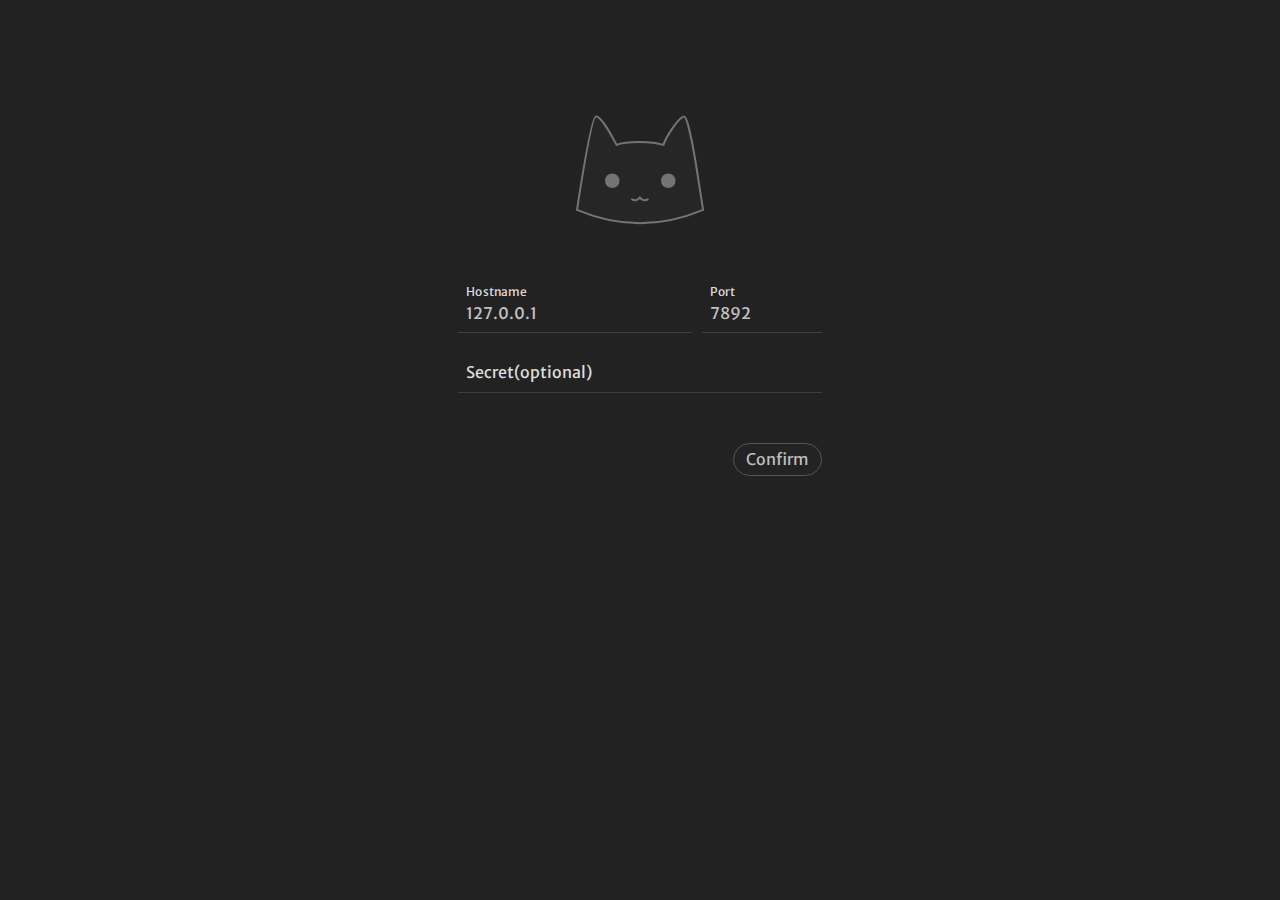
<file: app/src/main/assets/clash/index.html>
<!DOCTYPE html>
<html lang="en">
<head>
  <meta charset="UTF-8">
  <link rel="shortcut icon" href="yacd.ico">
  <link rel="icon" type="image/png" sizes="64x64" href="yacd-64.png">
  <link rel="icon" type="image/png" sizes="128x128" href="yacd-128.png">
  <meta http-equiv="X-UA-Compatible" content="IE=edge">
  <meta name=viewport content="width=device-width, initial-scale=1">
  <meta name="application-name" content="yacd">
  <meta name="description" content="Yet Another Clash Dashboard">
  <meta name="theme-color" content="#202020">
  <title>yacd - Yet Another Clash Dashboard</title>
  <link href="https://fonts.loli.net/css?family=Merriweather+Sans:400,700|Roboto+Mono&display=swap" rel="stylesheet">
  <!-- <link rel="prefetch" href="https://cdn.jsdelivr.net/npm/@hsjs/fonts@0.0.1/robotomono/v5/L0x5DF4xlVMF-BfR8bXMIjhLq3-cXbKD.woff2"> -->
  <!-- <link rel="prefetch" href="https://fonts.loli.net/css?family=Merriweather+Sans:400,700&display=swap" rel="stylesheet"> -->
  <meta property="og:image" content="https://user-images.githubusercontent.com/1166872/47304841-536f3d80-d65a-11e8-8908-1917127dafc5.png">
  <meta property="og:site_name" content="yacd">
  <meta property="og:type" content="object">
  <meta property="og:title" content="yacd">
  <meta property="og:url" content="http://yacd.haishan.me">
  <meta property="og:description" content="Yet Another Clash Dashboard">

  
  <link href="app.930ecad2d62c944e72bd.css" rel="stylesheet">
  

<body>
  <div id="app"></div>

  
  <script src="runtime.5dec3cfa22062be75ea8.js" type="text/javascript"></script>
  
  <script src="core-js~app.d0ad192734a12bf5aec9.js" type="text/javascript"></script>
  
  <script src="react~app.6b67113954659e454015.js" type="text/javascript"></script>
  
  <script src="app.cd83502eb9fe85a5c59b.js" type="text/javascript"></script>
  

</body>
</html>
</file>
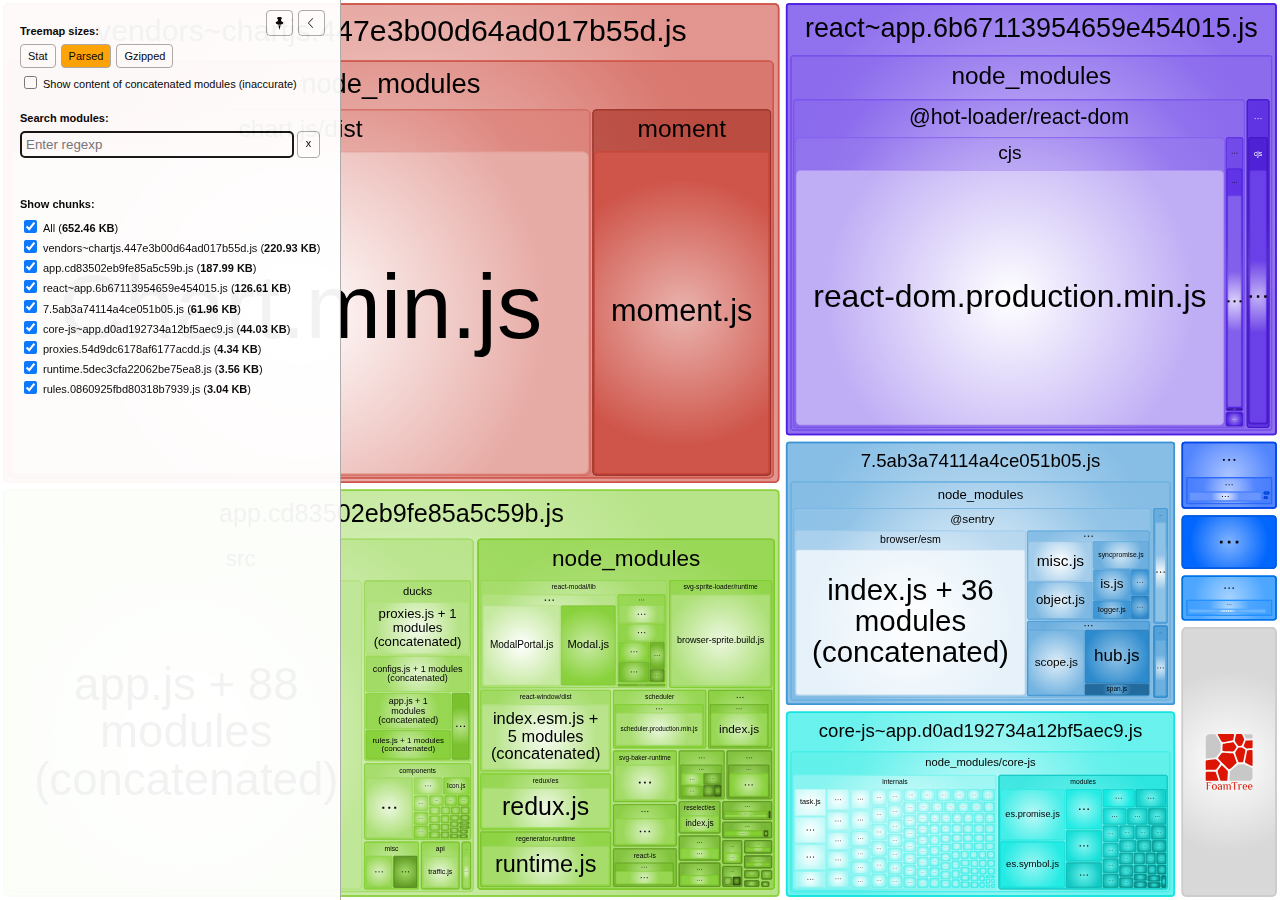
<file: app/src/main/assets/clash/report.html>
<!DOCTYPE html>
<html>
  <head>
    <meta charset="UTF-8"/>
    <meta name="viewport" content="width=device-width, initial-scale=1"/>
    <title>yacd [3 Dec 2019 at 15:50]</title>
    <link rel="shortcut icon" href="[data-uri]" type="image/x-icon" />

    <script>
      window.enableWebSocket = false;
    </script>
    
  <!-- viewer.js -->
  <script>
    !function(e){var t={};function n(r){if(t[r])return t[r].exports;var i=t[r]={i:r,l:!1,exports:{}};return e[r].call(i.exports,i,i.exports,n),i.l=!0,i.exports}n.m=e,n.c=t,n.d=function(e,t,r){n.o(e,t)||Object.defineProperty(e,t,{enumerable:!0,get:r})},n.r=function(e){"undefined"!=typeof Symbol&&Symbol.toStringTag&&Object.defineProperty(e,Symbol.toStringTag,{value:"Module"}),Object.defineProperty(e,"__esModule",{value:!0})},n.t=function(e,t){if(1&t&&(e=n(e)),8&t)return e;if(4&t&&"object"==typeof e&&e&&e.__esModule)return e;var r=Object.create(null);if(n.r(r),Object.defineProperty(r,"default",{enumerable:!0,value:e}),2&t&&"string"!=typeof e)for(var i in e)n.d(r,i,function(t){return e[t]}.bind(null,i));return r},n.n=function(e){var t=e&&e.__esModule?function(){return e.default}:function(){return e};return n.d(t,"a",t),t},n.o=function(e,t){return Object.prototype.hasOwnProperty.call(e,t)},n.p="/",n(n.s=69)}([function(e,t,n){var r;
/*!
  Copyright (c) 2017 Jed Watson.
  Licensed under the MIT License (MIT), see
  http://jedwatson.github.io/classnames
*/
/*!
  Copyright (c) 2017 Jed Watson.
  Licensed under the MIT License (MIT), see
  http://jedwatson.github.io/classnames
*/
!function(){"use strict";var n={}.hasOwnProperty;function i(){for(var e=[],t=0;t<arguments.length;t++){var r=arguments[t];if(r){var o=typeof r;if("string"===o||"number"===o)e.push(r);else if(Array.isArray(r)&&r.length){var a=i.apply(null,r);a&&e.push(a)}else if("object"===o)for(var s in r)n.call(r,s)&&r[s]&&e.push(s)}}return e.join(" ")}e.exports?(i.default=i,e.exports=i):void 0===(r=function(){return i}.apply(t,[]))||(e.exports=r)}()},function(e,t,n){var r=n(40);"string"==typeof r&&(r=[[e.i,r,""]]);var i={hmr:!0,transform:void 0,insertInto:void 0};n(3)(r,i);r.locals&&(e.exports=r.locals)},function(e,t,n){"use strict";e.exports=function(e){var t=[];return t.toString=function(){return this.map(function(t){var n=function(e,t){var n=e[1]||"",r=e[3];if(!r)return n;if(t&&"function"==typeof btoa){var i=(a=r,"/*# sourceMappingURL=data:application/json;charset=utf-8;base64,"+btoa(unescape(encodeURIComponent(JSON.stringify(a))))+" */"),o=r.sources.map(function(e){return"/*# sourceURL="+r.sourceRoot+e+" */"});return[n].concat(o).concat([i]).join("\n")}var a;return[n].join("\n")}(t,e);return t[2]?"@media "+t[2]+"{"+n+"}":n}).join("")},t.i=function(e,n){"string"==typeof e&&(e=[[null,e,""]]);for(var r={},i=0;i<this.length;i++){var o=this[i][0];null!=o&&(r[o]=!0)}for(i=0;i<e.length;i++){var a=e[i];null!=a[0]&&r[a[0]]||(n&&!a[2]?a[2]=n:n&&(a[2]="("+a[2]+") and ("+n+")"),t.push(a))}},t}},function(e,t,n){var r,i,o={},a=(r=function(){return window&&document&&document.all&&!window.atob},function(){return void 0===i&&(i=r.apply(this,arguments)),i}),s=function(e){var t={};return function(e,n){if("function"==typeof e)return e();if(void 0===t[e]){var r=function(e,t){return t?t.querySelector(e):document.querySelector(e)}.call(this,e,n);if(window.HTMLIFrameElement&&r instanceof window.HTMLIFrameElement)try{r=r.contentDocument.head}catch(i){r=null}t[e]=r}return t[e]}}(),u=null,l=0,c=[],h=n(29);function f(e,t){for(var n=0;n<e.length;n++){var r=e[n],i=o[r.id];if(i){i.refs++;for(var a=0;a<i.parts.length;a++)i.parts[a](r.parts[a]);for(;a<r.parts.length;a++)i.parts.push(y(r.parts[a],t))}else{var s=[];for(a=0;a<r.parts.length;a++)s.push(y(r.parts[a],t));o[r.id]={id:r.id,refs:1,parts:s}}}}function d(e,t){for(var n=[],r={},i=0;i<e.length;i++){var o=e[i],a=t.base?o[0]+t.base:o[0],s={css:o[1],media:o[2],sourceMap:o[3]};r[a]?r[a].parts.push(s):n.push(r[a]={id:a,parts:[s]})}return n}function p(e,t){var n=s(e.insertInto);if(!n)throw new Error("Couldn't find a style target. This probably means that the value for the 'insertInto' parameter is invalid.");var r=c[c.length-1];if("top"===e.insertAt)r?r.nextSibling?n.insertBefore(t,r.nextSibling):n.appendChild(t):n.insertBefore(t,n.firstChild),c.push(t);else if("bottom"===e.insertAt)n.appendChild(t);else{if("object"!=typeof e.insertAt||!e.insertAt.before)throw new Error("[Style Loader]\n\n Invalid value for parameter 'insertAt' ('options.insertAt') found.\n Must be 'top', 'bottom', or Object.\n (https://github.com/webpack-contrib/style-loader#insertat)\n");var i=s(e.insertAt.before,n);n.insertBefore(t,i)}}function g(e){if(null===e.parentNode)return!1;e.parentNode.removeChild(e);var t=c.indexOf(e);t>=0&&c.splice(t,1)}function b(e){var t=document.createElement("style");if(void 0===e.attrs.type&&(e.attrs.type="text/css"),void 0===e.attrs.nonce){var r=function(){0;return n.nc}();r&&(e.attrs.nonce=r)}return v(t,e.attrs),p(e,t),t}function v(e,t){Object.keys(t).forEach(function(n){e.setAttribute(n,t[n])})}function y(e,t){var n,r,i,o;if(t.transform&&e.css){if(!(o="function"==typeof t.transform?t.transform(e.css):t.transform.default(e.css)))return function(){};e.css=o}if(t.singleton){var a=l++;n=u||(u=b(t)),r=w.bind(null,n,a,!1),i=w.bind(null,n,a,!0)}else e.sourceMap&&"function"==typeof URL&&"function"==typeof URL.createObjectURL&&"function"==typeof URL.revokeObjectURL&&"function"==typeof Blob&&"function"==typeof btoa?(n=function(e){var t=document.createElement("link");return void 0===e.attrs.type&&(e.attrs.type="text/css"),e.attrs.rel="stylesheet",v(t,e.attrs),p(e,t),t}(t),r=function(e,t,n){var r=n.css,i=n.sourceMap,o=void 0===t.convertToAbsoluteUrls&&i;(t.convertToAbsoluteUrls||o)&&(r=h(r));i&&(r+="\n/*# sourceMappingURL=data:application/json;base64,"+btoa(unescape(encodeURIComponent(JSON.stringify(i))))+" */");var a=new Blob([r],{type:"text/css"}),s=e.href;e.href=URL.createObjectURL(a),s&&URL.revokeObjectURL(s)}.bind(null,n,t),i=function(){g(n),n.href&&URL.revokeObjectURL(n.href)}):(n=b(t),r=function(e,t){var n=t.css,r=t.media;r&&e.setAttribute("media",r);if(e.styleSheet)e.styleSheet.cssText=n;else{for(;e.firstChild;)e.removeChild(e.firstChild);e.appendChild(document.createTextNode(n))}}.bind(null,n),i=function(){g(n)});return r(e),function(t){if(t){if(t.css===e.css&&t.media===e.media&&t.sourceMap===e.sourceMap)return;r(e=t)}else i()}}e.exports=function(e,t){if("undefined"!=typeof DEBUG&&DEBUG&&"object"!=typeof document)throw new Error("The style-loader cannot be used in a non-browser environment");(t=t||{}).attrs="object"==typeof t.attrs?t.attrs:{},t.singleton||"boolean"==typeof t.singleton||(t.singleton=a()),t.insertInto||(t.insertInto="head"),t.insertAt||(t.insertAt="bottom");var n=d(e,t);return f(n,t),function(e){for(var r=[],i=0;i<n.length;i++){var a=n[i];(s=o[a.id]).refs--,r.push(s)}e&&f(d(e,t),t);for(i=0;i<r.length;i++){var s;if(0===(s=r[i]).refs){for(var u=0;u<s.parts.length;u++)s.parts[u]();delete o[s.id]}}}};var m,x=(m=[],function(e,t){return m[e]=t,m.filter(Boolean).join("\n")});function w(e,t,n,r){var i=n?"":r.css;if(e.styleSheet)e.styleSheet.cssText=x(t,i);else{var o=document.createTextNode(i),a=e.childNodes;a[t]&&e.removeChild(a[t]),a.length?e.insertBefore(o,a[t]):e.appendChild(o)}}},function(e,t,n){var r=n(32);"string"==typeof r&&(r=[[e.i,r,""]]);var i={hmr:!0,transform:void 0,insertInto:void 0};n(3)(r,i);r.locals&&(e.exports=r.locals)},function(e,t,n){"use strict";
/**
 * filesize
 *
 * @copyright 2018 Jason Mulligan <jason.mulligan@avoidwork.com>
 * @license BSD-3-Clause
 * @version 3.6.1
 */
/**
 * filesize
 *
 * @copyright 2018 Jason Mulligan <jason.mulligan@avoidwork.com>
 * @license BSD-3-Clause
 * @version 3.6.1
 */
!function(t){var n=/^(b|B)$/,r={iec:{bits:["b","Kib","Mib","Gib","Tib","Pib","Eib","Zib","Yib"],bytes:["B","KiB","MiB","GiB","TiB","PiB","EiB","ZiB","YiB"]},jedec:{bits:["b","Kb","Mb","Gb","Tb","Pb","Eb","Zb","Yb"],bytes:["B","KB","MB","GB","TB","PB","EB","ZB","YB"]}},i={iec:["","kibi","mebi","gibi","tebi","pebi","exbi","zebi","yobi"],jedec:["","kilo","mega","giga","tera","peta","exa","zetta","yotta"]};function o(e){var t,o,a,s,u,l,c,h,f,d,p,g,b,v=arguments.length>1&&void 0!==arguments[1]?arguments[1]:{},y=[],m=0,x=void 0,w=void 0;if(isNaN(e))throw new Error("Invalid arguments");return o=!0===v.bits,f=!0===v.unix,t=v.base||2,h=void 0!==v.round?v.round:f?1:2,d=void 0!==v.separator&&v.separator||"",p=void 0!==v.spacer?v.spacer:f?"":" ",b=v.symbols||v.suffixes||{},g=2===t&&v.standard||"jedec",c=v.output||"string",s=!0===v.fullform,u=v.fullforms instanceof Array?v.fullforms:[],x=void 0!==v.exponent?v.exponent:-1,a=t>2?1e3:1024,(l=(w=Number(e))<0)&&(w=-w),(-1===x||isNaN(x))&&(x=Math.floor(Math.log(w)/Math.log(a)))<0&&(x=0),x>8&&(x=8),0===w?(y[0]=0,y[1]=f?"":r[g][o?"bits":"bytes"][x]):(m=w/(2===t?Math.pow(2,10*x):Math.pow(1e3,x)),o&&(m*=8)>=a&&x<8&&(m/=a,x++),y[0]=Number(m.toFixed(x>0?h:0)),y[1]=10===t&&1===x?o?"kb":"kB":r[g][o?"bits":"bytes"][x],f&&(y[1]="jedec"===g?y[1].charAt(0):x>0?y[1].replace(/B$/,""):y[1],n.test(y[1])&&(y[0]=Math.floor(y[0]),y[1]=""))),l&&(y[0]=-y[0]),y[1]=b[y[1]]||y[1],"array"===c?y:"exponent"===c?x:"object"===c?{value:y[0],suffix:y[1],symbol:y[1]}:(s&&(y[1]=u[x]?u[x]:i[g][x]+(o?"bit":"byte")+(1===y[0]?"":"s")),d.length>0&&(y[0]=y[0].toString().replace(".",d)),y.join(p))}o.partial=function(e){return function(t){return o(t,e)}},e.exports=o}("undefined"!=typeof window&&window)},function(e,t,n){var r=n(48);"string"==typeof r&&(r=[[e.i,r,""]]);var i={hmr:!0,transform:void 0,insertInto:void 0};n(3)(r,i);r.locals&&(e.exports=r.locals)},function(e,t,n){var r=n(37);"string"==typeof r&&(r=[[e.i,r,""]]);var i={hmr:!0,transform:void 0,insertInto:void 0};n(3)(r,i);r.locals&&(e.exports=r.locals)},function(e,t,n){var r=n(59),i=n(14),o=/[&<>"']/g,a=RegExp(o.source);e.exports=function(e){return(e=i(e))&&a.test(e)?e.replace(o,r):e}},function(e,t,n){var r=n(30);"string"==typeof r&&(r=[[e.i,r,""]]);var i={hmr:!0,transform:void 0,insertInto:void 0};n(3)(r,i);r.locals&&(e.exports=r.locals)},function(e,t,n){var r=n(31);"string"==typeof r&&(r=[[e.i,r,""]]);var i={hmr:!0,transform:void 0,insertInto:void 0};n(3)(r,i);r.locals&&(e.exports=r.locals)},function(e,t,n){var r=n(36);"string"==typeof r&&(r=[[e.i,r,""]]);var i={hmr:!0,transform:void 0,insertInto:void 0};n(3)(r,i);r.locals&&(e.exports=r.locals)},function(e,t,n){var r=n(61);"string"==typeof r&&(r=[[e.i,r,""]]);var i={hmr:!0,transform:void 0,insertInto:void 0};n(3)(r,i);r.locals&&(e.exports=r.locals)},function(e,t,n){var r=n(19).Symbol;e.exports=r},function(e,t,n){var r=n(56);e.exports=function(e){return null==e?"":r(e)}},function(e,t,n){var r=n(28);"string"==typeof r&&(r=[[e.i,r,""]]);var i={hmr:!0,transform:void 0,insertInto:void 0};n(3)(r,i);r.locals&&(e.exports=r.locals)},function(e,t,n){var r=n(38);"string"==typeof r&&(r=[[e.i,r,""]]);var i={hmr:!0,transform:void 0,insertInto:void 0};n(3)(r,i);r.locals&&(e.exports=r.locals)},function(e,t,n){var r=n(39);"string"==typeof r&&(r=[[e.i,r,""]]);var i={hmr:!0,transform:void 0,insertInto:void 0};n(3)(r,i);r.locals&&(e.exports=r.locals)},function(e,t){e.exports=function(e){var t=typeof e;return null!=e&&("object"==t||"function"==t)}},function(e,t,n){var r=n(42),i="object"==typeof self&&self&&self.Object===Object&&self,o=r||i||Function("return this")();e.exports=o},function(e,t,n){var r=n(44),i=n(47),o="[object Symbol]";e.exports=function(e){return"symbol"==typeof e||i(e)&&r(e)==o}},function(e,t){var n=RegExp("[\\u200d\\ud800-\\udfff\\u0300-\\u036f\\ufe20-\\ufe2f\\u20d0-\\u20ff\\ufe0e\\ufe0f]");e.exports=function(e){return n.test(e)}},function(e,t){
/**
 * Carrot Search FoamTree HTML5 (demo variant)
 * v3.4.5, 4fa198d722d767b68d0409e88290ea6de98d1eaa/4fa198d7, build FOAMTREE-SOFTWARE4-DIST-39, Jul 26, 2017
 * 
 * Carrot Search confidential.
 * Copyright 2002-2017, Carrot Search s.c, All Rights Reserved.
 */
!function(){var e,t=function(){var e,n=window.navigator.userAgent;try{window.localStorage.setItem("ftap5caavc","ftap5caavc"),window.localStorage.removeItem("ftap5caavc"),e=!0}catch(r){e=!1}return{of:function(){return/webkit/i.test(n)},mf:function(){return/Mac/.test(n)},lf:function(){return/iPad|iPod|iPhone/.test(n)},hf:function(){return/Android/.test(n)},ii:function(){return"ontouchstart"in window||!!window.DocumentTouch&&document instanceof window.DocumentTouch},hi:function(){return e},gi:function(){var e=document.createElement("canvas");return!(!e.getContext||!e.getContext("2d"))},Dd:function(e,n){return[].forEach&&t.gi()?e&&e():n&&n()}}}(),n=function(){function e(){return window.performance&&(window.performance.now||window.performance.mozNow||window.performance.msNow||window.performance.oNow||window.performance.webkitNow)||Date.now}var t=e();return{create:function(){return{now:(t=e(),function(){return t.call(window.performance)})};var t},now:function(){return t.call(window.performance)}}}();function r(){function r(){if(!u)throw"AF0";var e=n.now();0!==l&&(o.Kd=e-l),l=e,s=s.filter(function(e){return null!==e}),o.frames++;for(var t=0;t<s.length;t++){var r=s[t];null!==r&&(!0===r.ye.call(r.Yg)?s[t]=null:m.Sc(r.repeat)&&(r.repeat=r.repeat-1,0>=r.repeat&&(s[t]=null)))}s=s.filter(function(e){return null!==e}),u=!1,i(),0!==(e=n.now()-e)&&(o.Jd=e),o.totalTime+=e,o.Oe=1e3*o.frames/o.totalTime,l=0===s.length?0:n.now()}function i(){0<s.length&&!u&&(u=!0,a(r))}var o=this.rg={frames:0,totalTime:0,Jd:0,Kd:0,Oe:0};e=o;var a=function(){return t.lf()?function(e){window.setTimeout(e,0)}:window.requestAnimationFrame||window.webkitRequestAnimationFrame||window.mozRequestAnimationFrame||window.oRequestAnimationFrame||window.msRequestAnimationFrame||(e=n.create(),function(t){var n=0;window.setTimeout(function(){var r=e.now();t(),n=e.now()-r},16>n?16-n:0)});var e}(),s=[],u=!1,l=0;this.repeat=function(e,t,n){this.cancel(e),s.push({ye:e,Yg:n,repeat:t}),i()},this.d=function(e,t){this.repeat(e,1,t)},this.cancel=function(e){for(var t=0;t<s.length;t++){var n=s[t];null!==n&&n.ye===e&&(s[t]=null)}},this.k=function(){s=[]}}var i,o=t.Dd(function(){function e(){this.buffer=[],this.oa=0,this.Gc=m.extend({},s)}function t(e){return function(){var t,n=this.buffer,r=this.oa;for(n[r++]="call",n[r++]=e,n[r++]=arguments.length,t=0;t<arguments.length;t++)n[r++]=arguments[t];this.oa=r}}function n(e){return function(){return r[e].apply(r,arguments)}}(i=document.createElement("canvas")).width=1,i.height=1;var r=i.getContext("2d"),i=["font"],a="fillStyle globalAlpha globalCompositeOperation lineCap lineDashOffset lineJoin lineWidth miterLimit shadowBlur shadowColor shadowOffsetX shadowOffsetY strokeStyle textAlign textBaseline".split(" "),s={};return a.concat(i).forEach(function(e){s[e]=r[e]}),e.prototype.clear=function(){this.oa=0},e.prototype.Na=function(){return 0===this.oa},e.prototype.Ta=function(e){e instanceof o?function(e,t,n){for(var r=0,i=e.oa,o=e.buffer;r<n;)o[i++]=t[r++];e.oa=i}(e,this.buffer,this.oa):function(e,t,n,r){for(var i=0;i<n;)switch(t[i++]){case"set":e[t[i++]]=t[i++];break;case"setGlobalAlpha":e[t[i++]]=t[i++]*r;break;case"call":var o=t[i++];switch(t[i++]){case 0:e[o]();break;case 1:e[o](t[i++]);break;case 2:e[o](t[i++],t[i++]);break;case 3:e[o](t[i++],t[i++],t[i++]);break;case 4:e[o](t[i++],t[i++],t[i++],t[i++]);break;case 5:e[o](t[i++],t[i++],t[i++],t[i++],t[i++]);break;case 6:e[o](t[i++],t[i++],t[i++],t[i++],t[i++],t[i++]);break;case 7:e[o](t[i++],t[i++],t[i++],t[i++],t[i++],t[i++],t[i++]);break;case 8:e[o](t[i++],t[i++],t[i++],t[i++],t[i++],t[i++],t[i++],t[i++]);break;case 9:e[o](t[i++],t[i++],t[i++],t[i++],t[i++],t[i++],t[i++],t[i++],t[i++]);break;default:throw"CB0"}}}(e,this.buffer,this.oa,m.B(e.globalAlpha,1))},e.prototype.replay=e.prototype.Ta,e.prototype.d=function(){return new e},e.prototype.scratch=e.prototype.d,"arc arcTo beginPath bezierCurveTo clearRect clip closePath drawImage fill fillRect fillText lineTo moveTo putImageData quadraticCurveTo rect rotate scale setLineDash setTransform stroke strokeRect strokeText transform translate".split(" ").forEach(function(n){e.prototype[n]=t(n)}),["measureText","createLinearGradient","createRadialGradient","createPattern","getLineDash"].forEach(function(t){e.prototype[t]=n(t)}),["save","restore"].forEach(function(r){e.prototype[r]=function(e,t){return function(){e.apply(this,arguments),t.apply(this,arguments)}}(t(r),n(r))}),i.forEach(function(t){Object.defineProperty(e.prototype,t,{set:function(e){r[t]=e,this.Gc[t]=e;var n=this.buffer;n[this.oa++]="set",n[this.oa++]=t,n[this.oa++]=e},get:function(){return this.Gc[t]}})}),a.forEach(function(t){Object.defineProperty(e.prototype,t,{set:function(e){this.Gc[t]=e;var n=this.buffer;n[this.oa++]="globalAlpha"===t?"setGlobalAlpha":"set",n[this.oa++]=t,n[this.oa++]=e},get:function(){return this.Gc[t]}})}),e.prototype.roundRect=function(e,t,n,r,i){this.beginPath(),this.moveTo(e+i,t),this.lineTo(e+n-i,t),this.quadraticCurveTo(e+n,t,e+n,t+i),this.lineTo(e+n,t+r-i),this.quadraticCurveTo(e+n,t+r,e+n-i,t+r),this.lineTo(e+i,t+r),this.quadraticCurveTo(e,t+r,e,t+r-i),this.lineTo(e,t+i),this.quadraticCurveTo(e,t,e+i,t),this.closePath()},e.prototype.fillPolygonWithText=function(e,t,n,r,i){i||(i={});var a={sb:m.B(i.maxFontSize,D.Ea.sb),Zc:m.B(i.minFontSize,D.Ea.Zc),lineHeight:m.B(i.lineHeight,D.Ea.lineHeight),pb:m.B(i.horizontalPadding,D.Ea.pb),eb:m.B(i.verticalPadding,D.Ea.eb),tb:m.B(i.maxTotalTextHeight,D.Ea.tb),fontFamily:m.B(i.fontFamily,D.Ea.fontFamily),fontStyle:m.B(i.fontStyle,D.Ea.fontStyle),fontVariant:m.B(i.fontVariant,D.Ea.fontVariant),fontWeight:m.B(i.fontWeight,D.Ea.fontWeight),verticalAlign:m.B(i.verticalAlign,D.Ea.verticalAlign)},s=i.cache;if(s&&m.Q(i,"area")){s.jd||(s.jd=new o);var u=i.area,l=m.B(i.cacheInvalidationThreshold,.05);e=D.xe(a,this,r,e,z.q(e,{}),{x:t,y:n},i.allowForcedSplit||!1,i.allowEllipsis||!1,s,u,l,i.invalidateCache)}else e=D.Le(a,this,r,e,z.q(e,{}),{x:t,y:n},i.allowForcedSplit||!1,i.allowEllipsis||!1);return e.la?{fit:!0,lineCount:e.mc,fontSize:e.fontSize,box:{x:e.da.x,y:e.da.y,w:e.da.f,h:e.da.i},ellipsis:e.ec}:{fit:!1}},e}),a=t.Dd(function(){function e(e){this.O=e,this.d=[],this.Ib=[void 0],this.Nc=["#SIZE#px sans-serif"],this.Ld=[0],this.Md=[1],this.ie=[0],this.je=[0],this.ke=[0],this.Qd=[10],this.hc=[10],this.Sb=[this.Ib,this.Nc,this.hc,this.Ld,this.Md,this.ie,this.Qd,this.je,this.ke],this.ga=[1,0,0,1,0,0]}function t(e){var t=e.O,n=e.Sb[0].length-1;e.Ib[n]&&(t.setLineDash(e.Ib[n]),t.Tj=e.Ld[n]),t.miterLimit=e.Qd[n],t.lineWidth=e.Md[n],t.shadowBlur=e.ie[n],t.shadowOffsetX=e.je[n],t.shadowOffsetY=e.ke[n],t.font=e.Nc[n].replace("#SIZE#",e.hc[n].toString())}function n(e,t,n){return e*n[0]+t*n[2]+n[4]}function r(e,t,n){return e*n[1]+t*n[3]+n[5]}function i(e,t){for(var n=0;n<e.length;n++)e[n]*=t[0];return e}e.prototype.save=function(){this.d.push(this.ga.slice(0));for(var e=0;e<this.Sb.length;e++){var t=this.Sb[e];t.push(t[t.length-1])}this.O.save()},e.prototype.restore=function(){this.ga=this.d.pop();for(var e=0;e<this.Sb.length;e++)this.Sb[e].pop();this.O.restore(),t(this)},e.prototype.scale=function(e,n){(r=this.ga)[0]*=e,r[1]*=e,r[2]*=n,r[3]*=n;var r=this.ga,o=this.Sb,a=o[0].length-1,s=this.Ib[a];for(s&&i(s,r),s=2;s<o.length;s++){o[s][a]*=r[0]}t(this)},e.prototype.translate=function(e,t){var n=this.ga;n[4]+=n[0]*e+n[2]*t,n[5]+=n[1]*e+n[3]*t},["moveTo","lineTo"].forEach(function(t){e.prototype[t]=function(e){return function(t,i){var o=this.ga;return this.O[e].call(this.O,n(t,i,o),r(t,i,o))}}(t)}),["clearRect","fillRect","strokeRect","rect"].forEach(function(t){e.prototype[t]=function(e){return function(t,i,o,a){var s=this.ga;return this.O[e].call(this.O,n(t,i,s),r(t,i,s),o*s[0],a*s[3])}}(t)}),"fill stroke beginPath closePath clip createImageData createPattern getImageData putImageData getLineDash setLineDash".split(" ").forEach(function(t){e.prototype[t]=function(e){return function(){return this.O[e].apply(this.O,arguments)}}(t)}),[{vb:"lineDashOffset",zb:function(e){return e.Ld}},{vb:"lineWidth",zb:function(e){return e.Md}},{vb:"miterLimit",zb:function(e){return e.Qd}},{vb:"shadowBlur",zb:function(e){return e.ie}},{vb:"shadowOffsetX",zb:function(e){return e.je}},{vb:"shadowOffsetY",zb:function(e){return e.ke}}].forEach(function(t){Object.defineProperty(e.prototype,t.vb,{set:function(e){var n=t.zb(this);e*=this.ga[0],n[n.length-1]=e,this.O[t.vb]=e}})});var o=/(\d+(?:\.\d+)?)px/;return Object.defineProperty(e.prototype,"font",{set:function(e){var t=o.exec(e);if(1<t.length){var n=this.hc.length-1;this.hc[n]=parseFloat(t[1]),this.Nc[n]=e.replace(o,"#SIZE#px"),this.O.font=this.Nc[n].replace("#SIZE#",(this.hc[n]*this.ga[0]).toString())}}}),"fillStyle globalAlpha globalCompositeOperation lineCap lineJoin shadowColor strokeStyle textAlign textBaseline".split(" ").forEach(function(t){Object.defineProperty(e.prototype,t,{set:function(e){this.O[t]=e}})}),e.prototype.arc=function(e,t,i,o,a,s){var u=this.ga;this.O.arc(n(e,t,u),r(e,t,u),i*u[0],o,a,s)},e.prototype.arcTo=function(e,t,i,o,a){var s=this.ga;this.O.arc(n(e,t,s),r(e,t,s),n(i,o,s),r(i,o,s),a*s[0])},e.prototype.bezierCurveTo=function(e,t,i,o,a,s){var u=this.ga;this.O.bezierCurveTo(n(e,t,u),r(e,t,u),n(i,o,u),r(i,o,u),n(a,s,u),r(a,s,u))},e.prototype.drawImage=function(e,t,i,o,a,s,u,l,c){function h(t,i,o,a){d.push(n(t,i,f)),d.push(r(t,i,f)),o=m.V(o)?e.width:o,a=m.V(a)?e.height:a,d.push(o*f[0]),d.push(a*f[3])}var f=this.ga,d=[e];m.V(s)?h(t,i,o,a):h(s,u,l,c),this.O.drawImage.apply(this.O,d)},e.prototype.quadraticCurveTo=function(e,t,i,o){var a=this.ga;this.O.quadraticCurveTo(n(e,t,a),r(e,t,a),n(i,o,a),r(i,o,a))},e.prototype.fillText=function(e,t,i,o){var a=this.ga;this.O.fillText(e,n(t,i,a),r(t,i,a),m.Sc(o)?o*a[0]:1e20)},e.prototype.setLineDash=function(e){e=i(e.slice(0),this.ga),this.Ib[this.Ib.length-1]=e,this.O.setLineDash(e)},e}),s=(i=!t.of()||t.lf()||t.hf()?1:7,{eh:function(){function e(e){e.beginPath(),u.le(e,l)}(a=document.createElement("canvas")).width=800,a.height=600;var t,r=a.getContext("2d"),o=a.width,a=a.height,s=0,l=[{x:0,y:100}];for(t=1;6>=t;t++)s=2*t*Math.PI/6,l.push({x:0+100*Math.sin(s),y:0+100*Math.cos(s)});t={polygonPlainFill:[e,function(e){e.fillStyle="rgb(255, 0, 0)",e.fill()}],polygonPlainStroke:[e,function(e){e.strokeStyle="rgb(128, 0, 0)",e.lineWidth=2,e.closePath(),e.stroke()}],polygonGradientFill:[e,function(e){var t=e.createRadialGradient(0,0,10,0,0,60);t.addColorStop(0,"rgb(255, 0, 0)"),t.addColorStop(1,"rgb(255, 255, 0)"),e.fillStyle=t,e.fill()}],polygonGradientStroke:[e,function(e){var t=e.createLinearGradient(-100,-100,100,100);t.addColorStop(0,"rgb(224, 0, 0)"),t.addColorStop(1,"rgb(32, 0, 0)"),e.strokeStyle=t,e.lineWidth=2,e.closePath(),e.stroke()}],polygonExposureShadow:[e,function(e){e.shadowBlur=50,e.shadowColor="rgba(0, 0, 0, 1)",e.fillStyle="rgba(0, 0, 0, 1)",e.globalCompositeOperation="source-over",e.fill(),e.shadowBlur=0,e.shadowColor="transparent",e.globalCompositeOperation="destination-out",e.fill()}],labelPlainFill:[function(e){e.fillStyle="#000",e.font="24px sans-serif",e.textAlign="center"},function(e){e.fillText("Some text",0,-16),e.fillText("for testing purposes",0,16)}]},s=100/Object.keys(t).length;var c,h=n.now(),f={};for(c in t){var d,p=t[c],g=n.now(),b=0;do{for(r.save(),r.translate(Math.random()*o,Math.random()*a),d=3*Math.random()+.5,r.scale(d,d),d=0;d<p.length;d++)p[d](r);r.restore(),b++,d=n.now()}while(d-g<s);f[c]=i*(d-g)/b}return f.total=n.now()-h,f}}),u={le:function(e,t){var n=t[0];e.moveTo(n.x,n.y);for(var r=t.length-1;0<r;r--)n=t[r],e.lineTo(n.x,n.y)},rj:function(e,t,n,r){var i,o,a,s,u,l=[],c=0,h=t.length;for(a=0;a<h;a++)i=t[a],o=t[(a+1)%h],i=z.d(i,o),i=Math.sqrt(i),l.push(i),c+=i;n=r*(n+.5*r*c/h),r={};c={};var f={};for(a=0;a<h;a++)i=t[a],o=t[(a+1)%h],s=t[(a+2)%h],u=l[(a+1)%h],u=Math.min(.5,n/u),z.Aa(1-u,o,s,c),z.Aa(u,o,s,f),0,0==a&&(s=Math.min(.5,n/l[0]),z.Aa(s,i,o,r),0,e.moveTo(r.x,r.y)),e.quadraticCurveTo(o.x,o.y,c.x,c.y),e.lineTo(f.x,f.y);return!0}};function l(e){function t(e){c[e].style.opacity=f*h[e]}function n(e){e.width=Math.round(o*e.n),e.height=Math.round(a*e.n)}function r(){return/relative|absolute|fixed/.test(window.getComputedStyle(i,null).getPropertyValue("position"))}var i,o,a,s,u,l=[],c={},h={},f=0;this.H=function(t){i=t,r()||(i.style.position="relative"),0!=i.clientWidth&&0!=i.clientHeight||I.Pa("element has zero dimensions: "+i.clientWidth+" x "+i.clientHeight+"."),i.innerHTML="",o=i.clientWidth,a=i.clientHeight,s=0!==o?o:void 0,u=0!==a?a:void 0,"embedded"===i.getAttribute("data-foamtree")&&I.Pa("visualization already embedded in the element."),i.setAttribute("data-foamtree","embedded"),e.c.p("stage:initialized",this,i,o,a)},this.lb=function(){i.removeAttribute("data-foamtree"),l=[],c={},e.c.p("stage:disposed",this,i)},this.k=function(){if(r()||(i.style.position="relative"),o=i.clientWidth,a=i.clientHeight,0!==o&&0!==a&&(o!==s||a!==u)){for(var t=l.length-1;0<=t;t--)n(l[t]);e.c.p("stage:resized",s,u,o,a),s=o,u=a}},this.fj=function(e,t){e.n=t,n(e)},this.oc=function(r,o,a){var s=document.createElement("canvas");return s.setAttribute("style","position: absolute; top: 0; bottom: 0; left: 0; right: 0; width: 100%; height: 100%; -webkit-touch-callout: none; -webkit-user-select: none; -moz-user-select: none; -ms-user-select: none; user-select: none;"),s.n=o,n(s),l.push(s),c[r]=s,h[r]=1,t(r),a||i.appendChild(s),e.c.p("stage:newLayer",r,s),s},this.kc=function(e,n){return m.V(n)||(h[e]=n,t(e)),h[e]},this.d=function(e){return m.V(e)||(f=e,m.Ga(c,function(e,n){t(n)})),f}}function c(e){function t(e,t,n){return y=!0,p.x=0,p.y=0,g.x=0,g.y=0,a=f,s.x=d.x,s.y=d.y,t(),u*=e,l=n?u/a:e,l=Math.max(.25/a,l),!0}function n(e,t){return t.x=e.x/f+d.x,t.y=e.y/f+d.y,t}function r(e,t,n,r,i,o,a,s,u){var l=(e-n)*(o-s)-(t-r)*(i-a);return!(1e-5>Math.abs(l))&&(u.x=((e*r-t*n)*(i-a)-(e-n)*(i*s-o*a))/l,u.y=((e*r-t*n)*(o-s)-(t-r)*(i*s-o*a))/l,!0)}var i,o,a=1,s={x:0,y:0},u=1,l=1,c=1,h={x:0,y:0},f=1,d={x:0,y:0},p={x:0,y:0},g={x:0,y:0},b={x:0,y:0,f:0,i:0},v={x:0,y:0,f:0,i:0,scale:1},y=!0;e.c.j("stage:initialized",function(e,t,n,r){i=n,o=r,b.x=0,b.y=0,b.f=n,b.i=r,v.x=0,v.y=0,v.f=n,v.i=r,v.scale=1}),e.c.j("stage:resized",function(e,t,n,r){function a(e){e.x*=l,e.y*=c}function u(e){a(e),e.f*=l,e.i*=c}i=n,o=r;var l=n/e,c=r/t;a(s),a(d),a(h),a(p),a(g),u(b),u(v)}),this.Yb=function(e,r){return t(r,function(){n(e,h)},!0)},this.Y=function(e,n){if(1==Math.round(1e4*n)/1e4){var i=b.x-d.x,o=b.y-d.y;return t(1,function(){},!0),this.d(-i,-o)}return t(n,function(){for(var t=!1;!t;){t=Math.random();var n=Math.random(),i=Math.random(),o=Math.random();t=r(e.x+t*e.f,e.y+n*e.i,b.x+t*b.f,b.y+n*b.i,e.x+i*e.f,e.y+o*e.i,b.x+i*b.f,b.y+o*b.i,h)}},!0)},this.sc=function(e,n){var a,s,u,l;return(a=e.f/e.i)<(s=i/o)?(u=e.i*s,l=e.i,a=e.x-.5*(u-e.f),s=e.y):a>s?(u=e.f,l=e.f*o/i,a=e.x,s=e.y-.5*(l-e.i)):(a=e.x,s=e.y,u=e.f,l=e.i),a-=u*n,u*=1+2*n,r(a,s-=l*n,d.x,d.y,a+u,s,d.x+i/f,d.y,h)?t(i/f/u,m.ta,!1):(y=!1,this.d(f*(d.x-a),f*(d.y-s)))},this.d=function(e,t){var n=Math.round(1e4*e)/1e4,r=Math.round(1e4*t)/1e4;return g.x+=n/f,g.y+=r/f,0!==n||0!==r},this.reset=function(e){return e&&this.content(0,0,i,o),this.Y({x:b.x+d.x,y:b.y+d.y,f:b.f/f,i:b.i/f},c/u)},this.Qb=function(e){c=Math.min(1,Math.round(1e4*(e||u))/1e4)},this.k=function(){return d.x<b.x?(b.x-d.x)*f:d.x+i/f>b.x+b.f?-(d.x+i/f-b.x-b.f)*f:0},this.A=function(){return d.y<b.y?(b.y-d.y)*f:d.y+o/f>b.y+b.i?-(d.y+o/f-b.y-b.i)*f:0},this.update=function(e){var t=Math.abs(Math.log(l));6>t?t=2:(t/=4,t+=3*t*(1<l?e:1-e)),t=1<l?Math.pow(e,t):1-Math.pow(1-e,t),f=a*(t=(y?t:1)*(l-1)+1),d.x=h.x-(h.x-s.x)/t,d.y=h.y-(h.y-s.y)/t,d.x-=p.x*(1-e)+g.x*e,d.y-=p.y*(1-e)+g.y*e,1===e&&(p.x=g.x,p.y=g.y),v.x=d.x,v.y=d.y,v.f=i/f,v.i=o/f,v.scale=f},this.S=function(e){return e.x=v.x,e.y=v.y,e.scale=v.scale,e},this.absolute=function(e,t){return n(e,t||{})},this.nd=function(e,t){var n=t||{};return n.x=(e.x-d.x)*f,n.y=(e.y-d.y)*f,n},this.Hc=function(e){return this.scale()<c/e},this.Rd=function(){return m.Fd(f,1)},this.scale=function(){return Math.round(1e4*f)/1e4},this.content=function(e,t,n,r){b.x=e,b.y=t,b.f=n,b.i=r},this.Jc=function(e,t){var n;for(n=e.length-1;0<=n;n--){var r=e[n];r.save(),r.scale(f,f),r.translate(-d.x,-d.y)}for(t(v),n=e.length-1;0<=n;n--)(r=e[n]).restore()}}var h=new function(){function e(e){if("hsl"==e.model||"hsla"==e.model)return e;var t,n=e.r/=255,r=e.g/=255,i=e.b/=255,o=Math.max(n,r,i),a=(o+(u=Math.min(n,r,i)))/2;if(o==u)t=u=0;else{var s=o-u,u=.5<a?s/(2-o-u):s/(o+u);switch(o){case n:t=(r-i)/s+(r<i?6:0);break;case r:t=(i-n)/s+2;break;case i:t=(n-r)/s+4}t/=6}return e.h=360*t,e.s=100*u,e.l=100*a,e.model="hsl",e}var t={h:0,s:0,l:0,a:1,model:"hsla"};this.Ba=function(n){return m.Tc(n)?e(h.Hg(n)):m.jc(n)?e(n):t},this.Hg=function(e){var n;return(n=/rgba\(\s*([^,\s]+)\s*,\s*([^,\s]+)\s*,\s*([^,\s]+)\s*,\s*([^,\s]+)\s*\)/.exec(e))&&5==n.length?{r:parseFloat(n[1]),g:parseFloat(n[2]),b:parseFloat(n[3]),a:parseFloat(n[4]),model:"rgba"}:(n=/hsla\(\s*([^,\s]+)\s*,\s*([^,%\s]+)%\s*,\s*([^,\s%]+)%\s*,\s*([^,\s]+)\s*\)/.exec(e))&&5==n.length?{h:parseFloat(n[1]),s:parseFloat(n[2]),l:parseFloat(n[3]),a:parseFloat(n[4]),model:"hsla"}:(n=/rgb\(\s*([^,\s]+)\s*,\s*([^,\s]+)\s*,\s*([^,\s]+)\s*\)/.exec(e))&&4==n.length?{r:parseFloat(n[1]),g:parseFloat(n[2]),b:parseFloat(n[3]),a:1,model:"rgb"}:(n=/hsl\(\s*([^,\s]+)\s*,\s*([^,\s%]+)%\s*,\s*([^,\s%]+)%\s*\)/.exec(e))&&4==n.length?{h:parseFloat(n[1]),s:parseFloat(n[2]),l:parseFloat(n[3]),a:1,model:"hsl"}:(n=/#([0-9a-fA-F]{2})([0-9a-fA-F]{2})([0-9a-fA-F]{2})/.exec(e))&&4==n.length?{r:parseInt(n[1],16),g:parseInt(n[2],16),b:parseInt(n[3],16),a:1,model:"rgb"}:(n=/#([0-9a-fA-F])([0-9a-fA-F])([0-9a-fA-F])/.exec(e))&&4==n.length?{r:17*parseInt(n[1],16),g:17*parseInt(n[2],16),b:17*parseInt(n[3],16),a:1,model:"rgb"}:t},this.Cg=function(e){function t(e,t,n){return 0>n&&(n+=1),1<n&&(n-=1),n<1/6?e+6*(t-e)*n:.5>n?t:n<2/3?e+(t-e)*(2/3-n)*6:e}if("rgb"==e.model||"rgba"==e.model)return Math.sqrt(e.r*e.r*.241+e.g*e.g*.691+e.b*e.b*.068)/255;var n,r;n=e.l/100;var i=e.s/100;if(r=e.h/360,0==e.Wj)n=e=r=n;else{var o=2*n-(i=.5>n?n*(1+i):n+i-n*i);n=t(o,i,r+1/3),e=t(o,i,r),r=t(o,i,r-1/3)}return Math.sqrt(65025*n*n*.241+65025*e*e*.691+65025*r*r*.068)/255},this.Ng=function(e){if(m.Tc(e))return e;if(!m.jc(e))return"#000";switch(e.model){case"hsla":return h.Ig(e);case"hsl":return h.Ac(e);case"rgba":return h.Lg(e);case"rgb":return h.Kg(e);default:return"#000"}},this.Lg=function(e){return"rgba("+(.5+e.r|0)+","+(.5+e.g|0)+","+(.5+e.b|0)+","+e.a+")"},this.Kg=function(e){return"rgba("+(.5+e.r|0)+","+(.5+e.g|0)+","+(.5+e.b|0)+")"},this.Ig=function(e){return"hsla("+(.5+e.h|0)+","+(.5+e.s|0)+"%,"+(.5+e.l|0)+"%,"+e.a+")"},this.Ac=function(e){return"hsl("+(.5+e.h|0)+","+(.5+e.s|0)+"%,"+(.5+e.l|0)+"%)"},this.Y=function(e,t,n){return"hsl("+(.5+e|0)+","+(.5+t|0)+"%,"+(.5+n|0)+"%)"}};function f(){var e,t=!1,n=[],r=this,i=new function(){this.N=function(i){return i&&(t?i.apply(r,e):n.push(i)),this},this.ih=function(e){return r=e,{then:this.N}}};this.J=function(){e=arguments;for(var i=0;i<n.length;i++)n[i].apply(r,e);return t=!0,this},this.L=function(){return i}}function d(e){var t=new f,n=e.length;if(0<e.length)for(var r=e.length-1;0<=r;r--)e[r].N(function(){0==--n&&t.J()});else t.J();return t.L()}function p(e){var t=0;this.d=function(){t++},this.k=function(){0===--t&&e()},this.clear=function(){t=0},this.A=function(){return 0===t}}var g={Ie:function(e,t,n,r){return r=r||{},e=e.getBoundingClientRect(),r.x=t-e.left,r.y=n-e.top,r}};function b(){var e=document,t={};this.addEventListener=function(n,r){var i=t[n];i||(i=[],t[n]=i),i.push(r),e.addEventListener(n,r)},this.d=function(){m.Ga(t,function(t,n){for(var r=t.length-1;0<=r;r--)e.removeEventListener(n,t[r])})}}function v(e){function n(e){return function(t){r(t)&&e.apply(this,arguments)}}function r(t){for(t=t.target;t;){if(t===e)return!0;t=t.parentElement}return!1}function i(e,t,n){o(e,n=n||{});for(var r=0;r<t.length;r++)t[r].call(e.target,n);return(void 0===n.Mb&&n.zi||"prevent"===n.Mb)&&e.preventDefault(),n}function o(t,n){return g.Ie(e,t.clientX,t.clientY,n),n.altKey=t.altKey,n.metaKey=t.metaKey,n.ctrlKey=t.ctrlKey,n.shiftKey=t.shiftKey,n.xb=3===t.which,n}var a=new b,s=[],u=[],l=[],c=[],h=[],f=[],d=[],p=[],v=[],y=[],m=[];this.d=function(e){s.push(e)},this.k=function(e){h.push(e)},this.ya=function(e){u.push(e)},this.Ba=function(e){l.push(e)},this.Pa=function(e){c.push(e)},this.Aa=function(e){m.push(e)},this.za=function(e){f.push(e)},this.Ja=function(e){d.push(e)},this.Y=function(e){p.push(e)},this.A=function(e){v.push(e)},this.S=function(e){y.push(e)},this.lb=function(){a.d()};var x,w,C,S,T={x:0,y:0},M={x:0,y:0},k=!1,j=!1;a.addEventListener("mousedown",n(function(t){if(t.target!==e){var n=i(t,l);M.x=n.x,M.y=n.y,T.x=n.x,T.y=n.y,k=!0,i(t,p),w=!1,x=window.setTimeout(function(){100>z.d(T,n)&&(window.clearTimeout(S),i(t,u),w=!0)},400)}})),a.addEventListener("mouseup",function(e){if(i(e,c),k){if(j&&i(e,y),window.clearTimeout(x),!w&&!j&&r(e)){var t=function(e){var t={};return t.x=e.pageX,t.y=e.pageY,t}(e);C&&100>z.d(t,C)?i(e,h):i(e,s),C=t,S=window.setTimeout(function(){C=null},350)}j=k=!1}}),a.addEventListener("mousemove",function(e){var t=o(e,{});r(e)&&i(e,f,{type:"move"}),T.x=t.x,T.y=t.y,k&&!j&&100<z.d(M,T)&&(j=!0),j&&i(e,v,t)}),a.addEventListener("mouseout",n(function(e){i(e,d,{type:"out"})})),a.addEventListener(void 0!==document.onmousewheel?"mousewheel":"MozMousePixelScroll",n(function(e){var n=e.wheelDelta,r=e.detail;i(e,m,{wd:(r?n?0<n/r/40*r?1:-1:-r/(t.mf()?40:19):n/40)/3,zi:!0})})),a.addEventListener("contextmenu",n(function(e){e.preventDefault()}))}var y=function(){function e(e){return function(t){return Math.pow(t,e)}}function t(e){return function(t){return 1-Math.pow(1-t,e)}}function n(e){return function(t){return 1>(t*=2)?.5*Math.pow(t,e):1-.5*Math.abs(Math.pow(2-t,e))}}function r(e){return function(t){for(var n=0;n<e.length;n++)t=(0,e[n])(t);return t}}return{pa:function(e){switch(e){case"linear":return y.Jb;case"bounce":return y.Vg;case"squareIn":return y.og;case"squareOut":return y.Rb;case"squareInOut":return y.pg;case"cubicIn":return y.Zg;case"cubicOut":return y.ze;case"cubicInOut":return y.$g;case"quadIn":return y.Ri;case"quadOut":return y.Ti;case"quadInOut":return y.Si;default:return y.Jb}},Jb:function(e){return e},Vg:r([n(2),function(e){return 0===e?0:1===e?1:e*(e*(e*(e*(25.9425*e-85.88)+105.78)-58.69)+13.8475)}]),og:e(2),Rb:t(2),pg:n(2),Zg:e(3),ze:t(3),$g:n(3),Ri:e(2),Ti:t(2),Si:n(2),d:r}}(),m={V:function(e){return void 0===e},nf:function(e){return null===e},Sc:function(e){return"[object Number]"===Object.prototype.toString.call(e)},Tc:function(e){return"[object String]"===Object.prototype.toString.call(e)},Gd:function(e){return"function"==typeof e},jc:function(e){return e===Object(e)},Fd:function(e,t){return 1e-6>e-t&&-1e-6<e-t},jf:function(e){return m.V(e)||m.nf(e)||m.Tc(e)&&!/\S/.test(e)},Q:function(e,t){return e&&e.hasOwnProperty(t)},ob:function(e,t){if(e)for(var n=t.length-1;0<=n;n--)if(e.hasOwnProperty(t[n]))return!0;return!1},extend:function(e){return m.dh(Array.prototype.slice.call(arguments,1),function(t){if(t)for(var n in t)t.hasOwnProperty(n)&&(e[n]=t[n])}),e},A:function(e,t){return e.map(function(e){return e[t]},[])},dh:function(e,t,n){null!=e&&(e.forEach?e.forEach(t,n):m.Ga(e,t,n))},Ga:function(e,t,n){for(var r in e)if(e.hasOwnProperty(r)&&!1===t.call(n,e[r],r,e))break},B:function(){for(var e=0;e<arguments.length;e++){var t=arguments[e];if(!(m.V(t)||m.Sc(t)&&isNaN(t)||m.Tc(t)&&m.jf(t)))return t}},cg:function(e,t){var n=e.indexOf(t);0<=n&&e.splice(n,1)},ah:function(e,t,n){var r;return function(){var i=this,o=arguments,a=n&&!r;clearTimeout(r),r=setTimeout(function(){r=null,n||e.apply(i,o)},t),a&&e.apply(i,o)}},defer:function(e){setTimeout(e,1)},k:function(e){return e},ta:function(){}},x={ji:function(e,n,r){return t.hi()?function(){var t=n+":"+JSON.stringify(arguments),i=window.localStorage.getItem(t);return i&&(i=JSON.parse(i)),i&&Date.now()-i.t<r?i.v:(i=e.apply(this,arguments),window.localStorage.setItem(t,JSON.stringify({v:i,t:Date.now()})),i)}:e}},w={m:function(e,t){function n(){var n=[];if(Array.isArray(e))for(var r=0;r<e.length;r++){var i=e[r];i&&n.push(i.apply(t,arguments))}else e&&n.push(e.apply(t,arguments));return n}return n.empty=function(){return 0===e.length&&!m.Gd(e)},n}};function C(){var e={};this.j=function(t,n){var r=e[t];r||(r=[],e[t]=r),r.push(n)},this.p=function(t,n){var r=e[t];if(r)for(var i=Array.prototype.slice.call(arguments,1),o=0;o<r.length;o++)r[o].apply(this,i)}}var S={kg:function(e){for(var t="",n=0;n<e.length;n++)t+=String.fromCharCode(1^e.charCodeAt(n));return t}};function T(e){function t(t,n,r){var l,c=this,h=0;this.id=a++,this.name=r||"{unnamed on "+t+"}",this.target=function(){return t},this.Gb=function(){return-1!=u.indexOf(c)},this.start=function(){if(!c.Gb()){if(-1==u.indexOf(c)){var t=s.now();!0===c.xf(t)&&(u=u.slice()).push(c)}0<u.length&&e.repeat(i)}return this},this.stop=function(){for(o(c);l<n.length;l++){var e=n[l];e.jb&&e.Ya.call()}return this},this.eg=function(){l=void 0},this.xf=function(e){var t;if(h++,0!==n.length)for(m.V(l)?(t=n[l=0]).W&&t.W.call(t,e,h,c):t=n[l];l<n.length;){if(t.Ya&&t.Ya.call(t,e,h,c))return!0;t.Da&&t.Da.call(t,e,h,c),m.V(l)&&(l=-1),++l<n.length&&((t=n[l]).W&&t.W.call(t,e,h,c))}return!1}}function r(e){return m.V(e)?u.slice():u.filter(function(t){return t.target()===e})}function i(){!function(){var e=s.now();u.forEach(function(t){!0!==t.xf(e)&&o(t)})}(),0==u.length&&e.cancel(i)}function o(e){u=u.filter(function(t){return t!==e})}var a=0,s=n.create(),u=[];this.d=function(){for(var e=u.length-1;0<=e;e--)u[e].stop();u=[]},this.D=function(){function e(){}function n(e){var t,n,r=e.target,i=e.duration,o=e.ca;this.W=function(){for(var i in t={},e.G)r.hasOwnProperty(i)&&(t[i]={start:m.V(e.G[i].start)?r[i]:m.Gd(e.G[i].start)?e.G[i].start.call(void 0):e.G[i].start,end:m.V(e.G[i].end)?r[i]:m.Gd(e.G[i].end)?e.G[i].end.call(void 0):e.G[i].end,P:m.V(e.G[i].P)?y.Jb:e.G[i].P});n=s.now()},this.Ya=function(){var e,a=s.now()-n;a=0===i?1:Math.min(i,a)/i;for(e in t){var u=t[e];r[e]=u.start+(u.end-u.start)*u.P(a)}return o&&o.call(r,a),1>a}}function i(e,t,n){this.jb=n,this.Ya=function(){return e.call(t),!1}}function o(e){var t;this.W=function(n,r){t=r+e},this.Ya=function(e,n){return n<t}}function a(e){var t;this.W=function(n){t=n+e},this.Ya=function(e){return e<t}}function u(e){this.W=function(){e.forEach(function(e){e.start()})},this.Ya=function(){for(var t=0;t<e.length;t++)if(e[t].Gb())return!0;return!1}}return e.m=function(e,r){return new function(){function s(t,n,r,o){return n?(m.V(r)&&(r=e),t.Bb(new i(n,r,o))):t}var l=[];this.Bb=function(e){return l.push(e),this},this.fb=function(e){return this.Bb(new a(e))},this.oe=function(e){return this.Bb(new o(e||1))},this.call=function(e,t){return s(this,e,t,!1)},this.jb=function(e,t){return s(this,e,t,!0)},this.ia=function(t){return m.V(t.target)&&(t.target=e),this.Bb(new n(t))},this.Za=function(e){return this.Bb(new u(e))},this.eg=function(){return this.Bb({Ya:function(e,t){return t.eg(),!0}})},this.xa=function(){return new t(e,l,r)},this.start=function(){return this.xa().start()},this.Fg=function(){var e=new f;return this.oe().call(e.J).xa(),e.L()},this.bb=function(){var e=this.Fg();return this.start(),e}}},e.tc=function(t){return r(t).forEach(function(e){e.stop()}),e.m(t,void 0)},e}()}var M=function(){var e={He:function(e,t){if(e.e)for(var n=e.e,r=0;r<n.length;r++)t(n[r],r)},Kc:function(t,n){if(t.e)for(var r=t.e,i=0;i<r.length;i++)if(!1===e.Kc(r[i],n)||!1===n(r[i],i))return!1}};return e.F=e.Kc,e.Lc=function(t,n){if(t.e)for(var r=t.e,i=0;i<r.length;i++)if(!1===n(r[i],i)||!1===e.Lc(r[i],n))return!1},e.Fa=function(t,n){if(t.e)for(var r=t.e,i=0;i<r.length;i++)if(!1===e.Fa(r[i],n))return!1;return n(t)},e.Nj=e.Fa,e.xd=function(t,n){!1!==n(t)&&e.Lc(t,n)},e.Mc=function(t,n){var r=[];return e.Lc(t,function(e){r.push(e)}),n?r.filter(n):r},e.Ge=function(e,t){for(var n=e.parent;n&&!1!==t(n);)n=n.parent},e.ki=function(e,t){for(var n=e.parent;n&&n!==t;)n=n.parent;return!!n},e}(),z=new function(){function e(e,t){var n=e.x-t.x,r=e.y-t.y;return n*n+r*r}function t(e,t,n){for(var r=0;r<e.length;r++){var i=z.za(e[r],e[r+1]||e[0],t,n,!0);if(i)return i}}return this.za=function(e,t,n,r,i){var o=e.x;e=e.y;var a=t.x-o;t=t.y-e;var s=n.x,u=n.y;n=r.x-s;var l=r.y-u;if(!(1e-12>=(r=a*l-n*t)&&-1e-12<=r)&&(n=((s-=o)*l-n*(u-=e))/r,0<=(r=(s*t-a*u)/r)&&(i||1>=r)&&0<=n&&1>=n))return{x:o+a*n,y:e+t*n}},this.Jg=function(e,t,n,r){var i=e.x;e=e.y;var o=t.x-i;t=t.y-e;var a=n.x;n=n.y;var s=r.x-a,u=o*(r=r.y-n)-s*t;if(!(1e-12>=u&&-1e-12<=u)&&(0<=(r=((a-i)*r-s*(n-e))/u)&&1>=r))return{x:i+o*r,y:e+t*r}},this.Bc=function(e,n,r){for(var i,o=z.k(n,{}),a=(l=z.k(r,{})).x-o.x,s=l.y-o.y,u=[],l=0;l<r.length;l++)i=r[l],u.push({x:i.x-a,y:i.y-s});for(r=[],i=[],l=0;l<e.length;l++){var c=e[l];(f=t(n,o,c))?(r.push(f),i.push(t(u,o,c))):(r.push(null),i.push(null))}for(l=0;l<e.length;l++)if(f=r[l],c=i[l],f&&c){n=e[l];u=o;var h=f.x-o.x,f=f.y-o.y;if(1e-12<(f=Math.sqrt(h*h+f*f))){h=n.x-o.x;var d=n.y-o.y;f=Math.sqrt(h*h+d*d)/f;n.x=u.x+f*(c.x-u.x),n.y=u.y+f*(c.y-u.y)}else n.x=u.x,n.y=u.y}for(l=0;l<e.length;l++)(i=e[l]).x+=a,i.y+=s},this.q=function(e,t){if(0!==e.length){var n,r,i,o;n=r=e[0].x,i=o=e[0].y;for(var a=e.length;0<--a;)n=Math.min(n,e[a].x),r=Math.max(r,e[a].x),i=Math.min(i,e[a].y),o=Math.max(o,e[a].y);return t.x=n,t.y=i,t.f=r-n,t.i=o-i,t}},this.A=function(e){return[{x:e.x,y:e.y},{x:e.x+e.f,y:e.y},{x:e.x+e.f,y:e.y+e.i},{x:e.x,y:e.y+e.i}]},this.k=function(e,t){for(var n=0,r=0,i=e.length,o=e[0],a=0,s=1;s<i-1;s++){var u=e[s],l=e[s+1],c=o.y+u.y+l.y,h=(u.x-o.x)*(l.y-o.y)-(l.x-o.x)*(u.y-o.y);n=n+h*(o.x+u.x+l.x),r=r+h*c,a=a+h}return t.x=n/(3*a),t.y=r/(3*a),t.ja=a/2,t},this.re=function(e,t){this.k(e,t),t.Ob=Math.sqrt(t.ja/Math.PI)},this.Va=function(e,t){for(var n=0;n<e.length;n++){var r=e[n],i=e[n+1]||e[0];if(0>(t.y-r.y)*(i.x-r.x)-(t.x-r.x)*(i.y-r.y))return!1}return!0},this.Mg=function(e,t,n){var r=e.x,i=t.x;if(e.x>t.x&&(r=t.x,i=e.x),i>n.x+n.f&&(i=n.x+n.f),r<n.x&&(r=n.x),r>i)return!1;var o=e.y,a=t.y,s=t.x-e.x;return 1e-7<Math.abs(s)&&(o=(a=(t.y-e.y)/s)*r+(e=e.y-a*e.x),a=a*i+e),o>a&&(r=a,a=o,o=r),a>n.y+n.i&&(a=n.y+n.i),o<n.y&&(o=n.y),o<=a},this.se=function(n,r,i,o,a){var s,u;function l(i,o,a){if(r.x===f.x&&r.y===f.y)return a;var l=t(n,r,f),h=Math.sqrt(e(l,r)/(i*i+o*o));return h<c?(c=h,s=l.x,u=l.y,0!==o?Math.abs(u-r.y)/Math.abs(o):Math.abs(s-r.x)/Math.abs(i)):a}o=m.B(o,.5),a=m.B(a,.5),i=m.B(i,1);var c=Number.MAX_VALUE;u=s=0;var h,f={x:0,y:0},d=o*i;return i*=1-o,o=1-a,f.x=r.x-d,f.y=r.y-a,h=l(d,a,h),f.x=r.x+i,f.y=r.y-a,h=l(i,a,h),f.x=r.x-d,f.y=r.y+o,h=l(d,o,h),f.x=r.x+i,f.y=r.y+o,l(i,o,h)},this.Eg=function(e,t){function n(e,t,n){var r=t.x,i=n.x;t=t.y;var o=i-r,a=(n=n.y)-t;return Math.abs(a*e.x-o*e.y-r*n+i*t)/Math.sqrt(o*o+a*a)}for(var r=e.length,i=n(t,e[r-1],e[0]),o=0;o<r-1;o++){var a=n(t,e[o],e[o+1]);a<i&&(i=a)}return i},this.Wb=function(e,t,n){var r;n={x:t.x+Math.cos(n),y:t.y-Math.sin(n)};var i=[],o=[],a=e.length;for(r=0;r<a;r++){if((s=z.Jg(e[r],e[(r+1)%a],t,n))&&(i.push(s),2==o.push(r)))break}if(2==i.length){var s=i[0],u=(i=i[1],o[0]),l=(o=o[1],[i,s]);for(r=u+1;r<=o;r++)l.push(e[r]);for(r=[s,i];o!=u;)o=(o+1)%a,r.push(e[o]);return e=[l,r],a=n.x-t.x,r=i.x-s.x,0===a&&(a=n.y-t.y,r=i.y-s.y),(0>a?-1:0<a?1:0)!=(0>r?-1:0<r?1:0)&&e.reverse(),e}},this.Aa=function(e,t,n,r){return r.x=e*(t.x-n.x)+n.x,r.y=e*(t.y-n.y)+n.y,r},this.d=e,this.qe=function(e,n,r){if(m.Sc(n))n=2*Math.PI*n/360;else{var i=z.q(e,{});switch(n){case"random":n=Math.random()*Math.PI*2;break;case"top":n=Math.atan2(-i.i,0);break;case"bottom":n=Math.atan2(i.i,0);break;case"topleft":n=Math.atan2(-i.i,-i.f);break;default:n=Math.atan2(i.i,i.f)}}return i=z.k(e,{}),z.Aa(r,t(e,i,{x:i.x+Math.cos(n),y:i.y+Math.sin(n)}),i,{})},this},k=new function(){function e(e,t){this.face=e,this.kd=t,this.pc=this.dd=null}function t(e,t,n){this.ma=[e,t,n],this.C=Array(3);var r=t.y-e.y,i=n.z-e.z,o=t.x-e.x;t=t.z-e.z;var a=n.x-e.x;e=n.y-e.y,this.Oa={x:r*i-t*e,y:t*a-o*i,z:o*e-r*a},this.kb=[],this.td=this.visible=!1}this.S=function(r){function o(t,n,r){var i,o,a=t.ma[0],u=(h=t.Oa).x,l=h.y,h=h.z,f=Array(c);for(i=(n=n.kb).length,s=0;s<i;s++)f[(o=n[s].kd).index]=!0,0>u*(o.x-a.x)+l*(o.y-a.y)+h*(o.z-a.z)&&e.d(t,o);for(i=(n=r.kb).length,s=0;s<i;s++)!0!==f[(o=n[s].kd).index]&&0>u*(o.x-a.x)+l*(o.y-a.y)+h*(o.z-a.z)&&e.d(t,o)}var a,s,u,l,c=r.length;for(a=0;a<c;a++)r[a].index=a,r[a].$b=null;var h,f=[];if(0<(h=function(){function n(e,n,r,i){var o=(n.y-e.y)*(r.z-e.z)-(n.z-e.z)*(r.y-e.y),a=(n.z-e.z)*(r.x-e.x)-(n.x-e.x)*(r.z-e.z),s=(n.x-e.x)*(r.y-e.y)-(n.y-e.y)*(r.x-e.x);return o*i.x+a*i.y+s*i.z>o*e.x+a*e.y+s*e.z?new t(e,n,r):new t(r,n,e)}function i(e,t,n,r){function i(e,t,n){return(e=e.ma)[((t=e[0]==t?0:e[1]==t?1:2)+1)%3]!=n?(t+2)%3:t}t.C[i(t,n,r)]=e,e.C[i(e,r,n)]=t}if(4>c)return 0;var o=r[0],a=r[1],s=r[2],u=r[3],l=n(o,a,s,u),h=n(o,s,u,a),d=n(o,a,u,s),p=n(a,s,u,o);for(i(l,h,s,o),i(l,d,o,a),i(l,p,a,s),i(h,d,u,o),i(h,p,s,u),i(d,p,u,a),f.push(l,h,d,p),o=4;o<c;o++)for(a=r[o],s=0;4>s;s++)l=(u=f[s]).ma[0],0>(h=u.Oa).x*(a.x-l.x)+h.y*(a.y-l.y)+h.z*(a.z-l.z)&&e.d(u,a);return 4}())){for(;h<c;){if((u=r[h]).$b){for(a=u.$b;null!==a;)a.face.visible=!0,a=a.pc;var d,p;a=0;e:for(;a<f.length;a++)if(l=f[a],!1===l.visible){var g=l.C;for(s=0;3>s;s++)if(!0===g[s].visible){d=l,p=s;break e}}l=[];g=[];var b=d,v=p;do{if(l.push(b),g.push(v),v=(v+1)%3,!1===b.C[v].visible)do{for(a=b.ma[v],b=b.C[v],s=0;3>s;s++)b.ma[s]==a&&(v=s)}while(!1===b.C[v].visible&&(b!==d||v!==p))}while(b!==d||v!==p);var y=null,m=null;for(a=0;a<l.length;a++){b=l[a],v=g[a];var x,w=b.C[v],C=b.ma[(v+1)%3],S=b.ma[v],T=C.y-u.y,M=S.z-u.z,z=C.x-u.x,k=C.z-u.z,j=S.x-u.x,L=S.y-u.y;0<i.length?((x=i.pop()).ma[0]=u,x.ma[1]=C,x.ma[2]=S,x.Oa.x=T*M-k*L,x.Oa.y=k*j-z*M,x.Oa.z=z*L-T*j,x.kb.length=0,x.visible=!1,x.td=!0):x={ma:[u,C,S],C:Array(3),Oa:{x:T*M-k*L,y:k*j-z*M,z:z*L-T*j},kb:[],visible:!1},f.push(x),b.C[v]=x,x.C[1]=b,null!==m&&(m.C[0]=x,x.C[2]=m),m=x,null===y&&(y=x),o(x,b,w)}for(m.C[0]=y,y.C[2]=m,a=[],s=0;s<f.length;s++)if(!0===(l=f[s]).visible){for(b=(g=l.kb).length,u=0;u<b;u++)y=(v=g[u]).dd,m=v.pc,null!==y&&(y.pc=m),null!==m&&(m.dd=y),null===y&&(v.kd.$b=m),n.push(v);l.td&&i.push(l)}else a.push(l);f=a}h++}for(a=0;a<f.length;a++)(l=f[a]).td&&i.push(l)}return{Je:f}},e.d=function(t,r){var i;0<n.length?((i=n.pop()).face=t,i.kd=r,i.pc=null,i.dd=null):i=new e(t,r),t.kb.push(i);var o=r.$b;null!==o&&(o.dd=i),i.pc=o,r.$b=i};for(var n=Array(2e3),r=0;r<n.length;r++)n[r]=new e(null,null);var i=Array(1e3);for(r=0;r<i.length;r++)i[r]={ma:Array(3),C:Array(3),Oa:{x:0,y:0,z:0},kb:[],visible:!1}},j=new function(){function e(e,n,r,i,o,a,s,u){var l=(e-r)*(a-u)-(n-i)*(o-s);return Math.abs(l)<t?void 0:{x:((e*i-n*r)*(o-s)-(e-r)*(o*u-a*s))/l,y:((e*i-n*r)*(a-u)-(n-i)*(o*u-a*s))/l}}var t=1e-12;return this.cb=function(n,r){for(var i=n[0],o=i.x,a=i.y,s=i.x,u=i.y,l=n.length-1;0<l;l--)i=n[l],o=Math.min(o,i.x),a=Math.min(a,i.y),s=Math.max(s,i.x),u=Math.max(u,i.y);if(s-o<3*r||u-a<3*r)i=void 0;else{e:{for(null==(i=!0)&&(i=!1),o=[],a=n.length,s=0;s<=a;s++){u=n[s%a],l=n[(s+1)%a];var c,h,f,d=n[(s+2)%a];c=l.x-u.x,h=l.y-u.y;var p=r*c/(f=Math.sqrt(c*c+h*h)),g=r*h/f;if(c=d.x-l.x,h=d.y-l.y,c=r*c/(f=Math.sqrt(c*c+h*h)),h=r*h/f,(u=e(u.x-g,u.y+p,l.x-g,l.y+p,l.x-h,l.y+c,d.x-h,d.y+c))&&(o.push(u),d=o.length,i&&3<=d&&(u=o[d-3],l=o[d-2],d=o[d-1],0>(l.x-u.x)*(d.y-u.y)-(d.x-u.x)*(l.y-u.y)))){i=void 0;break e}}o.shift(),i=3>o.length?void 0:o}if(!i)e:{for(o=n.slice(0),i=0;i<n.length;i++){if(s=n[i%n.length],d=(l=n[(i+1)%n.length]).x-s.x,a=l.y-s.y,d=r*d/(u=Math.sqrt(d*d+a*a)),u=r*a/u,a=s.x-u,s=s.y+d,u=l.x-u,l=l.y+d,0!=o.length){for(g=a-u,h=s-l,d=[],c=f=!0,p=void 0,p=0;p<o.length;p++){var b=g*(s-o[p].y)-(a-o[p].x)*h;b<=t&&b>=-t&&(b=0),d.push(b),0<b&&(f=!1),0>b&&(c=!1)}if(f)o=[];else if(!c){for(g=[],p=0;p<o.length;p++)h=(p+1)%o.length,f=d[p],c=d[h],0<=f&&g.push(o[p]),(0<f&&0>c||0>f&&0<c)&&g.push(e(o[p].x,o[p].y,o[h].x,o[h].y,a,s,u,l));o=g}}if(3>o.length){i=void 0;break e}}i=o}}return i},this},L=new function(){function e(e){for(var t=o=e[0].x,n=a=e[0].y,r=1;r<e.length;r++){var i=e[r],o=Math.min(o,i.x),a=Math.min(a,i.y);t=Math.max(t,i.x),n=Math.max(n,i.y)}return[{x:o+2*(e=t-o),y:a+2*(n-=a),f:0},{x:o+2*e,y:a-2*n,f:0},{x:o-2*e,y:a+2*n,f:0}]}var t=1e-12;this.S=function(n,r){function i(e){var t=[e[0]],n=e[0][0],r=e[0][1],i=e.length,o=1;e:for(;o<i;o++)for(var a=1;a<i;a++){var s=e[a];if(null!==s){if(s[1]===n){if(t.unshift(s),n=s[0],e[a]=null,t.length===i)break e;continue}if(s[0]===r&&(t.push(s),r=s[1],e[a]=null,t.length===i))break e}}return t[0][0]!=t[i-1][1]&&t.push([t[i-1][1],t[0][0]]),t}function o(e,n,r,i){var o,a=[],s=[],u=r.length,l=n.length,c=0,h=-1,f=-1,d=-1,p=null,g=i;for(i=0;i<u;i++){var b=(g+1)%u,v=r[g][0],y=r[b][0];if(z.d(v.ha,y.ha)>t)if(v.ub&&y.ub){var m=[],x=[];for(o=0;o<l&&(h=(c+1)%l,!(p=z.za(n[c],n[h],v.ha,y.ha,!1))||(x.push(c),2!==m.push(p)));o++)c=h;if(2===m.length){if(h=m[1],v=(p=z.d(v.ha,m[0]))<(h=z.d(v.ha,h))?0:1,p=p<h?1:0,h=x[v],-1===f&&(f=h),-1!==d)for(;h!=d;)d=(d+1)%l,a.push(n[d]),s.push(null);a.push(m[v],m[p]),s.push(r[g][2],null),d=x[p]}}else if(v.ub&&!y.ub)for(o=0;o<l;o++){if(h=(c+1)%l,p=z.za(n[c],n[h],v.ha,y.ha,!1)){if(-1!==d)for(m=d;c!=m;)m=(m+1)%l,a.push(n[m]),s.push(null);a.push(p),s.push(r[g][2]),-1===f&&(f=c);break}c=h}else if(!v.ub&&y.ub)for(o=0;o<l;o++){if(h=(c+1)%l,p=z.za(n[c],n[h],v.ha,y.ha,!1)){a.push(v.ha,p),s.push(r[g][2],null),d=c;break}c=h}else a.push(v.ha),s.push(r[g][2]);g=b}if(0==a.length)s=a=null;else if(-1!==d)for(;f!=d;)d=(d+1)%l,a.push(n[d]),s.push(null);e.o=a,e.C=s}if(1===n.length)n[0].o=r.slice(0),n[0].C=[];else{var a,s;s=e(r);var u,l=[];for(a=0;a<s.length;a++)u=s[a],l.push({x:u.x,y:u.y,z:u.x*u.x+u.y*u.y-u.f});for(a=0;a<n.length;a++)(u=n[a]).o=null,l.push({x:u.x,y:u.y,z:u.x*u.x+u.y*u.y-u.f});var c=k.S(l).Je;for(function(){for(a=0;a<c.length;a++){var e=c[a],t=(i=e.ma)[0],n=i[1],r=i[2],i=t.x,o=t.y,s=(t=t.z,n.x),u=n.y,l=(n=n.z,r.x),h=r.y,f=(r=r.z,i*(u-h)+s*(h-o)+l*(o-u));e.ha={x:-(o*(n-r)+u*(r-t)+h*(t-n))/f/2,y:-(t*(s-l)+n*(l-i)+r*(i-s))/f/2}}}(),function(e){for(a=0;a<c.length;a++){var t=c[a];t.ub=!z.Va(e,t.ha)}}(r),l=function(e,t){var n,r=Array(t.length);for(n=0;n<r.length;n++)r[n]=[];for(n=0;n<e.length;n++){var i=e[n];if(!(0>i.Oa.z))for(var o=i.C,a=0;a<o.length;a++){var s=o[a];if(!(0>s.Oa.z)){var u=(l=i.ma)[(a+1)%3].index,l=l[a].index;2<u&&r[u-3].push([i,s,2<l?t[l-3]:null])}}}return r}(c,n),a=0;a<n.length;a++)if(0!==(u=l[a]).length){var h=n[a],f=(u=i(u)).length,d=-1;for(s=0;s<f;s++)u[s][0].ub&&(d=s);if(0<=d)o(h,r,u,d);else{d=[];var p=[];for(s=0;s<f;s++)z.d(u[s][0].ha,u[(s+1)%f][0].ha)>t&&(d.push(u[s][0].ha),p.push(u[s][2]));h.o=d,h.C=p}h.o&&3>h.o.length&&(h.o=null,h.C=null)}}},this.zc=function(t,n){var r,i,o=!1,a=t.length;for(i=0;i<a;i++)null===(r=t[i]).o&&(o=!0),r.pe=r.f;if(o){o=e(n);var s,u,l=[];for(i=t.length,r=0;r<o.length;r++)s=o[r],l.push({x:s.x,y:s.y,z:s.x*s.x+s.y*s.y});for(r=0;r<i;r++)s=t[r],l.push({x:s.x,y:s.y,z:s.x*s.x+s.y*s.y});for(s=k.S(l).Je,o=Array(i),r=0;r<i;r++)o[r]={};for(l=s.length,r=0;r<l;r++)if(0<(u=s[r]).Oa.z){var c=u.ma,h=c.length;for(u=0;u<h-1;u++){var f=c[u].index-3,d=c[u+1].index-3;0<=f&&0<=d&&(o[f][d]=!0,o[d][f]=!0)}u=c[0].index-3,0<=d&&0<=u&&(o[d][u]=!0,o[u][d]=!0)}for(r=0;r<i;r++){u=o[r],s=t[r];var p;d=Number.MAX_VALUE,l=null;for(p in u)u=t[p],d>(c=z.d(s,u))&&(d=c,l=u);s.Uj=l,s.vf=Math.sqrt(d)}for(i=0;i<a;i++)r=t[i],p=Math.min(Math.sqrt(r.f),.95*r.vf),r.f=p*p;for(this.S(t,n),i=0;i<a;i++)(r=t[i]).pe!==r.f&&0<r.uc&&(p=Math.min(r.uc,r.pe-r.f),r.f+=p,r.uc-=p)}}},_=new function(){this.Dg=function(e){for(var t=0,n=(e=e.e).length,r=0;r<n;r++){var i=e[r];if(i.o){var o=i.x,a=i.y;z.k(i.o,i),t<(i=(0<(o-=i.x)?o:-o)+(0<(i=a-i.y)?i:-i))&&(t=i)}}return t},this.ya=function(e,t){var n,r,i,o,a=e.e;switch(t){case"random":return e.e[Math.floor(a.length*Math.random())];case"topleft":var s=(n=a[0]).x+n.y;for(o=1;o<a.length;o++)(i=(r=a[o]).x+r.y)<s&&(s=i,n=r);return n;case"bottomright":for(s=(n=a[0]).x+n.y,o=1;o<a.length;o++)(i=(r=a[o]).x+r.y)>s&&(s=i,n=r);return n;default:for(n=a[0],i=r=z.d(e,n),o=a.length-1;1<=o;o--)s=a[o],(r=z.d(e,s))<i&&(i=r,n=s);return n}},this.Ja=function(e,t,n){var r=e.e;if(r[0].C){var i,o,a=r.length;for(e=0;e<a;e++)r[e].ld=!1,r[e].ic=0;for(o=i=0,(a=[])[i++]=t||r[0],t=t.ic=0;o<i;)if(!(r=a[o++]).ld&&r.C){n(r,t++,r.ic),r.ld=!0;var s=r.C,u=s.length;for(e=0;e<u;e++){var l=s[e];l&&!0!==l.ld&&(0===l.ic&&(l.ic=r.ic+1),a[i++]=l)}}}else for(e=0;e<r.length;e++)n(r[e],e,1)}},D=function(){function e(e,o,u,c,d,p,g,b){var w=m.extend({},s,e);1>e.lineHeight&&(e.lineHeight=1),e=w.fontFamily;var C=w.fontStyle+" "+w.fontVariant+" "+w.fontWeight,S=w.sb,T=w.Zc,M=C+" "+e;w.Ne=M;var z={la:!1,mc:0,fontSize:0};if(o.save(),o.font=C+" "+x+"px "+e,o.textBaseline="middle",o.textAlign="center",t(o,w),u=u.trim(),v.text=u,function(e,t,n,r){for(var i,o,a=0;a<e.length;a++)e[a].y===t.y&&(void 0===i?i=a:o=a);void 0===o&&(o=i),i!==o&&e[o].x<e[i].x&&(a=i,i=o,o=a),r.o=e,r.q=t,r.vd=n,r.tf=i,r.uf=o}(c,d,p,y),/[\u3000-\u303f\u3040-\u309f\u30a0-\u30ff\uff00-\uff9f\u4e00-\u9faf\u3400-\u4dbf]/.test(u)?(r(v),n(o,v,M),i(w,v,y,T,S,!0,z)):(n(o,v,M),i(w,v,y,T,S,!1,z),!z.la&&(g&&(r(v),n(o,v,M)),b||g)&&(b&&(z.ec=!0),i(w,v,y,T,T,!0,z))),z.la){var k="",j=0,L=Number.MAX_VALUE,_=Number.MIN_VALUE;a(w,v,z.mc,z.fontSize,y,z.ec,function(e,t){0<k.length&&t===l&&(k+=l),k+=e},function(e,t,n,r,i){r===f&&(k+=h),o.save(),o.translate(p.x,t),e=z.fontSize/x,o.scale(e,e),o.fillText(k,0,0),o.restore(),k=n,j<i&&(j=i),L>t&&(L=t),_<t&&(_=t)}),z.da={x:p.x-j/2,y:L-z.fontSize/2,f:j,i:_-L+z.fontSize},o.restore()}else o.clear&&o.clear();return z}function t(e,t){var n=t.Ne,r=u[n];void 0===r&&(r={},u[n]=r),r[l]=e.measureText(l).width,r[c]=e.measureText(c).width}function n(e,t,n){var r,i=t.text.split(/(\n|[ \f\r\t\v\u2028\u2029]+|\u00ad+|\u200b+)/),o=[],a=[],s=i.length>>>1;for(r=0;r<s;r++)o.push(i[2*r]),a.push(i[2*r+1]);for(2*r<i.length&&(o.push(i[2*r]),a.push(void 0)),n=u[n],r=0;r<o.length;r++)void 0===(s=n[i=o[r]])&&(s=e.measureText(i).width,n[i]=s);t.md=o,t.lg=a}function r(e){for(var t=e.text.split(/\s+/),n=[],r={".":!0,",":!0,";":!0,"?":!0,"!":!0,":":!0,"。":!0},i=0;i<t.length;i++){var o=t[i];if(3<o.length){for(var a=(a=(a="")+o.charAt(0))+o.charAt(1),s=2;s<o.length-2;s++){var u=o.charAt(s);r[u]||(a+=d),a+=u}a+=d,a+=o.charAt(o.length-2),a+=o.charAt(o.length-1),n.push(a)}else n.push(o)}e.text=n.join(l)}function i(e,t,n,r,i,o,s){var u=e.lineHeight,l=Math.max(e.eb,.001),c=e.tb,h=t.md,f=n.vd,d=n.q,p=void 0,g=void 0;switch(e.verticalAlign){case"top":f=d.y+d.i-f.y;break;case"bottom":f=f.y-d.y;break;default:f=2*Math.min(f.y-d.y,d.y+d.i-f.y)}if(0>=(c=Math.min(f,c*n.q.i)))s.la=!1;else{f=r,i=Math.min(i,c),d=Math.min(1,c/Math.max(20,t.md.length));do{var b=(f+i)/2,v=Math.min(h.length,Math.floor((c+b*(u-1-2*l))/(b*u))),y=void 0;if(0<v)for(var m=1,x=v;;){var w=Math.floor((m+x)/2);if(a(e,t,w,b,n,o&&b===r&&w===v,null,null)){if(m===(x=p=y=w))break}else if((m=w+1)>x)break}void 0!==y?f=g=b:i=b}while(i-f>d);void 0===g?(s.la=!1,s.fontSize=0):(s.la=!0,s.fontSize=g,s.mc=p,s.ec=o&&b===f)}}function a(e,t,n,r,i,o,a,s){var h=e.pb,f=r*(e.lineHeight-1),d=e.verticalAlign,v=Math.max(e.eb,.001);e=u[e.Ne];var y=t.md;t=t.lg;var m,w=i.o,C=i.vd,S=i.tf,T=i.uf;switch(d){case"top":i=C.y+r/2+r*v,m=1;break;case"bottom":i=C.y-(r*n+f*(n-1))+r/2-r*v,m=-1;break;default:i=C.y-(r*(n-1)/2+f*(n-1)/2),m=1}for(d=i,v=0;v<n;v++)p[2*v]=i-r/2,p[2*v+1]=i+r/2,i+=m*r,i+=m*f;for(;g.length<p.length;)g.push(Array(2));v=p,i=2*n,m=g;for(var M=w.length,z=S,k=(S=(S-1+M)%M,T),j=(T=(T+1)%M,0);j<i;){for(var L=v[j],_=w[S];_.y<L;)z=S,_=w[S=(S-1+M)%M];for(var D=w[T];D.y<L;)k=T,D=w[T=(T+1)%M];var O=w[z],A=w[k];D=A.x+(D.x-A.x)*(L-A.y)/(D.y-A.y);m[j][0]=O.x+(_.x-O.x)*(L-O.y)/(_.y-O.y),m[j][1]=D,j++}for(v=0;v<n;v++)w=2*v,m=(m=(i=C.x)-g[w][0])<(M=g[w][1]-i)?m:M,w=(M=i-g[w+1][0])<(w=g[w+1][1]-i)?M:w,b[v]=2*(m<w?m:w)-h*r;for(z=e[l]*r/x,m=e[c]*r/x,S=b[h=0],C=0,w=void 0,v=0;v<y.length;v++){if(i=y[v],k=t[v],C+(M=e[i]*r/x)<S&&y.length-v>=n-h&&"\n"!=w)C+=M," "===k&&(C+=z),a&&a(i,w);else{if(M>S&&(h!==n-1||!o))return!1;if(h+1>=n)return!!o&&(((n=S-C-m)>m||M>m)&&(0<(n=Math.floor(i.length*n/M))&&a&&a(i.substring(0,n),w)),a&&a(c,void 0),s&&s(h,d,i,w,C),!0);if(h++,s&&s(h,d,i,w,C),d+=r,d+=f,C=M," "===k&&(C+=z),M>(S=b[h])&&(h!==n||!o))return!1}w=k}return s&&s(h,d,void 0,void 0,C),!0}var s={sb:72,Zc:0,lineHeight:1.05,pb:1,eb:.5,tb:.9,fontFamily:"sans-serif",fontStyle:"normal",fontWeight:"normal",fontVariant:"normal",verticalAlign:"center"},u={},l=" ",c="…",h="‐",f="­",d="​",p=[],g=[],b=[],v={text:"",md:void 0,lg:void 0},y={o:void 0,q:void 0,vd:void 0,tf:0,uf:0},x=100;return{Le:e,xe:function(t,n,r,i,o,a,s,u,l,c,h,f){var d,p=0,g=0;return r=r.toString().trim(),!f&&l.result&&r===l.sg&&Math.abs(c-l.ue)/c<=h&&((d=l.result).la&&(p=a.x-l.zg,g=a.y-l.Ag,h=l.jd,n.save(),n.translate(p,g),h.Ta(n),n.restore())),d||((h=l.jd).clear(),(d=e(t,h,r,i,o,a,s,u)).la&&h.Ta(n),l.ue=c,l.zg=a.x,l.Ag=a.y,l.result=d,l.sg=r),d.la?{la:!0,mc:d.mc,fontSize:d.fontSize,da:{x:d.da.x+p,y:d.da.y+g,f:d.da.f,i:d.da.i},ec:d.ec}:{la:!1}},yi:function(){return{ue:0,zg:0,Ag:0,result:void 0,jd:new o,sg:void 0}},Ea:s}}(),O=new function(){function e(e,t){return function(r,i,o,a){function s(e,t,n,r,i){e.o=[{x:t,y:n},{x:t+r,y:n},{x:t+r,y:n+i},{x:t,y:n+i}]}var u=i.x,l=i.y,c=i.f;if(i=i.i,0!=r.length)if(1==r.length)r[0].x=u+c/2,r[0].y=l+i/2,r[0].Ed=0,o&&s(r[0],u,l,c,i);else{r=r.slice(0);for(var h=0,f=0;f<r.length;f++)h+=r[f].T;for(h=c*i/h,f=0;f<r.length;f++)r[f].vc=r[f].T*h;(function e(r,i,a,u,l){if(0!=r.length){var c,h,f,d,p=r.shift(),g=n(p);if(t(u,l)){c=i,f=g/u;do{d=(h=(g=p.shift()).vc)/f;var b=a,v=f;(h=g).x=c+d/2,h.y=b+v/2,o&&s(g,c,a,d,f),c+=d}while(0<p.length);return e(r,i,a+f,u,l-f)}c=a,d=g/l;do{b=c,v=f=(h=(g=p.shift()).vc)/d,(h=g).x=i+d/2,h.y=b+v/2,o&&s(g,i,c,d,f),c+=f}while(0<p.length);return e(r,i+d,a,u-d,l)}})(a=e(r,c,i,[[r.shift()]],a),u,l,c,i)}}}function t(e,t,r,i){function o(e){return Math.max(Math.pow(u*e/s,r),Math.pow(s/(u*e),i))}var a=n(e),s=a*a,u=t*t;for(t=o(e[0].vc),a=1;a<e.length;a++)t=Math.max(t,o(e[a].vc));return t}function n(e){for(var t=0,n=0;n<e.length;n++)t+=e[n].vc;return t}this.te=e(function(e,r,i,o,a){for(var s=1/(a=Math.pow(2,a)),u=r<i;0<e.length;){var l=o[o.length-1],c=e.shift(),h=u?r:i,f=u?a:s,d=u?s:a,p=t(l,h,f,d);l.push(c),p<(h=t(l,h,f,d))&&(l.pop(),o.push([c]),u?i-=n(l)/r:r-=n(l)/i,u=r<i)}return o},function(e,t){return e<t}),this.Xb=e(function(e,n,r,i,o){function a(e){if(1<i.length){for(var r=i[i.length-1],o=i[i.length-2].slice(0),a=0;a<r.length;a++)o.push(r[a]);t(o,n,s,u)<e&&i.splice(-2,2,o)}}for(var s=Math.pow(2,o),u=1/s;0<e.length;){if(o=t(r=i[i.length-1],n,s,u),0==e.length)return;var l=e.shift();r.push(l),o<t(r,n,s,u)&&(r.pop(),a(o),i.push([l]))}return a(t(i[i.length-1],n,s,u)),i},function(){return!0})};function A(e){var t,n={},r=e.Ud;e.c.j("model:loaded",function(e){t=e}),this.H=function(){e.c.p("api:initialized",this)},this.Dc=function(e,t,i,o){this.pd(n,t),this.qd(n,t),this.od(n,t,!1),o&&o(n),e(r,n,i)},this.ud=function(e,n,r,i,o,a,s){if(e){for(e=n.length-1;0<=e;e--){var u=n[e],l=m.extend({group:u.group},o);l[r]=i(u),a(l)}0<n.length&&s(m.extend({groups:M.Mc(t,i).map(function(e){return e.group})},o))}},this.qd=function(e,t){return e.selected=t.selected,e.hovered=t.Eb,e.open=t.open,e.openness=t.Lb,e.exposed=t.U,e.exposure=t.ka,e.transitionProgress=t.ua,e.revealed=!t.ba.Na(),e.browseable=t.Qa?t.M:void 0,e.visible=t.ea,e.labelDrawn=t.ra&&t.ra.la,e},this.pd=function(e,t){var n=t.parent;return e.group=t.group,e.parent=n&&n.group,e.weightNormalized=t.xg,e.level=t.R-1,e.siblingCount=n&&n.e.length,e.hasChildren=!t.empty(),e.index=t.index,e.indexByWeight=t.Ed,e.description=t.description,e.attribution=t.na,e},this.od=function(e,t,n){if(e.polygonCenterX=t.K.x,e.polygonCenterY=t.K.y,e.polygonArea=t.K.ja,e.boxLeft=t.q.x,e.boxTop=t.q.y,e.boxWidth=t.q.f,e.boxHeight=t.q.i,t.ra&&t.ra.la){var r=t.ra.da;e.labelBoxLeft=r.x,e.labelBoxTop=r.y,e.labelBoxWidth=r.f,e.labelBoxHeight=r.i,e.labelFontSize=t.ra.fontSize}return n&&t.aa&&(e.polygon=t.aa.map(function(e){return{x:e.x,y:e.y}}),e.neighbors=t.C&&t.C.map(function(e){return e&&e.group})),e}}var I=new function(){var e=window.console;this.Pa=function(e){throw"FoamTree: "+e},this.info=function(t){e.info("FoamTree: "+t)},this.warn=function(t){e.warn("FoamTree: "+t)}};function N(e){function t(t,r){t.e=[],t.La=!0;var o=i(r),a=0;if("flattened"==e.Ua&&0<r.length&&0<t.R){var s=r.reduce(function(e,t){return e+m.B(t.weight,1)},0);(u=n(t.group,!1)).description=!0,u.T=s*e.cc,u.index=a++,u.parent=t,u.R=t.R+1,u.id=u.id+"_d",t.e.push(u)}for(s=0;s<r.length;s++){var u,l=r[s];if(0>=(u=m.B(l.weight,1))){if(!e.uj)continue;u=.9*o}(l=n(l,!0)).T=u,l.index=a,l.parent=t,l.R=t.R+1,t.e.push(l),a++}}function n(e,t){var n=new ee;return r(e),n.id=e.__id,n.group=e,t&&(l[e.__id]=n),n}function r(e){m.Q(e,"__id")||(Object.defineProperty(e,"__id",{enumerable:!1,configurable:!1,writable:!1,value:u}),u++)}function i(e){for(var t=Number.MAX_VALUE,n=0;n<e.length;n++){var r=e[n].weight;0<r&&t>r&&(t=r)}return t===Number.MAX_VALUE&&(t=1),t}function o(e){if(!e.empty()){var t,n=0;for(t=(e=e.e).length-1;0<=t;t--){var r=e[t].T;n<r&&(n=r)}for(t=e.length-1;0<=t;t--)(r=e[t]).xg=r.T/n}}function a(e){if(!e.empty()){e=e.e.slice(0).sort(function(e,t){return e.T<t.T?1:e.T>t.T?-1:e.index-t.index});for(var t=0;t<e.length;t++)e[t].Ed=t}}function s(){for(var t=p.e.reduce(function(e,t){return e+t.T},0),n=0;n<p.e.length;n++){var r=p.e[n];r.na&&(r.T=Math.max(.025,e.Ug)*t)}}var u,l,c,h,f,d=this,p=new ee;this.H=function(){return p},this.S=function(n){var r=n.group.groups,i=e.qi;return!!(!n.e&&!n.description&&r&&0<r.length&&f+r.length<=i)&&(f+=r.length,t(n,r),o(n),a(n),!0)},this.Y=function(e){p.group=e,p.Ca=!1,p.M=!1,p.Qa=!1,p.open=!0,p.Lb=1,u=function e(t,n){if(!t)return n;var r=Math.max(n,t.__id||0),i=t.groups;if(i&&0<i.length)for(var o=i.length-1;0<=o;o--)r=e(i[o],r);return r}(e,0)+1,l={},c={},h={},f=0,e&&(r(e),l[e.__id]=p,m.V(e.id)||(c[e.id]=e),function e(t){var n=t.groups;if(n)for(var i=0;i<n.length;i++){var o=n[i];r(o);var a=o.__id;l[a]=null,h[a]=t,a=o.id,m.V(a)||(c[a]=o),e(o)}}(e)),t(p,e&&e.groups||[]),function(e){if(!e.empty()){var t=n({attribution:!0});t.index=e.e.length,t.parent=e,t.R=e.R+1,t.na=!0,e.e.push(t)}}(p),o(p),s(),a(p)},this.update=function(){M.Fa(p,function(e){if(!e.empty())for(var t=i((e=e.e).map(function(e){return e.group})),n=0;n<e.length;n++){var r=e[n];r.T=0<r.group.weight?r.group.weight:.9*t}}),o(p),s(),a(p)},this.k=function(e){return function(){if(m.V(e)||m.nf(e))return[];if(Array.isArray(e))return e.map(d.d,d);if(m.jc(e)){if(m.Q(e,"__id"))return[d.d(e)];if(m.Q(e,"all")){var t=[];return M.F(p,function(e){t.push(e)}),t}if(m.Q(e,"groups"))return d.k(e.groups)}return[d.d(e)]}().filter(function(e){return void 0!==e})},this.d=function(e){if(m.jc(e)&&m.Q(e,"__id")){if(e=e.__id,m.Q(l,e)){if(null===l[e]){for(var t=h[e],n=[];t&&(t=t.__id,n.push(t),!l[t]);)t=h[t];for(t=n.length-1;0<=t;t--)this.S(l[n[t]])}return l[e]}}else if(m.Q(c,e))return this.d(c[e])},this.A=function(e,t,n){return{e:d.k(e),Ia:m.B(e&&e[t],!0),Ha:m.B(e&&e.keepPrevious,n)}}}function P(e,t,n){var r={};t.Ha&&M.F(e,function(e){n(e)&&(r[e.id]=e)}),e=t.e,t=t.Ia;for(var i=e.length-1;0<=i;i--){var o=e[i];r[o.id]=t?o:void 0}var a=[];return m.Ga(r,function(e){void 0!==e&&a.push(e)}),a}function E(e){function t(e,t){var n=e.ka;t.opacity=1,t.Ka=1,t.va=0>n?1-k.ei/100*n:1,t.wa=0>n?1-k.fi/100*n:1,t.fa=0>n?1+.5*n:1}function n(e){return e=e.ka,Math.max(.001,0===e?1:1+e*(k.Xa-1))}function r(t,n,r,c){var h=a();if(0===t.length&&!h)return(new f).J().L();var g=t.reduce(function(e,t){return e[t.id]=!0,e},{}),m=[];if(t=[],C.reduce(function(e,t){return e||g[t.id]&&(!t.U||1!==t.ka)||!g[t.id]&&!t.parent.U&&(t.U||-1!==t.ka)},!1)){var w=[],T={};C.forEach(function(e){g[e.id]&&(e.U||m.push(e),e.U=!0,M.Fa(e,function(e){w.push(u(e,1)),T[e.id]=!0}))}),0<w.length?(M.F(p,function(e){g[e.id]||(e.U&&m.push(e),e.U=!1),T[e.id]||w.push(u(e,-1))}),t.push(x.D.m({}).Za(w).call(l).bb()),i(g),t.push(o(h)),r&&(v.sc(S,k.Qc,k.Wa,y.pa(k.gc)),v.Qb())):(t.push(s(r)),n&&M.F(p,function(e){e.U&&m.push(e)}))}return d(t).N(function(){b.ud(n,m,"exposed",function(e){return e.U},{indirect:c},e.options.Ef,e.options.Df)})}function i(e){C.reduce(c(!0,void 0,function(t){return t.U||e[t.id]}),h(S)),S.x-=S.f*(k.Xa-1)/2,S.y-=S.i*(k.Xa-1)/2,S.f*=k.Xa,S.i*=k.Xa}function o(t){return t||!v.Rd()?x.D.m(g).ia({duration:.7*k.Wa,G:{x:{end:S.x+S.f/2,P:y.pa(k.gc)},y:{end:S.y+S.i/2,P:y.pa(k.gc)}},ca:function(){e.c.p("foamtree:dirty",!0)}}).bb():(g.x=S.x+S.f/2,g.y=S.y+S.i/2,(new f).J().L())}function a(){return!!C&&C.reduce(function(e,t){return e||0!==t.ka},!1)}function s(e){var t=[],n=[];return M.F(p,function(e){0!==e.ka&&n.push(u(e,0,function(){this.U=!1}))}),t.push(x.D.m({}).Za(n).bb()),v.content(0,0,T,z),e&&(t.push(v.reset(k.Wa,y.pa(k.gc))),v.Qb()),d(t)}function u(n,r,i){var o=x.D.m(n);return 0===n.ka&&0!==r&&o.call(function(){this.Cc(j),this.Ab(t)}),o.ia({duration:k.Wa,G:{ka:{end:r,P:y.pa(k.gc)}},ca:function(){p.I=!0,p.Ma=!0,e.c.p("foamtree:dirty",!0)}}),0===r&&o.call(function(){this.Nd(),this.nc(),this.fd(j),this.ed(t)}),o.call(i).xa()}function l(){var e=p.e.reduce(c(!1,j.Ub,void 0),h({})).da,t=k.Qc,n=Math.min(e.x,S.x-S.f*t),r=Math.max(e.x+e.f,S.x+S.f*(1+t)),i=Math.min(e.y,S.y-S.i*t);e=Math.max(e.y+e.i,S.y+S.i*(1+t));v.content(n,i,r-n,e-i)}function c(e,t,n){var r={};return function(i,o){if(!n||n(o)){for(var a,s=e&&o.aa||o.o,u=s.length-1;0<=u;u--)a=void 0!==t?t(o,s[u],r):s[u],i.$c=Math.min(i.$c,a.x),i.Od=Math.max(i.Od,a.x),i.ad=Math.min(i.ad,a.y),i.Pd=Math.max(i.Pd,a.y);i.da.x=i.$c,i.da.y=i.ad,i.da.f=i.Od-i.$c,i.da.i=i.Pd-i.ad}return i}}function h(e){return{$c:Number.MAX_VALUE,Od:Number.MIN_VALUE,ad:Number.MAX_VALUE,Pd:Number.MIN_VALUE,da:e}}var p,g,b,v,x,w,C,S,T,z,k=e.options,j={rf:function(e,t){return t.scale=n(e),!1},Tb:function(e,t){var r=n(e),i=g.x,o=g.y;t.translate(i,o),t.scale(r,r),t.translate(-i,-o)},Vb:function(e,t,r){e=n(e);var i=g.x,o=g.y;r.x=(t.x-i)/e+i,r.y=(t.y-o)/e+o},Ub:function(e,t,r){e=n(e);var i=g.x,o=g.y;return r.x=(t.x-i)*e+i,r.y=(t.y-o)*e+o,r}};e.c.j("stage:initialized",function(e,t,n,r){g={x:n/2,y:r/2},S={x:0,y:0,f:T=n,i:z=r}}),e.c.j("stage:resized",function(e,t,n,r){g.x*=n/e,g.y*=r/t,T=n,z=r}),e.c.j("api:initialized",function(e){b=e}),e.c.j("zoom:initialized",function(e){v=e}),e.c.j("model:loaded",function(e,t){p=e,C=t}),e.c.j("model:childrenAttached",function(e){C=e}),e.c.j("timeline:initialized",function(e){x=e}),e.c.j("openclose:initialized",function(e){w=e});var L=["groupExposureScale","groupUnexposureScale","groupExposureZoomMargin"];e.c.j("options:changed",function(e){m.ob(e,L)&&a()&&(i({}),v.Bj(S,k.Qc),v.Qb())}),this.H=function(){e.c.p("expose:initialized",this)},this.fc=function(e,t,n,i){var o=e.e.reduce(function(e,t){for(var n=t;n=n.parent;)e[n.id]=!0;return e},{}),a=P(p,e,function(e){return e.U&&!e.open&&!o[e.id]}),s=new f;return function(e,t){for(var n=e.reduce(function(e,t){return e[t.id]=t,e},{}),r=e.length-1;0<=r;r--)M.F(e[r],function(e){n[e.id]=void 0});var i=[];m.Ga(n,function(e){e&&M.Ge(e,function(e){e.open||i.push(e)})});var o=[];return m.Ga(n,function(e){e&&e.open&&o.push(e)}),r=[],0!==i.length&&r.push(w.Kb({e:i,Ia:!0,Ha:!0},t,!0)),d(r)}(a,t).N(function(){r(a.filter(function(e){return e.o&&e.aa}),t,n,i).N(s.J)}),s.L()}}function G(e){function t(t){function n(e,t){var n=Math.min(1,Math.max(0,e.ua));t.opacity=n,t.va=1,t.wa=n,t.Ka=n,t.fa=e.Hb}var i=e.options,u=i.pj,l=i.qj,c=i.mj,h=i.nj,d=i.oj,p=i.fe,g=u+l+c+h+d,b=0<g?p/g:0,v=[];if(s.hb(i.hg,i.gg,i.ig,i.jg,i.fg),0===b&&t.e&&t.M){for(p=t.e,g=0;g<p.length;g++){var m=p[g];m.ua=1,m.Hb=1,m.Ab(n),m.nc(),m.ed(n)}return t.I=!0,e.c.p("foamtree:dirty",0<b),(new f).J().L()}if(t.e&&t.M){_.Ja(t,_.ya(t,e.options.he),function(t,o,f){t.Cc(s),t.Ab(n),f="groups"===e.options.ge?f:o,o=r.D.m(t).fb(f*b*u).ia({duration:b*l,G:{ua:{end:1,P:y.pa(i.lj)}},ca:function(){this.I=!0,e.c.p("foamtree:dirty",0<b)}}).xa(),f=r.D.m(t).fb(a?b*(c+f*h):0).ia({duration:a?b*d:0,G:{Hb:{end:1,P:y.Jb}},ca:function(){this.I=!0,e.c.p("foamtree:dirty",0<b)}}).xa(),t=r.D.m(t).Za([o,f]).oe().jb(function(){this.Nd(),this.nc(),this.fd(s),this.ed(n)}).xa(),v.push(t)}),o.d();var x=new f;return r.D.m({}).Za(v).call(function(){o.k(),x.J()}).start(),x.L()}return(new f).J().L()}var n,r,i=[],o=new p(m.ta);e.c.j("stage:initialized",function(){}),e.c.j("stage:resized",function(){}),e.c.j("stage:newLayer",function(e,t){i.push(t)}),e.c.j("model:loaded",function(e){n=e,o.clear()}),e.c.j("zoom:initialized",function(){}),e.c.j("timeline:initialized",function(e){r=e});var a=!1;e.c.j("render:renderers:resolved",function(e){a=e.labelPlainFill||!1});var s=new function(){var e=0,t=0,n=0,r=0,i=0,o=0;this.hb=function(a,s,u,l,c){t=1-(e=1+s),n=u,r=l,i=c,o=a},this.rf=function(o,a){return a.scale=e+t*o.ua,0!==i||0!==n||0!==r},this.Tb=function(a,s){var u=e+t*a.ua,l=a.parent,c=o*a.x+(1-o)*l.x,h=o*a.y+(1-o)*l.y;s.translate(c,h),s.scale(u,u),u=1-a.ua,s.rotate(i*Math.PI*u),s.translate(-c,-h),s.translate(l.q.f*n*u,l.q.i*r*u)},this.Vb=function(i,a,s){var u=e+t*i.ua,l=o*i.x+(1-o)*i.parent.x,c=o*i.y+(1-o)*i.parent.y,h=1-i.ua;i=i.parent,s.x=(a.x-l)/u+l-i.q.f*n*h,s.y=(a.y-c)/u+c-i.q.i*r*h},this.Ub=function(i,a,s){var u=e+t*i.ua,l=o*i.x+(1-o)*i.parent.x,c=o*i.y+(1-o)*i.parent.y,h=1-i.ua;i=i.parent,s.x=(a.x-l)*u+l-i.q.f*n*h,s.y=(a.y-c)*u+c-i.q.i*r*h}};this.H=function(){},this.k=function(){function t(e,t){var n=Math.min(1,Math.max(0,e.ua));t.opacity=n,t.va=1,t.wa=n,t.Ka=n,t.fa=e.Hb}function i(e,t){var n=Math.min(1,Math.max(0,e.Zd));t.opacity=n,t.Ka=n,t.va=1,t.wa=1,t.fa=e.Hb}var u=e.options,l=u.Yd,c=u.Ii,h=u.Ji,f=u.Ki,d=u.Ei,p=u.Fi,g=u.Gi,b=u.Ai,v=u.Bi,m=u.Ci,x=d+p+g+b+v+m+c+h+f,w=0<x?l/x:0,C=[];return o.A()?s.hb(u.Oi,u.Mi,u.Pi,u.Qi,u.Li):s.hb(u.hg,u.gg,u.ig,u.jg,u.fg),_.Ja(n,_.ya(n,e.options.Ni),function(n,o,l){var x="groups"===e.options.Hi?l:o;C.push(r.D.m(n).call(function(){this.Ab(t)}).fb(a?w*(d+x*p):0).ia({duration:a?w*g:0,G:{Hb:{end:0,P:y.Jb}},ca:function(){this.I=!0,e.c.p("foamtree:dirty",!0)}}).xa()),M.F(n,function(t){C.push(r.D.m(t).call(function(){this.Cc(s),this.Ab(i)}).fb(w*(b+v*x)).ia({duration:w*m,G:{Zd:{end:0,P:y.Jb}},ca:function(){this.I=!0,e.c.p("foamtree:dirty",!0)}}).jb(function(){this.selected=!1,this.fd(s)}).xa())}),C.push(r.D.m(n).call(function(){this.Cc(s)}).fb(w*(c+h*x)).ia({duration:w*f,G:{ua:{end:0,P:y.pa(u.Di)}},ca:function(){this.I=!0,e.c.p("foamtree:dirty",!0)}}).jb(function(){this.selected=!1,this.fd(s)}).xa())}),r.D.m({}).Za(C).bb()},this.d=function(e){return t(e)}}function B(e){function t(e,t){var n,r=[];if(M.F(a,function(t){if(t.e){var n=m.Q(e,t.id);t.open!==n&&(n||t.U||M.F(t,function(e){if(e.U)return r.push(t),!1}))}}),0===r.length)return(new f).J().L();for(n=r.length-1;0<=n;n--)r[n].open=!1;var i=o.fc({e:r,Ia:!0,Ha:!0},t,!0,!0);for(n=r.length-1;0<=n;n--)r[n].open=!0;return i}function n(t,n,o){function u(t,n){t.Ab(l);var o=i.D.m(t).ia({duration:e.options.cd,G:{Lb:{end:n?1:0,P:y.ze}},ca:function(){this.I=!0,e.c.p("foamtree:dirty",!0)}}).call(function(){this.open=n,t.gb=!1}).jb(function(){this.nc(),this.ed(l),delete r[this.id]}).xa();return r[t.id]=o}function l(e,t){t.opacity=1-e.Lb,t.va=1,t.wa=1,t.fa=1,t.Ka=1}var c=[],h=[];return M.F(a,function(e){if(e.M&&e.X){var n=m.Q(t,e.id),i=r[e.id];if(i&&i.Gb())i.stop();else if(e.open===n)return;e.gb=n,n||(e.open=n,e.Td=!1),h.push(e),c.push(u(e,n))}}),0<c.length?(e.c.p("openclose:changing"),i.D.m({}).Za(c).bb().N(function(){s.ud(n,h,"open",function(e){return e.open},{indirect:o},e.options.Mf,e.options.Lf)})):(new f).J().L()}var r,i,o,a,s;e.c.j("api:initialized",function(e){s=e}),e.c.j("model:loaded",function(e){a=e,r={}}),e.c.j("timeline:initialized",function(e){i=e}),e.c.j("expose:initialized",function(e){o=e}),this.H=function(){e.c.p("openclose:initialized",this)},this.Kb=function(r,i,o){if("flattened"==e.options.Ua)return(new f).J().L();r=P(a,r,function(e){return e.open||e.gb});for(var s=new f,u=0;u<r.length;u++)r[u].gb=!0;0<r.length&&e.c.p("foamtree:attachChildren",r);var l=r.reduce(function(e,t){return e[t.id]=!0,e},{});return t(l,i).N(function(){n(l,i,o).N(s.J)}),s.L()}}function R(e){function t(t,i){var o,a=P(n,t,function(e){return e.selected});for(M.F(n,function(e){!0===e.selected&&(e.selected=!e.selected,e.I=!e.I,e.ab=!e.ab)}),o=a.length-1;0<=o;o--){var s=a[o];s.selected=!s.selected,s.I=!s.I,s.ab=!s.ab}var u=[];M.F(n,function(e){e.I&&u.push(e)}),0<u.length&&e.c.p("foamtree:dirty",!1),r.ud(i,u,"selected",function(e){return e.selected},{},e.options.Of,e.options.Nf)}var n,r;e.c.j("api:initialized",function(e){r=e}),e.c.j("model:loaded",function(e){n=e}),this.H=function(){e.c.p("select:initialized",this)},this.select=function(e,n){return t(e,n)}}function F(e){function n(e){return function(t){e.call(this,{x:t.x,y:t.y,scale:t.scale,wd:t.delta,ctrlKey:t.ctrlKey,metaKey:t.metaKey,altKey:t.altKey,shiftKey:t.shiftKey,xb:t.secondary,touches:t.touches})}}function r(){function t(e){return function(t){return t.x*=A/u.clientWidth,t.y*=I/u.clientHeight,e(t)}}"external"!==G.gf&&("hammerjs"===G.gf&&m.Q(window,"Hammer")&&(U.H(u),U.m("tap",t(E.d),!0),U.m("doubletap",t(E.k),!0),U.m("hold",t(E.ya),!0),U.m("touch",t(E.Aa),!1),U.m("release",t(E.Ba),!1),U.m("dragstart",t(E.Y),!0),U.m("drag",t(E.A),!0),U.m("dragend",t(E.S),!0),U.m("transformstart",t(E.Va),!0),U.m("transform",t(E.Ja),!0),U.m("transformend",t(E.cb),!0)),D=new v(u),O=new b,D.d(t(E.d)),D.k(t(E.k)),D.ya(t(E.ya)),D.Ba(t(E.Aa)),D.Pa(t(E.Ba)),D.Y(t(E.Y)),D.A(t(E.A)),D.S(t(E.S)),D.za(t(E.za)),D.Ja(t(E.za)),D.Aa(t(E.Pa)),O.addEventListener("keyup",function(t){var n=!1,r=void 0,i=G.Sf({keyCode:t.keyCode,preventDefault:function(){n=!0},preventOriginalEventDefault:function(){r="prevent"},allowOriginalEventDefault:function(){r="allow"}});"prevent"===r&&t.preventDefault(),(n=n||0<=i.indexOf(!1))||27===t.keyCode&&e.c.p("interaction:reset")}))}function i(){l.Hc(2)?e.c.p("interaction:reset"):l.normalize(G.wc,y.pa(G.xc))}function o(e){return function(){x.empty()||e.apply(this,arguments)}}function a(e,t,n){var r={},i={};return function(o){var a;switch(e){case"click":a=G.yf;break;case"doubleclick":a=G.zf;break;case"hold":a=G.Ff;break;case"hover":a=G.Gf;break;case"mousemove":a=G.If;break;case"mousewheel":a=G.Kf;break;case"mousedown":a=G.Hf;break;case"mouseup":a=G.Jf;break;case"dragstart":a=G.Cf;break;case"drag":a=G.Af;break;case"dragend":a=G.Bf;break;case"transformstart":a=G.Rf;break;case"transform":a=G.Pf;break;case"transformend":a=G.Qf}var u=!1,c=!a.empty(),h=l.absolute(o,r),f=(t||c)&&s(h),d=(t||c)&&function(e){var t=void 0,n=0;return M.Kc(x,function(r){!0===r.open&&r.ea&&r.scale>n&&H(r,e)&&(t=r,n=r.scale)}),t}(h);c&&(c=f?f.group:null,h=f?f.Vb(h,i):h,o.Mb=void 0,a=a({type:e,group:c,topmostClosedGroup:c,bottommostOpenGroup:d?d.group:null,x:o.x,y:o.y,xAbsolute:h.x,yAbsolute:h.y,scale:m.B(o.scale,1),secondary:o.xb,touches:m.B(o.touches,1),delta:m.B(o.wd,0),ctrlKey:o.ctrlKey,metaKey:o.metaKey,altKey:o.altKey,shiftKey:o.shiftKey,preventDefault:function(){u=!0},preventOriginalEventDefault:function(){o.Mb="prevent"},allowOriginalEventDefault:function(){o.Mb="allow"}}),u=u||0<=a.indexOf(!1),f&&f.na&&"click"===e&&(u=!1)),u||n&&n({Ec:f,Wg:d},o)}}function s(e,t){var n;if("flattened"==G.Ua)n=function(e){return function e(t,n){var r=n.e;if(r){for(var i,o=-Number.MAX_VALUE,a=0;a<r.length;a++){var s=r[a];!s.description&&s.ea&&H(s,t)&&s.scale>o&&(i=s,o=s.scale)}var u;return i&&(u=e(t,i)),u||i}}(e,x)}(e);else{n=t||0;for(var r=N.length,i=void 0,o=0;o<r;o++){var a=N[o];a.scale>n&&!1===a.open&&a.ea&&H(a,e)&&(i=a,n=a.scale)}n=i}return n}var u,l,c,h,f,d,p,x,w,C,T,k,j,L,_,D,O,A,I,N,P=t.mf(),E=this,G=e.options,B=!1;e.c.j("stage:initialized",function(e,t,n,i){u=t,A=n,I=i,r()}),e.c.j("stage:resized",function(e,t,n,r){A=n,I=r}),e.c.j("stage:disposed",function(){D.lb(),U.lb(),O.d()}),e.c.j("expose:initialized",function(e){h=e}),e.c.j("zoom:initialized",function(e){l=e}),e.c.j("openclose:initialized",function(e){f=e}),e.c.j("select:initialized",function(e){d=e}),e.c.j("titlebar:initialized",function(e){p=e}),e.c.j("timeline:initialized",function(e){c=e}),e.c.j("model:loaded",function(e,t){x=e,N=t}),e.c.j("model:childrenAttached",function(e){N=e}),this.H=function(){},this.Aa=o(a("mousedown",!1,function(){l.vi()})),this.Ba=o(a("mouseup",!1,void 0)),this.d=o(a("click",!0,function(e,t){if(!t.xb&&!t.shiftKey){var n=e.Ec;n&&(n.na?document.location.href=S.kg("iuuq;..b`ssnurd`sbi/bnl.gn`lusdd"):d.select({e:[n],Ia:!n.selected,Ha:t.metaKey||t.ctrlKey},!0))}})),this.k=o(a("doubleclick",!0,function(t,n){var r,i;n.xb||n.shiftKey?(r=t.Ec)&&(r.parent.U&&(r=r.parent),i={e:r.parent!==x?[r.parent]:[],Ia:!0,Ha:!1},d.select(i,!0),h.fc(i,!0,!0,!1)):(r=t.Ec)&&(i={e:[r],Ia:!0,Ha:!1},r.gb=!0,e.c.p("foamtree:attachChildren",[r]),h.fc(i,!0,!0,!1)),r&&c.D.m({}).fb(G.Wa/2).call(function(){f.Kb({e:M.Mc(x,function(e){return e.Td&&!M.ki(r,e)}),Ia:!1,Ha:!0},!0,!0),r.Td=!0,f.Kb({e:[r],Ia:!(n.xb||n.shiftKey),Ha:!0},!0,!0)}).start()})),this.ya=o(a("hold",!0,function(e,t){var n,r=!(t.metaKey||t.ctrlKey||t.shiftKey||t.xb);(n=r?e.Ec:e.Wg)&&n!==x&&f.Kb({e:[n],Ia:r,Ha:!0},!0,!1)})),this.Y=o(a("dragstart",!1,function(e,t){w=t.x,C=t.y,T=Date.now(),B=!0})),this.A=o(a("drag",!1,function(e,t){if(B){var n=Date.now();L=Math.min(1,n-T),T=n;n=t.x-w;var r=t.y-C;l.ti(n,r),k=n,j=r,w=t.x,C=t.y}})),this.S=o(a("dragend",!1,function(){if(B){B=!1;var e=Math.sqrt(k*k+j*j)/L;4<=e?l.ui(e,k,j):l.wf()}})),this.Va=o(a("transformstart",!1,function(e,t){_=1,w=t.x,C=t.y}));var R=1,F=!1;this.Ja=o(a("transform",!1,function(e,t){var n=t.scale-.01;l.Qg(t,n/_,t.x-w,t.y-C),_=n,w=t.x,C=t.y,R=_,F=F||2<t.touches})),this.cb=o(a("transformend",!1,function(){F&&.8>R?e.c.p("interaction:reset"):i(),F=!1})),this.Pa=o(a("mousewheel",!1,function(){var e=m.ah(function(){i()},300);return function(t,n){var r=G.Hj;1!==r&&(r=Math.pow(r,n.wd),P?(l.Rg(n,r),e()):l.Yb(n,r,G.wc,y.pa(G.xc)).N(i))}}())),this.za=o(function(){var t,n=void 0,r={},i=!1,o=a("hover",!1,function(){n&&(n.Eb=!1,n.I=!0),t&&(t.Eb=!0,t.I=!0),p.update(t),e.c.p("foamtree:dirty",!1)}),u=a("mousemove",!1,void 0);return function(e){if("out"===e.type)i=(t=void 0)!==n;else if(l.absolute(e,r),n&&!n.open&&H(n,r)){var a=s(r,n.scale);a&&a!=n?(i=!0,t=a):i=!1}else t=s(r),i=t!==n;i&&(o(e),n=t,i=!1),n&&u(e)}}()),this.hb={click:n(this.d),doubleclick:n(this.k),hold:n(this.ya),mouseup:n(this.Ba),mousedown:n(this.Aa),dragstart:n(this.Y),drag:n(this.A),dragend:n(this.S),transformstart:n(this.Va),transform:n(this.Ja),transformend:n(this.cb),hover:n(this.za),mousewheel:n(this.Pa)};var U=function(){var e,t={};return{H:function(t){e=window.Hammer(t,{doubletap_interval:350,hold_timeout:400,doubletap_distance:10})},m:function(n,r,i){t[n]=r,e.on(n,function(e,t){return function(n){var r=(n=n.gesture).center;(r=g.Ie(u,r.pageX,r.pageY,{})).scale=n.scale,r.xb=1<n.touches.length,r.touches=n.touches.length,e.call(u,r),(void 0===r.Mb&&t||"prevent"===r.Mb)&&n.preventDefault()}}(r,i))},lb:function(){e&&m.Ga(t,function(t,n){e.off(n,t)})}}}(),H=function(){var e={};return function(t,n){return t.Vb(n,e),t.aa&&z.Va(t.aa,e)}}()}function U(e){function t(e,t,n,r){var i,o=0,a=[];for(i=0;i<t.length;i++){var s=Math.sqrt(z.d(t[i],t[(i+1)%t.length]));a.push(s),o+=s}for(i=0;i<a.length;i++)a[i]/=o;e[0].x=n.x,e[0].y=n.y;var u=s=o=0;for(i=1;i<e.length;i++){var l=e[i],c=.95*Math.pow(i/e.length,r);for(o=o+.3819;s<o;)s+=a[u],u=(u+1)%a.length;var h=1-(s-o)/a[d=(u-1+a.length)%a.length],f=t[d].x,d=t[d].y,p=t[u].x,g=t[u].y;f=(f-n.x)*c+n.x,d=(d-n.y)*c+n.y,p=(p-n.x)*c+n.x,g=(g-n.y)*c+n.y;l.x=f*(1-h)+p*h,l.y=d*(1-h)+g*h}}var n={random:{Fb:function(e,t){for(var n=0;n<e.length;n++){var r=e[n];r.x=t.x+Math.random()*t.f,r.y=t.y+Math.random()*t.i}},Zb:"box"},ordered:{Fb:function(e,t){var n=e.slice(0);r.lc&&n.sort(te),O.Xb(n,t,!1,r.ce)},Zb:"box"},squarified:{Fb:function(e,t){var n=e.slice(0);r.lc&&n.sort(te),O.te(n,t,!1,r.ce)},Zb:"box"},fisheye:{Fb:function(e,n,i){e=e.slice(0),r.lc&&e.sort(te),t(e,n,i,.25)},Zb:"polygon"},blackhole:{Fb:function(e,n,i){e=e.slice(0),r.lc&&e.sort(te).reverse(),t(e,n,i,1)},Zb:"polygon"}};n.order=n.ordered,n.treemap=n.squarified;var r=e.options;this.d=function(e,t,i){if(0<e.length){if("box"===(i=n[i.relaxationInitializer||i.initializer||r.gj||"random"]).Zb){var o=z.q(t,{});i.Fb(e,o),z.Bc(e,z.A(o),t)}else i.Fb(e,t,z.k(t,{}));for(o=e.length-1;0<=o;o--){if((i=e[o]).description){e=z.qe(t,r.Ic,r.bh),i.x=e.x,i.y=e.y;break}if(i.na){e=z.qe(t,r.ve,r.Sg),i.x=e.x,i.y=e.y;break}}}}}function H(e){var t,n=e.options,r=new V(e,this),i=new W(e,this),o={relaxed:r,ordered:i,squarified:i},a=o[e.options.Wc]||r;this.Bg=5e-5,e.c.j("model:loaded",function(e){t=e}),e.c.j("options:changed",function(e){e.layout&&m.Q(o,n.Wc)&&(a=o[n.Wc])}),this.step=function(e,t,n,r){return a.step(e,t,n,r)},this.complete=function(e){a.complete(e)},this.kf=function(e){return e===t||2*Math.sqrt(e.K.ja/(Math.PI*e.e.length))>=Math.max(n.Ve,5e-5)},this.yd=function(e,t){for(var r=Math.pow(n.Ra,e.R),i=n.mb*r,o=(r=n.Ad*r,e.e),s=o.length-1;0<=s;s--){var u=o[s];a.we(u,r);var l=u;l.aa=0<i?j.cb(l.o,i):l.o,l.aa&&(z.q(l.aa,l.q),z.re(l.aa,l.K)),u.e&&t.push(u)}},this.qc=function(e){a.qc(e)},this.Nb=function(e){a.Nb(e)}}function V(e,t){function n(e){if(e.e){e=e.e;for(var t=0;t<e.length;t++){var n=e[t];n.uc=n.rc*h.Rh}}}function r(e,r){t.kf(e)&&(e.u||(e.u=j.cb(e.o,h.Ad*Math.pow(h.Ra,e.R-1)),e.u&&"flattened"==h.Ua&&"stab"==h.dc&&s(e)),e.u&&(c.Nb(e),f.d(i(e),e.u,e.group),e.M=!0,r(e)),n(e))}function i(e){return"stab"==h.dc&&0<e.e.length&&e.e[0].description?e.e.slice(1):e.e}function o(e){var t=i(e);return L.S(t,e.u),L.zc(t,e.u),_.Dg(e)*Math.sqrt(l.K.ja/e.K.ja)}function a(e){return e<h.bg||1e-4>e}function s(e){var t=h.cc/(1+h.cc),n=z.q(e.u,{}),r={x:n.x,y:0},i=n.y,o=n.i,a=h.Ce*Math.pow(h.Ra,e.R-1),s=o*h.Be,u=h.Ic;"bottom"==u||0<=u&&180>u?(u=Math.PI,i+=o,o=-1):(u=0,o=1);for(var l,c=e.u,f=u,d=0,p=1,g=z.k(c,{}),b=g.ja,v=(t=b*t,0);d<p&&20>v++;){var y=(d+p)/2;r.y=n.y+n.i*y,l=z.Wb(c,r,f),z.k(l[0],g);var m=g.ja-t;if(.01>=Math.abs(m)/b)break;0<(0==f?1:-1)*m?p=y:d=y}z.q(l[0],n),(n.i<a||n.i>s)&&(r.y=n.i<a?i+o*Math.min(a,s):i+o*s,l=z.Wb(e.u,r,u)),e.e[0].o=l[0],e.u=l[1]}function u(e){e!==l&&2*Math.sqrt(e.K.ja/(Math.PI*e.e.length))<Math.max(.85*h.Ve,t.Bg)&&(e.M=!1,e.Ca=!1,e.Qa=!0,e.u=null)}var l,c=this,h=e.options,f=new U(e),d=0;e.c.j("model:loaded",function(e){l=e,d=0}),this.step=function(e,n,s,c){function f(n){return n.M&&n.Ca?u(n):n.Qa&&n.o&&r(n,function(){var t=i(n);L.S(t,n.u),L.zc(t,n.u),e(n)}),n.u&&n.M?(n.parent&&n.parent.Z||n.La?(l=o(n),c&&c(n),n.La=!a(l)&&!s,n.Z=!0):l=0,t.yd(n,g),l):0;var l}for(var p=0,g=[l];0<g.length;)p=Math.max(p,f(g.shift()));var b=a(p);return n&&function(e,t,n){d<e&&(d=e);var r=h.bg;h.Sd(t?1:1-(e-r)/(d-r||1),t,n),t&&(d=0)}(p,b,s),b},this.complete=function(e){for(var n=[l];0<n.length;){var i=n.shift();if(!i.M&&i.Qa&&i.o&&r(i,e),i.u){if(i.parent&&i.parent.Z||i.La){for(var s=1e-4>i.K.ja,u=0;!(a(o(i))||s&&32<u++););i.Z=!0,i.La=!1}t.yd(i,n)}}},this.qc=function(e){M.F(e,n)},this.we=function(e,t){if(e.M){var n=e.u;n&&(e.Xd=n),e.u=j.cb(e.o,t),e.u&&"flattened"==h.Ua&&"stab"==h.dc&&s(e),n&&!e.u&&(e.Z=!0),e.u&&e.Xd&&z.Bc(i(e),e.Xd,e.u)}},this.Nb=function(e){for(var t,n=i(e),r=e.ja,o=t=0;o<n.length;o++)t+=n[o].T;for(e.ak=t,e=0;e<n.length;e++)(o=n[e]).qg=o.f,o.rc=r/Math.PI*(0<t?o.T/t:1/n.length)}}function W(e,t){function n(e,n){if(t.kf(e)){if(!e.u||e.parent&&e.parent.Z){var r=a.Ad*Math.pow(a.Ra,e.R-1);e.u=z.A(function(e,t){var n=2*t;return e.x+=t,e.y+=t,e.f-=n,e.i-=n,e}(z.q(e.o,{}),r))}e.u&&(e.M=!0,n(e))}else e.M=!1,M.Fa(e,function(e){e.u=null})}function r(e){var t;"stab"==a.dc&&0<e.e.length&&e.e[0].description?(t=e.e.slice(1),function(e){function t(){r.o=z.A(i),r.x=i.x+i.f/2,r.y=i.y+i.i/2}var n=a.cc/(1+a.cc),r=e.e[0],i=z.q(e.u,{}),o=i.i,s=(n=Math.min(Math.max(o*n,a.Ce*Math.pow(a.Ra,e.R-1)),o*a.Be),a.Ic);"bottom"==s||0<=s&&180>s?(i.i=o-n,e.u=z.A(i),i.y+=o-n,i.i=n,t()):(i.i=n,t(),i.y+=n,i.i=o-n,e.u=z.A(i))}(e)):t=e.e,a.lc&&t.sort(te),"floating"==a.dc&&i(t,a.Ic,function(e){return e.description}),i(t,a.ve,function(e){return e.na});var n=z.q(e.u,{});(s[a.Wc]||O.Xb)(t,n,!0,a.ce),e.La=!1,e.Z=!0,e.I=!0,e.Ma=!0}function i(e,t,n){for(var r=0;r<e.length;r++){var i=e[r];if(n(i)){e.splice(r,1),"topleft"==t||135<=t&&315>t?e.unshift(i):e.push(i);break}}}var o,a=e.options,s={squarified:O.te,ordered:O.Xb};e.c.j("model:loaded",function(e){o=e}),this.step=function(e,t,n){return this.complete(e),t&&a.Sd(1,!0,n),!0},this.complete=function(e){for(var i=[o];0<i.length;){var a=i.shift();(!a.M||a.parent&&a.parent.Z)&&a.Qa&&a.o&&n(a,e),a.u&&((a.parent&&a.parent.Z||a.La)&&r(a),t.yd(a,i))}},this.Nb=this.qc=this.we=m.ta}var q,K,Y,Z,$=new function(){this.Gg=function(e){e.beginPath(),e.moveTo(3.2,497),e.bezierCurveTo(.1,495.1,0,494.1,0,449.6),e.bezierCurveTo(0,403.5,-.1,404.8,4.1,402.6),e.bezierCurveTo(5.2,402,7.4,401.4,9,401.2),e.bezierCurveTo(10.6,401,31.2,400.6,54.7,400.2),e.bezierCurveTo(99.5,399.4,101,399.5,104.6,402.3),e.bezierCurveTo(107.9,404.9,107.6,404,129.3,473.2),e.bezierCurveTo(131,478.6,132.9,484.4,133.4,486.1),e.bezierCurveTo(135.2,491.4,135.4,494.9,134,496.4),e.bezierCurveTo(132.8,497.7,131.7,497.7,68.6,497.7),e.bezierCurveTo(24.2,497.7,4,497.5,3.2,497),e.closePath(),e.fillStyle="rgba(220,20,3,1)",e.fill(),e.beginPath(),e.moveTo(162.1,497),e.bezierCurveTo(159.5,496.3,157.7,494.6,156.2,491.6),e.bezierCurveTo(155.5,490.3,148.7,469.4,141.1,445.2),e.bezierCurveTo(126.1,397.5,125.6,395.4,128.1,389.8),e.bezierCurveTo(129.5,386.7,164.1,339,168,334.9),e.bezierCurveTo(170.3,332.5,172.2,332.1,175.1,333.7),e.bezierCurveTo(176.1,334.2,189.3,347,204.3,362.1),e.bezierCurveTo(229.4,387.4,231.8,390,233.5,394),e.bezierCurveTo(235.2,397.8,235.4,399.2,235.4,404.3),e.bezierCurveTo(235.3,415,230.5,489.9,229.8,492.5),e.bezierCurveTo(228.4,497.5,229.2,497.4,194.7,497.5),e.bezierCurveTo(177.8,497.6,163.1,497.4,162.1,497),e.closePath(),e.fillStyle="rgba(220,20,3,1)",e.fill(),e.beginPath(),e.moveTo(258.7,497),e.bezierCurveTo(255.8,496.1,252.6,492.3,252,489.1),e.bezierCurveTo(251.4,484.8,256.8,405.2,258.1,401.1),e.bezierCurveTo(260.4,393.4,262.7,391.1,300.4,359.2),e.bezierCurveTo(319.9,342.6,337.7,327.9,339.9,326.5),e.bezierCurveTo(347.4,321.6,350.4,321,372,320.5),e.bezierCurveTo(393.4,320,400.5,320.4,407.5,322.5),e.bezierCurveTo(413.9,324.4,487.4,359.5,490.6,362.1),e.bezierCurveTo(492,363.3,493.9,365.8,495,367.7),e.lineTo(496.8,371.2),e.lineTo(497,419.3),e.bezierCurveTo(497.1,445.7,497,468,496.8,468.8),e.bezierCurveTo(496.2,471.6,489.6,480.8,485,485.3),e.bezierCurveTo(478.6,491.7,474.9,494.1,468.2,496),e.lineTo(462.3,497.7),e.lineTo(361.6,497.7),e.bezierCurveTo(303.1,497.6,259.9,497.3,258.7,497),e.closePath(),e.fillStyle="rgba(200,200,200,1)",e.fill(),e.beginPath(),e.moveTo(4.4,380.8),e.bezierCurveTo(2.9,380.2,1.7,379.8,1.6,379.8),e.bezierCurveTo(1.5,379.8,1.2,378.8,.7,377.6),e.bezierCurveTo(.2,376.1,0,361.6,0,331.2),e.bezierCurveTo(0,281.2,-.2,283.1,4.9,280.9),e.bezierCurveTo(7.1,279.9,19.3,278.2,54.8,274.1),e.bezierCurveTo(80.6,271.1,102.9,268.6,104.4,268.6),e.bezierCurveTo(105.8,268.6,109.1,269.4,111.7,270.4),e.bezierCurveTo(116,272.1,117.2,273.2,133.4,289.3),e.bezierCurveTo(150.9,306.8,153.4,310,153.4,314.5),e.bezierCurveTo(153.4,317.6,151.1,321.3,136.4,341.2),e.bezierCurveTo(109.4,377.8,111.6,375.3,105.4,378.1),e.lineTo(101.3,380),e.lineTo(75.7,380.5),e.bezierCurveTo(6.8,381.8,7.3,381.8,4.4,380.8),e.closePath(),e.fillStyle="rgba(220,20,3,1)",e.fill(),e.beginPath(),e.moveTo(243.5,372.4),e.bezierCurveTo(240.2,370.8,136.6,266.7,134.2,262.6),e.bezierCurveTo(132.1,259,131.7,254.9,133.2,251.3),e.bezierCurveTo(134.5,248.2,166.3,206,169.3,203.4),e.bezierCurveTo(172.6,200.5,178.5,198.4,183.2,198.4),e.bezierCurveTo(187.1,198.4,275.2,204.1,281.6,204.8),e.bezierCurveTo(289.7,205.7,294.6,208.7,297.6,214.6),e.bezierCurveTo(300.5,220.3,327.4,297.4,327.8,301.1),e.bezierCurveTo(328.3,305.7,326.7,310.4,323.4,314),e.bezierCurveTo(322,315.6,307.8,327.9,291.9,341.3),e.bezierCurveTo(256.2,371.4,256.6,371.2,253.9,372.5),e.bezierCurveTo(251.1,373.9,246.5,373.9,243.5,372.4),e.closePath(),e.fillStyle="rgba(220,20,3,1)",e.fill(),e.beginPath(),e.moveTo(489.3,339.1),e.bezierCurveTo(488.6,338.9,473.7,331.9,456.3,323.6),e.bezierCurveTo(435.9,313.9,423.8,307.8,422.4,306.4),e.bezierCurveTo(419.5,303.7,418,300.2,418,296.1),e.bezierCurveTo(418,292.5,438,185,439.3,181.6),e.bezierCurveTo(441.2,176.6,445.5,173.1,450.8,172.1),e.bezierCurveTo(456,171.2,487.1,169.2,489.6,169.7),e.bezierCurveTo(493.1,170.3,495.5,171.9,497,174.7),e.bezierCurveTo(498.1,176.7,498.2,181.7,498.4,253.2),e.bezierCurveTo(498.5,295.3,498.4,330.9,498.2,332.5),e.bezierCurveTo(497.5,337.4,493.7,340.2,489.3,339.1),e.closePath(),e.fillStyle="rgba(220,20,3,1)",e.fill(),e.beginPath(),e.moveTo(353.2,300.7),e.bezierCurveTo(350.4,299.8,347.9,297.9,346.5,295.6),e.bezierCurveTo(345.8,294.5,338.2,273.7,329.6,249.5),e.bezierCurveTo(314.6,207.1,314.1,205.3,314.1,200.4),e.bezierCurveTo(314.1,196.7,314.4,194.6,315.3,193),e.bezierCurveTo(316,191.7,322.5,181.6,329.8,170.6),e.bezierCurveTo(346.8,144.8,345.4,145.8,365.8,144.4),e.bezierCurveTo(380.9,143.4,385.7,143.7,390.6,146.3),e.bezierCurveTo(397.3,149.8,417.4,164.4,419.2,167),e.bezierCurveTo(422.4,171.8,422.4,171.8,410.6,234.4),e.bezierCurveTo(402.3,278.6,399.3,293.2,398.1,295.3),e.bezierCurveTo(395.4,300.1,393.7,300.5,373,300.9),e.bezierCurveTo(363.1,301.1,354.2,301,353.2,300.7),e.closePath(),e.fillStyle="rgba(220,20,3,1)",e.fill(),e.beginPath(),e.moveTo(6.2,259.9),e.bezierCurveTo(4.9,259.2,3.2,257.8,2.4,256.8),e.bezierCurveTo(1,254.9,1,254.8,.8,148.7),e.bezierCurveTo(.7,74,.9,40.8,1.4,36.7),e.bezierCurveTo(2.3,29.6,4.7,24.4,9.8,18.3),e.bezierCurveTo(14.1,13.1,20.9,7.3,25,5.3),e.bezierCurveTo(26.5,4.6,31,3.3,34.9,2.6),e.bezierCurveTo(41.3,1.3,44.2,1.2,68.5,1.4),e.lineTo(95.1,1.6),e.lineTo(99,3.5),e.bezierCurveTo(101.2,4.6,103.9,6.6,105.2,8.1),e.bezierCurveTo(107.7,11,153.1,88.2,155.8,94),e.bezierCurveTo(159.1,101.4,159.6,104.7,159.5,121.6),e.bezierCurveTo(159.5,147.8,158.4,177.2,157.3,181),e.bezierCurveTo(156.8,182.8,155.6,186.1,154.6,188.1),e.bezierCurveTo(152.6,192.2,119.5,237.2,115.1,241.8),e.bezierCurveTo(112.1,244.9,106.3,248.3,102,249.4),e.bezierCurveTo(99.2,250.1,13,261.1,10.1,261.1),e.bezierCurveTo(9.2,261.1,7.5,260.6,6.2,259.9),e.closePath(),e.fillStyle="rgba(200,200,200,1)",e.fill(),e.beginPath(),e.moveTo(234.1,183.4),e.bezierCurveTo(180.2,179.7,182.3,180,179.5,174.5),e.lineTo(178,171.4),e.lineTo(178.7,142.4),e.bezierCurveTo(179.4,114.8,179.5,113.3,180.9,110.4),e.bezierCurveTo(183.5,105,182.7,105.2,237.9,95.3),e.bezierCurveTo(285.1,86.7,287.9,86.3,291,87.1),e.bezierCurveTo(292.8,87.6,295.3,88.8,296.7,89.9),e.bezierCurveTo(299.1,91.8,321.9,124.4,325,130.3),e.bezierCurveTo(326.9,134,327.2,139.1,325.7,142.6),e.bezierCurveTo(324.5,145.5,302.5,179.1,300.2,181.5),e.bezierCurveTo(297,184.9,293.5,186.3,287.4,186.5),e.bezierCurveTo(284.4,186.6,260.4,185.2,234.1,183.4),e.closePath(),e.fillStyle="rgba(220,20,3,1)",e.fill(),e.beginPath(),e.moveTo(435.8,153.4),e.bezierCurveTo(434.8,153.1,433,152.3,431.7,151.6),e.bezierCurveTo(428.4,150,410.1,137.1,407,134.4),e.bezierCurveTo(404.1,131.8,402.7,128.3,403.2,125.1),e.bezierCurveTo(403.6,122.9,420.3,81.3,423,75.9),e.bezierCurveTo(424.7,72.6,426.6,70.4,429.3,68.9),e.bezierCurveTo(431.1,67.9,435,67.7,462.2,67.6),e.lineTo(493.1,67.3),e.lineTo(495.4,69.6),e.bezierCurveTo(497,71.3,497.8,72.8,498.1,75),e.bezierCurveTo(498.4,76.6,498.5,92.9,498.4,111.1),e.bezierCurveTo(498.2,141.2,498.1,144.3,497,146.3),e.bezierCurveTo(494.8,150.3,493.3,150.6,470.3,152.4),e.bezierCurveTo(448.6,154,438.8,154.3,435.8,153.4),e.closePath(),e.fillStyle="rgba(220,20,3,1)",e.fill(),e.beginPath(),e.moveTo(346.6,125.3),e.bezierCurveTo(345,124.5,342.6,122.6,341.4,121),e.bezierCurveTo(337.1,115.7,313,79.8,311.6,76.7),e.bezierCurveTo(309.4,71.7,309.3,68,311.2,58.2),e.bezierCurveTo(319.2,16.9,321.3,7.1,322.4,5.2),e.bezierCurveTo(323.1,4,324.7,2.4,326,1.6),e.bezierCurveTo(328.3,.3,329.4,.3,353.9,.3),e.bezierCurveTo(379.2,.3,379.5,.3,382.4,1.8),e.bezierCurveTo(384,2.7,386,4.5,386.9,5.9),e.bezierCurveTo(388.6,8.6,405.1,46.3,407.2,52.2),e.bezierCurveTo(408.7,56.3,408.8,60.7,407.7,64.1),e.bezierCurveTo(407.3,65.4,402.2,78.2,396.3,92.7),e.bezierCurveTo(382.6,126.3,384.1,124.6,366.6,126),e.bezierCurveTo(353.4,127.1,350,127,346.6,125.3),e.closePath(),e.fillStyle="rgba(220,20,3,1)",e.fill(),e.beginPath(),e.moveTo(179.2,85.6),e.bezierCurveTo(175.7,84.6,171.9,82,170,79.2),e.bezierCurveTo(167.2,75.2,130.6,12.4,129.3,9.3),e.bezierCurveTo(128.2,6.7,128.1,5.9,128.8,4.2),e.bezierCurveTo(130.5,0,125.2,.3,211.7,0),e.bezierCurveTo(255.3,-.1,292.2,0,293.9,.3),e.bezierCurveTo(297.7,.8,301.1,4,301.8,7.6),e.bezierCurveTo(302.3,10.5,293.9,55.2,291.9,59.6),e.bezierCurveTo(290.4,63,286.1,66.9,282.3,68.3),e.bezierCurveTo(279.6,69.3,193.5,85.1,185.5,86.1),e.bezierCurveTo(183.8,86.3,181,86.1,179.2,85.6),e.closePath(),e.fillStyle="rgba(220,20,3,1)",e.fill(),e.beginPath(),e.moveTo(431.9,47.7),e.bezierCurveTo(428.7,46.9,426.4,45.2,424.6,42.3),e.bezierCurveTo(421.8,37.8,409.2,7.7,409.2,5.5),e.bezierCurveTo(409.2,1.2,408,1.3,451.6,1.3),e.bezierCurveTo(495,1.3,494,1.2,496.1,5.4),e.bezierCurveTo(497,7.2,497.2,10.2,497,25.5),e.lineTo(496.8,43.5),e.lineTo(494.9,45.4),e.lineTo(493,47.3),e.lineTo(474.8,47.7),e.bezierCurveTo(450.1,48.3,434.5,48.3,431.9,47.7),e.closePath(),e.fillStyle="rgba(200,200,200,1)",e.fill(),e.beginPath(),e.moveTo(1.3,511.9),e.lineTo(1.3,514.3),e.lineTo(3.7,514.3),e.bezierCurveTo(7.2,514.4,9.5,515.5,10.6,517.6),e.bezierCurveTo(11.7,519.8,12.1,522.7,12,526.3),e.lineTo(12,591),e.lineTo(22.8,591),e.lineTo(22.8,553.2),e.lineTo(49.9,553.2),e.lineTo(49.9,548.5),e.lineTo(22.8,548.5),e.lineTo(22.8,516.7),e.lineTo(41.9,516.7),e.bezierCurveTo(46.7,516.7,50.4,517.8,52.9,520),e.bezierCurveTo(55.5,522.2,56.8,525.7,56.8,530.5),e.lineTo(59.2,530.5),e.lineTo(59.2,521.5),e.bezierCurveTo(59.3,519,58.7,516.8,57.3,514.9),e.bezierCurveTo(55.9,513,53.1,512,49,511.9),e.closePath(),e.fillStyle="rgba(220,20,3,1)",e.fill(),e.beginPath(),e.moveTo(107.6,562.8),e.bezierCurveTo(107.6,569.9,106.2,575.7,103.5,580.3),e.bezierCurveTo(100.8,584.8,97.2,587.2,92.7,587.4),e.bezierCurveTo(88.1,587.2,84.5,584.8,81.8,580.3),e.bezierCurveTo(79.1,575.7,77.8,569.9,77.7,562.8),e.bezierCurveTo(77.8,555.8,79.1,550,81.8,545.4),e.bezierCurveTo(84.5,540.8,88.1,538.4,92.7,538.3),e.bezierCurveTo(97.2,538.4,100.8,540.8,103.5,545.4),e.bezierCurveTo(106.2,550,107.6,555.8,107.6,562.8),e.moveTo(66.3,562.8),e.bezierCurveTo(66.4,571.1,68.7,578,73.2,583.5),e.bezierCurveTo(77.8,589.1,84.2,591.9,92.7,592.1),e.bezierCurveTo(101.1,591.9,107.6,589.1,112.1,583.5),e.bezierCurveTo(116.7,578,118.9,571.1,119,562.8),e.bezierCurveTo(118.9,554.5,116.7,547.6,112.1,542.1),e.bezierCurveTo(107.6,536.6,101.1,533.7,92.7,533.5),e.bezierCurveTo(84.2,533.7,77.8,536.6,73.2,542.1),e.bezierCurveTo(68.7,547.6,66.4,554.5,66.3,562.8),e.closePath(),e.fillStyle="rgba(220,20,3,1)",e.fill(),e.beginPath(),e.moveTo(161.5,579.6),e.bezierCurveTo(160.3,581.4,158.9,583.1,157.2,584.5),e.bezierCurveTo(155.4,585.9,153.1,586.7,150.1,586.8),e.bezierCurveTo(147,586.8,144.4,585.9,142.2,584),e.bezierCurveTo(140,582.1,138.9,579.3,138.8,575.4),e.bezierCurveTo(138.8,571.7,140.5,568.9,143.8,566.7),e.bezierCurveTo(147.2,564.6,151.9,563.5,157.9,563.4),e.lineTo(161.5,563.4),e.moveTo(172.3,591),e.lineTo(172.3,558.6),e.bezierCurveTo(172.1,548.2,169.9,541.3,165.8,538),e.bezierCurveTo(161.7,534.7,156.9,533.2,151.3,533.5),e.bezierCurveTo(147.6,533.5,144.1,533.8,140.8,534.5),e.bezierCurveTo(137.4,535.1,135,536.2,133.4,537.7),e.bezierCurveTo(131.9,539.2,131.1,540.8,130.7,542.6),e.bezierCurveTo(130.4,544.4,130.3,546.4,130.4,548.5),e.lineTo(135.8,548.5),e.bezierCurveTo(136.7,544.6,138.3,542,140.5,540.5),e.bezierCurveTo(142.8,538.9,145.6,538.2,148.9,538.3),e.bezierCurveTo(152.6,538.1,155.6,539.4,157.9,542.2),e.bezierCurveTo(160.2,545,161.4,550.5,161.5,558.6),e.lineTo(157.9,558.6),e.bezierCurveTo(149.6,558.5,142.5,559.7,136.6,562.1),e.bezierCurveTo(130.7,564.5,127.6,568.9,127.4,575.4),e.bezierCurveTo(127.7,581.8,129.8,586.3,133.6,588.7),e.bezierCurveTo(137.4,591.1,141.1,592.3,144.7,592.1),e.bezierCurveTo(149.2,592.1,152.8,591.3,155.6,590),e.bezierCurveTo(158.3,588.6,160.3,587.1,161.5,585.6),e.lineTo(162.1,585.6),e.lineTo(166.3,591),e.closePath(),e.fillStyle="rgba(220,20,3,1)",e.fill(),e.beginPath(),e.moveTo(200.3,539.5),e.bezierCurveTo(199.8,538,198.7,536.8,197,536),e.bezierCurveTo(195.4,535.1,193.1,534.7,190.2,534.7),e.lineTo(179.4,534.7),e.lineTo(179.4,537.1),e.lineTo(181.8,537.1),e.bezierCurveTo(185.3,537.1,187.6,538.2,188.7,540.4),e.bezierCurveTo(189.8,542.5,190.3,545.4,190.2,549.1),e.lineTo(190.2,591),e.lineTo(200.9,591),e.lineTo(200.9,545.2),e.bezierCurveTo(202.4,543.5,204.2,542,206.2,540.8),e.bezierCurveTo(208.3,539.6,210.5,538.9,212.9,538.9),e.bezierCurveTo(215.9,538.8,218.3,540,219.9,542.5),e.bezierCurveTo(221.6,544.9,222.4,549.1,222.5,555),e.lineTo(222.5,591),e.lineTo(233.2,591),e.lineTo(233.2,555),e.bezierCurveTo(233.3,553.8,233.2,552.3,233.2,550.6),e.bezierCurveTo(233.1,549,232.9,547.6,232.6,546.7),e.bezierCurveTo(233.9,544.8,235.7,543,238,541.4),e.bezierCurveTo(240.4,539.8,242.7,539,245.2,538.9),e.bezierCurveTo(248.2,538.8,250.6,540,252.3,542.5),e.bezierCurveTo(253.9,544.9,254.8,549.1,254.8,555),e.lineTo(254.8,591),e.lineTo(265.6,591),e.lineTo(265.6,555),e.bezierCurveTo(265.4,546.5,263.8,540.8,260.6,537.8),e.bezierCurveTo(257.4,534.7,253.4,533.3,248.8,533.5),e.bezierCurveTo(245.4,533.5,242.2,534.2,238.9,535.7),e.bezierCurveTo(235.7,537.1,233,539.2,230.9,541.9),e.bezierCurveTo(229.3,538.6,227.3,536.4,224.8,535.2),e.bezierCurveTo(222.3,534,219.5,533.4,216.5,533.5),e.bezierCurveTo(212.9,533.6,209.8,534.2,207.1,535.4),e.bezierCurveTo(204.5,536.5,202.4,537.9,200.9,539.5),e.closePath(),e.fillStyle="rgba(220,20,3,1)",e.fill(),e.beginPath(),e.moveTo(284,511.9),e.bezierCurveTo(279.9,512,277.2,513,275.8,514.9),e.bezierCurveTo(274.4,516.8,273.7,519,273.8,521.5),e.lineTo(273.8,530.5),e.lineTo(276.2,530.5),e.bezierCurveTo(276.3,525.7,277.6,522.2,280.1,520),e.bezierCurveTo(282.7,517.8,286.4,516.7,291.2,516.7),e.lineTo(302,516.7),e.lineTo(302,590.9),e.lineTo(312.7,590.9),e.lineTo(312.7,516.7),e.lineTo(339.7,516.7),e.lineTo(339.7,511.9),e.closePath(),e.fillStyle="rgba(220,20,3,1)",e.fill(),e.beginPath(),e.moveTo(349.4,590.9),e.lineTo(360.2,590.9),e.lineTo(360.2,546.7),e.bezierCurveTo(361.4,544.8,363,543.4,364.9,542.3),e.bezierCurveTo(366.9,541.2,369.1,540.7,371.5,540.7),e.bezierCurveTo(373.7,540.7,375.5,541,377.2,541.6),e.bezierCurveTo(378.9,542.2,380.2,543.1,381.1,544.3),e.lineTo(385.9,540.7),e.bezierCurveTo(385.3,539.5,384.7,538.4,384,537.5),e.bezierCurveTo(383.4,536.6,382.6,535.9,381.7,535.3),e.bezierCurveTo(380.8,534.7,379.7,534.2,378.3,533.9),e.bezierCurveTo(377,533.6,375.8,533.5,374.5,533.5),e.bezierCurveTo(370.9,533.6,367.9,534.3,365.5,535.7),e.bezierCurveTo(363.2,537,361.4,538.5,360.2,540.1),e.lineTo(359.6,540.1),e.bezierCurveTo(359,538.3,357.9,536.9,356.3,536),e.bezierCurveTo(354.6,535.1,352.4,534.7,349.4,534.7),e.lineTo(339.8,534.7),e.lineTo(339.8,537.1),e.lineTo(341,537.1),e.bezierCurveTo(344.5,537.1,346.8,538.2,347.9,540.4),e.bezierCurveTo(349,542.5,349.5,545.4,349.4,549.1),e.closePath(),e.fillStyle="rgba(220,20,3,1)",e.fill(),e.beginPath(),e.moveTo(440.3,559.8),e.bezierCurveTo(440.3,551.4,438.3,544.9,434.4,540.4),e.bezierCurveTo(430.4,535.8,424.4,533.5,416.3,533.5),e.bezierCurveTo(408.8,533.7,403,536.6,399,542.1),e.bezierCurveTo(395,547.6,393,554.5,393,562.8),e.bezierCurveTo(393,571.1,395.1,578,399.3,583.5),e.bezierCurveTo(403.5,589.1,409.7,591.9,418.1,592.1),e.bezierCurveTo(422.6,592.2,426.7,591.2,430.2,589.2),e.bezierCurveTo(433.8,587.2,437,584,439.7,579.6),e.lineTo(437.3,577.8),e.bezierCurveTo(435.2,580.8,432.9,583.1,430.2,584.8),e.bezierCurveTo(427.6,586.5,424.4,587.3,420.5,587.4),e.bezierCurveTo(415.4,587.2,411.4,585.1,408.6,580.9),e.bezierCurveTo(405.8,576.8,404.4,571.3,404.4,564.6),e.lineTo(440,564.6),e.moveTo(404.4,559.8),e.bezierCurveTo(404.4,553.7,405.6,548.7,407.9,544.9),e.bezierCurveTo(410.3,541,413.3,539,416.9,538.9),e.bezierCurveTo(421.1,538.9,424.3,540.8,426.4,544.4),e.bezierCurveTo(428.4,548.1,429.5,553.2,429.5,559.8),e.closePath(),e.fillStyle="rgba(220,20,3,1)",e.fill(),e.beginPath(),e.moveTo(497.1,559.8),e.bezierCurveTo(497.1,551.4,495.1,544.9,491.2,540.4),e.bezierCurveTo(487.2,535.8,481.2,533.5,473.1,533.5),e.bezierCurveTo(465.6,533.7,459.9,536.6,455.9,542.1),e.bezierCurveTo(451.9,547.6,449.8,554.5,449.8,562.8),e.bezierCurveTo(449.8,571.1,451.9,578,456.1,583.5),e.bezierCurveTo(460.3,589.1,466.6,591.9,474.9,592.1),e.bezierCurveTo(479.4,592.2,483.5,591.2,487.1,589.2),e.bezierCurveTo(490.6,587.2,493.8,584,496.5,579.6),e.lineTo(494.1,577.8),e.bezierCurveTo(492,580.8,489.7,583.1,487.1,584.8),e.bezierCurveTo(484.4,586.5,481.2,587.3,477.3,587.4),e.bezierCurveTo(472.2,587.2,468.2,585.1,465.4,580.9),e.bezierCurveTo(462.6,576.8,461.2,571.3,461.2,564.6),e.lineTo(496.8,564.6),e.moveTo(461.2,559.8),e.bezierCurveTo(461.2,553.7,462.4,548.7,464.8,544.9),e.bezierCurveTo(467.1,541,470.1,539,473.7,538.9),e.bezierCurveTo(477.9,538.9,481.1,540.8,483.2,544.4),e.bezierCurveTo(485.3,548.1,486.3,553.2,486.3,559.8),e.closePath(),e.fillStyle="rgba(220,20,3,1)",e.fill()}};function J(e,n){function r(e,t){var n=(i=e.K.Ob)/15,r=.5*i/15,i=i/5,o=e.K.x,a=e.K.y;t.fillRect(o-r,a-r,n,n),t.fillRect(o-r-i,a-r,n,n),t.fillRect(o-r+i,a-r,n,n)}function i(e,t,n,r){null===e&&n.clearRect(0,0,D,O);var i,o=Array(ne.length);for(i=ne.length-1;0<=i;i--)o[i]=ne[i].qa(n,r);for(i=ne.length-1;0<=i;i--)o[i]&&ne[i].W(n,r);for(I.Jc([n,_],function(r){var i;if(null!==e){for(n.save(),n.globalCompositeOperation="destination-out",n.fillStyle=n.strokeStyle="rgba(255, 255, 255, 1)",i=e.length-1;0<=i;i--){var a=e[i];(l=a.o)&&(n.save(),n.beginPath(),a.Tb(n),u.le(n,l),n.fill(),0<(a=W.mb*Math.pow(W.Ra,a.R-1))&&(n.lineWidth=a/2,n.stroke()),n.restore())}n.restore()}if(r=r.scale,0!==t.length){for(i={},l=ne.length-1;0<=l;l--)ne[l].Og(i);for(a=te.length-1;0<=a;a--)if(i[(l=te[a]).id])for(var s=l.be,l=0;l<t.length;l++){var c=t[l];!c.parent||c.parent.Ca&&c.parent.M?s(c,r):c.ba.clear()}}for(i=ne.length-1;0<=i;i--)a=ne[i],o[i]&&a.ee(t,n,r)}),i=ne.length-1;0<=i;i--)o[i]&&ne[i].Da(n);W.rd&&(n.canvas.style.opacity=.99,setTimeout(function(){n.canvas.style.opacity=1},1))}function o(e){v===C?e<.9*U&&(v=w,T=k,f()):e>=U&&(v=C,T=j,f())}function l(){var e=null,t=null,n=null;return I.Jc([],function(r){o(r.scale);var i=!1;M.F(E,function(e){e.$&&(i=e.Nd()||i,e.nc(),e.Sa=H.d(e)||e.Sa)}),i&&(E.I=!0);var a="onSurfaceDirty"===W.oh;M.xd(E,function(e){e.parent&&e.parent.Z&&(e.ba.clear(),e.Sa=!0,a||(e.Fc=!0,e.ac.clear())),a&&(e.Fc=!0,e.ac.clear())});var s=r.scale*r.scale;if(M.xd(E,function(e){if(e.M){for(var t=e.e,n=0;n<t.length;n++)if(5<t[n].K.ja*s)return void(e.X=!0);e.X=!1}}),function(e){E.ea=!0,M.xd(E,function(t){if(t.$&&t.X&&t.Ca&&t.M&&(E.I||t.Z||t.me)){t.me=!1;var n=t.e,r={x:0,y:0,f:0,i:0},i=!!t.u;if(1<D/e.f){var o;for(o=n.length-1;0<=o;o--)n[o].ea=!1;if(t.ea&&i)for(o=n.length-1;0<=o;o--)if(1!==(t=n[o]).scale&&(t.Vb(e,r),r.f=e.f/t.scale,r.i=e.i/t.scale),!1===t.ea&&t.o){var i=t.o,a=i.length;if(z.Va(t.o,1===t.scale?e:r))t.ea=!0;else for(var s=0;s<a;s++)if(z.Mg(i[s],i[(s+1)%a],1===t.scale?e:r)){t.ea=!0,t.C&&(t=t.C[s])&&(n[t.index].ea=!0);break}}}else for(o=0;o<n.length;o++)n[o].ea=i}})}(r),n=[],M.Lc(E,function(e){if(e.parent.X&&e.ea&&e.$){n.push(e);for(var t=e.parent;t!==E&&(t.open||0===t.opacity);)t=t.parent;t!==E&&.02>Math.abs(t.scale-e.scale)&&(e.scale=Math.min(e.scale,t.scale))}}),function e(t,n,r){t.Cb=Math.floor(1e3*t.scale)-r*n,0<t.opacity&&!t.open&&n++;var i=t.e;if(i)for(var o=i.length-1;0<=o;o--)t.$&&e(i[o],n,r)}(E,0,"flattened"==W.Ua?-1:1),n.sort(function(e,t){return e.Cb-t.Cb}),c())e=n,t=null;else{var u={},l={},h="none"!=W.Cd&&W.mb<W.nb/2,f=W.mb<W.Rc/2+W.Bd*W.Xe.a;M.F(E,function(e){if(e.$&&!e.description&&(e.Z||e.I||e.Yc&&e.parent.X&&e.Sa)){var t,n,r,i=[e],o=e.C||e.parent.e;if(h)for(t=0;t<o.length;t++)(n=o[t])&&i.push(n);else if(f)if(!e.selected&&e.ab){for(n=!0,t=0;t<o.length;t++)o[t]?i.push(o[t]):n=!1;!n&&1<e.R&&i.push(e.parent)}else for(t=0;t<o.length;t++)(n=o[t])&&n.selected&&i.push(n);for(t=e.parent;t!=E;)t.selected&&(r=t),t=t.parent;for(r&&i.push(r),t=0;t<i.length;t++){for(e=(r=i[t]).parent;e&&e!==E;)0<e.opacity&&(r=e),e=e.parent;l[r.id]=!0,M.Fa(r,function(e){u[e.id]=!0})}}}),e=n.filter(function(e){return u[e.id]}),t=e.filter(function(e){return l[e.id]})}}),function(){var e=!1;W.ag&&M.F(E,function(t){if(t.$&&0!==t.sa.a&&1!==t.sa.a)return e=!0,!1}),e?(M.Kc(E,function(e){if(e.$&&(e.opacity!==e.bd||e.Ma)){var t=e.e;if(t){for(var n=0,r=t.length-1;0<=r;r--)n=Math.max(n,t[r].Xc);e.Xc=n+e.opacity*e.sa.a}else e.Xc=e.opacity*e.sa.a}}),M.F(E,function(e){if(e.$&&(e.opacity!==e.bd||e.Ma)){for(var t=e.Xc,n=e;(n=n.parent)&&n!==E;)t+=n.opacity*n.sa.a*W.Zf;e.sd=0<t?1-Math.pow(1-e.sa.a,1/t):0,e.bd=e.opacity}})):M.F(E,function(e){e.$&&(e.sd=1,e.bd=-1)})}(),{wg:e,vg:t,ea:n}}function c(){var e=E.Z||E.I||"none"==W.ef;if(!e&&!E.empty()){var t=E.e[0].scale;M.F(E,function(n){if(n.$&&n.ea&&n.scale!==t)return e=!0,!1})}return!e&&0<W.Re&&1!=W.Xa&&M.F(E,function(t){if(t.$&&0<t.ka)return e=!0,!1}),"accurate"==W.ef&&(!(e=(e=e||0===W.mb)||"none"!=W.Cd&&W.mb<W.nb/2)&&W.mb<W.Rc/2+W.Bd*W.Xe.a&&M.F(E,function(t){if(t.$&&(t.selected&&!t.ab||!t.selected&&t.ab))return e=!0,!1})),e}function f(){function e(e,n,r,i,o){function a(e,t,n,r,i){return e[r]&&(t-=n*g[r],e[r]=!1,i&&(t+=n*g[i],e[i]=!0)),t}switch(e=m.extend({},e),r){case"never":e.labelPlainFill=!1;break;case"always":case"auto":e.labelPlainFill=!0}if(W.Pc)switch(i){case"never":e.contentDecoration=!1;break;case"always":case"auto":e.contentDecoration=!0}else e.contentDecoration=!1;var s=0;return m.Ga(e,function(e,t){e&&(s+=n*g["contentDecoration"===t?"labelPlainFill":t])}),e.polygonExposureShadow=t,(s+=2*g.polygonExposureShadow)<=o||(s=a(e,s,2,"polygonExposureShadow"))<=o||(s=a(e,s,n,"polygonGradientFill","polygonPlainFill"))<=o||(s=a(e,s,n,"polygonGradientStroke"))<=o||(s=a(e,s,n,"polygonPlainStroke"))<=o||"auto"===i&&(s=a(e,s,n,"contentDecoration"))<=o?e:("auto"===r&&(s=a(e,s,n,"labelPlainFill")),e)}var t=v===w,n=0,r=0;M.He(E,function(e){var t=1;M.F(e,function(){t++}),n+=t,r=Math.max(r,t)});var i={};switch(W.xh){case"plain":i.polygonPlainFill=!0;break;case"gradient":i.polygonPlainFill=!t,i.polygonGradientFill=t}switch(W.Cd){case"plain":i.polygonPlainStroke=!0;break;case"gradient":i.polygonPlainStroke=!t,i.polygonGradientStroke=t}B=e(i,n,W.Fj,W.Dj,W.Ej),F=e(i,2*r,"always","always",W.hh),R=e(i,n,"always","always",W.gh)}function d(e){return function(t,n){return t===v?!0===B[e]:!0===(n?F:R)[e]}}function p(e,t){return function(n,r){return e(n,r)&&t(n,r)}}var g,b,v,w,C,S,T,k,j,L,_,D,O,A,I,N,P,E,G,B,R,F,U=t.of()?50:1e4,H=new Q(e),V=new X(e),W=e.options;e.c.j("stage:initialized",function(e,t,n,r){D=n,O=r,b=(A=e).oc("wireframe",W.yb,!1),w=b.getContext("2d"),C=new a(w),S=A.oc("hifi",W.n,!1),k=S.getContext("2d"),j=new a(k),v=w,T=k,w.n=W.yb,C.n=W.yb,k.n=W.n,j.n=W.n,L=A.oc("tmp",Math.max(W.n,W.yb),!0),(_=L.getContext("2d")).n=1,[w,k,_].forEach(function(e){e.scale(e.n,e.n)})}),e.c.j("stage:resized",function(e,t,n,r){D=n,O=r,[w,k,_].forEach(function(e){e.scale(e.n,e.n)})}),e.c.j("model:loaded",function(t){G=!0,function e(t){var n=0;if(!t.empty()){for(var r=t.e,i=r.length-1;0<=i;i--)n=Math.max(n,e(r[i]));n+=1}return t.ng=n}(E=t),f(),e.c.p("render:renderers:resolved",B,F,R)});var J="groupFillType groupStrokeType wireframeDrawMaxDuration wireframeLabelDrawing wireframeContentDecorationDrawing finalCompleteDrawMaxDuration finalIncrementalDrawMaxDuration groupContentDecorator".split(" "),ee=["groupLabelLightColor","groupLabelDarkColor","groupLabelColorThreshold","groupUnexposureLabelColorThreshold"];e.c.j("options:changed",function(e){function t(e,t,n,r){A.fj(e,n),t.n=n,r&&t.scale(n,n)}e.dataObject||(m.ob(e,J)&&f(),m.ob(e,ee)&&M.F(E,function(e){e.zd=-1}));var n=m.Q(e,"pixelRatio");e=m.Q(e,"wireframePixelRatio"),(n||e)&&(n&&t(S,T,W.n,!0),e&&t(b,v,W.yb,!0),t(L,_,Math.max(W.n,W.yb),!1))}),e.c.j("zoom:initialized",function(e){I=e}),e.c.j("timeline:initialized",function(e){N=e}),e.c.j("api:initialized",function(e){P=e});var te=[{id:"offsetPolygon",be:function(e){if((e.selected||0<e.opacity&&!1===e.open||!e.X)&&e.ba.Na()){var t=e.ba;if(t.clear(),e.aa){var n=e.aa,r=W.jh;0<r?(r=Math.min(1,r*Math.pow(1-W.kh*r,e.ng)),u.rj(t,n,e.parent.K.Ob/32,r)):u.le(t,n)}e.Vd=!0}}},{id:"label",be:function(e){e.Sa&&e.Yc&&H.k(e)}},{id:"custom",be:function(t,n){if(t.aa&&(0<t.opacity&&(!1===t.open||!0===t.selected)||!t.X)&&t.Fc&&e.options.Pc&&!t.na){var r={};P.pd(r,t),P.qd(r,t),P.od(r,t,!0),r.context=t.ac,r.polygonContext=t.ba,r.labelContext=t.Uc,r.shapeDirty=t.Vd,r.viewportScale=n;var i={groupLabelDrawn:!0,groupPolygonDrawn:!0};e.options.nh(e.Ud,r,i),i.groupLabelDrawn||(t.pf=!1),i.groupPolygonDrawn||(t.Wd=!1),t.Vd=!1,t.Fc=!1}}}].reverse(),ne=[new function(e){var t=Array(e.length);this.ee=function(n,r,i){if(0!==n.length){var o,a,s=[],u=n[0].Cb;for(o=0;o<n.length;o++)(a=n[o]).Cb!==u&&(s.push(o),u=a.Cb);s.push(o);for(var l=u=0;l<s.length;l++){for(var c=s[l],h=e.length-1;0<=h;h--)if(t[h]){var f=e[h];for(r.save(),o=u;o<c;o++)a=n[o],r.save(),a.Tb(r),f.wb.call(f,a,r,i),r.restore();f.ib.call(f,r,i),r.restore()}u=c}}},this.qa=function(n,r){for(var i=!1,o=e.length-1;0<=o;o--)t[o]=e[o].qa(n,r),i|=t[o];return i},this.W=function(n,r){for(var i=e.length-1;0<=i;i--)if(t[i]){var o=e[i];o.W.call(o,n,r)}},this.Da=function(n){for(var r=e.length-1;0<=r;r--)if(t[r]){var i=e[r];i.Da.call(i,n)}},this.Og=function(n){for(var r=e.length-1;0<=r;r--){var i=e[r];if(t[r])for(var o=i.$a.length-1;0<=o;o--)n[i.$a[o]]=!0}}}([{$a:["offsetPolygon"],qa:d("polygonExposureShadow"),W:function(e){_.save(),_.scale(e.n,e.n)},Da:function(){_.restore()},d:function(){},ib:function(e){this.mg&&(this.mg=!1,e.save(),e.setTransform(1,0,0,1,0,0),e.drawImage(L,0,0,e.canvas.width,e.canvas.height,0,0,e.canvas.width,e.canvas.height),e.restore(),_.save(),_.setTransform(1,0,0,1,0,0),_.clearRect(0,0,L.width,L.height),_.restore())},wb:function(e,t,n){if(!(e.open&&e.X||e.ba.Na())){var r=W.Re*e.opacity*e.ka*("flattened"==W.Ua?1-e.parent.ka:(1-e.Lb)*e.parent.Lb)*(1.1<=W.Xa?1:(W.Xa-1)/.1);0<r&&(_.save(),_.beginPath(),e.Tb(_),e.ba.Ta(_),_.shadowBlur=n*t.n*r,_.shadowColor=W.ph,_.fillStyle="rgba(0, 0, 0, 1)",_.globalCompositeOperation="source-over",_.globalAlpha=e.opacity,_.fill(),_.shadowBlur=0,_.shadowColor="transparent",_.globalCompositeOperation="destination-out",_.fill(),_.restore(),this.mg=!0)}}},{$a:["offsetPolygon"],qa:function(){return!0},W:function(){function e(e){var n=e.sa,r=e.Eb,i=e.selected,o=t(n.l*e.va+(r?W.Ch:0)+(i?W.Th:0)),a=t(n.s*e.wa+(r?W.Dh:0)+(i?W.Uh:0));return(e=e.Qe).h=(n.h+(r?W.Bh:0)+(i?W.Sh:0))%360,e.s=a,e.l=o,e}function t(e){return 100<e?100:0>e?0:e}var n=[{type:"fill",qa:d("polygonPlainFill"),hd:function(t,n){n.fillStyle=h.Ac(e(t))}},{type:"fill",qa:d("polygonGradientFill"),hd:function(n,r){var i=n.K.Ob,o=e(n);(i=r.createRadialGradient(n.x,n.y,0,n.x,n.y,i*W.th)).addColorStop(0,h.Y((o.h+W.qh)%360,t(o.s+W.sh),t(o.l+W.rh))),i.addColorStop(1,h.Y((o.h+W.uh)%360,t(o.s+W.wh),t(o.l+W.vh))),n.ba.Ta(r),r.fillStyle=i}},{type:"stroke",qa:p(d("polygonPlainStroke"),function(){return 0<W.nb}),hd:function(e,n){var r=e.sa,i=e.Eb,o=e.selected;n.strokeStyle=h.Y((r.h+W.af+(i?W.Se:0)+(o?W.Ye:0))%360,t(r.s*e.wa+W.cf+(i?W.Ue:0)+(o?W.$e:0)),t(r.l*e.va+W.bf+(i?W.Te:0)+(o?W.Ze:0))),n.lineWidth=W.nb*Math.pow(W.Ra,e.R-1)}},{type:"stroke",qa:p(d("polygonGradientStroke"),function(){return 0<W.nb}),hd:function(e,n){var r=e.K.Ob*W.$h,i=e.sa,o=Math.PI*W.Wh/180,a=(r=n.createLinearGradient(e.x+r*Math.cos(o),e.y+r*Math.sin(o),e.x+r*Math.cos(o+Math.PI),e.y+r*Math.sin(o+Math.PI)),e.Eb),s=e.selected,u=(o=(i.h+W.af+(a?W.Se:0)+(s?W.Ye:0))%360,t(i.s*e.wa+W.cf+(a?W.Ue:0)+(s?W.$e:0)));i=t(i.l*e.va+W.bf+(a?W.Te:0)+(s?W.Ze:0));r.addColorStop(0,h.Y((o+W.Xh)%360,t(u+W.Zh),t(i+W.Yh))),r.addColorStop(1,h.Y((o+W.ai)%360,t(u+W.ci),t(i+W.bi))),n.strokeStyle=r,n.lineWidth=W.nb*Math.pow(W.Ra,e.R-1)}}],r=Array(n.length);return function(e,t){for(var i=n.length-1;0<=i;i--)r[i]=n[i].qa(e,t);this.vj=n,this.Xg=r}}(),Da:function(){},d:function(){},ib:function(){},wb:function(e,t){if(e.Wd&&!((0===e.opacity||e.open)&&e.X||e.ba.Na()||!W.De&&e.description)){var n=this.vj,r=this.Xg;t.beginPath(),e.ba.Ta(t);for(var i=!1,o=!1,a=n.length-1;0<=a;a--){var s=n[a];if(r[a])switch(s.hd(e,t),s.type){case"fill":i=!0;break;case"stroke":o=!0}}n=(e.X?e.opacity:1)*e.sa.a,r=!e.empty(),a=W.ag?e.sd:1,i&&(i=r&&e.X&&e.M&&e.e[0].$?1-e.e.reduce(function(e,t){return e+t.ua*t.Zd},0)/e.e.length*(1-W.Zf):1,t.globalAlpha=n*i*a,q(t)),o&&(t.globalAlpha=n*(r?W.wi:1)*a,t.closePath(),K(t),t.stroke())}}},{$a:["offsetPolygon"],qa:function(){return 0<W.Rc},W:function(){},Da:function(){},d:function(){},ib:function(){},wb:function(e,t,n){if(e.Wd&&e.selected&&!e.ba.Na()){t.globalAlpha=e.Ka,t.beginPath();var r=Math.pow(W.Ra,e.R-1);t.lineWidth=W.Rc*r,t.strokeStyle=W.Vh;var i=W.Bd;0<i&&(t.shadowBlur=i*r*n*t.n,t.shadowColor=W.We),e.ba.Ta(t),t.closePath(),t.stroke()}}},{$a:[],qa:function(){return!0},W:function(){},Da:function(){},d:function(){},ib:function(){},wb:function(e,t){var n,r,i,o;e.na&&!e.ba.Na()&&(n=function(e){$.Gg(e)},r=$.yc.width,i=$.yc.height,o=z.se(e.aa,e.K,r/i),o=Math.min(Math.min(.9*o,.5*e.q.i)/i,.5*e.q.f/r),t.save(),t.translate(e.x,e.y),t.globalAlpha=e.opacity*e.fa,t.scale(o,o),t.translate(-r/2,-i/2),n(t),t.restore())}},{$a:[],qa:function(e,t){return function(n,r){return e(n,r)||t(n,r)}}(d("labelPlainFill"),p(d("contentDecoration"),function(){return W.Pc})),W:function(){},Da:function(){},d:function(){},ib:function(){},wb:function(e,t,n){(0<e.opacity&&0<e.fa&&!e.open||!e.X)&&!e.ba.Na()&&(e.Vc=e.ra&&e.ra.la&&W.n*e.ra.fontSize*e.scale*n>=W.Ph,!W.De&&e.description?e.rb=e.parent.rb:"auto"===e.Hd?(n=(t=e.Qe).h+(t.s<<9)+(t.l<<16),e.zd!==n&&(e.rb=h.Cg(t)>(0>e.ka?W.di:W.Eh)?W.Fh:W.Oh,e.zd=n)):e.rb=e.Hd)}},{$a:["custom"],qa:p(d("contentDecoration"),function(){return W.Pc}),W:function(){},Da:function(){},d:function(){},ib:function(){},wb:function(e,t){!(0<e.opacity&&0<e.fa&&!e.open||!e.X)||e.ac.Na()||e.ba.Na()||(e.Vc||void 0===e.ra?(t.globalAlpha=e.fa*(e.X?e.opacity:1)*(e.empty()?1:W.$f),t.fillStyle=e.rb,t.strokeStyle=e.rb,e.ac.Ta(t)):r(e,t))}},{$a:["label"],qa:d("labelPlainFill"),W:function(){},Da:function(){},d:function(){},ib:function(){},wb:function(e,t,n){e.pf&&e.Yc&&(0<e.opacity&&0<e.fa&&!e.open||!e.X)&&!e.ba.Na()&&e.ra&&(t.fillStyle=e.rb,t.globalAlpha=e.fa*(e.X?e.opacity:1)*(e.empty()?1:W.$f),e.Vc?Z(e,t,n):r(e,t))}}].reverse())];this.H=function(){g=x.ji(function(){return s.eh()},"CarrotSearchFoamTree",12096e5)({version:"3.4.5",build:"4fa198d722d767b68d0409e88290ea6de98d1eaa/4fa198d7",brandingAllowed:!1}),V.H()},this.clear=function(){v.clearRect(0,0,D,O),T.clearRect(0,0,D,O)};var re=!1,ie=void 0;this.k=function(e){re?ie=e:e()},this.ee=function(){function e(){window.clearTimeout(t),re=!0,t=setTimeout(function(){if(re=!1,function(){if(W.n!==W.yb)return!0;var e="polygonPlainFill polygonPlainStroke polygonGradientFill polygonGradientStroke labelPlainFill contentDecoration".split(" ");M.F(E,function(t){if(t.$&&t.U)return e.push("polygonExposureShadow"),!1});for(var t=e.length-1;0<=t;t--){var n=e[t];if(!!B[n]!=!!F[n])return!0}return!1}()){var e=!c();i(null,r.ea,T,e),m.defer(function(){oe.sj(),ie&&(ie(),ie=void 0)})}},Math.max(W.Gj,3*n.rg.Kd,3*n.rg.Jd))}var t,r;return function(t){Y(V);var n=null!==(r=l()).vg,o=0<A.kc("hifi"),a=o&&(n||!t);t=n||G||!t,G=!1,o&&!a&&oe.tj(),i(r.vg,r.wg,a?T:v,t),M.Fa(E,function(e){e.Z=!1,e.I=!1,e.ab=!1}),a||e(),W.Vf(n)}}(),this.d=function(e){e=e||{},Y(V),E.I=!0;var t=l(),n=W.n;try{var r=m.B(e.pixelRatio,W.n);W.n=r;var o=A.oc("export",r,!0),s=o.getContext("2d");v===C&&(s=new a(s)),s.scale(r,r);var u=m.Q(e,"backgroundColor");u&&(s.save(),s.fillStyle=e.backgroundColor,s.fillRect(0,0,D,O),s.restore()),i(u?[]:null,t.wg,s,!0)}finally{W.n=n}return o.toDataURL(m.B(e.format,"image/png"),m.B(e.quality,.8))};var oe=function(){function e(e,t,r,i){function o(e,t,n,r){return N.D.m({opacity:A.kc(e)}).ia({duration:n,G:{opacity:{end:t,P:r}},ca:function(){A.kc(e,this.opacity)}}).xa()}var a=m.Fd(A.kc(e),1),s=m.Fd(A.kc(r),0);if(!a||!s){for(var u=n.length-1;0<=u;u--)n[u].stop();return n=[],a||n.push(o(e,1,t,y.Rb)),s||n.push(o(r,0,i,y.og)),N.D.m({}).Za(n).start()}}var t,n=[];return{tj:function(){W.rd?1!==b.style.opacity&&(b.style.visibility="visible",S.style.visibility="hidden",b.style.opacity=1,S.style.opacity=0):t&&t.Gb()||(t=e("wireframe",W.Me,"hifi",W.Me))},sj:function(){W.rd?(S.style.visibility="visible",b.style.visibility="hidden",b.style.opacity=0,S.style.opacity=1):e("hifi",W.yg,"wireframe",W.yg)}}}();return Y=function(e){e.apply()},q=function(e){e.fill()},K=function(e){e.stroke()},this}function Q(e){function t(e){return i.Nh?(u.fontFamily=o.fontFamily,u.fontStyle=o.fontStyle,u.fontVariant=o.fontVariant,u.fontWeight=o.fontWeight,u.lineHeight=o.lineHeight,u.horizontalPadding=o.pb,u.verticalPadding=o.eb,u.maxTotalTextHeight=o.tb,u.maxFontSize=o.sb,r.Dc(i.Mh,e,u),a.fontFamily=u.fontFamily,a.fontStyle=u.fontStyle,a.fontVariant=u.fontVariant,a.fontWeight=u.fontWeight,a.lineHeight=u.lineHeight,a.pb=u.horizontalPadding,a.eb=u.verticalPadding,a.tb=u.maxTotalTextHeight,a.sb=u.maxFontSize,a):o}function n(e){void 0!==e.groupLabelFontFamily&&(o.fontFamily=e.groupLabelFontFamily),void 0!==e.groupLabelFontStyle&&(o.fontStyle=e.groupLabelFontStyle),void 0!==e.groupLabelFontVariant&&(o.fontVariant=e.groupLabelFontVariant),void 0!==e.groupLabelFontWeight&&(o.fontWeight=e.groupLabelFontWeight),void 0!==e.groupLabelLineHeight&&(o.lineHeight=e.groupLabelLineHeight),void 0!==e.groupLabelHorizontalPadding&&(o.pb=e.groupLabelHorizontalPadding),void 0!==e.groupLabelVerticalPadding&&(o.eb=e.groupLabelVerticalPadding),void 0!==e.groupLabelMaxTotalHeight&&(o.tb=e.groupLabelMaxTotalHeight),void 0!==e.groupLabelMaxFontSize&&(o.sb=e.groupLabelMaxFontSize)}var r,i=e.options,o={},a={},s={groupLabel:""},u={};e.c.j("api:initialized",function(e){r=e}),e.c.j("options:changed",n),n(e.Ud),this.d=function(e){if(!e.aa)return!1;var t=e.group.label;return i.Hh&&!e.na&&(s.labelText=t,r.Dc(i.Gh,e,s),t=s.labelText),e.qf=t,e.Id!=t},this.k=function(e){var n=e.qf;e.Id=n,e.Uc.clear(),e.ra=void 0,!e.aa||m.jf(n)||"flattened"==i.Ua&&!e.empty()&&e.M||(e.ra=D.xe(t(e),e.Uc,n,e.aa,e.q,e.K,!1,!1,e.li,e.K.ja,i.Qh,e.Sa)),e.Sa=!1},Z=this.A=function(e,t){e.Uc.Ta(t)}}function X(e){function t(e,t){var n,r,i=e.e,a=i.length,s=o.K.Ob;for(n=0;n<a;n++)(r=i[n]).Db=(180*(Math.atan2(r.x-e.x,r.y-e.y)+t)/Math.PI+180)/360,r.Oc=Math.min(1,Math.sqrt(z.d(r,e))/s)}function n(e,t){var n=e.e,r=n.length;if(1===r||2===r&&n[0].description)n[0].Db=.5;else{var i,o,a=0,s=Number.MAX_VALUE,u=Math.sin(t),l=Math.cos(t);for(i=0;i<r;i++){var c=(o=n[i]).x*u+o.y*l;a<c&&(a=c),s>c&&(s=c),o.Db=c,o.Oc=1}for(i=0;i<r;i++)(o=n[i]).Db=(o.Db-s)/(a-s)}}function r(e,t,n,r){return(t=t[r])+(n[r]-t)*e}var i,o,a={radial:t,linear:n},s=e.options,u={groupColor:null,labelColor:null};return e.c.j("model:loaded",function(e){o=e}),e.c.j("api:initialized",function(e){i=e}),this.H=function(){},this.apply=function(){function e(e,t,n,r){var i=0>e+n*r?0:100<e+n*r?100:e+n*r;return i+t*((0>e-n*(1-r)?0:100<e-n*(1-r)?100:e-n*(1-r))-i)}var l=a[s.Ui]||t,c=n,f=s.dj,d=s.Xi,p=s.lh,g=s.mh,b=s.Yi,v=s.bj;!function t(n){if(n.M&&n.Ca){var o,a,y=n.e;if(n.Z||n.Ma||g){for(0===n.R?l(n,s.Vi*Math.PI/180):c(n,s.Zi*Math.PI/180),o=y.length-1;0<=o;o--){(a=y[o]).Ma=!0;var x,w,C,S,T=a.Db,M=a.Pe;0===n.R?(x=r(T,f,d,"h"),w=(v+(1-v)*a.Oc)*r(T,f,d,"s"),C=(1+(0>a.ka?b*(a.ka+1):b)*(1-a.Oc))*r(T,f,d,"l"),S=r(T,f,d,"a")):(x=(C=n.sa).h,w=C.s,C=e(C.l,T,s.$i,s.aj),S=n.Pe.a),M.h=x,M.s=w,M.l=C,M.a=S,x=a.sa,a.na?(x.h=0,x.s=0,x.l="light"==s.Tg?90:10,x.a=1):(x.h=M.h,x.s=M.s,x.l=M.l,x.a=M.a),g&&!a.na&&(u.groupColor=x,u.labelColor="auto",i.Dc(p,a,u,function(e){e.ratio=T}),a.sa=h.Ba(u.groupColor),a.sa.a=m.Q(u.groupColor,"a")?u.groupColor.a:1,"auto"!==u.labelColor&&(a.Hd=h.Ng(u.labelColor)))}n.Ma=!1}for(o=y.length-1;0<=o;o--)t(y[o])}}(o)},this}function ee(){this.uc=this.pe=this.rc=this.qg=this.f=this.xg=this.T=this.y=this.x=this.id=0,this.o=this.parent=this.e=null,this.q={x:0,y:0,f:0,i:0},this.C=null,this.Id=this.qf=void 0,this.ld=!1,this.Oc=this.Db=0,this.Pe={h:0,s:0,l:0,a:0,model:"hsla"},this.sa={h:0,s:0,l:0,a:0,model:"hsla"},this.Qe={h:0,s:0,l:0,model:"hsl"},this.zd=-1,this.Hd="auto",this.rb="#000",this.ng=this.R=this.Ed=this.index=0,this.na=!1,this.ja=this.vf=0,this.ea=!1,this.aa=null,this.K={x:0,y:0,ja:0,Ob:0},this.Xd=this.u=null,this.Yc=this.$=this.ab=this.Fc=this.me=this.Vd=this.Sa=this.Ma=this.I=this.Z=this.La=this.Ca=this.M=this.Qa=!1,this.wa=this.va=this.Ka=this.fa=this.opacity=this.scale=1,this.ua=0,this.Zd=1,this.Lb=this.ka=this.Hb=0,this.description=this.selected=this.Eb=this.Td=this.open=this.U=!1,this.Cb=0,this.pf=this.Wd=this.X=!0,this.ra=void 0,this.Vc=!1,this.Uc=new o,this.ba=new o,this.ac=new o,this.li=D.yi(),this.Xc=0,this.sd=1,this.bd=-1,this.empty=function(){return!this.e||0===this.e.length};var e=[];this.Cc=function(t){e.push(t)},this.fd=function(t){m.cg(e,t)};var t={scale:1};this.Nd=function(){var n=!1;this.scale=1;for(var r=0;r<e.length;r++)n=e[r].rf(this,t)||n,this.scale*=t.scale;return n},this.Tb=function(t){for(var n=0;n<e.length;n++)e[n].Tb(this,t)},this.Ub=function(t,n){n.x=t.x,n.y=t.y;for(var r=0;r<e.length;r++)e[r].Ub(this,n,n);return n},this.Vb=function(t,n){n.x=t.x,n.y=t.y;for(var r=0;r<e.length;r++)e[r].Vb(this,n,n);return n};var n=[];this.Ab=function(e){n.push(e)},this.ed=function(e){m.cg(n,e)};var r={opacity:1,wa:1,va:1,fa:1,Ka:1};this.nc=function(){if(0!==n.length){this.Ka=this.fa=this.va=this.wa=this.opacity=1;for(var e=n.length-1;0<=e;e--)(0,n[e])(this,r),this.opacity*=r.opacity,this.va*=r.va,this.wa*=r.wa,this.fa*=r.fa,this.Ka*=r.Ka}}}function te(e,t){return t.T>e.T?1:t.T<e.T?-1:e.index-t.index}function ne(e){var t,n,r,i,o,a,s=this,u=e.options;e.c.j("stage:initialized",function(o,a,l,c){r=l,i=c,t=o.oc("titlebar",u.n,!1),(n=t.getContext("2d")).n=u.n,n.scale(n.n,n.n),e.c.p("titlebar:initialized",s)}),e.c.j("stage:resized",function(e,t,o,a){r=o,i=a,n.scale(n.n,n.n)}),e.c.j("zoom:initialized",function(e){a=e}),e.c.j("api:initialized",function(e){o=e}),e.c.j("model:loaded",function(){n.clearRect(0,0,r,i)}),this.update=function(e){if(n.clearRect(0,0,r,i),e){!e.empty()&&e.e[0].description&&(e=e.e[0]);var t=u.Aj,s=u.zj,l=Math.min(i/2,u.ne+2*t),c=l-2*t,h=r-2*s;if(!(0>=c||0>=h)){var f,d=e.Vc?e.ra.fontSize*e.scale*a.scale():0,p={titleBarText:e.Id,titleBarTextColor:u.ug,titleBarBackgroundColor:u.tg,titleBarMaxFontSize:u.ne,titleBarShown:d<u.ri};e.na?f=S.kg("B`ssnu!Rd`sbi!Gn`lUsdd!whrt`mh{`uhno/!Bmhbj!uid!mnfn!un!fn!un!iuuq;..b`ssnurd`sbi/bnl.gn`lusdd!gns!lnsd!edu`hmr/"):(o.Dc(u.wj,e,p,function(e){e.titleBarWidth=h,e.titleBarHeight=c,e.labelFontSize=d,e.viewportScale=a.scale()}),f=p.titleBarText),f&&0!==f.length&&p.titleBarShown&&(t={x:s,y:(e=a.nd(e.Ub(e,{}),{}).y>i/2)?t:i-l+t,f:h,i:c},s=z.A(t),n.fillStyle=u.tg,n.fillRect(0,e?0:i-l,r,l),n.fillStyle=u.ug,D.Le({fontFamily:u.xj||u.Ih,fontStyle:u.Yj||u.Jh,fontWeight:u.$j||u.Lh,fontVariant:u.Zj||u.Kh,sb:u.ne,Zc:u.yj,pb:0,eb:0,tb:1},n,f,s,t,{x:t.x+t.f/2,y:t.y+t.i/2},!0,!0).la||n.clearRect(0,0,r,i))}}}}function re(e){function t(e,t,n){return x=!0,u&&u.stop(),l&&l.stop(),a(p.reset(e),t,n).N(function(){x=!1})}function n(t){p.update(t),h.I=!0,e.c.p("foamtree:dirty",!0)}function r(e,t){return p.d((0!==p.k()?.35:1)*e,(0!==p.A()?.35:1)*t)}function i(){if(1===g.Pb){var e=Math.round(1e4*p.k())/1e4;0!==e&&(b.$d=e,u=d.D.tc(b).ia({duration:500,G:{x:{start:e,end:0,P:y.Rb}},ca:function(){p.d(b.x-b.$d,0),n(1),b.$d=b.x}}).start())}}function o(){if(1===g.Pb){var e=Math.round(1e4*p.A())/1e4;0!==e&&(v.ae=e,l=d.D.tc(v).ia({duration:500,G:{y:{start:e,end:0,P:y.Rb}},ca:function(){p.d(0,v.y-v.ae),n(1),v.ae=v.y}}).start())}}function a(e,t,r){return e?d.D.tc(g).ia({duration:void 0===t?700:t,G:{Pb:{start:0,end:1,P:r||y.pg}},ca:function(){n(g.Pb)}}).bb():(new f).J().L()}function s(e){return function(){return x?(new f).J().L():e.apply(this,arguments)}}var u,l,h,d,p=new c(e),g={Pb:1},b={Ee:0,x:0,$d:0},v={Fe:0,y:0,ae:0},m=this,x=!1;e.c.j("model:loaded",function(e){h=e,p.reset(!1),p.update(1)}),e.c.j("timeline:initialized",function(e){d=e}),this.H=function(){e.c.p("zoom:initialized",this)},this.reset=function(e,n){return p.Qb(1),t(!0,e,n)},this.normalize=s(function(e,n){p.Hc(1)?t(!1,e,n):m.wf()}),this.wf=function(){i(),o()},this.k=s(function(e,t,n,r){return m.sc(e.q,t,n,r)}),this.Yb=s(function(e,t,n,r){return a(p.Yb(e,t),n,r)}),this.sc=s(function(e,t,n,r){return a(p.sc(e,t),n,r)}),this.Bj=s(function(e,t){p.sc(e,t)&&n(1)}),this.ti=s(function(e,t){1===g.Pb&&r(e,t)&&n(1)}),this.Rg=s(function(e,t){p.Yb(e,t)&&n(1)}),this.Qg=s(function(e,t,i,o){e=0|p.Yb(e,t),(e|=r(i,o))&&n(1)}),this.ui=s(function(e,t,a){1===g.Pb&&(u=d.D.tc(b).ia({duration:e/.03,G:{Ee:{start:t,end:0,P:y.Rb}},ca:function(){p.d(b.Ee,0)&&n(1),i()}}).start(),l=d.D.tc(v).ia({duration:e/.03,G:{Fe:{start:a,end:0,P:y.Rb}},ca:function(){r(0,v.Fe)&&n(1),o()}}).start())}),this.vi=function(){u&&0===p.k()&&u.stop(),l&&0===p.A()&&l.stop()},this.Jc=function(e,t){p.Jc(e,t)},this.Qb=function(e){return p.Qb(e)},this.Hc=function(e){return p.Hc(e)},this.Rd=function(){return p.Rd()},this.absolute=function(e,t){return p.absolute(e,t)},this.nd=function(e,t){return p.nd(e,t)},this.scale=function(){return p.scale()},this.d=function(e){return p.S(e)},this.content=function(e,t,n,r){p.content(e,t,n,r)}}function ie(t,i,o){function a(e){var t=[];return M.F(v,function(n){e(n)&&t.push(n.group)}),{groups:t}}function s(e,t){var n=(i=w.options).kj,r=i.jj,i=i.fe,o=0<n+r?i:0,a=[];return _.Ja(e,_.ya(e,w.options.he),function(e,i,s){i="groups"===w.options.ge?s:i,e.e&&(e=k.D.m(e).fb(o*(r+n*i)).call(t).xa(),a.push(e))}),k.D.m({}).Za(a).bb()}function u(e){ce||(ce=!0,S.d(function(){ce=!1,w.c.p("repaint:before"),U.ee(this.Pg)},{Pg:e}))}function c(e){function t(e,i){var o=e.$;if(e.$=i<=n,e.Yc=i<=r,e.$!==o&&M.Ge(e,function(e){e.me=!0}),e.open||e.gb||i++,o=e.e)for(var a=0;a<o.length;a++)t(o[a],i)}var n=w.options.sf,r=Math.min(w.options.sf,w.options.oi);if(e)for(var i=0;i<e.length;i++){var o=e[i];t(o,b(o))}else t(v,0)}function h(e,t){var n=[],r=g(e,t);r.si&&w.c.p("model:childrenAttached",M.Mc(v)),r.ej&&P.complete(function(e){ue.qb(e),n.push(e)});for(var i=r=0;i<n.length;i++){var o=n[i];o.e&&(r+=o.e.length),o.Ca=!0,q.d(o)}return r}function g(e,t){function n(e,t){var n=!e.na&&t-(e.gb?1:0)<o;s=s||n,e.Qa=e.Qa||n,e.open||e.gb||t++;var i=e.e;if(!i&&n&&(a=I.S(e)||a,i=e.e,u&&(e.Sa=!0)),i)for(n=0;n<i.length;n++)r.push(i[n],t)}var r,o=t||w.options.pi,a=!1,s=!1,u="flattened"===i.Ua;for(r=e?e.reduce(function(e,t){return e.push(t,1),e},[]):[v,1];0<r.length;)n(r.shift(),r.shift());return{si:a,ej:s}}function b(e){for(var t=0;e.parent;)e.open||e.gb||t++,e=e.parent;return t}var v,x=this,w={c:new C,options:i,Ud:o},S=new r,k=new T(S),j=n.create(),L=new l(w),D=new re(w),O=new A(w),I=new N(w.options),P=new H(w),U=new J(w,S),V=new F(w);new ne(w);var W=new E(w),q=new G(w),K=new B(w),Y=new R(w);w.c.j("stage:initialized",function(e,t,n,r){ie.ff(n,r)}),w.c.j("stage:resized",function(e,t,n,r){ie.ij(e,t,n,r)}),w.c.j("foamtree:attachChildren",h),w.c.j("openclose:changing",c),w.c.j("interaction:reset",function(){le(!0)}),w.c.j("foamtree:dirty",u),this.H=function(){w.c.p("timeline:initialized",k),v=I.H(),L.H(t),O.H(),U.H(),V.H(),W.H(),q.H(),D.H(),K.H(),Y.H()},this.lb=function(){k.d(),se.stop(),S.k(),L.lb()};var Z="groupLabelFontFamily groupLabelFontStyle groupLabelFontVariant groupLabelFontWeight groupLabelLineHeight groupLabelHorizontalPadding groupLabelVerticalPadding groupLabelDottingThreshold groupLabelMaxTotalHeight groupLabelMinFontSize groupLabelMaxFontSize groupLabelDecorator".split(" "),$="rainbowColorDistribution rainbowLightnessDistribution rainbowColorDistributionAngle rainbowLightnessDistributionAngle rainbowColorModelStartPoint rainbowLightnessCorrection rainbowSaturationCorrection rainbowStartColor rainbowEndColor rainbowHueShift rainbowHueShiftCenter rainbowSaturationShift rainbowSaturationShiftCenter rainbowLightnessShift rainbowLightnessShiftCenter attributionTheme".split(" "),Q=!1,X=["groupBorderRadius","groupBorderRadiusCorrection","groupBorderWidth","groupInsetWidth","groupBorderWidthScaling"],ee=["maxGroupLevelsDrawn","maxGroupLabelLevelsDrawn"];this.Xb=function(e){w.c.p("options:changed",e),m.ob(e,Z)&&M.F(v,function(e){e.Sa=!0}),m.ob(e,$)&&(v.Ma=!0),m.ob(e,X)&&(Q=!0),m.ob(e,ee)&&(c(),h())},this.reload=function(){oe.reload()},this.yc=function(e,t){m.defer(function(){if(Q)ie.mi(e),Q=!1;else{if(t)for(var n=I.k(t),r=n.length-1;0<=r;r--)n[r].I=!0;else v.I=!0;u(e)}})},this.Y=function(){L.k()},this.update=function(){I.update(),ie.Cj()},this.reset=function(){return le(!1)},this.S=U.d,this.Ja=function(){var e={};return function(t,n){var r=I.d(t);return r?O.od(e,r,n):null}}(),this.Ba=function(){var e={x:0,y:0},t={x:0,y:0};return function(n,r){var i=I.d(n);return i?(e.x=r.x,e.y=r.y,i.Ub(e,e),D.nd(e,e),t.x=e.x,t.y=e.y,t):null}}(),this.ya=function(){var e={};return function(t){return(t=I.d(t))?O.qd(e,t):null}}(),this.Wb=function(){var e={};return function(t){return(t=I.d(t))?O.pd(e,t):null}}(),this.za=function(){var e={};return function(){return D.d(e)}}(),this.zc=function(){this.A({groups:a(function(e){return e.group.selected}),newState:!0,keepPrevious:!1}),this.k({groups:a(function(e){return e.group.open}),newState:!0,keepPrevious:!1}),this.d({groups:a(function(e){return e.group.exposed}),newState:!0,keepPrevious:!1})},this.Pa=function(){return a(function(e){return e.U})},this.d=function(e){return oe.submit(function(){return W.fc(I.A(e,"exposed",!1),!1,!0,!1)})},this.cb=function(){return a(function(e){return e.open})},this.k=function(e){return oe.submit(function(){return K.Kb(I.A(e,"open",!0),!1,!1)})},this.Va=function(){return a(function(e){return e.selected})},this.A=function(e){return oe.submit(function(){return Y.select(I.A(e,"selected",!0),!1),(new f).J().L()})},this.Bc=function(e){return(e=I.d(e))?e===v?D.reset(i.wc,y.pa(i.xc)):D.k(e,i.Qc,i.wc,y.pa(i.xc)):(new f).J().L()},this.Aa=function(e,t){var n=I.k(e);if(n){var r=h(n,t);return c(n),r}return 0},this.hb=function(e){return V.hb[e]},this.Ac=function(){var t=e;return{frames:t.frames,totalTime:t.totalTime,lastFrameTime:t.Jd,lastInterFrameTime:t.Kd,fps:t.Oe}};var te,ie=function(){function e(e,o){var a=e||n,s=o||r;n=a,r=s;var u=i.bc&&i.bc.boundary;u&&2<u.length?v.o=u.map(function(e){return{x:a*e.x,y:s*e.y}}):v.o=[{x:0,y:0},{x:a,y:0},{x:a,y:s},{x:0,y:s}],t()}function t(){v.Z=!0,v.u=v.o,v.q=z.q(v.o,v.q),v.K=v,z.re(v.o,v.K)}var n,r;return{ff:e,ij:function(t,n,r,i){ue.stop();var o=r/t,a=i/n;M.He(v,function(e){e.x=e.x*o+(Math.random()-.5)*r/1e3,e.y=e.y*a+(Math.random()-.5)*i/1e3}),e(r,i),v.La=!0,P.step(ue.qb,!0,!1,function(e){var t=e.e;if(t){P.Nb(e);for(var n=t.length-1;0<=n;n--){var r=t[n];r.f=r.rc}e.La=!0}})?u(!1):(P.qc(v),w.options.de?(u(!1),se.dg(),se.gd()):(P.complete(ue.qb),v.Ma=!0,u(!1)))},mi:function(e){var n=!1;return v.empty()||(t(),se.Gb()||(n=P.step(ue.qb,!1,!1),u(e))),n},Cj:function(){M.Fa(v,function(e){e.empty()||P.Nb(e)}),P.qc(v),w.options.de?(se.dg(),M.Fa(v,function(e){e.empty()||ue.df(e)})):(M.Fa(v,function(e){e.empty()||ue.qb(v)}),P.complete(ue.qb),v.Ma=!0,u(!1))}}}(),oe=function(){function e(){var e;0===i.Yd&&D.reset(0),w.options.Uf(i.bc),ie.ff(),I.Y(i.bc),g(),c(),w.c.p("model:loaded",v,M.Mc(v)),v.empty()||(v.open=!0,v.Qa=!0,i.de?e=se.gd():(se.xi(),e=n()),function(){var e=i.Wa,t=i.cd;i.Wa=0,i.cd=0,x.zc(),i.Wa=e,i.cd=t}(),0<i.fe?(U.clear(),L.d(1)):e=d([e,t(1)])),w.options.Tf(i.bc),e&&(w.options.Xf(),e.N(function(){U.k(function(){S.d(w.options.Wf)})}))}function t(e,t){return 0===i.Ke||t?(L.d(e),(new f).J().L()):k.D.m({opacity:L.d()}).oe(2).ia({duration:i.Ke,G:{opacity:{end:e,P:y.pa(i.fh)}},ca:function(){L.d(this.opacity)}}).bb()}function n(){M.Fa(v,function(e){e.Ca=!1});var e=new f,t=new p(e.J);return t.d(),v.Ca=!0,q.d(v).N(t.k),s(v,function e(){this.M&&this.o&&(this.Z=this.Ca=!0,t.d(),q.d(this).N(t.k),t.d(),s(this,e).N(t.k))}),e.L()}function r(){for(var e=0;e<a.length;e++){var t=a[e],n=t.action();m.Q(n,"then")?n.N(t.Ae.J):t.Ae.J()}a=[]}var o=!1,a=[];return{reload:function(){o||(v.empty()?e():(ue.stop(),k.d(),se.stop(),o=!0,d(0<i.Yd?[q.k(),le(!1)]:[t(0)]).N(function(){t(0,!0),o=!1,e(),m.defer(r)})))},submit:function(e){if(o){var t=new f;return a.push({action:e,Ae:t}),t.L()}return e()}}}(),ae=new p(function(){te.J()}),se=function(){function e(){return o||(ae.A()&&(te=new f),ae.d(),t(),o=!0,S.repeat(n)),te.L()}function t(){r=j.now()}function n(){var t=j.now()-r>i.hj;t=P.step(function(t){t.Ca=!0,ue.df(t),ae.d(),q.d(t).N(ae.k),ae.d(),s(t,function(){this.Qa=!0,e()}).N(ae.k)},!0,t)||t;return u(!0),t&&(o=!1,ae.k()),t}var r,o=!1;return{xi:function(){P.complete(ue.qb)},gd:e,dg:t,Gb:function(){return!ae.A()},stop:function(){S.cancel(n),o=!1,ae.clear()}}}(),ue=function(){function e(e){var t=!e.empty();if(e.Ca=!0,t){for(var n=e.e,r=n.length-1;0<=r;r--){var i=n[r];i.f=i.rc}e.La=!0}return t}var t=[];return{df:function(n){var r=w.options,i=r.zh;0<i?_.Ja(n,_.ya(n,w.options.he),function(e,n,o){n="groups"===w.options.ge?o:n,ae.d(),t.push(k.D.m(e).fb(n*r.yh*i).ia({duration:i,G:{f:{start:e.qg,end:e.rc,P:y.pa(r.Ah)}},ca:function(){this.f=Math.max(0,this.f),this.parent.La=!0,se.gd()}}).jb(ae.k).start())}):e(n)&&se.gd()},qb:e,stop:function(){for(var e=t.length-1;0<=e;e--)t[e].stop();t=[]}}}(),le=function(){var e=!1;return function(t){if(e)return(new f).J().L();e=!0;var n=[];n.push(D.reset(i.wc,y.pa(i.xc)));var r=new f;return W.fc({e:[],Ia:!1,Ha:!1},t,!1,!0).N(function(){K.Kb({e:[],Ia:!1,Ha:!1},t,!1).N(r.J)}),n.push(r.L()),d(n).N(function(){e=!1,t&&i.Yf()})}}(),ce=!1}function oe(){return{version:"3.4.5",build:"4fa198d722d767b68d0409e88290ea6de98d1eaa/4fa198d7",brandingAllowed:!1}}$.yc={width:498,height:592},t.Dd(function(){window.CarrotSearchFoamTree=function(e){function t(e){function t(e,t){return m.Q(n,e)?(t(n[e]),delete n[e],1):0}var n;if(0===arguments.length)return 0;1===arguments.length?n=m.extend({},arguments[0]):2===arguments.length&&((n={})[arguments[0]]=arguments[1]),a&&a.validate(n,u.ni);var i=0;l&&(i+=t("selection",l.A),i+=t("open",l.k),i+=t("exposure",l.d));var o={};return m.Ga(n,function(e,t){(s[t]!==e||m.jc(e))&&(o[t]=e,i++),s[t]=e}),0<i&&r(o),i}function n(e,t){var n="on"+e.charAt(0).toUpperCase()+e.slice(1),i=s[n];s[n]=t(Array.isArray(i)?i:[i]),(i={})[n]=s[n],r(i)}function r(e){!function(){function t(t,n){return m.Q(e,t)||void 0===n?w.m(s[t],o):n}u.ni=s.logging,u.bc=s.dataObject,u.n=s.pixelRatio,u.yb=s.wireframePixelRatio,u.Ua=s.stacking,u.dc=s.descriptionGroupType,u.Ic=s.descriptionGroupPosition,u.bh=s.descriptionGroupDistanceFromCenter,u.cc=s.descriptionGroupSize,u.Ce=s.descriptionGroupMinHeight,u.Be=s.descriptionGroupMaxHeight,u.De=s.descriptionGroupPolygonDrawn,u.Wc=s.layout,u.lc=s.layoutByWeightOrder,u.uj=s.showZeroWeightGroups,u.Ve=s.groupMinDiameter,u.ce=s.rectangleAspectRatioPreference,u.gj=s.initializer||s.relaxationInitializer,u.hj=s.relaxationMaxDuration,u.de=s.relaxationVisible,u.bg=s.relaxationQualityThreshold,u.Rh=s.groupResizingBudget,u.zh=s.groupGrowingDuration,u.yh=s.groupGrowingDrag,u.Ah=s.groupGrowingEasing,u.jh=s.groupBorderRadius,u.mb=s.groupBorderWidth,u.Ra=s.groupBorderWidthScaling,u.Ad=s.groupInsetWidth,u.kh=s.groupBorderRadiusCorrection,u.nb=s.groupStrokeWidth,u.Rc=s.groupSelectionOutlineWidth,u.Vh=s.groupSelectionOutlineColor,u.Bd=s.groupSelectionOutlineShadowSize,u.We=s.groupSelectionOutlineShadowColor,u.Sh=s.groupSelectionFillHueShift,u.Uh=s.groupSelectionFillSaturationShift,u.Th=s.groupSelectionFillLightnessShift,u.Ye=s.groupSelectionStrokeHueShift,u.$e=s.groupSelectionStrokeSaturationShift,u.Ze=s.groupSelectionStrokeLightnessShift,u.xh=s.groupFillType,u.th=s.groupFillGradientRadius,u.qh=s.groupFillGradientCenterHueShift,u.sh=s.groupFillGradientCenterSaturationShift,u.rh=s.groupFillGradientCenterLightnessShift,u.uh=s.groupFillGradientRimHueShift,u.wh=s.groupFillGradientRimSaturationShift,u.vh=s.groupFillGradientRimLightnessShift,u.Cd=s.groupStrokeType,u.nb=s.groupStrokeWidth,u.af=s.groupStrokePlainHueShift,u.cf=s.groupStrokePlainSaturationShift,u.bf=s.groupStrokePlainLightnessShift,u.$h=s.groupStrokeGradientRadius,u.Wh=s.groupStrokeGradientAngle,u.ai=s.groupStrokeGradientUpperHueShift,u.ci=s.groupStrokeGradientUpperSaturationShift,u.bi=s.groupStrokeGradientUpperLightnessShift,u.Xh=s.groupStrokeGradientLowerHueShift,u.Zh=s.groupStrokeGradientLowerSaturationShift,u.Yh=s.groupStrokeGradientLowerLightnessShift,u.Bh=s.groupHoverFillHueShift,u.Dh=s.groupHoverFillSaturationShift,u.Ch=s.groupHoverFillLightnessShift,u.Se=s.groupHoverStrokeHueShift,u.Ue=s.groupHoverStrokeSaturationShift,u.Te=s.groupHoverStrokeLightnessShift,u.Xa=s.groupExposureScale,u.ph=s.groupExposureShadowColor,u.Re=s.groupExposureShadowSize,u.Qc=s.groupExposureZoomMargin,u.ei=s.groupUnexposureLightnessShift,u.fi=s.groupUnexposureSaturationShift,u.di=s.groupUnexposureLabelColorThreshold,u.Wa=s.exposeDuration,u.gc=s.exposeEasing,u.cd=s.openCloseDuration,u.lh=w.m(s.groupColorDecorator,o),u.mh=s.groupColorDecorator!==m.ta,u.Gh=w.m(s.groupLabelDecorator,o),u.Hh=s.groupLabelDecorator!==m.ta,u.Mh=w.m(s.groupLabelLayoutDecorator,o),u.Nh=s.groupLabelLayoutDecorator!==m.ta,u.nh=w.m(s.groupContentDecorator,o),u.Pc=s.groupContentDecorator!==m.ta,u.oh=s.groupContentDecoratorTriggering,u.cj=s.rainbowStartColor,u.Wi=s.rainbowEndColor,u.Ui=s.rainbowColorDistribution,u.Vi=s.rainbowColorDistributionAngle,u.Zi=s.rainbowLightnessDistributionAngle,u.$i=s.rainbowLightnessShift,u.aj=s.rainbowLightnessShiftCenter,u.bj=s.rainbowSaturationCorrection,u.Yi=s.rainbowLightnessCorrection,u.Zf=s.parentFillOpacity,u.wi=s.parentStrokeOpacity,u.$f=s.parentLabelOpacity,u.ag=s.parentOpacityBalancing,u.Qh=s.groupLabelUpdateThreshold,u.Ih=s.groupLabelFontFamily,u.Jh=s.groupLabelFontStyle,u.Kh=s.groupLabelFontVariant,u.Lh=s.groupLabelFontWeight,u.Ph=s.groupLabelMinFontSize,u.Qj=s.groupLabelMaxFontSize,u.Pj=s.groupLabelLineHeight,u.Oj=s.groupLabelHorizontalPadding,u.Sj=s.groupLabelVerticalPadding,u.Rj=s.groupLabelMaxTotalHeight,u.Fh=s.groupLabelDarkColor,u.Oh=s.groupLabelLightColor,u.Eh=s.groupLabelColorThreshold,u.Ej=s.wireframeDrawMaxDuration,u.Fj=s.wireframeLabelDrawing,u.Dj=s.wireframeContentDecorationDrawing,u.yg=s.wireframeToFinalFadeDuration,u.Gj=s.wireframeToFinalFadeDelay,u.gh=s.finalCompleteDrawMaxDuration,u.hh=s.finalIncrementalDrawMaxDuration,u.Me=s.finalToWireframeFadeDuration,u.rd=s.androidStockBrowserWorkaround,u.ef=s.incrementalDraw,u.qi=s.maxGroups,u.pi=s.maxGroupLevelsAttached,u.sf=s.maxGroupLevelsDrawn,u.oi=s.maxGroupLabelLevelsDrawn,u.he=s.rolloutStartPoint,u.ge=s.rolloutMethod,u.lj=s.rolloutEasing,u.fe=s.rolloutDuration,u.gg=s.rolloutScalingStrength,u.ig=s.rolloutTranslationXStrength,u.jg=s.rolloutTranslationYStrength,u.fg=s.rolloutRotationStrength,u.hg=s.rolloutTransformationCenter,u.pj=s.rolloutPolygonDrag,u.qj=s.rolloutPolygonDuration,u.mj=s.rolloutLabelDelay,u.nj=s.rolloutLabelDrag,u.oj=s.rolloutLabelDuration,u.kj=s.rolloutChildGroupsDrag,u.jj=s.rolloutChildGroupsDelay,u.Ni=s.pullbackStartPoint,u.Hi=s.pullbackMethod,u.Di=s.pullbackEasing,u.Vj=s.pullbackType,u.Yd=s.pullbackDuration,u.Mi=s.pullbackScalingStrength,u.Pi=s.pullbackTranslationXStrength,u.Qi=s.pullbackTranslationYStrength,u.Li=s.pullbackRotationStrength,u.Oi=s.pullbackTransformationCenter,u.Ii=s.pullbackPolygonDelay,u.Ji=s.pullbackPolygonDrag,u.Ki=s.pullbackPolygonDuration,u.Ei=s.pullbackLabelDelay,u.Fi=s.pullbackLabelDrag,u.Gi=s.pullbackLabelDuration,u.Ai=s.pullbackChildGroupsDelay,u.Bi=s.pullbackChildGroupsDrag,u.Ci=s.pullbackChildGroupsDuration,u.Ke=s.fadeDuration,u.fh=s.fadeEasing,u.Hj=s.zoomMouseWheelFactor,u.wc=s.zoomMouseWheelDuration,u.xc=s.zoomMouseWheelEasing,u.ri=s.maxLabelSizeForTitleBar,u.xj=s.titleBarFontFamily,u.tg=s.titleBarBackgroundColor,u.ug=s.titleBarTextColor,u.yj=s.titleBarMinFontSize,u.ne=s.titleBarMaxFontSize,u.zj=s.titleBarTextPaddingLeftRight,u.Aj=s.titleBarTextPaddingTopBottom,u.wj=s.titleBarDecorator,u.Lj=s.attributionText,u.Ij=s.attributionLogo,u.Kj=s.attributionLogoScale,u.Mj=s.attributionUrl,u.ve=s.attributionPosition,u.Sg=s.attributionDistanceFromCenter,u.Ug=s.attributionWeight,u.Tg=s.attributionTheme,u.gf=s.interactionHandler,u.Uf=t("onModelChanging",u.Uf),u.Tf=t("onModelChanged",u.Tf),u.Vf=t("onRedraw",u.Vf),u.Xf=t("onRolloutStart",u.Xf),u.Wf=t("onRolloutComplete",u.Wf),u.Sd=t("onRelaxationStep",u.Sd),u.Yf=t("onViewReset",u.Yf),u.Mf=t("onGroupOpenOrCloseChanging",u.Mf),u.Lf=t("onGroupOpenOrCloseChanged",u.Lf),u.Ef=t("onGroupExposureChanging",u.Ef),u.Df=t("onGroupExposureChanged",u.Df),u.Of=t("onGroupSelectionChanging",u.Of),u.Nf=t("onGroupSelectionChanged",u.Nf),u.Gf=t("onGroupHover",u.Gf),u.If=t("onGroupMouseMove",u.If),u.yf=t("onGroupClick",u.yf),u.zf=t("onGroupDoubleClick",u.zf),u.Ff=t("onGroupHold",u.Ff),u.Kf=t("onGroupMouseWheel",u.Kf),u.Jf=t("onGroupMouseUp",u.Jf),u.Hf=t("onGroupMouseDown",u.Hf),u.Cf=t("onGroupDragStart",u.Cf),u.Af=t("onGroupDrag",u.Af),u.Bf=t("onGroupDragEnd",u.Bf),u.Rf=t("onGroupTransformStart",u.Rf),u.Pf=t("onGroupTransform",u.Pf),u.Qf=t("onGroupTransformEnd",u.Qf),u.Sf=t("onKeyUp",u.Sf)}(),u.dj=h.Ba(u.cj),u.Xi=h.Ba(u.Wi),u.Xe=h.Ba(u.We),u.Jj=null,l&&(l.Xb(e),m.Q(e,"dataObject")&&l.reload())}function i(e){return function(){return e.apply(this,arguments).ih(o)}}var o=this,a=window.CarrotSearchFoamTree.asserts,s=m.extend({},window.CarrotSearchFoamTree.defaults),u={};t(e),(e=s.element||document.getElementById(s.id))||I.Pa("Element to embed FoamTree in not found."),s.element=e;var l=new ie(e,u,s);l.H();var c={get:function(e){return 0===arguments.length?m.extend({},s):function(e,t){if(!a||a.exists(e))switch(e){case"selection":return l.Va();case"open":return l.cb();case"exposure":return l.Pa();case"state":return l.ya.apply(this,t);case"geometry":return l.Ja.apply(this,t);case"hierarchy":return l.Wb.apply(this,t);case"containerCoordinates":return l.Ba.apply(this,t);case"imageData":return l.S.apply(this,t);case"viewport":return l.za();case"times":return l.Ac();case"onModelChanged":case"onRedraw":case"onRolloutStart":case"onRolloutComplete":case"onRelaxationStep":case"onGroupHover":case"onGroupOpenOrCloseChanging":case"onGroupExposureChanging":case"onGroupSelectionChanging":case"onGroupSelectionChanged":case"onGroupClick":case"onGroupDoubleClick":case"onGroupHold":var n=s[e];return Array.isArray(n)?n:[n];default:return s[e]}}(arguments[0],Array.prototype.slice.call(arguments,1))},set:t,on:function(e,t){n(e,function(e){return e.push(t),e})},off:function(e,t){n(e,function(e){return e.filter(function(e){return e!==t})})},resize:l.Y,redraw:l.yc,update:l.update,attach:l.Aa,select:i(l.A),expose:i(l.d),open:i(l.k),reset:i(l.reset),zoom:i(l.Bc),trigger:function(e,t){var n=l.hb(e);n&&n(t)},dispose:function(){function e(){throw"FoamTree instance disposed"}l.lb(),m.Ga(c,function(t,n){"dispose"!==n&&(o[n]=e)})}};m.Ga(c,function(e,t){o[t]=e}),l.reload()},window["CarrotSearchFoamTree.asserts"]&&(window.CarrotSearchFoamTree.asserts=window["CarrotSearchFoamTree.asserts"],delete window["CarrotSearchFoamTree.asserts"]),window.CarrotSearchFoamTree.supported=!0,window.CarrotSearchFoamTree.version=oe,window.CarrotSearchFoamTree.defaults=Object.freeze({id:void 0,element:void 0,logging:!1,dataObject:void 0,pixelRatio:1,wireframePixelRatio:1,layout:"relaxed",layoutByWeightOrder:!0,showZeroWeightGroups:!0,groupMinDiameter:10,rectangleAspectRatioPreference:-1,relaxationInitializer:"fisheye",relaxationMaxDuration:3e3,relaxationVisible:!1,relaxationQualityThreshold:1,stacking:"hierarchical",descriptionGroupType:"stab",descriptionGroupPosition:225,descriptionGroupDistanceFromCenter:1,descriptionGroupSize:.125,descriptionGroupMinHeight:35,descriptionGroupMaxHeight:.5,descriptionGroupPolygonDrawn:!1,maxGroups:5e4,maxGroupLevelsAttached:4,maxGroupLevelsDrawn:4,maxGroupLabelLevelsDrawn:3,groupGrowingDuration:0,groupGrowingEasing:"bounce",groupGrowingDrag:0,groupResizingBudget:2,groupBorderRadius:.15,groupBorderWidth:4,groupBorderWidthScaling:.6,groupInsetWidth:6,groupBorderRadiusCorrection:1,groupSelectionOutlineWidth:5,groupSelectionOutlineColor:"#222",groupSelectionOutlineShadowSize:0,groupSelectionOutlineShadowColor:"#fff",groupSelectionFillHueShift:0,groupSelectionFillSaturationShift:0,groupSelectionFillLightnessShift:0,groupSelectionStrokeHueShift:0,groupSelectionStrokeSaturationShift:0,groupSelectionStrokeLightnessShift:-10,groupFillType:"gradient",groupFillGradientRadius:1,groupFillGradientCenterHueShift:0,groupFillGradientCenterSaturationShift:0,groupFillGradientCenterLightnessShift:20,groupFillGradientRimHueShift:0,groupFillGradientRimSaturationShift:0,groupFillGradientRimLightnessShift:-5,groupStrokeType:"plain",groupStrokeWidth:1.5,groupStrokePlainHueShift:0,groupStrokePlainSaturationShift:0,groupStrokePlainLightnessShift:-10,groupStrokeGradientRadius:1,groupStrokeGradientAngle:45,groupStrokeGradientUpperHueShift:0,groupStrokeGradientUpperSaturationShift:0,groupStrokeGradientUpperLightnessShift:20,groupStrokeGradientLowerHueShift:0,groupStrokeGradientLowerSaturationShift:0,groupStrokeGradientLowerLightnessShift:-20,groupHoverFillHueShift:0,groupHoverFillSaturationShift:0,groupHoverFillLightnessShift:20,groupHoverStrokeHueShift:0,groupHoverStrokeSaturationShift:0,groupHoverStrokeLightnessShift:-10,groupExposureScale:1.15,groupExposureShadowColor:"rgba(0, 0, 0, 0.5)",groupExposureShadowSize:50,groupExposureZoomMargin:.1,groupUnexposureLightnessShift:65,groupUnexposureSaturationShift:-65,groupUnexposureLabelColorThreshold:.35,exposeDuration:700,exposeEasing:"squareInOut",groupColorDecorator:m.ta,groupLabelDecorator:m.ta,groupLabelLayoutDecorator:m.ta,groupContentDecorator:m.ta,groupContentDecoratorTriggering:"onLayoutDirty",openCloseDuration:500,rainbowColorDistribution:"radial",rainbowColorDistributionAngle:-45,rainbowLightnessDistributionAngle:45,rainbowSaturationCorrection:.1,rainbowLightnessCorrection:.4,rainbowStartColor:"hsla(0, 100%, 55%, 1)",rainbowEndColor:"hsla(359, 100%, 55%, 1)",rainbowLightnessShift:30,rainbowLightnessShiftCenter:.4,parentFillOpacity:.7,parentStrokeOpacity:1,parentLabelOpacity:1,parentOpacityBalancing:!0,wireframeDrawMaxDuration:15,wireframeLabelDrawing:"auto",wireframeContentDecorationDrawing:"auto",wireframeToFinalFadeDuration:500,wireframeToFinalFadeDelay:300,finalCompleteDrawMaxDuration:80,finalIncrementalDrawMaxDuration:100,finalToWireframeFadeDuration:200,androidStockBrowserWorkaround:t.hf(),incrementalDraw:"fast",groupLabelFontFamily:"sans-serif",groupLabelFontStyle:"normal",groupLabelFontWeight:"normal",groupLabelFontVariant:"normal",groupLabelLineHeight:1.05,groupLabelHorizontalPadding:1,groupLabelVerticalPadding:1,groupLabelMinFontSize:6,groupLabelMaxFontSize:160,groupLabelMaxTotalHeight:.9,groupLabelUpdateThreshold:.05,groupLabelDarkColor:"#000",groupLabelLightColor:"#fff",groupLabelColorThreshold:.35,rolloutStartPoint:"center",rolloutEasing:"squareOut",rolloutMethod:"groups",rolloutDuration:2e3,rolloutScalingStrength:-.7,rolloutTranslationXStrength:0,rolloutTranslationYStrength:0,rolloutRotationStrength:-.7,rolloutTransformationCenter:.7,rolloutPolygonDrag:.1,rolloutPolygonDuration:.5,rolloutLabelDelay:.8,rolloutLabelDrag:.1,rolloutLabelDuration:.5,rolloutChildGroupsDrag:.1,rolloutChildGroupsDelay:.2,pullbackStartPoint:"center",pullbackEasing:"squareIn",pullbackMethod:"groups",pullbackDuration:1500,pullbackScalingStrength:-.7,pullbackTranslationXStrength:0,pullbackTranslationYStrength:0,pullbackRotationStrength:-.7,pullbackTransformationCenter:.7,pullbackPolygonDelay:.3,pullbackPolygonDrag:.1,pullbackPolygonDuration:.8,pullbackLabelDelay:0,pullbackLabelDrag:.1,pullbackLabelDuration:.3,pullbackChildGroupsDelay:.1,pullbackChildGroupsDrag:.1,pullbackChildGroupsDuration:.3,fadeDuration:700,fadeEasing:"cubicInOut",zoomMouseWheelFactor:1.5,zoomMouseWheelDuration:500,zoomMouseWheelEasing:"squareOut",maxLabelSizeForTitleBar:8,titleBarFontFamily:null,titleBarFontStyle:"normal",titleBarFontWeight:"normal",titleBarFontVariant:"normal",titleBarBackgroundColor:"rgba(0, 0, 0, 0.5)",titleBarTextColor:"rgba(255, 255, 255, 1)",titleBarMinFontSize:10,titleBarMaxFontSize:40,titleBarTextPaddingLeftRight:20,titleBarTextPaddingTopBottom:15,titleBarDecorator:m.ta,attributionText:null,attributionLogo:null,attributionLogoScale:.5,attributionUrl:"http://carrotsearch.com/foamtree",attributionPosition:"bottom-right",attributionDistanceFromCenter:1,attributionWeight:.025,attributionTheme:"light",interactionHandler:t.ii()?"hammerjs":"builtin",onModelChanging:[],onModelChanged:[],onRedraw:[],onRolloutStart:[],onRolloutComplete:[],onRelaxationStep:[],onViewReset:[],onGroupOpenOrCloseChanging:[],onGroupOpenOrCloseChanged:[],onGroupExposureChanging:[],onGroupExposureChanged:[],onGroupSelectionChanging:[],onGroupSelectionChanged:[],onGroupHover:[],onGroupMouseMove:[],onGroupClick:[],onGroupDoubleClick:[],onGroupHold:[],onGroupMouseWheel:[],onGroupMouseUp:[],onGroupMouseDown:[],onGroupDragStart:[],onGroupDrag:[],onGroupDragEnd:[],onGroupTransformStart:[],onGroupTransform:[],onGroupTransformEnd:[],onKeyUp:[],selection:null,open:null,exposure:null,imageData:null,hierarchy:null,geometry:null,containerCoordinates:null,state:null,viewport:null,times:null}),window.CarrotSearchFoamTree.geometry=Object.freeze({rectangleInPolygon:function(e,t,n,r,i,o,a){return i=m.B(i,1),o=m.B(o,.5),a=m.B(a,.5),{x:t-(e=z.se(e,{x:t,y:n},r,o,a)*i)*r*o,y:n-e*a,w:e*r,h:e}},circleInPolygon:function(e,t,n){return z.Eg(e,{x:t,y:n})},stabPolygon:function(e,t,n,r){return z.Wb(e,{x:t,y:n},r)},polygonCentroid:function(e){return{x:(e=z.k(e,{})).x,y:e.y,area:e.ja}},boundingBox:function(e){for(var t=e[0].x,n=e[0].y,r=e[0].x,i=e[0].y,o=1;o<e.length;o++){var a=e[o];a.x<t&&(t=a.x),a.y<n&&(n=a.y),a.x>r&&(r=a.x),a.y>i&&(i=a.y)}return{x:t,y:n,w:r-t,h:i-n}}})},function(){window.CarrotSearchFoamTree=function(){window.console.error("FoamTree is not supported on this browser.")},window.CarrotSearchFoamTree.Xj=!1})}(),e.exports=CarrotSearchFoamTree},function(e,t,n){var r=n(33);"string"==typeof r&&(r=[[e.i,r,""]]);var i={hmr:!0,transform:void 0,insertInto:void 0};n(3)(r,i);r.locals&&(e.exports=r.locals)},function(e,t,n){var r=n(18),i=n(41),o=n(43),a="Expected a function",s=Math.max,u=Math.min;e.exports=function(e,t,n){var l,c,h,f,d,p,g=0,b=!1,v=!1,y=!0;if("function"!=typeof e)throw new TypeError(a);function m(t){var n=l,r=c;return l=c=void 0,g=t,f=e.apply(r,n)}function x(e){var n=e-p;return void 0===p||n>=t||n<0||v&&e-g>=h}function w(){var e=i();if(x(e))return C(e);d=setTimeout(w,function(e){var n=t-(e-p);return v?u(n,h-(e-g)):n}(e))}function C(e){return d=void 0,y&&l?m(e):(l=c=void 0,f)}function S(){var e=i(),n=x(e);if(l=arguments,c=this,p=e,n){if(void 0===d)return function(e){return g=e,d=setTimeout(w,t),b?m(e):f}(p);if(v)return clearTimeout(d),d=setTimeout(w,t),m(p)}return void 0===d&&(d=setTimeout(w,t)),f}return t=o(t)||0,r(n)&&(b=!!n.leading,h=(v="maxWait"in n)?s(o(n.maxWait)||0,t):h,y="trailing"in n?!!n.trailing:y),S.cancel=function(){void 0!==d&&clearTimeout(d),g=0,l=p=c=d=void 0},S.flush=function(){return void 0===d?f:C(i())},S}},function(e,t,n){var r=n(49);"string"==typeof r&&(r=[[e.i,r,""]]);var i={hmr:!0,transform:void 0,insertInto:void 0};n(3)(r,i);r.locals&&(e.exports=r.locals)},function(e,t,n){var r=n(50)("toUpperCase");e.exports=r},function(e,t,n){var r=n(14),i=/[\\^$.*+?()[\]{}|]/g,o=RegExp(i.source);e.exports=function(e){return(e=r(e))&&o.test(e)?e.replace(i,"\\$&"):e}},function(e,t,n){(t=e.exports=n(2)(!1)).push([e.i,".Tooltip__container{font:var(--main-font);position:absolute;padding:5px 10px;border-radius:4px;background:#fff;border:1px solid #aaa;opacity:.9;white-space:nowrap;visibility:visible;transition:opacity .2s ease,visibility .2s ease}.Tooltip__hidden{opacity:0;visibility:hidden}",""]),t.locals={container:"Tooltip__container",hidden:"Tooltip__hidden"}},function(e,t){e.exports=function(e){var t="undefined"!=typeof window&&window.location;if(!t)throw new Error("fixUrls requires window.location");if(!e||"string"!=typeof e)return e;var n=t.protocol+"//"+t.host,r=n+t.pathname.replace(/\/[^\/]*$/,"/");return e.replace(/url\s*\(((?:[^)(]|\((?:[^)(]+|\([^)(]*\))*\))*)\)/gi,function(e,t){var i,o=t.trim().replace(/^"(.*)"$/,function(e,t){return t}).replace(/^'(.*)'$/,function(e,t){return t});return/^(#|data:|http:\/\/|https:\/\/|file:\/\/\/|\s*$)/i.test(o)?e:(i=0===o.indexOf("//")?o:0===o.indexOf("/")?n+o:r+o.replace(/^\.\//,""),"url("+JSON.stringify(i)+")")})}},function(e,t,n){(t=e.exports=n(2)(!1)).push([e.i,".Button__button{background:#fff;border:1px solid #aaa;border-radius:4px;cursor:pointer;display:inline-block;font:var(--main-font);outline:none;padding:5px 7px;transition:background .3s ease;white-space:nowrap}.Button__button:focus,.Button__button:hover{background:#ffefd7}.Button__button.Button__active{background:orange;color:#000}.Button__button[disabled]{cursor:default}",""]),t.locals={button:"Button__button",active:"Button__active"}},function(e,t,n){(t=e.exports=n(2)(!1)).push([e.i,".Switcher__container{font:var(--main-font);white-space:nowrap}.Switcher__label{font-weight:700;font-size:11px;margin-bottom:7px}.Switcher__item+.Switcher__item{margin-left:5px}",""]),t.locals={container:"Switcher__container",label:"Switcher__label",item:"Switcher__item"}},function(e,t,n){(t=e.exports=n(2)(!1)).push([e.i,".Sidebar__container{background:#fff;border:none;border-right:1px solid #aaa;box-sizing:border-box;max-width:calc(50% - 10px);opacity:.95;z-index:1}.Sidebar__container:not(.Sidebar__hidden){min-width:200px}.Sidebar__container:not(.Sidebar__pinned){bottom:0;position:absolute;top:0;transition:transform .2s ease}.Sidebar__container.Sidebar__pinned{position:relative}.Sidebar__container.Sidebar__left{left:0}.Sidebar__container.Sidebar__left.Sidebar__hidden{transform:translateX(calc(-100% + 7px))}.Sidebar__content{box-sizing:border-box;height:100%;overflow-y:auto;padding:25px 20px 20px;width:100%}.Sidebar__empty.Sidebar__pinned .Sidebar__content{padding:0}.Sidebar__pinButton,.Sidebar__toggleButton{cursor:pointer;height:26px;line-height:0;position:absolute;top:10px;width:27px}.Sidebar__pinButton{right:47px}.Sidebar__toggleButton{padding-left:6px;right:15px}.Sidebar__hidden .Sidebar__toggleButton{right:-35px;transition:transform .2s ease}.Sidebar__hidden .Sidebar__toggleButton:hover{transform:translateX(4px)}.Sidebar__resizer{bottom:0;cursor:col-resize;position:absolute;right:0;top:0;width:7px}",""]),t.locals={toggleTime:".2s",container:"Sidebar__container",hidden:"Sidebar__hidden",pinned:"Sidebar__pinned",left:"Sidebar__left",content:"Sidebar__content",empty:"Sidebar__empty",pinButton:"Sidebar__pinButton",toggleButton:"Sidebar__toggleButton",resizer:"Sidebar__resizer"}},function(e,t,n){(t=e.exports=n(2)(!1)).push([e.i,".Icon__icon{background:no-repeat 50%/contain;display:inline-block}",""]),t.locals={icon:"Icon__icon"}},function(e,t){e.exports="[data-uri]"},function(e,t){e.exports="[data-uri]"},function(e,t,n){(t=e.exports=n(2)(!1)).push([e.i,".Checkbox__label{display:inline-block}.Checkbox__checkbox,.Checkbox__label{cursor:pointer}.Checkbox__itemText{margin-left:3px;position:relative;top:-2px;vertical-align:middle}",""]),t.locals={label:"Checkbox__label",checkbox:"Checkbox__checkbox",itemText:"Checkbox__itemText"}},function(e,t,n){(t=e.exports=n(2)(!1)).push([e.i,".CheckboxList__container{font:var(--main-font);white-space:nowrap}.CheckboxList__label{font-size:11px;font-weight:700;margin-bottom:7px}.CheckboxList__item+.CheckboxList__item{margin-top:1px}",""]),t.locals={container:"CheckboxList__container",label:"CheckboxList__label",item:"CheckboxList__item"}},function(e,t,n){(t=e.exports=n(2)(!1)).push([e.i,".ContextMenuItem__item{cursor:pointer;margin:0;padding:8px 14px;-webkit-user-select:none;-moz-user-select:none;user-select:none}.ContextMenuItem__item:hover{background:#ffefd7}.ContextMenuItem__disabled{cursor:default;color:grey}.ContextMenuItem__item.ContextMenuItem__disabled:hover{background:transparent}",""]),t.locals={item:"ContextMenuItem__item",disabled:"ContextMenuItem__disabled"}},function(e,t,n){(t=e.exports=n(2)(!1)).push([e.i,".ContextMenu__container{font:var(--main-font);position:absolute;padding:0;border-radius:4px;background:#fff;border:1px solid #aaa;list-style:none;opacity:1;white-space:nowrap;visibility:visible;transition:opacity .2s ease,visibility .2s ease}.ContextMenu__hidden{opacity:0;visibility:hidden}",""]),t.locals={container:"ContextMenu__container",hidden:"ContextMenu__hidden"}},function(e,t,n){(t=e.exports=n(2)(!1)).push([e.i,".ModulesTreemap__container{align-items:stretch;display:flex;height:100%;position:relative;width:100%}.ModulesTreemap__map{flex:1}.ModulesTreemap__sidebarGroup{font:var(--main-font);margin-bottom:20px}.ModulesTreemap__showOption{margin-top:5px}.ModulesTreemap__activeSize{font-weight:700}.ModulesTreemap__foundModulesInfo{display:flex;font:var(--main-font);margin:8px 0 0}.ModulesTreemap__foundModulesInfoItem+.ModulesTreemap__foundModulesInfoItem{margin-left:15px}.ModulesTreemap__foundModulesContainer{margin-top:15px;max-height:600px;overflow:auto}.ModulesTreemap__foundModulesChunk+.ModulesTreemap__foundModulesChunk{margin-top:15px}.ModulesTreemap__foundModulesChunkName{cursor:pointer;font:var(--main-font);font-weight:700;margin-bottom:7px}.ModulesTreemap__foundModulesList{margin-left:7px}",""]),t.locals={container:"ModulesTreemap__container",map:"ModulesTreemap__map",sidebarGroup:"ModulesTreemap__sidebarGroup",showOption:"ModulesTreemap__showOption",activeSize:"ModulesTreemap__activeSize",foundModulesInfo:"ModulesTreemap__foundModulesInfo",foundModulesInfoItem:"ModulesTreemap__foundModulesInfoItem",foundModulesContainer:"ModulesTreemap__foundModulesContainer",foundModulesChunk:"ModulesTreemap__foundModulesChunk",foundModulesChunkName:"ModulesTreemap__foundModulesChunkName",foundModulesList:"ModulesTreemap__foundModulesList"}},function(e,t,n){var r=n(19);e.exports=function(){return r.Date.now()}},function(e,t,n){e.exports=!1},function(e,t,n){var r=n(18),i=n(20),o=NaN,a=/^\s+|\s+$/g,s=/^[-+]0x[0-9a-f]+$/i,u=/^0b[01]+$/i,l=/^0o[0-7]+$/i,c=parseInt;e.exports=function(e){if("number"==typeof e)return e;if(i(e))return o;if(r(e)){var t="function"==typeof e.valueOf?e.valueOf():e;e=r(t)?t+"":t}if("string"!=typeof e)return 0===e?e:+e;e=e.replace(a,"");var n=u.test(e);return n||l.test(e)?c(e.slice(2),n?2:8):s.test(e)?o:+e}},function(e,t,n){var r=n(13),i=n(45),o=n(46),a="[object Null]",s="[object Undefined]",u=r?r.toStringTag:void 0;e.exports=function(e){return null==e?void 0===e?s:a:u&&u in Object(e)?i(e):o(e)}},function(e,t,n){var r=n(13),i=Object.prototype,o=i.hasOwnProperty,a=i.toString,s=r?r.toStringTag:void 0;e.exports=function(e){var t=o.call(e,s),n=e[s];try{e[s]=void 0;var r=!0}catch(u){}var i=a.call(e);return r&&(t?e[s]=n:delete e[s]),i}},function(e,t){var n=Object.prototype.toString;e.exports=function(e){return n.call(e)}},function(e,t){e.exports=function(e){return null!=e&&"object"==typeof e}},function(e,t,n){(t=e.exports=n(2)(!1)).push([e.i,".Search__container{font:var(--main-font);white-space:nowrap}.Search__label{font-weight:700;margin-bottom:7px}.Search__row{display:flex}.Search__input{border:1px solid #aaa;border-radius:4px;display:block;flex:1;padding:5px}.Search__clear{flex:0 0 auto;line-height:1;margin-left:3px;padding:5px 8px 7px}",""]),t.locals={container:"Search__container",label:"Search__label",row:"Search__row",input:"Search__input",clear:"Search__clear"}},function(e,t,n){(t=e.exports=n(2)(!1)).push([e.i,".ModulesList__container{font:var(--main-font)}",""]),t.locals={container:"ModulesList__container"}},function(e,t,n){var r=n(51),i=n(21),o=n(53),a=n(14);e.exports=function(e){return function(t){t=a(t);var n=i(t)?o(t):void 0,s=n?n[0]:t.charAt(0),u=n?r(n,1).join(""):t.slice(1);return s[e]()+u}}},function(e,t,n){var r=n(52);e.exports=function(e,t,n){var i=e.length;return n=void 0===n?i:n,!t&&n>=i?e:r(e,t,n)}},function(e,t){e.exports=function(e,t,n){var r=-1,i=e.length;t<0&&(t=-t>i?0:i+t),(n=n>i?i:n)<0&&(n+=i),i=t>n?0:n-t>>>0,t>>>=0;for(var o=Array(i);++r<i;)o[r]=e[r+t];return o}},function(e,t,n){var r=n(54),i=n(21),o=n(55);e.exports=function(e){return i(e)?o(e):r(e)}},function(e,t){e.exports=function(e){return e.split("")}},function(e,t){var n="[\\ud800-\\udfff]",r="[\\u0300-\\u036f\\ufe20-\\ufe2f\\u20d0-\\u20ff]",i="\\ud83c[\\udffb-\\udfff]",o="[^\\ud800-\\udfff]",a="(?:\\ud83c[\\udde6-\\uddff]){2}",s="[\\ud800-\\udbff][\\udc00-\\udfff]",u="(?:"+r+"|"+i+")"+"?",l="[\\ufe0e\\ufe0f]?"+u+("(?:\\u200d(?:"+[o,a,s].join("|")+")[\\ufe0e\\ufe0f]?"+u+")*"),c="(?:"+[o+r+"?",r,a,s,n].join("|")+")",h=RegExp(i+"(?="+i+")|"+c+l,"g");e.exports=function(e){return e.match(h)||[]}},function(e,t,n){var r=n(13),i=n(57),o=n(58),a=n(20),s=1/0,u=r?r.prototype:void 0,l=u?u.toString:void 0;e.exports=function e(t){if("string"==typeof t)return t;if(o(t))return i(t,e)+"";if(a(t))return l?l.call(t):"";var n=t+"";return"0"==n&&1/t==-s?"-0":n}},function(e,t){e.exports=function(e,t){for(var n=-1,r=null==e?0:e.length,i=Array(r);++n<r;)i[n]=t(e[n],n,e);return i}},function(e,t){var n=Array.isArray;e.exports=n},function(e,t,n){var r=n(60)({"&":"&amp;","<":"&lt;",">":"&gt;",'"':"&quot;","'":"&#39;"});e.exports=r},function(e,t){e.exports=function(e){return function(t){return null==e?void 0:e[t]}}},function(e,t,n){t=e.exports=n(2)(!1);var r=n(62),i=r(n(63)),o=r(n(64)),a=r(n(65)),s=r(n(66));t.push([e.i,".ModuleItem__container{background:no-repeat 0;cursor:pointer;margin-bottom:4px;padding-left:18px;position:relative;white-space:nowrap}.ModuleItem__container.ModuleItem__module{background-image:url("+i+");background-position-x:1px}.ModuleItem__container.ModuleItem__folder{background-image:url("+o+")}.ModuleItem__container.ModuleItem__chunk{background-image:url("+a+")}.ModuleItem__container.ModuleItem__invisible:hover:before{background:url("+s+') no-repeat 0;content:"";height:100%;left:0;top:1px;position:absolute;width:13px}',""]),t.locals={container:"ModuleItem__container",module:"ModuleItem__module",folder:"ModuleItem__folder",chunk:"ModuleItem__chunk",invisible:"ModuleItem__invisible"}},function(e,t,n){"use strict";e.exports=function(e,t){return"string"!=typeof e?e:(/^['"].*['"]$/.test(e)&&(e=e.slice(1,-1)),/["'() \t\n]/.test(e)||t?'"'+e.replace(/"/g,'\\"').replace(/\n/g,"\\n")+'"':e)}},function(e,t){e.exports="[data-uri]"},function(e,t){e.exports="[data-uri]"},function(e,t){e.exports="[data-uri]"},function(e,t){e.exports="[data-uri]"},function(e,t,n){var r=n(68);"string"==typeof r&&(r=[[e.i,r,""]]);var i={hmr:!0,transform:void 0,insertInto:void 0};n(3)(r,i);r.locals&&(e.exports=r.locals)},function(e,t,n){(e.exports=n(2)(!1)).push([e.i,":root{--main-font:normal 11px Verdana,sans-serif}#app,body,html{height:100%;margin:0;overflow:hidden;padding:0;width:100%}body.resizing{-webkit-user-select:none!important;-moz-user-select:none!important;user-select:none!important}body.resizing *{pointer-events:none}body.resizing.col{cursor:col-resize!important}",""])},function(e,t,n){"use strict";n.r(t);var r=function(){},i={},o=[],a=[];function s(e,t){var n,s,u,l,c=a;for(l=arguments.length;l-- >2;)o.push(arguments[l]);for(t&&null!=t.children&&(o.length||o.push(t.children),delete t.children);o.length;)if((s=o.pop())&&void 0!==s.pop)for(l=s.length;l--;)o.push(s[l]);else"boolean"==typeof s&&(s=null),(u="function"!=typeof e)&&(null==s?s="":"number"==typeof s?s=String(s):"string"!=typeof s&&(u=!1)),u&&n?c[c.length-1]+=s:c===a?c=[s]:c.push(s),n=u;var h=new r;return h.nodeName=e,h.children=c,h.attributes=null==t?void 0:t,h.key=null==t?void 0:t.key,void 0!==i.vnode&&i.vnode(h),h}function u(e,t){for(var n in t)e[n]=t[n];return e}function l(e,t){null!=e&&("function"==typeof e?e(t):e.current=t)}var c="function"==typeof Promise?Promise.resolve().then.bind(Promise.resolve()):setTimeout;var h=/acit|ex(?:s|g|n|p|$)|rph|ows|mnc|ntw|ine[ch]|zoo|^ord/i,f=[];function d(e){!e._dirty&&(e._dirty=!0)&&1==f.push(e)&&(i.debounceRendering||c)(p)}function p(){for(var e;e=f.pop();)e._dirty&&A(e)}function g(e,t){return e.normalizedNodeName===t||e.nodeName.toLowerCase()===t.toLowerCase()}function b(e){var t=u({},e.attributes);t.children=e.children;var n=e.nodeName.defaultProps;if(void 0!==n)for(var r in n)void 0===t[r]&&(t[r]=n[r]);return t}function v(e){var t=e.parentNode;t&&t.removeChild(e)}function y(e,t,n,r,i){if("className"===t&&(t="class"),"key"===t);else if("ref"===t)l(n,null),l(r,e);else if("class"!==t||i)if("style"===t){if(r&&"string"!=typeof r&&"string"!=typeof n||(e.style.cssText=r||""),r&&"object"==typeof r){if("string"!=typeof n)for(var o in n)o in r||(e.style[o]="");for(var o in r)e.style[o]="number"==typeof r[o]&&!1===h.test(o)?r[o]+"px":r[o]}}else if("dangerouslySetInnerHTML"===t)r&&(e.innerHTML=r.__html||"");else if("o"==t[0]&&"n"==t[1]){var a=t!==(t=t.replace(/Capture$/,""));t=t.toLowerCase().substring(2),r?n||e.addEventListener(t,m,a):e.removeEventListener(t,m,a),(e._listeners||(e._listeners={}))[t]=r}else if("list"!==t&&"type"!==t&&!i&&t in e){try{e[t]=null==r?"":r}catch(u){}null!=r&&!1!==r||"spellcheck"==t||e.removeAttribute(t)}else{var s=i&&t!==(t=t.replace(/^xlink:?/,""));null==r||!1===r?s?e.removeAttributeNS("http://www.w3.org/1999/xlink",t.toLowerCase()):e.removeAttribute(t):"function"!=typeof r&&(s?e.setAttributeNS("http://www.w3.org/1999/xlink",t.toLowerCase(),r):e.setAttribute(t,r))}else e.className=r||""}function m(e){return this._listeners[e.type](i.event&&i.event(e)||e)}var x=[],w=0,C=!1,S=!1;function T(){for(var e;e=x.shift();)i.afterMount&&i.afterMount(e),e.componentDidMount&&e.componentDidMount()}function M(e,t,n,r,i,o){w++||(C=null!=i&&void 0!==i.ownerSVGElement,S=null!=e&&!("__preactattr_"in e));var a=z(e,t,n,r,o);return i&&a.parentNode!==i&&i.appendChild(a),--w||(S=!1,o||T()),a}function z(e,t,n,r,i){var o=e,a=C;if(null!=t&&"boolean"!=typeof t||(t=""),"string"==typeof t||"number"==typeof t)return e&&void 0!==e.splitText&&e.parentNode&&(!e._component||i)?e.nodeValue!=t&&(e.nodeValue=t):(o=document.createTextNode(t),e&&(e.parentNode&&e.parentNode.replaceChild(o,e),k(e,!0))),o.__preactattr_=!0,o;var s,u,l=t.nodeName;if("function"==typeof l)return function(e,t,n,r){var i=e&&e._component,o=i,a=e,s=i&&e._componentConstructor===t.nodeName,u=s,l=b(t);for(;i&&!u&&(i=i._parentComponent);)u=i.constructor===t.nodeName;i&&u&&(!r||i._component)?(O(i,l,3,n,r),e=i.base):(o&&!s&&(I(o),e=a=null),i=_(t.nodeName,l,n),e&&!i.nextBase&&(i.nextBase=e,a=null),O(i,l,1,n,r),e=i.base,a&&e!==a&&(a._component=null,k(a,!1)));return e}(e,t,n,r);if(C="svg"===l||"foreignObject"!==l&&C,l=String(l),(!e||!g(e,l))&&(s=l,(u=C?document.createElementNS("http://www.w3.org/2000/svg",s):document.createElement(s)).normalizedNodeName=s,o=u,e)){for(;e.firstChild;)o.appendChild(e.firstChild);e.parentNode&&e.parentNode.replaceChild(o,e),k(e,!0)}var c=o.firstChild,h=o.__preactattr_,f=t.children;if(null==h){h=o.__preactattr_={};for(var d=o.attributes,p=d.length;p--;)h[d[p].name]=d[p].value}return!S&&f&&1===f.length&&"string"==typeof f[0]&&null!=c&&void 0!==c.splitText&&null==c.nextSibling?c.nodeValue!=f[0]&&(c.nodeValue=f[0]):(f&&f.length||null!=c)&&function(e,t,n,r,i){var o,a,s,u,l,c=e.childNodes,h=[],f={},d=0,p=0,b=c.length,y=0,m=t?t.length:0;if(0!==b)for(var x=0;x<b;x++){var w=c[x],C=w.__preactattr_,S=m&&C?w._component?w._component.__key:C.key:null;null!=S?(d++,f[S]=w):(C||(void 0!==w.splitText?!i||w.nodeValue.trim():i))&&(h[y++]=w)}if(0!==m)for(var x=0;x<m;x++){u=t[x],l=null;var S=u.key;if(null!=S)d&&void 0!==f[S]&&(l=f[S],f[S]=void 0,d--);else if(p<y)for(o=p;o<y;o++)if(void 0!==h[o]&&(T=a=h[o],j=i,"string"==typeof(M=u)||"number"==typeof M?void 0!==T.splitText:"string"==typeof M.nodeName?!T._componentConstructor&&g(T,M.nodeName):j||T._componentConstructor===M.nodeName)){l=a,h[o]=void 0,o===y-1&&y--,o===p&&p++;break}l=z(l,u,n,r),s=c[x],l&&l!==e&&l!==s&&(null==s?e.appendChild(l):l===s.nextSibling?v(s):e.insertBefore(l,s))}var T,M,j;if(d)for(var x in f)void 0!==f[x]&&k(f[x],!1);for(;p<=y;)void 0!==(l=h[y--])&&k(l,!1)}(o,f,n,r,S||null!=h.dangerouslySetInnerHTML),function(e,t,n){var r;for(r in n)t&&null!=t[r]||null==n[r]||y(e,r,n[r],n[r]=void 0,C);for(r in t)"children"===r||"innerHTML"===r||r in n&&t[r]===("value"===r||"checked"===r?e[r]:n[r])||y(e,r,n[r],n[r]=t[r],C)}(o,t.attributes,h),C=a,o}function k(e,t){var n=e._component;n?I(n):(null!=e.__preactattr_&&l(e.__preactattr_.ref,null),!1!==t&&null!=e.__preactattr_||v(e),j(e))}function j(e){for(e=e.lastChild;e;){var t=e.previousSibling;k(e,!0),e=t}}var L=[];function _(e,t,n){var r,i=L.length;for(e.prototype&&e.prototype.render?(r=new e(t,n),N.call(r,t,n)):((r=new N(t,n)).constructor=e,r.render=D);i--;)if(L[i].constructor===e)return r.nextBase=L[i].nextBase,L.splice(i,1),r;return r}function D(e,t,n){return this.constructor(e,n)}function O(e,t,n,r,o){e._disable||(e._disable=!0,e.__ref=t.ref,e.__key=t.key,delete t.ref,delete t.key,void 0===e.constructor.getDerivedStateFromProps&&(!e.base||o?e.componentWillMount&&e.componentWillMount():e.componentWillReceiveProps&&e.componentWillReceiveProps(t,r)),r&&r!==e.context&&(e.prevContext||(e.prevContext=e.context),e.context=r),e.prevProps||(e.prevProps=e.props),e.props=t,e._disable=!1,0!==n&&(1!==n&&!1===i.syncComponentUpdates&&e.base?d(e):A(e,1,o)),l(e.__ref,e))}function A(e,t,n,r){if(!e._disable){var o,a,s,l=e.props,c=e.state,h=e.context,f=e.prevProps||l,d=e.prevState||c,p=e.prevContext||h,g=e.base,v=e.nextBase,y=g||v,m=e._component,C=!1,S=p;if(e.constructor.getDerivedStateFromProps&&(c=u(u({},c),e.constructor.getDerivedStateFromProps(l,c)),e.state=c),g&&(e.props=f,e.state=d,e.context=p,2!==t&&e.shouldComponentUpdate&&!1===e.shouldComponentUpdate(l,c,h)?C=!0:e.componentWillUpdate&&e.componentWillUpdate(l,c,h),e.props=l,e.state=c,e.context=h),e.prevProps=e.prevState=e.prevContext=e.nextBase=null,e._dirty=!1,!C){o=e.render(l,c,h),e.getChildContext&&(h=u(u({},h),e.getChildContext())),g&&e.getSnapshotBeforeUpdate&&(S=e.getSnapshotBeforeUpdate(f,d));var z,j,L=o&&o.nodeName;if("function"==typeof L){var D=b(o);(a=m)&&a.constructor===L&&D.key==a.__key?O(a,D,1,h,!1):(z=a,e._component=a=_(L,D,h),a.nextBase=a.nextBase||v,a._parentComponent=e,O(a,D,0,h,!1),A(a,1,n,!0)),j=a.base}else s=y,(z=m)&&(s=e._component=null),(y||1===t)&&(s&&(s._component=null),j=M(s,o,h,n||!g,y&&y.parentNode,!0));if(y&&j!==y&&a!==m){var N=y.parentNode;N&&j!==N&&(N.replaceChild(j,y),z||(y._component=null,k(y,!1)))}if(z&&I(z),e.base=j,j&&!r){for(var P=e,E=e;E=E._parentComponent;)(P=E).base=j;j._component=P,j._componentConstructor=P.constructor}}for(!g||n?x.push(e):C||(e.componentDidUpdate&&e.componentDidUpdate(f,d,S),i.afterUpdate&&i.afterUpdate(e));e._renderCallbacks.length;)e._renderCallbacks.pop().call(e);w||r||T()}}function I(e){i.beforeUnmount&&i.beforeUnmount(e);var t=e.base;e._disable=!0,e.componentWillUnmount&&e.componentWillUnmount(),e.base=null;var n=e._component;n?I(n):t&&(null!=t.__preactattr_&&l(t.__preactattr_.ref,null),e.nextBase=t,v(t),L.push(e),j(t)),l(e.__ref,null)}function N(e,t){this._dirty=!0,this.context=t,this.props=e,this.state=this.state||{},this._renderCallbacks=[]}function P(e,t,n){return M(n,e,{},!1,t,!1)}u(N.prototype,{setState:function(e,t){this.prevState||(this.prevState=this.state),this.state=u(u({},this.state),"function"==typeof e?e(this.state,this.props):e),t&&this._renderCallbacks.push(t),d(this)},forceUpdate:function(e){e&&this._renderCallbacks.push(e),A(this,2)},render:function(){}});function E(e,t,n,r){n&&Object.defineProperty(e,t,{enumerable:n.enumerable,configurable:n.configurable,writable:n.writable,value:n.initializer?n.initializer.call(r):void 0})}function G(e,t,n,r,i){var o={};return Object.keys(r).forEach(function(e){o[e]=r[e]}),o.enumerable=!!o.enumerable,o.configurable=!!o.configurable,("value"in o||o.initializer)&&(o.writable=!0),o=n.slice().reverse().reduce(function(n,r){return r(e,t,n)||n},o),i&&void 0!==o.initializer&&(o.value=o.initializer?o.initializer.call(i):void 0,o.initializer=void 0),void 0===o.initializer&&(Object.defineProperty(e,t,o),o=null),o}const B="An invariant failed, however the error is obfuscated because this is an production build.",R=[];Object.freeze(R);const F={};function U(){return++Je.mobxGuid}function H(e){throw V(!1,e),"X"}function V(e,t){if(!e)throw new Error("[mobx] "+(t||B))}Object.freeze(F);function W(e){let t=!1;return function(){if(!t)return t=!0,e.apply(this,arguments)}}const q=()=>{};function K(e){return null!==e&&"object"==typeof e}function Y(e){if(null===e||"object"!=typeof e)return!1;const t=Object.getPrototypeOf(e);return t===Object.prototype||null===t}function Z(e,t,n){Object.defineProperty(e,t,{enumerable:!1,writable:!0,configurable:!0,value:n})}function $(e,t){const n="isMobX"+e;return t.prototype[n]=!0,function(e){return K(e)&&!0===e[n]}}function J(e){return e instanceof Map}function Q(e){return e instanceof Set}function X(e){return null===e?null:"object"==typeof e?""+e:e}const ee=Symbol("mobx administration");class te{constructor(e="Atom@"+U()){this.name=e,this.isPendingUnobservation=!1,this.isBeingObserved=!1,this.observers=new Set,this.diffValue=0,this.lastAccessedBy=0,this.lowestObserverState=Ne.NOT_TRACKING}onBecomeObserved(){this.onBecomeObservedListeners&&this.onBecomeObservedListeners.forEach(e=>e())}onBecomeUnobserved(){this.onBecomeUnobservedListeners&&this.onBecomeUnobservedListeners.forEach(e=>e())}reportObserved(){return ot(this)}reportChanged(){rt(),function(e){if(e.lowestObserverState===Ne.STALE)return;e.lowestObserverState=Ne.STALE,e.observers.forEach(t=>{t.dependenciesState===Ne.UP_TO_DATE&&(t.isTracing!==Ee.NONE&&at(t,e),t.onBecomeStale()),t.dependenciesState=Ne.STALE})}(this),it()}toString(){return this.name}}const ne=$("Atom",te);function re(e,t=q,n=q){const r=new te(e);var i;return t!==q&&xt("onBecomeObserved",r,t,i),n!==q&&function(e,t,n){xt("onBecomeUnobserved",e,t,n)}(r,n),r}const ie={identity:function(e,t){return e===t},structural:function(e,t){return un(e,t)},default:function(e,t){return Object.is(e,t)}},oe=Symbol("mobx did run lazy initializers"),ae=Symbol("mobx pending decorators"),se={},ue={};function le(e){if(!0===e[oe])return;const t=e[ae];if(t){Z(e,oe,!0);for(let n in t){const r=t[n];r.propertyCreator(e,r.prop,r.descriptor,r.decoratorTarget,r.decoratorArguments)}}}function ce(e,t){return function(){let n;const r=function(r,i,o,a){if(!0===a)return t(r,i,o,r,n),null;if(!Object.prototype.hasOwnProperty.call(r,ae)){const e=r[ae];Z(r,ae,Object.assign({},e))}return r[ae][i]={prop:i,propertyCreator:t,descriptor:o,decoratorTarget:r,decoratorArguments:n},function(e,t){const n=t?se:ue;return n[e]||(n[e]={configurable:!0,enumerable:t,get(){return le(this),this[e]},set(t){le(this),this[e]=t}})}(i,e)};return(2===(i=arguments).length||3===i.length)&&"string"==typeof i[1]||4===i.length&&!0===i[3]?(n=R,r.apply(null,arguments)):(n=Array.prototype.slice.call(arguments),r);var i}}function he(e,t,n){return zt(e)?e:Array.isArray(e)?Ce.array(e,{name:n}):Y(e)?Ce.object(e,void 0,{name:n}):J(e)?Ce.map(e,{name:n}):Q(e)?Ce.set(e,{name:n}):e}function fe(e){return e}function de(e){V(e);const t=ce(!0,(t,n,r,i,o)=>{const a=r?r.initializer?r.initializer.call(t):r.value:void 0;Qt(t).addObservableProp(n,a,e)}),n=t;return n.enhancer=e,n}const pe={deep:!0,name:void 0,defaultDecorator:void 0,proxy:!0};function ge(e){return null==e?pe:"string"==typeof e?{name:e,deep:!0,proxy:!0}:e}Object.freeze(pe);const be=de(he),ve=de(function(e,t,n){return null==e?e:rn(e)||Ft(e)||qt(e)||$t(e)?e:Array.isArray(e)?Ce.array(e,{name:n,deep:!1}):Y(e)?Ce.object(e,void 0,{name:n,deep:!1}):J(e)?Ce.map(e,{name:n,deep:!1}):Q(e)?Ce.set(e,{name:n,deep:!1}):H(!1)}),ye=de(fe),me=de(function(e,t,n){return un(e,t)?t:e});function xe(e){return e.defaultDecorator?e.defaultDecorator.enhancer:!1===e.deep?fe:he}const we={box(e,t){arguments.length>2&&Se("box");const n=ge(t);return new Oe(e,xe(n),n.name,!0,n.equals)},array(e,t){arguments.length>2&&Se("array");const n=ge(t);return function(e,t,n="ObservableArray@"+U(),r=!1){const i=new Gt(n,t,r);o=i.values,a=ee,s=i,Object.defineProperty(o,a,{enumerable:!1,writable:!1,configurable:!0,value:s});var o,a,s;const u=new Proxy(i.values,Et);if(i.proxy=u,e&&e.length){const t=_e(!0);i.spliceWithArray(0,0,e),De(t)}return u}(e,xe(n),n.name)},map(e,t){arguments.length>2&&Se("map");const n=ge(t);return new Vt(e,xe(n),n.name)},set(e,t){arguments.length>2&&Se("set");const n=ge(t);return new Zt(e,xe(n),n.name)},object(e,t,n){"string"==typeof arguments[1]&&Se("object");const r=ge(n);if(!1===r.proxy)return wt({},e,t,r);{const n=Ct(r),i=function(e){const t=new Proxy(e,Lt);return e[ee].proxy=t,t}(wt({},void 0,void 0,r));return St(i,e,t,n),i}},ref:ye,shallow:ve,deep:be,struct:me},Ce=function(e,t,n){if("string"==typeof arguments[1])return be.apply(null,arguments);if(zt(e))return e;const r=Y(e)?Ce.object(e,t,n):Array.isArray(e)?Ce.array(e,t):J(e)?Ce.map(e,t):Q(e)?Ce.set(e,t):e;if(r!==e)return r;H(!1)};function Se(e){H(`Expected one or two arguments to observable.${e}. Did you accidentally try to use observable.${e} as decorator?`)}Object.keys(we).forEach(e=>Ce[e]=we[e]);const Te=ce(!1,(e,t,n,r,i)=>{const{get:o,set:a}=n,s=i[0]||{};Qt(e).addComputedProp(e,t,Object.assign({get:o,set:a,context:e},s))}),Me=Te({equals:ie.structural}),ze=function(e,t,n){if("string"==typeof t)return Te.apply(null,arguments);if(null!==e&&"object"==typeof e&&1===arguments.length)return Te.apply(null,arguments);const r="object"==typeof t?t:{};return r.get=e,r.set="function"==typeof t?t:r.set,r.name=r.name||e.name||"",new Ae(r)};function ke(e,t,n){const r=function(){return je(e,t,n||this,arguments)};return r.isMobxAction=!0,r}function je(e,t,n,r){const i=function(e,t,n,r){const i=!1;let o=0;0;const a=We();rt();const s=_e(!0);return{prevDerivation:a,prevAllowStateChanges:s,notifySpy:i,startTime:o}}();let o=!0;try{const e=t.apply(n,r);return o=!1,e}finally{o?(Je.suppressReactionErrors=o,Le(i),Je.suppressReactionErrors=!1):Le(i)}}function Le(e){De(e.prevAllowStateChanges),it(),qe(e.prevDerivation),e.notifySpy}function _e(e){const t=Je.allowStateChanges;return Je.allowStateChanges=e,t}function De(e){Je.allowStateChanges=e}ze.struct=Me;class Oe extends te{constructor(e,t,n="ObservableValue@"+U(),r=!0,i=ie.default){super(n),this.enhancer=t,this.name=n,this.equals=i,this.hasUnreportedChange=!1,this.value=t(e,void 0,n)}dehanceValue(e){return void 0!==this.dehancer?this.dehancer(e):e}set(e){this.value;if((e=this.prepareNewValue(e))!==Je.UNCHANGED){0,this.setNewValue(e)}}prepareNewValue(e){if(Fe(this),_t(this)){const t=Ot(this,{object:this,type:"update",newValue:e});if(!t)return Je.UNCHANGED;e=t.newValue}return e=this.enhancer(e,this.value,this.name),this.equals(this.value,e)?Je.UNCHANGED:e}setNewValue(e){const t=this.value;this.value=e,this.reportChanged(),At(this)&&Nt(this,{type:"update",object:this,newValue:e,oldValue:t})}get(){return this.reportObserved(),this.dehanceValue(this.value)}intercept(e){return Dt(this,e)}observe(e,t){return t&&e({object:this,type:"update",newValue:this.value,oldValue:void 0}),It(this,e)}toJSON(){return this.get()}toString(){return`${this.name}[${this.value}]`}valueOf(){return X(this.get())}[Symbol.toPrimitive](){return this.valueOf()}}$("ObservableValue",Oe);class Ae{constructor(e){this.dependenciesState=Ne.NOT_TRACKING,this.observing=[],this.newObserving=null,this.isBeingObserved=!1,this.isPendingUnobservation=!1,this.observers=new Set,this.diffValue=0,this.runId=0,this.lastAccessedBy=0,this.lowestObserverState=Ne.UP_TO_DATE,this.unboundDepsCount=0,this.__mapid="#"+U(),this.value=new Ge(null),this.isComputing=!1,this.isRunningSetter=!1,this.isTracing=Ee.NONE,this.derivation=e.get,this.name=e.name||"ComputedValue@"+U(),e.set&&(this.setter=ke(this.name+"-setter",e.set)),this.equals=e.equals||(e.compareStructural||e.struct?ie.structural:ie.default),this.scope=e.context,this.requiresReaction=!!e.requiresReaction,this.keepAlive=!!e.keepAlive}onBecomeStale(){!function(e){if(e.lowestObserverState!==Ne.UP_TO_DATE)return;e.lowestObserverState=Ne.POSSIBLY_STALE,e.observers.forEach(t=>{t.dependenciesState===Ne.UP_TO_DATE&&(t.dependenciesState=Ne.POSSIBLY_STALE,t.isTracing!==Ee.NONE&&at(t,e),t.onBecomeStale())})}(this)}onBecomeObserved(){this.onBecomeObservedListeners&&this.onBecomeObservedListeners.forEach(e=>e())}onBecomeUnobserved(){this.onBecomeUnobservedListeners&&this.onBecomeUnobservedListeners.forEach(e=>e())}get(){this.isComputing&&H(`Cycle detected in computation ${this.name}: ${this.derivation}`),0!==Je.inBatch||0!==this.observers.size||this.keepAlive?(ot(this),Re(this)&&this.trackAndCompute()&&function(e){if(e.lowestObserverState===Ne.STALE)return;e.lowestObserverState=Ne.STALE,e.observers.forEach(t=>{t.dependenciesState===Ne.POSSIBLY_STALE?t.dependenciesState=Ne.STALE:t.dependenciesState===Ne.UP_TO_DATE&&(e.lowestObserverState=Ne.UP_TO_DATE)})}(this)):Re(this)&&(this.warnAboutUntrackedRead(),rt(),this.value=this.computeValue(!1),it());const e=this.value;if(Be(e))throw e.cause;return e}peek(){const e=this.computeValue(!1);if(Be(e))throw e.cause;return e}set(e){if(this.setter){V(!this.isRunningSetter,`The setter of computed value '${this.name}' is trying to update itself. Did you intend to update an _observable_ value, instead of the computed property?`),this.isRunningSetter=!0;try{this.setter.call(this.scope,e)}finally{this.isRunningSetter=!1}}else V(!1,!1)}trackAndCompute(){const e=this.value,t=this.dependenciesState===Ne.NOT_TRACKING,n=this.computeValue(!0),r=t||Be(e)||Be(n)||!this.equals(e,n);return r&&(this.value=n),r}computeValue(e){let t;if(this.isComputing=!0,Je.computationDepth++,e)t=Ue(this,this.derivation,this.scope);else if(!0===Je.disableErrorBoundaries)t=this.derivation.call(this.scope);else try{t=this.derivation.call(this.scope)}catch(n){t=new Ge(n)}return Je.computationDepth--,this.isComputing=!1,t}suspend(){this.keepAlive||(He(this),this.value=void 0)}observe(e,t){let n=!0,r=void 0;return vt(()=>{let i=this.get();if(!n||t){const t=We();e({type:"update",object:this,newValue:i,oldValue:r}),qe(t)}n=!1,r=i})}warnAboutUntrackedRead(){}toJSON(){return this.get()}toString(){return`${this.name}[${this.derivation.toString()}]`}valueOf(){return X(this.get())}[Symbol.toPrimitive](){return this.valueOf()}}const Ie=$("ComputedValue",Ae);var Ne,Pe,Ee;(Pe=Ne||(Ne={}))[Pe.NOT_TRACKING=-1]="NOT_TRACKING",Pe[Pe.UP_TO_DATE=0]="UP_TO_DATE",Pe[Pe.POSSIBLY_STALE=1]="POSSIBLY_STALE",Pe[Pe.STALE=2]="STALE",function(e){e[e.NONE=0]="NONE",e[e.LOG=1]="LOG",e[e.BREAK=2]="BREAK"}(Ee||(Ee={}));class Ge{constructor(e){this.cause=e}}function Be(e){return e instanceof Ge}function Re(e){switch(e.dependenciesState){case Ne.UP_TO_DATE:return!1;case Ne.NOT_TRACKING:case Ne.STALE:return!0;case Ne.POSSIBLY_STALE:{const n=We(),r=e.observing,i=r.length;for(let o=0;o<i;o++){const i=r[o];if(Ie(i)){if(Je.disableErrorBoundaries)i.get();else try{i.get()}catch(t){return qe(n),!0}if(e.dependenciesState===Ne.STALE)return qe(n),!0}}return Ke(e),qe(n),!1}}}function Fe(e){const t=e.observers.size>0;Je.computationDepth>0&&t&&H(!1),Je.allowStateChanges||!t&&"strict"!==Je.enforceActions||H(!1)}function Ue(e,t,n){Ke(e),e.newObserving=new Array(e.observing.length+100),e.unboundDepsCount=0,e.runId=++Je.runId;const r=Je.trackingDerivation;let i;if(Je.trackingDerivation=e,!0===Je.disableErrorBoundaries)i=t.call(n);else try{i=t.call(n)}catch(o){i=new Ge(o)}return Je.trackingDerivation=r,function(e){const t=e.observing,n=e.observing=e.newObserving;let r=Ne.UP_TO_DATE,i=0,o=e.unboundDepsCount;for(let a=0;a<o;a++){const e=n[a];0===e.diffValue&&(e.diffValue=1,i!==a&&(n[i]=e),i++),e.dependenciesState>r&&(r=e.dependenciesState)}n.length=i,e.newObserving=null,o=t.length;for(;o--;){const n=t[o];0===n.diffValue&&tt(n,e),n.diffValue=0}for(;i--;){const t=n[i];1===t.diffValue&&(t.diffValue=0,et(t,e))}r!==Ne.UP_TO_DATE&&(e.dependenciesState=r,e.onBecomeStale())}(e),i}function He(e){const t=e.observing;e.observing=[];let n=t.length;for(;n--;)tt(t[n],e);e.dependenciesState=Ne.NOT_TRACKING}function Ve(e){const t=We();try{return e()}finally{qe(t)}}function We(){const e=Je.trackingDerivation;return Je.trackingDerivation=null,e}function qe(e){Je.trackingDerivation=e}function Ke(e){if(e.dependenciesState===Ne.UP_TO_DATE)return;e.dependenciesState=Ne.UP_TO_DATE;const t=e.observing;let n=t.length;for(;n--;)t[n].lowestObserverState=Ne.UP_TO_DATE}class Ye{constructor(){this.version=5,this.UNCHANGED={},this.trackingDerivation=null,this.computationDepth=0,this.runId=0,this.mobxGuid=0,this.inBatch=0,this.pendingUnobservations=[],this.pendingReactions=[],this.isRunningReactions=!1,this.allowStateChanges=!0,this.enforceActions=!1,this.spyListeners=[],this.globalReactionErrorHandlers=[],this.computedRequiresReaction=!1,this.disableErrorBoundaries=!1,this.suppressReactionErrors=!1}}let Ze=!0,$e=!1,Je=function(){const e=Xe();return e.__mobxInstanceCount>0&&!e.__mobxGlobals&&(Ze=!1),e.__mobxGlobals&&e.__mobxGlobals.version!==(new Ye).version&&(Ze=!1),Ze?e.__mobxGlobals?(e.__mobxInstanceCount+=1,e.__mobxGlobals.UNCHANGED||(e.__mobxGlobals.UNCHANGED={}),e.__mobxGlobals):(e.__mobxInstanceCount=1,e.__mobxGlobals=new Ye):(setTimeout(()=>{$e||H("There are multiple, different versions of MobX active. Make sure MobX is loaded only once or use `configure({ isolateGlobalState: true })`")},1),new Ye)}();function Qe(){return Je}function Xe(){return"undefined"!=typeof window?window:void 0}function et(e,t){e.observers.add(t),e.lowestObserverState>t.dependenciesState&&(e.lowestObserverState=t.dependenciesState)}function tt(e,t){e.observers.delete(t),0===e.observers.size&&nt(e)}function nt(e){!1===e.isPendingUnobservation&&(e.isPendingUnobservation=!0,Je.pendingUnobservations.push(e))}function rt(){Je.inBatch++}function it(){if(0==--Je.inBatch){ct();const e=Je.pendingUnobservations;for(let t=0;t<e.length;t++){const n=e[t];n.isPendingUnobservation=!1,0===n.observers.size&&(n.isBeingObserved&&(n.isBeingObserved=!1,n.onBecomeUnobserved()),n instanceof Ae&&n.suspend())}Je.pendingUnobservations=[]}}function ot(e){const t=Je.trackingDerivation;return null!==t?(t.runId!==e.lastAccessedBy&&(e.lastAccessedBy=t.runId,t.newObserving[t.unboundDepsCount++]=e,e.isBeingObserved||(e.isBeingObserved=!0,e.onBecomeObserved())),!0):(0===e.observers.size&&Je.inBatch>0&&nt(e),!1)}function at(e,t){if(console.log(`[mobx.trace] '${e.name}' is invalidated due to a change in: '${t.name}'`),e.isTracing===Ee.BREAK){const i=[];!function e(t,n,r){if(n.length>=1e3)return void n.push("(and many more)");n.push(`${new Array(r).join("\t")}${t.name}`);t.dependencies&&t.dependencies.forEach(t=>e(t,n,r+1))}((n=e,Tt(on(n,r))),i,1),new Function(`debugger;\n/*\nTracing '${e.name}'\n\nYou are entering this break point because derivation '${e.name}' is being traced and '${t.name}' is now forcing it to update.\nJust follow the stacktrace you should now see in the devtools to see precisely what piece of your code is causing this update\nThe stackframe you are looking for is at least ~6-8 stack-frames up.\n\n${e instanceof Ae?e.derivation.toString().replace(/[*]\//g,"/"):""}\n\nThe dependencies for this derivation are:\n\n${i.join("\n")}\n*/\n    `)()}var n,r}class st{constructor(e="Reaction@"+U(),t,n){this.name=e,this.onInvalidate=t,this.errorHandler=n,this.observing=[],this.newObserving=[],this.dependenciesState=Ne.NOT_TRACKING,this.diffValue=0,this.runId=0,this.unboundDepsCount=0,this.__mapid="#"+U(),this.isDisposed=!1,this._isScheduled=!1,this._isTrackPending=!1,this._isRunning=!1,this.isTracing=Ee.NONE}onBecomeStale(){this.schedule()}schedule(){this._isScheduled||(this._isScheduled=!0,Je.pendingReactions.push(this),ct())}isScheduled(){return this._isScheduled}runReaction(){if(!this.isDisposed){if(rt(),this._isScheduled=!1,Re(this)){this._isTrackPending=!0;try{this.onInvalidate(),this._isTrackPending}catch(e){this.reportExceptionInDerivation(e)}}it()}}track(e){this.isDisposed&&H("Reaction already disposed"),rt();this._isRunning=!0;const t=Ue(this,e,void 0);this._isRunning=!1,this._isTrackPending=!1,this.isDisposed&&He(this),Be(t)&&this.reportExceptionInDerivation(t.cause),it()}reportExceptionInDerivation(e){if(this.errorHandler)return void this.errorHandler(e,this);if(Je.disableErrorBoundaries)throw e;const t=`[mobx] Encountered an uncaught exception that was thrown by a reaction or observer component, in: '${this}'`;Je.suppressReactionErrors?console.warn(`[mobx] (error in reaction '${this.name}' suppressed, fix error of causing action below)`):console.error(t,e),Je.globalReactionErrorHandlers.forEach(t=>t(e,this))}dispose(){this.isDisposed||(this.isDisposed=!0,this._isRunning||(rt(),He(this),it()))}getDisposer(){const e=this.dispose.bind(this);return e[ee]=this,e}toString(){return`Reaction[${this.name}]`}trace(e=!1){!function(...e){let t=!1;"boolean"==typeof e[e.length-1]&&(t=e.pop());const n=function(e){switch(e.length){case 0:return Je.trackingDerivation;case 1:return on(e[0]);case 2:return on(e[0],e[1])}}(e);if(!n)return H(!1);n.isTracing===Ee.NONE&&console.log(`[mobx.trace] '${n.name}' tracing enabled`);n.isTracing=t?Ee.BREAK:Ee.LOG}(this,e)}}const ut=100;let lt=e=>e();function ct(){Je.inBatch>0||Je.isRunningReactions||lt(ht)}function ht(){Je.isRunningReactions=!0;const e=Je.pendingReactions;let t=0;for(;e.length>0;){++t===ut&&(console.error(`Reaction doesn't converge to a stable state after ${ut} iterations.`+` Probably there is a cycle in the reactive function: ${e[0]}`),e.splice(0));let n=e.splice(0);for(let e=0,t=n.length;e<t;e++)n[e].runReaction()}Je.isRunningReactions=!1}const ft=$("Reaction",st);function dt(){H(!1)}function pt(e){return function(t,n,r){if(r){if(r.value)return{value:ke(e,r.value),enumerable:!1,configurable:!0,writable:!0};const{initializer:t}=r;return{enumerable:!1,configurable:!0,writable:!0,initializer(){return ke(e,t.call(this))}}}return function(e){return function(t,n,r){Object.defineProperty(t,n,{configurable:!0,enumerable:!1,get(){},set(t){Z(this,n,gt(e,t))}})}}(e).apply(this,arguments)}}const gt=function(e,t,n,r){return 1===arguments.length&&"function"==typeof e?ke(e.name||"<unnamed action>",e):2===arguments.length&&"function"==typeof t?ke(e,t):1===arguments.length&&"string"==typeof e?pt(e):!0!==r?pt(t).apply(null,arguments):void Z(e,t,ke(e.name||t,n.value,this))};function bt(e,t,n){Z(e,t,ke(t,n.bind(e)))}function vt(e,t=F){const n=t&&t.name||e.name||"Autorun@"+U();let r;if(!t.scheduler&&!t.delay)r=new st(n,function(){this.track(i)},t.onError);else{const e=mt(t);let o=!1;r=new st(n,()=>{o||(o=!0,e(()=>{o=!1,r.isDisposed||r.track(i)}))},t.onError)}function i(){e(r)}return r.schedule(),r.getDisposer()}gt.bound=function(e,t,n,r){return!0===r?(bt(e,t,n.value),null):n?{configurable:!0,enumerable:!1,get(){return bt(this,t,n.value||n.initializer.call(this)),this[t]},set:dt}:{enumerable:!1,configurable:!0,set(e){bt(this,t,e)},get(){}}};const yt=e=>e();function mt(e){return e.scheduler?e.scheduler:e.delay?t=>setTimeout(t,e.delay):yt}function xt(e,t,n,r){const i="string"==typeof n?on(t,n):on(t),o="string"==typeof n?r:n,a=`${e}Listeners`;return i[a]?i[a].add(o):i[a]=new Set([o]),"function"!=typeof i[e]?H(!1):function(){const e=i[a];e&&(e.delete(o),0===e.size&&delete i[a])}}function wt(e,t,n,r){const i=Ct(r=ge(r));return le(e),Qt(e,r.name,i.enhancer),t&&St(e,t,n,i),e}function Ct(e){return e.defaultDecorator||(!1===e.deep?ye:be)}function St(e,t,n,r){rt();try{for(let i in t){const o=Object.getOwnPropertyDescriptor(t,i);0;const a=(n&&i in n?n[i]:o.get?Te:r)(e,i,o,!0);a&&Object.defineProperty(e,i,a)}}finally{it()}}function Tt(e){const t={name:e.name};return e.observing&&e.observing.length>0&&(t.dependencies=function(e){const t=[];return e.forEach(e=>{-1===t.indexOf(e)&&t.push(e)}),t}(e.observing).map(Tt)),t}function Mt(e,t){return null!=e&&(void 0!==t?!!rn(e)&&e[ee].values.has(t):rn(e)||!!e[ee]||ne(e)||ft(e)||Ie(e))}function zt(e){return 1!==arguments.length&&H(!1),Mt(e)}function kt(e,t){rt();try{return e.apply(t)}finally{it()}}function jt(e){return e[ee]}const Lt={has(e,t){if(t===ee||"constructor"===t||t===oe)return!0;const n=jt(e);return"string"==typeof t?n.has(t):t in e},get(e,t){if(t===ee||"constructor"===t||t===oe)return e[t];const n=jt(e),r=n.values.get(t);if(r instanceof te){const e=r.get();return void 0===e&&n.has(t),e}return"string"==typeof t&&n.has(t),e[t]},set:(e,t,n)=>"string"==typeof t&&(function e(t,n,r){if(2!==arguments.length)if(rn(t)){const e=t[ee];e.values.get(n)?e.write(n,r):e.addObservableProp(n,r,e.defaultEnhancer)}else if(qt(t))t.set(n,r);else{if(!Ft(t))return H(!1);"number"!=typeof n&&(n=parseInt(n,10)),V(n>=0,`Not a valid index: '${n}'`),rt(),n>=t.length&&(t.length=n+1),t[n]=r,it()}else{rt();const r=n;try{for(let n in r)e(t,n,r[n])}finally{it()}}}(e,t,n),!0),deleteProperty(e,t){if("string"!=typeof t)return!1;return jt(e).remove(t),!0},ownKeys:e=>(jt(e).keysAtom.reportObserved(),Reflect.ownKeys(e)),preventExtensions:e=>(H("Dynamic observable objects cannot be frozen"),!1)};function _t(e){return void 0!==e.interceptors&&e.interceptors.length>0}function Dt(e,t){const n=e.interceptors||(e.interceptors=[]);return n.push(t),W(()=>{const e=n.indexOf(t);-1!==e&&n.splice(e,1)})}function Ot(e,t){const n=We();try{const r=e.interceptors;if(r)for(let e=0,n=r.length;e<n&&(V(!(t=r[e](t))||t.type,"Intercept handlers should return nothing or a change object"),t);e++);return t}finally{qe(n)}}function At(e){return void 0!==e.changeListeners&&e.changeListeners.length>0}function It(e,t){const n=e.changeListeners||(e.changeListeners=[]);return n.push(t),W(()=>{const e=n.indexOf(t);-1!==e&&n.splice(e,1)})}function Nt(e,t){const n=We();let r=e.changeListeners;if(r){for(let e=0,n=(r=r.slice()).length;e<n;e++)r[e](t);qe(n)}}const Pt=1e4,Et={get:(e,t)=>t===ee?e[ee]:"length"===t?e[ee].getArrayLength():"number"==typeof t?Bt.get.call(e,t):"string"!=typeof t||isNaN(t)?Bt.hasOwnProperty(t)?Bt[t]:e[t]:Bt.get.call(e,parseInt(t)),set:(e,t,n)=>"length"===t?(e[ee].setArrayLength(n),!0):"number"==typeof t?(Bt.set.call(e,t,n),!0):!isNaN(t)&&(Bt.set.call(e,parseInt(t),n),!0),preventExtensions:e=>(H("Observable arrays cannot be frozen"),!1)};class Gt{constructor(e,t,n){this.owned=n,this.values=[],this.proxy=void 0,this.lastKnownLength=0,this.atom=new te(e||"ObservableArray@"+U()),this.enhancer=((n,r)=>t(n,r,e+"[..]"))}dehanceValue(e){return void 0!==this.dehancer?this.dehancer(e):e}dehanceValues(e){return void 0!==this.dehancer&&e.length>0?e.map(this.dehancer):e}intercept(e){return Dt(this,e)}observe(e,t=!1){return t&&e({object:this.proxy,type:"splice",index:0,added:this.values.slice(),addedCount:this.values.length,removed:[],removedCount:0}),It(this,e)}getArrayLength(){return this.atom.reportObserved(),this.values.length}setArrayLength(e){if("number"!=typeof e||e<0)throw new Error("[mobx.array] Out of range: "+e);let t=this.values.length;if(e!==t)if(e>t){const n=new Array(e-t);for(let r=0;r<e-t;r++)n[r]=void 0;this.spliceWithArray(t,0,n)}else this.spliceWithArray(e,t-e)}updateArrayLength(e,t){if(e!==this.lastKnownLength)throw new Error("[mobx] Modification exception: the internal structure of an observable array was changed.");this.lastKnownLength+=t}spliceWithArray(e,t,n){Fe(this.atom);const r=this.values.length;if(void 0===e?e=0:e>r?e=r:e<0&&(e=Math.max(0,r+e)),t=1===arguments.length?r-e:null==t?0:Math.max(0,Math.min(t,r-e)),void 0===n&&(n=R),_t(this)){const r=Ot(this,{object:this.proxy,type:"splice",index:e,removedCount:t,added:n});if(!r)return R;t=r.removedCount,n=r.added}n=0===n.length?n:n.map(e=>this.enhancer(e,void 0));const i=this.spliceItemsIntoValues(e,t,n);return 0===t&&0===n.length||this.notifyArraySplice(e,n,i),this.dehanceValues(i)}spliceItemsIntoValues(e,t,n){if(n.length<Pt)return this.values.splice(e,t,...n);{const r=this.values.slice(e,e+t);return this.values=this.values.slice(0,e).concat(n,this.values.slice(e+t)),r}}notifyArrayChildUpdate(e,t,n){const r=!this.owned&&!1,i=At(this),o=i||r?{object:this.proxy,type:"update",index:e,newValue:t,oldValue:n}:null;this.atom.reportChanged(),i&&Nt(this,o)}notifyArraySplice(e,t,n){const r=!this.owned&&!1,i=At(this),o=i||r?{object:this.proxy,type:"splice",index:e,removed:n,added:t,removedCount:n.length,addedCount:t.length}:null;this.atom.reportChanged(),i&&Nt(this,o)}}const Bt={intercept(e){return this[ee].intercept(e)},observe(e,t=!1){return this[ee].observe(e,t)},clear(){return this.splice(0)},replace(e){const t=this[ee];return t.spliceWithArray(0,t.values.length,e)},toJS(){return this.slice()},toJSON(){return this.toJS()},splice(e,t,...n){const r=this[ee];switch(arguments.length){case 0:return[];case 1:return r.spliceWithArray(e);case 2:return r.spliceWithArray(e,t)}return r.spliceWithArray(e,t,n)},spliceWithArray(e,t,n){return this[ee].spliceWithArray(e,t,n)},push(...e){const t=this[ee];return t.spliceWithArray(t.values.length,0,e),t.values.length},pop(){return this.splice(Math.max(this[ee].values.length-1,0),1)[0]},shift(){return this.splice(0,1)[0]},unshift(...e){const t=this[ee];return t.spliceWithArray(0,0,e),t.values.length},reverse(){const e=this.slice();return e.reverse.apply(e,arguments)},sort(e){const t=this.slice();return t.sort.apply(t,arguments)},remove(e){const t=this[ee],n=t.dehanceValues(t.values).indexOf(e);return n>-1&&(this.splice(n,1),!0)},get(e){const t=this[ee];if(t){if(e<t.values.length)return t.atom.reportObserved(),t.dehanceValue(t.values[e]);console.warn(`[mobx.array] Attempt to read an array index (${e}) that is out of bounds (${t.values.length}). Please check length first. Out of bound indices will not be tracked by MobX`)}},set(e,t){const n=this[ee],r=n.values;if(e<r.length){Fe(n.atom);const i=r[e];if(_t(n)){const r=Ot(n,{type:"update",object:this,index:e,newValue:t});if(!r)return;t=r.newValue}(t=n.enhancer(t,i))!==i&&(r[e]=t,n.notifyArrayChildUpdate(e,t,i))}else{if(e!==r.length)throw new Error(`[mobx.array] Index out of bounds, ${e} is larger than ${r.length}`);n.spliceWithArray(e,0,[t])}}};["concat","every","filter","forEach","indexOf","join","lastIndexOf","map","reduce","reduceRight","slice","some","toString","toLocaleString"].forEach(e=>{Bt[e]=function(){const t=this[ee];t.atom.reportObserved();const n=t.dehanceValues(t.values);return n[e].apply(n,arguments)}});const Rt=$("ObservableArrayAdministration",Gt);function Ft(e){return K(e)&&Rt(e[ee])}var Ut;const Ht={};class Vt{constructor(e,t=he,n="ObservableMap@"+U()){if(this.enhancer=t,this.name=n,this[Ut]=Ht,this._keysAtom=re(`${this.name}.keys()`),this[Symbol.toStringTag]="Map","function"!=typeof Map)throw new Error("mobx.map requires Map polyfill for the current browser. Check babel-polyfill or core-js/es6/map.js");this._data=new Map,this._hasMap=new Map,this.merge(e)}_has(e){return this._data.has(e)}has(e){return this._hasMap.has(e)?this._hasMap.get(e).get():this._updateHasMapEntry(e,!1).get()}set(e,t){const n=this._has(e);if(_t(this)){const r=Ot(this,{type:n?"update":"add",object:this,newValue:t,name:e});if(!r)return this;t=r.newValue}return n?this._updateValue(e,t):this._addValue(e,t),this}delete(e){if(_t(this)){if(!Ot(this,{type:"delete",object:this,name:e}))return!1}if(this._has(e)){const t=!1,n=At(this),r=n||t?{type:"delete",object:this,oldValue:this._data.get(e).value,name:e}:null;return kt(()=>{this._keysAtom.reportChanged(),this._updateHasMapEntry(e,!1),this._data.get(e).setNewValue(void 0),this._data.delete(e)}),n&&Nt(this,r),!0}return!1}_updateHasMapEntry(e,t){let n=this._hasMap.get(e);return n?n.setNewValue(t):(n=new Oe(t,fe,`${this.name}.${Wt(e)}?`,!1),this._hasMap.set(e,n)),n}_updateValue(e,t){const n=this._data.get(e);if((t=n.prepareNewValue(t))!==Je.UNCHANGED){const r=!1,i=At(this),o=i||r?{type:"update",object:this,oldValue:n.value,name:e,newValue:t}:null;0,n.setNewValue(t),i&&Nt(this,o)}}_addValue(e,t){Fe(this._keysAtom),kt(()=>{const n=new Oe(t,this.enhancer,`${this.name}.${Wt(e)}`,!1);this._data.set(e,n),t=n.value,this._updateHasMapEntry(e,!0),this._keysAtom.reportChanged()});const n=At(this),r=n?{type:"add",object:this,name:e,newValue:t}:null;n&&Nt(this,r)}get(e){return this.has(e)?this.dehanceValue(this._data.get(e).get()):this.dehanceValue(void 0)}dehanceValue(e){return void 0!==this.dehancer?this.dehancer(e):e}keys(){return this._keysAtom.reportObserved(),this._data.keys()}values(){const e=this;let t=0;const n=Array.from(this.keys());return fn({next:()=>t<n.length?{value:e.get(n[t++]),done:!1}:{done:!0}})}entries(){const e=this;let t=0;const n=Array.from(this.keys());return fn({next:function(){if(t<n.length){const r=n[t++];return{value:[r,e.get(r)],done:!1}}return{done:!0}}})}[(Ut=ee,Symbol.iterator)](){return this.entries()}forEach(e,t){for(const[n,r]of this)e.call(t,r,n,this)}merge(e){return qt(e)&&(e=e.toJS()),kt(()=>{Y(e)?Object.keys(e).forEach(t=>this.set(t,e[t])):Array.isArray(e)?e.forEach(([e,t])=>this.set(e,t)):J(e)?(e.constructor!==Map&&H("Cannot initialize from classes that inherit from Map: "+e.constructor.name),e.forEach((e,t)=>this.set(t,e))):null!=e&&H("Cannot initialize map from "+e)}),this}clear(){kt(()=>{Ve(()=>{for(const e of this.keys())this.delete(e)})})}replace(e){return kt(()=>{const t=function(e){return Y(e)?Object.keys(e):Array.isArray(e)?e.map(([e])=>e):J(e)||qt(e)?Array.from(e.keys()):H(`Cannot get keys from '${e}'`)}(e);Array.from(this.keys()).filter(e=>-1===t.indexOf(e)).forEach(e=>this.delete(e)),this.merge(e)}),this}get size(){return this._keysAtom.reportObserved(),this._data.size}toPOJO(){const e={};for(const[t,n]of this)e["symbol"==typeof t?t:Wt(t)]=n;return e}toJS(){return new Map(this)}toJSON(){return this.toPOJO()}toString(){return this.name+"[{ "+Array.from(this.keys()).map(e=>`${Wt(e)}: ${""+this.get(e)}`).join(", ")+" }]"}observe(e,t){return It(this,e)}intercept(e){return Dt(this,e)}}function Wt(e){return e&&e.toString?e.toString():new String(e).toString()}const qt=$("ObservableMap",Vt);var Kt;const Yt={};class Zt{constructor(e,t=he,n="ObservableSet@"+U()){if(this.name=n,this[Kt]=Yt,this._data=new Set,this._atom=re(this.name),this[Symbol.toStringTag]="Set","function"!=typeof Set)throw new Error("mobx.set requires Set polyfill for the current browser. Check babel-polyfill or core-js/es6/set.js");this.enhancer=((e,r)=>t(e,r,n)),e&&this.replace(e)}dehanceValue(e){return void 0!==this.dehancer?this.dehancer(e):e}clear(){kt(()=>{Ve(()=>{for(const e of this._data.values())this.delete(e)})})}forEach(e,t){for(const n of this)e.call(t,n,n,this)}get size(){return this._atom.reportObserved(),this._data.size}add(e){if(Fe(this._atom),_t(this)){if(!Ot(this,{type:"add",object:this,newValue:e}))return this}if(!this.has(e)){kt(()=>{this._data.add(this.enhancer(e,void 0)),this._atom.reportChanged()});const t=!1,n=At(this),r=n||t?{type:"add",object:this,newValue:e}:null;0,n&&Nt(this,r)}return this}delete(e){if(_t(this)){if(!Ot(this,{type:"delete",object:this,oldValue:e}))return!1}if(this.has(e)){const t=!1,n=At(this),r=n||t?{type:"delete",object:this,oldValue:e}:null;return kt(()=>{this._atom.reportChanged(),this._data.delete(e)}),n&&Nt(this,r),!0}return!1}has(e){return this._atom.reportObserved(),this._data.has(this.dehanceValue(e))}entries(){let e=0;const t=Array.from(this.keys()),n=Array.from(this.values());return fn({next(){const r=e;return e+=1,r<n.length?{value:[t[r],n[r]],done:!1}:{done:!0}}})}keys(){return this.values()}values(){this._atom.reportObserved();const e=this;let t=0;const n=Array.from(this._data.values());return fn({next:()=>t<n.length?{value:e.dehanceValue(n[t++]),done:!1}:{done:!0}})}replace(e){return $t(e)&&(e=e.toJS()),kt(()=>{Array.isArray(e)?(this.clear(),e.forEach(e=>this.add(e))):Q(e)?(this.clear(),e.forEach(e=>this.add(e))):null!=e&&H("Cannot initialize set from "+e)}),this}observe(e,t){return It(this,e)}intercept(e){return Dt(this,e)}toJS(){return new Set(this)}toString(){return this.name+"[ "+Array.from(this).join(", ")+" ]"}[(Kt=ee,Symbol.iterator)](){return this.values()}}const $t=$("ObservableSet",Zt);class Jt{constructor(e,t=new Map,n,r){this.target=e,this.values=t,this.name=n,this.defaultEnhancer=r,this.keysAtom=new te(n+".keys")}read(e){return this.values.get(e).get()}write(e,t){const n=this.target,r=this.values.get(e);if(r instanceof Ae)r.set(t);else{if(_t(this)){const r=Ot(this,{type:"update",object:this.proxy||n,name:e,newValue:t});if(!r)return;t=r.newValue}if((t=r.prepareNewValue(t))!==Je.UNCHANGED){const i=At(this),o=!1,a=i||o?{type:"update",object:this.proxy||n,oldValue:r.value,name:e,newValue:t}:null;0,r.setNewValue(t),i&&Nt(this,a)}}}has(e){const t=this.pendingKeys||(this.pendingKeys=new Map);let n=t.get(e);if(n)return n.get();{const r=!!this.values.get(e);return n=new Oe(r,fe,`${this.name}.${e.toString()}?`,!1),t.set(e,n),n.get()}}addObservableProp(e,t,n=this.defaultEnhancer){const{target:r}=this;if(_t(this)){const n=Ot(this,{object:this.proxy||r,name:e,type:"add",newValue:t});if(!n)return;t=n.newValue}const i=new Oe(t,n,`${this.name}.${e}`,!1);this.values.set(e,i),t=i.value,Object.defineProperty(r,e,function(e){return Xt[e]||(Xt[e]={configurable:!0,enumerable:!0,get(){return this[ee].read(e)},set(t){this[ee].write(e,t)}})}(e)),this.notifyPropertyAddition(e,t)}addComputedProp(e,t,n){const{target:r}=this;n.name=n.name||`${this.name}.${t}`,this.values.set(t,new Ae(n)),(e===r||function(e,t){const n=Object.getOwnPropertyDescriptor(e,t);return!n||!1!==n.configurable&&!1!==n.writable}(e,t))&&Object.defineProperty(e,t,function(e){return en[e]||(en[e]={configurable:!1,enumerable:!1,get(){return tn(this).read(e)},set(t){tn(this).write(e,t)}})}(t))}remove(e){if(!this.values.has(e))return;const{target:t}=this;if(_t(this)){if(!Ot(this,{object:this.proxy||t,name:e,type:"remove"}))return}try{rt();const n=At(this),r=!1,i=this.values.get(e),o=i&&i.get();if(i&&i.set(void 0),this.keysAtom.reportChanged(),this.values.delete(e),this.pendingKeys){const t=this.pendingKeys.get(e);t&&t.set(!1)}delete this.target[e];const a=n||r?{type:"remove",object:this.proxy||t,oldValue:o,name:e}:null;0,n&&Nt(this,a)}finally{it()}}illegalAccess(e,t){console.warn(`Property '${t}' of '${e}' was accessed through the prototype chain. Use 'decorate' instead to declare the prop or access it statically through it's owner`)}observe(e,t){return It(this,e)}intercept(e){return Dt(this,e)}notifyPropertyAddition(e,t){const n=At(this),r=n?{type:"add",object:this.proxy||this.target,name:e,newValue:t}:null;if(n&&Nt(this,r),this.pendingKeys){const t=this.pendingKeys.get(e);t&&t.set(!0)}this.keysAtom.reportChanged()}getKeys(){this.keysAtom.reportObserved();const e=[];for(const[t,n]of this.values)n instanceof Oe&&e.push(t);return e}}function Qt(e,t="",n=he){if(Object.prototype.hasOwnProperty.call(e,ee))return e[ee];Y(e)||(t=(e.constructor.name||"ObservableObject")+"@"+U()),t||(t="ObservableObject@"+U());const r=new Jt(e,new Map,t,n);return Z(e,ee,r),r}const Xt=Object.create(null),en=Object.create(null);function tn(e){const t=e[ee];return t||(le(e),e[ee])}const nn=$("ObservableObjectAdministration",Jt);function rn(e){return!!K(e)&&(le(e),nn(e[ee]))}function on(e,t){if("object"==typeof e&&null!==e){if(Ft(e))return void 0!==t&&H(!1),e[ee].atom;if($t(e))return e[ee];if(qt(e)){const n=e;if(void 0===t)return n._keysAtom;const r=n._data.get(t)||n._hasMap.get(t);return r||H(!1),r}if(le(e),t&&!e[ee]&&e[t],rn(e)){if(!t)return H(!1);const n=e[ee].values.get(t);return n||H(!1),n}if(ne(e)||Ie(e)||ft(e))return e}else if("function"==typeof e&&ft(e[ee]))return e[ee];return H(!1)}function an(e,t){return e||H("Expecting some object"),void 0!==t?an(on(e,t)):ne(e)||Ie(e)||ft(e)?e:qt(e)||$t(e)?e:(le(e),e[ee]?e[ee]:void H(!1))}const sn=Object.prototype.toString;function un(e,t){return ln(e,t)}function ln(e,t,n,r){if(e===t)return 0!==e||1/e==1/t;if(null==e||null==t)return!1;if(e!=e)return t!=t;const i=typeof e;return("function"===i||"object"===i||"object"==typeof t)&&function(e,t,n,r){e=cn(e),t=cn(t);const i=sn.call(e);if(i!==sn.call(t))return!1;switch(i){case"[object RegExp]":case"[object String]":return""+e==""+t;case"[object Number]":return+e!=+e?+t!=+t:0==+e?1/+e==1/t:+e==+t;case"[object Date]":case"[object Boolean]":return+e==+t;case"[object Symbol]":return"undefined"!=typeof Symbol&&Symbol.valueOf.call(e)===Symbol.valueOf.call(t)}const o="[object Array]"===i;if(!o){if("object"!=typeof e||"object"!=typeof t)return!1;const n=e.constructor,r=t.constructor;if(n!==r&&!("function"==typeof n&&n instanceof n&&"function"==typeof r&&r instanceof r)&&"constructor"in e&&"constructor"in t)return!1}r=r||[];let a=(n=n||[]).length;for(;a--;)if(n[a]===e)return r[a]===t;if(n.push(e),r.push(t),o){if((a=e.length)!==t.length)return!1;for(;a--;)if(!ln(e[a],t[a],n,r))return!1}else{const i=Object.keys(e);let o;if(a=i.length,Object.keys(t).length!==a)return!1;for(;a--;)if(o=i[a],!hn(t,o)||!ln(e[o],t[o],n,r))return!1}return n.pop(),r.pop(),!0}(e,t,n,r)}function cn(e){return Ft(e)?e.slice():J(e)||qt(e)?Array.from(e.entries()):Q(e)||$t(e)?Array.from(e.entries()):e}function hn(e,t){return Object.prototype.hasOwnProperty.call(e,t)}function fn(e){return e[Symbol.iterator]=dn,e}function dn(){return this}if("undefined"==typeof Proxy||"undefined"==typeof Symbol)throw new Error("[mobx] MobX 5+ requires Proxy and Symbol objects. If your environment doesn't support Symbol or Proxy objects, please downgrade to MobX 4. For React Native Android, consider upgrading JSCore.");function pn(e){return"number"==typeof e.parsedSize}function gn(e,t){for(const n of e){if(!1===t(n))return!1;if(n.groups&&!1===gn(n.groups,t))return!1}}var bn,vn,yn,mn,xn,wn,Cn,Sn,Tn;"object"==typeof __MOBX_DEVTOOLS_GLOBAL_HOOK__&&__MOBX_DEVTOOLS_GLOBAL_HOOK__.injectMobx({spy:function(e){return console.warn("[mobx.spy] Is a no-op in production builds"),function(){}},extras:{getDebugName:function(e,t){let n;return(n=void 0!==t?on(e,t):rn(e)||qt(e)||$t(e)?an(e):on(e)).name}},$mobx:ee});const Mn=new(bn=Ce.ref,vn=Ce.shallow,mn=G((yn=class{constructor(){this.cid=0,this.sizes=new Set(["statSize","parsedSize","gzipSize"]),E(this,"allChunks",mn,this),E(this,"selectedChunks",xn,this),E(this,"searchQuery",wn,this),E(this,"defaultSize",Cn,this),E(this,"selectedSize",Sn,this),E(this,"showConcatenatedModulesContent",Tn,this)}setModules(e){gn(e,e=>{e.cid=this.cid++}),this.allChunks=e,this.selectedChunks=this.allChunks}get hasParsedSizes(){return this.allChunks.some(pn)}get activeSize(){const e=this.selectedSize||this.defaultSize;return this.hasParsedSizes&&this.sizes.has(e)?e:"statSize"}get visibleChunks(){const e=this.allChunks.filter(e=>this.selectedChunks.includes(e));return this.filterModulesForSize(e,this.activeSize)}get allChunksSelected(){return this.visibleChunks.length===this.allChunks.length}get totalChunksSize(){return this.allChunks.reduce((e,t)=>e+(t[this.activeSize]||0),0)}get searchQueryRegexp(){const e=this.searchQuery.trim();if(!e)return null;try{return new RegExp(e,"iu")}catch(t){return null}}get isSearching(){return!!this.searchQueryRegexp}get foundModulesByChunk(){if(!this.isSearching)return[];const e=this.searchQueryRegexp;return this.visibleChunks.map(t=>{let n=[];gn(t.groups,t=>{let r=0;if(e.test(t.label)?r+=3:t.path&&e.test(t.path)&&r++,!r)return;t.groups||(r+=1),(n[r-1]=n[r-1]||[]).push(t)});const{activeSize:r}=this;return(n=n.filter(Boolean).reverse()).forEach(e=>e.sort((e,t)=>t[r]-e[r])),{chunk:t,modules:[].concat(...n)}}).filter(e=>e.modules.length>0).sort((e,t)=>e.modules.length-t.modules.length)}get foundModules(){return this.foundModulesByChunk.reduce((e,t)=>e.concat(t.modules),[])}get hasFoundModules(){return this.foundModules.length>0}get hasConcatenatedModules(){let e=!1;return gn(this.visibleChunks,t=>{if(t.concatenated)return e=!0,!1}),e}get foundModulesSize(){return this.foundModules.reduce((e,t)=>e+t[this.activeSize],0)}filterModulesForSize(e,t){return e.reduce((e,n)=>{if(n[t]){if(n.groups){const e=!n.concatenated||this.showConcatenatedModulesContent;n={...n,groups:e?this.filterModulesForSize(n.groups,t):null}}n.weight=n[t],e.push(n)}return e},[])}}).prototype,"allChunks",[bn],{configurable:!0,enumerable:!0,writable:!0,initializer:null}),xn=G(yn.prototype,"selectedChunks",[vn],{configurable:!0,enumerable:!0,writable:!0,initializer:null}),wn=G(yn.prototype,"searchQuery",[Ce],{configurable:!0,enumerable:!0,writable:!0,initializer:function(){return""}}),Cn=G(yn.prototype,"defaultSize",[Ce],{configurable:!0,enumerable:!0,writable:!0,initializer:null}),Sn=G(yn.prototype,"selectedSize",[Ce],{configurable:!0,enumerable:!0,writable:!0,initializer:null}),Tn=G(yn.prototype,"showConcatenatedModulesContent",[Ce],{configurable:!0,enumerable:!0,writable:!0,initializer:function(){return!1}}),G(yn.prototype,"hasParsedSizes",[ze],Object.getOwnPropertyDescriptor(yn.prototype,"hasParsedSizes"),yn.prototype),G(yn.prototype,"activeSize",[ze],Object.getOwnPropertyDescriptor(yn.prototype,"activeSize"),yn.prototype),G(yn.prototype,"visibleChunks",[ze],Object.getOwnPropertyDescriptor(yn.prototype,"visibleChunks"),yn.prototype),G(yn.prototype,"allChunksSelected",[ze],Object.getOwnPropertyDescriptor(yn.prototype,"allChunksSelected"),yn.prototype),G(yn.prototype,"totalChunksSize",[ze],Object.getOwnPropertyDescriptor(yn.prototype,"totalChunksSize"),yn.prototype),G(yn.prototype,"searchQueryRegexp",[ze],Object.getOwnPropertyDescriptor(yn.prototype,"searchQueryRegexp"),yn.prototype),G(yn.prototype,"isSearching",[ze],Object.getOwnPropertyDescriptor(yn.prototype,"isSearching"),yn.prototype),G(yn.prototype,"foundModulesByChunk",[ze],Object.getOwnPropertyDescriptor(yn.prototype,"foundModulesByChunk"),yn.prototype),G(yn.prototype,"foundModules",[ze],Object.getOwnPropertyDescriptor(yn.prototype,"foundModules"),yn.prototype),G(yn.prototype,"hasFoundModules",[ze],Object.getOwnPropertyDescriptor(yn.prototype,"hasFoundModules"),yn.prototype),G(yn.prototype,"hasConcatenatedModules",[ze],Object.getOwnPropertyDescriptor(yn.prototype,"hasConcatenatedModules"),yn.prototype),G(yn.prototype,"foundModulesSize",[ze],Object.getOwnPropertyDescriptor(yn.prototype,"foundModulesSize"),yn.prototype),yn);var zn=n(5),kn=n.n(zn);function jn(e){var t=arguments.length>1&&void 0!==arguments[1]?arguments[1]:{},n=t.prefix,r=void 0===n?"":n,i=t.suffix,o=void 0===i?"":i;return r+(e.displayName||e.name||e.constructor&&e.constructor.name||"<component>")+o}var Ln="function"==typeof Symbol&&"symbol"==typeof Symbol.iterator?function(e){return typeof e}:function(e){return e&&"function"==typeof Symbol&&e.constructor===Symbol&&e!==Symbol.prototype?"symbol":typeof e},_n=function(e,t){if(!(e instanceof t))throw new TypeError("Cannot call a class as a function")},Dn=function(){function e(e,t){for(var n=0;n<t.length;n++){var r=t[n];r.enumerable=r.enumerable||!1,r.configurable=!0,"value"in r&&(r.writable=!0),Object.defineProperty(e,r.key,r)}}return function(t,n,r){return n&&e(t.prototype,n),r&&e(t,r),t}}(),On=function(e,t){if("function"!=typeof t&&null!==t)throw new TypeError("Super expression must either be null or a function, not "+typeof t);e.prototype=Object.create(t&&t.prototype,{constructor:{value:e,enumerable:!1,writable:!0,configurable:!0}}),t&&(Object.setPrototypeOf?Object.setPrototypeOf(e,t):e.__proto__=t)},An=function(e,t){if(!e)throw new ReferenceError("this hasn't been initialised - super() hasn't been called");return!t||"object"!=typeof t&&"function"!=typeof t?e:t},In=!1,Nn=console;function Pn(e,t,n,r,i){var o=function(e){var t=Qe().allowStateChanges;return Qe().allowStateChanges=e,t}(e),a=void 0;try{a=t(n,r,i)}finally{!function(e){Qe().allowStateChanges=e}(o)}return a}function En(e,t){var n=arguments.length>2&&void 0!==arguments[2]&&arguments[2],r=e[t],i=Bn[t],o=r?!0===n?function(){i.apply(this,arguments),r.apply(this,arguments)}:function(){r.apply(this,arguments),i.apply(this,arguments)}:i;e[t]=o}function Gn(e,t){if(null==e||null==t||"object"!==(void 0===e?"undefined":Ln(e))||"object"!==(void 0===t?"undefined":Ln(t)))return e!==t;var n=Object.keys(e);if(n.length!==Object.keys(t).length)return!0;for(var r=void 0,i=n.length-1;r=n[i];i--)if(t[r]!==e[r])return!0;return!1}var Bn={componentWillMount:function(){var e=this;if(!0!==In){var t=jn(this),n=!1,r=!1;u.call(this,"props"),u.call(this,"state");var i=this.render.bind(this),o=null,a=!1,s=function(e,t,n){a=!1;var r=void 0,s=void 0;if(o.track(function(){try{s=Pn(!1,i,e,t,n)}catch(o){r=o}}),r)throw r;return s};this.render=function(){return(o=new st(t+".render()",function(){if(!a&&(a=!0,"function"==typeof e.componentWillReact&&e.componentWillReact(),!0!==e.__$mobxIsUnmounted)){var t=!0;try{r=!0,n||N.prototype.forceUpdate.call(e),t=!1}finally{r=!1,t&&o.dispose()}}})).reactComponent=e,s.$mobx=o,e.render=s,s(e.props,e.state,e.context)}}function u(e){var t=this[e],i=re("reactive "+e);Object.defineProperty(this,e,{configurable:!0,enumerable:!0,get:function(){return i.reportObserved(),t},set:function(e){!r&&Gn(t,e)?(t=e,n=!0,i.reportChanged(),n=!1):t=e}})}},componentWillUnmount:function(){!0!==In&&(this.render.$mobx&&this.render.$mobx.dispose(),this.__$mobxIsUnmounted=!0)},componentDidMount:function(){},componentDidUpdate:function(){},shouldComponentUpdate:function(e,t){return In&&Nn.warn("[mobx-preact] It seems that a re-rendering of a React component is triggered while in static (server-side) mode. Please make sure components are rendered only once server-side."),this.state!==t||Gn(this.props,e)}};function Rn(e){var t,n,r;if(arguments.length>1&&Nn.warn('Mobx observer: Using observer to inject stores is not supported. Use `@connect(["store1", "store2"]) ComponentClass instead or preferably, use `@inject("store1", "store2") @observer ComponentClass` or `inject("store1", "store2")(observer(componentClass))``'),!0===e.isMobxInjector&&Nn.warn("Mobx observer: You are trying to use 'observer' on a component that already has 'inject'. Please apply 'observer' before applying 'inject'"),!((r=e).prototype&&r.prototype.render||N.isPrototypeOf(r)))return Rn((n=t=function(t){function n(){return _n(this,n),An(this,(n.__proto__||Object.getPrototypeOf(n)).apply(this,arguments))}return On(n,N),Dn(n,[{key:"render",value:function(){return e.call(this,this.props,this.context)}}]),n}(),t.displayName=jn(e),n));if(!e)throw new Error("Please pass a valid component to 'observer'");return function(e){En(e,"componentWillMount",!0),En(e,"componentDidMount"),e.shouldComponentUpdate||(e.shouldComponentUpdate=Bn.shouldComponentUpdate)}(e.prototype||e),e.isMobXReactObserver=!0,e}Rn(function(e){return e.children[0]()}).displayName="Observer";"undefined"!=typeof window?window:"undefined"!=typeof self&&self;!function(e,t){e(t={exports:{}},t.exports)}(function(e,t){
/**
 * Copyright 2015, Yahoo! Inc.
 * Copyrights licensed under the New BSD License. See the accompanying LICENSE file for terms.
 */var n,r,i,o,a,s,u,l;e.exports=(n={childContextTypes:!0,contextTypes:!0,defaultProps:!0,displayName:!0,getDefaultProps:!0,getDerivedStateFromProps:!0,mixins:!0,propTypes:!0,type:!0},r={name:!0,length:!0,prototype:!0,caller:!0,callee:!0,arguments:!0,arity:!0},i=Object.defineProperty,o=Object.getOwnPropertyNames,a=Object.getOwnPropertySymbols,s=Object.getOwnPropertyDescriptor,u=Object.getPrototypeOf,l=u&&u(Object),function e(t,c,h){if("string"!=typeof c){if(l){var f=u(c);f&&f!==l&&e(t,f,h)}var d=o(c);a&&(d=d.concat(a(c)));for(var p=0;p<d.length;++p){var g=d[p];if(!(n[g]||r[g]||h&&h[g])){var b=s(c,g);try{i(t,g,b)}catch(v){}}}return t}return t})});var Fn={children:!0,key:!0,ref:!0},Un=console;!function(e){function t(){return _n(this,t),An(this,(t.__proto__||Object.getPrototypeOf(t)).apply(this,arguments))}On(t,N),Dn(t,[{key:"render",value:function(e){var t=e.children;return t.length>1?s("div",null," ",t," "):t[0]}},{key:"getChildContext",value:function(){var e={},t=this.context.mobxStores;if(t)for(var n in t)e[n]=t[n];for(var r in this.props)Fn[r]||"suppressChangedStoreWarning"===r||(e[r]=this.props[r]);return{mobxStores:e}}},{key:"componentWillReceiveProps",value:function(e){if(Object.keys(e).length!==Object.keys(this.props).length&&Un.warn("MobX Provider: The set of provided stores has changed. Please avoid changing stores as the change might not propagate to all children"),!e.suppressChangedStoreWarning)for(var t in e)Fn[t]||this.props[t]===e[t]||Un.warn("MobX Provider: Provided store '"+t+"' has changed. Please avoid replacing stores as the change might not propagate to all children")}}])}();if(!N)throw new Error("mobx-preact requires Preact to be available");function Hn(){return(Hn=Object.assign||function(e){for(var t=1;t<arguments.length;t++){var n=arguments[t];for(var r in n)Object.prototype.hasOwnProperty.call(n,r)&&(e[r]=n[r])}return e}).apply(this,arguments)}var Vn=n(22),Wn=n.n(Vn);class qn extends N{constructor(e){super(e),this.saveNodeRef=(e=>this.node=e),this.resize=(()=>{const{props:e}=this;this.treemap.resize(),e.onResize&&e.onResize()}),this.treemap=null,this.zoomOutDisabled=!1}componentDidMount(){this.treemap=this.createTreemap(),window.addEventListener("resize",this.resize)}componentWillReceiveProps(e){if(e.data!==this.props.data)this.treemap.set({dataObject:this.getTreemapDataObject(e.data)});else if(e.highlightGroups!==this.props.highlightGroups){const t=[...e.highlightGroups,...this.props.highlightGroups];setTimeout(()=>this.treemap.redraw(!1,t))}}shouldComponentUpdate(){return!1}componentWillUnmount(){window.removeEventListener("resize",this.resize),this.treemap.dispose()}render(){return s("div",Hn({},this.props,{ref:this.saveNodeRef}))}getTreemapDataObject(e=this.props.data){return{groups:e}}createTreemap(){const e=this,{props:t}=this;return new Wn.a({element:this.node,layout:"squarified",stacking:"flattened",pixelRatio:window.devicePixelRatio||1,maxGroups:1/0,maxGroupLevelsDrawn:1/0,maxGroupLabelLevelsDrawn:1/0,maxGroupLevelsAttached:1/0,groupMinDiameter:0,groupLabelVerticalPadding:.2,rolloutDuration:0,pullbackDuration:0,fadeDuration:0,groupExposureZoomMargin:.2,zoomMouseWheelDuration:300,openCloseDuration:200,dataObject:this.getTreemapDataObject(),titleBarDecorator(e,t,n){n.titleBarShown=!1},groupColorDecorator(t,n,r){const{highlightGroups:i}=e.props,o=n.group;i&&i.has(o)&&(r.groupColor={model:"rgba",r:255,g:0,b:0,a:.8})},onGroupClick(n){Kn(n),(n.ctrlKey||n.secondary)&&t.onGroupSecondaryClick?t.onGroupSecondaryClick.call(e,n):(e.zoomOutDisabled=!1,this.zoom(n.group))},onGroupDoubleClick:Kn,onGroupHover(n){n.group&&n.group.attribution?n.preventDefault():t.onGroupHover&&t.onGroupHover.call(e,n)},onGroupMouseWheel(t){const{scale:n}=this.get("viewport");if(t.delta<0){if(e.zoomOutDisabled)return Kn(t);n<1&&(e.zoomOutDisabled=!0,Kn(t))}else e.zoomOutDisabled=!1}})}zoomToGroup(e){for(this.zoomOutDisabled=!1;e&&!this.treemap.get("state",e).revealed;)e=this.treemap.get("hierarchy",e).parent;e&&this.treemap.zoom(e)}isGroupRendered(e){const t=this.treemap.get("state",e);return!!t&&t.revealed}update(){this.treemap.update()}}function Kn(e){e.preventDefault()}var Yn=n(0),Zn=n.n(Yn),$n=n(15),Jn=n.n($n);class Qn extends N{constructor(...e){super(...e),this.mouseCoords={x:0,y:0},this.state={left:0,top:0},this.handleMouseMove=(e=>{Object.assign(this.mouseCoords,{x:e.pageX,y:e.pageY}),this.props.visible&&this.updatePosition()}),this.saveNode=(e=>this.node=e)}componentDidMount(){document.addEventListener("mousemove",this.handleMouseMove,!0)}shouldComponentUpdate(e){return this.props.visible||e.visible}componentWillUnmount(){document.removeEventListener("mousemove",this.handleMouseMove,!0)}render(){const{children:e,visible:t}=this.props,n=Zn()({[Jn.a.container]:!0,[Jn.a.hidden]:!t});return s("div",{ref:this.saveNode,className:n,style:this.getStyle()},e)}getStyle(){return{left:this.state.left,top:this.state.top}}updatePosition(){if(!this.props.visible)return;const e={left:this.mouseCoords.x+Qn.marginX,top:this.mouseCoords.y+Qn.marginY},t=this.node.getBoundingClientRect();e.left+t.width>window.innerWidth&&(e.left=window.innerWidth-t.width),e.top+t.height>window.innerHeight&&(e.top=this.mouseCoords.y-Qn.marginY-t.height),this.setState(e)}}Qn.marginX=10,Qn.marginY=30;var Xn=n(9),er=n.n(Xn);class tr extends N{shouldComponentUpdate(e,t){return!nr(e,this.props)||!nr(this.state,t)}}function nr(e,t){if(e===t)return!0;const n=Object.keys(e);if(n.length!==Object.keys(t).length)return!1;for(let r=0;r<n.length;r++){const i=n[r];if(e[i]!==t[i])return!1}return!0}class rr extends tr{constructor(...e){super(...e),this.handleClick=(e=>{this.elem.blur(),this.props.onClick(e)}),this.saveRef=(e=>this.elem=e)}render({active:e,toggle:t,className:n,children:r,...i}){const o=Zn()(n,{[er.a.button]:!0,[er.a.active]:e,[er.a.toggle]:t});return s("button",Hn({},i,{ref:this.saveRef,type:"button",className:o,disabled:this.disabled,onClick:this.handleClick}),r)}get disabled(){const{props:e}=this;return e.disabled||e.active&&!e.toggle}}class ir extends tr{constructor(...e){super(...e),this.handleClick=(()=>{this.props.onClick(this.props.item)})}render({item:e,...t}){return s(rr,Hn({},t,{onClick:this.handleClick}),e.label)}}var or=n(10),ar=n.n(or);class sr extends tr{render(){const{label:e,items:t,activeItem:n,onSwitch:r}=this.props;return s("div",{className:ar.a.container},s("div",{className:ar.a.label},e,":"),s("div",null,t.map(e=>s(ir,{key:e.label,className:ar.a.item,item:e,active:e===n,onClick:r}))))}}var ur=n(4),lr=n.n(ur),cr=n(23),hr=n.n(cr);const fr={"arrow-right":{src:n(34),size:[7,13]},pin:{src:n(35),size:[12,18]}};class dr extends tr{render({className:e}){return s("i",{className:Zn()(hr.a.icon,e),style:this.style})}get style(){const{name:e,size:t,rotate:n}=this.props,r=fr[e];if(!r)throw new TypeError("Can't find \"".concat(e,'" icon.'));let[i,o]=r.size;if(t){const e=t/Math.max(i,o);i=Math.min(Math.ceil(i*e),t),o=Math.min(Math.ceil(o*e),t)}return{backgroundImage:"url(".concat(r.src,")"),width:"".concat(i,"px"),height:"".concat(o,"px"),transform:n?"rotate(".concat(n,"deg)"):""}}}const pr=parseInt(lr.a.toggleTime);class gr extends N{constructor(...e){super(...e),this.allowHide=!0,this.toggling=!1,this.hideContentTimeout=null,this.width=null,this.state={visible:!0,renderContent:!0},this.handleClick=(()=>{this.allowHide=!1}),this.handleMouseEnter=(()=>{this.toggling||this.props.pinned||(clearTimeout(this.hideTimeoutId),this.toggleVisibility(!0))}),this.handleMouseMove=(()=>{this.allowHide=!0}),this.handleMouseLeave=(()=>{!this.allowHide||this.toggling||this.props.pinned||this.toggleVisibility(!1)}),this.handleToggleButtonClick=(()=>{this.toggleVisibility()}),this.handlePinButtonClick=(()=>{const e=!this.props.pinned;this.width=e?this.node.getBoundingClientRect().width:null,this.updateNodeWidth(),this.props.onPinStateChange(e)}),this.handleResizeStart=(e=>{this.resizeInfo={startPageX:e.pageX,initialWidth:this.width},document.body.classList.add("resizing","col"),document.addEventListener("mousemove",this.handleResize,!0),document.addEventListener("mouseup",this.handleResizeEnd,!0)}),this.handleResize=(e=>{this.width=this.resizeInfo.initialWidth+(e.pageX-this.resizeInfo.startPageX),this.updateNodeWidth()}),this.handleResizeEnd=(()=>{document.body.classList.remove("resizing","col"),document.removeEventListener("mousemove",this.handleResize,!0),document.removeEventListener("mouseup",this.handleResizeEnd,!0),this.props.onResize()}),this.saveNode=(e=>this.node=e)}componentDidMount(){this.hideTimeoutId=setTimeout(()=>this.toggleVisibility(!1),3e3)}componentWillUnmount(){clearTimeout(this.hideTimeoutId),clearTimeout(this.hideContentTimeout)}render(){const{position:e,pinned:t,children:n}=this.props,{visible:r,renderContent:i}=this.state,o=Zn()({[lr.a.container]:!0,[lr.a.pinned]:t,[lr.a.left]:"left"===e,[lr.a.hidden]:!r,[lr.a.empty]:!i});return s("div",{ref:this.saveNode,className:o,onClick:this.handleClick,onMouseLeave:this.handleMouseLeave},r&&s(rr,{type:"button",title:"Pin",className:lr.a.pinButton,active:t,toggle:!0,onClick:this.handlePinButtonClick},s(dr,{name:"pin",size:13})),s(rr,{type:"button",title:r?"Hide":"Show sidebar",className:lr.a.toggleButton,onClick:this.handleToggleButtonClick},s(dr,{name:"arrow-right",size:10,rotate:r?180:0})),t&&r&&s("div",{className:lr.a.resizer,onMouseDown:this.handleResizeStart}),s("div",{className:lr.a.content,onMouseEnter:this.handleMouseEnter,onMouseMove:this.handleMouseMove},i?n:null))}toggleVisibility(e){clearTimeout(this.hideContentTimeout);const{visible:t}=this.state,{onToggle:n,pinned:r}=this.props;if(void 0===e)e=!t;else if(e===t)return;this.setState({visible:e}),this.toggling=!0,setTimeout(()=>{this.toggling=!1},pr),r&&this.updateNodeWidth(e?this.width:null),e||r?(this.setState({renderContent:e}),n(e)):e||(this.hideContentTimeout=setTimeout(()=>{this.hideContentTimeout=null,this.setState({renderContent:!1}),n(!1)},pr))}updateNodeWidth(e=this.width){this.node.style.width=e?"".concat(e,"px"):""}}gr.defaultProps={pinned:!1,position:"left"};var br=n(11),vr=n.n(br);class yr extends N{constructor(...e){super(...e),this.handleChange=(()=>{this.props.onChange(!this.props.checked)})}render(){const{checked:e,className:t,children:n}=this.props;return s("label",{className:Zn()(vr.a.label,t)},s("input",{className:vr.a.checkbox,type:"checkbox",checked:e,onChange:this.handleChange}),s("span",{className:vr.a.itemText},n))}}var mr=n(7),xr=n.n(mr);class wr extends N{constructor(...e){super(...e),this.handleChange=(()=>{this.props.onChange(this.props.item)})}render(){return s("div",{className:xr.a.item},s(yr,Hn({},this.props,{onChange:this.handleChange}),this.renderLabel()))}renderLabel(){const{children:e,item:t}=this.props;return e&&e.length?e[0](t):t===Sr.ALL_ITEM?"All":t.label}}const Cr=Symbol("ALL_ITEM");class Sr extends tr{constructor(e){super(e),this.handleToggleAllCheck=(()=>{const e=this.isAllChecked()?[]:this.props.items;this.setState({checkedItems:e}),this.informAboutChange(e)}),this.handleItemCheck=(e=>{let t;t=this.isItemChecked(e)?this.state.checkedItems.filter(t=>t!==e):[...this.state.checkedItems,e],this.setState({checkedItems:t}),this.informAboutChange(t)}),this.state={checkedItems:e.checkedItems||e.items}}componentWillReceiveProps(e){if(e.items!==this.props.items){if(this.isAllChecked())this.setState({checkedItems:e.items}),this.informAboutChange(e.items);else if(this.state.checkedItems.length){const t=e.items.filter(e=>this.state.checkedItems.find(t=>t.label===e.label));this.setState({checkedItems:t}),this.informAboutChange(t)}}else e.checkedItems!==this.props.checkedItems&&this.setState({checkedItems:e.checkedItems})}render(){const{label:e,items:t,renderLabel:n}=this.props;return s("div",{className:xr.a.container},s("div",{className:xr.a.label},e,":"),s("div",null,s(wr,{item:Cr,checked:this.isAllChecked(),onChange:this.handleToggleAllCheck},n),t.map(e=>s(wr,{key:e.label,item:e,checked:this.isItemChecked(e),onChange:this.handleItemCheck},n))))}isItemChecked(e){return this.state.checkedItems.includes(e)}isAllChecked(){return this.props.items.length===this.state.checkedItems.length}informAboutChange(e){setTimeout(()=>this.props.onChange(e))}}Sr.ALL_ITEM=Cr;var Tr=n(16),Mr=n.n(Tr);function zr(){return!1}function kr({children:e,disabled:t,onClick:n}){return s("li",{className:Zn()({[Mr.a.item]:!0,[Mr.a.disabled]:t}),onClick:t?zr:n},e)}var jr=n(17),Lr=n.n(jr);class _r extends tr{constructor(...e){super(...e),this.handleClickHideChunk=(()=>{const{chunk:e}=this.props;if(e&&e.label){const t=Mn.selectedChunks.filter(t=>t.label!==e.label);Mn.selectedChunks=t}this.hide()}),this.handleClickFilterToChunk=(()=>{const{chunk:e}=this.props;if(e&&e.label){const t=Mn.allChunks.filter(t=>t.label===e.label);Mn.selectedChunks=t}this.hide()}),this.handleClickShowAllChunks=(()=>{Mn.selectedChunks=Mn.allChunks,this.hide()}),this.handleDocumentMousedown=(e=>{!(e.ctrlKey||2===e.button)&&function(e,t){return!(e===t||t.contains(e))}(e.target,this.node)&&(e.preventDefault(),e.stopPropagation(),this.hide())}),this.saveNode=(e=>this.node=e)}componentDidMount(){this.boundingRect=this.node.getBoundingClientRect()}componentDidUpdate(e){this.props.visible&&!e.visible?document.addEventListener("mousedown",this.handleDocumentMousedown,!0):e.visible&&!this.props.visible&&document.removeEventListener("mousedown",this.handleDocumentMousedown,!0)}render(){const{visible:e}=this.props,t=Zn()({[Lr.a.container]:!0,[Lr.a.hidden]:!e}),n=Mn.selectedChunks.length>1;return s("ul",{ref:this.saveNode,className:t,style:this.getStyle()},s(kr,{disabled:!n,onClick:this.handleClickHideChunk},"Hide chunk"),s(kr,{disabled:!n,onClick:this.handleClickFilterToChunk},"Hide all other chunks"),s("hr",null),s(kr,{disabled:Mn.allChunksSelected,onClick:this.handleClickShowAllChunks},"Show all chunks"))}hide(){this.props.onHide&&this.props.onHide()}getStyle(){const{boundingRect:e}=this;if(!e)return;const{coords:t}=this.props,n={left:t.x,top:t.y};return n.left+e.width>window.innerWidth&&(n.left=window.innerWidth-e.width),n.top+e.height>window.innerHeight&&(n.top=t.y-e.height),n}}var Dr=n(1),Or=n.n(Dr),Ar=n(24),Ir=n.n(Ar),Nr=n(6),Pr=n.n(Nr);class Er extends tr{constructor(...e){super(...e),this.handleValueChange=Ir()(e=>{this.informChange(e.target.value)},400),this.handleInputBlur=(()=>{this.handleValueChange.flush()}),this.handleClearClick=(()=>{this.clear(),this.focus()}),this.handleKeyDown=(e=>{let t=!0;switch(e.key){case"Escape":this.clear();break;case"Enter":this.handleValueChange.flush();break;default:t=!1}t&&e.stopPropagation()}),this.saveInputNode=(e=>this.input=e)}componentDidMount(){this.props.autofocus&&this.focus()}componentWillUnmount(){this.handleValueChange.cancel()}render(){const{label:e,query:t}=this.props;return s("div",{className:Pr.a.container},s("div",{className:Pr.a.label},e,":"),s("div",{className:Pr.a.row},s("input",{ref:this.saveInputNode,className:Pr.a.input,type:"text",value:t,placeholder:"Enter regexp",onInput:this.handleValueChange,onBlur:this.handleInputBlur,onKeyDown:this.handleKeyDown}),s(rr,{className:Pr.a.clear,onClick:this.handleClearClick},"x")))}focus(){this.input&&this.input.focus()}clear(){this.handleValueChange.cancel(),this.informChange(""),this.input.value=""}informChange(e){this.props.onQueryChange(e)}}var Gr,Br,Rr=n(25),Fr=n.n(Rr),Ur=n(26),Hr=n.n(Ur),Vr=n(8),Wr=n.n(Vr),qr=n(27),Kr=n.n(qr),Yr=n(12),Zr=n.n(Yr);class $r extends tr{constructor(...e){super(...e),this.state={visible:!0},this.handleClick=(()=>this.props.onClick(this.props.module)),this.handleMouseEnter=(()=>{this.props.isVisible&&this.setState({visible:this.isVisible})})}render({module:e,showSize:t}){const n=!this.state.visible;return s("div",{className:Zn()(Zr.a.container,Zr.a[this.itemType],{[Zr.a.invisible]:n}),title:n?this.invisibleHint:null,onClick:this.handleClick,onMouseEnter:this.handleMouseEnter,onMouseLeave:this.handleMouseLeave},s("span",{dangerouslySetInnerHTML:{__html:this.titleHtml}}),t&&[" (",s("strong",null,kn()(e[t])),")"])}get itemType(){const{module:e}=this.props;return e.path?e.groups?"folder":"module":"chunk"}get titleHtml(){let e;const{module:t}=this.props,n=t.path||t.label,r=this.props.highlightedText;if(r){const t=r instanceof RegExp?new RegExp(r.source,"igu"):new RegExp("(?:".concat(Kr()(r),")+"),"iu");let i,o;do{o=i,i=t.exec(n)}while(i);o&&(e=Wr()(n.slice(0,o.index))+"<strong>".concat(Wr()(o[0]),"</strong>")+Wr()(n.slice(o.index+o[0].length)))}return e||(e=Wr()(n)),e}get invisibleHint(){return"".concat(Hr()(this.itemType)," is not rendered in the treemap because it's too small.")}get isVisible(){const{isVisible:e}=this.props;return!e||e(this.props.module)}}class Jr extends tr{constructor(...e){super(...e),this.handleModuleClick=(e=>this.props.onModuleClick(e))}render({modules:e,showSize:t,highlightedText:n,isModuleVisible:r,className:i}){return s("div",{className:Zn()(Fr.a.container,i)},e.map(e=>s($r,{key:e.cid,module:e,showSize:t,highlightedText:n,isVisible:r,onClick:this.handleModuleClick})))}}const Qr=[{label:"Stat",prop:"statSize"},{label:"Parsed",prop:"parsedSize"},{label:"Gzipped",prop:"gzipSize"}];let Xr=Rn((G((Br=class extends N{constructor(...e){super(...e),this.mouseCoords={x:0,y:0},this.state={selectedChunk:null,selectedMouseCoords:{x:0,y:0},sidebarPinned:!1,showChunkContextMenu:!1,showTooltip:!1,tooltipContent:null},this.renderChunkItemLabel=(e=>{const t=e===Sr.ALL_ITEM,n=t?"All":e.label,r=t?Mn.totalChunksSize:e[Mn.activeSize];return["".concat(n," ("),s("strong",null,kn()(r)),")"]}),this.handleConcatenatedModulesContentToggle=(e=>{Mn.showConcatenatedModulesContent=e}),this.handleChunkContextMenuHide=(()=>{this.setState({showChunkContextMenu:!1})}),this.handleResize=(()=>{this.state.showChunkContextMenu&&this.setState({showChunkContextMenu:!1})}),this.handleSidebarToggle=(()=>{this.state.sidebarPinned&&setTimeout(()=>this.treemap.resize())}),this.handleSidebarPinStateChange=(e=>{this.setState({sidebarPinned:e}),setTimeout(()=>this.treemap.resize())}),this.handleSidebarResize=(()=>{this.treemap.resize()}),this.handleSizeSwitch=(e=>{Mn.selectedSize=e.prop}),this.handleQueryChange=(e=>{Mn.searchQuery=e}),this.handleSelectedChunksChange=(e=>{Mn.selectedChunks=e}),this.handleMouseLeaveTreemap=(()=>{this.setState({showTooltip:!1})}),this.handleTreemapGroupSecondaryClick=(e=>{const{group:t}=e;t&&t.isAsset?this.setState({selectedChunk:t,selectedMouseCoords:{...this.mouseCoords},showChunkContextMenu:!0}):this.setState({selectedChunk:null,showChunkContextMenu:!1})}),this.handleTreemapGroupHover=(e=>{const{group:t}=e;t?this.setState({showTooltip:!0,tooltipContent:this.getTooltipContent(t)}):this.setState({showTooltip:!1})}),this.handleFoundModuleClick=(e=>this.treemap.zoomToGroup(e)),this.handleMouseMove=(e=>{Object.assign(this.mouseCoords,{x:e.pageX,y:e.pageY})}),this.isModuleVisible=(e=>this.treemap.isGroupRendered(e)),this.saveTreemapRef=(e=>this.treemap=e)}componentDidMount(){document.addEventListener("mousemove",this.handleMouseMove,!0)}componentWillUnmount(){document.removeEventListener("mousemove",this.handleMouseMove,!0)}render(){const{selectedChunk:e,selectedMouseCoords:t,sidebarPinned:n,showChunkContextMenu:r,showTooltip:i,tooltipContent:o}=this.state;return s("div",{className:Or.a.container},s(gr,{pinned:n,onToggle:this.handleSidebarToggle,onPinStateChange:this.handleSidebarPinStateChange,onResize:this.handleSidebarResize},s("div",{className:Or.a.sidebarGroup},s(sr,{label:"Treemap sizes",items:this.sizeSwitchItems,activeItem:this.activeSizeItem,onSwitch:this.handleSizeSwitch}),Mn.hasConcatenatedModules&&s("div",{className:Or.a.showOption},s(yr,{checked:Mn.showConcatenatedModulesContent,onChange:this.handleConcatenatedModulesContentToggle},"Show content of concatenated modules".concat("statSize"===Mn.activeSize?"":" (inaccurate)")))),s("div",{className:Or.a.sidebarGroup},s(Er,{label:"Search modules",query:Mn.searchQuery,autofocus:!0,onQueryChange:this.handleQueryChange}),s("div",{className:Or.a.foundModulesInfo},this.foundModulesInfo),Mn.isSearching&&Mn.hasFoundModules&&s("div",{className:Or.a.foundModulesContainer},Mn.foundModulesByChunk.map(({chunk:e,modules:t})=>s("div",{key:e.cid,className:Or.a.foundModulesChunk},s("div",{className:Or.a.foundModulesChunkName,onClick:()=>this.treemap.zoomToGroup(e)},e.label),s(Jr,{className:Or.a.foundModulesList,modules:t,showSize:Mn.activeSize,highlightedText:Mn.searchQueryRegexp,isModuleVisible:this.isModuleVisible,onModuleClick:this.handleFoundModuleClick}))))),this.chunkItems.length>1&&s("div",{className:Or.a.sidebarGroup},s(Sr,{label:"Show chunks",items:this.chunkItems,checkedItems:Mn.selectedChunks,renderLabel:this.renderChunkItemLabel,onChange:this.handleSelectedChunksChange}))),s(qn,{ref:this.saveTreemapRef,className:Or.a.map,data:Mn.visibleChunks,highlightGroups:this.highlightedModules,weightProp:Mn.activeSize,onMouseLeave:this.handleMouseLeaveTreemap,onGroupHover:this.handleTreemapGroupHover,onGroupSecondaryClick:this.handleTreemapGroupSecondaryClick,onResize:this.handleResize}),s(Qn,{visible:i},o),s(_r,{visible:r,chunk:e,coords:t,onHide:this.handleChunkContextMenuHide}))}renderModuleSize(e,t){const n="".concat(t,"Size"),r=e[n],i=Qr.find(e=>e.prop===n).label,o=Mn.activeSize===n;return"number"==typeof r?s("div",{className:o?Or.a.activeSize:""},i," size: ",s("strong",null,kn()(r))):null}get sizeSwitchItems(){return Mn.hasParsedSizes?Qr:Qr.slice(0,1)}get activeSizeItem(){return this.sizeSwitchItems.find(e=>e.prop===Mn.activeSize)}get chunkItems(){const{allChunks:e,activeSize:t}=Mn;let n=[...e];return"statSize"!==t&&(n=n.filter(pn)),n.sort((e,n)=>n[t]-e[t]),n}get highlightedModules(){return new Set(Mn.foundModules)}get foundModulesInfo(){return Mn.isSearching?Mn.hasFoundModules?[s("div",{className:Or.a.foundModulesInfoItem},"Count: ",s("strong",null,Mn.foundModules.length)),s("div",{className:Or.a.foundModulesInfoItem},"Total size: ",s("strong",null,kn()(Mn.foundModulesSize)))]:"Nothing found"+(Mn.allChunksSelected?"":" in selected chunks"):" "}getTooltipContent(e){return e?s("div",null,s("div",null,s("strong",null,e.label)),s("br",null),this.renderModuleSize(e,"stat"),!e.inaccurateSizes&&this.renderModuleSize(e,"parsed"),!e.inaccurateSizes&&this.renderModuleSize(e,"gzip"),e.path&&s("div",null,"Path: ",s("strong",null,e.path)),e.isAsset&&s("div",null,s("br",null),s("strong",null,s("em",null,"Right-click to view options related to this chunk")))):null}}).prototype,"sizeSwitchItems",[ze],Object.getOwnPropertyDescriptor(Br.prototype,"sizeSwitchItems"),Br.prototype),G(Br.prototype,"activeSizeItem",[ze],Object.getOwnPropertyDescriptor(Br.prototype,"activeSizeItem"),Br.prototype),G(Br.prototype,"chunkItems",[ze],Object.getOwnPropertyDescriptor(Br.prototype,"chunkItems"),Br.prototype),G(Br.prototype,"highlightedModules",[ze],Object.getOwnPropertyDescriptor(Br.prototype,"highlightedModules"),Br.prototype),G(Br.prototype,"foundModulesInfo",[ze],Object.getOwnPropertyDescriptor(Br.prototype,"foundModulesInfo"),Br.prototype),Gr=Br))||Gr;n(67);let ei;try{window.enableWebSocket&&(ei=new WebSocket("ws://".concat(location.host)))}catch(ti){console.warn("Couldn't connect to analyzer websocket server so you'll have to reload page manually to see updates in the treemap")}window.addEventListener("load",()=>{Mn.defaultSize="".concat(window.defaultSizes,"Size"),Mn.setModules(window.chartData),P(s(Xr,null),document.getElementById("app")),ei&&ei.addEventListener("message",e=>{const t=JSON.parse(e.data);"chartDataUpdated"===t.event&&Mn.setModules(t.data)})},!1)}]);
//# sourceMappingURL=viewer.js.map
  </script>


  </head>

  <body>
    <div id="app"></div>
    <script>
      window.chartData = [{"label":"7.5ab3a74114a4ce051b05.js","isAsset":true,"statSize":204092,"parsedSize":63452,"gzipSize":18128,"groups":[{"label":"node_modules","path":"./node_modules","statSize":204092,"groups":[{"label":"@sentry","path":"./node_modules/@sentry","statSize":189238,"groups":[{"label":"utils/esm","path":"./node_modules/@sentry/utils/esm","statSize":35680,"groups":[{"id":"+924","label":"string.js","path":"./node_modules/@sentry/utils/esm/string.js","statSize":2567,"parsedSize":515,"gzipSize":317},{"id":"6PXS","label":"object.js","path":"./node_modules/@sentry/utils/esm/object.js","statSize":10288,"parsedSize":2939,"gzipSize":1220},{"id":"8LbN","label":"logger.js","path":"./node_modules/@sentry/utils/esm/logger.js","statSize":2085,"parsedSize":861,"gzipSize":330},{"id":"9/Zf","label":"misc.js","path":"./node_modules/@sentry/utils/esm/misc.js","statSize":9237,"parsedSize":3174,"gzipSize":1374},{"id":"9AQC","label":"is.js","path":"./node_modules/@sentry/utils/esm/is.js","statSize":3865,"parsedSize":1432,"gzipSize":412},{"id":"HR75","label":"syncpromise.js","path":"./node_modules/@sentry/utils/esm/syncpromise.js","statSize":6146,"parsedSize":1905,"gzipSize":727},{"id":"wCA9","label":"memo.js","path":"./node_modules/@sentry/utils/esm/memo.js","statSize":1492,"parsedSize":570,"gzipSize":270}],"parsedSize":11396,"gzipSize":3697},{"label":"hub/esm","path":"./node_modules/@sentry/hub/esm","statSize":26384,"groups":[{"id":"KjyA","label":"scope.js","path":"./node_modules/@sentry/hub/esm/scope.js","statSize":10623,"parsedSize":4512,"gzipSize":1181},{"id":"YGy+","label":"span.js","path":"./node_modules/@sentry/hub/esm/span.js","statSize":2162,"parsedSize":901,"gzipSize":430},{"id":"lW6c","label":"hub.js","path":"./node_modules/@sentry/hub/esm/hub.js","statSize":13599,"parsedSize":4211,"gzipSize":1378}],"parsedSize":9624,"gzipSize":2607},{"label":"browser/esm","path":"./node_modules/@sentry/browser/esm","statSize":127174,"groups":[{"id":"WSEr","label":"index.js + 36 modules (concatenated)","path":"./node_modules/@sentry/browser/esm/index.js + 36 modules (concatenated)","statSize":127174,"parsedSize":39473,"gzipSize":11671,"concatenated":true,"groups":[{"label":"node_modules/@sentry","path":"./node_modules/@sentry/browser/esm/index.js + 36 modules (concatenated)/node_modules/@sentry","statSize":127124,"groups":[{"label":"browser/esm","path":"./node_modules/@sentry/browser/esm/index.js + 36 modules (concatenated)/node_modules/@sentry/browser/esm","statSize":74365,"groups":[{"id":null,"label":"index.js","path":"./node_modules/@sentry/browser/esm/index.js + 36 modules (concatenated)/node_modules/@sentry/browser/esm/index.js","statSize":1289,"parsedSize":400,"gzipSize":118,"inaccurateSizes":true},{"id":null,"label":"version.js","path":"./node_modules/@sentry/browser/esm/index.js + 36 modules (concatenated)/node_modules/@sentry/browser/esm/version.js","statSize":120,"parsedSize":37,"gzipSize":11,"inaccurateSizes":true},{"id":null,"label":"client.js","path":"./node_modules/@sentry/browser/esm/index.js + 36 modules (concatenated)/node_modules/@sentry/browser/esm/client.js","statSize":2662,"parsedSize":826,"gzipSize":244,"inaccurateSizes":true},{"id":null,"label":"sdk.js","path":"./node_modules/@sentry/browser/esm/index.js + 36 modules (concatenated)/node_modules/@sentry/browser/esm/sdk.js","statSize":4233,"parsedSize":1313,"gzipSize":388,"inaccurateSizes":true},{"label":"integrations","path":"./node_modules/@sentry/browser/esm/index.js + 36 modules (concatenated)/node_modules/@sentry/browser/esm/integrations","statSize":35710,"groups":[{"id":null,"label":"index.js","path":"./node_modules/@sentry/browser/esm/index.js + 36 modules (concatenated)/node_modules/@sentry/browser/esm/integrations/index.js","statSize":256,"parsedSize":79,"gzipSize":23,"inaccurateSizes":true},{"id":null,"label":"trycatch.js","path":"./node_modules/@sentry/browser/esm/index.js + 36 modules (concatenated)/node_modules/@sentry/browser/esm/integrations/trycatch.js","statSize":5673,"parsedSize":1760,"gzipSize":520,"inaccurateSizes":true},{"id":null,"label":"breadcrumbs.js","path":"./node_modules/@sentry/browser/esm/index.js + 36 modules (concatenated)/node_modules/@sentry/browser/esm/integrations/breadcrumbs.js","statSize":18402,"parsedSize":5711,"gzipSize":1688,"inaccurateSizes":true},{"id":null,"label":"globalhandlers.js","path":"./node_modules/@sentry/browser/esm/index.js + 36 modules (concatenated)/node_modules/@sentry/browser/esm/integrations/globalhandlers.js","statSize":7956,"parsedSize":2469,"gzipSize":730,"inaccurateSizes":true},{"id":null,"label":"linkederrors.js","path":"./node_modules/@sentry/browser/esm/index.js + 36 modules (concatenated)/node_modules/@sentry/browser/esm/integrations/linkederrors.js","statSize":2108,"parsedSize":654,"gzipSize":193,"inaccurateSizes":true},{"id":null,"label":"useragent.js","path":"./node_modules/@sentry/browser/esm/index.js + 36 modules (concatenated)/node_modules/@sentry/browser/esm/integrations/useragent.js","statSize":1315,"parsedSize":408,"gzipSize":120,"inaccurateSizes":true}],"parsedSize":11083,"gzipSize":3277,"inaccurateSizes":true},{"label":"transports","path":"./node_modules/@sentry/browser/esm/index.js + 36 modules (concatenated)/node_modules/@sentry/browser/esm/transports","statSize":5588,"groups":[{"id":null,"label":"index.js","path":"./node_modules/@sentry/browser/esm/index.js + 36 modules (concatenated)/node_modules/@sentry/browser/esm/transports/index.js","statSize":153,"parsedSize":47,"gzipSize":14,"inaccurateSizes":true},{"id":null,"label":"base.js","path":"./node_modules/@sentry/browser/esm/index.js + 36 modules (concatenated)/node_modules/@sentry/browser/esm/transports/base.js","statSize":862,"parsedSize":267,"gzipSize":79,"inaccurateSizes":true},{"id":null,"label":"fetch.js","path":"./node_modules/@sentry/browser/esm/index.js + 36 modules (concatenated)/node_modules/@sentry/browser/esm/transports/fetch.js","statSize":2522,"parsedSize":782,"gzipSize":231,"inaccurateSizes":true},{"id":null,"label":"xhr.js","path":"./node_modules/@sentry/browser/esm/index.js + 36 modules (concatenated)/node_modules/@sentry/browser/esm/transports/xhr.js","statSize":2051,"parsedSize":636,"gzipSize":188,"inaccurateSizes":true}],"parsedSize":1734,"gzipSize":512,"inaccurateSizes":true},{"id":null,"label":"backend.js","path":"./node_modules/@sentry/browser/esm/index.js + 36 modules (concatenated)/node_modules/@sentry/browser/esm/backend.js","statSize":2569,"parsedSize":797,"gzipSize":235,"inaccurateSizes":true},{"id":null,"label":"helpers.js","path":"./node_modules/@sentry/browser/esm/index.js + 36 modules (concatenated)/node_modules/@sentry/browser/esm/helpers.js","statSize":8253,"parsedSize":2561,"gzipSize":757,"inaccurateSizes":true},{"id":null,"label":"tracekit.js","path":"./node_modules/@sentry/browser/esm/index.js + 36 modules (concatenated)/node_modules/@sentry/browser/esm/tracekit.js","statSize":7340,"parsedSize":2278,"gzipSize":673,"inaccurateSizes":true},{"id":null,"label":"parsers.js","path":"./node_modules/@sentry/browser/esm/index.js + 36 modules (concatenated)/node_modules/@sentry/browser/esm/parsers.js","statSize":3198,"parsedSize":992,"gzipSize":293,"inaccurateSizes":true},{"id":null,"label":"eventbuilder.js","path":"./node_modules/@sentry/browser/esm/index.js + 36 modules (concatenated)/node_modules/@sentry/browser/esm/eventbuilder.js","statSize":3403,"parsedSize":1056,"gzipSize":312,"inaccurateSizes":true}],"parsedSize":23081,"gzipSize":6824,"inaccurateSizes":true},{"label":"core/esm","path":"./node_modules/@sentry/browser/esm/index.js + 36 modules (concatenated)/node_modules/@sentry/core/esm","statSize":35903,"groups":[{"id":null,"label":"index.js","path":"./node_modules/@sentry/browser/esm/index.js + 36 modules (concatenated)/node_modules/@sentry/core/esm/index.js","statSize":631,"parsedSize":195,"gzipSize":57,"inaccurateSizes":true},{"id":null,"label":"dsn.js","path":"./node_modules/@sentry/browser/esm/index.js + 36 modules (concatenated)/node_modules/@sentry/core/esm/dsn.js","statSize":3323,"parsedSize":1031,"gzipSize":304,"inaccurateSizes":true},{"id":null,"label":"api.js","path":"./node_modules/@sentry/browser/esm/index.js + 36 modules (concatenated)/node_modules/@sentry/core/esm/api.js","statSize":3668,"parsedSize":1138,"gzipSize":336,"inaccurateSizes":true},{"id":null,"label":"baseclient.js","path":"./node_modules/@sentry/browser/esm/index.js + 36 modules (concatenated)/node_modules/@sentry/core/esm/baseclient.js","statSize":14366,"parsedSize":4459,"gzipSize":1318,"inaccurateSizes":true},{"label":"transports","path":"./node_modules/@sentry/browser/esm/index.js + 36 modules (concatenated)/node_modules/@sentry/core/esm/transports","statSize":691,"groups":[{"id":null,"label":"noop.js","path":"./node_modules/@sentry/browser/esm/index.js + 36 modules (concatenated)/node_modules/@sentry/core/esm/transports/noop.js","statSize":691,"parsedSize":214,"gzipSize":63,"inaccurateSizes":true}],"parsedSize":214,"gzipSize":63,"inaccurateSizes":true},{"id":null,"label":"basebackend.js","path":"./node_modules/@sentry/browser/esm/index.js + 36 modules (concatenated)/node_modules/@sentry/core/esm/basebackend.js","statSize":1579,"parsedSize":490,"gzipSize":144,"inaccurateSizes":true},{"label":"integrations","path":"./node_modules/@sentry/browser/esm/index.js + 36 modules (concatenated)/node_modules/@sentry/core/esm/integrations","statSize":7966,"groups":[{"id":null,"label":"index.js","path":"./node_modules/@sentry/browser/esm/index.js + 36 modules (concatenated)/node_modules/@sentry/core/esm/integrations/index.js","statSize":139,"parsedSize":43,"gzipSize":12,"inaccurateSizes":true},{"id":null,"label":"functiontostring.js","path":"./node_modules/@sentry/browser/esm/index.js + 36 modules (concatenated)/node_modules/@sentry/core/esm/integrations/functiontostring.js","statSize":1037,"parsedSize":321,"gzipSize":95,"inaccurateSizes":true},{"id":null,"label":"inboundfilters.js","path":"./node_modules/@sentry/browser/esm/index.js + 36 modules (concatenated)/node_modules/@sentry/core/esm/integrations/inboundfilters.js","statSize":6790,"parsedSize":2107,"gzipSize":623,"inaccurateSizes":true}],"parsedSize":2472,"gzipSize":731,"inaccurateSizes":true},{"id":null,"label":"sdk.js","path":"./node_modules/@sentry/browser/esm/index.js + 36 modules (concatenated)/node_modules/@sentry/core/esm/sdk.js","statSize":530,"parsedSize":164,"gzipSize":48,"inaccurateSizes":true},{"id":null,"label":"integration.js","path":"./node_modules/@sentry/browser/esm/index.js + 36 modules (concatenated)/node_modules/@sentry/core/esm/integration.js","statSize":3149,"parsedSize":977,"gzipSize":288,"inaccurateSizes":true}],"parsedSize":11143,"gzipSize":3294,"inaccurateSizes":true},{"label":"types/esm","path":"./node_modules/@sentry/browser/esm/index.js + 36 modules (concatenated)/node_modules/@sentry/types/esm","statSize":2857,"groups":[{"id":null,"label":"severity.js","path":"./node_modules/@sentry/browser/esm/index.js + 36 modules (concatenated)/node_modules/@sentry/types/esm/severity.js","statSize":1406,"parsedSize":436,"gzipSize":129,"inaccurateSizes":true},{"id":null,"label":"status.js","path":"./node_modules/@sentry/browser/esm/index.js + 36 modules (concatenated)/node_modules/@sentry/types/esm/status.js","statSize":1451,"parsedSize":450,"gzipSize":133,"inaccurateSizes":true}],"parsedSize":886,"gzipSize":262,"inaccurateSizes":true},{"label":"minimal/esm","path":"./node_modules/@sentry/browser/esm/index.js + 36 modules (concatenated)/node_modules/@sentry/minimal/esm","statSize":4900,"groups":[{"id":null,"label":"index.js","path":"./node_modules/@sentry/browser/esm/index.js + 36 modules (concatenated)/node_modules/@sentry/minimal/esm/index.js","statSize":4900,"parsedSize":1520,"gzipSize":449,"inaccurateSizes":true}],"parsedSize":1520,"gzipSize":449,"inaccurateSizes":true},{"label":"utils/esm","path":"./node_modules/@sentry/browser/esm/index.js + 36 modules (concatenated)/node_modules/@sentry/utils/esm","statSize":9099,"groups":[{"id":null,"label":"error.js","path":"./node_modules/@sentry/browser/esm/index.js + 36 modules (concatenated)/node_modules/@sentry/utils/esm/error.js","statSize":679,"parsedSize":210,"gzipSize":62,"inaccurateSizes":true},{"id":null,"label":"supports.js","path":"./node_modules/@sentry/browser/esm/index.js + 36 modules (concatenated)/node_modules/@sentry/utils/esm/supports.js","statSize":4956,"parsedSize":1538,"gzipSize":454,"inaccurateSizes":true},{"id":null,"label":"promisebuffer.js","path":"./node_modules/@sentry/browser/esm/index.js + 36 modules (concatenated)/node_modules/@sentry/utils/esm/promisebuffer.js","statSize":2863,"parsedSize":888,"gzipSize":262,"inaccurateSizes":true},{"id":null,"label":"polyfill.js","path":"./node_modules/@sentry/browser/esm/index.js + 36 modules (concatenated)/node_modules/@sentry/utils/esm/polyfill.js","statSize":601,"parsedSize":186,"gzipSize":55,"inaccurateSizes":true}],"parsedSize":2824,"gzipSize":835,"inaccurateSizes":true}],"parsedSize":39457,"gzipSize":11666,"inaccurateSizes":true}]}],"parsedSize":39473,"gzipSize":11671}],"parsedSize":60493,"gzipSize":16985},{"label":"process","path":"./node_modules/process","statSize":5418,"groups":[{"id":"8oxB","label":"browser.js","path":"./node_modules/process/browser.js","statSize":5418,"parsedSize":1674,"gzipSize":698}],"parsedSize":1674,"gzipSize":698},{"label":"tslib","path":"./node_modules/tslib","statSize":9436,"groups":[{"id":"mrSG","label":"tslib.es6.js","path":"./node_modules/tslib/tslib.es6.js","statSize":9436,"parsedSize":1057,"gzipSize":528}],"parsedSize":1057,"gzipSize":528}],"parsedSize":63224,"gzipSize":17868}]},{"label":"app.cd83502eb9fe85a5c59b.js","isAsset":true,"statSize":623932,"parsedSize":192498,"gzipSize":56904,"groups":[{"id":0,"label":"multi react-hot-loader/patch ./src/app.js","path":"./multi react-hot-loader/patch ./src/app.js","statSize":40,"parsedSize":46,"gzipSize":65},{"label":"node_modules","path":"./node_modules","statSize":256142,"groups":[{"label":"modern-normalize","path":"./node_modules/modern-normalize","statSize":1683,"groups":[{"id":"","label":"modern-normalize.css","path":"./node_modules/modern-normalize/modern-normalize.css","statSize":1683,"parsedSize":17,"gzipSize":37}],"parsedSize":17,"gzipSize":37},{"label":"scheduler","path":"./node_modules/scheduler","statSize":5329,"groups":[{"label":"cjs","path":"./node_modules/scheduler/cjs","statSize":5131,"groups":[{"id":"+wdc","label":"scheduler.production.min.js","path":"./node_modules/scheduler/cjs/scheduler.production.min.js","statSize":5131,"parsedSize":4667,"gzipSize":1865}],"parsedSize":4667,"gzipSize":1865},{"id":"QCnb","label":"index.js","path":"./node_modules/scheduler/index.js","statSize":198,"parsedSize":49,"gzipSize":69}],"parsedSize":4716,"gzipSize":1884},{"label":"prop-types","path":"./node_modules/prop-types","statSize":2645,"groups":[{"id":"16Al","label":"factoryWithThrowingShims.js","path":"./node_modules/prop-types/factoryWithThrowingShims.js","statSize":1621,"parsedSize":654,"gzipSize":400},{"id":"17x9","label":"index.js","path":"./node_modules/prop-types/index.js","statSize":710,"parsedSize":38,"gzipSize":58},{"label":"lib","path":"./node_modules/prop-types/lib","statSize":314,"groups":[{"id":"WbBG","label":"ReactPropTypesSecret.js","path":"./node_modules/prop-types/lib/ReactPropTypesSecret.js","statSize":314,"parsedSize":86,"gzipSize":106}],"parsedSize":86,"gzipSize":106}],"parsedSize":778,"gzipSize":472},{"label":"warning","path":"./node_modules/warning","statSize":1772,"groups":[{"id":"2W6z","label":"warning.js","path":"./node_modules/warning/warning.js","statSize":1772,"parsedSize":60,"gzipSize":74}],"parsedSize":60,"gzipSize":74},{"label":"hoist-non-react-statics/dist","path":"./node_modules/hoist-non-react-statics/dist","statSize":2887,"groups":[{"id":"2mql","label":"hoist-non-react-statics.cjs.js","path":"./node_modules/hoist-non-react-statics/dist/hoist-non-react-statics.cjs.js","statSize":2887,"parsedSize":969,"gzipSize":492}],"parsedSize":969,"gzipSize":492},{"label":"exenv","path":"./node_modules/exenv","statSize":863,"groups":[{"id":"2rMq","label":"index.js","path":"./node_modules/exenv/index.js","statSize":863,"parsedSize":363,"gzipSize":237}],"parsedSize":363,"gzipSize":237},{"label":"react-modal/lib","path":"./node_modules/react-modal/lib","statSize":37508,"groups":[{"label":"helpers","path":"./node_modules/react-modal/lib/helpers","statSize":12503,"groups":[{"id":"2zs7","label":"safeHTMLElement.js","path":"./node_modules/react-modal/lib/helpers/safeHTMLElement.js","statSize":463,"parsedSize":237,"gzipSize":190},{"id":"S1to","label":"scopeTab.js","path":"./node_modules/react-modal/lib/helpers/scopeTab.js","statSize":2228,"parsedSize":757,"gzipSize":423},{"id":"VKEO","label":"focusManager.js","path":"./node_modules/react-modal/lib/helpers/focusManager.js","statSize":2567,"parsedSize":1060,"gzipSize":534},{"id":"Ye7m","label":"ariaAppHider.js","path":"./node_modules/react-modal/lib/helpers/ariaAppHider.js","statSize":1986,"parsedSize":1005,"gzipSize":607},{"id":"ZDLa","label":"tabbable.js","path":"./node_modules/react-modal/lib/helpers/tabbable.js","statSize":1903,"parsedSize":765,"gzipSize":478},{"id":"fbhf","label":"classList.js","path":"./node_modules/react-modal/lib/helpers/classList.js","statSize":3356,"parsedSize":500,"gzipSize":270}],"parsedSize":4324,"gzipSize":1712},{"id":"9rZX","label":"index.js","path":"./node_modules/react-modal/lib/index.js","statSize":341,"parsedSize":172,"gzipSize":157},{"label":"components","path":"./node_modules/react-modal/lib/components","statSize":24664,"groups":[{"id":"QEso","label":"ModalPortal.js","path":"./node_modules/react-modal/lib/components/ModalPortal.js","statSize":14799,"parsedSize":7325,"gzipSize":2463},{"id":"qFS3","label":"Modal.js","path":"./node_modules/react-modal/lib/components/Modal.js","statSize":9865,"parsedSize":5189,"gzipSize":1954}],"parsedSize":12514,"gzipSize":3489}],"parsedSize":17010,"gzipSize":4923},{"label":"svg-baker-runtime","path":"./node_modules/svg-baker-runtime","statSize":7486,"groups":[{"id":"4BeY","label":"browser-symbol.js","path":"./node_modules/svg-baker-runtime/browser-symbol.js","statSize":7486,"parsedSize":2892,"gzipSize":1269}],"parsedSize":2892,"gzipSize":1269},{"label":"react-hot-loader","path":"./node_modules/react-hot-loader","statSize":1332,"groups":[{"label":"dist","path":"./node_modules/react-hot-loader/dist","statSize":1103,"groups":[{"id":"7B0+","label":"react-hot-loader.production.min.js","path":"./node_modules/react-hot-loader/dist/react-hot-loader.production.min.js","statSize":1103,"parsedSize":823,"gzipSize":434}],"parsedSize":823,"gzipSize":434},{"id":"87sv","label":"patch.js","path":"./node_modules/react-hot-loader/patch.js","statSize":229,"parsedSize":49,"gzipSize":69}],"parsedSize":872,"gzipSize":455},{"label":"react-router/node_modules","path":"./node_modules/react-router/node_modules","statSize":10929,"groups":[{"label":"isarray","path":"./node_modules/react-router/node_modules/isarray","statSize":120,"groups":[{"id":"7Qc+","label":"index.js","path":"./node_modules/react-router/node_modules/isarray/index.js","statSize":120,"parsedSize":110,"gzipSize":112}],"parsedSize":110,"gzipSize":112},{"label":"path-to-regexp","path":"./node_modules/react-router/node_modules/path-to-regexp","statSize":10809,"groups":[{"id":"8tgM","label":"index.js","path":"./node_modules/react-router/node_modules/path-to-regexp/index.js","statSize":10809,"parsedSize":3155,"gzipSize":1441}],"parsedSize":3155,"gzipSize":1441}],"parsedSize":3265,"gzipSize":1481},{"label":"redux/es","path":"./node_modules/redux/es","statSize":24041,"groups":[{"id":"ANjH","label":"redux.js","path":"./node_modules/redux/es/redux.js","statSize":24041,"parsedSize":6318,"gzipSize":2303}],"parsedSize":6318,"gzipSize":2303},{"label":"mini-create-react-context/node_modules/@babel/runtime/helpers","path":"./node_modules/mini-create-react-context/node_modules/@babel/runtime/helpers","statSize":223,"groups":[{"id":"E/rf","label":"inheritsLoose.js","path":"./node_modules/mini-create-react-context/node_modules/@babel/runtime/helpers/inheritsLoose.js","statSize":223,"parsedSize":118,"gzipSize":100}],"parsedSize":118,"gzipSize":100},{"label":"@babel/runtime","path":"./node_modules/@babel/runtime","statSize":3588,"groups":[{"label":"helpers/esm","path":"./node_modules/@babel/runtime/helpers/esm","statSize":3539,"groups":[{"id":"Ff2n","label":"objectWithoutProperties.js + 1 modules (concatenated)","path":"./node_modules/@babel/runtime/helpers/esm/objectWithoutProperties.js + 1 modules (concatenated)","statSize":982,"parsedSize":435,"gzipSize":250,"concatenated":true,"groups":[{"label":"node_modules/@babel/runtime/helpers/esm","path":"./node_modules/@babel/runtime/helpers/esm/objectWithoutProperties.js + 1 modules (concatenated)/node_modules/@babel/runtime/helpers/esm","statSize":982,"groups":[{"id":null,"label":"objectWithoutProperties.js","path":"./node_modules/@babel/runtime/helpers/esm/objectWithoutProperties.js + 1 modules (concatenated)/node_modules/@babel/runtime/helpers/esm/objectWithoutProperties.js","statSize":632,"parsedSize":279,"gzipSize":160,"inaccurateSizes":true},{"id":null,"label":"objectWithoutPropertiesLoose.js","path":"./node_modules/@babel/runtime/helpers/esm/objectWithoutProperties.js + 1 modules (concatenated)/node_modules/@babel/runtime/helpers/esm/objectWithoutPropertiesLoose.js","statSize":350,"parsedSize":155,"gzipSize":89,"inaccurateSizes":true}],"parsedSize":435,"gzipSize":250,"inaccurateSizes":true}]},{"id":"ODXe","label":"slicedToArray.js + 3 modules (concatenated)","path":"./node_modules/@babel/runtime/helpers/esm/slicedToArray.js + 3 modules (concatenated)","statSize":1120,"parsedSize":557,"gzipSize":365,"concatenated":true,"groups":[{"label":"node_modules/@babel/runtime/helpers/esm","path":"./node_modules/@babel/runtime/helpers/esm/slicedToArray.js + 3 modules (concatenated)/node_modules/@babel/runtime/helpers/esm","statSize":1120,"groups":[{"id":null,"label":"slicedToArray.js","path":"./node_modules/@babel/runtime/helpers/esm/slicedToArray.js + 3 modules (concatenated)/node_modules/@babel/runtime/helpers/esm/slicedToArray.js","statSize":288,"parsedSize":143,"gzipSize":93,"inaccurateSizes":true},{"id":null,"label":"arrayWithHoles.js","path":"./node_modules/@babel/runtime/helpers/esm/slicedToArray.js + 3 modules (concatenated)/node_modules/@babel/runtime/helpers/esm/arrayWithHoles.js","statSize":86,"parsedSize":42,"gzipSize":28,"inaccurateSizes":true},{"id":null,"label":"iterableToArrayLimit.js","path":"./node_modules/@babel/runtime/helpers/esm/slicedToArray.js + 3 modules (concatenated)/node_modules/@babel/runtime/helpers/esm/iterableToArrayLimit.js","statSize":621,"parsedSize":308,"gzipSize":202,"inaccurateSizes":true},{"id":null,"label":"nonIterableRest.js","path":"./node_modules/@babel/runtime/helpers/esm/slicedToArray.js + 3 modules (concatenated)/node_modules/@babel/runtime/helpers/esm/nonIterableRest.js","statSize":125,"parsedSize":62,"gzipSize":40,"inaccurateSizes":true}],"parsedSize":557,"gzipSize":365,"inaccurateSizes":true}]},{"id":"U8pU","label":"typeof.js","path":"./node_modules/@babel/runtime/helpers/esm/typeof.js","statSize":771,"parsedSize":510,"gzipSize":192},{"id":"rePB","label":"defineProperty.js","path":"./node_modules/@babel/runtime/helpers/esm/defineProperty.js","statSize":269,"parsedSize":183,"gzipSize":150},{"id":"wx14","label":"extends.js","path":"./node_modules/@babel/runtime/helpers/esm/extends.js","statSize":397,"parsedSize":270,"gzipSize":201}],"parsedSize":1955,"gzipSize":726},{"label":"regenerator","path":"./node_modules/@babel/runtime/regenerator","statSize":49,"groups":[{"id":"o0o1","label":"index.js","path":"./node_modules/@babel/runtime/regenerator/index.js","statSize":49,"parsedSize":36,"gzipSize":56}],"parsedSize":36,"gzipSize":56}],"parsedSize":1991,"gzipSize":741},{"label":"reselect/es","path":"./node_modules/reselect/es","statSize":3975,"groups":[{"id":"G4qV","label":"index.js","path":"./node_modules/reselect/es/index.js","statSize":3975,"parsedSize":1224,"gzipSize":573}],"parsedSize":1224,"gzipSize":573},{"label":"svg-sprite-loader/runtime","path":"./node_modules/svg-sprite-loader/runtime","statSize":27077,"groups":[{"id":"IaFt","label":"browser-sprite.build.js","path":"./node_modules/svg-sprite-loader/runtime/browser-sprite.build.js","statSize":27077,"parsedSize":9453,"gzipSize":3327}],"parsedSize":9453,"gzipSize":3327},{"label":"object-assign","path":"./node_modules/object-assign","statSize":2108,"groups":[{"id":"MgzW","label":"index.js","path":"./node_modules/object-assign/index.js","statSize":2108,"parsedSize":939,"gzipSize":518}],"parsedSize":939,"gzipSize":518},{"label":"invariant","path":"./node_modules/invariant","statSize":1397,"groups":[{"id":"QLaP","label":"browser.js","path":"./node_modules/invariant/browser.js","statSize":1397,"parsedSize":375,"gzipSize":273}],"parsedSize":375,"gzipSize":273},{"label":"symbol-observable/es","path":"./node_modules/symbol-observable/es","statSize":736,"groups":[{"id":"SLVX","label":"ponyfill.js","path":"./node_modules/symbol-observable/es/ponyfill.js","statSize":333,"parsedSize":203,"gzipSize":149},{"id":"bCCX","label":"index.js","path":"./node_modules/symbol-observable/es/index.js","statSize":403,"parsedSize":206,"gzipSize":176}],"parsedSize":409,"gzipSize":256},{"label":"react-is","path":"./node_modules/react-is","statSize":2753,"groups":[{"id":"TOwV","label":"index.js","path":"./node_modules/react-is/index.js","statSize":196,"parsedSize":49,"gzipSize":69},{"label":"cjs","path":"./node_modules/react-is/cjs","statSize":2557,"groups":[{"id":"qT12","label":"react-is.production.min.js","path":"./node_modules/react-is/cjs/react-is.production.min.js","statSize":2557,"parsedSize":2136,"gzipSize":720}],"parsedSize":2136,"gzipSize":720}],"parsedSize":2185,"gzipSize":737},{"label":"classnames","path":"./node_modules/classnames","statSize":1198,"groups":[{"id":"TSYQ","label":"index.js","path":"./node_modules/classnames/index.js","statSize":1198,"parsedSize":461,"gzipSize":302}],"parsedSize":461,"gzipSize":302},{"label":"@hsjs/react-cache","path":"./node_modules/@hsjs/react-cache","statSize":2401,"groups":[{"label":"cjs","path":"./node_modules/@hsjs/react-cache/cjs","statSize":2199,"groups":[{"id":"V4mC","label":"react-cache.production.min.js","path":"./node_modules/@hsjs/react-cache/cjs/react-cache.production.min.js","statSize":2199,"parsedSize":1927,"gzipSize":952}],"parsedSize":1927,"gzipSize":952},{"id":"xaHF","label":"index.js","path":"./node_modules/@hsjs/react-cache/index.js","statSize":202,"parsedSize":49,"gzipSize":69}],"parsedSize":1976,"gzipSize":971},{"label":"react-lifecycles-compat","path":"./node_modules/react-lifecycles-compat","statSize":6048,"groups":[{"id":"VCL8","label":"react-lifecycles-compat.es.js","path":"./node_modules/react-lifecycles-compat/react-lifecycles-compat.es.js","statSize":6048,"parsedSize":2385,"gzipSize":849}],"parsedSize":2385,"gzipSize":849},{"label":"lodash-es","path":"./node_modules/lodash-es","statSize":171,"groups":[{"id":"XqMk","label":"_freeGlobal.js","path":"./node_modules/lodash-es/_freeGlobal.js","statSize":171,"parsedSize":121,"gzipSize":120}],"parsedSize":121,"gzipSize":120},{"label":"gud","path":"./node_modules/gud","statSize":139,"groups":[{"id":"fZtv","label":"index.js","path":"./node_modules/gud/index.js","statSize":139,"parsedSize":140,"gzipSize":138}],"parsedSize":140,"gzipSize":138},{"label":"react-window/dist","path":"./node_modules/react-window/dist","statSize":83777,"groups":[{"id":"iR1w","label":"index.esm.js + 5 modules (concatenated)","path":"./node_modules/react-window/dist/index.esm.js + 5 modules (concatenated)","statSize":83777,"parsedSize":9088,"gzipSize":3157,"concatenated":true,"groups":[{"label":"node_modules","path":"./node_modules/react-window/dist/index.esm.js + 5 modules (concatenated)/node_modules","statSize":83772,"groups":[{"label":"react-window","path":"./node_modules/react-window/dist/index.esm.js + 5 modules (concatenated)/node_modules/react-window","statSize":82807,"groups":[{"label":"dist","path":"./node_modules/react-window/dist/index.esm.js + 5 modules (concatenated)/node_modules/react-window/dist","statSize":81664,"groups":[{"id":null,"label":"index.esm.js","path":"./node_modules/react-window/dist/index.esm.js + 5 modules (concatenated)/node_modules/react-window/dist/index.esm.js","statSize":81664,"parsedSize":8858,"gzipSize":3077,"inaccurateSizes":true}],"parsedSize":8858,"gzipSize":3077,"inaccurateSizes":true},{"label":"node_modules/@babel/runtime/helpers/esm","path":"./node_modules/react-window/dist/index.esm.js + 5 modules (concatenated)/node_modules/react-window/node_modules/@babel/runtime/helpers/esm","statSize":1143,"groups":[{"id":null,"label":"extends.js","path":"./node_modules/react-window/dist/index.esm.js + 5 modules (concatenated)/node_modules/react-window/node_modules/@babel/runtime/helpers/esm/extends.js","statSize":397,"parsedSize":43,"gzipSize":14,"inaccurateSizes":true},{"id":null,"label":"inheritsLoose.js","path":"./node_modules/react-window/dist/index.esm.js + 5 modules (concatenated)/node_modules/react-window/node_modules/@babel/runtime/helpers/esm/inheritsLoose.js","statSize":204,"parsedSize":22,"gzipSize":7,"inaccurateSizes":true},{"id":null,"label":"assertThisInitialized.js","path":"./node_modules/react-window/dist/index.esm.js + 5 modules (concatenated)/node_modules/react-window/node_modules/@babel/runtime/helpers/esm/assertThisInitialized.js","statSize":192,"parsedSize":20,"gzipSize":7,"inaccurateSizes":true},{"id":null,"label":"objectWithoutPropertiesLoose.js","path":"./node_modules/react-window/dist/index.esm.js + 5 modules (concatenated)/node_modules/react-window/node_modules/@babel/runtime/helpers/esm/objectWithoutPropertiesLoose.js","statSize":350,"parsedSize":37,"gzipSize":13,"inaccurateSizes":true}],"parsedSize":123,"gzipSize":43,"inaccurateSizes":true}],"parsedSize":8982,"gzipSize":3120,"inaccurateSizes":true},{"label":"memoize-one/dist","path":"./node_modules/react-window/dist/index.esm.js + 5 modules (concatenated)/node_modules/memoize-one/dist","statSize":965,"groups":[{"id":null,"label":"memoize-one.esm.js","path":"./node_modules/react-window/dist/index.esm.js + 5 modules (concatenated)/node_modules/memoize-one/dist/memoize-one.esm.js","statSize":965,"parsedSize":104,"gzipSize":36,"inaccurateSizes":true}],"parsedSize":104,"gzipSize":36,"inaccurateSizes":true}],"parsedSize":9087,"gzipSize":3156,"inaccurateSizes":true}]}],"parsedSize":9088,"gzipSize":3157},{"label":"regenerator-runtime","path":"./node_modules/regenerator-runtime","statSize":24076,"groups":[{"id":"ls82","label":"runtime.js","path":"./node_modules/regenerator-runtime/runtime.js","statSize":24076,"parsedSize":6242,"gzipSize":2291}],"parsedSize":6242,"gzipSize":2291}],"parsedSize":74367,"gzipSize":22053},{"label":"src","path":"./src","statSize":366705,"groups":[{"label":"components","path":"./src/components","statSize":21131,"groups":[{"id":"09d0","label":"ModalCloseAllConnections.module.css","path":"./src/components/ModalCloseAllConnections.module.css","statSize":152,"parsedSize":113,"gzipSize":128},{"id":"5Wrh","label":"Button.js","path":"./src/components/Button.js","statSize":996,"parsedSize":569,"gzipSize":289},{"id":"7JQg","label":"Loading.module.css","path":"./src/components/Loading.module.css","statSize":135,"parsedSize":98,"gzipSize":109},{"id":"DKqX","label":"ContentHeader.js","path":"./src/components/ContentHeader.js","statSize":407,"parsedSize":280,"gzipSize":211},{"id":"II4a","label":"Search.js + 12 modules (concatenated)","path":"./src/components/Search.js + 12 modules (concatenated)","statSize":15417,"parsedSize":3193,"gzipSize":1526,"concatenated":true,"groups":[{"label":"src","path":"./src/components/Search.js + 12 modules (concatenated)/src","statSize":2264,"groups":[{"label":"components","path":"./src/components/Search.js + 12 modules (concatenated)/src/components","statSize":1625,"groups":[{"id":null,"label":"Search.js","path":"./src/components/Search.js + 12 modules (concatenated)/src/components/Search.js","statSize":1625,"parsedSize":336,"gzipSize":160,"inaccurateSizes":true}],"parsedSize":336,"gzipSize":160,"inaccurateSizes":true},{"label":"svg","path":"./src/components/Search.js + 12 modules (concatenated)/src/svg","statSize":639,"groups":[{"id":null,"label":"search.svg","path":"./src/components/Search.js + 12 modules (concatenated)/src/svg/search.svg","statSize":639,"parsedSize":132,"gzipSize":63,"inaccurateSizes":true}],"parsedSize":132,"gzipSize":63,"inaccurateSizes":true}],"parsedSize":468,"gzipSize":224,"inaccurateSizes":true},{"label":"node_modules/lodash-es","path":"./src/components/Search.js + 12 modules (concatenated)/node_modules/lodash-es","statSize":13113,"groups":[{"id":null,"label":"debounce.js","path":"./src/components/Search.js + 12 modules (concatenated)/node_modules/lodash-es/debounce.js","statSize":6098,"parsedSize":1262,"gzipSize":603,"inaccurateSizes":true},{"id":null,"label":"isObject.js","path":"./src/components/Search.js + 12 modules (concatenated)/node_modules/lodash-es/isObject.js","statSize":731,"parsedSize":151,"gzipSize":72,"inaccurateSizes":true},{"id":null,"label":"now.js","path":"./src/components/Search.js + 12 modules (concatenated)/node_modules/lodash-es/now.js","statSize":518,"parsedSize":107,"gzipSize":51,"inaccurateSizes":true},{"id":null,"label":"toNumber.js","path":"./src/components/Search.js + 12 modules (concatenated)/node_modules/lodash-es/toNumber.js","statSize":1570,"parsedSize":325,"gzipSize":155,"inaccurateSizes":true},{"id":null,"label":"_root.js","path":"./src/components/Search.js + 12 modules (concatenated)/node_modules/lodash-es/_root.js","statSize":298,"parsedSize":61,"gzipSize":29,"inaccurateSizes":true},{"id":null,"label":"isSymbol.js","path":"./src/components/Search.js + 12 modules (concatenated)/node_modules/lodash-es/isSymbol.js","statSize":680,"parsedSize":140,"gzipSize":67,"inaccurateSizes":true},{"id":null,"label":"_baseGetTag.js","path":"./src/components/Search.js + 12 modules (concatenated)/node_modules/lodash-es/_baseGetTag.js","statSize":790,"parsedSize":163,"gzipSize":78,"inaccurateSizes":true},{"id":null,"label":"isObjectLike.js","path":"./src/components/Search.js + 12 modules (concatenated)/node_modules/lodash-es/isObjectLike.js","statSize":612,"parsedSize":126,"gzipSize":60,"inaccurateSizes":true},{"id":null,"label":"_Symbol.js","path":"./src/components/Search.js + 12 modules (concatenated)/node_modules/lodash-es/_Symbol.js","statSize":116,"parsedSize":24,"gzipSize":11,"inaccurateSizes":true},{"id":null,"label":"_getRawTag.js","path":"./src/components/Search.js + 12 modules (concatenated)/node_modules/lodash-es/_getRawTag.js","statSize":1137,"parsedSize":235,"gzipSize":112,"inaccurateSizes":true},{"id":null,"label":"_objectToString.js","path":"./src/components/Search.js + 12 modules (concatenated)/node_modules/lodash-es/_objectToString.js","statSize":563,"parsedSize":116,"gzipSize":55,"inaccurateSizes":true}],"parsedSize":2715,"gzipSize":1297,"inaccurateSizes":true}]},{"id":"J3/6","label":"TrafficNow.module.css","path":"./src/components/TrafficNow.module.css","statSize":125,"parsedSize":88,"gzipSize":107},{"id":"OA2e","label":"Search.module.css","path":"./src/components/Search.module.css","statSize":201,"parsedSize":160,"gzipSize":150},{"id":"Plid","label":"APIConfig.module.css","path":"./src/components/APIConfig.module.css","statSize":196,"parsedSize":153,"gzipSize":161},{"id":"Pvz/","label":"Button.module.css","path":"./src/components/Button.module.css","statSize":131,"parsedSize":94,"gzipSize":111},{"id":"RLOP","label":"Logs.module.css","path":"./src/components/Logs.module.css","statSize":268,"parsedSize":221,"gzipSize":191},{"id":"S7Mu","label":"Config.module.css","path":"./src/components/Config.module.css","statSize":144,"parsedSize":105,"gzipSize":118},{"id":"SXSQ","label":"Icon.js","path":"./src/components/Icon.js","statSize":1003,"parsedSize":524,"gzipSize":344},{"id":"SzcZ","label":"Field.module.css","path":"./src/components/Field.module.css","statSize":106,"parsedSize":71,"gzipSize":91},{"id":"Tk1H","label":"ErrorBoundaryFallback.module.css","path":"./src/components/ErrorBoundaryFallback.module.css","statSize":121,"parsedSize":84,"gzipSize":103},{"id":"Wii/","label":"Input.module.css","path":"./src/components/Input.module.css","statSize":81,"parsedSize":48,"gzipSize":68},{"id":"XN28","label":"ContentHeader.module.css","path":"./src/components/ContentHeader.module.css","statSize":97,"parsedSize":62,"gzipSize":82},{"id":"YKzy","label":"ToggleSwitch.module.css","path":"./src/components/ToggleSwitch.module.css","statSize":111,"parsedSize":76,"gzipSize":95},{"id":"Z9Yo","label":"Modal.module.css","path":"./src/components/Modal.module.css","statSize":106,"parsedSize":71,"gzipSize":91},{"id":"blRg","label":"Switch.module.css","path":"./src/components/Switch.module.css","statSize":81,"parsedSize":48,"gzipSize":68},{"id":"btwz","label":"Loading2.module.css","path":"./src/components/Loading2.module.css","statSize":78,"parsedSize":45,"gzipSize":65},{"id":"eWP2","label":"ConnectionTable.module.css","path":"./src/components/ConnectionTable.module.css","statSize":236,"parsedSize":189,"gzipSize":187},{"id":"gjz0","label":"Home.module.css","path":"./src/components/Home.module.css","statSize":80,"parsedSize":47,"gzipSize":67},{"id":"hN5/","label":"Root.css","path":"./src/components/Root.css","statSize":39,"parsedSize":17,"gzipSize":37},{"id":"kGfw","label":"SideBar.module.css","path":"./src/components/SideBar.module.css","statSize":273,"parsedSize":224,"gzipSize":207},{"id":"rRNg","label":"APIDiscovery.module.css","path":"./src/components/APIDiscovery.module.css","statSize":132,"parsedSize":95,"gzipSize":111},{"id":"s9ru","label":"Root.module.css","path":"./src/components/Root.module.css","statSize":102,"parsedSize":67,"gzipSize":87},{"id":"uG2Q","label":"SvgYacd.module.css","path":"./src/components/SvgYacd.module.css","statSize":100,"parsedSize":65,"gzipSize":84},{"id":"uLK7","label":"Selection.module.css","path":"./src/components/Selection.module.css","statSize":127,"parsedSize":90,"gzipSize":103},{"id":"zCtg","label":"Connections.module.css","path":"./src/components/Connections.module.css","statSize":86,"parsedSize":53,"gzipSize":73}],"parsedSize":6950,"gzipSize":3128},{"label":"misc","path":"./src/misc","statSize":4828,"groups":[{"id":"EJpJ","label":"request-helper.js","path":"./src/misc/request-helper.js","statSize":2204,"parsedSize":1085,"gzipSize":535},{"id":"u4Dv","label":"store.js + 1 modules (concatenated)","path":"./src/misc/store.js + 1 modules (concatenated)","statSize":2624,"parsedSize":1212,"gzipSize":600,"concatenated":true,"groups":[{"label":"src/misc","path":"./src/misc/store.js + 1 modules (concatenated)/src/misc","statSize":2594,"groups":[{"id":null,"label":"store.js","path":"./src/misc/store.js + 1 modules (concatenated)/src/misc/store.js","statSize":1768,"parsedSize":816,"gzipSize":404,"inaccurateSizes":true},{"id":null,"label":"shallowEqual.js","path":"./src/misc/store.js + 1 modules (concatenated)/src/misc/shallowEqual.js","statSize":826,"parsedSize":381,"gzipSize":188,"inaccurateSizes":true}],"parsedSize":1198,"gzipSize":593,"inaccurateSizes":true}]}],"parsedSize":2297,"gzipSize":1010},{"label":"ducks","path":"./src/ducks","statSize":39897,"groups":[{"id":"EQlU","label":"proxies.js + 1 modules (concatenated)","path":"./src/ducks/proxies.js + 1 modules (concatenated)","statSize":15056,"parsedSize":5482,"gzipSize":1913,"concatenated":true,"groups":[{"label":"src","path":"./src/ducks/proxies.js + 1 modules (concatenated)/src","statSize":14936,"groups":[{"label":"ducks","path":"./src/ducks/proxies.js + 1 modules (concatenated)/src/ducks","statSize":10328,"groups":[{"id":null,"label":"proxies.js","path":"./src/ducks/proxies.js + 1 modules (concatenated)/src/ducks/proxies.js","statSize":10328,"parsedSize":3760,"gzipSize":1312,"inaccurateSizes":true}],"parsedSize":3760,"gzipSize":1312,"inaccurateSizes":true},{"label":"api","path":"./src/ducks/proxies.js + 1 modules (concatenated)/src/api","statSize":4608,"groups":[{"id":null,"label":"proxies.js","path":"./src/ducks/proxies.js + 1 modules (concatenated)/src/api/proxies.js","statSize":4608,"parsedSize":1677,"gzipSize":585,"inaccurateSizes":true}],"parsedSize":1677,"gzipSize":585,"inaccurateSizes":true}],"parsedSize":5438,"gzipSize":1897,"inaccurateSizes":true}]},{"id":"Tvb5","label":"rules.js + 1 modules (concatenated)","path":"./src/ducks/rules.js + 1 modules (concatenated)","statSize":5934,"parsedSize":2544,"gzipSize":1065,"concatenated":true,"groups":[{"label":"src","path":"./src/ducks/rules.js + 1 modules (concatenated)/src","statSize":5834,"groups":[{"label":"ducks","path":"./src/ducks/rules.js + 1 modules (concatenated)/src/ducks","statSize":4978,"groups":[{"id":null,"label":"rules.js","path":"./src/ducks/rules.js + 1 modules (concatenated)/src/ducks/rules.js","statSize":4978,"parsedSize":2134,"gzipSize":893,"inaccurateSizes":true}],"parsedSize":2134,"gzipSize":893,"inaccurateSizes":true},{"label":"api","path":"./src/ducks/rules.js + 1 modules (concatenated)/src/api","statSize":856,"groups":[{"id":null,"label":"rules.js","path":"./src/ducks/rules.js + 1 modules (concatenated)/src/api/rules.js","statSize":856,"parsedSize":366,"gzipSize":153,"inaccurateSizes":true}],"parsedSize":366,"gzipSize":153,"inaccurateSizes":true}],"parsedSize":2501,"gzipSize":1047,"inaccurateSizes":true}]},{"id":"i53Z","label":"modals.js","path":"./src/ducks/modals.js","statSize":2241,"parsedSize":1221,"gzipSize":555},{"id":"oFgh","label":"configs.js + 1 modules (concatenated)","path":"./src/ducks/configs.js + 1 modules (concatenated)","statSize":9754,"parsedSize":3827,"gzipSize":1304,"concatenated":true,"groups":[{"label":"src","path":"./src/ducks/configs.js + 1 modules (concatenated)/src","statSize":9664,"groups":[{"label":"ducks","path":"./src/ducks/configs.js + 1 modules (concatenated)/src/ducks","statSize":6374,"groups":[{"id":null,"label":"configs.js","path":"./src/ducks/configs.js + 1 modules (concatenated)/src/ducks/configs.js","statSize":6374,"parsedSize":2500,"gzipSize":852,"inaccurateSizes":true}],"parsedSize":2500,"gzipSize":852,"inaccurateSizes":true},{"label":"api","path":"./src/ducks/configs.js + 1 modules (concatenated)/src/api","statSize":3290,"groups":[{"id":null,"label":"configs.js","path":"./src/ducks/configs.js + 1 modules (concatenated)/src/api/configs.js","statSize":3290,"parsedSize":1290,"gzipSize":439,"inaccurateSizes":true}],"parsedSize":1290,"gzipSize":439,"inaccurateSizes":true}],"parsedSize":3791,"gzipSize":1291,"inaccurateSizes":true}]},{"id":"p19a","label":"app.js + 1 modules (concatenated)","path":"./src/ducks/app.js + 1 modules (concatenated)","statSize":6912,"parsedSize":3118,"gzipSize":1346,"concatenated":true,"groups":[{"label":"src","path":"./src/ducks/app.js + 1 modules (concatenated)/src","statSize":6802,"groups":[{"label":"ducks","path":"./src/ducks/app.js + 1 modules (concatenated)/src/ducks","statSize":6220,"groups":[{"id":null,"label":"app.js","path":"./src/ducks/app.js + 1 modules (concatenated)/src/ducks/app.js","statSize":6220,"parsedSize":2805,"gzipSize":1211,"inaccurateSizes":true}],"parsedSize":2805,"gzipSize":1211,"inaccurateSizes":true},{"label":"misc","path":"./src/ducks/app.js + 1 modules (concatenated)/src/misc","statSize":582,"groups":[{"id":null,"label":"storage.js","path":"./src/ducks/app.js + 1 modules (concatenated)/src/misc/storage.js","statSize":582,"parsedSize":262,"gzipSize":113,"inaccurateSizes":true}],"parsedSize":262,"gzipSize":113,"inaccurateSizes":true}],"parsedSize":3068,"gzipSize":1324,"inaccurateSizes":true}]}],"parsedSize":16192,"gzipSize":3904},{"id":"ERIh","label":"app.js + 88 modules (concatenated)","path":"./src/app.js + 88 modules (concatenated)","statSize":296005,"parsedSize":89320,"gzipSize":25844,"concatenated":true,"groups":[{"label":"src","path":"./src/app.js + 88 modules (concatenated)/src","statSize":79063,"groups":[{"id":null,"label":"app.js","path":"./src/app.js + 88 modules (concatenated)/src/app.js","statSize":729,"parsedSize":219,"gzipSize":63,"inaccurateSizes":true},{"label":"components","path":"./src/app.js + 88 modules (concatenated)/src/components","statSize":57576,"groups":[{"id":null,"label":"Root.js","path":"./src/app.js + 88 modules (concatenated)/src/components/Root.js","statSize":2694,"parsedSize":812,"gzipSize":235,"inaccurateSizes":true},{"id":null,"label":"Loading2.js","path":"./src/app.js + 88 modules (concatenated)/src/components/Loading2.js","statSize":343,"parsedSize":103,"gzipSize":29,"inaccurateSizes":true},{"id":null,"label":"ErrorBoundary.js","path":"./src/app.js + 88 modules (concatenated)/src/components/ErrorBoundary.js","statSize":4106,"parsedSize":1238,"gzipSize":358,"inaccurateSizes":true},{"id":null,"label":"SideBar.js","path":"./src/app.js + 88 modules (concatenated)/src/components/SideBar.js","statSize":2800,"parsedSize":844,"gzipSize":244,"inaccurateSizes":true},{"id":null,"label":"Home.js","path":"./src/app.js + 88 modules (concatenated)/src/components/Home.js","statSize":722,"parsedSize":217,"gzipSize":63,"inaccurateSizes":true},{"id":null,"label":"Logs.js","path":"./src/app.js + 88 modules (concatenated)/src/components/Logs.js","statSize":3678,"parsedSize":1109,"gzipSize":321,"inaccurateSizes":true},{"id":null,"label":"Config.js","path":"./src/app.js + 88 modules (concatenated)/src/components/Config.js","statSize":8157,"parsedSize":2461,"gzipSize":712,"inaccurateSizes":true},{"id":null,"label":"Connections.js","path":"./src/app.js + 88 modules (concatenated)/src/components/Connections.js","statSize":5548,"parsedSize":1674,"gzipSize":484,"inaccurateSizes":true},{"id":null,"label":"APIDiscovery.js","path":"./src/app.js + 88 modules (concatenated)/src/components/APIDiscovery.js","statSize":1504,"parsedSize":453,"gzipSize":131,"inaccurateSizes":true},{"id":null,"label":"SvgYacd.js","path":"./src/app.js + 88 modules (concatenated)/src/components/SvgYacd.js","statSize":2047,"parsedSize":617,"gzipSize":178,"inaccurateSizes":true},{"id":null,"label":"ErrorBoundaryFallback.js","path":"./src/app.js + 88 modules (concatenated)/src/components/ErrorBoundaryFallback.js","statSize":1009,"parsedSize":304,"gzipSize":88,"inaccurateSizes":true},{"id":null,"label":"TrafficChart.js","path":"./src/app.js + 88 modules (concatenated)/src/components/TrafficChart.js","statSize":3061,"parsedSize":923,"gzipSize":267,"inaccurateSizes":true},{"id":null,"label":"TrafficNow.js","path":"./src/app.js + 88 modules (concatenated)/src/components/TrafficNow.js","statSize":1538,"parsedSize":464,"gzipSize":134,"inaccurateSizes":true},{"id":null,"label":"Loading.js","path":"./src/app.js + 88 modules (concatenated)/src/components/Loading.js","statSize":450,"parsedSize":135,"gzipSize":39,"inaccurateSizes":true},{"id":null,"label":"LogSearch.js","path":"./src/app.js + 88 modules (concatenated)/src/components/LogSearch.js","statSize":333,"parsedSize":100,"gzipSize":29,"inaccurateSizes":true},{"id":null,"label":"Switch.js","path":"./src/app.js + 88 modules (concatenated)/src/components/Switch.js","statSize":814,"parsedSize":245,"gzipSize":71,"inaccurateSizes":true},{"id":null,"label":"ToggleSwitch.js","path":"./src/app.js + 88 modules (concatenated)/src/components/ToggleSwitch.js","statSize":1572,"parsedSize":474,"gzipSize":137,"inaccurateSizes":true},{"id":null,"label":"Input.js","path":"./src/app.js + 88 modules (concatenated)/src/components/Input.js","statSize":489,"parsedSize":147,"gzipSize":42,"inaccurateSizes":true},{"id":null,"label":"Selection.js","path":"./src/app.js + 88 modules (concatenated)/src/components/Selection.js","statSize":1433,"parsedSize":432,"gzipSize":125,"inaccurateSizes":true},{"id":null,"label":"TrafficChartSample.js","path":"./src/app.js + 88 modules (concatenated)/src/components/TrafficChartSample.js","statSize":2530,"parsedSize":763,"gzipSize":220,"inaccurateSizes":true},{"id":null,"label":"ConnectionTable.js","path":"./src/app.js + 88 modules (concatenated)/src/components/ConnectionTable.js","statSize":2894,"parsedSize":873,"gzipSize":252,"inaccurateSizes":true},{"id":null,"label":"ModalCloseAllConnections.js","path":"./src/app.js + 88 modules (concatenated)/src/components/ModalCloseAllConnections.js","statSize":1374,"parsedSize":414,"gzipSize":119,"inaccurateSizes":true},{"id":null,"label":"Modal.js","path":"./src/app.js + 88 modules (concatenated)/src/components/Modal.js","statSize":1215,"parsedSize":366,"gzipSize":106,"inaccurateSizes":true},{"id":null,"label":"APIConfig.js","path":"./src/app.js + 88 modules (concatenated)/src/components/APIConfig.js","statSize":4914,"parsedSize":1482,"gzipSize":429,"inaccurateSizes":true},{"id":null,"label":"SvgGithub.js","path":"./src/app.js + 88 modules (concatenated)/src/components/SvgGithub.js","statSize":1056,"parsedSize":318,"gzipSize":92,"inaccurateSizes":true},{"id":null,"label":"Field.js","path":"./src/app.js + 88 modules (concatenated)/src/components/Field.js","statSize":1295,"parsedSize":390,"gzipSize":113,"inaccurateSizes":true}],"parsedSize":17373,"gzipSize":5026,"inaccurateSizes":true},{"label":"store","path":"./src/app.js + 88 modules (concatenated)/src/store","statSize":749,"groups":[{"id":null,"label":"configureStore.js","path":"./src/app.js + 88 modules (concatenated)/src/store/configureStore.js","statSize":749,"parsedSize":226,"gzipSize":65,"inaccurateSizes":true}],"parsedSize":226,"gzipSize":65,"inaccurateSizes":true},{"label":"misc","path":"./src/app.js + 88 modules (concatenated)/src/misc","statSize":4441,"groups":[{"id":null,"label":"sentry.js","path":"./src/app.js + 88 modules (concatenated)/src/misc/sentry.js","statSize":1027,"parsedSize":309,"gzipSize":89,"inaccurateSizes":true},{"id":null,"label":"errors.js","path":"./src/app.js + 88 modules (concatenated)/src/misc/errors.js","statSize":585,"parsedSize":176,"gzipSize":51,"inaccurateSizes":true},{"id":null,"label":"pretty-bytes.js","path":"./src/app.js + 88 modules (concatenated)/src/misc/pretty-bytes.js","statSize":589,"parsedSize":177,"gzipSize":51,"inaccurateSizes":true},{"id":null,"label":"chart.js","path":"./src/app.js + 88 modules (concatenated)/src/misc/chart.js","statSize":2240,"parsedSize":675,"gzipSize":195,"inaccurateSizes":true}],"parsedSize":1340,"gzipSize":387,"inaccurateSizes":true},{"label":"svg","path":"./src/app.js + 88 modules (concatenated)/src/svg","statSize":603,"groups":[{"id":null,"label":"moon.svg","path":"./src/app.js + 88 modules (concatenated)/src/svg/moon.svg","statSize":603,"parsedSize":181,"gzipSize":52,"inaccurateSizes":true}],"parsedSize":181,"gzipSize":52,"inaccurateSizes":true},{"label":"api","path":"./src/app.js + 88 modules (concatenated)/src/api","statSize":9080,"groups":[{"id":null,"label":"logs.js","path":"./src/app.js + 88 modules (concatenated)/src/api/logs.js","statSize":5272,"parsedSize":1590,"gzipSize":460,"inaccurateSizes":true},{"id":null,"label":"connections.js","path":"./src/app.js + 88 modules (concatenated)/src/api/connections.js","statSize":3808,"parsedSize":1149,"gzipSize":332,"inaccurateSizes":true}],"parsedSize":2739,"gzipSize":792,"inaccurateSizes":true},{"label":"ducks","path":"./src/app.js + 88 modules (concatenated)/src/ducks","statSize":3670,"groups":[{"id":null,"label":"logs.js","path":"./src/app.js + 88 modules (concatenated)/src/ducks/logs.js","statSize":3316,"parsedSize":1000,"gzipSize":289,"inaccurateSizes":true},{"id":null,"label":"index.js","path":"./src/app.js + 88 modules (concatenated)/src/ducks/index.js","statSize":354,"parsedSize":106,"gzipSize":30,"inaccurateSizes":true}],"parsedSize":1107,"gzipSize":320,"inaccurateSizes":true},{"label":"hooks","path":"./src/app.js + 88 modules (concatenated)/src/hooks","statSize":2215,"groups":[{"id":null,"label":"useLineChart.js","path":"./src/app.js + 88 modules (concatenated)/src/hooks/useLineChart.js","statSize":2215,"parsedSize":668,"gzipSize":193,"inaccurateSizes":true}],"parsedSize":668,"gzipSize":193,"inaccurateSizes":true}],"parsedSize":23857,"gzipSize":6902,"inaccurateSizes":true},{"label":"node_modules","path":"./src/app.js + 88 modules (concatenated)/node_modules","statSize":216512,"groups":[{"label":"react-router-dom","path":"./src/app.js + 88 modules (concatenated)/node_modules/react-router-dom","statSize":10948,"groups":[{"label":"esm","path":"./src/app.js + 88 modules (concatenated)/node_modules/react-router-dom/esm","statSize":9997,"groups":[{"id":null,"label":"react-router-dom.js","path":"./src/app.js + 88 modules (concatenated)/node_modules/react-router-dom/esm/react-router-dom.js","statSize":9997,"parsedSize":3016,"gzipSize":872,"inaccurateSizes":true}],"parsedSize":3016,"gzipSize":872,"inaccurateSizes":true},{"label":"node_modules/@babel/runtime/helpers/esm","path":"./src/app.js + 88 modules (concatenated)/node_modules/react-router-dom/node_modules/@babel/runtime/helpers/esm","statSize":951,"groups":[{"id":null,"label":"inheritsLoose.js","path":"./src/app.js + 88 modules (concatenated)/node_modules/react-router-dom/node_modules/@babel/runtime/helpers/esm/inheritsLoose.js","statSize":204,"parsedSize":61,"gzipSize":17,"inaccurateSizes":true},{"id":null,"label":"extends.js","path":"./src/app.js + 88 modules (concatenated)/node_modules/react-router-dom/node_modules/@babel/runtime/helpers/esm/extends.js","statSize":397,"parsedSize":119,"gzipSize":34,"inaccurateSizes":true},{"id":null,"label":"objectWithoutPropertiesLoose.js","path":"./src/app.js + 88 modules (concatenated)/node_modules/react-router-dom/node_modules/@babel/runtime/helpers/esm/objectWithoutPropertiesLoose.js","statSize":350,"parsedSize":105,"gzipSize":30,"inaccurateSizes":true}],"parsedSize":286,"gzipSize":83,"inaccurateSizes":true}],"parsedSize":3303,"gzipSize":955,"inaccurateSizes":true},{"label":"tiny-invariant/dist","path":"./src/app.js + 88 modules (concatenated)/node_modules/tiny-invariant/dist","statSize":317,"groups":[{"id":null,"label":"tiny-invariant.esm.js","path":"./src/app.js + 88 modules (concatenated)/node_modules/tiny-invariant/dist/tiny-invariant.esm.js","statSize":317,"parsedSize":95,"gzipSize":27,"inaccurateSizes":true}],"parsedSize":95,"gzipSize":27,"inaccurateSizes":true},{"label":"history","path":"./src/app.js + 88 modules (concatenated)/node_modules/history","statSize":29125,"groups":[{"label":"esm","path":"./src/app.js + 88 modules (concatenated)/node_modules/history/esm","statSize":28728,"groups":[{"id":null,"label":"history.js","path":"./src/app.js + 88 modules (concatenated)/node_modules/history/esm/history.js","statSize":28728,"parsedSize":8668,"gzipSize":2508,"inaccurateSizes":true}],"parsedSize":8668,"gzipSize":2508,"inaccurateSizes":true},{"label":"node_modules/@babel/runtime/helpers/esm","path":"./src/app.js + 88 modules (concatenated)/node_modules/history/node_modules/@babel/runtime/helpers/esm","statSize":397,"groups":[{"id":null,"label":"extends.js","path":"./src/app.js + 88 modules (concatenated)/node_modules/history/node_modules/@babel/runtime/helpers/esm/extends.js","statSize":397,"parsedSize":119,"gzipSize":34,"inaccurateSizes":true}],"parsedSize":119,"gzipSize":34,"inaccurateSizes":true}],"parsedSize":8788,"gzipSize":2542,"inaccurateSizes":true},{"label":"react-router","path":"./src/app.js + 88 modules (concatenated)/node_modules/react-router","statSize":26015,"groups":[{"label":"esm","path":"./src/app.js + 88 modules (concatenated)/node_modules/react-router/esm","statSize":25064,"groups":[{"id":null,"label":"react-router.js","path":"./src/app.js + 88 modules (concatenated)/node_modules/react-router/esm/react-router.js","statSize":25064,"parsedSize":7563,"gzipSize":2188,"inaccurateSizes":true}],"parsedSize":7563,"gzipSize":2188,"inaccurateSizes":true},{"label":"node_modules/@babel/runtime/helpers/esm","path":"./src/app.js + 88 modules (concatenated)/node_modules/react-router/node_modules/@babel/runtime/helpers/esm","statSize":951,"groups":[{"id":null,"label":"inheritsLoose.js","path":"./src/app.js + 88 modules (concatenated)/node_modules/react-router/node_modules/@babel/runtime/helpers/esm/inheritsLoose.js","statSize":204,"parsedSize":61,"gzipSize":17,"inaccurateSizes":true},{"id":null,"label":"extends.js","path":"./src/app.js + 88 modules (concatenated)/node_modules/react-router/node_modules/@babel/runtime/helpers/esm/extends.js","statSize":397,"parsedSize":119,"gzipSize":34,"inaccurateSizes":true},{"id":null,"label":"objectWithoutPropertiesLoose.js","path":"./src/app.js + 88 modules (concatenated)/node_modules/react-router/node_modules/@babel/runtime/helpers/esm/objectWithoutPropertiesLoose.js","statSize":350,"parsedSize":105,"gzipSize":30,"inaccurateSizes":true}],"parsedSize":286,"gzipSize":83,"inaccurateSizes":true}],"parsedSize":7850,"gzipSize":2271,"inaccurateSizes":true},{"label":"@babel/runtime/helpers/esm","path":"./src/app.js + 88 modules (concatenated)/node_modules/@babel/runtime/helpers/esm","statSize":2175,"groups":[{"id":null,"label":"classCallCheck.js","path":"./src/app.js + 88 modules (concatenated)/node_modules/@babel/runtime/helpers/esm/classCallCheck.js","statSize":176,"parsedSize":53,"gzipSize":15,"inaccurateSizes":true},{"id":null,"label":"createClass.js","path":"./src/app.js + 88 modules (concatenated)/node_modules/@babel/runtime/helpers/esm/createClass.js","statSize":579,"parsedSize":174,"gzipSize":50,"inaccurateSizes":true},{"id":null,"label":"assertThisInitialized.js","path":"./src/app.js + 88 modules (concatenated)/node_modules/@babel/runtime/helpers/esm/assertThisInitialized.js","statSize":192,"parsedSize":57,"gzipSize":16,"inaccurateSizes":true},{"id":null,"label":"possibleConstructorReturn.js","path":"./src/app.js + 88 modules (concatenated)/node_modules/@babel/runtime/helpers/esm/possibleConstructorReturn.js","statSize":311,"parsedSize":93,"gzipSize":27,"inaccurateSizes":true},{"id":null,"label":"getPrototypeOf.js","path":"./src/app.js + 88 modules (concatenated)/node_modules/@babel/runtime/helpers/esm/getPrototypeOf.js","statSize":230,"parsedSize":69,"gzipSize":20,"inaccurateSizes":true},{"id":null,"label":"inherits.js","path":"./src/app.js + 88 modules (concatenated)/node_modules/@babel/runtime/helpers/esm/inherits.js","statSize":487,"parsedSize":146,"gzipSize":42,"inaccurateSizes":true},{"id":null,"label":"setPrototypeOf.js","path":"./src/app.js + 88 modules (concatenated)/node_modules/@babel/runtime/helpers/esm/setPrototypeOf.js","statSize":200,"parsedSize":60,"gzipSize":17,"inaccurateSizes":true}],"parsedSize":656,"gzipSize":189,"inaccurateSizes":true},{"label":"redux-thunk/es","path":"./src/app.js + 88 modules (concatenated)/node_modules/redux-thunk/es","statSize":481,"groups":[{"id":null,"label":"index.js","path":"./src/app.js + 88 modules (concatenated)/node_modules/redux-thunk/es/index.js","statSize":481,"parsedSize":145,"gzipSize":41,"inaccurateSizes":true}],"parsedSize":145,"gzipSize":41,"inaccurateSizes":true},{"label":"resolve-pathname/esm","path":"./src/app.js + 88 modules (concatenated)/node_modules/resolve-pathname/esm","statSize":1765,"groups":[{"id":null,"label":"resolve-pathname.js","path":"./src/app.js + 88 modules (concatenated)/node_modules/resolve-pathname/esm/resolve-pathname.js","statSize":1765,"parsedSize":532,"gzipSize":154,"inaccurateSizes":true}],"parsedSize":532,"gzipSize":154,"inaccurateSizes":true},{"label":"value-equal/esm","path":"./src/app.js + 88 modules (concatenated)/node_modules/value-equal/esm","statSize":860,"groups":[{"id":null,"label":"value-equal.js","path":"./src/app.js + 88 modules (concatenated)/node_modules/value-equal/esm/value-equal.js","statSize":860,"parsedSize":259,"gzipSize":75,"inaccurateSizes":true}],"parsedSize":259,"gzipSize":75,"inaccurateSizes":true},{"label":"mini-create-react-context/dist/esm","path":"./src/app.js + 88 modules (concatenated)/node_modules/mini-create-react-context/dist/esm","statSize":4790,"groups":[{"id":null,"label":"index.js","path":"./src/app.js + 88 modules (concatenated)/node_modules/mini-create-react-context/dist/esm/index.js","statSize":4790,"parsedSize":1445,"gzipSize":418,"inaccurateSizes":true}],"parsedSize":1445,"gzipSize":418,"inaccurateSizes":true},{"label":"react-feather/dist/icons","path":"./src/app.js + 88 modules (concatenated)/node_modules/react-feather/dist/icons","statSize":16825,"groups":[{"id":null,"label":"activity.js","path":"./src/app.js + 88 modules (concatenated)/node_modules/react-feather/dist/icons/activity.js","statSize":1935,"parsedSize":583,"gzipSize":168,"inaccurateSizes":true},{"id":null,"label":"globe.js","path":"./src/app.js + 88 modules (concatenated)/node_modules/react-feather/dist/icons/globe.js","statSize":2138,"parsedSize":645,"gzipSize":186,"inaccurateSizes":true},{"id":null,"label":"command.js","path":"./src/app.js + 88 modules (concatenated)/node_modules/react-feather/dist/icons/command.js","statSize":2074,"parsedSize":625,"gzipSize":181,"inaccurateSizes":true},{"id":null,"label":"file.js","path":"./src/app.js + 88 modules (concatenated)/node_modules/react-feather/dist/icons/file.js","statSize":2002,"parsedSize":604,"gzipSize":174,"inaccurateSizes":true},{"id":null,"label":"settings.js","path":"./src/app.js + 88 modules (concatenated)/node_modules/react-feather/dist/icons/settings.js","statSize":2706,"parsedSize":816,"gzipSize":236,"inaccurateSizes":true},{"id":null,"label":"link-2.js","path":"./src/app.js + 88 modules (concatenated)/node_modules/react-feather/dist/icons/link-2.js","statSize":2045,"parsedSize":617,"gzipSize":178,"inaccurateSizes":true},{"id":null,"label":"chevron-down.js","path":"./src/app.js + 88 modules (concatenated)/node_modules/react-feather/dist/icons/chevron-down.js","statSize":1933,"parsedSize":583,"gzipSize":168,"inaccurateSizes":true},{"id":null,"label":"x.js","path":"./src/app.js + 88 modules (concatenated)/node_modules/react-feather/dist/icons/x.js","statSize":1992,"parsedSize":601,"gzipSize":173,"inaccurateSizes":true}],"parsedSize":5076,"gzipSize":1468,"inaccurateSizes":true},{"label":"react-table/dist","path":"./src/app.js + 88 modules (concatenated)/node_modules/react-table/dist","statSize":89407,"groups":[{"id":null,"label":"index.es.js","path":"./src/app.js + 88 modules (concatenated)/node_modules/react-table/dist/index.es.js","statSize":89407,"parsedSize":26978,"gzipSize":7806,"inaccurateSizes":true}],"parsedSize":26978,"gzipSize":7806,"inaccurateSizes":true},{"label":"date-fns/esm","path":"./src/app.js + 88 modules (concatenated)/node_modules/date-fns/esm","statSize":33804,"groups":[{"label":"toDate","path":"./src/app.js + 88 modules (concatenated)/node_modules/date-fns/esm/toDate","statSize":1939,"groups":[{"id":null,"label":"index.js","path":"./src/app.js + 88 modules (concatenated)/node_modules/date-fns/esm/toDate/index.js","statSize":1939,"parsedSize":585,"gzipSize":169,"inaccurateSizes":true}],"parsedSize":585,"gzipSize":169,"inaccurateSizes":true},{"label":"compareAsc","path":"./src/app.js + 88 modules (concatenated)/node_modules/date-fns/esm/compareAsc","statSize":1645,"groups":[{"id":null,"label":"index.js","path":"./src/app.js + 88 modules (concatenated)/node_modules/date-fns/esm/compareAsc/index.js","statSize":1645,"parsedSize":496,"gzipSize":143,"inaccurateSizes":true}],"parsedSize":496,"gzipSize":143,"inaccurateSizes":true},{"label":"differenceInCalendarMonths","path":"./src/app.js + 88 modules (concatenated)/node_modules/date-fns/esm/differenceInCalendarMonths","statSize":1312,"groups":[{"id":null,"label":"index.js","path":"./src/app.js + 88 modules (concatenated)/node_modules/date-fns/esm/differenceInCalendarMonths/index.js","statSize":1312,"parsedSize":395,"gzipSize":114,"inaccurateSizes":true}],"parsedSize":395,"gzipSize":114,"inaccurateSizes":true},{"label":"differenceInMonths","path":"./src/app.js + 88 modules (concatenated)/node_modules/date-fns/esm/differenceInMonths","statSize":1758,"groups":[{"id":null,"label":"index.js","path":"./src/app.js + 88 modules (concatenated)/node_modules/date-fns/esm/differenceInMonths/index.js","statSize":1758,"parsedSize":530,"gzipSize":153,"inaccurateSizes":true}],"parsedSize":530,"gzipSize":153,"inaccurateSizes":true},{"label":"differenceInMilliseconds","path":"./src/app.js + 88 modules (concatenated)/node_modules/date-fns/esm/differenceInMilliseconds","statSize":1245,"groups":[{"id":null,"label":"index.js","path":"./src/app.js + 88 modules (concatenated)/node_modules/date-fns/esm/differenceInMilliseconds/index.js","statSize":1245,"parsedSize":375,"gzipSize":108,"inaccurateSizes":true}],"parsedSize":375,"gzipSize":108,"inaccurateSizes":true},{"label":"differenceInSeconds","path":"./src/app.js + 88 modules (concatenated)/node_modules/date-fns/esm/differenceInSeconds","statSize":1236,"groups":[{"id":null,"label":"index.js","path":"./src/app.js + 88 modules (concatenated)/node_modules/date-fns/esm/differenceInSeconds/index.js","statSize":1236,"parsedSize":372,"gzipSize":107,"inaccurateSizes":true}],"parsedSize":372,"gzipSize":107,"inaccurateSizes":true},{"label":"formatDistance","path":"./src/app.js + 88 modules (concatenated)/node_modules/date-fns/esm/formatDistance","statSize":9438,"groups":[{"id":null,"label":"index.js","path":"./src/app.js + 88 modules (concatenated)/node_modules/date-fns/esm/formatDistance/index.js","statSize":9438,"parsedSize":2847,"gzipSize":824,"inaccurateSizes":true}],"parsedSize":2847,"gzipSize":824,"inaccurateSizes":true},{"label":"locale","path":"./src/app.js + 88 modules (concatenated)/node_modules/date-fns/esm/locale","statSize":13766,"groups":[{"label":"en-US","path":"./src/app.js + 88 modules (concatenated)/node_modules/date-fns/esm/locale/en-US","statSize":10490,"groups":[{"id":null,"label":"index.js","path":"./src/app.js + 88 modules (concatenated)/node_modules/date-fns/esm/locale/en-US/index.js","statSize":820,"parsedSize":247,"gzipSize":71,"inaccurateSizes":true},{"label":"_lib","path":"./src/app.js + 88 modules (concatenated)/node_modules/date-fns/esm/locale/en-US/_lib","statSize":9670,"groups":[{"label":"formatDistance","path":"./src/app.js + 88 modules (concatenated)/node_modules/date-fns/esm/locale/en-US/_lib/formatDistance","statSize":1609,"groups":[{"id":null,"label":"index.js","path":"./src/app.js + 88 modules (concatenated)/node_modules/date-fns/esm/locale/en-US/_lib/formatDistance/index.js","statSize":1609,"parsedSize":485,"gzipSize":140,"inaccurateSizes":true}],"parsedSize":485,"gzipSize":140,"inaccurateSizes":true},{"label":"formatLong","path":"./src/app.js + 88 modules (concatenated)/node_modules/date-fns/esm/locale/en-US/_lib/formatLong","statSize":771,"groups":[{"id":null,"label":"index.js","path":"./src/app.js + 88 modules (concatenated)/node_modules/date-fns/esm/locale/en-US/_lib/formatLong/index.js","statSize":771,"parsedSize":232,"gzipSize":67,"inaccurateSizes":true}],"parsedSize":232,"gzipSize":67,"inaccurateSizes":true},{"label":"formatRelative","path":"./src/app.js + 88 modules (concatenated)/node_modules/date-fns/esm/locale/en-US/_lib/formatRelative","statSize":310,"groups":[{"id":null,"label":"index.js","path":"./src/app.js + 88 modules (concatenated)/node_modules/date-fns/esm/locale/en-US/_lib/formatRelative/index.js","statSize":310,"parsedSize":93,"gzipSize":27,"inaccurateSizes":true}],"parsedSize":93,"gzipSize":27,"inaccurateSizes":true},{"label":"localize","path":"./src/app.js + 88 modules (concatenated)/node_modules/date-fns/esm/locale/en-US/_lib/localize","statSize":3917,"groups":[{"id":null,"label":"index.js","path":"./src/app.js + 88 modules (concatenated)/node_modules/date-fns/esm/locale/en-US/_lib/localize/index.js","statSize":3917,"parsedSize":1181,"gzipSize":341,"inaccurateSizes":true}],"parsedSize":1181,"gzipSize":341,"inaccurateSizes":true},{"label":"match","path":"./src/app.js + 88 modules (concatenated)/node_modules/date-fns/esm/locale/en-US/_lib/match","statSize":3063,"groups":[{"id":null,"label":"index.js","path":"./src/app.js + 88 modules (concatenated)/node_modules/date-fns/esm/locale/en-US/_lib/match/index.js","statSize":3063,"parsedSize":924,"gzipSize":267,"inaccurateSizes":true}],"parsedSize":924,"gzipSize":267,"inaccurateSizes":true}],"parsedSize":2917,"gzipSize":844,"inaccurateSizes":true}],"parsedSize":3165,"gzipSize":915,"inaccurateSizes":true},{"label":"_lib","path":"./src/app.js + 88 modules (concatenated)/node_modules/date-fns/esm/locale/_lib","statSize":3276,"groups":[{"label":"buildFormatLongFn","path":"./src/app.js + 88 modules (concatenated)/node_modules/date-fns/esm/locale/_lib/buildFormatLongFn","statSize":296,"groups":[{"id":null,"label":"index.js","path":"./src/app.js + 88 modules (concatenated)/node_modules/date-fns/esm/locale/_lib/buildFormatLongFn/index.js","statSize":296,"parsedSize":89,"gzipSize":25,"inaccurateSizes":true}],"parsedSize":89,"gzipSize":25,"inaccurateSizes":true},{"label":"buildLocalizeFn","path":"./src/app.js + 88 modules (concatenated)/node_modules/date-fns/esm/locale/_lib/buildLocalizeFn","statSize":869,"groups":[{"id":null,"label":"index.js","path":"./src/app.js + 88 modules (concatenated)/node_modules/date-fns/esm/locale/_lib/buildLocalizeFn/index.js","statSize":869,"parsedSize":262,"gzipSize":75,"inaccurateSizes":true}],"parsedSize":262,"gzipSize":75,"inaccurateSizes":true},{"label":"buildMatchPatternFn","path":"./src/app.js + 88 modules (concatenated)/node_modules/date-fns/esm/locale/_lib/buildMatchPatternFn","statSize":685,"groups":[{"id":null,"label":"index.js","path":"./src/app.js + 88 modules (concatenated)/node_modules/date-fns/esm/locale/_lib/buildMatchPatternFn/index.js","statSize":685,"parsedSize":206,"gzipSize":59,"inaccurateSizes":true}],"parsedSize":206,"gzipSize":59,"inaccurateSizes":true},{"label":"buildMatchFn","path":"./src/app.js + 88 modules (concatenated)/node_modules/date-fns/esm/locale/_lib/buildMatchFn","statSize":1426,"groups":[{"id":null,"label":"index.js","path":"./src/app.js + 88 modules (concatenated)/node_modules/date-fns/esm/locale/_lib/buildMatchFn/index.js","statSize":1426,"parsedSize":430,"gzipSize":124,"inaccurateSizes":true}],"parsedSize":430,"gzipSize":124,"inaccurateSizes":true}],"parsedSize":988,"gzipSize":286,"inaccurateSizes":true}],"parsedSize":4153,"gzipSize":1201,"inaccurateSizes":true},{"label":"_lib","path":"./src/app.js + 88 modules (concatenated)/node_modules/date-fns/esm/_lib","statSize":1465,"groups":[{"label":"assign","path":"./src/app.js + 88 modules (concatenated)/node_modules/date-fns/esm/_lib/assign","statSize":372,"groups":[{"id":null,"label":"index.js","path":"./src/app.js + 88 modules (concatenated)/node_modules/date-fns/esm/_lib/assign/index.js","statSize":372,"parsedSize":112,"gzipSize":32,"inaccurateSizes":true}],"parsedSize":112,"gzipSize":32,"inaccurateSizes":true},{"label":"cloneObject","path":"./src/app.js + 88 modules (concatenated)/node_modules/date-fns/esm/_lib/cloneObject","statSize":127,"groups":[{"id":null,"label":"index.js","path":"./src/app.js + 88 modules (concatenated)/node_modules/date-fns/esm/_lib/cloneObject/index.js","statSize":127,"parsedSize":38,"gzipSize":11,"inaccurateSizes":true}],"parsedSize":38,"gzipSize":11,"inaccurateSizes":true},{"label":"getTimezoneOffsetInMilliseconds","path":"./src/app.js + 88 modules (concatenated)/node_modules/date-fns/esm/_lib/getTimezoneOffsetInMilliseconds","statSize":966,"groups":[{"id":null,"label":"index.js","path":"./src/app.js + 88 modules (concatenated)/node_modules/date-fns/esm/_lib/getTimezoneOffsetInMilliseconds/index.js","statSize":966,"parsedSize":291,"gzipSize":84,"inaccurateSizes":true}],"parsedSize":291,"gzipSize":84,"inaccurateSizes":true}],"parsedSize":442,"gzipSize":127,"inaccurateSizes":true}],"parsedSize":10200,"gzipSize":2951,"inaccurateSizes":true}],"parsedSize":65332,"gzipSize":18903,"inaccurateSizes":true}]},{"label":"api","path":"./src/api","statSize":3658,"groups":[{"id":"Jf6s","label":"traffic.js","path":"./src/api/traffic.js","statSize":3658,"parsedSize":1647,"gzipSize":829}],"parsedSize":1647,"gzipSize":829},{"label":"hooks","path":"./src/hooks","statSize":1186,"groups":[{"id":"Kv4h","label":"useRemainingViewPortHeight.js","path":"./src/hooks/useRemainingViewPortHeight.js","statSize":1186,"parsedSize":460,"gzipSize":299}],"parsedSize":460,"gzipSize":299}],"parsedSize":116866,"gzipSize":33357},{"label":"buildin","path":"./buildin","statSize":1045,"groups":[{"id":"3UD+","label":"harmony-module.js","path":"./buildin/harmony-module.js","statSize":573,"parsedSize":341,"gzipSize":186},{"id":"yLpj","label":"global.js","path":"./buildin/global.js","statSize":472,"parsedSize":144,"gzipSize":129}],"parsedSize":485,"gzipSize":252}]},{"label":"core-js~app.d0ad192734a12bf5aec9.js","isAsset":true,"statSize":134421,"parsedSize":45084,"gzipSize":16039,"groups":[{"label":"node_modules/core-js","path":"./node_modules/core-js","statSize":134421,"groups":[{"label":"internals","path":"./node_modules/core-js/internals","statSize":68841,"groups":[{"id":"+MLx","label":"bind-context.js","path":"./node_modules/core-js/internals/bind-context.js","statSize":599,"parsedSize":337,"gzipSize":173},{"id":"/GqU","label":"to-indexed-object.js","path":"./node_modules/core-js/internals/to-indexed-object.js","statSize":285,"parsedSize":82,"gzipSize":91},{"id":"/b8u","label":"use-symbol-as-uid.js","path":"./node_modules/core-js/internals/use-symbol-as-uid.js","statSize":221,"parsedSize":85,"gzipSize":97},{"id":"/byt","label":"dom-iterables.js","path":"./node_modules/core-js/internals/dom-iterables.js","statSize":753,"parsedSize":526,"gzipSize":280},{"id":"/qmn","label":"native-promise-constructor.js","path":"./node_modules/core-js/internals/native-promise-constructor.js","statSize":79,"parsedSize":52,"gzipSize":72},{"id":"0BK2","label":"hidden-keys.js","path":"./node_modules/core-js/internals/hidden-keys.js","statSize":21,"parsedSize":27,"gzipSize":47},{"id":"0Dky","label":"fails.js","path":"./node_modules/core-js/internals/fails.js","statSize":108,"parsedSize":72,"gzipSize":76},{"id":"0GbY","label":"get-built-in.js","path":"./node_modules/core-js/internals/get-built-in.js","statSize":434,"parsedSize":192,"gzipSize":158},{"id":"0eef","label":"object-property-is-enumerable.js","path":"./node_modules/core-js/internals/object-property-is-enumerable.js","statSize":590,"parsedSize":176,"gzipSize":158},{"id":"0rvr","label":"object-set-prototype-of.js","path":"./node_modules/core-js/internals/object-set-prototype-of.js","statSize":859,"parsedSize":317,"gzipSize":232},{"id":"14Sl","label":"fix-regexp-well-known-symbol-logic.js","path":"./node_modules/core-js/internals/fix-regexp-well-known-symbol-logic.js","statSize":3787,"parsedSize":1052,"gzipSize":533},{"id":"1E5z","label":"set-to-string-tag.js","path":"./node_modules/core-js/internals/set-to-string-tag.js","statSize":425,"parsedSize":161,"gzipSize":151},{"id":"2oRo","label":"global.js","path":"./node_modules/core-js/internals/global.js","statSize":465,"parsedSize":271,"gzipSize":172},{"id":"33Wh","label":"object-keys.js","path":"./node_modules/core-js/internals/object-keys.js","statSize":303,"parsedSize":94,"gzipSize":104},{"id":"4HCi","label":"forced-string-trim-method.js","path":"./node_modules/core-js/internals/forced-string-trim-method.js","statSize":423,"parsedSize":140,"gzipSize":132},{"id":"4WOD","label":"object-get-prototype-of.js","path":"./node_modules/core-js/internals/object-get-prototype-of.js","statSize":713,"parsedSize":288,"gzipSize":203},{"id":"4Xet","label":"correct-prototype-getter.js","path":"./node_modules/core-js/internals/correct-prototype-getter.js","statSize":208,"parsedSize":153,"gzipSize":133},{"id":"4syw","label":"redefine-all.js","path":"./node_modules/core-js/internals/redefine-all.js","statSize":186,"parsedSize":97,"gzipSize":100},{"id":"5YOQ","label":"parse-int.js","path":"./node_modules/core-js/internals/parse-int.js","statSize":585,"parsedSize":209,"gzipSize":189},{"id":"5mdu","label":"perform.js","path":"./node_modules/core-js/internals/perform.js","statSize":156,"parsedSize":103,"gzipSize":93},{"id":"6JNq","label":"copy-constructor-properties.js","path":"./node_modules/core-js/internals/copy-constructor-properties.js","statSize":616,"parsedSize":174,"gzipSize":157},{"id":"6LWA","label":"is-array.js","path":"./node_modules/core-js/internals/is-array.js","statSize":226,"parsedSize":90,"gzipSize":95},{"id":"6VoE","label":"is-array-iterator-method.js","path":"./node_modules/core-js/internals/is-array-iterator-method.js","statSize":361,"parsedSize":144,"gzipSize":140},{"id":"6unK","label":"forced-string-html-method.js","path":"./node_modules/core-js/internals/forced-string-html-method.js","statSize":322,"parsedSize":146,"gzipSize":136},{"id":"8GlL","label":"new-promise-capability.js","path":"./node_modules/core-js/internals/new-promise-capability.js","statSize":522,"parsedSize":258,"gzipSize":197},{"id":"93I0","label":"shared-key.js","path":"./node_modules/core-js/internals/shared-key.js","statSize":196,"parsedSize":104,"gzipSize":109},{"id":"9d/t","label":"classof.js","path":"./node_modules/core-js/internals/classof.js","statSize":1009,"parsedSize":351,"gzipSize":248},{"id":"AO7/","label":"to-string-tag-support.js","path":"./node_modules/core-js/internals/to-string-tag-support.js","statSize":210,"parsedSize":92,"gzipSize":106},{"id":"BX/b","label":"object-get-own-property-names-external.js","path":"./node_modules/core-js/internals/object-get-own-property-names-external.js","statSize":737,"parsedSize":291,"gzipSize":212},{"id":"Bs8V","label":"object-get-own-property-descriptor.js","path":"./node_modules/core-js/internals/object-get-own-property-descriptor.js","statSize":1001,"parsedSize":251,"gzipSize":203},{"id":"DPsx","label":"ie8-dom-define.js","path":"./node_modules/core-js/internals/ie8-dom-define.js","statSize":378,"parsedSize":163,"gzipSize":150},{"id":"Ep9I","label":"same-value.js","path":"./node_modules/core-js/internals/same-value.js","statSize":248,"parsedSize":90,"gzipSize":98},{"id":"F8JR","label":"array-for-each.js","path":"./node_modules/core-js/internals/array-for-each.js","statSize":459,"parsedSize":168,"gzipSize":151},{"id":"FMNM","label":"regexp-exec-abstract.js","path":"./node_modules/core-js/internals/regexp-exec-abstract.js","statSize":598,"parsedSize":343,"gzipSize":230},{"id":"G+Rx","label":"html.js","path":"./node_modules/core-js/internals/html.js","statSize":116,"parsedSize":74,"gzipSize":83},{"id":"GarU","label":"an-instance.js","path":"./node_modules/core-js/internals/an-instance.js","statSize":185,"parsedSize":127,"gzipSize":126},{"id":"HAuM","label":"a-function.js","path":"./node_modules/core-js/internals/a-function.js","statSize":140,"parsedSize":118,"gzipSize":112},{"id":"HH4o","label":"check-correctness-of-iteration.js","path":"./node_modules/core-js/internals/check-correctness-of-iteration.js","statSize":936,"parsedSize":350,"gzipSize":205},{"id":"HYAF","label":"require-object-coercible.js","path":"./node_modules/core-js/internals/require-object-coercible.js","statSize":228,"parsedSize":100,"gzipSize":109},{"id":"Hd5f","label":"array-method-has-species-support.js","path":"./node_modules/core-js/internals/array-method-has-species-support.js","statSize":666,"parsedSize":211,"gzipSize":174},{"id":"I+eb","label":"export.js","path":"./node_modules/core-js/internals/export.js","statSize":2519,"parsedSize":417,"gzipSize":314},{"id":"I8vh","label":"to-absolute-index.js","path":"./node_modules/core-js/internals/to-absolute-index.js","statSize":439,"parsedSize":117,"gzipSize":118},{"id":"ImZN","label":"iterate.js","path":"./node_modules/core-js/internals/iterate.js","statSize":1685,"parsedSize":577,"gzipSize":375},{"id":"JBy8","label":"object-get-own-property-names.js","path":"./node_modules/core-js/internals/object-get-own-property-names.js","statSize":418,"parsedSize":132,"gzipSize":132},{"id":"JiZb","label":"set-species.js","path":"./node_modules/core-js/internals/set-species.js","statSize":638,"parsedSize":202,"gzipSize":174},{"id":"LPSS","label":"task.js","path":"./node_modules/core-js/internals/task.js","statSize":2902,"parsedSize":1057,"gzipSize":597},{"id":"N+g0","label":"object-define-properties.js","path":"./node_modules/core-js/internals/object-define-properties.js","statSize":647,"parsedSize":191,"gzipSize":174},{"id":"NaFW","label":"get-iterator-method.js","path":"./node_modules/core-js/internals/get-iterator-method.js","statSize":343,"parsedSize":140,"gzipSize":135},{"id":"O741","label":"a-possible-prototype.js","path":"./node_modules/core-js/internals/a-possible-prototype.js","statSize":208,"parsedSize":141,"gzipSize":139},{"id":"P4y1","label":"iterators.js","path":"./node_modules/core-js/internals/iterators.js","statSize":21,"parsedSize":27,"gzipSize":47},{"id":"QIpd","label":"this-number-value.js","path":"./node_modules/core-js/internals/this-number-value.js","statSize":316,"parsedSize":142,"gzipSize":137},{"id":"Qo9l","label":"path.js","path":"./node_modules/core-js/internals/path.js","statSize":71,"parsedSize":44,"gzipSize":64},{"id":"RK3t","label":"indexed-object.js","path":"./node_modules/core-js/internals/indexed-object.js","statSize":503,"parsedSize":189,"gzipSize":163},{"id":"RN6c","label":"host-report-errors.js","path":"./node_modules/core-js/internals/host-report-errors.js","statSize":223,"parsedSize":132,"gzipSize":123},{"id":"RNIs","label":"add-to-unscopables.js","path":"./node_modules/core-js/internals/add-to-unscopables.js","statSize":652,"parsedSize":154,"gzipSize":149},{"id":"ROdP","label":"is-regexp.js","path":"./node_modules/core-js/internals/is-regexp.js","statSize":443,"parsedSize":146,"gzipSize":144},{"id":"SEBh","label":"species-constructor.js","path":"./node_modules/core-js/internals/species-constructor.js","statSize":516,"parsedSize":161,"gzipSize":149},{"id":"STAE","label":"native-symbol.js","path":"./node_modules/core-js/internals/native-symbol.js","statSize":243,"parsedSize":116,"gzipSize":124},{"id":"TWQb","label":"array-includes.js","path":"./node_modules/core-js/internals/array-includes.js","statSize":1283,"parsedSize":291,"gzipSize":226},{"id":"UMSQ","label":"to-length.js","path":"./node_modules/core-js/internals/to-length.js","statSize":304,"parsedSize":104,"gzipSize":116},{"id":"UTVS","label":"has.js","path":"./node_modules/core-js/internals/has.js","statSize":121,"parsedSize":82,"gzipSize":88},{"id":"VpIT","label":"shared.js","path":"./node_modules/core-js/internals/shared.js","statSize":352,"parsedSize":218,"gzipSize":203},{"id":"Vu81","label":"own-keys.js","path":"./node_modules/core-js/internals/own-keys.js","statSize":616,"parsedSize":163,"gzipSize":152},{"id":"WJkJ","label":"whitespaces.js","path":"./node_modules/core-js/internals/whitespaces.js","statSize":252,"parsedSize":72,"gzipSize":120},{"id":"WKiH","label":"string-trim.js","path":"./node_modules/core-js/internals/string-trim.js","statSize":1079,"parsedSize":248,"gzipSize":191},{"id":"XGwC","label":"create-property-descriptor.js","path":"./node_modules/core-js/internals/create-property-descriptor.js","statSize":173,"parsedSize":109,"gzipSize":102},{"id":"YK6W","label":"v8-version.js","path":"./node_modules/core-js/internals/v8-version.js","statSize":521,"parsedSize":214,"gzipSize":187},{"id":"ZUd8","label":"string-multibyte.js","path":"./node_modules/core-js/internals/string-multibyte.js","statSize":1150,"parsedSize":332,"gzipSize":251},{"id":"ZfDv","label":"array-species-create.js","path":"./node_modules/core-js/internals/array-species-create.js","statSize":721,"parsedSize":255,"gzipSize":200},{"id":"afO8","label":"internal-state.js","path":"./node_modules/core-js/internals/internal-state.js","statSize":1546,"parsedSize":626,"gzipSize":357},{"id":"busE","label":"redefine.js","path":"./node_modules/core-js/internals/redefine.js","statSize":1510,"parsedSize":531,"gzipSize":329},{"id":"cVYH","label":"inherit-if-required.js","path":"./node_modules/core-js/internals/inherit-if-required.js","statSize":693,"parsedSize":177,"gzipSize":141},{"id":"dBg+","label":"object-get-own-property-symbols.js","path":"./node_modules/core-js/internals/object-get-own-property-symbols.js","statSize":42,"parsedSize":47,"gzipSize":67},{"id":"dG/n","label":"define-well-known-symbol.js","path":"./node_modules/core-js/internals/define-well-known-symbol.js","statSize":437,"parsedSize":153,"gzipSize":141},{"id":"eDl+","label":"enum-bug-keys.js","path":"./node_modules/core-js/internals/enum-bug-keys.js","statSize":178,"parsedSize":134,"gzipSize":129},{"id":"ewvW","label":"to-object.js","path":"./node_modules/core-js/internals/to-object.js","statSize":254,"parsedSize":75,"gzipSize":87},{"id":"f5p1","label":"native-weak-map.js","path":"./node_modules/core-js/internals/native-weak-map.js","statSize":231,"parsedSize":113,"gzipSize":122},{"id":"fHMY","label":"object-create.js","path":"./node_modules/core-js/internals/object-create.js","statSize":1779,"parsedSize":535,"gzipSize":373},{"id":"fdAy","label":"define-iterator.js","path":"./node_modules/core-js/internals/define-iterator.js","statSize":4042,"parsedSize":1018,"gzipSize":619},{"id":"g6v/","label":"descriptors.js","path":"./node_modules/core-js/internals/descriptors.js","statSize":214,"parsedSize":129,"gzipSize":122},{"id":"glrk","label":"an-object.js","path":"./node_modules/core-js/internals/an-object.js","statSize":180,"parsedSize":120,"gzipSize":124},{"id":"hBjN","label":"create-property.js","path":"./node_modules/core-js/internals/create-property.js","statSize":465,"parsedSize":137,"gzipSize":134},{"id":"hXpO","label":"create-html.js","path":"./node_modules/core-js/internals/create-html.js","statSize":480,"parsedSize":178,"gzipSize":157},{"id":"hh1v","label":"is-object.js","path":"./node_modules/core-js/internals/is-object.js","statSize":110,"parsedSize":92,"gzipSize":88},{"id":"iSVu","label":"inspect-source.js","path":"./node_modules/core-js/internals/inspect-source.js","statSize":186,"parsedSize":113,"gzipSize":116},{"id":"iqWW","label":"advance-string-index.js","path":"./node_modules/core-js/internals/advance-string-index.js","statSize":287,"parsedSize":108,"gzipSize":112},{"id":"kOOl","label":"uid.js","path":"./node_modules/core-js/internals/uid.js","statSize":177,"parsedSize":127,"gzipSize":130},{"id":"kRJp","label":"create-non-enumerable-property.js","path":"./node_modules/core-js/internals/create-non-enumerable-property.js","statSize":438,"parsedSize":141,"gzipSize":117},{"id":"kmMV","label":"regexp-exec.js","path":"./node_modules/core-js/internals/regexp-exec.js","statSize":1659,"parsedSize":532,"gzipSize":350},{"id":"lMq5","label":"is-forced.js","path":"./node_modules/core-js/internals/is-forced.js","statSize":573,"parsedSize":263,"gzipSize":219},{"id":"m/L8","label":"object-define-property.js","path":"./node_modules/core-js/internals/object-define-property.js","statSize":805,"parsedSize":275,"gzipSize":218},{"id":"m92n","label":"call-with-safe-iteration-closing.js","path":"./node_modules/core-js/internals/call-with-safe-iteration-closing.js","statSize":456,"parsedSize":153,"gzipSize":142},{"id":"ntOU","label":"create-iterator-constructor.js","path":"./node_modules/core-js/internals/create-iterator-constructor.js","statSize":746,"parsedSize":244,"gzipSize":193},{"id":"ppGB","label":"to-integer.js","path":"./node_modules/core-js/internals/to-integer.js","statSize":256,"parsedSize":100,"gzipSize":107},{"id":"rW0t","label":"regexp-flags.js","path":"./node_modules/core-js/internals/regexp-flags.js","statSize":492,"parsedSize":217,"gzipSize":161},{"id":"rpNk","label":"iterators-core.js","path":"./node_modules/core-js/internals/iterators-core.js","statSize":1351,"parsedSize":313,"gzipSize":256},{"id":"s5pE","label":"user-agent.js","path":"./node_modules/core-js/internals/user-agent.js","statSize":117,"parsedSize":73,"gzipSize":93},{"id":"sEFX","label":"object-to-string.js","path":"./node_modules/core-js/internals/object-to-string.js","statSize":378,"parsedSize":122,"gzipSize":131},{"id":"swFL","label":"sloppy-array-method.js","path":"./node_modules/core-js/internals/sloppy-array-method.js","statSize":321,"parsedSize":148,"gzipSize":133},{"id":"tXUg","label":"microtask.js","path":"./node_modules/core-js/internals/microtask.js","statSize":2466,"parsedSize":684,"gzipSize":444},{"id":"tiKp","label":"well-known-symbol.js","path":"./node_modules/core-js/internals/well-known-symbol.js","statSize":718,"parsedSize":207,"gzipSize":181},{"id":"tinx","label":"is-ios.js","path":"./node_modules/core-js/internals/is-ios.js","statSize":122,"parsedSize":85,"gzipSize":102},{"id":"tycR","label":"array-iteration.js","path":"./node_modules/core-js/internals/array-iteration.js","statSize":2551,"parsedSize":544,"gzipSize":381},{"id":"wDLo","label":"wrapped-well-known-symbol.js","path":"./node_modules/core-js/internals/wrapped-well-known-symbol.js","statSize":95,"parsedSize":38,"gzipSize":58},{"id":"wE6v","label":"to-primitive.js","path":"./node_modules/core-js/internals/to-primitive.js","statSize":779,"parsedSize":334,"gzipSize":188},{"id":"xDBR","label":"is-pure.js","path":"./node_modules/core-js/internals/is-pure.js","statSize":24,"parsedSize":27,"gzipSize":47},{"id":"xrYK","label":"classof-raw.js","path":"./node_modules/core-js/internals/classof-raw.js","statSize":106,"parsedSize":84,"gzipSize":96},{"id":"xs3f","label":"shared-store.js","path":"./node_modules/core-js/internals/shared-store.js","statSize":211,"parsedSize":110,"gzipSize":108},{"id":"yoRg","label":"object-keys-internal.js","path":"./node_modules/core-js/internals/object-keys-internal.js","statSize":582,"parsedSize":223,"gzipSize":192},{"id":"zBJ4","label":"document-create-element.js","path":"./node_modules/core-js/internals/document-create-element.js","statSize":340,"parsedSize":138,"gzipSize":130},{"id":"zfnd","label":"promise-resolve.js","path":"./node_modules/core-js/internals/promise-resolve.js","statSize":427,"parsedSize":168,"gzipSize":150},{"id":"zk60","label":"set-global.js","path":"./node_modules/core-js/internals/set-global.js","statSize":304,"parsedSize":107,"gzipSize":112}],"parsedSize":23995,"gzipSize":8520},{"label":"modules","path":"./node_modules/core-js/modules","statSize":65580,"groups":[{"id":"07d7","label":"es.object.to-string.js","path":"./node_modules/core-js/modules/es.object.to-string.js","statSize":387,"parsedSize":104,"gzipSize":118},{"id":"27RR","label":"es.object.get-own-property-descriptors.js","path":"./node_modules/core-js/modules/es.object.get-own-property-descriptors.js","statSize":1028,"parsedSize":269,"gzipSize":231},{"id":"2B1R","label":"es.array.map.js","path":"./node_modules/core-js/modules/es.array.map.js","statSize":817,"parsedSize":285,"gzipSize":230},{"id":"3bBZ","label":"web.dom-collections.iterator.js","path":"./node_modules/core-js/modules/web.dom-collections.iterator.js","statSize":1565,"parsedSize":308,"gzipSize":227},{"id":"4l63","label":"es.parse-int.js","path":"./node_modules/core-js/modules/es.parse-int.js","statSize":292,"parsedSize":91,"gzipSize":102},{"id":"4mDm","label":"es.array.iterator.js","path":"./node_modules/core-js/modules/es.array.iterator.js","statSize":2216,"parsedSize":509,"gzipSize":316},{"id":"5DmW","label":"es.object.get-own-property-descriptor.js","path":"./node_modules/core-js/modules/es.object.get-own-property-descriptor.js","statSize":778,"parsedSize":215,"gzipSize":187},{"id":"5s+n","label":"es.promise.js","path":"./node_modules/core-js/modules/es.promise.js","statSize":13590,"parsedSize":4149,"gzipSize":1869},{"id":"DQNa","label":"es.date.to-string.js","path":"./node_modules/core-js/modules/es.date.to-string.js","statSize":605,"parsedSize":197,"gzipSize":162},{"id":"EnZy","label":"es.string.split.js","path":"./node_modules/core-js/modules/es.string.split.js","statSize":5463,"parsedSize":1826,"gzipSize":911},{"id":"FZtP","label":"web.dom-collections.for-each.js","path":"./node_modules/core-js/modules/web.dom-collections.for-each.js","statSize":691,"parsedSize":176,"gzipSize":157},{"id":"HRxU","label":"es.object.define-properties.js","path":"./node_modules/core-js/modules/es.object.define-properties.js","statSize":389,"parsedSize":120,"gzipSize":130},{"id":"JfAA","label":"es.regexp.to-string.js","path":"./node_modules/core-js/modules/es.regexp.to-string.js","statSize":985,"parsedSize":390,"gzipSize":267},{"id":"Junv","label":"es.array.reverse.js","path":"./node_modules/core-js/modules/es.array.reverse.js","statSize":592,"parsedSize":223,"gzipSize":184},{"id":"PKPk","label":"es.string.iterator.js","path":"./node_modules/core-js/modules/es.string.iterator.js","statSize":1052,"parsedSize":349,"gzipSize":241},{"id":"QWBl","label":"es.array.for-each.js","path":"./node_modules/core-js/modules/es.array.for-each.js","statSize":300,"parsedSize":119,"gzipSize":128},{"id":"SYor","label":"es.string.trim.js","path":"./node_modules/core-js/modules/es.string.trim.js","statSize":421,"parsedSize":151,"gzipSize":145},{"id":"TeQF","label":"es.array.filter.js","path":"./node_modules/core-js/modules/es.array.filter.js","statSize":847,"parsedSize":297,"gzipSize":232},{"id":"ToJy","label":"es.array.sort.js","path":"./node_modules/core-js/modules/es.array.sort.js","statSize":926,"parsedSize":305,"gzipSize":222},{"id":"UxlC","label":"es.string.replace.js","path":"./node_modules/core-js/modules/es.string.replace.js","statSize":4945,"parsedSize":1429,"gzipSize":798},{"id":"VC3L","label":"es.number.to-precision.js","path":"./node_modules/core-js/modules/es.number.to-precision.js","statSize":764,"parsedSize":278,"gzipSize":198},{"id":"a5NK","label":"es.math.log10.js","path":"./node_modules/core-js/modules/es.math.log10.js","statSize":262,"parsedSize":119,"gzipSize":123},{"id":"eoL8","label":"es.object.define-property.js","path":"./node_modules/core-js/modules/es.object.define-property.js","statSize":403,"parsedSize":120,"gzipSize":132},{"id":"hByQ","label":"es.string.search.js","path":"./node_modules/core-js/modules/es.string.search.js","statSize":1437,"parsedSize":435,"gzipSize":288},{"id":"mRH6","label":"es.string.link.js","path":"./node_modules/core-js/modules/es.string.link.js","statSize":447,"parsedSize":160,"gzipSize":151},{"id":"ma9I","label":"es.array.concat.js","path":"./node_modules/core-js/modules/es.array.concat.js","statSize":2394,"parsedSize":753,"gzipSize":480},{"id":"oVuX","label":"es.array.join.js","path":"./node_modules/core-js/modules/es.array.join.js","statSize":678,"parsedSize":220,"gzipSize":195},{"id":"pDQq","label":"es.array.splice.js","path":"./node_modules/core-js/modules/es.array.splice.js","statSize":2598,"parsedSize":723,"gzipSize":476},{"id":"pNMO","label":"es.symbol.js","path":"./node_modules/core-js/modules/es.symbol.js","statSize":13062,"parsedSize":3756,"gzipSize":1734},{"id":"qePV","label":"es.number.constructor.js","path":"./node_modules/core-js/modules/es.number.constructor.js","statSize":3532,"parsedSize":1166,"gzipSize":727},{"id":"rB9j","label":"es.regexp.exec.js","path":"./node_modules/core-js/modules/es.regexp.exec.js","statSize":186,"parsedSize":116,"gzipSize":126},{"id":"sMBO","label":"es.function.name.js","path":"./node_modules/core-js/modules/es.function.name.js","statSize":680,"parsedSize":223,"gzipSize":189},{"id":"tkto","label":"es.object.keys.js","path":"./node_modules/core-js/modules/es.object.keys.js","statSize":469,"parsedSize":157,"gzipSize":147},{"id":"yXV3","label":"es.array.index-of.js","path":"./node_modules/core-js/modules/es.array.index-of.js","statSize":779,"parsedSize":283,"gzipSize":224}],"parsedSize":20021,"gzipSize":7618}],"parsedSize":44016,"gzipSize":15356}]},{"label":"proxies.54d9dc6178af6177acdd.js","isAsset":true,"statSize":9197,"parsedSize":4441,"gzipSize":1885,"groups":[{"label":"src/components","path":"./src/components","statSize":9197,"groups":[{"id":"D46e","label":"ProxyGroup.module.css","path":"./src/components/ProxyGroup.module.css","statSize":157,"parsedSize":118,"gzipSize":127},{"id":"FWZb","label":"Proxy.module.css","path":"./src/components/Proxy.module.css","statSize":207,"parsedSize":164,"gzipSize":159},{"id":"L5YO","label":"Proxies.module.css","path":"./src/components/Proxies.module.css","statSize":101,"parsedSize":66,"gzipSize":86},{"id":"RbL9","label":"ProxyLatency.module.css","path":"./src/components/ProxyLatency.module.css","statSize":88,"parsedSize":55,"gzipSize":75},{"id":"wyCT","label":"Proxies.js + 4 modules (concatenated)","path":"./src/components/Proxies.js + 4 modules (concatenated)","statSize":8644,"parsedSize":3948,"gzipSize":1639,"concatenated":true,"groups":[{"label":"src/components","path":"./src/components/Proxies.js + 4 modules (concatenated)/src/components","statSize":6638,"groups":[{"id":null,"label":"Proxies.js","path":"./src/components/Proxies.js + 4 modules (concatenated)/src/components/Proxies.js","statSize":2295,"parsedSize":1048,"gzipSize":435,"inaccurateSizes":true},{"id":null,"label":"ProxyGroup.js","path":"./src/components/Proxies.js + 4 modules (concatenated)/src/components/ProxyGroup.js","statSize":1703,"parsedSize":777,"gzipSize":322,"inaccurateSizes":true},{"id":null,"label":"Proxy.js","path":"./src/components/Proxies.js + 4 modules (concatenated)/src/components/Proxy.js","statSize":1615,"parsedSize":737,"gzipSize":306,"inaccurateSizes":true},{"id":null,"label":"ProxyLatency.js","path":"./src/components/Proxies.js + 4 modules (concatenated)/src/components/ProxyLatency.js","statSize":1025,"parsedSize":468,"gzipSize":194,"inaccurateSizes":true}],"parsedSize":3031,"gzipSize":1258,"inaccurateSizes":true},{"label":"node_modules/react-feather/dist/icons","path":"./src/components/Proxies.js + 4 modules (concatenated)/node_modules/react-feather/dist/icons","statSize":1916,"groups":[{"id":null,"label":"zap.js","path":"./src/components/Proxies.js + 4 modules (concatenated)/node_modules/react-feather/dist/icons/zap.js","statSize":1916,"parsedSize":875,"gzipSize":363,"inaccurateSizes":true}],"parsedSize":875,"gzipSize":363,"inaccurateSizes":true}]}],"parsedSize":4351,"gzipSize":1828}]},{"label":"react~app.6b67113954659e454015.js","isAsset":true,"statSize":133692,"parsedSize":129648,"gzipSize":41060,"groups":[{"label":"node_modules","path":"./node_modules","statSize":133692,"groups":[{"label":"@hot-loader/react-dom","path":"./node_modules/@hot-loader/react-dom","statSize":126540,"groups":[{"label":"node_modules/scheduler","path":"./node_modules/@hot-loader/react-dom/node_modules/scheduler","statSize":5312,"groups":[{"label":"cjs","path":"./node_modules/@hot-loader/react-dom/node_modules/scheduler/cjs","statSize":5114,"groups":[{"id":"/TVz","label":"scheduler.production.min.js","path":"./node_modules/@hot-loader/react-dom/node_modules/scheduler/cjs/scheduler.production.min.js","statSize":5114,"parsedSize":4670,"gzipSize":1874}],"parsedSize":4670,"gzipSize":1874},{"id":"oim7","label":"index.js","path":"./node_modules/@hot-loader/react-dom/node_modules/scheduler/index.js","statSize":198,"parsedSize":49,"gzipSize":69}],"parsedSize":4719,"gzipSize":1893},{"label":"cjs","path":"./node_modules/@hot-loader/react-dom/cjs","statSize":119865,"groups":[{"id":"LRSU","label":"react-dom.production.min.js","path":"./node_modules/@hot-loader/react-dom/cjs/react-dom.production.min.js","statSize":119865,"parsedSize":117824,"gzipSize":36990}],"parsedSize":117824,"gzipSize":36990},{"id":"qWSy","label":"index.js","path":"./node_modules/@hot-loader/react-dom/index.js","statSize":1363,"parsedSize":258,"gzipSize":179}],"parsedSize":122801,"gzipSize":38679},{"label":"react","path":"./node_modules/react","statSize":7152,"groups":[{"id":"q1tI","label":"index.js","path":"./node_modules/react/index.js","statSize":190,"parsedSize":49,"gzipSize":69},{"label":"cjs","path":"./node_modules/react/cjs","statSize":6962,"groups":[{"id":"viRO","label":"react.production.min.js","path":"./node_modules/react/cjs/react.production.min.js","statSize":6962,"parsedSize":6616,"gzipSize":2656}],"parsedSize":6616,"gzipSize":2656}],"parsedSize":6665,"gzipSize":2666}],"parsedSize":129466,"gzipSize":40946}]},{"label":"rules.0860925fbd80318b7939.js","isAsset":true,"statSize":6168,"parsedSize":3115,"gzipSize":1439,"groups":[{"label":"src/components","path":"./src/components","statSize":6168,"groups":[{"id":"BVyM","label":"Rules.js + 3 modules (concatenated)","path":"./src/components/Rules.js + 3 modules (concatenated)","statSize":6011,"parsedSize":2927,"gzipSize":1319,"concatenated":true,"groups":[{"label":"src/components","path":"./src/components/Rules.js + 3 modules (concatenated)/src/components","statSize":3955,"groups":[{"id":null,"label":"Rules.js","path":"./src/components/Rules.js + 3 modules (concatenated)/src/components/Rules.js","statSize":2510,"parsedSize":1222,"gzipSize":550,"inaccurateSizes":true},{"id":null,"label":"Rule.js","path":"./src/components/Rules.js + 3 modules (concatenated)/src/components/Rule.js","statSize":1111,"parsedSize":540,"gzipSize":243,"inaccurateSizes":true},{"id":null,"label":"RuleSearch.js","path":"./src/components/Rules.js + 3 modules (concatenated)/src/components/RuleSearch.js","statSize":334,"parsedSize":162,"gzipSize":73,"inaccurateSizes":true}],"parsedSize":1925,"gzipSize":867,"inaccurateSizes":true},{"label":"node_modules/react-feather/dist/icons","path":"./src/components/Rules.js + 3 modules (concatenated)/node_modules/react-feather/dist/icons","statSize":2001,"groups":[{"id":null,"label":"rotate-cw.js","path":"./src/components/Rules.js + 3 modules (concatenated)/node_modules/react-feather/dist/icons/rotate-cw.js","statSize":2001,"parsedSize":974,"gzipSize":439,"inaccurateSizes":true}],"parsedSize":974,"gzipSize":439,"inaccurateSizes":true}]},{"id":"xrux","label":"Rule.module.css","path":"./src/components/Rule.module.css","statSize":157,"parsedSize":116,"gzipSize":129}],"parsedSize":3043,"gzipSize":1400}]},{"label":"runtime.5dec3cfa22062be75ea8.js","isAsset":true,"statSize":3645,"parsedSize":3645,"gzipSize":1698,"groups":[]},{"label":"vendors~chartjs.447e3b00d64ad017b55d.js","isAsset":true,"statSize":324250,"parsedSize":226232,"gzipSize":69348,"groups":[{"label":"node_modules","path":"./node_modules","statSize":323753,"groups":[{"label":"chart.js/dist","path":"./node_modules/chart.js/dist","statSize":172812,"groups":[{"id":"JVhT","label":"Chart.min.js","path":"./node_modules/chart.js/dist/Chart.min.js","statSize":172812,"parsedSize":172288,"gzipSize":52412}],"parsedSize":172288,"gzipSize":52412},{"label":"moment","path":"./node_modules/moment","statSize":150941,"groups":[{"id":"wd/R","label":"moment.js","path":"./node_modules/moment/moment.js","statSize":150941,"parsedSize":53473,"gzipSize":17122}],"parsedSize":53473,"gzipSize":17122}],"parsedSize":225761,"gzipSize":69137},{"label":"buildin","path":"./buildin","statSize":497,"groups":[{"id":"YuTi","label":"module.js","path":"./buildin/module.js","statSize":497,"parsedSize":301,"gzipSize":181}],"parsedSize":301,"gzipSize":181}]}];
      window.defaultSizes = "parsed";
    </script>
  </body>
</html>
</file>
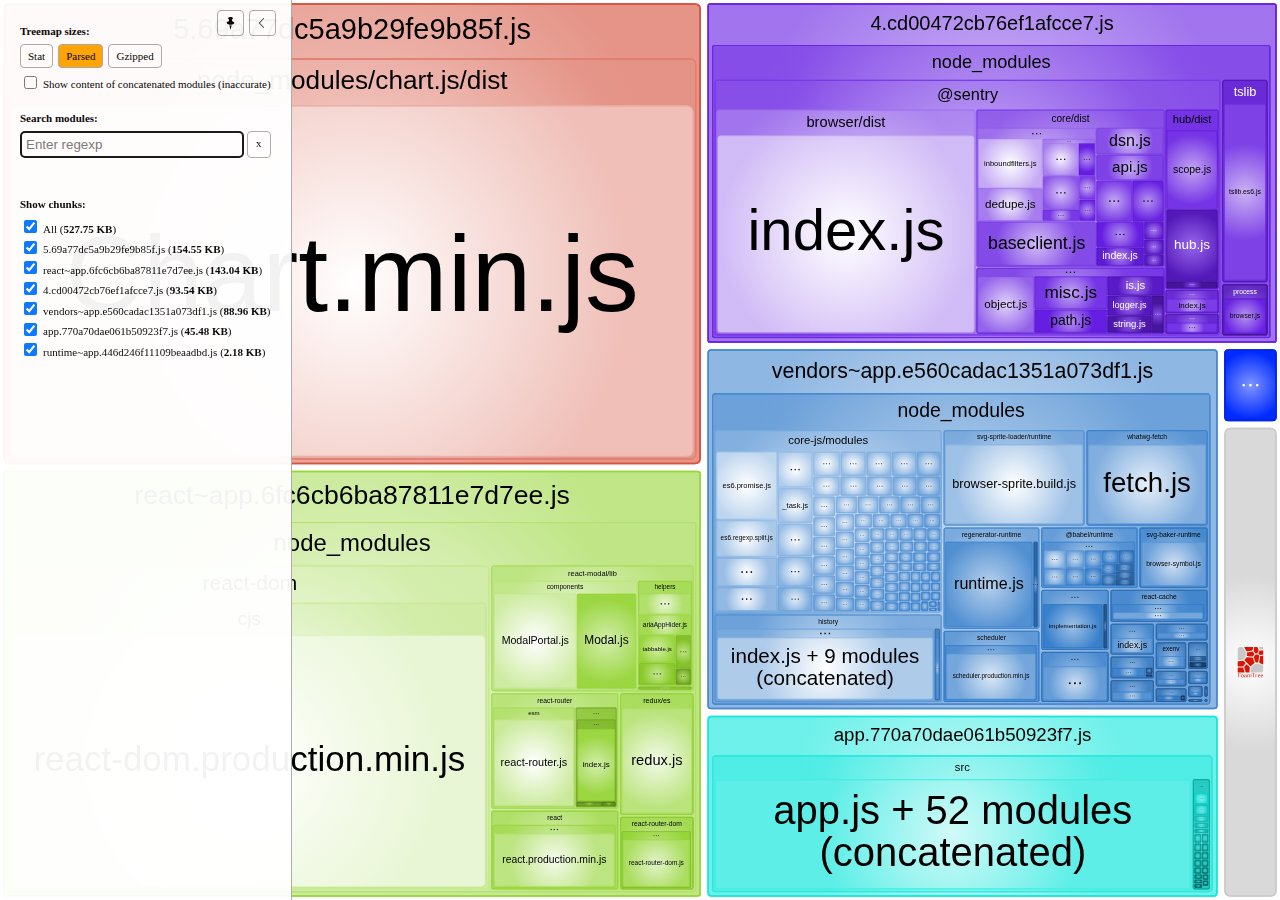
<file: app/src/main/assets/yacd/report.html>
<!DOCTYPE html>
<html>
  <head>
    <meta charset="UTF-8"/>
    <meta name="viewport" content="width=device-width, initial-scale=1"/>
    <title>Webpack Bundle Analyzer</title>

    
  <!-- viewer.js -->
  <script>
    !function(e){var t={};function n(r){if(t[r])return t[r].exports;var i=t[r]={i:r,l:!1,exports:{}};return e[r].call(i.exports,i,i.exports,n),i.l=!0,i.exports}n.m=e,n.c=t,n.d=function(e,t,r){n.o(e,t)||Object.defineProperty(e,t,{enumerable:!0,get:r})},n.r=function(e){"undefined"!=typeof Symbol&&Symbol.toStringTag&&Object.defineProperty(e,Symbol.toStringTag,{value:"Module"}),Object.defineProperty(e,"__esModule",{value:!0})},n.t=function(e,t){if(1&t&&(e=n(e)),8&t)return e;if(4&t&&"object"==typeof e&&e&&e.__esModule)return e;var r=Object.create(null);if(n.r(r),Object.defineProperty(r,"default",{enumerable:!0,value:e}),2&t&&"string"!=typeof e)for(var i in e)n.d(r,i,function(t){return e[t]}.bind(null,i));return r},n.n=function(e){var t=e&&e.__esModule?function(){return e.default}:function(){return e};return n.d(t,"a",t),t},n.o=function(e,t){return Object.prototype.hasOwnProperty.call(e,t)},n.p="/",n(n.s=65)}([function(e,t,n){var r=n(36);"string"==typeof r&&(r=[[e.i,r,""]]);var i={hmr:!0,transform:void 0,insertInto:void 0};n(3)(r,i);r.locals&&(e.exports=r.locals)},function(e,t,n){var r;
/*!
  Copyright (c) 2017 Jed Watson.
  Licensed under the MIT License (MIT), see
  http://jedwatson.github.io/classnames
*/
/*!
  Copyright (c) 2017 Jed Watson.
  Licensed under the MIT License (MIT), see
  http://jedwatson.github.io/classnames
*/
!function(){"use strict";var n={}.hasOwnProperty;function i(){for(var e=[],t=0;t<arguments.length;t++){var r=arguments[t];if(r){var o=typeof r;if("string"===o||"number"===o)e.push(r);else if(Array.isArray(r)&&r.length){var a=i.apply(null,r);a&&e.push(a)}else if("object"===o)for(var s in r)n.call(r,s)&&r[s]&&e.push(s)}}return e.join(" ")}void 0!==e&&e.exports?(i.default=i,e.exports=i):void 0===(r=function(){return i}.apply(t,[]))||(e.exports=r)}()},function(e,t){e.exports=function(e){var t=[];return t.toString=function(){return this.map(function(t){var n=function(e,t){var n=e[1]||"",r=e[3];if(!r)return n;if(t&&"function"==typeof btoa){var i=function(e){return"/*# sourceMappingURL=data:application/json;charset=utf-8;base64,"+btoa(unescape(encodeURIComponent(JSON.stringify(e))))+" */"}(r),o=r.sources.map(function(e){return"/*# sourceURL="+r.sourceRoot+e+" */"});return[n].concat(o).concat([i]).join("\n")}return[n].join("\n")}(t,e);return t[2]?"@media "+t[2]+"{"+n+"}":n}).join("")},t.i=function(e,n){"string"==typeof e&&(e=[[null,e,""]]);for(var r={},i=0;i<this.length;i++){var o=this[i][0];"number"==typeof o&&(r[o]=!0)}for(i=0;i<e.length;i++){var a=e[i];"number"==typeof a[0]&&r[a[0]]||(n&&!a[2]?a[2]=n:n&&(a[2]="("+a[2]+") and ("+n+")"),t.push(a))}},t}},function(e,t,n){var r={},i=function(e){var t;return function(){return void 0===t&&(t=e.apply(this,arguments)),t}}(function(){return window&&document&&document.all&&!window.atob}),o=function(e){var t={};return function(e,n){if("function"==typeof e)return e();if(void 0===t[e]){var r=function(e,t){return t?t.querySelector(e):document.querySelector(e)}.call(this,e,n);if(window.HTMLIFrameElement&&r instanceof window.HTMLIFrameElement)try{r=r.contentDocument.head}catch(e){r=null}t[e]=r}return t[e]}}(),a=null,s=0,u=[],l=n(27);function c(e,t){for(var n=0;n<e.length;n++){var i=e[n],o=r[i.id];if(o){o.refs++;for(var a=0;a<o.parts.length;a++)o.parts[a](i.parts[a]);for(;a<i.parts.length;a++)o.parts.push(b(i.parts[a],t))}else{var s=[];for(a=0;a<i.parts.length;a++)s.push(b(i.parts[a],t));r[i.id]={id:i.id,refs:1,parts:s}}}}function h(e,t){for(var n=[],r={},i=0;i<e.length;i++){var o=e[i],a=t.base?o[0]+t.base:o[0],s={css:o[1],media:o[2],sourceMap:o[3]};r[a]?r[a].parts.push(s):n.push(r[a]={id:a,parts:[s]})}return n}function f(e,t){var n=o(e.insertInto);if(!n)throw new Error("Couldn't find a style target. This probably means that the value for the 'insertInto' parameter is invalid.");var r=u[u.length-1];if("top"===e.insertAt)r?r.nextSibling?n.insertBefore(t,r.nextSibling):n.appendChild(t):n.insertBefore(t,n.firstChild),u.push(t);else if("bottom"===e.insertAt)n.appendChild(t);else{if("object"!=typeof e.insertAt||!e.insertAt.before)throw new Error("[Style Loader]\n\n Invalid value for parameter 'insertAt' ('options.insertAt') found.\n Must be 'top', 'bottom', or Object.\n (https://github.com/webpack-contrib/style-loader#insertat)\n");var i=o(e.insertAt.before,n);n.insertBefore(t,i)}}function d(e){if(null===e.parentNode)return!1;e.parentNode.removeChild(e);var t=u.indexOf(e);t>=0&&u.splice(t,1)}function p(e){var t=document.createElement("style");if(void 0===e.attrs.type&&(e.attrs.type="text/css"),void 0===e.attrs.nonce){var r=function(){0;return n.nc}();r&&(e.attrs.nonce=r)}return g(t,e.attrs),f(e,t),t}function g(e,t){Object.keys(t).forEach(function(n){e.setAttribute(n,t[n])})}function b(e,t){var n,r,i,o;if(t.transform&&e.css){if(!(o=t.transform(e.css)))return function(){};e.css=o}if(t.singleton){var u=s++;n=a||(a=p(t)),r=y.bind(null,n,u,!1),i=y.bind(null,n,u,!0)}else e.sourceMap&&"function"==typeof URL&&"function"==typeof URL.createObjectURL&&"function"==typeof URL.revokeObjectURL&&"function"==typeof Blob&&"function"==typeof btoa?(n=function(e){var t=document.createElement("link");return void 0===e.attrs.type&&(e.attrs.type="text/css"),e.attrs.rel="stylesheet",g(t,e.attrs),f(e,t),t}(t),r=function(e,t,n){var r=n.css,i=n.sourceMap,o=void 0===t.convertToAbsoluteUrls&&i;(t.convertToAbsoluteUrls||o)&&(r=l(r));i&&(r+="\n/*# sourceMappingURL=data:application/json;base64,"+btoa(unescape(encodeURIComponent(JSON.stringify(i))))+" */");var a=new Blob([r],{type:"text/css"}),s=e.href;e.href=URL.createObjectURL(a),s&&URL.revokeObjectURL(s)}.bind(null,n,t),i=function(){d(n),n.href&&URL.revokeObjectURL(n.href)}):(n=p(t),r=function(e,t){var n=t.css,r=t.media;r&&e.setAttribute("media",r);if(e.styleSheet)e.styleSheet.cssText=n;else{for(;e.firstChild;)e.removeChild(e.firstChild);e.appendChild(document.createTextNode(n))}}.bind(null,n),i=function(){d(n)});return r(e),function(t){if(t){if(t.css===e.css&&t.media===e.media&&t.sourceMap===e.sourceMap)return;r(e=t)}else i()}}e.exports=function(e,t){if("undefined"!=typeof DEBUG&&DEBUG&&"object"!=typeof document)throw new Error("The style-loader cannot be used in a non-browser environment");(t=t||{}).attrs="object"==typeof t.attrs?t.attrs:{},t.singleton||"boolean"==typeof t.singleton||(t.singleton=i()),t.insertInto||(t.insertInto="head"),t.insertAt||(t.insertAt="bottom");var n=h(e,t);return c(n,t),function(e){for(var i=[],o=0;o<n.length;o++){var a=n[o];(s=r[a.id]).refs--,i.push(s)}e&&c(h(e,t),t);for(o=0;o<i.length;o++){var s;if(0===(s=i[o]).refs){for(var u=0;u<s.parts.length;u++)s.parts[u]();delete r[s.id]}}}};var v=function(){var e=[];return function(t,n){return e[t]=n,e.filter(Boolean).join("\n")}}();function y(e,t,n,r){var i=n?"":r.css;if(e.styleSheet)e.styleSheet.cssText=v(t,i);else{var o=document.createTextNode(i),a=e.childNodes;a[t]&&e.removeChild(a[t]),a.length?e.insertBefore(o,a[t]):e.appendChild(o)}}},function(e,t,n){var r=n(30);"string"==typeof r&&(r=[[e.i,r,""]]);var i={hmr:!0,transform:void 0,insertInto:void 0};n(3)(r,i);r.locals&&(e.exports=r.locals)},function(e,t,n){"use strict";
/**
 * filesize
 *
 * @copyright 2018 Jason Mulligan <jason.mulligan@avoidwork.com>
 * @license BSD-3-Clause
 * @version 3.6.1
 */
/**
 * filesize
 *
 * @copyright 2018 Jason Mulligan <jason.mulligan@avoidwork.com>
 * @license BSD-3-Clause
 * @version 3.6.1
 */
!function(t){var n=/^(b|B)$/,r={iec:{bits:["b","Kib","Mib","Gib","Tib","Pib","Eib","Zib","Yib"],bytes:["B","KiB","MiB","GiB","TiB","PiB","EiB","ZiB","YiB"]},jedec:{bits:["b","Kb","Mb","Gb","Tb","Pb","Eb","Zb","Yb"],bytes:["B","KB","MB","GB","TB","PB","EB","ZB","YB"]}},i={iec:["","kibi","mebi","gibi","tebi","pebi","exbi","zebi","yobi"],jedec:["","kilo","mega","giga","tera","peta","exa","zetta","yotta"]};function o(e){var t,o,a,s,u,l,c,h,f,d,p,g,b,v=arguments.length>1&&void 0!==arguments[1]?arguments[1]:{},y=[],m=0,x=void 0,w=void 0;if(isNaN(e))throw new Error("Invalid arguments");return o=!0===v.bits,f=!0===v.unix,t=v.base||2,h=void 0!==v.round?v.round:f?1:2,d=void 0!==v.separator&&v.separator||"",p=void 0!==v.spacer?v.spacer:f?"":" ",b=v.symbols||v.suffixes||{},g=2===t&&v.standard||"jedec",c=v.output||"string",s=!0===v.fullform,u=v.fullforms instanceof Array?v.fullforms:[],x=void 0!==v.exponent?v.exponent:-1,l=(w=Number(e))<0,a=t>2?1e3:1024,l&&(w=-w),(-1===x||isNaN(x))&&(x=Math.floor(Math.log(w)/Math.log(a)))<0&&(x=0),x>8&&(x=8),0===w?(y[0]=0,y[1]=f?"":r[g][o?"bits":"bytes"][x]):(m=w/(2===t?Math.pow(2,10*x):Math.pow(1e3,x)),o&&(m*=8)>=a&&x<8&&(m/=a,x++),y[0]=Number(m.toFixed(x>0?h:0)),y[1]=10===t&&1===x?o?"kb":"kB":r[g][o?"bits":"bytes"][x],f&&(y[1]="jedec"===g?y[1].charAt(0):x>0?y[1].replace(/B$/,""):y[1],n.test(y[1])&&(y[0]=Math.floor(y[0]),y[1]=""))),l&&(y[0]=-y[0]),y[1]=b[y[1]]||y[1],"array"===c?y:"exponent"===c?x:"object"===c?{value:y[0],suffix:y[1],symbol:y[1]}:(s&&(y[1]=u[x]?u[x]:i[g][x]+(o?"bit":"byte")+(1===y[0]?"":"s")),d.length>0&&(y[0]=y[0].toString().replace(".",d)),y.join(p))}o.partial=function(e){return function(t){return o(t,e)}},e.exports=o}("undefined"!=typeof window&&window)},function(e,t,n){var r=n(44);"string"==typeof r&&(r=[[e.i,r,""]]);var i={hmr:!0,transform:void 0,insertInto:void 0};n(3)(r,i);r.locals&&(e.exports=r.locals)},function(e,t,n){var r=n(35);"string"==typeof r&&(r=[[e.i,r,""]]);var i={hmr:!0,transform:void 0,insertInto:void 0};n(3)(r,i);r.locals&&(e.exports=r.locals)},function(e,t,n){var r=n(55),i=n(14),o=/[&<>"']/g,a=RegExp(o.source);e.exports=function(e){return(e=i(e))&&a.test(e)?e.replace(o,r):e}},function(e,t,n){var r=n(28);"string"==typeof r&&(r=[[e.i,r,""]]);var i={hmr:!0,transform:void 0,insertInto:void 0};n(3)(r,i);r.locals&&(e.exports=r.locals)},function(e,t,n){var r=n(29);"string"==typeof r&&(r=[[e.i,r,""]]);var i={hmr:!0,transform:void 0,insertInto:void 0};n(3)(r,i);r.locals&&(e.exports=r.locals)},function(e,t,n){var r=n(34);"string"==typeof r&&(r=[[e.i,r,""]]);var i={hmr:!0,transform:void 0,insertInto:void 0};n(3)(r,i);r.locals&&(e.exports=r.locals)},function(e,t,n){var r=n(57);"string"==typeof r&&(r=[[e.i,r,""]]);var i={hmr:!0,transform:void 0,insertInto:void 0};n(3)(r,i);r.locals&&(e.exports=r.locals)},function(e,t,n){var r=n(17).Symbol;e.exports=r},function(e,t,n){var r=n(52);e.exports=function(e){return null==e?"":r(e)}},function(e,t,n){var r=n(26);"string"==typeof r&&(r=[[e.i,r,""]]);var i={hmr:!0,transform:void 0,insertInto:void 0};n(3)(r,i);r.locals&&(e.exports=r.locals)},function(e,t){e.exports=function(e){var t=typeof e;return null!=e&&("object"==t||"function"==t)}},function(e,t,n){var r=n(38),i="object"==typeof self&&self&&self.Object===Object&&self,o=r||i||Function("return this")();e.exports=o},function(e,t,n){var r=n(40),i=n(43),o="[object Symbol]";e.exports=function(e){return"symbol"==typeof e||i(e)&&r(e)==o}},function(e,t){var n=RegExp("[\\u200d\\ud800-\\udfff\\u0300-\\u036f\\ufe20-\\ufe2f\\u20d0-\\u20ff\\ufe0e\\ufe0f]");e.exports=function(e){return n.test(e)}},function(e,t){
/**
 * Carrot Search FoamTree HTML5 (demo variant)
 * v3.4.5, 4fa198d722d767b68d0409e88290ea6de98d1eaa/4fa198d7, build FOAMTREE-SOFTWARE4-DIST-39, Jul 26, 2017
 * 
 * Carrot Search confidential.
 * Copyright 2002-2017, Carrot Search s.c, All Rights Reserved.
 */
!function(){var e,t=function(){var e,n=window.navigator.userAgent;try{window.localStorage.setItem("ftap5caavc","ftap5caavc"),window.localStorage.removeItem("ftap5caavc"),e=!0}catch(t){e=!1}return{of:function(){return/webkit/i.test(n)},mf:function(){return/Mac/.test(n)},lf:function(){return/iPad|iPod|iPhone/.test(n)},hf:function(){return/Android/.test(n)},ii:function(){return"ontouchstart"in window||!!window.DocumentTouch&&document instanceof window.DocumentTouch},hi:function(){return e},gi:function(){var e=document.createElement("canvas");return!(!e.getContext||!e.getContext("2d"))},Dd:function(e,n){return[].forEach&&t.gi()?e&&e():n&&n()}}}(),n=function(){function e(){return window.performance&&(window.performance.now||window.performance.mozNow||window.performance.msNow||window.performance.oNow||window.performance.webkitNow)||Date.now}var t=e();return{create:function(){return{now:function(){var t=e();return function(){return t.call(window.performance)}}()}},now:function(){return t.call(window.performance)}}}();var r=t.Dd(function(){function e(){this.buffer=[],this.oa=0,this.Gc=p.extend({},s)}function t(e){return function(){var t,n=this.buffer,r=this.oa;for(n[r++]="call",n[r++]=e,n[r++]=arguments.length,t=0;t<arguments.length;t++)n[r++]=arguments[t];this.oa=r}}function n(e){return function(){return i[e].apply(i,arguments)}}(o=document.createElement("canvas")).width=1,o.height=1;var i=o.getContext("2d"),o=["font"],a="fillStyle globalAlpha globalCompositeOperation lineCap lineDashOffset lineJoin lineWidth miterLimit shadowBlur shadowColor shadowOffsetX shadowOffsetY strokeStyle textAlign textBaseline".split(" "),s={};return a.concat(o).forEach(function(e){s[e]=i[e]}),e.prototype.clear=function(){this.oa=0},e.prototype.Na=function(){return 0===this.oa},e.prototype.Ta=function(e){e instanceof r?function(e,t,n){for(var r=0,i=e.oa,o=e.buffer;r<n;)o[i++]=t[r++];e.oa=i}(e,this.buffer,this.oa):function(e,t,n,r){for(var i=0;i<n;)switch(t[i++]){case"set":e[t[i++]]=t[i++];break;case"setGlobalAlpha":e[t[i++]]=t[i++]*r;break;case"call":var o=t[i++];switch(t[i++]){case 0:e[o]();break;case 1:e[o](t[i++]);break;case 2:e[o](t[i++],t[i++]);break;case 3:e[o](t[i++],t[i++],t[i++]);break;case 4:e[o](t[i++],t[i++],t[i++],t[i++]);break;case 5:e[o](t[i++],t[i++],t[i++],t[i++],t[i++]);break;case 6:e[o](t[i++],t[i++],t[i++],t[i++],t[i++],t[i++]);break;case 7:e[o](t[i++],t[i++],t[i++],t[i++],t[i++],t[i++],t[i++]);break;case 8:e[o](t[i++],t[i++],t[i++],t[i++],t[i++],t[i++],t[i++],t[i++]);break;case 9:e[o](t[i++],t[i++],t[i++],t[i++],t[i++],t[i++],t[i++],t[i++],t[i++]);break;default:throw"CB0"}}}(e,this.buffer,this.oa,p.B(e.globalAlpha,1))},e.prototype.replay=e.prototype.Ta,e.prototype.d=function(){return new e},e.prototype.scratch=e.prototype.d,"arc arcTo beginPath bezierCurveTo clearRect clip closePath drawImage fill fillRect fillText lineTo moveTo putImageData quadraticCurveTo rect rotate scale setLineDash setTransform stroke strokeRect strokeText transform translate".split(" ").forEach(function(n){e.prototype[n]=t(n)}),["measureText","createLinearGradient","createRadialGradient","createPattern","getLineDash"].forEach(function(t){e.prototype[t]=n(t)}),["save","restore"].forEach(function(r){e.prototype[r]=function(e,t){return function(){e.apply(this,arguments),t.apply(this,arguments)}}(t(r),n(r))}),o.forEach(function(t){Object.defineProperty(e.prototype,t,{set:function(e){i[t]=e,this.Gc[t]=e;var n=this.buffer;n[this.oa++]="set",n[this.oa++]=t,n[this.oa++]=e},get:function(){return this.Gc[t]}})}),a.forEach(function(t){Object.defineProperty(e.prototype,t,{set:function(e){this.Gc[t]=e;var n=this.buffer;n[this.oa++]="globalAlpha"===t?"setGlobalAlpha":"set",n[this.oa++]=t,n[this.oa++]=e},get:function(){return this.Gc[t]}})}),e.prototype.roundRect=function(e,t,n,r,i){this.beginPath(),this.moveTo(e+i,t),this.lineTo(e+n-i,t),this.quadraticCurveTo(e+n,t,e+n,t+i),this.lineTo(e+n,t+r-i),this.quadraticCurveTo(e+n,t+r,e+n-i,t+r),this.lineTo(e+i,t+r),this.quadraticCurveTo(e,t+r,e,t+r-i),this.lineTo(e,t+i),this.quadraticCurveTo(e,t,e+i,t),this.closePath()},e.prototype.fillPolygonWithText=function(e,t,n,i,o){o||(o={});var a={sb:p.B(o.maxFontSize,M.Ea.sb),Zc:p.B(o.minFontSize,M.Ea.Zc),lineHeight:p.B(o.lineHeight,M.Ea.lineHeight),pb:p.B(o.horizontalPadding,M.Ea.pb),eb:p.B(o.verticalPadding,M.Ea.eb),tb:p.B(o.maxTotalTextHeight,M.Ea.tb),fontFamily:p.B(o.fontFamily,M.Ea.fontFamily),fontStyle:p.B(o.fontStyle,M.Ea.fontStyle),fontVariant:p.B(o.fontVariant,M.Ea.fontVariant),fontWeight:p.B(o.fontWeight,M.Ea.fontWeight),verticalAlign:p.B(o.verticalAlign,M.Ea.verticalAlign)},s=o.cache;if(s&&p.Q(o,"area")){s.jd||(s.jd=new r);var u=o.area,l=p.B(o.cacheInvalidationThreshold,.05);e=M.xe(a,this,i,e,x.q(e,{}),{x:t,y:n},o.allowForcedSplit||!1,o.allowEllipsis||!1,s,u,l,o.invalidateCache)}else e=M.Le(a,this,i,e,x.q(e,{}),{x:t,y:n},o.allowForcedSplit||!1,o.allowEllipsis||!1);return e.la?{fit:!0,lineCount:e.mc,fontSize:e.fontSize,box:{x:e.da.x,y:e.da.y,w:e.da.f,h:e.da.i},ellipsis:e.ec}:{fit:!1}},e}),i=t.Dd(function(){function e(e){this.O=e,this.d=[],this.Ib=[void 0],this.Nc=["#SIZE#px sans-serif"],this.Ld=[0],this.Md=[1],this.ie=[0],this.je=[0],this.ke=[0],this.Qd=[10],this.hc=[10],this.Sb=[this.Ib,this.Nc,this.hc,this.Ld,this.Md,this.ie,this.Qd,this.je,this.ke],this.ga=[1,0,0,1,0,0]}function t(e){var t=e.O,n=e.Sb[0].length-1;e.Ib[n]&&(t.setLineDash(e.Ib[n]),t.Tj=e.Ld[n]),t.miterLimit=e.Qd[n],t.lineWidth=e.Md[n],t.shadowBlur=e.ie[n],t.shadowOffsetX=e.je[n],t.shadowOffsetY=e.ke[n],t.font=e.Nc[n].replace("#SIZE#",e.hc[n].toString())}function n(e,t,n){return e*n[0]+t*n[2]+n[4]}function r(e,t,n){return e*n[1]+t*n[3]+n[5]}function i(e,t){for(var n=0;n<e.length;n++)e[n]*=t[0];return e}e.prototype.save=function(){this.d.push(this.ga.slice(0));for(var e=0;e<this.Sb.length;e++){var t=this.Sb[e];t.push(t[t.length-1])}this.O.save()},e.prototype.restore=function(){this.ga=this.d.pop();for(var e=0;e<this.Sb.length;e++)this.Sb[e].pop();this.O.restore(),t(this)},e.prototype.scale=function(e,n){(r=this.ga)[0]*=e,r[1]*=e,r[2]*=n,r[3]*=n;var r=this.ga,o=this.Sb,a=o[0].length-1,s=this.Ib[a];for(s&&i(s,r),s=2;s<o.length;s++){o[s][a]*=r[0]}t(this)},e.prototype.translate=function(e,t){var n=this.ga;n[4]+=n[0]*e+n[2]*t,n[5]+=n[1]*e+n[3]*t},["moveTo","lineTo"].forEach(function(t){e.prototype[t]=function(e){return function(t,i){var o=this.ga;return this.O[e].call(this.O,n(t,i,o),r(t,i,o))}}(t)}),["clearRect","fillRect","strokeRect","rect"].forEach(function(t){e.prototype[t]=function(e){return function(t,i,o,a){var s=this.ga;return this.O[e].call(this.O,n(t,i,s),r(t,i,s),o*s[0],a*s[3])}}(t)}),"fill stroke beginPath closePath clip createImageData createPattern getImageData putImageData getLineDash setLineDash".split(" ").forEach(function(t){e.prototype[t]=function(e){return function(){return this.O[e].apply(this.O,arguments)}}(t)}),[{vb:"lineDashOffset",zb:function(e){return e.Ld}},{vb:"lineWidth",zb:function(e){return e.Md}},{vb:"miterLimit",zb:function(e){return e.Qd}},{vb:"shadowBlur",zb:function(e){return e.ie}},{vb:"shadowOffsetX",zb:function(e){return e.je}},{vb:"shadowOffsetY",zb:function(e){return e.ke}}].forEach(function(t){Object.defineProperty(e.prototype,t.vb,{set:function(e){var n=t.zb(this);e*=this.ga[0],n[n.length-1]=e,this.O[t.vb]=e}})});var o=/(\d+(?:\.\d+)?)px/;return Object.defineProperty(e.prototype,"font",{set:function(e){var t=o.exec(e);if(1<t.length){var n=this.hc.length-1;this.hc[n]=parseFloat(t[1]),this.Nc[n]=e.replace(o,"#SIZE#px"),this.O.font=this.Nc[n].replace("#SIZE#",(this.hc[n]*this.ga[0]).toString())}}}),"fillStyle globalAlpha globalCompositeOperation lineCap lineJoin shadowColor strokeStyle textAlign textBaseline".split(" ").forEach(function(t){Object.defineProperty(e.prototype,t,{set:function(e){this.O[t]=e}})}),e.prototype.arc=function(e,t,i,o,a,s){var u=this.ga;this.O.arc(n(e,t,u),r(e,t,u),i*u[0],o,a,s)},e.prototype.arcTo=function(e,t,i,o,a){var s=this.ga;this.O.arc(n(e,t,s),r(e,t,s),n(i,o,s),r(i,o,s),a*s[0])},e.prototype.bezierCurveTo=function(e,t,i,o,a,s){var u=this.ga;this.O.bezierCurveTo(n(e,t,u),r(e,t,u),n(i,o,u),r(i,o,u),n(a,s,u),r(a,s,u))},e.prototype.drawImage=function(e,t,i,o,a,s,u,l,c){function h(t,i,o,a){d.push(n(t,i,f)),d.push(r(t,i,f)),o=p.V(o)?e.width:o,a=p.V(a)?e.height:a,d.push(o*f[0]),d.push(a*f[3])}var f=this.ga,d=[e];p.V(s)?h(t,i,o,a):h(s,u,l,c),this.O.drawImage.apply(this.O,d)},e.prototype.quadraticCurveTo=function(e,t,i,o){var a=this.ga;this.O.quadraticCurveTo(n(e,t,a),r(e,t,a),n(i,o,a),r(i,o,a))},e.prototype.fillText=function(e,t,i,o){var a=this.ga;this.O.fillText(e,n(t,i,a),r(t,i,a),p.Sc(o)?o*a[0]:1e20)},e.prototype.setLineDash=function(e){e=i(e.slice(0),this.ga),this.Ib[this.Ib.length-1]=e,this.O.setLineDash(e)},e}),o=function(){var e=!t.of()||t.lf()||t.hf()?1:7;return{eh:function(){function t(e){e.beginPath(),a.le(e,l)}(s=document.createElement("canvas")).width=800,s.height=600;var r,i=s.getContext("2d"),o=s.width,s=s.height,u=0,l=[{x:0,y:100}];for(r=1;6>=r;r++)u=2*r*Math.PI/6,l.push({x:0+100*Math.sin(u),y:0+100*Math.cos(u)});r={polygonPlainFill:[t,function(e){e.fillStyle="rgb(255, 0, 0)",e.fill()}],polygonPlainStroke:[t,function(e){e.strokeStyle="rgb(128, 0, 0)",e.lineWidth=2,e.closePath(),e.stroke()}],polygonGradientFill:[t,function(e){var t=e.createRadialGradient(0,0,10,0,0,60);t.addColorStop(0,"rgb(255, 0, 0)"),t.addColorStop(1,"rgb(255, 255, 0)"),e.fillStyle=t,e.fill()}],polygonGradientStroke:[t,function(e){var t=e.createLinearGradient(-100,-100,100,100);t.addColorStop(0,"rgb(224, 0, 0)"),t.addColorStop(1,"rgb(32, 0, 0)"),e.strokeStyle=t,e.lineWidth=2,e.closePath(),e.stroke()}],polygonExposureShadow:[t,function(e){e.shadowBlur=50,e.shadowColor="rgba(0, 0, 0, 1)",e.fillStyle="rgba(0, 0, 0, 1)",e.globalCompositeOperation="source-over",e.fill(),e.shadowBlur=0,e.shadowColor="transparent",e.globalCompositeOperation="destination-out",e.fill()}],labelPlainFill:[function(e){e.fillStyle="#000",e.font="24px sans-serif",e.textAlign="center"},function(e){e.fillText("Some text",0,-16),e.fillText("for testing purposes",0,16)}]};u=100/Object.keys(r).length;var c,h=n.now(),f={};for(c in r){var d,p=r[c],g=n.now(),b=0;do{for(i.save(),i.translate(Math.random()*o,Math.random()*s),d=3*Math.random()+.5,i.scale(d,d),d=0;d<p.length;d++)p[d](i);i.restore(),b++,d=n.now()}while(d-g<u);f[c]=e*(d-g)/b}return f.total=n.now()-h,f}}}(),a={le:function(e,t){var n=t[0];e.moveTo(n.x,n.y);for(var r=t.length-1;0<r;r--)n=t[r],e.lineTo(n.x,n.y)},rj:function(e,t,n,r){var i,o,a,s,u,l=[],c=0,h=t.length;for(a=0;a<h;a++)i=t[a],o=t[(a+1)%h],i=x.d(i,o),i=Math.sqrt(i),l.push(i),c+=i;n=r*(n+.5*r*c/h),r={};c={};var f={};for(a=0;a<h;a++)i=t[a],o=t[(a+1)%h],s=t[(a+2)%h],u=l[(a+1)%h],u=Math.min(.5,n/u),x.Aa(1-u,o,s,c),x.Aa(u,o,s,f),0,0==a&&(s=Math.min(.5,n/l[0]),x.Aa(s,i,o,r),0,e.moveTo(r.x,r.y)),e.quadraticCurveTo(o.x,o.y,c.x,c.y),e.lineTo(f.x,f.y);return!0}};var s=new function(){function e(e){if("hsl"==e.model||"hsla"==e.model)return e;var t,n=e.r/=255,r=e.g/=255,i=e.b/=255,o=Math.max(n,r,i),a=(o+(u=Math.min(n,r,i)))/2;if(o==u)t=u=0;else{var s=o-u,u=.5<a?s/(2-o-u):s/(o+u);switch(o){case n:t=(r-i)/s+(r<i?6:0);break;case r:t=(i-n)/s+2;break;case i:t=(n-r)/s+4}t/=6}return e.h=360*t,e.s=100*u,e.l=100*a,e.model="hsl",e}var t={h:0,s:0,l:0,a:1,model:"hsla"};this.Ba=function(n){return p.Tc(n)?e(s.Hg(n)):p.jc(n)?e(n):t},this.Hg=function(e){var n;return(n=/rgba\(\s*([^,\s]+)\s*,\s*([^,\s]+)\s*,\s*([^,\s]+)\s*,\s*([^,\s]+)\s*\)/.exec(e))&&5==n.length?{r:parseFloat(n[1]),g:parseFloat(n[2]),b:parseFloat(n[3]),a:parseFloat(n[4]),model:"rgba"}:(n=/hsla\(\s*([^,\s]+)\s*,\s*([^,%\s]+)%\s*,\s*([^,\s%]+)%\s*,\s*([^,\s]+)\s*\)/.exec(e))&&5==n.length?{h:parseFloat(n[1]),s:parseFloat(n[2]),l:parseFloat(n[3]),a:parseFloat(n[4]),model:"hsla"}:(n=/rgb\(\s*([^,\s]+)\s*,\s*([^,\s]+)\s*,\s*([^,\s]+)\s*\)/.exec(e))&&4==n.length?{r:parseFloat(n[1]),g:parseFloat(n[2]),b:parseFloat(n[3]),a:1,model:"rgb"}:(n=/hsl\(\s*([^,\s]+)\s*,\s*([^,\s%]+)%\s*,\s*([^,\s%]+)%\s*\)/.exec(e))&&4==n.length?{h:parseFloat(n[1]),s:parseFloat(n[2]),l:parseFloat(n[3]),a:1,model:"hsl"}:(n=/#([0-9a-fA-F]{2})([0-9a-fA-F]{2})([0-9a-fA-F]{2})/.exec(e))&&4==n.length?{r:parseInt(n[1],16),g:parseInt(n[2],16),b:parseInt(n[3],16),a:1,model:"rgb"}:(n=/#([0-9a-fA-F])([0-9a-fA-F])([0-9a-fA-F])/.exec(e))&&4==n.length?{r:17*parseInt(n[1],16),g:17*parseInt(n[2],16),b:17*parseInt(n[3],16),a:1,model:"rgb"}:t},this.Cg=function(e){function t(e,t,n){return 0>n&&(n+=1),1<n&&(n-=1),n<1/6?e+6*(t-e)*n:.5>n?t:n<2/3?e+(t-e)*(2/3-n)*6:e}if("rgb"==e.model||"rgba"==e.model)return Math.sqrt(e.r*e.r*.241+e.g*e.g*.691+e.b*e.b*.068)/255;var n,r;n=e.l/100;var i=e.s/100;if(r=e.h/360,0==e.Wj)n=e=r=n;else{var o=2*n-(i=.5>n?n*(1+i):n+i-n*i);n=t(o,i,r+1/3),e=t(o,i,r),r=t(o,i,r-1/3)}return Math.sqrt(65025*n*n*.241+65025*e*e*.691+65025*r*r*.068)/255},this.Ng=function(e){if(p.Tc(e))return e;if(!p.jc(e))return"#000";switch(e.model){case"hsla":return s.Ig(e);case"hsl":return s.Ac(e);case"rgba":return s.Lg(e);case"rgb":return s.Kg(e);default:return"#000"}},this.Lg=function(e){return"rgba("+(.5+e.r|0)+","+(.5+e.g|0)+","+(.5+e.b|0)+","+e.a+")"},this.Kg=function(e){return"rgba("+(.5+e.r|0)+","+(.5+e.g|0)+","+(.5+e.b|0)+")"},this.Ig=function(e){return"hsla("+(.5+e.h|0)+","+(.5+e.s|0)+"%,"+(.5+e.l|0)+"%,"+e.a+")"},this.Ac=function(e){return"hsl("+(.5+e.h|0)+","+(.5+e.s|0)+"%,"+(.5+e.l|0)+"%)"},this.Y=function(e,t,n){return"hsl("+(.5+e|0)+","+(.5+t|0)+"%,"+(.5+n|0)+"%)"}};function u(){var e,t=!1,n=[],r=this,i=new function(){this.N=function(i){return i&&(t?i.apply(r,e):n.push(i)),this},this.ih=function(e){return r=e,{then:this.N}}};this.J=function(){e=arguments;for(var i=0;i<n.length;i++)n[i].apply(r,e);return t=!0,this},this.L=function(){return i}}function l(e){var t=new u,n=e.length;if(0<e.length)for(var r=e.length-1;0<=r;r--)e[r].N(function(){0==--n&&t.J()});else t.J();return t.L()}function c(e){var t=0;this.d=function(){t++},this.k=function(){0===--t&&e()},this.clear=function(){t=0},this.A=function(){return 0===t}}var h={Ie:function(e,t,n,r){return r=r||{},e=e.getBoundingClientRect(),r.x=t-e.left,r.y=n-e.top,r}};function f(){var e=document,t={};this.addEventListener=function(n,r){var i=t[n];i||(i=[],t[n]=i),i.push(r),e.addEventListener(n,r)},this.d=function(){p.Ga(t,function(t,n){for(var r=t.length-1;0<=r;r--)e.removeEventListener(n,t[r])})}}var d=function(){function e(e){return function(t){return Math.pow(t,e)}}function t(e){return function(t){return 1-Math.pow(1-t,e)}}function n(e){return function(t){return 1>(t*=2)?.5*Math.pow(t,e):1-.5*Math.abs(Math.pow(2-t,e))}}function r(e){return function(t){for(var n=0;n<e.length;n++)t=(0,e[n])(t);return t}}return{pa:function(e){switch(e){case"linear":return d.Jb;case"bounce":return d.Vg;case"squareIn":return d.og;case"squareOut":return d.Rb;case"squareInOut":return d.pg;case"cubicIn":return d.Zg;case"cubicOut":return d.ze;case"cubicInOut":return d.$g;case"quadIn":return d.Ri;case"quadOut":return d.Ti;case"quadInOut":return d.Si;default:return d.Jb}},Jb:function(e){return e},Vg:r([n(2),function(e){return 0===e?0:1===e?1:e*(e*(e*(e*(25.9425*e-85.88)+105.78)-58.69)+13.8475)}]),og:e(2),Rb:t(2),pg:n(2),Zg:e(3),ze:t(3),$g:n(3),Ri:e(2),Ti:t(2),Si:n(2),d:r}}(),p={V:function(e){return void 0===e},nf:function(e){return null===e},Sc:function(e){return"[object Number]"===Object.prototype.toString.call(e)},Tc:function(e){return"[object String]"===Object.prototype.toString.call(e)},Gd:function(e){return"function"==typeof e},jc:function(e){return e===Object(e)},Fd:function(e,t){return 1e-6>e-t&&-1e-6<e-t},jf:function(e){return p.V(e)||p.nf(e)||p.Tc(e)&&!/\S/.test(e)},Q:function(e,t){return e&&e.hasOwnProperty(t)},ob:function(e,t){if(e)for(var n=t.length-1;0<=n;n--)if(e.hasOwnProperty(t[n]))return!0;return!1},extend:function(e){return p.dh(Array.prototype.slice.call(arguments,1),function(t){if(t)for(var n in t)t.hasOwnProperty(n)&&(e[n]=t[n])}),e},A:function(e,t){return e.map(function(e){return e[t]},[])},dh:function(e,t,n){null!=e&&(e.forEach?e.forEach(t,n):p.Ga(e,t,n))},Ga:function(e,t,n){for(var r in e)if(e.hasOwnProperty(r)&&!1===t.call(n,e[r],r,e))break},B:function(){for(var e=0;e<arguments.length;e++){var t=arguments[e];if(!(p.V(t)||p.Sc(t)&&isNaN(t)||p.Tc(t)&&p.jf(t)))return t}},cg:function(e,t){var n=e.indexOf(t);0<=n&&e.splice(n,1)},ah:function(e,t,n){var r;return function(){var i=this,o=arguments,a=n&&!r;clearTimeout(r),r=setTimeout(function(){r=null,n||e.apply(i,o)},t),a&&e.apply(i,o)}},defer:function(e){setTimeout(e,1)},k:function(e){return e},ta:function(){}},g={ji:function(e,n,r){return t.hi()?function(){var t=n+":"+JSON.stringify(arguments),i=window.localStorage.getItem(t);return i&&(i=JSON.parse(i)),i&&Date.now()-i.t<r?i.v:(i=e.apply(this,arguments),window.localStorage.setItem(t,JSON.stringify({v:i,t:Date.now()})),i)}:e}},b={m:function(e,t){function n(){var n=[];if(Array.isArray(e))for(var r=0;r<e.length;r++){var i=e[r];i&&n.push(i.apply(t,arguments))}else e&&n.push(e.apply(t,arguments));return n}return n.empty=function(){return 0===e.length&&!p.Gd(e)},n}};var v={kg:function(e){for(var t="",n=0;n<e.length;n++)t+=String.fromCharCode(1^e.charCodeAt(n));return t}};function y(e){function t(t,n,r){var u,c=this,h=0;this.id=a++,this.name=r||"{unnamed on "+t+"}",this.target=function(){return t},this.Gb=function(){return-1!=l.indexOf(c)},this.start=function(){if(!c.Gb()){if(-1==l.indexOf(c)){var t=s.now();!0===c.xf(t)&&(l=l.slice()).push(c)}0<l.length&&e.repeat(i)}return this},this.stop=function(){for(o(c);u<n.length;u++){var e=n[u];e.jb&&e.Ya.call()}return this},this.eg=function(){u=void 0},this.xf=function(e){var t;if(h++,0!==n.length)for(p.V(u)?(t=n[u=0]).W&&t.W.call(t,e,h,c):t=n[u];u<n.length;){if(t.Ya&&t.Ya.call(t,e,h,c))return!0;t.Da&&t.Da.call(t,e,h,c),p.V(u)&&(u=-1),++u<n.length&&((t=n[u]).W&&t.W.call(t,e,h,c))}return!1}}function r(e){return p.V(e)?l.slice():l.filter(function(t){return t.target()===e})}function i(){!function(){var e=s.now();l.forEach(function(t){!0!==t.xf(e)&&o(t)})}(),0==l.length&&e.cancel(i)}function o(e){l=l.filter(function(t){return t!==e})}var a=0,s=n.create(),l=[];this.d=function(){for(var e=l.length-1;0<=e;e--)l[e].stop();l=[]},this.D=function(){function e(){}function n(e){var t,n,r=e.target,i=e.duration,o=e.ca;this.W=function(){for(var i in t={},e.G)r.hasOwnProperty(i)&&(t[i]={start:p.V(e.G[i].start)?r[i]:p.Gd(e.G[i].start)?e.G[i].start.call(void 0):e.G[i].start,end:p.V(e.G[i].end)?r[i]:p.Gd(e.G[i].end)?e.G[i].end.call(void 0):e.G[i].end,P:p.V(e.G[i].P)?d.Jb:e.G[i].P});n=s.now()},this.Ya=function(){var e,a=s.now()-n;a=0===i?1:Math.min(i,a)/i;for(e in t){var u=t[e];r[e]=u.start+(u.end-u.start)*u.P(a)}return o&&o.call(r,a),1>a}}return e.m=function(e,r){return new function(){function i(t,n,r,i){return n?(p.V(r)&&(r=e),t.Bb(new function(e,t,n){this.jb=n,this.Ya=function(){return e.call(t),!1}}(n,r,i))):t}var o=[];this.Bb=function(e){return o.push(e),this},this.fb=function(e){return this.Bb(new function(e){var t;this.W=function(n){t=n+e},this.Ya=function(e){return e<t}}(e))},this.oe=function(e){return this.Bb(new function(e){var t;this.W=function(n,r){t=r+e},this.Ya=function(e,n){return n<t}}(e||1))},this.call=function(e,t){return i(this,e,t,!1)},this.jb=function(e,t){return i(this,e,t,!0)},this.ia=function(t){return p.V(t.target)&&(t.target=e),this.Bb(new n(t))},this.Za=function(e){return this.Bb(new function(e){this.W=function(){e.forEach(function(e){e.start()})},this.Ya=function(){for(var t=0;t<e.length;t++)if(e[t].Gb())return!0;return!1}}(e))},this.eg=function(){return this.Bb({Ya:function(e,t){return t.eg(),!0}})},this.xa=function(){return new t(e,o,r)},this.start=function(){return this.xa().start()},this.Fg=function(){var e=new u;return this.oe().call(e.J).xa(),e.L()},this.bb=function(){var e=this.Fg();return this.start(),e}}},e.tc=function(t){return r(t).forEach(function(e){e.stop()}),e.m(t,void 0)},e}()}var m=function(){var e={He:function(e,t){if(e.e)for(var n=e.e,r=0;r<n.length;r++)t(n[r],r)},Kc:function(t,n){if(t.e)for(var r=t.e,i=0;i<r.length;i++)if(!1===e.Kc(r[i],n)||!1===n(r[i],i))return!1}};return e.F=e.Kc,e.Lc=function(t,n){if(t.e)for(var r=t.e,i=0;i<r.length;i++)if(!1===n(r[i],i)||!1===e.Lc(r[i],n))return!1},e.Fa=function(t,n){if(t.e)for(var r=t.e,i=0;i<r.length;i++)if(!1===e.Fa(r[i],n))return!1;return n(t)},e.Nj=e.Fa,e.xd=function(t,n){!1!==n(t)&&e.Lc(t,n)},e.Mc=function(t,n){var r=[];return e.Lc(t,function(e){r.push(e)}),n?r.filter(n):r},e.Ge=function(e,t){for(var n=e.parent;n&&!1!==t(n);)n=n.parent},e.ki=function(e,t){for(var n=e.parent;n&&n!==t;)n=n.parent;return!!n},e}(),x=new function(){function e(e,t){var n=e.x-t.x,r=e.y-t.y;return n*n+r*r}function t(e,t,n){for(var r=0;r<e.length;r++){var i=x.za(e[r],e[r+1]||e[0],t,n,!0);if(i)return i}}return this.za=function(e,t,n,r,i){var o=e.x;e=e.y;var a=t.x-o;t=t.y-e;var s=n.x,u=n.y;n=r.x-s;var l=r.y-u;if(!(1e-12>=(r=a*l-n*t)&&-1e-12<=r)&&(n=((s-=o)*l-n*(u-=e))/r,0<=(r=(s*t-a*u)/r)&&(i||1>=r)&&0<=n&&1>=n))return{x:o+a*n,y:e+t*n}},this.Jg=function(e,t,n,r){var i=e.x;e=e.y;var o=t.x-i;t=t.y-e;var a=n.x;n=n.y;var s=r.x-a,u=o*(r=r.y-n)-s*t;if(!(1e-12>=u&&-1e-12<=u)&&(0<=(r=((a-i)*r-s*(n-e))/u)&&1>=r))return{x:i+o*r,y:e+t*r}},this.Bc=function(e,n,r){for(var i,o=x.k(n,{}),a=(l=x.k(r,{})).x-o.x,s=l.y-o.y,u=[],l=0;l<r.length;l++)i=r[l],u.push({x:i.x-a,y:i.y-s});for(r=[],i=[],l=0;l<e.length;l++){var c=e[l];(f=t(n,o,c))?(r.push(f),i.push(t(u,o,c))):(r.push(null),i.push(null))}for(l=0;l<e.length;l++)if(f=r[l],c=i[l],f&&c){n=e[l];u=o;var h=f.x-o.x,f=f.y-o.y;if(1e-12<(f=Math.sqrt(h*h+f*f))){h=n.x-o.x;var d=n.y-o.y;f=Math.sqrt(h*h+d*d)/f;n.x=u.x+f*(c.x-u.x),n.y=u.y+f*(c.y-u.y)}else n.x=u.x,n.y=u.y}for(l=0;l<e.length;l++)(i=e[l]).x+=a,i.y+=s},this.q=function(e,t){if(0!==e.length){var n,r,i,o;n=r=e[0].x,i=o=e[0].y;for(var a=e.length;0<--a;)n=Math.min(n,e[a].x),r=Math.max(r,e[a].x),i=Math.min(i,e[a].y),o=Math.max(o,e[a].y);return t.x=n,t.y=i,t.f=r-n,t.i=o-i,t}},this.A=function(e){return[{x:e.x,y:e.y},{x:e.x+e.f,y:e.y},{x:e.x+e.f,y:e.y+e.i},{x:e.x,y:e.y+e.i}]},this.k=function(e,t){for(var n=0,r=0,i=e.length,o=e[0],a=0,s=1;s<i-1;s++){var u=e[s],l=e[s+1],c=o.y+u.y+l.y,h=(u.x-o.x)*(l.y-o.y)-(l.x-o.x)*(u.y-o.y);n=n+h*(o.x+u.x+l.x),r=r+h*c,a=a+h}return t.x=n/(3*a),t.y=r/(3*a),t.ja=a/2,t},this.re=function(e,t){this.k(e,t),t.Ob=Math.sqrt(t.ja/Math.PI)},this.Va=function(e,t){for(var n=0;n<e.length;n++){var r=e[n],i=e[n+1]||e[0];if(0>(t.y-r.y)*(i.x-r.x)-(t.x-r.x)*(i.y-r.y))return!1}return!0},this.Mg=function(e,t,n){var r=e.x,i=t.x;if(e.x>t.x&&(r=t.x,i=e.x),i>n.x+n.f&&(i=n.x+n.f),r<n.x&&(r=n.x),r>i)return!1;var o=e.y,a=t.y,s=t.x-e.x;return 1e-7<Math.abs(s)&&(o=(a=(t.y-e.y)/s)*r+(e=e.y-a*e.x),a=a*i+e),o>a&&(r=a,a=o,o=r),a>n.y+n.i&&(a=n.y+n.i),o<n.y&&(o=n.y),o<=a},this.se=function(n,r,i,o,a){var s,u;function l(i,o,a){if(r.x===f.x&&r.y===f.y)return a;var l=t(n,r,f),h=Math.sqrt(e(l,r)/(i*i+o*o));return h<c?(c=h,s=l.x,u=l.y,0!==o?Math.abs(u-r.y)/Math.abs(o):Math.abs(s-r.x)/Math.abs(i)):a}o=p.B(o,.5),a=p.B(a,.5),i=p.B(i,1);var c=Number.MAX_VALUE;u=s=0;var h,f={x:0,y:0},d=o*i;return i*=1-o,o=1-a,f.x=r.x-d,f.y=r.y-a,h=l(d,a,h),f.x=r.x+i,f.y=r.y-a,h=l(i,a,h),f.x=r.x-d,f.y=r.y+o,h=l(d,o,h),f.x=r.x+i,f.y=r.y+o,l(i,o,h)},this.Eg=function(e,t){function n(e,t,n){var r=t.x,i=n.x;t=t.y;var o=i-r,a=(n=n.y)-t;return Math.abs(a*e.x-o*e.y-r*n+i*t)/Math.sqrt(o*o+a*a)}for(var r=e.length,i=n(t,e[r-1],e[0]),o=0;o<r-1;o++){var a=n(t,e[o],e[o+1]);a<i&&(i=a)}return i},this.Wb=function(e,t,n){var r;n={x:t.x+Math.cos(n),y:t.y-Math.sin(n)};var i=[],o=[],a=e.length;for(r=0;r<a;r++){if((s=x.Jg(e[r],e[(r+1)%a],t,n))&&(i.push(s),2==o.push(r)))break}if(2==i.length){var s=i[0],u=(i=i[1],o[0]),l=(o=o[1],[i,s]);for(r=u+1;r<=o;r++)l.push(e[r]);for(r=[s,i];o!=u;)o=(o+1)%a,r.push(e[o]);return e=[l,r],a=n.x-t.x,r=i.x-s.x,0===a&&(a=n.y-t.y,r=i.y-s.y),(0>a?-1:0<a?1:0)!=(0>r?-1:0<r?1:0)&&e.reverse(),e}},this.Aa=function(e,t,n,r){return r.x=e*(t.x-n.x)+n.x,r.y=e*(t.y-n.y)+n.y,r},this.d=e,this.qe=function(e,n,r){if(p.Sc(n))n=2*Math.PI*n/360;else{var i=x.q(e,{});switch(n){case"random":n=Math.random()*Math.PI*2;break;case"top":n=Math.atan2(-i.i,0);break;case"bottom":n=Math.atan2(i.i,0);break;case"topleft":n=Math.atan2(-i.i,-i.f);break;default:n=Math.atan2(i.i,i.f)}}return i=x.k(e,{}),x.Aa(r,t(e,i,{x:i.x+Math.cos(n),y:i.y+Math.sin(n)}),i,{})},this},w=new function(){function e(e,t){this.face=e,this.kd=t,this.pc=this.dd=null}function t(e,t,n){this.ma=[e,t,n],this.C=Array(3);var r=t.y-e.y,i=n.z-e.z,o=t.x-e.x;t=t.z-e.z;var a=n.x-e.x;e=n.y-e.y,this.Oa={x:r*i-t*e,y:t*a-o*i,z:o*e-r*a},this.kb=[],this.td=this.visible=!1}this.S=function(r){function o(t,n,r){var i,o,a=t.ma[0],u=(h=t.Oa).x,l=h.y,h=h.z,f=Array(c);for(i=(n=n.kb).length,s=0;s<i;s++)f[(o=n[s].kd).index]=!0,0>u*(o.x-a.x)+l*(o.y-a.y)+h*(o.z-a.z)&&e.d(t,o);for(i=(n=r.kb).length,s=0;s<i;s++)!0!==f[(o=n[s].kd).index]&&0>u*(o.x-a.x)+l*(o.y-a.y)+h*(o.z-a.z)&&e.d(t,o)}var a,s,u,l,c=r.length;for(a=0;a<c;a++)r[a].index=a,r[a].$b=null;var h,f=[];if(0<(h=function(){function n(e,n,r,i){var o=(n.y-e.y)*(r.z-e.z)-(n.z-e.z)*(r.y-e.y),a=(n.z-e.z)*(r.x-e.x)-(n.x-e.x)*(r.z-e.z),s=(n.x-e.x)*(r.y-e.y)-(n.y-e.y)*(r.x-e.x);return o*i.x+a*i.y+s*i.z>o*e.x+a*e.y+s*e.z?new t(e,n,r):new t(r,n,e)}function i(e,t,n,r){function i(e,t,n){return(e=e.ma)[((t=e[0]==t?0:e[1]==t?1:2)+1)%3]!=n?(t+2)%3:t}t.C[i(t,n,r)]=e,e.C[i(e,r,n)]=t}if(4>c)return 0;var o=r[0],a=r[1],s=r[2],u=r[3],l=n(o,a,s,u),h=n(o,s,u,a),d=n(o,a,u,s),p=n(a,s,u,o);for(i(l,h,s,o),i(l,d,o,a),i(l,p,a,s),i(h,d,u,o),i(h,p,s,u),i(d,p,u,a),f.push(l,h,d,p),o=4;o<c;o++)for(a=r[o],s=0;4>s;s++)l=(u=f[s]).ma[0],0>(h=u.Oa).x*(a.x-l.x)+h.y*(a.y-l.y)+h.z*(a.z-l.z)&&e.d(u,a);return 4}())){for(;h<c;){if((u=r[h]).$b){for(a=u.$b;null!==a;)a.face.visible=!0,a=a.pc;var d,p;a=0;e:for(;a<f.length;a++)if(l=f[a],!1===l.visible){var g=l.C;for(s=0;3>s;s++)if(!0===g[s].visible){d=l,p=s;break e}}l=[];g=[];var b=d,v=p;do{if(l.push(b),g.push(v),v=(v+1)%3,!1===b.C[v].visible)do{for(a=b.ma[v],b=b.C[v],s=0;3>s;s++)b.ma[s]==a&&(v=s)}while(!1===b.C[v].visible&&(b!==d||v!==p))}while(b!==d||v!==p);var y=null,m=null;for(a=0;a<l.length;a++){b=l[a],v=g[a];var x,w=b.C[v],C=b.ma[(v+1)%3],S=b.ma[v],T=C.y-u.y,M=S.z-u.z,z=C.x-u.x,k=C.z-u.z,j=S.x-u.x,L=S.y-u.y;0<i.length?((x=i.pop()).ma[0]=u,x.ma[1]=C,x.ma[2]=S,x.Oa.x=T*M-k*L,x.Oa.y=k*j-z*M,x.Oa.z=z*L-T*j,x.kb.length=0,x.visible=!1,x.td=!0):x={ma:[u,C,S],C:Array(3),Oa:{x:T*M-k*L,y:k*j-z*M,z:z*L-T*j},kb:[],visible:!1},f.push(x),b.C[v]=x,x.C[1]=b,null!==m&&(m.C[0]=x,x.C[2]=m),m=x,null===y&&(y=x),o(x,b,w)}for(m.C[0]=y,y.C[2]=m,a=[],s=0;s<f.length;s++)if(!0===(l=f[s]).visible){for(b=(g=l.kb).length,u=0;u<b;u++)y=(v=g[u]).dd,m=v.pc,null!==y&&(y.pc=m),null!==m&&(m.dd=y),null===y&&(v.kd.$b=m),n.push(v);l.td&&i.push(l)}else a.push(l);f=a}h++}for(a=0;a<f.length;a++)(l=f[a]).td&&i.push(l)}return{Je:f}},e.d=function(t,r){var i;0<n.length?((i=n.pop()).face=t,i.kd=r,i.pc=null,i.dd=null):i=new e(t,r),t.kb.push(i);var o=r.$b;null!==o&&(o.dd=i),i.pc=o,r.$b=i};for(var n=Array(2e3),r=0;r<n.length;r++)n[r]=new e(null,null);var i=Array(1e3);for(r=0;r<i.length;r++)i[r]={ma:Array(3),C:Array(3),Oa:{x:0,y:0,z:0},kb:[],visible:!1}},C=new function(){function e(e,n,r,i,o,a,s,u){var l=(e-r)*(a-u)-(n-i)*(o-s);return Math.abs(l)<t?void 0:{x:((e*i-n*r)*(o-s)-(e-r)*(o*u-a*s))/l,y:((e*i-n*r)*(a-u)-(n-i)*(o*u-a*s))/l}}var t=1e-12;return this.cb=function(n,r){for(var i=n[0],o=i.x,a=i.y,s=i.x,u=i.y,l=n.length-1;0<l;l--)i=n[l],o=Math.min(o,i.x),a=Math.min(a,i.y),s=Math.max(s,i.x),u=Math.max(u,i.y);if(s-o<3*r||u-a<3*r)i=void 0;else{e:{for(void 0==(i=!0)&&(i=!1),o=[],a=n.length,s=0;s<=a;s++){u=n[s%a],l=n[(s+1)%a];var c,h,f,d=n[(s+2)%a];c=l.x-u.x,h=l.y-u.y;var p=r*c/(f=Math.sqrt(c*c+h*h)),g=r*h/f;if(c=d.x-l.x,h=d.y-l.y,c=r*c/(f=Math.sqrt(c*c+h*h)),h=r*h/f,(u=e(u.x-g,u.y+p,l.x-g,l.y+p,l.x-h,l.y+c,d.x-h,d.y+c))&&(o.push(u),d=o.length,i&&3<=d&&(u=o[d-3],l=o[d-2],d=o[d-1],0>(l.x-u.x)*(d.y-u.y)-(d.x-u.x)*(l.y-u.y)))){i=void 0;break e}}o.shift(),i=3>o.length?void 0:o}if(!i)e:{for(o=n.slice(0),i=0;i<n.length;i++){if(s=n[i%n.length],d=(l=n[(i+1)%n.length]).x-s.x,a=l.y-s.y,d=r*d/(u=Math.sqrt(d*d+a*a)),u=r*a/u,a=s.x-u,s=s.y+d,u=l.x-u,l=l.y+d,0!=o.length){for(g=a-u,h=s-l,d=[],c=f=!0,p=void 0,p=0;p<o.length;p++){var b=g*(s-o[p].y)-(a-o[p].x)*h;b<=t&&b>=-t&&(b=0),d.push(b),0<b&&(f=!1),0>b&&(c=!1)}if(f)o=[];else if(!c){for(g=[],p=0;p<o.length;p++)h=(p+1)%o.length,f=d[p],c=d[h],0<=f&&g.push(o[p]),(0<f&&0>c||0>f&&0<c)&&g.push(e(o[p].x,o[p].y,o[h].x,o[h].y,a,s,u,l));o=g}}if(3>o.length){i=void 0;break e}}i=o}}return i},this},S=new function(){function e(e){for(var t=o=e[0].x,n=a=e[0].y,r=1;r<e.length;r++){var i=e[r],o=Math.min(o,i.x),a=Math.min(a,i.y);t=Math.max(t,i.x),n=Math.max(n,i.y)}return[{x:o+2*(e=t-o),y:a+2*(n-=a),f:0},{x:o+2*e,y:a-2*n,f:0},{x:o-2*e,y:a+2*n,f:0}]}var t=1e-12;this.S=function(n,r){function i(e){var t=[e[0]],n=e[0][0],r=e[0][1],i=e.length,o=1;e:for(;o<i;o++)for(var a=1;a<i;a++){var s=e[a];if(null!==s){if(s[1]===n){if(t.unshift(s),n=s[0],e[a]=null,t.length===i)break e;continue}if(s[0]===r&&(t.push(s),r=s[1],e[a]=null,t.length===i))break e}}return t[0][0]!=t[i-1][1]&&t.push([t[i-1][1],t[0][0]]),t}function o(e,n,r,i){var o,a=[],s=[],u=r.length,l=n.length,c=0,h=-1,f=-1,d=-1,p=null,g=i;for(i=0;i<u;i++){var b=(g+1)%u,v=r[g][0],y=r[b][0];if(x.d(v.ha,y.ha)>t)if(v.ub&&y.ub){var m=[],w=[];for(o=0;o<l&&(h=(c+1)%l,!(p=x.za(n[c],n[h],v.ha,y.ha,!1))||(w.push(c),2!==m.push(p)));o++)c=h;if(2===m.length){if(h=m[1],v=(p=x.d(v.ha,m[0]))<(h=x.d(v.ha,h))?0:1,p=p<h?1:0,h=w[v],-1===f&&(f=h),-1!==d)for(;h!=d;)d=(d+1)%l,a.push(n[d]),s.push(null);a.push(m[v],m[p]),s.push(r[g][2],null),d=w[p]}}else if(v.ub&&!y.ub)for(o=0;o<l;o++){if(h=(c+1)%l,p=x.za(n[c],n[h],v.ha,y.ha,!1)){if(-1!==d)for(m=d;c!=m;)m=(m+1)%l,a.push(n[m]),s.push(null);a.push(p),s.push(r[g][2]),-1===f&&(f=c);break}c=h}else if(!v.ub&&y.ub)for(o=0;o<l;o++){if(h=(c+1)%l,p=x.za(n[c],n[h],v.ha,y.ha,!1)){a.push(v.ha,p),s.push(r[g][2],null),d=c;break}c=h}else a.push(v.ha),s.push(r[g][2]);g=b}if(0==a.length)s=a=null;else if(-1!==d)for(;f!=d;)d=(d+1)%l,a.push(n[d]),s.push(null);e.o=a,e.C=s}if(1===n.length)n[0].o=r.slice(0),n[0].C=[];else{var a,s;s=e(r);var u,l=[];for(a=0;a<s.length;a++)u=s[a],l.push({x:u.x,y:u.y,z:u.x*u.x+u.y*u.y-u.f});for(a=0;a<n.length;a++)(u=n[a]).o=null,l.push({x:u.x,y:u.y,z:u.x*u.x+u.y*u.y-u.f});var c=w.S(l).Je;for(function(){for(a=0;a<c.length;a++){var e=c[a],t=(i=e.ma)[0],n=i[1],r=i[2],i=t.x,o=t.y,s=(t=t.z,n.x),u=n.y,l=(n=n.z,r.x),h=r.y,f=(r=r.z,i*(u-h)+s*(h-o)+l*(o-u));e.ha={x:-(o*(n-r)+u*(r-t)+h*(t-n))/f/2,y:-(t*(s-l)+n*(l-i)+r*(i-s))/f/2}}}(),function(e){for(a=0;a<c.length;a++){var t=c[a];t.ub=!x.Va(e,t.ha)}}(r),l=function(e,t){var n,r=Array(t.length);for(n=0;n<r.length;n++)r[n]=[];for(n=0;n<e.length;n++){var i=e[n];if(!(0>i.Oa.z))for(var o=i.C,a=0;a<o.length;a++){var s=o[a];if(!(0>s.Oa.z)){var u=(l=i.ma)[(a+1)%3].index,l=l[a].index;2<u&&r[u-3].push([i,s,2<l?t[l-3]:null])}}}return r}(c,n),a=0;a<n.length;a++)if(0!==(u=l[a]).length){var h=n[a],f=(u=i(u)).length,d=-1;for(s=0;s<f;s++)u[s][0].ub&&(d=s);if(0<=d)o(h,r,u,d);else{d=[];var p=[];for(s=0;s<f;s++)x.d(u[s][0].ha,u[(s+1)%f][0].ha)>t&&(d.push(u[s][0].ha),p.push(u[s][2]));h.o=d,h.C=p}h.o&&3>h.o.length&&(h.o=null,h.C=null)}}},this.zc=function(t,n){var r,i,o=!1,a=t.length;for(i=0;i<a;i++)null===(r=t[i]).o&&(o=!0),r.pe=r.f;if(o){o=e(n);var s,u,l=[];for(i=t.length,r=0;r<o.length;r++)s=o[r],l.push({x:s.x,y:s.y,z:s.x*s.x+s.y*s.y});for(r=0;r<i;r++)s=t[r],l.push({x:s.x,y:s.y,z:s.x*s.x+s.y*s.y});for(s=w.S(l).Je,o=Array(i),r=0;r<i;r++)o[r]={};for(l=s.length,r=0;r<l;r++)if(0<(u=s[r]).Oa.z){var c=u.ma,h=c.length;for(u=0;u<h-1;u++){var f=c[u].index-3,d=c[u+1].index-3;0<=f&&0<=d&&(o[f][d]=!0,o[d][f]=!0)}u=c[0].index-3,0<=d&&0<=u&&(o[d][u]=!0,o[u][d]=!0)}for(r=0;r<i;r++){u=o[r],s=t[r];var p;d=Number.MAX_VALUE,l=null;for(p in u)u=t[p],d>(c=x.d(s,u))&&(d=c,l=u);s.Uj=l,s.vf=Math.sqrt(d)}for(i=0;i<a;i++)r=t[i],p=Math.min(Math.sqrt(r.f),.95*r.vf),r.f=p*p;for(this.S(t,n),i=0;i<a;i++)(r=t[i]).pe!==r.f&&0<r.uc&&(p=Math.min(r.uc,r.pe-r.f),r.f+=p,r.uc-=p)}}},T=new function(){this.Dg=function(e){for(var t=0,n=(e=e.e).length,r=0;r<n;r++){var i=e[r];if(i.o){var o=i.x,a=i.y;x.k(i.o,i),o-=i.x,i=a-i.y,t<(i=(0<o?o:-o)+(0<i?i:-i))&&(t=i)}}return t},this.ya=function(e,t){var n,r,i,o,a=e.e;switch(t){case"random":return e.e[Math.floor(a.length*Math.random())];case"topleft":var s=(n=a[0]).x+n.y;for(o=1;o<a.length;o++)(i=(r=a[o]).x+r.y)<s&&(s=i,n=r);return n;case"bottomright":for(s=(n=a[0]).x+n.y,o=1;o<a.length;o++)(i=(r=a[o]).x+r.y)>s&&(s=i,n=r);return n;default:for(n=a[0],i=r=x.d(e,n),o=a.length-1;1<=o;o--)s=a[o],(r=x.d(e,s))<i&&(i=r,n=s);return n}},this.Ja=function(e,t,n){var r=e.e;if(r[0].C){var i,o,a=r.length;for(e=0;e<a;e++)r[e].ld=!1,r[e].ic=0;for(o=i=0,(a=[])[i++]=t||r[0],t=t.ic=0;o<i;)if(!(r=a[o++]).ld&&r.C){n(r,t++,r.ic),r.ld=!0;var s=r.C,u=s.length;for(e=0;e<u;e++){var l=s[e];l&&!0!==l.ld&&(0===l.ic&&(l.ic=r.ic+1),a[i++]=l)}}}else for(e=0;e<r.length;e++)n(r[e],e,1)}},M=function(){function e(e,r,u,c,d,g,b,v){var w=p.extend({},s,e);1>e.lineHeight&&(e.lineHeight=1),e=w.fontFamily;var C=w.fontStyle+" "+w.fontVariant+" "+w.fontWeight,S=w.sb,T=w.Zc,M=C+" "+e;w.Ne=M;var z={la:!1,mc:0,fontSize:0};if(r.save(),r.font=C+" "+x+"px "+e,r.textBaseline="middle",r.textAlign="center",t(r,w),u=u.trim(),y.text=u,function(e,t,n,r){for(var i,o,a=0;a<e.length;a++)e[a].y===t.y&&(void 0===i?i=a:o=a);void 0===o&&(o=i),i!==o&&e[o].x<e[i].x&&(a=i,i=o,o=a),r.o=e,r.q=t,r.vd=n,r.tf=i,r.uf=o}(c,d,g,m),/[\u3000-\u303f\u3040-\u309f\u30a0-\u30ff\uff00-\uff9f\u4e00-\u9faf\u3400-\u4dbf]/.test(u)?(i(y),n(r,y,M),o(w,y,m,T,S,!0,z)):(n(r,y,M),o(w,y,m,T,S,!1,z),!z.la&&(b&&(i(y),n(r,y,M)),v||b)&&(v&&(z.ec=!0),o(w,y,m,T,T,!0,z))),z.la){var k="",j=0,L=Number.MAX_VALUE,D=Number.MIN_VALUE;a(w,y,z.mc,z.fontSize,m,z.ec,function(e,t){0<k.length&&t===l&&(k+=l),k+=e},function(e,t,n,i,o){i===f&&(k+=h),r.save(),r.translate(g.x,t),e=z.fontSize/x,r.scale(e,e),r.fillText(k,0,0),r.restore(),k=n,j<o&&(j=o),L>t&&(L=t),D<t&&(D=t)}),z.da={x:g.x-j/2,y:L-z.fontSize/2,f:j,i:D-L+z.fontSize},r.restore()}else r.clear&&r.clear();return z}function t(e,t){var n=t.Ne,r=u[n];void 0===r&&(r={},u[n]=r),r[l]=e.measureText(l).width,r[c]=e.measureText(c).width}function n(e,t,n){var r,i=t.text.split(/(\n|[ \f\r\t\v\u2028\u2029]+|\u00ad+|\u200b+)/),o=[],a=[],s=i.length>>>1;for(r=0;r<s;r++)o.push(i[2*r]),a.push(i[2*r+1]);for(2*r<i.length&&(o.push(i[2*r]),a.push(void 0)),n=u[n],r=0;r<o.length;r++)void 0===(s=n[i=o[r]])&&(s=e.measureText(i).width,n[i]=s);t.md=o,t.lg=a}function i(e){for(var t=e.text.split(/\s+/),n=[],r={".":!0,",":!0,";":!0,"?":!0,"!":!0,":":!0,"。":!0},i=0;i<t.length;i++){var o=t[i];if(3<o.length){for(var a=(a=(a="")+o.charAt(0))+o.charAt(1),s=2;s<o.length-2;s++){var u=o.charAt(s);r[u]||(a+=d),a+=u}a+=d,a+=o.charAt(o.length-2),a+=o.charAt(o.length-1),n.push(a)}else n.push(o)}e.text=n.join(l)}function o(e,t,n,r,i,o,s){var u=e.lineHeight,l=Math.max(e.eb,.001),c=e.tb,h=t.md,f=n.vd,d=n.q,p=void 0,g=void 0;switch(e.verticalAlign){case"top":f=d.y+d.i-f.y;break;case"bottom":f=f.y-d.y;break;default:f=2*Math.min(f.y-d.y,d.y+d.i-f.y)}if(0>=(c=Math.min(f,c*n.q.i)))s.la=!1;else{f=r,i=Math.min(i,c),d=Math.min(1,c/Math.max(20,t.md.length));do{var b=(f+i)/2,v=Math.min(h.length,Math.floor((c+b*(u-1-2*l))/(b*u))),y=void 0;if(0<v)for(var m=1,x=v;;){var w=Math.floor((m+x)/2);if(a(e,t,w,b,n,o&&b===r&&w===v,null,null)){if(m===(x=p=y=w))break}else if((m=w+1)>x)break}void 0!==y?f=g=b:i=b}while(i-f>d);void 0===g?(s.la=!1,s.fontSize=0):(s.la=!0,s.fontSize=g,s.mc=p,s.ec=o&&b===f)}}function a(e,t,n,r,i,o,a,s){var h=e.pb,f=r*(e.lineHeight-1),d=e.verticalAlign,p=Math.max(e.eb,.001);e=u[e.Ne];var y=t.md;t=t.lg;var m,w=i.o,C=i.vd,S=i.tf,T=i.uf;switch(d){case"top":i=C.y+r/2+r*p,m=1;break;case"bottom":i=C.y-(r*n+f*(n-1))+r/2-r*p,m=-1;break;default:i=C.y-(r*(n-1)/2+f*(n-1)/2),m=1}for(d=i,p=0;p<n;p++)g[2*p]=i-r/2,g[2*p+1]=i+r/2,i+=m*r,i+=m*f;for(;b.length<g.length;)b.push(Array(2));p=g,i=2*n,m=b;for(var M=w.length,z=S,k=(S=(S-1+M)%M,T),j=(T=(T+1)%M,0);j<i;){for(var L=p[j],D=w[S];D.y<L;)z=S,D=w[S=(S-1+M)%M];for(var _=w[T];_.y<L;)k=T,_=w[T=(T+1)%M];var O=w[z],A=w[k];_=A.x+(_.x-A.x)*(L-A.y)/(_.y-A.y);m[j][0]=O.x+(D.x-O.x)*(L-O.y)/(D.y-O.y),m[j][1]=_,j++}for(p=0;p<n;p++)w=2*p,m=(m=(i=C.x)-b[w][0])<(M=b[w][1]-i)?m:M,w=(M=i-b[w+1][0])<(w=b[w+1][1]-i)?M:w,v[p]=2*(m<w?m:w)-h*r;for(z=e[l]*r/x,m=e[c]*r/x,S=v[h=0],C=0,w=void 0,p=0;p<y.length;p++){if(i=y[p],k=t[p],C+(M=e[i]*r/x)<S&&y.length-p>=n-h&&"\n"!=w)C+=M," "===k&&(C+=z),a&&a(i,w);else{if(M>S&&(h!==n-1||!o))return!1;if(h+1>=n)return!!o&&(((n=S-C-m)>m||M>m)&&(0<(n=Math.floor(i.length*n/M))&&a&&a(i.substring(0,n),w)),a&&a(c,void 0),s&&s(h,d,i,w,C),!0);if(h++,s&&s(h,d,i,w,C),d+=r,d+=f,S=v[h],C=M," "===k&&(C+=z),M>S&&(h!==n||!o))return!1}w=k}return s&&s(h,d,void 0,void 0,C),!0}var s={sb:72,Zc:0,lineHeight:1.05,pb:1,eb:.5,tb:.9,fontFamily:"sans-serif",fontStyle:"normal",fontWeight:"normal",fontVariant:"normal",verticalAlign:"center"},u={},l=" ",c="…",h="‐",f="­",d="​",g=[],b=[],v=[],y={text:"",md:void 0,lg:void 0},m={o:void 0,q:void 0,vd:void 0,tf:0,uf:0},x=100;return{Le:e,xe:function(t,n,r,i,o,a,s,u,l,c,h,f){var d,p=0,g=0;return r=r.toString().trim(),!f&&l.result&&r===l.sg&&Math.abs(c-l.ue)/c<=h&&((d=l.result).la&&(p=a.x-l.zg,g=a.y-l.Ag,h=l.jd,n.save(),n.translate(p,g),h.Ta(n),n.restore())),d||((h=l.jd).clear(),(d=e(t,h,r,i,o,a,s,u)).la&&h.Ta(n),l.ue=c,l.zg=a.x,l.Ag=a.y,l.result=d,l.sg=r),d.la?{la:!0,mc:d.mc,fontSize:d.fontSize,da:{x:d.da.x+p,y:d.da.y+g,f:d.da.f,i:d.da.i},ec:d.ec}:{la:!1}},yi:function(){return{ue:0,zg:0,Ag:0,result:void 0,jd:new r,sg:void 0}},Ea:s}}(),z=new function(){function e(e,t){return function(r,i,o,a){function s(e,t,n,r,i){e.o=[{x:t,y:n},{x:t+r,y:n},{x:t+r,y:n+i},{x:t,y:n+i}]}var u=i.x,l=i.y,c=i.f;if(i=i.i,0!=r.length)if(1==r.length)r[0].x=u+c/2,r[0].y=l+i/2,r[0].Ed=0,o&&s(r[0],u,l,c,i);else{r=r.slice(0);for(var h=0,f=0;f<r.length;f++)h+=r[f].T;for(h=c*i/h,f=0;f<r.length;f++)r[f].vc=r[f].T*h;(function e(r,i,a,u,l){if(0!=r.length){var c,h,f,d,p=r.shift(),g=n(p);if(t(u,l)){c=i,f=g/u;do{d=(h=(g=p.shift()).vc)/f;var b=a,v=f;(h=g).x=c+d/2,h.y=b+v/2,o&&s(g,c,a,d,f),c+=d}while(0<p.length);return e(r,i,a+f,u,l-f)}c=a,d=g/l;do{b=c,v=f=(h=(g=p.shift()).vc)/d,(h=g).x=i+d/2,h.y=b+v/2,o&&s(g,i,c,d,f),c+=f}while(0<p.length);return e(r,i+d,a,u-d,l)}})(a=e(r,c,i,[[r.shift()]],a),u,l,c,i)}}}function t(e,t,r,i){function o(e){return Math.max(Math.pow(u*e/s,r),Math.pow(s/(u*e),i))}var a=n(e),s=a*a,u=t*t;for(t=o(e[0].vc),a=1;a<e.length;a++)t=Math.max(t,o(e[a].vc));return t}function n(e){for(var t=0,n=0;n<e.length;n++)t+=e[n].vc;return t}this.te=e(function(e,r,i,o,a){for(var s=1/(a=Math.pow(2,a)),u=r<i;0<e.length;){var l=o[o.length-1],c=e.shift(),h=u?r:i,f=u?a:s,d=u?s:a,p=t(l,h,f,d);l.push(c),p<(h=t(l,h,f,d))&&(l.pop(),o.push([c]),u?i-=n(l)/r:r-=n(l)/i,u=r<i)}return o},function(e,t){return e<t}),this.Xb=e(function(e,n,r,i,o){function a(e){if(1<i.length){for(var r=i[i.length-1],o=i[i.length-2].slice(0),a=0;a<r.length;a++)o.push(r[a]);t(o,n,s,u)<e&&i.splice(-2,2,o)}}for(var s=Math.pow(2,o),u=1/s;0<e.length;){if(o=t(r=i[i.length-1],n,s,u),0==e.length)return;var l=e.shift();r.push(l),o<t(r,n,s,u)&&(r.pop(),a(o),i.push([l]))}return a(t(i[i.length-1],n,s,u)),i},function(){return!0})};var k=new function(){var e=window.console;this.Pa=function(e){throw"FoamTree: "+e},this.info=function(t){e.info("FoamTree: "+t)},this.warn=function(t){e.warn("FoamTree: "+t)}};function j(e,t,n){var r={};t.Ha&&m.F(e,function(e){n(e)&&(r[e.id]=e)}),e=t.e,t=t.Ia;for(var i=e.length-1;0<=i;i--){var o=e[i];r[o.id]=t?o:void 0}var a=[];return p.Ga(r,function(e){void 0!==e&&a.push(e)}),a}function L(e){function t(e,t){var n=e.ka;t.opacity=1,t.Ka=1,t.va=0>n?1-k.ei/100*n:1,t.wa=0>n?1-k.fi/100*n:1,t.fa=0>n?1+.5*n:1}function n(e){return e=e.ka,Math.max(.001,0===e?1:1+e*(k.Xa-1))}function r(t,n,r,f){var p=a();if(0===t.length&&!p)return(new u).J().L();var g=t.reduce(function(e,t){return e[t.id]=!0,e},{}),v=[];if(t=[],S.reduce(function(e,t){return e||g[t.id]&&(!t.U||1!==t.ka)||!g[t.id]&&!t.parent.U&&(t.U||-1!==t.ka)},!1)){var C=[],M={};S.forEach(function(e){g[e.id]&&(e.U||v.push(e),e.U=!0,m.Fa(e,function(e){C.push(c(e,1)),M[e.id]=!0}))}),0<C.length?(m.F(b,function(e){g[e.id]||(e.U&&v.push(e),e.U=!1),M[e.id]||C.push(c(e,-1))}),t.push(w.D.m({}).Za(C).call(h).bb()),i(g),t.push(o(p)),r&&(x.sc(T,k.Qc,k.Wa,d.pa(k.gc)),x.Qb())):(t.push(s(r)),n&&m.F(b,function(e){e.U&&v.push(e)}))}return l(t).N(function(){y.ud(n,v,"exposed",function(e){return e.U},{indirect:f},e.options.Ef,e.options.Df)})}function i(e){S.reduce(f(!0,void 0,function(t){return t.U||e[t.id]}),g(T)),T.x-=T.f*(k.Xa-1)/2,T.y-=T.i*(k.Xa-1)/2,T.f*=k.Xa,T.i*=k.Xa}function o(t){return t||!x.Rd()?w.D.m(v).ia({duration:.7*k.Wa,G:{x:{end:T.x+T.f/2,P:d.pa(k.gc)},y:{end:T.y+T.i/2,P:d.pa(k.gc)}},ca:function(){e.c.p("foamtree:dirty",!0)}}).bb():(v.x=T.x+T.f/2,v.y=T.y+T.i/2,(new u).J().L())}function a(){return!!S&&S.reduce(function(e,t){return e||0!==t.ka},!1)}function s(e){var t=[],n=[];return m.F(b,function(e){0!==e.ka&&n.push(c(e,0,function(){this.U=!1}))}),t.push(w.D.m({}).Za(n).bb()),x.content(0,0,M,z),e&&(t.push(x.reset(k.Wa,d.pa(k.gc))),x.Qb()),l(t)}function c(n,r,i){var o=w.D.m(n);return 0===n.ka&&0!==r&&o.call(function(){this.Cc(L),this.Ab(t)}),o.ia({duration:k.Wa,G:{ka:{end:r,P:d.pa(k.gc)}},ca:function(){b.I=!0,b.Ma=!0,e.c.p("foamtree:dirty",!0)}}),0===r&&o.call(function(){this.Nd(),this.nc(),this.fd(L),this.ed(t)}),o.call(i).xa()}function h(){var e=b.e.reduce(f(!1,L.Ub,void 0),g({})).da,t=k.Qc,n=Math.min(e.x,T.x-T.f*t),r=Math.max(e.x+e.f,T.x+T.f*(1+t)),i=Math.min(e.y,T.y-T.i*t);e=Math.max(e.y+e.i,T.y+T.i*(1+t));x.content(n,i,r-n,e-i)}function f(e,t,n){var r={};return function(i,o){if(!n||n(o)){for(var a,s=e&&o.aa||o.o,u=s.length-1;0<=u;u--)a=void 0!==t?t(o,s[u],r):s[u],i.$c=Math.min(i.$c,a.x),i.Od=Math.max(i.Od,a.x),i.ad=Math.min(i.ad,a.y),i.Pd=Math.max(i.Pd,a.y);i.da.x=i.$c,i.da.y=i.ad,i.da.f=i.Od-i.$c,i.da.i=i.Pd-i.ad}return i}}function g(e){return{$c:Number.MAX_VALUE,Od:Number.MIN_VALUE,ad:Number.MAX_VALUE,Pd:Number.MIN_VALUE,da:e}}var b,v,y,x,w,C,S,T,M,z,k=e.options,L={rf:function(e,t){return t.scale=n(e),!1},Tb:function(e,t){var r=n(e),i=v.x,o=v.y;t.translate(i,o),t.scale(r,r),t.translate(-i,-o)},Vb:function(e,t,r){e=n(e);var i=v.x,o=v.y;r.x=(t.x-i)/e+i,r.y=(t.y-o)/e+o},Ub:function(e,t,r){e=n(e);var i=v.x,o=v.y;return r.x=(t.x-i)*e+i,r.y=(t.y-o)*e+o,r}};e.c.j("stage:initialized",function(e,t,n,r){v={x:n/2,y:r/2},T={x:0,y:0,f:M=n,i:z=r}}),e.c.j("stage:resized",function(e,t,n,r){v.x*=n/e,v.y*=r/t,M=n,z=r}),e.c.j("api:initialized",function(e){y=e}),e.c.j("zoom:initialized",function(e){x=e}),e.c.j("model:loaded",function(e,t){b=e,S=t}),e.c.j("model:childrenAttached",function(e){S=e}),e.c.j("timeline:initialized",function(e){w=e}),e.c.j("openclose:initialized",function(e){C=e});var D=["groupExposureScale","groupUnexposureScale","groupExposureZoomMargin"];e.c.j("options:changed",function(e){p.ob(e,D)&&a()&&(i({}),x.Bj(T,k.Qc),x.Qb())}),this.H=function(){e.c.p("expose:initialized",this)},this.fc=function(e,t,n,i){var o=e.e.reduce(function(e,t){for(var n=t;n=n.parent;)e[n.id]=!0;return e},{}),a=j(b,e,function(e){return e.U&&!e.open&&!o[e.id]}),s=new u;return function(e,t){for(var n=e.reduce(function(e,t){return e[t.id]=t,e},{}),r=e.length-1;0<=r;r--)m.F(e[r],function(e){n[e.id]=void 0});var i=[];p.Ga(n,function(e){e&&m.Ge(e,function(e){e.open||i.push(e)})});var o=[];return p.Ga(n,function(e){e&&e.open&&o.push(e)}),r=[],0!==i.length&&r.push(C.Kb({e:i,Ia:!0,Ha:!0},t,!0)),l(r)}(a,t).N(function(){r(a.filter(function(e){return e.o&&e.aa}),t,n,i).N(s.J)}),s.L()}}function D(e){function n(e){return function(t){e.call(this,{x:t.x,y:t.y,scale:t.scale,wd:t.delta,ctrlKey:t.ctrlKey,metaKey:t.metaKey,altKey:t.altKey,shiftKey:t.shiftKey,xb:t.secondary,touches:t.touches})}}function r(){function n(e){return function(t){return t.x*=O/u.clientWidth,t.y*=A/u.clientHeight,e(t)}}"external"!==E.gf&&("hammerjs"===E.gf&&p.Q(window,"Hammer")&&(R.H(u),R.m("tap",n(N.d),!0),R.m("doubletap",n(N.k),!0),R.m("hold",n(N.ya),!0),R.m("touch",n(N.Aa),!1),R.m("release",n(N.Ba),!1),R.m("dragstart",n(N.Y),!0),R.m("drag",n(N.A),!0),R.m("dragend",n(N.S),!0),R.m("transformstart",n(N.Va),!0),R.m("transform",n(N.Ja),!0),R.m("transformend",n(N.cb),!0)),D=new function(e){function n(e){return function(t){r(t)&&e.apply(this,arguments)}}function r(t){for(t=t.target;t;){if(t===e)return!0;t=t.parentElement}return!1}function i(e,t,n){o(e,n=n||{});for(var r=0;r<t.length;r++)t[r].call(e.target,n);return(void 0===n.Mb&&n.zi||"prevent"===n.Mb)&&e.preventDefault(),n}function o(t,n){return h.Ie(e,t.clientX,t.clientY,n),n.altKey=t.altKey,n.metaKey=t.metaKey,n.ctrlKey=t.ctrlKey,n.shiftKey=t.shiftKey,n.xb=3===t.which,n}var a=new f,s=[],u=[],l=[],c=[],d=[],p=[],g=[],b=[],v=[],y=[],m=[];this.d=function(e){s.push(e)},this.k=function(e){d.push(e)},this.ya=function(e){u.push(e)},this.Ba=function(e){l.push(e)},this.Pa=function(e){c.push(e)},this.Aa=function(e){m.push(e)},this.za=function(e){p.push(e)},this.Ja=function(e){g.push(e)},this.Y=function(e){b.push(e)},this.A=function(e){v.push(e)},this.S=function(e){y.push(e)},this.lb=function(){a.d()};var w,C,S,T,M={x:0,y:0},z={x:0,y:0},k=!1,j=!1;a.addEventListener("mousedown",n(function(t){if(t.target!==e){var n=i(t,l);z.x=n.x,z.y=n.y,M.x=n.x,M.y=n.y,k=!0,i(t,b),C=!1,w=window.setTimeout(function(){100>x.d(M,n)&&(window.clearTimeout(T),i(t,u),C=!0)},400)}})),a.addEventListener("mouseup",function(e){if(i(e,c),k){if(j&&i(e,y),window.clearTimeout(w),!C&&!j&&r(e)){var t=function(e){var t={};return t.x=e.pageX,t.y=e.pageY,t}(e);S&&100>x.d(t,S)?i(e,d):i(e,s),S=t,T=window.setTimeout(function(){S=null},350)}j=k=!1}}),a.addEventListener("mousemove",function(e){var t=o(e,{});r(e)&&i(e,p,{type:"move"}),M.x=t.x,M.y=t.y,k&&!j&&100<x.d(z,M)&&(j=!0),j&&i(e,v,t)}),a.addEventListener("mouseout",n(function(e){i(e,g,{type:"out"})})),a.addEventListener(void 0!==document.onmousewheel?"mousewheel":"MozMousePixelScroll",n(function(e){var n=e.wheelDelta,r=e.detail;i(e,m,{wd:(r?n?0<n/r/40*r?1:-1:-r/(t.mf()?40:19):n/40)/3,zi:!0})})),a.addEventListener("contextmenu",n(function(e){e.preventDefault()}))}(u),_=new f,D.d(n(N.d)),D.k(n(N.k)),D.ya(n(N.ya)),D.Ba(n(N.Aa)),D.Pa(n(N.Ba)),D.Y(n(N.Y)),D.A(n(N.A)),D.S(n(N.S)),D.za(n(N.za)),D.Ja(n(N.za)),D.Aa(n(N.Pa)),_.addEventListener("keyup",function(t){var n=!1,r=void 0,i=E.Sf({keyCode:t.keyCode,preventDefault:function(){n=!0},preventOriginalEventDefault:function(){r="prevent"},allowOriginalEventDefault:function(){r="allow"}});"prevent"===r&&t.preventDefault(),(n=n||0<=i.indexOf(!1))||27===t.keyCode&&e.c.p("interaction:reset")}))}function i(){l.Hc(2)?e.c.p("interaction:reset"):l.normalize(E.wc,d.pa(E.xc))}function o(e){return function(){C.empty()||e.apply(this,arguments)}}function a(e,t,n){var r={},i={};return function(o){var a;switch(e){case"click":a=E.yf;break;case"doubleclick":a=E.zf;break;case"hold":a=E.Ff;break;case"hover":a=E.Gf;break;case"mousemove":a=E.If;break;case"mousewheel":a=E.Kf;break;case"mousedown":a=E.Hf;break;case"mouseup":a=E.Jf;break;case"dragstart":a=E.Cf;break;case"drag":a=E.Af;break;case"dragend":a=E.Bf;break;case"transformstart":a=E.Rf;break;case"transform":a=E.Pf;break;case"transformend":a=E.Qf}var u=!1,c=!a.empty(),h=l.absolute(o,r),f=(t||c)&&s(h),d=(t||c)&&function(e){var t=void 0,n=0;return m.Kc(C,function(r){!0===r.open&&r.ea&&r.scale>n&&U(r,e)&&(t=r,n=r.scale)}),t}(h);c&&(c=f?f.group:null,h=f?f.Vb(h,i):h,o.Mb=void 0,a=a({type:e,group:c,topmostClosedGroup:c,bottommostOpenGroup:d?d.group:null,x:o.x,y:o.y,xAbsolute:h.x,yAbsolute:h.y,scale:p.B(o.scale,1),secondary:o.xb,touches:p.B(o.touches,1),delta:p.B(o.wd,0),ctrlKey:o.ctrlKey,metaKey:o.metaKey,altKey:o.altKey,shiftKey:o.shiftKey,preventDefault:function(){u=!0},preventOriginalEventDefault:function(){o.Mb="prevent"},allowOriginalEventDefault:function(){o.Mb="allow"}}),u=u||0<=a.indexOf(!1),f&&f.na&&"click"===e&&(u=!1)),u||n&&n({Ec:f,Wg:d},o)}}function s(e,t){var n;if("flattened"==E.Ua)n=function(e){return function e(t,n){var r=n.e;if(r){for(var i,o=-Number.MAX_VALUE,a=0;a<r.length;a++){var s=r[a];!s.description&&s.ea&&U(s,t)&&s.scale>o&&(i=s,o=s.scale)}var u;return i&&(u=e(t,i)),u||i}}(e,C)}(e);else{n=t||0;for(var r=I.length,i=void 0,o=0;o<r;o++){var a=I[o];a.scale>n&&!1===a.open&&a.ea&&U(a,e)&&(i=a,n=a.scale)}n=i}return n}var u,l,c,g,b,y,w,C,S,T,M,z,k,j,L,D,_,O,A,I,P=t.mf(),N=this,E=e.options,G=!1;e.c.j("stage:initialized",function(e,t,n,i){u=t,O=n,A=i,r()}),e.c.j("stage:resized",function(e,t,n,r){O=n,A=r}),e.c.j("stage:disposed",function(){D.lb(),R.lb(),_.d()}),e.c.j("expose:initialized",function(e){g=e}),e.c.j("zoom:initialized",function(e){l=e}),e.c.j("openclose:initialized",function(e){b=e}),e.c.j("select:initialized",function(e){y=e}),e.c.j("titlebar:initialized",function(e){w=e}),e.c.j("timeline:initialized",function(e){c=e}),e.c.j("model:loaded",function(e,t){C=e,I=t}),e.c.j("model:childrenAttached",function(e){I=e}),this.H=function(){},this.Aa=o(a("mousedown",!1,function(){l.vi()})),this.Ba=o(a("mouseup",!1,void 0)),this.d=o(a("click",!0,function(e,t){if(!t.xb&&!t.shiftKey){var n=e.Ec;n&&(n.na?document.location.href=v.kg("iuuq;..b`ssnurd`sbi/bnl.gn`lusdd"):y.select({e:[n],Ia:!n.selected,Ha:t.metaKey||t.ctrlKey},!0))}})),this.k=o(a("doubleclick",!0,function(t,n){var r,i;n.xb||n.shiftKey?(r=t.Ec)&&(r.parent.U&&(r=r.parent),i={e:r.parent!==C?[r.parent]:[],Ia:!0,Ha:!1},y.select(i,!0),g.fc(i,!0,!0,!1)):(r=t.Ec)&&(i={e:[r],Ia:!0,Ha:!1},r.gb=!0,e.c.p("foamtree:attachChildren",[r]),g.fc(i,!0,!0,!1)),r&&c.D.m({}).fb(E.Wa/2).call(function(){b.Kb({e:m.Mc(C,function(e){return e.Td&&!m.ki(r,e)}),Ia:!1,Ha:!0},!0,!0),r.Td=!0,b.Kb({e:[r],Ia:!(n.xb||n.shiftKey),Ha:!0},!0,!0)}).start()})),this.ya=o(a("hold",!0,function(e,t){var n,r=!(t.metaKey||t.ctrlKey||t.shiftKey||t.xb);(n=r?e.Ec:e.Wg)&&n!==C&&b.Kb({e:[n],Ia:r,Ha:!0},!0,!1)})),this.Y=o(a("dragstart",!1,function(e,t){S=t.x,T=t.y,M=Date.now(),G=!0})),this.A=o(a("drag",!1,function(e,t){if(G){var n=Date.now();j=Math.min(1,n-M),M=n;n=t.x-S;var r=t.y-T;l.ti(n,r),z=n,k=r,S=t.x,T=t.y}})),this.S=o(a("dragend",!1,function(){if(G){G=!1;var e=Math.sqrt(z*z+k*k)/j;4<=e?l.ui(e,z,k):l.wf()}})),this.Va=o(a("transformstart",!1,function(e,t){L=1,S=t.x,T=t.y}));var B=1,F=!1;this.Ja=o(a("transform",!1,function(e,t){var n=t.scale-.01;l.Qg(t,n/L,t.x-S,t.y-T),L=n,S=t.x,T=t.y,B=L,F=F||2<t.touches})),this.cb=o(a("transformend",!1,function(){F&&.8>B?e.c.p("interaction:reset"):i(),F=!1})),this.Pa=o(a("mousewheel",!1,function(){var e=p.ah(function(){i()},300);return function(t,n){var r=E.Hj;1!==r&&(r=Math.pow(r,n.wd),P?(l.Rg(n,r),e()):l.Yb(n,r,E.wc,d.pa(E.xc)).N(i))}}())),this.za=o(function(){var t,n=void 0,r={},i=!1,o=a("hover",!1,function(){n&&(n.Eb=!1,n.I=!0),t&&(t.Eb=!0,t.I=!0),w.update(t),e.c.p("foamtree:dirty",!1)}),u=a("mousemove",!1,void 0);return function(e){if("out"===e.type)i=(t=void 0)!==n;else if(l.absolute(e,r),n&&!n.open&&U(n,r)){var a=s(r,n.scale);a&&a!=n?(i=!0,t=a):i=!1}else t=s(r),i=t!==n;i&&(o(e),n=t,i=!1),n&&u(e)}}()),this.hb={click:n(this.d),doubleclick:n(this.k),hold:n(this.ya),mouseup:n(this.Ba),mousedown:n(this.Aa),dragstart:n(this.Y),drag:n(this.A),dragend:n(this.S),transformstart:n(this.Va),transform:n(this.Ja),transformend:n(this.cb),hover:n(this.za),mousewheel:n(this.Pa)};var R=function(){var e,t={};return{H:function(t){e=window.Hammer(t,{doubletap_interval:350,hold_timeout:400,doubletap_distance:10})},m:function(n,r,i){t[n]=r,e.on(n,function(e,t){return function(n){var r=(n=n.gesture).center;(r=h.Ie(u,r.pageX,r.pageY,{})).scale=n.scale,r.xb=1<n.touches.length,r.touches=n.touches.length,e.call(u,r),(void 0===r.Mb&&t||"prevent"===r.Mb)&&n.preventDefault()}}(r,i))},lb:function(){e&&p.Ga(t,function(t,n){e.off(n,t)})}}}(),U=function(){var e={};return function(t,n){return t.Vb(n,e),t.aa&&x.Va(t.aa,e)}}()}function _(e){var t,n=e.options,r=new function(e,t){function n(e){if(e.e){e=e.e;for(var t=0;t<e.length;t++){var n=e[t];n.uc=n.rc*h.Rh}}}function r(e,r){t.kf(e)&&(e.u||(e.u=C.cb(e.o,h.Ad*Math.pow(h.Ra,e.R-1)),e.u&&"flattened"==h.Ua&&"stab"==h.dc&&s(e)),e.u&&(c.Nb(e),f.d(i(e),e.u,e.group),e.M=!0,r(e)),n(e))}function i(e){return"stab"==h.dc&&0<e.e.length&&e.e[0].description?e.e.slice(1):e.e}function o(e){var t=i(e);return S.S(t,e.u),S.zc(t,e.u),T.Dg(e)*Math.sqrt(l.K.ja/e.K.ja)}function a(e){return e<h.bg||1e-4>e}function s(e){var t=h.cc/(1+h.cc),n=x.q(e.u,{}),r={x:n.x,y:0},i=n.y,o=n.i,a=h.Ce*Math.pow(h.Ra,e.R-1),s=o*h.Be,u=h.Ic;"bottom"==u||0<=u&&180>u?(u=Math.PI,i+=o,o=-1):(u=0,o=1);for(var l,c=e.u,f=u,d=0,p=1,g=x.k(c,{}),b=g.ja,t=b*t,v=0;d<p&&20>v++;){var y=(d+p)/2;r.y=n.y+n.i*y,l=x.Wb(c,r,f),x.k(l[0],g);var m=g.ja-t;if(.01>=Math.abs(m)/b)break;0<(0==f?1:-1)*m?p=y:d=y}x.q(l[0],n),(n.i<a||n.i>s)&&(r.y=n.i<a?i+o*Math.min(a,s):i+o*s,l=x.Wb(e.u,r,u)),e.e[0].o=l[0],e.u=l[1]}function u(e){e!==l&&2*Math.sqrt(e.K.ja/(Math.PI*e.e.length))<Math.max(.85*h.Ve,t.Bg)&&(e.M=!1,e.Ca=!1,e.Qa=!0,e.u=null)}var l,c=this,h=e.options,f=new function(e){function t(e,t,n,r){var i,o=0,a=[];for(i=0;i<t.length;i++){var s=Math.sqrt(x.d(t[i],t[(i+1)%t.length]));a.push(s),o+=s}for(i=0;i<a.length;i++)a[i]/=o;e[0].x=n.x,e[0].y=n.y;var u=s=o=0;for(i=1;i<e.length;i++){var l=e[i],c=.95*Math.pow(i/e.length,r);for(o+=.3819;s<o;)s+=a[u],u=(u+1)%a.length;var h=1-(s-o)/a[d=(u-1+a.length)%a.length],f=t[d].x,d=t[d].y,p=t[u].x,g=t[u].y;f=(f-n.x)*c+n.x,d=(d-n.y)*c+n.y,p=(p-n.x)*c+n.x,g=(g-n.y)*c+n.y,l.x=f*(1-h)+p*h,l.y=d*(1-h)+g*h}}var n={random:{Fb:function(e,t){for(var n=0;n<e.length;n++){var r=e[n];r.x=t.x+Math.random()*t.f,r.y=t.y+Math.random()*t.i}},Zb:"box"},ordered:{Fb:function(e,t){var n=e.slice(0);r.lc&&n.sort(B),z.Xb(n,t,!1,r.ce)},Zb:"box"},squarified:{Fb:function(e,t){var n=e.slice(0);r.lc&&n.sort(B),z.te(n,t,!1,r.ce)},Zb:"box"},fisheye:{Fb:function(e,n,i){e=e.slice(0),r.lc&&e.sort(B),t(e,n,i,.25)},Zb:"polygon"},blackhole:{Fb:function(e,n,i){e=e.slice(0),r.lc&&e.sort(B).reverse(),t(e,n,i,1)},Zb:"polygon"}};n.order=n.ordered,n.treemap=n.squarified;var r=e.options;this.d=function(e,t,i){if(0<e.length){if("box"===(i=n[i.relaxationInitializer||i.initializer||r.gj||"random"]).Zb){var o=x.q(t,{});i.Fb(e,o),x.Bc(e,x.A(o),t)}else i.Fb(e,t,x.k(t,{}));for(o=e.length-1;0<=o;o--){if((i=e[o]).description){e=x.qe(t,r.Ic,r.bh),i.x=e.x,i.y=e.y;break}if(i.na){e=x.qe(t,r.ve,r.Sg),i.x=e.x,i.y=e.y;break}}}}}(e),d=0;e.c.j("model:loaded",function(e){l=e,d=0}),this.step=function(e,n,s,c){function f(n){return n.M&&n.Ca?u(n):n.Qa&&n.o&&r(n,function(){var t=i(n);S.S(t,n.u),S.zc(t,n.u),e(n)}),n.u&&n.M?(n.parent&&n.parent.Z||n.La?(l=o(n),c&&c(n),n.La=!a(l)&&!s,n.Z=!0):l=0,t.yd(n,g),l):0;var l}for(var p=0,g=[l];0<g.length;)p=Math.max(p,f(g.shift()));var b=a(p);return n&&function(e,t,n){d<e&&(d=e);var r=h.bg;h.Sd(t?1:1-(e-r)/(d-r||1),t,n),t&&(d=0)}(p,b,s),b},this.complete=function(e){for(var n=[l];0<n.length;){var i=n.shift();if(!i.M&&i.Qa&&i.o&&r(i,e),i.u){if(i.parent&&i.parent.Z||i.La){for(var s=1e-4>i.K.ja,u=0;!(a(o(i))||s&&32<u++););i.Z=!0,i.La=!1}t.yd(i,n)}}},this.qc=function(e){m.F(e,n)},this.we=function(e,t){if(e.M){var n=e.u;n&&(e.Xd=n),e.u=C.cb(e.o,t),e.u&&"flattened"==h.Ua&&"stab"==h.dc&&s(e),n&&!e.u&&(e.Z=!0),e.u&&e.Xd&&x.Bc(i(e),e.Xd,e.u)}},this.Nb=function(e){for(var t,n=i(e),r=e.ja,o=t=0;o<n.length;o++)t+=n[o].T;for(e.ak=t,e=0;e<n.length;e++)(o=n[e]).qg=o.f,o.rc=r/Math.PI*(0<t?o.T/t:1/n.length)}}(e,this),i=new function(e,t){function n(e,n){if(t.kf(e)){if(!e.u||e.parent&&e.parent.Z){var r=a.Ad*Math.pow(a.Ra,e.R-1);e.u=x.A(function(e,t){var n=2*t;return e.x+=t,e.y+=t,e.f-=n,e.i-=n,e}(x.q(e.o,{}),r))}e.u&&(e.M=!0,n(e))}else e.M=!1,m.Fa(e,function(e){e.u=null})}function r(e){var t;"stab"==a.dc&&0<e.e.length&&e.e[0].description?(t=e.e.slice(1),function(e){function t(){r.o=x.A(i),r.x=i.x+i.f/2,r.y=i.y+i.i/2}var n=a.cc/(1+a.cc),r=e.e[0],i=x.q(e.u,{}),o=i.i,n=Math.min(Math.max(o*n,a.Ce*Math.pow(a.Ra,e.R-1)),o*a.Be),s=a.Ic;"bottom"==s||0<=s&&180>s?(i.i=o-n,e.u=x.A(i),i.y+=o-n,i.i=n,t()):(i.i=n,t(),i.y+=n,i.i=o-n,e.u=x.A(i))}(e)):t=e.e,a.lc&&t.sort(B),"floating"==a.dc&&i(t,a.Ic,function(e){return e.description}),i(t,a.ve,function(e){return e.na});var n=x.q(e.u,{});(s[a.Wc]||z.Xb)(t,n,!0,a.ce),e.La=!1,e.Z=!0,e.I=!0,e.Ma=!0}function i(e,t,n){for(var r=0;r<e.length;r++){var i=e[r];if(n(i)){e.splice(r,1),"topleft"==t||135<=t&&315>t?e.unshift(i):e.push(i);break}}}var o,a=e.options,s={squarified:z.te,ordered:z.Xb};e.c.j("model:loaded",function(e){o=e}),this.step=function(e,t,n){return this.complete(e),t&&a.Sd(1,!0,n),!0},this.complete=function(e){for(var i=[o];0<i.length;){var a=i.shift();(!a.M||a.parent&&a.parent.Z)&&a.Qa&&a.o&&n(a,e),a.u&&((a.parent&&a.parent.Z||a.La)&&r(a),t.yd(a,i))}},this.Nb=this.qc=this.we=p.ta}(e,this),o={relaxed:r,ordered:i,squarified:i},a=o[e.options.Wc]||r;this.Bg=5e-5,e.c.j("model:loaded",function(e){t=e}),e.c.j("options:changed",function(e){e.layout&&p.Q(o,n.Wc)&&(a=o[n.Wc])}),this.step=function(e,t,n,r){return a.step(e,t,n,r)},this.complete=function(e){a.complete(e)},this.kf=function(e){return e===t||2*Math.sqrt(e.K.ja/(Math.PI*e.e.length))>=Math.max(n.Ve,5e-5)},this.yd=function(e,t){for(var r=Math.pow(n.Ra,e.R),i=n.mb*r,o=(r=n.Ad*r,e.e),s=o.length-1;0<=s;s--){var u=o[s];a.we(u,r);var l=u;l.aa=0<i?C.cb(l.o,i):l.o,l.aa&&(x.q(l.aa,l.q),x.re(l.aa,l.K)),u.e&&t.push(u)}},this.qc=function(e){a.qc(e)},this.Nb=function(e){a.Nb(e)}}var O,A,I,P,N=new function(){this.Gg=function(e){e.beginPath(),e.moveTo(3.2,497),e.bezierCurveTo(.1,495.1,0,494.1,0,449.6),e.bezierCurveTo(0,403.5,-.1,404.8,4.1,402.6),e.bezierCurveTo(5.2,402,7.4,401.4,9,401.2),e.bezierCurveTo(10.6,401,31.2,400.6,54.7,400.2),e.bezierCurveTo(99.5,399.4,101,399.5,104.6,402.3),e.bezierCurveTo(107.9,404.9,107.6,404,129.3,473.2),e.bezierCurveTo(131,478.6,132.9,484.4,133.4,486.1),e.bezierCurveTo(135.2,491.4,135.4,494.9,134,496.4),e.bezierCurveTo(132.8,497.7,131.7,497.7,68.6,497.7),e.bezierCurveTo(24.2,497.7,4,497.5,3.2,497),e.closePath(),e.fillStyle="rgba(220,20,3,1)",e.fill(),e.beginPath(),e.moveTo(162.1,497),e.bezierCurveTo(159.5,496.3,157.7,494.6,156.2,491.6),e.bezierCurveTo(155.5,490.3,148.7,469.4,141.1,445.2),e.bezierCurveTo(126.1,397.5,125.6,395.4,128.1,389.8),e.bezierCurveTo(129.5,386.7,164.1,339,168,334.9),e.bezierCurveTo(170.3,332.5,172.2,332.1,175.1,333.7),e.bezierCurveTo(176.1,334.2,189.3,347,204.3,362.1),e.bezierCurveTo(229.4,387.4,231.8,390,233.5,394),e.bezierCurveTo(235.2,397.8,235.4,399.2,235.4,404.3),e.bezierCurveTo(235.3,415,230.5,489.9,229.8,492.5),e.bezierCurveTo(228.4,497.5,229.2,497.4,194.7,497.5),e.bezierCurveTo(177.8,497.6,163.1,497.4,162.1,497),e.closePath(),e.fillStyle="rgba(220,20,3,1)",e.fill(),e.beginPath(),e.moveTo(258.7,497),e.bezierCurveTo(255.8,496.1,252.6,492.3,252,489.1),e.bezierCurveTo(251.4,484.8,256.8,405.2,258.1,401.1),e.bezierCurveTo(260.4,393.4,262.7,391.1,300.4,359.2),e.bezierCurveTo(319.9,342.6,337.7,327.9,339.9,326.5),e.bezierCurveTo(347.4,321.6,350.4,321,372,320.5),e.bezierCurveTo(393.4,320,400.5,320.4,407.5,322.5),e.bezierCurveTo(413.9,324.4,487.4,359.5,490.6,362.1),e.bezierCurveTo(492,363.3,493.9,365.8,495,367.7),e.lineTo(496.8,371.2),e.lineTo(497,419.3),e.bezierCurveTo(497.1,445.7,497,468,496.8,468.8),e.bezierCurveTo(496.2,471.6,489.6,480.8,485,485.3),e.bezierCurveTo(478.6,491.7,474.9,494.1,468.2,496),e.lineTo(462.3,497.7),e.lineTo(361.6,497.7),e.bezierCurveTo(303.1,497.6,259.9,497.3,258.7,497),e.closePath(),e.fillStyle="rgba(200,200,200,1)",e.fill(),e.beginPath(),e.moveTo(4.4,380.8),e.bezierCurveTo(2.9,380.2,1.7,379.8,1.6,379.8),e.bezierCurveTo(1.5,379.8,1.2,378.8,.7,377.6),e.bezierCurveTo(.2,376.1,0,361.6,0,331.2),e.bezierCurveTo(0,281.2,-.2,283.1,4.9,280.9),e.bezierCurveTo(7.1,279.9,19.3,278.2,54.8,274.1),e.bezierCurveTo(80.6,271.1,102.9,268.6,104.4,268.6),e.bezierCurveTo(105.8,268.6,109.1,269.4,111.7,270.4),e.bezierCurveTo(116,272.1,117.2,273.2,133.4,289.3),e.bezierCurveTo(150.9,306.8,153.4,310,153.4,314.5),e.bezierCurveTo(153.4,317.6,151.1,321.3,136.4,341.2),e.bezierCurveTo(109.4,377.8,111.6,375.3,105.4,378.1),e.lineTo(101.3,380),e.lineTo(75.7,380.5),e.bezierCurveTo(6.8,381.8,7.3,381.8,4.4,380.8),e.closePath(),e.fillStyle="rgba(220,20,3,1)",e.fill(),e.beginPath(),e.moveTo(243.5,372.4),e.bezierCurveTo(240.2,370.8,136.6,266.7,134.2,262.6),e.bezierCurveTo(132.1,259,131.7,254.9,133.2,251.3),e.bezierCurveTo(134.5,248.2,166.3,206,169.3,203.4),e.bezierCurveTo(172.6,200.5,178.5,198.4,183.2,198.4),e.bezierCurveTo(187.1,198.4,275.2,204.1,281.6,204.8),e.bezierCurveTo(289.7,205.7,294.6,208.7,297.6,214.6),e.bezierCurveTo(300.5,220.3,327.4,297.4,327.8,301.1),e.bezierCurveTo(328.3,305.7,326.7,310.4,323.4,314),e.bezierCurveTo(322,315.6,307.8,327.9,291.9,341.3),e.bezierCurveTo(256.2,371.4,256.6,371.2,253.9,372.5),e.bezierCurveTo(251.1,373.9,246.5,373.9,243.5,372.4),e.closePath(),e.fillStyle="rgba(220,20,3,1)",e.fill(),e.beginPath(),e.moveTo(489.3,339.1),e.bezierCurveTo(488.6,338.9,473.7,331.9,456.3,323.6),e.bezierCurveTo(435.9,313.9,423.8,307.8,422.4,306.4),e.bezierCurveTo(419.5,303.7,418,300.2,418,296.1),e.bezierCurveTo(418,292.5,438,185,439.3,181.6),e.bezierCurveTo(441.2,176.6,445.5,173.1,450.8,172.1),e.bezierCurveTo(456,171.2,487.1,169.2,489.6,169.7),e.bezierCurveTo(493.1,170.3,495.5,171.9,497,174.7),e.bezierCurveTo(498.1,176.7,498.2,181.7,498.4,253.2),e.bezierCurveTo(498.5,295.3,498.4,330.9,498.2,332.5),e.bezierCurveTo(497.5,337.4,493.7,340.2,489.3,339.1),e.closePath(),e.fillStyle="rgba(220,20,3,1)",e.fill(),e.beginPath(),e.moveTo(353.2,300.7),e.bezierCurveTo(350.4,299.8,347.9,297.9,346.5,295.6),e.bezierCurveTo(345.8,294.5,338.2,273.7,329.6,249.5),e.bezierCurveTo(314.6,207.1,314.1,205.3,314.1,200.4),e.bezierCurveTo(314.1,196.7,314.4,194.6,315.3,193),e.bezierCurveTo(316,191.7,322.5,181.6,329.8,170.6),e.bezierCurveTo(346.8,144.8,345.4,145.8,365.8,144.4),e.bezierCurveTo(380.9,143.4,385.7,143.7,390.6,146.3),e.bezierCurveTo(397.3,149.8,417.4,164.4,419.2,167),e.bezierCurveTo(422.4,171.8,422.4,171.8,410.6,234.4),e.bezierCurveTo(402.3,278.6,399.3,293.2,398.1,295.3),e.bezierCurveTo(395.4,300.1,393.7,300.5,373,300.9),e.bezierCurveTo(363.1,301.1,354.2,301,353.2,300.7),e.closePath(),e.fillStyle="rgba(220,20,3,1)",e.fill(),e.beginPath(),e.moveTo(6.2,259.9),e.bezierCurveTo(4.9,259.2,3.2,257.8,2.4,256.8),e.bezierCurveTo(1,254.9,1,254.8,.8,148.7),e.bezierCurveTo(.7,74,.9,40.8,1.4,36.7),e.bezierCurveTo(2.3,29.6,4.7,24.4,9.8,18.3),e.bezierCurveTo(14.1,13.1,20.9,7.3,25,5.3),e.bezierCurveTo(26.5,4.6,31,3.3,34.9,2.6),e.bezierCurveTo(41.3,1.3,44.2,1.2,68.5,1.4),e.lineTo(95.1,1.6),e.lineTo(99,3.5),e.bezierCurveTo(101.2,4.6,103.9,6.6,105.2,8.1),e.bezierCurveTo(107.7,11,153.1,88.2,155.8,94),e.bezierCurveTo(159.1,101.4,159.6,104.7,159.5,121.6),e.bezierCurveTo(159.5,147.8,158.4,177.2,157.3,181),e.bezierCurveTo(156.8,182.8,155.6,186.1,154.6,188.1),e.bezierCurveTo(152.6,192.2,119.5,237.2,115.1,241.8),e.bezierCurveTo(112.1,244.9,106.3,248.3,102,249.4),e.bezierCurveTo(99.2,250.1,13,261.1,10.1,261.1),e.bezierCurveTo(9.2,261.1,7.5,260.6,6.2,259.9),e.closePath(),e.fillStyle="rgba(200,200,200,1)",e.fill(),e.beginPath(),e.moveTo(234.1,183.4),e.bezierCurveTo(180.2,179.7,182.3,180,179.5,174.5),e.lineTo(178,171.4),e.lineTo(178.7,142.4),e.bezierCurveTo(179.4,114.8,179.5,113.3,180.9,110.4),e.bezierCurveTo(183.5,105,182.7,105.2,237.9,95.3),e.bezierCurveTo(285.1,86.7,287.9,86.3,291,87.1),e.bezierCurveTo(292.8,87.6,295.3,88.8,296.7,89.9),e.bezierCurveTo(299.1,91.8,321.9,124.4,325,130.3),e.bezierCurveTo(326.9,134,327.2,139.1,325.7,142.6),e.bezierCurveTo(324.5,145.5,302.5,179.1,300.2,181.5),e.bezierCurveTo(297,184.9,293.5,186.3,287.4,186.5),e.bezierCurveTo(284.4,186.6,260.4,185.2,234.1,183.4),e.closePath(),e.fillStyle="rgba(220,20,3,1)",e.fill(),e.beginPath(),e.moveTo(435.8,153.4),e.bezierCurveTo(434.8,153.1,433,152.3,431.7,151.6),e.bezierCurveTo(428.4,150,410.1,137.1,407,134.4),e.bezierCurveTo(404.1,131.8,402.7,128.3,403.2,125.1),e.bezierCurveTo(403.6,122.9,420.3,81.3,423,75.9),e.bezierCurveTo(424.7,72.6,426.6,70.4,429.3,68.9),e.bezierCurveTo(431.1,67.9,435,67.7,462.2,67.6),e.lineTo(493.1,67.3),e.lineTo(495.4,69.6),e.bezierCurveTo(497,71.3,497.8,72.8,498.1,75),e.bezierCurveTo(498.4,76.6,498.5,92.9,498.4,111.1),e.bezierCurveTo(498.2,141.2,498.1,144.3,497,146.3),e.bezierCurveTo(494.8,150.3,493.3,150.6,470.3,152.4),e.bezierCurveTo(448.6,154,438.8,154.3,435.8,153.4),e.closePath(),e.fillStyle="rgba(220,20,3,1)",e.fill(),e.beginPath(),e.moveTo(346.6,125.3),e.bezierCurveTo(345,124.5,342.6,122.6,341.4,121),e.bezierCurveTo(337.1,115.7,313,79.8,311.6,76.7),e.bezierCurveTo(309.4,71.7,309.3,68,311.2,58.2),e.bezierCurveTo(319.2,16.9,321.3,7.1,322.4,5.2),e.bezierCurveTo(323.1,4,324.7,2.4,326,1.6),e.bezierCurveTo(328.3,.3,329.4,.3,353.9,.3),e.bezierCurveTo(379.2,.3,379.5,.3,382.4,1.8),e.bezierCurveTo(384,2.7,386,4.5,386.9,5.9),e.bezierCurveTo(388.6,8.6,405.1,46.3,407.2,52.2),e.bezierCurveTo(408.7,56.3,408.8,60.7,407.7,64.1),e.bezierCurveTo(407.3,65.4,402.2,78.2,396.3,92.7),e.bezierCurveTo(382.6,126.3,384.1,124.6,366.6,126),e.bezierCurveTo(353.4,127.1,350,127,346.6,125.3),e.closePath(),e.fillStyle="rgba(220,20,3,1)",e.fill(),e.beginPath(),e.moveTo(179.2,85.6),e.bezierCurveTo(175.7,84.6,171.9,82,170,79.2),e.bezierCurveTo(167.2,75.2,130.6,12.4,129.3,9.3),e.bezierCurveTo(128.2,6.7,128.1,5.9,128.8,4.2),e.bezierCurveTo(130.5,0,125.2,.3,211.7,0),e.bezierCurveTo(255.3,-.1,292.2,0,293.9,.3),e.bezierCurveTo(297.7,.8,301.1,4,301.8,7.6),e.bezierCurveTo(302.3,10.5,293.9,55.2,291.9,59.6),e.bezierCurveTo(290.4,63,286.1,66.9,282.3,68.3),e.bezierCurveTo(279.6,69.3,193.5,85.1,185.5,86.1),e.bezierCurveTo(183.8,86.3,181,86.1,179.2,85.6),e.closePath(),e.fillStyle="rgba(220,20,3,1)",e.fill(),e.beginPath(),e.moveTo(431.9,47.7),e.bezierCurveTo(428.7,46.9,426.4,45.2,424.6,42.3),e.bezierCurveTo(421.8,37.8,409.2,7.7,409.2,5.5),e.bezierCurveTo(409.2,1.2,408,1.3,451.6,1.3),e.bezierCurveTo(495,1.3,494,1.2,496.1,5.4),e.bezierCurveTo(497,7.2,497.2,10.2,497,25.5),e.lineTo(496.8,43.5),e.lineTo(494.9,45.4),e.lineTo(493,47.3),e.lineTo(474.8,47.7),e.bezierCurveTo(450.1,48.3,434.5,48.3,431.9,47.7),e.closePath(),e.fillStyle="rgba(200,200,200,1)",e.fill(),e.beginPath(),e.moveTo(1.3,511.9),e.lineTo(1.3,514.3),e.lineTo(3.7,514.3),e.bezierCurveTo(7.2,514.4,9.5,515.5,10.6,517.6),e.bezierCurveTo(11.7,519.8,12.1,522.7,12,526.3),e.lineTo(12,591),e.lineTo(22.8,591),e.lineTo(22.8,553.2),e.lineTo(49.9,553.2),e.lineTo(49.9,548.5),e.lineTo(22.8,548.5),e.lineTo(22.8,516.7),e.lineTo(41.9,516.7),e.bezierCurveTo(46.7,516.7,50.4,517.8,52.9,520),e.bezierCurveTo(55.5,522.2,56.8,525.7,56.8,530.5),e.lineTo(59.2,530.5),e.lineTo(59.2,521.5),e.bezierCurveTo(59.3,519,58.7,516.8,57.3,514.9),e.bezierCurveTo(55.9,513,53.1,512,49,511.9),e.closePath(),e.fillStyle="rgba(220,20,3,1)",e.fill(),e.beginPath(),e.moveTo(107.6,562.8),e.bezierCurveTo(107.6,569.9,106.2,575.7,103.5,580.3),e.bezierCurveTo(100.8,584.8,97.2,587.2,92.7,587.4),e.bezierCurveTo(88.1,587.2,84.5,584.8,81.8,580.3),e.bezierCurveTo(79.1,575.7,77.8,569.9,77.7,562.8),e.bezierCurveTo(77.8,555.8,79.1,550,81.8,545.4),e.bezierCurveTo(84.5,540.8,88.1,538.4,92.7,538.3),e.bezierCurveTo(97.2,538.4,100.8,540.8,103.5,545.4),e.bezierCurveTo(106.2,550,107.6,555.8,107.6,562.8),e.moveTo(66.3,562.8),e.bezierCurveTo(66.4,571.1,68.7,578,73.2,583.5),e.bezierCurveTo(77.8,589.1,84.2,591.9,92.7,592.1),e.bezierCurveTo(101.1,591.9,107.6,589.1,112.1,583.5),e.bezierCurveTo(116.7,578,118.9,571.1,119,562.8),e.bezierCurveTo(118.9,554.5,116.7,547.6,112.1,542.1),e.bezierCurveTo(107.6,536.6,101.1,533.7,92.7,533.5),e.bezierCurveTo(84.2,533.7,77.8,536.6,73.2,542.1),e.bezierCurveTo(68.7,547.6,66.4,554.5,66.3,562.8),e.closePath(),e.fillStyle="rgba(220,20,3,1)",e.fill(),e.beginPath(),e.moveTo(161.5,579.6),e.bezierCurveTo(160.3,581.4,158.9,583.1,157.2,584.5),e.bezierCurveTo(155.4,585.9,153.1,586.7,150.1,586.8),e.bezierCurveTo(147,586.8,144.4,585.9,142.2,584),e.bezierCurveTo(140,582.1,138.9,579.3,138.8,575.4),e.bezierCurveTo(138.8,571.7,140.5,568.9,143.8,566.7),e.bezierCurveTo(147.2,564.6,151.9,563.5,157.9,563.4),e.lineTo(161.5,563.4),e.moveTo(172.3,591),e.lineTo(172.3,558.6),e.bezierCurveTo(172.1,548.2,169.9,541.3,165.8,538),e.bezierCurveTo(161.7,534.7,156.9,533.2,151.3,533.5),e.bezierCurveTo(147.6,533.5,144.1,533.8,140.8,534.5),e.bezierCurveTo(137.4,535.1,135,536.2,133.4,537.7),e.bezierCurveTo(131.9,539.2,131.1,540.8,130.7,542.6),e.bezierCurveTo(130.4,544.4,130.3,546.4,130.4,548.5),e.lineTo(135.8,548.5),e.bezierCurveTo(136.7,544.6,138.3,542,140.5,540.5),e.bezierCurveTo(142.8,538.9,145.6,538.2,148.9,538.3),e.bezierCurveTo(152.6,538.1,155.6,539.4,157.9,542.2),e.bezierCurveTo(160.2,545,161.4,550.5,161.5,558.6),e.lineTo(157.9,558.6),e.bezierCurveTo(149.6,558.5,142.5,559.7,136.6,562.1),e.bezierCurveTo(130.7,564.5,127.6,568.9,127.4,575.4),e.bezierCurveTo(127.7,581.8,129.8,586.3,133.6,588.7),e.bezierCurveTo(137.4,591.1,141.1,592.3,144.7,592.1),e.bezierCurveTo(149.2,592.1,152.8,591.3,155.6,590),e.bezierCurveTo(158.3,588.6,160.3,587.1,161.5,585.6),e.lineTo(162.1,585.6),e.lineTo(166.3,591),e.closePath(),e.fillStyle="rgba(220,20,3,1)",e.fill(),e.beginPath(),e.moveTo(200.3,539.5),e.bezierCurveTo(199.8,538,198.7,536.8,197,536),e.bezierCurveTo(195.4,535.1,193.1,534.7,190.2,534.7),e.lineTo(179.4,534.7),e.lineTo(179.4,537.1),e.lineTo(181.8,537.1),e.bezierCurveTo(185.3,537.1,187.6,538.2,188.7,540.4),e.bezierCurveTo(189.8,542.5,190.3,545.4,190.2,549.1),e.lineTo(190.2,591),e.lineTo(200.9,591),e.lineTo(200.9,545.2),e.bezierCurveTo(202.4,543.5,204.2,542,206.2,540.8),e.bezierCurveTo(208.3,539.6,210.5,538.9,212.9,538.9),e.bezierCurveTo(215.9,538.8,218.3,540,219.9,542.5),e.bezierCurveTo(221.6,544.9,222.4,549.1,222.5,555),e.lineTo(222.5,591),e.lineTo(233.2,591),e.lineTo(233.2,555),e.bezierCurveTo(233.3,553.8,233.2,552.3,233.2,550.6),e.bezierCurveTo(233.1,549,232.9,547.6,232.6,546.7),e.bezierCurveTo(233.9,544.8,235.7,543,238,541.4),e.bezierCurveTo(240.4,539.8,242.7,539,245.2,538.9),e.bezierCurveTo(248.2,538.8,250.6,540,252.3,542.5),e.bezierCurveTo(253.9,544.9,254.8,549.1,254.8,555),e.lineTo(254.8,591),e.lineTo(265.6,591),e.lineTo(265.6,555),e.bezierCurveTo(265.4,546.5,263.8,540.8,260.6,537.8),e.bezierCurveTo(257.4,534.7,253.4,533.3,248.8,533.5),e.bezierCurveTo(245.4,533.5,242.2,534.2,238.9,535.7),e.bezierCurveTo(235.7,537.1,233,539.2,230.9,541.9),e.bezierCurveTo(229.3,538.6,227.3,536.4,224.8,535.2),e.bezierCurveTo(222.3,534,219.5,533.4,216.5,533.5),e.bezierCurveTo(212.9,533.6,209.8,534.2,207.1,535.4),e.bezierCurveTo(204.5,536.5,202.4,537.9,200.9,539.5),e.closePath(),e.fillStyle="rgba(220,20,3,1)",e.fill(),e.beginPath(),e.moveTo(284,511.9),e.bezierCurveTo(279.9,512,277.2,513,275.8,514.9),e.bezierCurveTo(274.4,516.8,273.7,519,273.8,521.5),e.lineTo(273.8,530.5),e.lineTo(276.2,530.5),e.bezierCurveTo(276.3,525.7,277.6,522.2,280.1,520),e.bezierCurveTo(282.7,517.8,286.4,516.7,291.2,516.7),e.lineTo(302,516.7),e.lineTo(302,590.9),e.lineTo(312.7,590.9),e.lineTo(312.7,516.7),e.lineTo(339.7,516.7),e.lineTo(339.7,511.9),e.closePath(),e.fillStyle="rgba(220,20,3,1)",e.fill(),e.beginPath(),e.moveTo(349.4,590.9),e.lineTo(360.2,590.9),e.lineTo(360.2,546.7),e.bezierCurveTo(361.4,544.8,363,543.4,364.9,542.3),e.bezierCurveTo(366.9,541.2,369.1,540.7,371.5,540.7),e.bezierCurveTo(373.7,540.7,375.5,541,377.2,541.6),e.bezierCurveTo(378.9,542.2,380.2,543.1,381.1,544.3),e.lineTo(385.9,540.7),e.bezierCurveTo(385.3,539.5,384.7,538.4,384,537.5),e.bezierCurveTo(383.4,536.6,382.6,535.9,381.7,535.3),e.bezierCurveTo(380.8,534.7,379.7,534.2,378.3,533.9),e.bezierCurveTo(377,533.6,375.8,533.5,374.5,533.5),e.bezierCurveTo(370.9,533.6,367.9,534.3,365.5,535.7),e.bezierCurveTo(363.2,537,361.4,538.5,360.2,540.1),e.lineTo(359.6,540.1),e.bezierCurveTo(359,538.3,357.9,536.9,356.3,536),e.bezierCurveTo(354.6,535.1,352.4,534.7,349.4,534.7),e.lineTo(339.8,534.7),e.lineTo(339.8,537.1),e.lineTo(341,537.1),e.bezierCurveTo(344.5,537.1,346.8,538.2,347.9,540.4),e.bezierCurveTo(349,542.5,349.5,545.4,349.4,549.1),e.closePath(),e.fillStyle="rgba(220,20,3,1)",e.fill(),e.beginPath(),e.moveTo(440.3,559.8),e.bezierCurveTo(440.3,551.4,438.3,544.9,434.4,540.4),e.bezierCurveTo(430.4,535.8,424.4,533.5,416.3,533.5),e.bezierCurveTo(408.8,533.7,403,536.6,399,542.1),e.bezierCurveTo(395,547.6,393,554.5,393,562.8),e.bezierCurveTo(393,571.1,395.1,578,399.3,583.5),e.bezierCurveTo(403.5,589.1,409.7,591.9,418.1,592.1),e.bezierCurveTo(422.6,592.2,426.7,591.2,430.2,589.2),e.bezierCurveTo(433.8,587.2,437,584,439.7,579.6),e.lineTo(437.3,577.8),e.bezierCurveTo(435.2,580.8,432.9,583.1,430.2,584.8),e.bezierCurveTo(427.6,586.5,424.4,587.3,420.5,587.4),e.bezierCurveTo(415.4,587.2,411.4,585.1,408.6,580.9),e.bezierCurveTo(405.8,576.8,404.4,571.3,404.4,564.6),e.lineTo(440,564.6),e.moveTo(404.4,559.8),e.bezierCurveTo(404.4,553.7,405.6,548.7,407.9,544.9),e.bezierCurveTo(410.3,541,413.3,539,416.9,538.9),e.bezierCurveTo(421.1,538.9,424.3,540.8,426.4,544.4),e.bezierCurveTo(428.4,548.1,429.5,553.2,429.5,559.8),e.closePath(),e.fillStyle="rgba(220,20,3,1)",e.fill(),e.beginPath(),e.moveTo(497.1,559.8),e.bezierCurveTo(497.1,551.4,495.1,544.9,491.2,540.4),e.bezierCurveTo(487.2,535.8,481.2,533.5,473.1,533.5),e.bezierCurveTo(465.6,533.7,459.9,536.6,455.9,542.1),e.bezierCurveTo(451.9,547.6,449.8,554.5,449.8,562.8),e.bezierCurveTo(449.8,571.1,451.9,578,456.1,583.5),e.bezierCurveTo(460.3,589.1,466.6,591.9,474.9,592.1),e.bezierCurveTo(479.4,592.2,483.5,591.2,487.1,589.2),e.bezierCurveTo(490.6,587.2,493.8,584,496.5,579.6),e.lineTo(494.1,577.8),e.bezierCurveTo(492,580.8,489.7,583.1,487.1,584.8),e.bezierCurveTo(484.4,586.5,481.2,587.3,477.3,587.4),e.bezierCurveTo(472.2,587.2,468.2,585.1,465.4,580.9),e.bezierCurveTo(462.6,576.8,461.2,571.3,461.2,564.6),e.lineTo(496.8,564.6),e.moveTo(461.2,559.8),e.bezierCurveTo(461.2,553.7,462.4,548.7,464.8,544.9),e.bezierCurveTo(467.1,541,470.1,539,473.7,538.9),e.bezierCurveTo(477.9,538.9,481.1,540.8,483.2,544.4),e.bezierCurveTo(485.3,548.1,486.3,553.2,486.3,559.8),e.closePath(),e.fillStyle="rgba(220,20,3,1)",e.fill()}};function E(e,n){function r(e,t){var n=(i=e.K.Ob)/15,r=.5*i/15,i=i/5,o=e.K.x,a=e.K.y;t.fillRect(o-r,a-r,n,n),t.fillRect(o-r-i,a-r,n,n),t.fillRect(o-r+i,a-r,n,n)}function u(e,t,n,r){null===e&&n.clearRect(0,0,E,G);var i,o=Array(te.length);for(i=te.length-1;0<=i;i--)o[i]=te[i].qa(n,r);for(i=te.length-1;0<=i;i--)o[i]&&te[i].W(n,r);for(F.Jc([n,_],function(r){var i;if(null!==e){for(n.save(),n.globalCompositeOperation="destination-out",n.fillStyle=n.strokeStyle="rgba(255, 255, 255, 1)",i=e.length-1;0<=i;i--){var s=e[i];(l=s.o)&&(n.save(),n.beginPath(),s.Tb(n),a.le(n,l),n.fill(),0<(s=J.mb*Math.pow(J.Ra,s.R-1))&&(n.lineWidth=s/2,n.stroke()),n.restore())}n.restore()}if(r=r.scale,0!==t.length){for(i={},l=te.length-1;0<=l;l--)te[l].Og(i);for(s=ee.length-1;0<=s;s--)if(i[(l=ee[s]).id])for(var u=l.be,l=0;l<t.length;l++){var c=t[l];!c.parent||c.parent.Ca&&c.parent.M?u(c,r):c.ba.clear()}}for(i=te.length-1;0<=i;i--)s=te[i],o[i]&&s.ee(t,n,r)}),i=te.length-1;0<=i;i--)o[i]&&te[i].Da(n);J.rd&&(n.canvas.style.opacity=.99,setTimeout(function(){n.canvas.style.opacity=1},1))}function l(e){C===T?e<.9*K&&(C=S,k=j,f()):e>=K&&(C=T,k=L,f())}function c(){var e=null,t=null,n=null;return F.Jc([],function(r){l(r.scale);var i=!1;m.F(V,function(e){e.$&&(i=e.Nd()||i,e.nc(),e.Sa=Y.d(e)||e.Sa)}),i&&(V.I=!0);var o="onSurfaceDirty"===J.oh;m.xd(V,function(e){e.parent&&e.parent.Z&&(e.ba.clear(),e.Sa=!0,o||(e.Fc=!0,e.ac.clear())),o&&(e.Fc=!0,e.ac.clear())});var a=r.scale*r.scale;if(m.xd(V,function(e){if(e.M){for(var t=e.e,n=0;n<t.length;n++)if(5<t[n].K.ja*a)return void(e.X=!0);e.X=!1}}),function(e){V.ea=!0,m.xd(V,function(t){if(t.$&&t.X&&t.Ca&&t.M&&(V.I||t.Z||t.me)){t.me=!1;var n=t.e,r={x:0,y:0,f:0,i:0},i=!!t.u;if(1<E/e.f){var o;for(o=n.length-1;0<=o;o--)n[o].ea=!1;if(t.ea&&i)for(o=n.length-1;0<=o;o--)if(1!==(t=n[o]).scale&&(t.Vb(e,r),r.f=e.f/t.scale,r.i=e.i/t.scale),!1===t.ea&&t.o){var i=t.o,a=i.length;if(x.Va(t.o,1===t.scale?e:r))t.ea=!0;else for(var s=0;s<a;s++)if(x.Mg(i[s],i[(s+1)%a],1===t.scale?e:r)){t.ea=!0,t.C&&(t=t.C[s])&&(n[t.index].ea=!0);break}}}else for(o=0;o<n.length;o++)n[o].ea=i}})}(r),n=[],m.Lc(V,function(e){if(e.parent.X&&e.ea&&e.$){n.push(e);for(var t=e.parent;t!==V&&(t.open||0===t.opacity);)t=t.parent;t!==V&&.02>Math.abs(t.scale-e.scale)&&(e.scale=Math.min(e.scale,t.scale))}}),function e(t,n,r){t.Cb=Math.floor(1e3*t.scale)-r*n,0<t.opacity&&!t.open&&n++;var i=t.e;if(i)for(var o=i.length-1;0<=o;o--)t.$&&e(i[o],n,r)}(V,0,"flattened"==J.Ua?-1:1),n.sort(function(e,t){return e.Cb-t.Cb}),h())e=n,t=null;else{var s={},u={},c="none"!=J.Cd&&J.mb<J.nb/2,f=J.mb<J.Rc/2+J.Bd*J.Xe.a;m.F(V,function(e){if(e.$&&!e.description&&(e.Z||e.I||e.Yc&&e.parent.X&&e.Sa)){var t,n,r,i=[e],o=e.C||e.parent.e;if(c)for(t=0;t<o.length;t++)(n=o[t])&&i.push(n);else if(f)if(!e.selected&&e.ab){for(n=!0,t=0;t<o.length;t++)o[t]?i.push(o[t]):n=!1;!n&&1<e.R&&i.push(e.parent)}else for(t=0;t<o.length;t++)(n=o[t])&&n.selected&&i.push(n);for(t=e.parent;t!=V;)t.selected&&(r=t),t=t.parent;for(r&&i.push(r),t=0;t<i.length;t++){for(e=(r=i[t]).parent;e&&e!==V;)0<e.opacity&&(r=e),e=e.parent;u[r.id]=!0,m.Fa(r,function(e){s[e.id]=!0})}}}),e=n.filter(function(e){return s[e.id]}),t=e.filter(function(e){return u[e.id]})}}),function(){var e=!1;J.ag&&m.F(V,function(t){if(t.$&&0!==t.sa.a&&1!==t.sa.a)return e=!0,!1}),e?(m.Kc(V,function(e){if(e.$&&(e.opacity!==e.bd||e.Ma)){var t=e.e;if(t){for(var n=0,r=t.length-1;0<=r;r--)n=Math.max(n,t[r].Xc);e.Xc=n+e.opacity*e.sa.a}else e.Xc=e.opacity*e.sa.a}}),m.F(V,function(e){if(e.$&&(e.opacity!==e.bd||e.Ma)){for(var t=e.Xc,n=e;(n=n.parent)&&n!==V;)t+=n.opacity*n.sa.a*J.Zf;e.sd=0<t?1-Math.pow(1-e.sa.a,1/t):0,e.bd=e.opacity}})):m.F(V,function(e){e.$&&(e.sd=1,e.bd=-1)})}(),{wg:e,vg:t,ea:n}}function h(){var e=V.Z||V.I||"none"==J.ef;if(!e&&!V.empty()){var t=V.e[0].scale;m.F(V,function(n){if(n.$&&n.ea&&n.scale!==t)return e=!0,!1})}return!e&&0<J.Re&&1!=J.Xa&&m.F(V,function(t){if(t.$&&0<t.ka)return e=!0,!1}),"accurate"==J.ef&&(!(e=(e=e||0===J.mb)||"none"!=J.Cd&&J.mb<J.nb/2)&&J.mb<J.Rc/2+J.Bd*J.Xe.a&&m.F(V,function(t){if(t.$&&(t.selected&&!t.ab||!t.selected&&t.ab))return e=!0,!1})),e}function f(){function e(e,n,r,i,o){function a(e,t,n,r,i){return e[r]&&(t-=n*y[r],e[r]=!1,i&&(t+=n*y[i],e[i]=!0)),t}switch(e=p.extend({},e),r){case"never":e.labelPlainFill=!1;break;case"always":case"auto":e.labelPlainFill=!0}if(J.Pc)switch(i){case"never":e.contentDecoration=!1;break;case"always":case"auto":e.contentDecoration=!0}else e.contentDecoration=!1;var s=0;return p.Ga(e,function(e,t){e&&(s+=n*y["contentDecoration"===t?"labelPlainFill":t])}),e.polygonExposureShadow=t,(s+=2*y.polygonExposureShadow)<=o||(s=a(e,s,2,"polygonExposureShadow"))<=o||(s=a(e,s,n,"polygonGradientFill","polygonPlainFill"))<=o||(s=a(e,s,n,"polygonGradientStroke"))<=o||(s=a(e,s,n,"polygonPlainStroke"))<=o||"auto"===i&&(s=a(e,s,n,"contentDecoration"))<=o?e:("auto"===r&&(s=a(e,s,n,"labelPlainFill")),e)}var t=C===S,n=0,r=0;m.He(V,function(e){var t=1;m.F(e,function(){t++}),n+=t,r=Math.max(r,t)});var i={};switch(J.xh){case"plain":i.polygonPlainFill=!0;break;case"gradient":i.polygonPlainFill=!t,i.polygonGradientFill=t}switch(J.Cd){case"plain":i.polygonPlainStroke=!0;break;case"gradient":i.polygonPlainStroke=!t,i.polygonGradientStroke=t}W=e(i,n,J.Fj,J.Dj,J.Ej),$=e(i,2*r,"always","always",J.hh),q=e(i,n,"always","always",J.gh)}function b(e){return function(t,n){return t===C?!0===W[e]:!0===(n?$:q)[e]}}function v(e,t){return function(n,r){return e(n,r)&&t(n,r)}}var y,w,C,S,T,z,k,j,L,D,_,E,G,B,F,R,U,V,H,W,q,$,K=t.of()?50:1e4,Y=new function(e){function t(e){return i.Nh?(u.fontFamily=o.fontFamily,u.fontStyle=o.fontStyle,u.fontVariant=o.fontVariant,u.fontWeight=o.fontWeight,u.lineHeight=o.lineHeight,u.horizontalPadding=o.pb,u.verticalPadding=o.eb,u.maxTotalTextHeight=o.tb,u.maxFontSize=o.sb,r.Dc(i.Mh,e,u),a.fontFamily=u.fontFamily,a.fontStyle=u.fontStyle,a.fontVariant=u.fontVariant,a.fontWeight=u.fontWeight,a.lineHeight=u.lineHeight,a.pb=u.horizontalPadding,a.eb=u.verticalPadding,a.tb=u.maxTotalTextHeight,a.sb=u.maxFontSize,a):o}function n(e){void 0!==e.groupLabelFontFamily&&(o.fontFamily=e.groupLabelFontFamily),void 0!==e.groupLabelFontStyle&&(o.fontStyle=e.groupLabelFontStyle),void 0!==e.groupLabelFontVariant&&(o.fontVariant=e.groupLabelFontVariant),void 0!==e.groupLabelFontWeight&&(o.fontWeight=e.groupLabelFontWeight),void 0!==e.groupLabelLineHeight&&(o.lineHeight=e.groupLabelLineHeight),void 0!==e.groupLabelHorizontalPadding&&(o.pb=e.groupLabelHorizontalPadding),void 0!==e.groupLabelVerticalPadding&&(o.eb=e.groupLabelVerticalPadding),void 0!==e.groupLabelMaxTotalHeight&&(o.tb=e.groupLabelMaxTotalHeight),void 0!==e.groupLabelMaxFontSize&&(o.sb=e.groupLabelMaxFontSize)}var r,i=e.options,o={},a={},s={groupLabel:""},u={};e.c.j("api:initialized",function(e){r=e}),e.c.j("options:changed",n),n(e.Ud),this.d=function(e){if(!e.aa)return!1;var t=e.group.label;return i.Hh&&!e.na&&(s.labelText=t,r.Dc(i.Gh,e,s),t=s.labelText),e.qf=t,e.Id!=t},this.k=function(e){var n=e.qf;e.Id=n,e.Uc.clear(),e.ra=void 0,!e.aa||p.jf(n)||"flattened"==i.Ua&&!e.empty()&&e.M||(e.ra=M.xe(t(e),e.Uc,n,e.aa,e.q,e.K,!1,!1,e.li,e.K.ja,i.Qh,e.Sa)),e.Sa=!1},P=this.A=function(e,t){e.Uc.Ta(t)}}(e),Z=new function(e){function t(e,t){var n,r,i=e.e,a=i.length,s=o.K.Ob;for(n=0;n<a;n++)(r=i[n]).Db=(180*(Math.atan2(r.x-e.x,r.y-e.y)+t)/Math.PI+180)/360,r.Oc=Math.min(1,Math.sqrt(x.d(r,e))/s)}function n(e,t){var n=e.e,r=n.length;if(1===r||2===r&&n[0].description)n[0].Db=.5;else{var i,o,a=0,s=Number.MAX_VALUE,u=Math.sin(t),l=Math.cos(t);for(i=0;i<r;i++){var c=(o=n[i]).x*u+o.y*l;a<c&&(a=c),s>c&&(s=c),o.Db=c,o.Oc=1}for(i=0;i<r;i++)(o=n[i]).Db=(o.Db-s)/(a-s)}}function r(e,t,n,r){return(t=t[r])+(n[r]-t)*e}var i,o,a={radial:t,linear:n},u=e.options,l={groupColor:null,labelColor:null};return e.c.j("model:loaded",function(e){o=e}),e.c.j("api:initialized",function(e){i=e}),this.H=function(){},this.apply=function(){function e(e,t,n,r){var i=0>e+n*r?0:100<e+n*r?100:e+n*r;return i+t*((0>e-n*(1-r)?0:100<e-n*(1-r)?100:e-n*(1-r))-i)}var c=a[u.Ui]||t,h=n,f=u.dj,d=u.Xi,g=u.lh,b=u.mh,v=u.Yi,y=u.bj;!function t(n){if(n.M&&n.Ca){var o,a,m=n.e;if(n.Z||n.Ma||b){for(0===n.R?c(n,u.Vi*Math.PI/180):h(n,u.Zi*Math.PI/180),o=m.length-1;0<=o;o--){(a=m[o]).Ma=!0;var x,w,C,S,T=a.Db,M=a.Pe;0===n.R?(x=r(T,f,d,"h"),w=(y+(1-y)*a.Oc)*r(T,f,d,"s"),C=(1+(0>a.ka?v*(a.ka+1):v)*(1-a.Oc))*r(T,f,d,"l"),S=r(T,f,d,"a")):(x=(C=n.sa).h,w=C.s,C=e(C.l,T,u.$i,u.aj),S=n.Pe.a),M.h=x,M.s=w,M.l=C,M.a=S,x=a.sa,a.na?(x.h=0,x.s=0,x.l="light"==u.Tg?90:10,x.a=1):(x.h=M.h,x.s=M.s,x.l=M.l,x.a=M.a),b&&!a.na&&(l.groupColor=x,l.labelColor="auto",i.Dc(g,a,l,function(e){e.ratio=T}),a.sa=s.Ba(l.groupColor),a.sa.a=p.Q(l.groupColor,"a")?l.groupColor.a:1,"auto"!==l.labelColor&&(a.Hd=s.Ng(l.labelColor)))}n.Ma=!1}for(o=m.length-1;0<=o;o--)t(m[o])}}(o)},this}(e),J=e.options;e.c.j("stage:initialized",function(e,t,n,r){E=n,G=r,w=(B=e).oc("wireframe",J.yb,!1),S=w.getContext("2d"),T=new i(S),z=B.oc("hifi",J.n,!1),j=z.getContext("2d"),L=new i(j),C=S,k=j,S.n=J.yb,T.n=J.yb,j.n=J.n,L.n=J.n,D=B.oc("tmp",Math.max(J.n,J.yb),!0),(_=D.getContext("2d")).n=1,[S,j,_].forEach(function(e){e.scale(e.n,e.n)})}),e.c.j("stage:resized",function(e,t,n,r){E=n,G=r,[S,j,_].forEach(function(e){e.scale(e.n,e.n)})}),e.c.j("model:loaded",function(t){H=!0,function e(t){var n=0;if(!t.empty()){for(var r=t.e,i=r.length-1;0<=i;i--)n=Math.max(n,e(r[i]));n+=1}return t.ng=n}(V=t),f(),e.c.p("render:renderers:resolved",W,$,q)});var Q="groupFillType groupStrokeType wireframeDrawMaxDuration wireframeLabelDrawing wireframeContentDecorationDrawing finalCompleteDrawMaxDuration finalIncrementalDrawMaxDuration groupContentDecorator".split(" "),X=["groupLabelLightColor","groupLabelDarkColor","groupLabelColorThreshold","groupUnexposureLabelColorThreshold"];e.c.j("options:changed",function(e){function t(e,t,n,r){B.fj(e,n),t.n=n,r&&t.scale(n,n)}e.dataObject||(p.ob(e,Q)&&f(),p.ob(e,X)&&m.F(V,function(e){e.zd=-1}));var n=p.Q(e,"pixelRatio");e=p.Q(e,"wireframePixelRatio"),(n||e)&&(n&&t(z,k,J.n,!0),e&&t(w,C,J.yb,!0),t(D,_,Math.max(J.n,J.yb),!1))}),e.c.j("zoom:initialized",function(e){F=e}),e.c.j("timeline:initialized",function(e){R=e}),e.c.j("api:initialized",function(e){U=e});var ee=[{id:"offsetPolygon",be:function(e){if((e.selected||0<e.opacity&&!1===e.open||!e.X)&&e.ba.Na()){var t=e.ba;if(t.clear(),e.aa){var n=e.aa,r=J.jh;0<r?(r=Math.min(1,r*Math.pow(1-J.kh*r,e.ng)),a.rj(t,n,e.parent.K.Ob/32,r)):a.le(t,n)}e.Vd=!0}}},{id:"label",be:function(e){e.Sa&&e.Yc&&Y.k(e)}},{id:"custom",be:function(t,n){if(t.aa&&(0<t.opacity&&(!1===t.open||!0===t.selected)||!t.X)&&t.Fc&&e.options.Pc&&!t.na){var r={};U.pd(r,t),U.qd(r,t),U.od(r,t,!0),r.context=t.ac,r.polygonContext=t.ba,r.labelContext=t.Uc,r.shapeDirty=t.Vd,r.viewportScale=n;var i={groupLabelDrawn:!0,groupPolygonDrawn:!0};e.options.nh(e.Ud,r,i),i.groupLabelDrawn||(t.pf=!1),i.groupPolygonDrawn||(t.Wd=!1),t.Vd=!1,t.Fc=!1}}}].reverse(),te=[new function(e){var t=Array(e.length);this.ee=function(n,r,i){if(0!==n.length){var o,a,s=[],u=n[0].Cb;for(o=0;o<n.length;o++)(a=n[o]).Cb!==u&&(s.push(o),u=a.Cb);s.push(o);for(var l=u=0;l<s.length;l++){for(var c=s[l],h=e.length-1;0<=h;h--)if(t[h]){var f=e[h];for(r.save(),o=u;o<c;o++)a=n[o],r.save(),a.Tb(r),f.wb.call(f,a,r,i),r.restore();f.ib.call(f,r,i),r.restore()}u=c}}},this.qa=function(n,r){for(var i=!1,o=e.length-1;0<=o;o--)t[o]=e[o].qa(n,r),i|=t[o];return i},this.W=function(n,r){for(var i=e.length-1;0<=i;i--)if(t[i]){var o=e[i];o.W.call(o,n,r)}},this.Da=function(n){for(var r=e.length-1;0<=r;r--)if(t[r]){var i=e[r];i.Da.call(i,n)}},this.Og=function(n){for(var r=e.length-1;0<=r;r--){var i=e[r];if(t[r])for(var o=i.$a.length-1;0<=o;o--)n[i.$a[o]]=!0}}}([{$a:["offsetPolygon"],qa:b("polygonExposureShadow"),W:function(e){_.save(),_.scale(e.n,e.n)},Da:function(){_.restore()},d:function(){},ib:function(e){this.mg&&(this.mg=!1,e.save(),e.setTransform(1,0,0,1,0,0),e.drawImage(D,0,0,e.canvas.width,e.canvas.height,0,0,e.canvas.width,e.canvas.height),e.restore(),_.save(),_.setTransform(1,0,0,1,0,0),_.clearRect(0,0,D.width,D.height),_.restore())},wb:function(e,t,n){if(!(e.open&&e.X||e.ba.Na())){var r=J.Re*e.opacity*e.ka*("flattened"==J.Ua?1-e.parent.ka:(1-e.Lb)*e.parent.Lb)*(1.1<=J.Xa?1:(J.Xa-1)/.1);0<r&&(_.save(),_.beginPath(),e.Tb(_),e.ba.Ta(_),_.shadowBlur=n*t.n*r,_.shadowColor=J.ph,_.fillStyle="rgba(0, 0, 0, 1)",_.globalCompositeOperation="source-over",_.globalAlpha=e.opacity,_.fill(),_.shadowBlur=0,_.shadowColor="transparent",_.globalCompositeOperation="destination-out",_.fill(),_.restore(),this.mg=!0)}}},{$a:["offsetPolygon"],qa:function(){return!0},W:function(){function e(e){var n=e.sa,r=e.Eb,i=e.selected,o=t(n.l*e.va+(r?J.Ch:0)+(i?J.Th:0)),a=t(n.s*e.wa+(r?J.Dh:0)+(i?J.Uh:0));return(e=e.Qe).h=(n.h+(r?J.Bh:0)+(i?J.Sh:0))%360,e.s=a,e.l=o,e}function t(e){return 100<e?100:0>e?0:e}var n=[{type:"fill",qa:b("polygonPlainFill"),hd:function(t,n){n.fillStyle=s.Ac(e(t))}},{type:"fill",qa:b("polygonGradientFill"),hd:function(n,r){var i=n.K.Ob,o=e(n);(i=r.createRadialGradient(n.x,n.y,0,n.x,n.y,i*J.th)).addColorStop(0,s.Y((o.h+J.qh)%360,t(o.s+J.sh),t(o.l+J.rh))),i.addColorStop(1,s.Y((o.h+J.uh)%360,t(o.s+J.wh),t(o.l+J.vh))),n.ba.Ta(r),r.fillStyle=i}},{type:"stroke",qa:v(b("polygonPlainStroke"),function(){return 0<J.nb}),hd:function(e,n){var r=e.sa,i=e.Eb,o=e.selected;n.strokeStyle=s.Y((r.h+J.af+(i?J.Se:0)+(o?J.Ye:0))%360,t(r.s*e.wa+J.cf+(i?J.Ue:0)+(o?J.$e:0)),t(r.l*e.va+J.bf+(i?J.Te:0)+(o?J.Ze:0))),n.lineWidth=J.nb*Math.pow(J.Ra,e.R-1)}},{type:"stroke",qa:v(b("polygonGradientStroke"),function(){return 0<J.nb}),hd:function(e,n){var r=e.K.Ob*J.$h,i=e.sa,o=Math.PI*J.Wh/180,a=(r=n.createLinearGradient(e.x+r*Math.cos(o),e.y+r*Math.sin(o),e.x+r*Math.cos(o+Math.PI),e.y+r*Math.sin(o+Math.PI)),e.Eb),u=e.selected,l=(o=(i.h+J.af+(a?J.Se:0)+(u?J.Ye:0))%360,t(i.s*e.wa+J.cf+(a?J.Ue:0)+(u?J.$e:0)));i=t(i.l*e.va+J.bf+(a?J.Te:0)+(u?J.Ze:0));r.addColorStop(0,s.Y((o+J.Xh)%360,t(l+J.Zh),t(i+J.Yh))),r.addColorStop(1,s.Y((o+J.ai)%360,t(l+J.ci),t(i+J.bi))),n.strokeStyle=r,n.lineWidth=J.nb*Math.pow(J.Ra,e.R-1)}}],r=Array(n.length);return function(e,t){for(var i=n.length-1;0<=i;i--)r[i]=n[i].qa(e,t);this.vj=n,this.Xg=r}}(),Da:function(){},d:function(){},ib:function(){},wb:function(e,t){if(e.Wd&&!((0===e.opacity||e.open)&&e.X||e.ba.Na()||!J.De&&e.description)){var n=this.vj,r=this.Xg;t.beginPath(),e.ba.Ta(t);for(var i=!1,o=!1,a=n.length-1;0<=a;a--){var s=n[a];if(r[a])switch(s.hd(e,t),s.type){case"fill":i=!0;break;case"stroke":o=!0}}n=(e.X?e.opacity:1)*e.sa.a,r=!e.empty(),a=J.ag?e.sd:1,i&&(i=r&&e.X&&e.M&&e.e[0].$?1-e.e.reduce(function(e,t){return e+t.ua*t.Zd},0)/e.e.length*(1-J.Zf):1,t.globalAlpha=n*i*a,O(t)),o&&(t.globalAlpha=n*(r?J.wi:1)*a,t.closePath(),A(t),t.stroke())}}},{$a:["offsetPolygon"],qa:function(){return 0<J.Rc},W:function(){},Da:function(){},d:function(){},ib:function(){},wb:function(e,t,n){if(e.Wd&&e.selected&&!e.ba.Na()){t.globalAlpha=e.Ka,t.beginPath();var r=Math.pow(J.Ra,e.R-1);t.lineWidth=J.Rc*r,t.strokeStyle=J.Vh;var i=J.Bd;0<i&&(t.shadowBlur=i*r*n*t.n,t.shadowColor=J.We),e.ba.Ta(t),t.closePath(),t.stroke()}}},{$a:[],qa:function(){return!0},W:function(){},Da:function(){},d:function(){},ib:function(){},wb:function(e,t){e.na&&!e.ba.Na()&&function(n){var r=N.yc.width,i=N.yc.height,o=x.se(e.aa,e.K,r/i);o=Math.min(Math.min(.9*o,.5*e.q.i)/i,.5*e.q.f/r),t.save(),t.translate(e.x,e.y),t.globalAlpha=e.opacity*e.fa,t.scale(o,o),t.translate(-r/2,-i/2),n(t),t.restore()}(function(e){N.Gg(e)})}},{$a:[],qa:function(e,t){return function(n,r){return e(n,r)||t(n,r)}}(b("labelPlainFill"),v(b("contentDecoration"),function(){return J.Pc})),W:function(){},Da:function(){},d:function(){},ib:function(){},wb:function(e,t,n){(0<e.opacity&&0<e.fa&&!e.open||!e.X)&&!e.ba.Na()&&(e.Vc=e.ra&&e.ra.la&&J.n*e.ra.fontSize*e.scale*n>=J.Ph,!J.De&&e.description?e.rb=e.parent.rb:"auto"===e.Hd?(n=(t=e.Qe).h+(t.s<<9)+(t.l<<16),e.zd!==n&&(e.rb=s.Cg(t)>(0>e.ka?J.di:J.Eh)?J.Fh:J.Oh,e.zd=n)):e.rb=e.Hd)}},{$a:["custom"],qa:v(b("contentDecoration"),function(){return J.Pc}),W:function(){},Da:function(){},d:function(){},ib:function(){},wb:function(e,t){!(0<e.opacity&&0<e.fa&&!e.open||!e.X)||e.ac.Na()||e.ba.Na()||(e.Vc||void 0===e.ra?(t.globalAlpha=e.fa*(e.X?e.opacity:1)*(e.empty()?1:J.$f),t.fillStyle=e.rb,t.strokeStyle=e.rb,e.ac.Ta(t)):r(e,t))}},{$a:["label"],qa:b("labelPlainFill"),W:function(){},Da:function(){},d:function(){},ib:function(){},wb:function(e,t,n){e.pf&&e.Yc&&(0<e.opacity&&0<e.fa&&!e.open||!e.X)&&!e.ba.Na()&&e.ra&&(t.fillStyle=e.rb,t.globalAlpha=e.fa*(e.X?e.opacity:1)*(e.empty()?1:J.$f),e.Vc?P(e,t,n):r(e,t))}}].reverse())];this.H=function(){y=g.ji(function(){return o.eh()},"CarrotSearchFoamTree",12096e5)({version:"3.4.5",build:"4fa198d722d767b68d0409e88290ea6de98d1eaa/4fa198d7",brandingAllowed:!1}),Z.H()},this.clear=function(){C.clearRect(0,0,E,G),k.clearRect(0,0,E,G)};var ne=!1,re=void 0;this.k=function(e){ne?re=e:e()},this.ee=function(){function e(){window.clearTimeout(t),ne=!0,t=setTimeout(function(){if(ne=!1,function(){if(J.n!==J.yb)return!0;var e="polygonPlainFill polygonPlainStroke polygonGradientFill polygonGradientStroke labelPlainFill contentDecoration".split(" ");m.F(V,function(t){if(t.$&&t.U)return e.push("polygonExposureShadow"),!1});for(var t=e.length-1;0<=t;t--){var n=e[t];if(!!W[n]!=!!$[n])return!0}return!1}()){var e=!h();u(null,r.ea,k,e),p.defer(function(){ie.sj(),re&&(re(),re=void 0)})}},Math.max(J.Gj,3*n.rg.Kd,3*n.rg.Jd))}var t,r;return function(t){I(Z);var n=null!==(r=c()).vg,i=0<B.kc("hifi"),o=i&&(n||!t);t=n||H||!t,H=!1,i&&!o&&ie.tj(),u(r.vg,r.wg,o?k:C,t),m.Fa(V,function(e){e.Z=!1,e.I=!1,e.ab=!1}),o||e(),J.Vf(n)}}(),this.d=function(e){e=e||{},I(Z),V.I=!0;var t=c(),n=J.n;try{var r=p.B(e.pixelRatio,J.n);J.n=r;var o=B.oc("export",r,!0),a=o.getContext("2d");C===T&&(a=new i(a)),a.scale(r,r);var s=p.Q(e,"backgroundColor");s&&(a.save(),a.fillStyle=e.backgroundColor,a.fillRect(0,0,E,G),a.restore()),u(s?[]:null,t.wg,a,!0)}finally{J.n=n}return o.toDataURL(p.B(e.format,"image/png"),p.B(e.quality,.8))};var ie=function(){function e(e,t,r,i){function o(e,t,n,r){return R.D.m({opacity:B.kc(e)}).ia({duration:n,G:{opacity:{end:t,P:r}},ca:function(){B.kc(e,this.opacity)}}).xa()}var a=p.Fd(B.kc(e),1),s=p.Fd(B.kc(r),0);if(!a||!s){for(var u=n.length-1;0<=u;u--)n[u].stop();return n=[],a||n.push(o(e,1,t,d.Rb)),s||n.push(o(r,0,i,d.og)),R.D.m({}).Za(n).start()}}var t,n=[];return{tj:function(){J.rd?1!==w.style.opacity&&(w.style.visibility="visible",z.style.visibility="hidden",w.style.opacity=1,z.style.opacity=0):t&&t.Gb()||(t=e("wireframe",J.Me,"hifi",J.Me))},sj:function(){J.rd?(z.style.visibility="visible",w.style.visibility="hidden",w.style.opacity=0,z.style.opacity=1):e("hifi",J.yg,"wireframe",J.yg)}}}();return I=function(e){e.apply()},O=function(e){e.fill()},A=function(e){e.stroke()},this}function G(){this.uc=this.pe=this.rc=this.qg=this.f=this.xg=this.T=this.y=this.x=this.id=0,this.o=this.parent=this.e=null,this.q={x:0,y:0,f:0,i:0},this.C=null,this.Id=this.qf=void 0,this.ld=!1,this.Oc=this.Db=0,this.Pe={h:0,s:0,l:0,a:0,model:"hsla"},this.sa={h:0,s:0,l:0,a:0,model:"hsla"},this.Qe={h:0,s:0,l:0,model:"hsl"},this.zd=-1,this.Hd="auto",this.rb="#000",this.ng=this.R=this.Ed=this.index=0,this.na=!1,this.ja=this.vf=0,this.ea=!1,this.aa=null,this.K={x:0,y:0,ja:0,Ob:0},this.Xd=this.u=null,this.Yc=this.$=this.ab=this.Fc=this.me=this.Vd=this.Sa=this.Ma=this.I=this.Z=this.La=this.Ca=this.M=this.Qa=!1,this.wa=this.va=this.Ka=this.fa=this.opacity=this.scale=1,this.ua=0,this.Zd=1,this.Lb=this.ka=this.Hb=0,this.description=this.selected=this.Eb=this.Td=this.open=this.U=!1,this.Cb=0,this.pf=this.Wd=this.X=!0,this.ra=void 0,this.Vc=!1,this.Uc=new r,this.ba=new r,this.ac=new r,this.li=M.yi(),this.Xc=0,this.sd=1,this.bd=-1,this.empty=function(){return!this.e||0===this.e.length};var e=[];this.Cc=function(t){e.push(t)},this.fd=function(t){p.cg(e,t)};var t={scale:1};this.Nd=function(){var n=!1;this.scale=1;for(var r=0;r<e.length;r++)n=e[r].rf(this,t)||n,this.scale*=t.scale;return n},this.Tb=function(t){for(var n=0;n<e.length;n++)e[n].Tb(this,t)},this.Ub=function(t,n){n.x=t.x,n.y=t.y;for(var r=0;r<e.length;r++)e[r].Ub(this,n,n);return n},this.Vb=function(t,n){n.x=t.x,n.y=t.y;for(var r=0;r<e.length;r++)e[r].Vb(this,n,n);return n};var n=[];this.Ab=function(e){n.push(e)},this.ed=function(e){p.cg(n,e)};var i={opacity:1,wa:1,va:1,fa:1,Ka:1};this.nc=function(){if(0!==n.length){this.Ka=this.fa=this.va=this.wa=this.opacity=1;for(var e=n.length-1;0<=e;e--)(0,n[e])(this,i),this.opacity*=i.opacity,this.va*=i.va,this.wa*=i.wa,this.fa*=i.fa,this.Ka*=i.Ka}}}function B(e,t){return t.T>e.T?1:t.T<e.T?-1:e.index-t.index}function F(e){function t(e,t,n){return x=!0,l&&l.stop(),c&&c.stop(),a(g.reset(e),t,n).N(function(){x=!1})}function n(t){g.update(t),h.I=!0,e.c.p("foamtree:dirty",!0)}function r(e,t){return g.d((0!==g.k()?.35:1)*e,(0!==g.A()?.35:1)*t)}function i(){if(1===b.Pb){var e=Math.round(1e4*g.k())/1e4;0!==e&&(v.$d=e,l=f.D.tc(v).ia({duration:500,G:{x:{start:e,end:0,P:d.Rb}},ca:function(){g.d(v.x-v.$d,0),n(1),v.$d=v.x}}).start())}}function o(){if(1===b.Pb){var e=Math.round(1e4*g.A())/1e4;0!==e&&(y.ae=e,c=f.D.tc(y).ia({duration:500,G:{y:{start:e,end:0,P:d.Rb}},ca:function(){g.d(0,y.y-y.ae),n(1),y.ae=y.y}}).start())}}function a(e,t,r){return e?f.D.tc(b).ia({duration:void 0===t?700:t,G:{Pb:{start:0,end:1,P:r||d.pg}},ca:function(){n(b.Pb)}}).bb():(new u).J().L()}function s(e){return function(){return x?(new u).J().L():e.apply(this,arguments)}}var l,c,h,f,g=new function(e){function t(e,t,n){return m=!0,g.x=0,g.y=0,b.x=0,b.y=0,a=f,s.x=d.x,s.y=d.y,t(),u*=e,l=n?u/a:e,l=Math.max(.25/a,l),!0}function n(e,t){return t.x=e.x/f+d.x,t.y=e.y/f+d.y,t}function r(e,t,n,r,i,o,a,s,u){var l=(e-n)*(o-s)-(t-r)*(i-a);return!(1e-5>Math.abs(l)||(u.x=((e*r-t*n)*(i-a)-(e-n)*(i*s-o*a))/l,u.y=((e*r-t*n)*(o-s)-(t-r)*(i*s-o*a))/l,0))}var i,o,a=1,s={x:0,y:0},u=1,l=1,c=1,h={x:0,y:0},f=1,d={x:0,y:0},g={x:0,y:0},b={x:0,y:0},v={x:0,y:0,f:0,i:0},y={x:0,y:0,f:0,i:0,scale:1},m=!0;e.c.j("stage:initialized",function(e,t,n,r){i=n,o=r,v.x=0,v.y=0,v.f=n,v.i=r,y.x=0,y.y=0,y.f=n,y.i=r,y.scale=1}),e.c.j("stage:resized",function(e,t,n,r){function a(e){e.x*=l,e.y*=c}function u(e){a(e),e.f*=l,e.i*=c}i=n,o=r;var l=n/e,c=r/t;a(s),a(d),a(h),a(g),a(b),u(v),u(y)}),this.Yb=function(e,r){return t(r,function(){n(e,h)},!0)},this.Y=function(e,n){if(1==Math.round(1e4*n)/1e4){var i=v.x-d.x,o=v.y-d.y;return t(1,function(){},!0),this.d(-i,-o)}return t(n,function(){for(var t=!1;!t;){t=Math.random();var n=Math.random(),i=Math.random(),o=Math.random();t=r(e.x+t*e.f,e.y+n*e.i,v.x+t*v.f,v.y+n*v.i,e.x+i*e.f,e.y+o*e.i,v.x+i*v.f,v.y+o*v.i,h)}},!0)},this.sc=function(e,n){var a,s,u,l;return(a=e.f/e.i)<(s=i/o)?(u=e.i*s,l=e.i,a=e.x-.5*(u-e.f),s=e.y):a>s?(u=e.f,l=e.f*o/i,a=e.x,s=e.y-.5*(l-e.i)):(a=e.x,s=e.y,u=e.f,l=e.i),a-=u*n,u*=1+2*n,r(a,s-=l*n,d.x,d.y,a+u,s,d.x+i/f,d.y,h)?t(i/f/u,p.ta,!1):(m=!1,this.d(f*(d.x-a),f*(d.y-s)))},this.d=function(e,t){var n=Math.round(1e4*e)/1e4,r=Math.round(1e4*t)/1e4;return b.x+=n/f,b.y+=r/f,0!==n||0!==r},this.reset=function(e){return e&&this.content(0,0,i,o),this.Y({x:v.x+d.x,y:v.y+d.y,f:v.f/f,i:v.i/f},c/u)},this.Qb=function(e){c=Math.min(1,Math.round(1e4*(e||u))/1e4)},this.k=function(){return d.x<v.x?(v.x-d.x)*f:d.x+i/f>v.x+v.f?-(d.x+i/f-v.x-v.f)*f:0},this.A=function(){return d.y<v.y?(v.y-d.y)*f:d.y+o/f>v.y+v.i?-(d.y+o/f-v.y-v.i)*f:0},this.update=function(e){var t=Math.abs(Math.log(l));6>t?t=2:(t/=4,t+=3*t*(1<l?e:1-e)),t=1<l?Math.pow(e,t):1-Math.pow(1-e,t),f=a*(t=(m?t:1)*(l-1)+1),d.x=h.x-(h.x-s.x)/t,d.y=h.y-(h.y-s.y)/t,d.x-=g.x*(1-e)+b.x*e,d.y-=g.y*(1-e)+b.y*e,1===e&&(g.x=b.x,g.y=b.y),y.x=d.x,y.y=d.y,y.f=i/f,y.i=o/f,y.scale=f},this.S=function(e){return e.x=y.x,e.y=y.y,e.scale=y.scale,e},this.absolute=function(e,t){return n(e,t||{})},this.nd=function(e,t){var n=t||{};return n.x=(e.x-d.x)*f,n.y=(e.y-d.y)*f,n},this.Hc=function(e){return this.scale()<c/e},this.Rd=function(){return p.Fd(f,1)},this.scale=function(){return Math.round(1e4*f)/1e4},this.content=function(e,t,n,r){v.x=e,v.y=t,v.f=n,v.i=r},this.Jc=function(e,t){var n;for(n=e.length-1;0<=n;n--){var r=e[n];r.save(),r.scale(f,f),r.translate(-d.x,-d.y)}for(t(y),n=e.length-1;0<=n;n--)(r=e[n]).restore()}}(e),b={Pb:1},v={Ee:0,x:0,$d:0},y={Fe:0,y:0,ae:0},m=this,x=!1;e.c.j("model:loaded",function(e){h=e,g.reset(!1),g.update(1)}),e.c.j("timeline:initialized",function(e){f=e}),this.H=function(){e.c.p("zoom:initialized",this)},this.reset=function(e,n){return g.Qb(1),t(!0,e,n)},this.normalize=s(function(e,n){g.Hc(1)?t(!1,e,n):m.wf()}),this.wf=function(){i(),o()},this.k=s(function(e,t,n,r){return m.sc(e.q,t,n,r)}),this.Yb=s(function(e,t,n,r){return a(g.Yb(e,t),n,r)}),this.sc=s(function(e,t,n,r){return a(g.sc(e,t),n,r)}),this.Bj=s(function(e,t){g.sc(e,t)&&n(1)}),this.ti=s(function(e,t){1===b.Pb&&r(e,t)&&n(1)}),this.Rg=s(function(e,t){g.Yb(e,t)&&n(1)}),this.Qg=s(function(e,t,i,o){e=0|g.Yb(e,t),(e|=r(i,o))&&n(1)}),this.ui=s(function(e,t,a){1===b.Pb&&(l=f.D.tc(v).ia({duration:e/.03,G:{Ee:{start:t,end:0,P:d.Rb}},ca:function(){g.d(v.Ee,0)&&n(1),i()}}).start(),c=f.D.tc(y).ia({duration:e/.03,G:{Fe:{start:a,end:0,P:d.Rb}},ca:function(){r(0,y.Fe)&&n(1),o()}}).start())}),this.vi=function(){l&&0===g.k()&&l.stop(),c&&0===g.A()&&c.stop()},this.Jc=function(e,t){g.Jc(e,t)},this.Qb=function(e){return g.Qb(e)},this.Hc=function(e){return g.Hc(e)},this.Rd=function(){return g.Rd()},this.absolute=function(e,t){return g.absolute(e,t)},this.nd=function(e,t){return g.nd(e,t)},this.scale=function(){return g.scale()},this.d=function(e){return g.S(e)},this.content=function(e,t,n,r){g.content(e,t,n,r)}}function R(r,i,o){function a(e){var t=[];return m.F(C,function(n){e(n)&&t.push(n.group)}),{groups:t}}function s(e,t){var n=(i=z.options).kj,r=i.jj,i=i.fe,o=0<n+r?i:0,a=[];return T.Ja(e,T.ya(e,z.options.he),function(e,i,s){i="groups"===z.options.ge?s:i,e.e&&(e=A.D.m(e).fb(o*(r+n*i)).call(t).xa(),a.push(e))}),A.D.m({}).Za(a).bb()}function h(e){se||(se=!0,O.d(function(){se=!1,z.c.p("repaint:before"),V.ee(this.Pg)},{Pg:e}))}function f(e){function t(e,i){var o=e.$;if(e.$=i<=n,e.Yc=i<=r,e.$!==o&&m.Ge(e,function(e){e.me=!0}),e.open||e.gb||i++,o=e.e)for(var a=0;a<o.length;a++)t(o[a],i)}var n=z.options.sf,r=Math.min(z.options.sf,z.options.oi);if(e)for(var i=0;i<e.length;i++){var o=e[i];t(o,w(o))}else t(C,0)}function g(e,t){var n=[],r=b(e,t);r.si&&z.c.p("model:childrenAttached",m.Mc(C)),r.ej&&U.complete(function(e){oe.qb(e),n.push(e)});for(var i=r=0;i<n.length;i++){var o=n[i];o.e&&(r+=o.e.length),o.Ca=!0,q.d(o)}return r}function b(e,t){function n(e,t){var n=!e.na&&t-(e.gb?1:0)<o;s=s||n,e.Qa=e.Qa||n,e.open||e.gb||t++;var i=e.e;if(!i&&n&&(a=R.S(e)||a,i=e.e,u&&(e.Sa=!0)),i)for(n=0;n<i.length;n++)r.push(i[n],t)}var r,o=t||z.options.pi,a=!1,s=!1,u="flattened"===i.Ua;for(r=e?e.reduce(function(e,t){return e.push(t,1),e},[]):[C,1];0<r.length;)n(r.shift(),r.shift());return{si:a,ej:s}}function w(e){for(var t=0;e.parent;)e.open||e.gb||t++,e=e.parent;return t}var C,S=this,z={c:new function(){var e={};this.j=function(t,n){var r=e[t];r||(r=[],e[t]=r),r.push(n)},this.p=function(t,n){var r=e[t];if(r)for(var i=Array.prototype.slice.call(arguments,1),o=0;o<r.length;o++)r[o].apply(this,i)}},options:i,Ud:o},O=new function(){function r(){if(!u)throw"AF0";var e=n.now();0!==l&&(o.Kd=e-l),l=e,s=s.filter(function(e){return null!==e}),o.frames++;for(var t=0;t<s.length;t++){var r=s[t];null!==r&&(!0===r.ye.call(r.Yg)?s[t]=null:p.Sc(r.repeat)&&(r.repeat=r.repeat-1,0>=r.repeat&&(s[t]=null)))}s=s.filter(function(e){return null!==e}),u=!1,i(),0!=(e=n.now()-e)&&(o.Jd=e),o.totalTime+=e,o.Oe=1e3*o.frames/o.totalTime,l=0===s.length?0:n.now()}function i(){0<s.length&&!u&&(u=!0,a(r))}var o=this.rg={frames:0,totalTime:0,Jd:0,Kd:0,Oe:0};e=o;var a=t.lf()?function(e){window.setTimeout(e,0)}:window.requestAnimationFrame||window.webkitRequestAnimationFrame||window.mozRequestAnimationFrame||window.oRequestAnimationFrame||window.msRequestAnimationFrame||function(){var e=n.create();return function(t){var n=0;window.setTimeout(function(){var r=e.now();t(),n=e.now()-r},16>n?16-n:0)}}(),s=[],u=!1,l=0;this.repeat=function(e,t,n){this.cancel(e),s.push({ye:e,Yg:n,repeat:t}),i()},this.d=function(e,t){this.repeat(e,1,t)},this.cancel=function(e){for(var t=0;t<s.length;t++){var n=s[t];null!==n&&n.ye===e&&(s[t]=null)}},this.k=function(){s=[]}},A=new y(O),I=n.create(),P=new function(e){function t(e){c[e].style.opacity=f*h[e]}function n(e){e.width=Math.round(o*e.n),e.height=Math.round(a*e.n)}function r(){return/relative|absolute|fixed/.test(window.getComputedStyle(i,null).getPropertyValue("position"))}var i,o,a,s,u,l=[],c={},h={},f=0;this.H=function(t){i=t,r()||(i.style.position="relative"),0!=i.clientWidth&&0!=i.clientHeight||k.Pa("element has zero dimensions: "+i.clientWidth+" x "+i.clientHeight+"."),i.innerHTML="",o=i.clientWidth,a=i.clientHeight,s=0!==o?o:void 0,u=0!==a?a:void 0,"embedded"===i.getAttribute("data-foamtree")&&k.Pa("visualization already embedded in the element."),i.setAttribute("data-foamtree","embedded"),e.c.p("stage:initialized",this,i,o,a)},this.lb=function(){i.removeAttribute("data-foamtree"),l=[],c={},e.c.p("stage:disposed",this,i)},this.k=function(){if(r()||(i.style.position="relative"),o=i.clientWidth,a=i.clientHeight,0!==o&&0!==a&&(o!==s||a!==u)){for(var t=l.length-1;0<=t;t--)n(l[t]);e.c.p("stage:resized",s,u,o,a),s=o,u=a}},this.fj=function(e,t){e.n=t,n(e)},this.oc=function(r,o,a){var s=document.createElement("canvas");return s.setAttribute("style","position: absolute; top: 0; bottom: 0; left: 0; right: 0; width: 100%; height: 100%; -webkit-touch-callout: none; -webkit-user-select: none; -moz-user-select: none; -ms-user-select: none; user-select: none;"),s.n=o,n(s),l.push(s),c[r]=s,h[r]=1,t(r),a||i.appendChild(s),e.c.p("stage:newLayer",r,s),s},this.kc=function(e,n){return p.V(n)||(h[e]=n,t(e)),h[e]},this.d=function(e){return p.V(e)||(f=e,p.Ga(c,function(e,n){t(n)})),f}}(z),N=new F(z),B=new function(e){var t,n={},r=e.Ud;e.c.j("model:loaded",function(e){t=e}),this.H=function(){e.c.p("api:initialized",this)},this.Dc=function(e,t,i,o){this.pd(n,t),this.qd(n,t),this.od(n,t,!1),o&&o(n),e(r,n,i)},this.ud=function(e,n,r,i,o,a,s){if(e){for(e=n.length-1;0<=e;e--){var u=n[e],l=p.extend({group:u.group},o);l[r]=i(u),a(l)}0<n.length&&s(p.extend({groups:m.Mc(t,i).map(function(e){return e.group})},o))}},this.qd=function(e,t){return e.selected=t.selected,e.hovered=t.Eb,e.open=t.open,e.openness=t.Lb,e.exposed=t.U,e.exposure=t.ka,e.transitionProgress=t.ua,e.revealed=!t.ba.Na(),e.browseable=t.Qa?t.M:void 0,e.visible=t.ea,e.labelDrawn=t.ra&&t.ra.la,e},this.pd=function(e,t){var n=t.parent;return e.group=t.group,e.parent=n&&n.group,e.weightNormalized=t.xg,e.level=t.R-1,e.siblingCount=n&&n.e.length,e.hasChildren=!t.empty(),e.index=t.index,e.indexByWeight=t.Ed,e.description=t.description,e.attribution=t.na,e},this.od=function(e,t,n){if(e.polygonCenterX=t.K.x,e.polygonCenterY=t.K.y,e.polygonArea=t.K.ja,e.boxLeft=t.q.x,e.boxTop=t.q.y,e.boxWidth=t.q.f,e.boxHeight=t.q.i,t.ra&&t.ra.la){var r=t.ra.da;e.labelBoxLeft=r.x,e.labelBoxTop=r.y,e.labelBoxWidth=r.f,e.labelBoxHeight=r.i,e.labelFontSize=t.ra.fontSize}return n&&t.aa&&(e.polygon=t.aa.map(function(e){return{x:e.x,y:e.y}}),e.neighbors=t.C&&t.C.map(function(e){return e&&e.group})),e}}(z),R=new function(e){function t(t,r){t.e=[],t.La=!0;var o=i(r),a=0;if("flattened"==e.Ua&&0<r.length&&0<t.R){var s=r.reduce(function(e,t){return e+p.B(t.weight,1)},0);(u=n(t.group,!1)).description=!0,u.T=s*e.cc,u.index=a++,u.parent=t,u.R=t.R+1,u.id=u.id+"_d",t.e.push(u)}for(s=0;s<r.length;s++){var u,l=r[s];if(0>=(u=p.B(l.weight,1))){if(!e.uj)continue;u=.9*o}(l=n(l,!0)).T=u,l.index=a,l.parent=t,l.R=t.R+1,t.e.push(l),a++}}function n(e,t){var n=new G;return r(e),n.id=e.__id,n.group=e,t&&(l[e.__id]=n),n}function r(e){p.Q(e,"__id")||(Object.defineProperty(e,"__id",{enumerable:!1,configurable:!1,writable:!1,value:u}),u++)}function i(e){for(var t=Number.MAX_VALUE,n=0;n<e.length;n++){var r=e[n].weight;0<r&&t>r&&(t=r)}return t===Number.MAX_VALUE&&(t=1),t}function o(e){if(!e.empty()){var t,n=0;for(t=(e=e.e).length-1;0<=t;t--){var r=e[t].T;n<r&&(n=r)}for(t=e.length-1;0<=t;t--)(r=e[t]).xg=r.T/n}}function a(e){if(!e.empty()){e=e.e.slice(0).sort(function(e,t){return e.T<t.T?1:e.T>t.T?-1:e.index-t.index});for(var t=0;t<e.length;t++)e[t].Ed=t}}function s(){for(var t=g.e.reduce(function(e,t){return e+t.T},0),n=0;n<g.e.length;n++){var r=g.e[n];r.na&&(r.T=Math.max(.025,e.Ug)*t)}}var u,l,c,h,f,d=this,g=new G;this.H=function(){return g},this.S=function(n){var r=n.group.groups,i=e.qi;return!!(!n.e&&!n.description&&r&&0<r.length&&f+r.length<=i)&&(f+=r.length,t(n,r),o(n),a(n),!0)},this.Y=function(e){g.group=e,g.Ca=!1,g.M=!1,g.Qa=!1,g.open=!0,g.Lb=1,u=function e(t,n){if(!t)return n;var r=Math.max(n,t.__id||0),i=t.groups;if(i&&0<i.length)for(var o=i.length-1;0<=o;o--)r=e(i[o],r);return r}(e,0)+1,l={},c={},h={},f=0,e&&(r(e),l[e.__id]=g,p.V(e.id)||(c[e.id]=e),function e(t){var n=t.groups;if(n)for(var i=0;i<n.length;i++){var o=n[i];r(o);var a=o.__id;l[a]=null,h[a]=t,a=o.id,p.V(a)||(c[a]=o),e(o)}}(e)),t(g,e&&e.groups||[]),function(e){if(!e.empty()){var t=n({attribution:!0});t.index=e.e.length,t.parent=e,t.R=e.R+1,t.na=!0,e.e.push(t)}}(g),o(g),s(),a(g)},this.update=function(){m.Fa(g,function(e){if(!e.empty())for(var t=i((e=e.e).map(function(e){return e.group})),n=0;n<e.length;n++){var r=e[n];r.T=0<r.group.weight?r.group.weight:.9*t}}),o(g),s(),a(g)},this.k=function(e){return function(){if(p.V(e)||p.nf(e))return[];if(Array.isArray(e))return e.map(d.d,d);if(p.jc(e)){if(p.Q(e,"__id"))return[d.d(e)];if(p.Q(e,"all")){var t=[];return m.F(g,function(e){t.push(e)}),t}if(p.Q(e,"groups"))return d.k(e.groups)}return[d.d(e)]}().filter(function(e){return void 0!==e})},this.d=function(e){if(p.jc(e)&&p.Q(e,"__id")){if(e=e.__id,p.Q(l,e)){if(null===l[e]){for(var t=h[e],n=[];t&&(t=t.__id,n.push(t),!l[t]);)t=h[t];for(t=n.length-1;0<=t;t--)this.S(l[n[t]])}return l[e]}}else if(p.Q(c,e))return this.d(c[e])},this.A=function(e,t,n){return{e:d.k(e),Ia:p.B(e&&e[t],!0),Ha:p.B(e&&e.keepPrevious,n)}}}(z.options),U=new _(z),V=new E(z,O),H=new D(z);new function(e){var t,n,r,i,o,a,s=this,u=e.options;e.c.j("stage:initialized",function(o,a,l,c){r=l,i=c,t=o.oc("titlebar",u.n,!1),(n=t.getContext("2d")).n=u.n,n.scale(n.n,n.n),e.c.p("titlebar:initialized",s)}),e.c.j("stage:resized",function(e,t,o,a){r=o,i=a,n.scale(n.n,n.n)}),e.c.j("zoom:initialized",function(e){a=e}),e.c.j("api:initialized",function(e){o=e}),e.c.j("model:loaded",function(){n.clearRect(0,0,r,i)}),this.update=function(e){if(n.clearRect(0,0,r,i),e){!e.empty()&&e.e[0].description&&(e=e.e[0]);var t=u.Aj,s=u.zj,l=Math.min(i/2,u.ne+2*t),c=l-2*t,h=r-2*s;if(!(0>=c||0>=h)){var f,d=e.Vc?e.ra.fontSize*e.scale*a.scale():0,p={titleBarText:e.Id,titleBarTextColor:u.ug,titleBarBackgroundColor:u.tg,titleBarMaxFontSize:u.ne,titleBarShown:d<u.ri};e.na?f=v.kg("B`ssnu!Rd`sbi!Gn`lUsdd!whrt`mh{`uhno/!Bmhbj!uid!mnfn!un!fn!un!iuuq;..b`ssnurd`sbi/bnl.gn`lusdd!gns!lnsd!edu`hmr/"):(o.Dc(u.wj,e,p,function(e){e.titleBarWidth=h,e.titleBarHeight=c,e.labelFontSize=d,e.viewportScale=a.scale()}),f=p.titleBarText),f&&0!==f.length&&p.titleBarShown&&(t={x:s,y:(e=a.nd(e.Ub(e,{}),{}).y>i/2)?t:i-l+t,f:h,i:c},s=x.A(t),n.fillStyle=u.tg,n.fillRect(0,e?0:i-l,r,l),n.fillStyle=u.ug,M.Le({fontFamily:u.xj||u.Ih,fontStyle:u.Yj||u.Jh,fontWeight:u.$j||u.Lh,fontVariant:u.Zj||u.Kh,sb:u.ne,Zc:u.yj,pb:0,eb:0,tb:1},n,f,s,t,{x:t.x+t.f/2,y:t.y+t.i/2},!0,!0).la||n.clearRect(0,0,r,i))}}}}(z);var W=new L(z),q=new function(e){function t(t){function n(e,t){var n=Math.min(1,Math.max(0,e.ua));t.opacity=n,t.va=1,t.wa=n,t.Ka=n,t.fa=e.Hb}var i=e.options,l=i.pj,c=i.qj,h=i.mj,f=i.nj,p=i.oj,g=i.fe,b=l+c+h+f+p,v=0<b?g/b:0,y=[];if(s.hb(i.hg,i.gg,i.ig,i.jg,i.fg),0===v&&t.e&&t.M){for(g=t.e,b=0;b<g.length;b++){var m=g[b];m.ua=1,m.Hb=1,m.Ab(n),m.nc(),m.ed(n)}return t.I=!0,e.c.p("foamtree:dirty",0<v),(new u).J().L()}if(t.e&&t.M){T.Ja(t,T.ya(t,e.options.he),function(t,o,u){t.Cc(s),t.Ab(n),u="groups"===e.options.ge?u:o,o=r.D.m(t).fb(u*v*l).ia({duration:v*c,G:{ua:{end:1,P:d.pa(i.lj)}},ca:function(){this.I=!0,e.c.p("foamtree:dirty",0<v)}}).xa(),u=r.D.m(t).fb(a?v*(h+u*f):0).ia({duration:a?v*p:0,G:{Hb:{end:1,P:d.Jb}},ca:function(){this.I=!0,e.c.p("foamtree:dirty",0<v)}}).xa(),t=r.D.m(t).Za([o,u]).oe().jb(function(){this.Nd(),this.nc(),this.fd(s),this.ed(n)}).xa(),y.push(t)}),o.d();var x=new u;return r.D.m({}).Za(y).call(function(){o.k(),x.J()}).start(),x.L()}return(new u).J().L()}var n,r,i=[],o=new c(p.ta);e.c.j("stage:initialized",function(){}),e.c.j("stage:resized",function(){}),e.c.j("stage:newLayer",function(e,t){i.push(t)}),e.c.j("model:loaded",function(e){n=e,o.clear()}),e.c.j("zoom:initialized",function(){}),e.c.j("timeline:initialized",function(e){r=e});var a=!1;e.c.j("render:renderers:resolved",function(e){a=e.labelPlainFill||!1});var s=new function(){var e=0,t=0,n=0,r=0,i=0,o=0;this.hb=function(a,s,u,l,c){t=1-(e=1+s),n=u,r=l,i=c,o=a},this.rf=function(o,a){return a.scale=e+t*o.ua,0!==i||0!==n||0!==r},this.Tb=function(a,s){var u=e+t*a.ua,l=a.parent,c=o*a.x+(1-o)*l.x,h=o*a.y+(1-o)*l.y;s.translate(c,h),s.scale(u,u),u=1-a.ua,s.rotate(i*Math.PI*u),s.translate(-c,-h),s.translate(l.q.f*n*u,l.q.i*r*u)},this.Vb=function(i,a,s){var u=e+t*i.ua,l=o*i.x+(1-o)*i.parent.x,c=o*i.y+(1-o)*i.parent.y,h=1-i.ua;i=i.parent,s.x=(a.x-l)/u+l-i.q.f*n*h,s.y=(a.y-c)/u+c-i.q.i*r*h},this.Ub=function(i,a,s){var u=e+t*i.ua,l=o*i.x+(1-o)*i.parent.x,c=o*i.y+(1-o)*i.parent.y,h=1-i.ua;i=i.parent,s.x=(a.x-l)*u+l-i.q.f*n*h,s.y=(a.y-c)*u+c-i.q.i*r*h}};this.H=function(){},this.k=function(){function t(e,t){var n=Math.min(1,Math.max(0,e.ua));t.opacity=n,t.va=1,t.wa=n,t.Ka=n,t.fa=e.Hb}function i(e,t){var n=Math.min(1,Math.max(0,e.Zd));t.opacity=n,t.Ka=n,t.va=1,t.wa=1,t.fa=e.Hb}var u=e.options,l=u.Yd,c=u.Ii,h=u.Ji,f=u.Ki,p=u.Ei,g=u.Fi,b=u.Gi,v=u.Ai,y=u.Bi,x=u.Ci,w=p+g+b+v+y+x+c+h+f,C=0<w?l/w:0,S=[];return o.A()?s.hb(u.Oi,u.Mi,u.Pi,u.Qi,u.Li):s.hb(u.hg,u.gg,u.ig,u.jg,u.fg),T.Ja(n,T.ya(n,e.options.Ni),function(n,o,l){var w="groups"===e.options.Hi?l:o;S.push(r.D.m(n).call(function(){this.Ab(t)}).fb(a?C*(p+w*g):0).ia({duration:a?C*b:0,G:{Hb:{end:0,P:d.Jb}},ca:function(){this.I=!0,e.c.p("foamtree:dirty",!0)}}).xa()),m.F(n,function(t){S.push(r.D.m(t).call(function(){this.Cc(s),this.Ab(i)}).fb(C*(v+y*w)).ia({duration:C*x,G:{Zd:{end:0,P:d.Jb}},ca:function(){this.I=!0,e.c.p("foamtree:dirty",!0)}}).jb(function(){this.selected=!1,this.fd(s)}).xa())}),S.push(r.D.m(n).call(function(){this.Cc(s)}).fb(C*(c+h*w)).ia({duration:C*f,G:{ua:{end:0,P:d.pa(u.Di)}},ca:function(){this.I=!0,e.c.p("foamtree:dirty",!0)}}).jb(function(){this.selected=!1,this.fd(s)}).xa())}),r.D.m({}).Za(S).bb()},this.d=function(e){return t(e)}}(z),$=new function(e){function t(e,t){var n,r=[];if(m.F(a,function(t){if(t.e){var n=p.Q(e,t.id);t.open!==n&&(n||t.U||m.F(t,function(e){if(e.U)return r.push(t),!1}))}}),0===r.length)return(new u).J().L();for(n=r.length-1;0<=n;n--)r[n].open=!1;var i=o.fc({e:r,Ia:!0,Ha:!0},t,!0,!0);for(n=r.length-1;0<=n;n--)r[n].open=!0;return i}function n(t,n,o){function l(t,n){t.Ab(c);var o=i.D.m(t).ia({duration:e.options.cd,G:{Lb:{end:n?1:0,P:d.ze}},ca:function(){this.I=!0,e.c.p("foamtree:dirty",!0)}}).call(function(){this.open=n,t.gb=!1}).jb(function(){this.nc(),this.ed(c),delete r[this.id]}).xa();return r[t.id]=o}function c(e,t){t.opacity=1-e.Lb,t.va=1,t.wa=1,t.fa=1,t.Ka=1}var h=[],f=[];return m.F(a,function(e){if(e.M&&e.X){var n=p.Q(t,e.id),i=r[e.id];if(i&&i.Gb())i.stop();else if(e.open===n)return;e.gb=n,n||(e.open=n,e.Td=!1),f.push(e),h.push(l(e,n))}}),0<h.length?(e.c.p("openclose:changing"),i.D.m({}).Za(h).bb().N(function(){s.ud(n,f,"open",function(e){return e.open},{indirect:o},e.options.Mf,e.options.Lf)})):(new u).J().L()}var r,i,o,a,s;e.c.j("api:initialized",function(e){s=e}),e.c.j("model:loaded",function(e){a=e,r={}}),e.c.j("timeline:initialized",function(e){i=e}),e.c.j("expose:initialized",function(e){o=e}),this.H=function(){e.c.p("openclose:initialized",this)},this.Kb=function(r,i,o){if("flattened"==e.options.Ua)return(new u).J().L();r=j(a,r,function(e){return e.open||e.gb});for(var s=new u,l=0;l<r.length;l++)r[l].gb=!0;0<r.length&&e.c.p("foamtree:attachChildren",r);var c=r.reduce(function(e,t){return e[t.id]=!0,e},{});return t(c,i).N(function(){n(c,i,o).N(s.J)}),s.L()}}(z),K=new function(e){function t(t,i){var o,a=j(n,t,function(e){return e.selected});for(m.F(n,function(e){!0===e.selected&&(e.selected=!e.selected,e.I=!e.I,e.ab=!e.ab)}),o=a.length-1;0<=o;o--){var s=a[o];s.selected=!s.selected,s.I=!s.I,s.ab=!s.ab}var u=[];m.F(n,function(e){e.I&&u.push(e)}),0<u.length&&e.c.p("foamtree:dirty",!1),r.ud(i,u,"selected",function(e){return e.selected},{},e.options.Of,e.options.Nf)}var n,r;e.c.j("api:initialized",function(e){r=e}),e.c.j("model:loaded",function(e){n=e}),this.H=function(){e.c.p("select:initialized",this)},this.select=function(e,n){return t(e,n)}}(z);z.c.j("stage:initialized",function(e,t,n,r){te.ff(n,r)}),z.c.j("stage:resized",function(e,t,n,r){te.ij(e,t,n,r)}),z.c.j("foamtree:attachChildren",g),z.c.j("openclose:changing",f),z.c.j("interaction:reset",function(){ae(!0)}),z.c.j("foamtree:dirty",h),this.H=function(){z.c.p("timeline:initialized",A),C=R.H(),P.H(r),B.H(),V.H(),H.H(),W.H(),q.H(),N.H(),$.H(),K.H()},this.lb=function(){A.d(),ie.stop(),O.k(),P.lb()};var Y="groupLabelFontFamily groupLabelFontStyle groupLabelFontVariant groupLabelFontWeight groupLabelLineHeight groupLabelHorizontalPadding groupLabelVerticalPadding groupLabelDottingThreshold groupLabelMaxTotalHeight groupLabelMinFontSize groupLabelMaxFontSize groupLabelDecorator".split(" "),Z="rainbowColorDistribution rainbowLightnessDistribution rainbowColorDistributionAngle rainbowLightnessDistributionAngle rainbowColorModelStartPoint rainbowLightnessCorrection rainbowSaturationCorrection rainbowStartColor rainbowEndColor rainbowHueShift rainbowHueShiftCenter rainbowSaturationShift rainbowSaturationShiftCenter rainbowLightnessShift rainbowLightnessShiftCenter attributionTheme".split(" "),J=!1,Q=["groupBorderRadius","groupBorderRadiusCorrection","groupBorderWidth","groupInsetWidth","groupBorderWidthScaling"],X=["maxGroupLevelsDrawn","maxGroupLabelLevelsDrawn"];this.Xb=function(e){z.c.p("options:changed",e),p.ob(e,Y)&&m.F(C,function(e){e.Sa=!0}),p.ob(e,Z)&&(C.Ma=!0),p.ob(e,Q)&&(J=!0),p.ob(e,X)&&(f(),g())},this.reload=function(){ne.reload()},this.yc=function(e,t){p.defer(function(){if(J)te.mi(e),J=!1;else{if(t)for(var n=R.k(t),r=n.length-1;0<=r;r--)n[r].I=!0;else C.I=!0;h(e)}})},this.Y=function(){P.k()},this.update=function(){R.update(),te.Cj()},this.reset=function(){return ae(!1)},this.S=V.d,this.Ja=function(){var e={};return function(t,n){var r=R.d(t);return r?B.od(e,r,n):null}}(),this.Ba=function(){var e={x:0,y:0},t={x:0,y:0};return function(n,r){var i=R.d(n);return i?(e.x=r.x,e.y=r.y,i.Ub(e,e),N.nd(e,e),t.x=e.x,t.y=e.y,t):null}}(),this.ya=function(){var e={};return function(t){return(t=R.d(t))?B.qd(e,t):null}}(),this.Wb=function(){var e={};return function(t){return(t=R.d(t))?B.pd(e,t):null}}(),this.za=function(){var e={};return function(){return N.d(e)}}(),this.zc=function(){this.A({groups:a(function(e){return e.group.selected}),newState:!0,keepPrevious:!1}),this.k({groups:a(function(e){return e.group.open}),newState:!0,keepPrevious:!1}),this.d({groups:a(function(e){return e.group.exposed}),newState:!0,keepPrevious:!1})},this.Pa=function(){return a(function(e){return e.U})},this.d=function(e){return ne.submit(function(){return W.fc(R.A(e,"exposed",!1),!1,!0,!1)})},this.cb=function(){return a(function(e){return e.open})},this.k=function(e){return ne.submit(function(){return $.Kb(R.A(e,"open",!0),!1,!1)})},this.Va=function(){return a(function(e){return e.selected})},this.A=function(e){return ne.submit(function(){return K.select(R.A(e,"selected",!0),!1),(new u).J().L()})},this.Bc=function(e){return(e=R.d(e))?e===C?N.reset(i.wc,d.pa(i.xc)):N.k(e,i.Qc,i.wc,d.pa(i.xc)):(new u).J().L()},this.Aa=function(e,t){var n=R.k(e);if(n){var r=g(n,t);return f(n),r}return 0},this.hb=function(e){return H.hb[e]},this.Ac=function(){var t=e;return{frames:t.frames,totalTime:t.totalTime,lastFrameTime:t.Jd,lastInterFrameTime:t.Kd,fps:t.Oe}};var ee,te=function(){function e(e,o){var a=e||n,s=o||r;n=a,r=s;var u=i.bc&&i.bc.boundary;u&&2<u.length?C.o=u.map(function(e){return{x:a*e.x,y:s*e.y}}):C.o=[{x:0,y:0},{x:a,y:0},{x:a,y:s},{x:0,y:s}],t()}function t(){C.Z=!0,C.u=C.o,C.q=x.q(C.o,C.q),C.K=C,x.re(C.o,C.K)}var n,r;return{ff:e,ij:function(t,n,r,i){oe.stop();var o=r/t,a=i/n;m.He(C,function(e){e.x=e.x*o+(Math.random()-.5)*r/1e3,e.y=e.y*a+(Math.random()-.5)*i/1e3}),e(r,i),C.La=!0,U.step(oe.qb,!0,!1,function(e){var t=e.e;if(t){U.Nb(e);for(var n=t.length-1;0<=n;n--){var r=t[n];r.f=r.rc}e.La=!0}})?h(!1):(U.qc(C),z.options.de?(h(!1),ie.dg(),ie.gd()):(U.complete(oe.qb),C.Ma=!0,h(!1)))},mi:function(e){var n=!1;return C.empty()||(t(),ie.Gb()||(n=U.step(oe.qb,!1,!1),h(e))),n},Cj:function(){m.Fa(C,function(e){e.empty()||U.Nb(e)}),U.qc(C),z.options.de?(ie.dg(),m.Fa(C,function(e){e.empty()||oe.df(e)})):(m.Fa(C,function(e){e.empty()||oe.qb(C)}),U.complete(oe.qb),C.Ma=!0,h(!1))}}}(),ne=function(){function e(){var e;0===i.Yd&&N.reset(0),z.options.Uf(i.bc),te.ff(),R.Y(i.bc),b(),f(),z.c.p("model:loaded",C,m.Mc(C)),C.empty()||(C.open=!0,C.Qa=!0,i.de?e=ie.gd():(ie.xi(),e=n()),function(){var e=i.Wa,t=i.cd;i.Wa=0,i.cd=0,S.zc(),i.Wa=e,i.cd=t}(),0<i.fe?(V.clear(),P.d(1)):e=l([e,t(1)])),z.options.Tf(i.bc),e&&(z.options.Xf(),e.N(function(){V.k(function(){O.d(z.options.Wf)})}))}function t(e,t){return 0===i.Ke||t?(P.d(e),(new u).J().L()):A.D.m({opacity:P.d()}).oe(2).ia({duration:i.Ke,G:{opacity:{end:e,P:d.pa(i.fh)}},ca:function(){P.d(this.opacity)}}).bb()}function n(){m.Fa(C,function(e){e.Ca=!1});var e=new u,t=new c(e.J);return t.d(),C.Ca=!0,q.d(C).N(t.k),s(C,function e(){this.M&&this.o&&(this.Z=this.Ca=!0,t.d(),q.d(this).N(t.k),t.d(),s(this,e).N(t.k))}),e.L()}function r(){for(var e=0;e<a.length;e++){var t=a[e],n=t.action();p.Q(n,"then")?n.N(t.Ae.J):t.Ae.J()}a=[]}var o=!1,a=[];return{reload:function(){o||(C.empty()?e():(oe.stop(),A.d(),ie.stop(),o=!0,l(0<i.Yd?[q.k(),ae(!1)]:[t(0)]).N(function(){t(0,!0),o=!1,e(),p.defer(r)})))},submit:function(e){if(o){var t=new u;return a.push({action:e,Ae:t}),t.L()}return e()}}}(),re=new c(function(){ee.J()}),ie=function(){function e(){return o||(re.A()&&(ee=new u),re.d(),t(),o=!0,O.repeat(n)),ee.L()}function t(){r=I.now()}function n(){var t=I.now()-r>i.hj;t=U.step(function(t){t.Ca=!0,oe.df(t),re.d(),q.d(t).N(re.k),re.d(),s(t,function(){this.Qa=!0,e()}).N(re.k)},!0,t)||t;return h(!0),t&&(o=!1,re.k()),t}var r,o=!1;return{xi:function(){U.complete(oe.qb)},gd:e,dg:t,Gb:function(){return!re.A()},stop:function(){O.cancel(n),o=!1,re.clear()}}}(),oe=function(){function e(e){var t=!e.empty();if(e.Ca=!0,t){for(var n=e.e,r=n.length-1;0<=r;r--){var i=n[r];i.f=i.rc}e.La=!0}return t}var t=[];return{df:function(n){var r=z.options,i=r.zh;0<i?T.Ja(n,T.ya(n,z.options.he),function(e,n,o){n="groups"===z.options.ge?o:n,re.d(),t.push(A.D.m(e).fb(n*r.yh*i).ia({duration:i,G:{f:{start:e.qg,end:e.rc,P:d.pa(r.Ah)}},ca:function(){this.f=Math.max(0,this.f),this.parent.La=!0,ie.gd()}}).jb(re.k).start())}):e(n)&&ie.gd()},qb:e,stop:function(){for(var e=t.length-1;0<=e;e--)t[e].stop();t=[]}}}(),ae=function(){var e=!1;return function(t){if(e)return(new u).J().L();e=!0;var n=[];n.push(N.reset(i.wc,d.pa(i.xc)));var r=new u;return W.fc({e:[],Ia:!1,Ha:!1},t,!1,!0).N(function(){$.Kb({e:[],Ia:!1,Ha:!1},t,!1).N(r.J)}),n.push(r.L()),l(n).N(function(){e=!1,t&&i.Yf()})}}(),se=!1}function U(){return{version:"3.4.5",build:"4fa198d722d767b68d0409e88290ea6de98d1eaa/4fa198d7",brandingAllowed:!1}}N.yc={width:498,height:592},t.Dd(function(){window.CarrotSearchFoamTree=function(e){function t(e){function t(e,t){return p.Q(n,e)?(t(n[e]),delete n[e],1):0}var n;if(0===arguments.length)return 0;1===arguments.length?n=p.extend({},arguments[0]):2===arguments.length&&((n={})[arguments[0]]=arguments[1]),a&&a.validate(n,l.ni);var i=0;c&&(i+=t("selection",c.A),i+=t("open",c.k),i+=t("exposure",c.d));var o={};return p.Ga(n,function(e,t){(u[t]!==e||p.jc(e))&&(o[t]=e,i++),u[t]=e}),0<i&&r(o),i}function n(e,t){var n="on"+e.charAt(0).toUpperCase()+e.slice(1),i=u[n];u[n]=t(Array.isArray(i)?i:[i]),(i={})[n]=u[n],r(i)}function r(e){!function(){function t(t,n){return p.Q(e,t)||void 0===n?b.m(u[t],o):n}l.ni=u.logging,l.bc=u.dataObject,l.n=u.pixelRatio,l.yb=u.wireframePixelRatio,l.Ua=u.stacking,l.dc=u.descriptionGroupType,l.Ic=u.descriptionGroupPosition,l.bh=u.descriptionGroupDistanceFromCenter,l.cc=u.descriptionGroupSize,l.Ce=u.descriptionGroupMinHeight,l.Be=u.descriptionGroupMaxHeight,l.De=u.descriptionGroupPolygonDrawn,l.Wc=u.layout,l.lc=u.layoutByWeightOrder,l.uj=u.showZeroWeightGroups,l.Ve=u.groupMinDiameter,l.ce=u.rectangleAspectRatioPreference,l.gj=u.initializer||u.relaxationInitializer,l.hj=u.relaxationMaxDuration,l.de=u.relaxationVisible,l.bg=u.relaxationQualityThreshold,l.Rh=u.groupResizingBudget,l.zh=u.groupGrowingDuration,l.yh=u.groupGrowingDrag,l.Ah=u.groupGrowingEasing,l.jh=u.groupBorderRadius,l.mb=u.groupBorderWidth,l.Ra=u.groupBorderWidthScaling,l.Ad=u.groupInsetWidth,l.kh=u.groupBorderRadiusCorrection,l.nb=u.groupStrokeWidth,l.Rc=u.groupSelectionOutlineWidth,l.Vh=u.groupSelectionOutlineColor,l.Bd=u.groupSelectionOutlineShadowSize,l.We=u.groupSelectionOutlineShadowColor,l.Sh=u.groupSelectionFillHueShift,l.Uh=u.groupSelectionFillSaturationShift,l.Th=u.groupSelectionFillLightnessShift,l.Ye=u.groupSelectionStrokeHueShift,l.$e=u.groupSelectionStrokeSaturationShift,l.Ze=u.groupSelectionStrokeLightnessShift,l.xh=u.groupFillType,l.th=u.groupFillGradientRadius,l.qh=u.groupFillGradientCenterHueShift,l.sh=u.groupFillGradientCenterSaturationShift,l.rh=u.groupFillGradientCenterLightnessShift,l.uh=u.groupFillGradientRimHueShift,l.wh=u.groupFillGradientRimSaturationShift,l.vh=u.groupFillGradientRimLightnessShift,l.Cd=u.groupStrokeType,l.nb=u.groupStrokeWidth,l.af=u.groupStrokePlainHueShift,l.cf=u.groupStrokePlainSaturationShift,l.bf=u.groupStrokePlainLightnessShift,l.$h=u.groupStrokeGradientRadius,l.Wh=u.groupStrokeGradientAngle,l.ai=u.groupStrokeGradientUpperHueShift,l.ci=u.groupStrokeGradientUpperSaturationShift,l.bi=u.groupStrokeGradientUpperLightnessShift,l.Xh=u.groupStrokeGradientLowerHueShift,l.Zh=u.groupStrokeGradientLowerSaturationShift,l.Yh=u.groupStrokeGradientLowerLightnessShift,l.Bh=u.groupHoverFillHueShift,l.Dh=u.groupHoverFillSaturationShift,l.Ch=u.groupHoverFillLightnessShift,l.Se=u.groupHoverStrokeHueShift,l.Ue=u.groupHoverStrokeSaturationShift,l.Te=u.groupHoverStrokeLightnessShift,l.Xa=u.groupExposureScale,l.ph=u.groupExposureShadowColor,l.Re=u.groupExposureShadowSize,l.Qc=u.groupExposureZoomMargin,l.ei=u.groupUnexposureLightnessShift,l.fi=u.groupUnexposureSaturationShift,l.di=u.groupUnexposureLabelColorThreshold,l.Wa=u.exposeDuration,l.gc=u.exposeEasing,l.cd=u.openCloseDuration,l.lh=b.m(u.groupColorDecorator,o),l.mh=u.groupColorDecorator!==p.ta,l.Gh=b.m(u.groupLabelDecorator,o),l.Hh=u.groupLabelDecorator!==p.ta,l.Mh=b.m(u.groupLabelLayoutDecorator,o),l.Nh=u.groupLabelLayoutDecorator!==p.ta,l.nh=b.m(u.groupContentDecorator,o),l.Pc=u.groupContentDecorator!==p.ta,l.oh=u.groupContentDecoratorTriggering,l.cj=u.rainbowStartColor,l.Wi=u.rainbowEndColor,l.Ui=u.rainbowColorDistribution,l.Vi=u.rainbowColorDistributionAngle,l.Zi=u.rainbowLightnessDistributionAngle,l.$i=u.rainbowLightnessShift,l.aj=u.rainbowLightnessShiftCenter,l.bj=u.rainbowSaturationCorrection,l.Yi=u.rainbowLightnessCorrection,l.Zf=u.parentFillOpacity,l.wi=u.parentStrokeOpacity,l.$f=u.parentLabelOpacity,l.ag=u.parentOpacityBalancing,l.Qh=u.groupLabelUpdateThreshold,l.Ih=u.groupLabelFontFamily,l.Jh=u.groupLabelFontStyle,l.Kh=u.groupLabelFontVariant,l.Lh=u.groupLabelFontWeight,l.Ph=u.groupLabelMinFontSize,l.Qj=u.groupLabelMaxFontSize,l.Pj=u.groupLabelLineHeight,l.Oj=u.groupLabelHorizontalPadding,l.Sj=u.groupLabelVerticalPadding,l.Rj=u.groupLabelMaxTotalHeight,l.Fh=u.groupLabelDarkColor,l.Oh=u.groupLabelLightColor,l.Eh=u.groupLabelColorThreshold,l.Ej=u.wireframeDrawMaxDuration,l.Fj=u.wireframeLabelDrawing,l.Dj=u.wireframeContentDecorationDrawing,l.yg=u.wireframeToFinalFadeDuration,l.Gj=u.wireframeToFinalFadeDelay,l.gh=u.finalCompleteDrawMaxDuration,l.hh=u.finalIncrementalDrawMaxDuration,l.Me=u.finalToWireframeFadeDuration,l.rd=u.androidStockBrowserWorkaround,l.ef=u.incrementalDraw,l.qi=u.maxGroups,l.pi=u.maxGroupLevelsAttached,l.sf=u.maxGroupLevelsDrawn,l.oi=u.maxGroupLabelLevelsDrawn,l.he=u.rolloutStartPoint,l.ge=u.rolloutMethod,l.lj=u.rolloutEasing,l.fe=u.rolloutDuration,l.gg=u.rolloutScalingStrength,l.ig=u.rolloutTranslationXStrength,l.jg=u.rolloutTranslationYStrength,l.fg=u.rolloutRotationStrength,l.hg=u.rolloutTransformationCenter,l.pj=u.rolloutPolygonDrag,l.qj=u.rolloutPolygonDuration,l.mj=u.rolloutLabelDelay,l.nj=u.rolloutLabelDrag,l.oj=u.rolloutLabelDuration,l.kj=u.rolloutChildGroupsDrag,l.jj=u.rolloutChildGroupsDelay,l.Ni=u.pullbackStartPoint,l.Hi=u.pullbackMethod,l.Di=u.pullbackEasing,l.Vj=u.pullbackType,l.Yd=u.pullbackDuration,l.Mi=u.pullbackScalingStrength,l.Pi=u.pullbackTranslationXStrength,l.Qi=u.pullbackTranslationYStrength,l.Li=u.pullbackRotationStrength,l.Oi=u.pullbackTransformationCenter,l.Ii=u.pullbackPolygonDelay,l.Ji=u.pullbackPolygonDrag,l.Ki=u.pullbackPolygonDuration,l.Ei=u.pullbackLabelDelay,l.Fi=u.pullbackLabelDrag,l.Gi=u.pullbackLabelDuration,l.Ai=u.pullbackChildGroupsDelay,l.Bi=u.pullbackChildGroupsDrag,l.Ci=u.pullbackChildGroupsDuration,l.Ke=u.fadeDuration,l.fh=u.fadeEasing,l.Hj=u.zoomMouseWheelFactor,l.wc=u.zoomMouseWheelDuration,l.xc=u.zoomMouseWheelEasing,l.ri=u.maxLabelSizeForTitleBar,l.xj=u.titleBarFontFamily,l.tg=u.titleBarBackgroundColor,l.ug=u.titleBarTextColor,l.yj=u.titleBarMinFontSize,l.ne=u.titleBarMaxFontSize,l.zj=u.titleBarTextPaddingLeftRight,l.Aj=u.titleBarTextPaddingTopBottom,l.wj=u.titleBarDecorator,l.Lj=u.attributionText,l.Ij=u.attributionLogo,l.Kj=u.attributionLogoScale,l.Mj=u.attributionUrl,l.ve=u.attributionPosition,l.Sg=u.attributionDistanceFromCenter,l.Ug=u.attributionWeight,l.Tg=u.attributionTheme,l.gf=u.interactionHandler,l.Uf=t("onModelChanging",l.Uf),l.Tf=t("onModelChanged",l.Tf),l.Vf=t("onRedraw",l.Vf),l.Xf=t("onRolloutStart",l.Xf),l.Wf=t("onRolloutComplete",l.Wf),l.Sd=t("onRelaxationStep",l.Sd),l.Yf=t("onViewReset",l.Yf),l.Mf=t("onGroupOpenOrCloseChanging",l.Mf),l.Lf=t("onGroupOpenOrCloseChanged",l.Lf),l.Ef=t("onGroupExposureChanging",l.Ef),l.Df=t("onGroupExposureChanged",l.Df),l.Of=t("onGroupSelectionChanging",l.Of),l.Nf=t("onGroupSelectionChanged",l.Nf),l.Gf=t("onGroupHover",l.Gf),l.If=t("onGroupMouseMove",l.If),l.yf=t("onGroupClick",l.yf),l.zf=t("onGroupDoubleClick",l.zf),l.Ff=t("onGroupHold",l.Ff),l.Kf=t("onGroupMouseWheel",l.Kf),l.Jf=t("onGroupMouseUp",l.Jf),l.Hf=t("onGroupMouseDown",l.Hf),l.Cf=t("onGroupDragStart",l.Cf),l.Af=t("onGroupDrag",l.Af),l.Bf=t("onGroupDragEnd",l.Bf),l.Rf=t("onGroupTransformStart",l.Rf),l.Pf=t("onGroupTransform",l.Pf),l.Qf=t("onGroupTransformEnd",l.Qf),l.Sf=t("onKeyUp",l.Sf)}(),l.dj=s.Ba(l.cj),l.Xi=s.Ba(l.Wi),l.Xe=s.Ba(l.We),l.Jj=null,c&&(c.Xb(e),p.Q(e,"dataObject")&&c.reload())}function i(e){return function(){return e.apply(this,arguments).ih(o)}}var o=this,a=window.CarrotSearchFoamTree.asserts,u=p.extend({},window.CarrotSearchFoamTree.defaults),l={};t(e),(e=u.element||document.getElementById(u.id))||k.Pa("Element to embed FoamTree in not found."),u.element=e;var c=new R(e,l,u);c.H();var h={get:function(e){return 0===arguments.length?p.extend({},u):function(e,t){if(!a||a.exists(e))switch(e){case"selection":return c.Va();case"open":return c.cb();case"exposure":return c.Pa();case"state":return c.ya.apply(this,t);case"geometry":return c.Ja.apply(this,t);case"hierarchy":return c.Wb.apply(this,t);case"containerCoordinates":return c.Ba.apply(this,t);case"imageData":return c.S.apply(this,t);case"viewport":return c.za();case"times":return c.Ac();case"onModelChanged":case"onRedraw":case"onRolloutStart":case"onRolloutComplete":case"onRelaxationStep":case"onGroupHover":case"onGroupOpenOrCloseChanging":case"onGroupExposureChanging":case"onGroupSelectionChanging":case"onGroupSelectionChanged":case"onGroupClick":case"onGroupDoubleClick":case"onGroupHold":var n=u[e];return Array.isArray(n)?n:[n];default:return u[e]}}(arguments[0],Array.prototype.slice.call(arguments,1))},set:t,on:function(e,t){n(e,function(e){return e.push(t),e})},off:function(e,t){n(e,function(e){return e.filter(function(e){return e!==t})})},resize:c.Y,redraw:c.yc,update:c.update,attach:c.Aa,select:i(c.A),expose:i(c.d),open:i(c.k),reset:i(c.reset),zoom:i(c.Bc),trigger:function(e,t){var n=c.hb(e);n&&n(t)},dispose:function(){function e(){throw"FoamTree instance disposed"}c.lb(),p.Ga(h,function(t,n){"dispose"!==n&&(o[n]=e)})}};p.Ga(h,function(e,t){o[t]=e}),c.reload()},window["CarrotSearchFoamTree.asserts"]&&(window.CarrotSearchFoamTree.asserts=window["CarrotSearchFoamTree.asserts"],delete window["CarrotSearchFoamTree.asserts"]),window.CarrotSearchFoamTree.supported=!0,window.CarrotSearchFoamTree.version=U,window.CarrotSearchFoamTree.defaults=Object.freeze({id:void 0,element:void 0,logging:!1,dataObject:void 0,pixelRatio:1,wireframePixelRatio:1,layout:"relaxed",layoutByWeightOrder:!0,showZeroWeightGroups:!0,groupMinDiameter:10,rectangleAspectRatioPreference:-1,relaxationInitializer:"fisheye",relaxationMaxDuration:3e3,relaxationVisible:!1,relaxationQualityThreshold:1,stacking:"hierarchical",descriptionGroupType:"stab",descriptionGroupPosition:225,descriptionGroupDistanceFromCenter:1,descriptionGroupSize:.125,descriptionGroupMinHeight:35,descriptionGroupMaxHeight:.5,descriptionGroupPolygonDrawn:!1,maxGroups:5e4,maxGroupLevelsAttached:4,maxGroupLevelsDrawn:4,maxGroupLabelLevelsDrawn:3,groupGrowingDuration:0,groupGrowingEasing:"bounce",groupGrowingDrag:0,groupResizingBudget:2,groupBorderRadius:.15,groupBorderWidth:4,groupBorderWidthScaling:.6,groupInsetWidth:6,groupBorderRadiusCorrection:1,groupSelectionOutlineWidth:5,groupSelectionOutlineColor:"#222",groupSelectionOutlineShadowSize:0,groupSelectionOutlineShadowColor:"#fff",groupSelectionFillHueShift:0,groupSelectionFillSaturationShift:0,groupSelectionFillLightnessShift:0,groupSelectionStrokeHueShift:0,groupSelectionStrokeSaturationShift:0,groupSelectionStrokeLightnessShift:-10,groupFillType:"gradient",groupFillGradientRadius:1,groupFillGradientCenterHueShift:0,groupFillGradientCenterSaturationShift:0,groupFillGradientCenterLightnessShift:20,groupFillGradientRimHueShift:0,groupFillGradientRimSaturationShift:0,groupFillGradientRimLightnessShift:-5,groupStrokeType:"plain",groupStrokeWidth:1.5,groupStrokePlainHueShift:0,groupStrokePlainSaturationShift:0,groupStrokePlainLightnessShift:-10,groupStrokeGradientRadius:1,groupStrokeGradientAngle:45,groupStrokeGradientUpperHueShift:0,groupStrokeGradientUpperSaturationShift:0,groupStrokeGradientUpperLightnessShift:20,groupStrokeGradientLowerHueShift:0,groupStrokeGradientLowerSaturationShift:0,groupStrokeGradientLowerLightnessShift:-20,groupHoverFillHueShift:0,groupHoverFillSaturationShift:0,groupHoverFillLightnessShift:20,groupHoverStrokeHueShift:0,groupHoverStrokeSaturationShift:0,groupHoverStrokeLightnessShift:-10,groupExposureScale:1.15,groupExposureShadowColor:"rgba(0, 0, 0, 0.5)",groupExposureShadowSize:50,groupExposureZoomMargin:.1,groupUnexposureLightnessShift:65,groupUnexposureSaturationShift:-65,groupUnexposureLabelColorThreshold:.35,exposeDuration:700,exposeEasing:"squareInOut",groupColorDecorator:p.ta,groupLabelDecorator:p.ta,groupLabelLayoutDecorator:p.ta,groupContentDecorator:p.ta,groupContentDecoratorTriggering:"onLayoutDirty",openCloseDuration:500,rainbowColorDistribution:"radial",rainbowColorDistributionAngle:-45,rainbowLightnessDistributionAngle:45,rainbowSaturationCorrection:.1,rainbowLightnessCorrection:.4,rainbowStartColor:"hsla(0, 100%, 55%, 1)",rainbowEndColor:"hsla(359, 100%, 55%, 1)",rainbowLightnessShift:30,rainbowLightnessShiftCenter:.4,parentFillOpacity:.7,parentStrokeOpacity:1,parentLabelOpacity:1,parentOpacityBalancing:!0,wireframeDrawMaxDuration:15,wireframeLabelDrawing:"auto",wireframeContentDecorationDrawing:"auto",wireframeToFinalFadeDuration:500,wireframeToFinalFadeDelay:300,finalCompleteDrawMaxDuration:80,finalIncrementalDrawMaxDuration:100,finalToWireframeFadeDuration:200,androidStockBrowserWorkaround:t.hf(),incrementalDraw:"fast",groupLabelFontFamily:"sans-serif",groupLabelFontStyle:"normal",groupLabelFontWeight:"normal",groupLabelFontVariant:"normal",groupLabelLineHeight:1.05,groupLabelHorizontalPadding:1,groupLabelVerticalPadding:1,groupLabelMinFontSize:6,groupLabelMaxFontSize:160,groupLabelMaxTotalHeight:.9,groupLabelUpdateThreshold:.05,groupLabelDarkColor:"#000",groupLabelLightColor:"#fff",groupLabelColorThreshold:.35,rolloutStartPoint:"center",rolloutEasing:"squareOut",rolloutMethod:"groups",rolloutDuration:2e3,rolloutScalingStrength:-.7,rolloutTranslationXStrength:0,rolloutTranslationYStrength:0,rolloutRotationStrength:-.7,rolloutTransformationCenter:.7,rolloutPolygonDrag:.1,rolloutPolygonDuration:.5,rolloutLabelDelay:.8,rolloutLabelDrag:.1,rolloutLabelDuration:.5,rolloutChildGroupsDrag:.1,rolloutChildGroupsDelay:.2,pullbackStartPoint:"center",pullbackEasing:"squareIn",pullbackMethod:"groups",pullbackDuration:1500,pullbackScalingStrength:-.7,pullbackTranslationXStrength:0,pullbackTranslationYStrength:0,pullbackRotationStrength:-.7,pullbackTransformationCenter:.7,pullbackPolygonDelay:.3,pullbackPolygonDrag:.1,pullbackPolygonDuration:.8,pullbackLabelDelay:0,pullbackLabelDrag:.1,pullbackLabelDuration:.3,pullbackChildGroupsDelay:.1,pullbackChildGroupsDrag:.1,pullbackChildGroupsDuration:.3,fadeDuration:700,fadeEasing:"cubicInOut",zoomMouseWheelFactor:1.5,zoomMouseWheelDuration:500,zoomMouseWheelEasing:"squareOut",maxLabelSizeForTitleBar:8,titleBarFontFamily:null,titleBarFontStyle:"normal",titleBarFontWeight:"normal",titleBarFontVariant:"normal",titleBarBackgroundColor:"rgba(0, 0, 0, 0.5)",titleBarTextColor:"rgba(255, 255, 255, 1)",titleBarMinFontSize:10,titleBarMaxFontSize:40,titleBarTextPaddingLeftRight:20,titleBarTextPaddingTopBottom:15,titleBarDecorator:p.ta,attributionText:null,attributionLogo:null,attributionLogoScale:.5,attributionUrl:"http://carrotsearch.com/foamtree",attributionPosition:"bottom-right",attributionDistanceFromCenter:1,attributionWeight:.025,attributionTheme:"light",interactionHandler:t.ii()?"hammerjs":"builtin",onModelChanging:[],onModelChanged:[],onRedraw:[],onRolloutStart:[],onRolloutComplete:[],onRelaxationStep:[],onViewReset:[],onGroupOpenOrCloseChanging:[],onGroupOpenOrCloseChanged:[],onGroupExposureChanging:[],onGroupExposureChanged:[],onGroupSelectionChanging:[],onGroupSelectionChanged:[],onGroupHover:[],onGroupMouseMove:[],onGroupClick:[],onGroupDoubleClick:[],onGroupHold:[],onGroupMouseWheel:[],onGroupMouseUp:[],onGroupMouseDown:[],onGroupDragStart:[],onGroupDrag:[],onGroupDragEnd:[],onGroupTransformStart:[],onGroupTransform:[],onGroupTransformEnd:[],onKeyUp:[],selection:null,open:null,exposure:null,imageData:null,hierarchy:null,geometry:null,containerCoordinates:null,state:null,viewport:null,times:null}),window.CarrotSearchFoamTree.geometry=Object.freeze({rectangleInPolygon:function(e,t,n,r,i,o,a){return i=p.B(i,1),o=p.B(o,.5),a=p.B(a,.5),{x:t-(e=x.se(e,{x:t,y:n},r,o,a)*i)*r*o,y:n-e*a,w:e*r,h:e}},circleInPolygon:function(e,t,n){return x.Eg(e,{x:t,y:n})},stabPolygon:function(e,t,n,r){return x.Wb(e,{x:t,y:n},r)},polygonCentroid:function(e){return{x:(e=x.k(e,{})).x,y:e.y,area:e.ja}},boundingBox:function(e){for(var t=e[0].x,n=e[0].y,r=e[0].x,i=e[0].y,o=1;o<e.length;o++){var a=e[o];a.x<t&&(t=a.x),a.y<n&&(n=a.y),a.x>r&&(r=a.x),a.y>i&&(i=a.y)}return{x:t,y:n,w:r-t,h:i-n}}})},function(){window.CarrotSearchFoamTree=function(){window.console.error("FoamTree is not supported on this browser.")},window.CarrotSearchFoamTree.Xj=!1})}(),e.exports=CarrotSearchFoamTree},function(e,t,n){var r=n(31);"string"==typeof r&&(r=[[e.i,r,""]]);var i={hmr:!0,transform:void 0,insertInto:void 0};n(3)(r,i);r.locals&&(e.exports=r.locals)},function(e,t,n){var r=n(16),i=n(37),o=n(39),a="Expected a function",s=Math.max,u=Math.min;e.exports=function(e,t,n){var l,c,h,f,d,p,g=0,b=!1,v=!1,y=!0;if("function"!=typeof e)throw new TypeError(a);function m(t){var n=l,r=c;return l=c=void 0,g=t,f=e.apply(r,n)}function x(e){var n=e-p;return void 0===p||n>=t||n<0||v&&e-g>=h}function w(){var e=i();if(x(e))return C(e);d=setTimeout(w,function(e){var n=t-(e-p);return v?u(n,h-(e-g)):n}(e))}function C(e){return d=void 0,y&&l?m(e):(l=c=void 0,f)}function S(){var e=i(),n=x(e);if(l=arguments,c=this,p=e,n){if(void 0===d)return function(e){return g=e,d=setTimeout(w,t),b?m(e):f}(p);if(v)return d=setTimeout(w,t),m(p)}return void 0===d&&(d=setTimeout(w,t)),f}return t=o(t)||0,r(n)&&(b=!!n.leading,h=(v="maxWait"in n)?s(o(n.maxWait)||0,t):h,y="trailing"in n?!!n.trailing:y),S.cancel=function(){void 0!==d&&clearTimeout(d),g=0,l=p=c=d=void 0},S.flush=function(){return void 0===d?f:C(i())},S}},function(e,t,n){var r=n(45);"string"==typeof r&&(r=[[e.i,r,""]]);var i={hmr:!0,transform:void 0,insertInto:void 0};n(3)(r,i);r.locals&&(e.exports=r.locals)},function(e,t,n){var r=n(46)("toUpperCase");e.exports=r},function(e,t,n){var r=n(14),i=/[\\^$.*+?()[\]{}|]/g,o=RegExp(i.source);e.exports=function(e){return(e=r(e))&&o.test(e)?e.replace(i,"\\$&"):e}},function(e,t,n){(t=e.exports=n(2)(!1)).push([e.i,".Tooltip__container{background:#fff;border:1px solid #aaa;border-radius:4px;font:var(--main-font);opacity:.7;padding:5px 10px;position:absolute;transition:opacity .2s ease,visibility .2s ease;visibility:visible;white-space:nowrap}.Tooltip__hidden{opacity:0;visibility:hidden}",""]),t.locals={container:"Tooltip__container",hidden:"Tooltip__hidden"}},function(e,t){e.exports=function(e){var t="undefined"!=typeof window&&window.location;if(!t)throw new Error("fixUrls requires window.location");if(!e||"string"!=typeof e)return e;var n=t.protocol+"//"+t.host,r=n+t.pathname.replace(/\/[^\/]*$/,"/");return e.replace(/url\s*\(((?:[^)(]|\((?:[^)(]+|\([^)(]*\))*\))*)\)/gi,function(e,t){var i,o=t.trim().replace(/^"(.*)"$/,function(e,t){return t}).replace(/^'(.*)'$/,function(e,t){return t});return/^(#|data:|http:\/\/|https:\/\/|file:\/\/\/|\s*$)/i.test(o)?e:(i=0===o.indexOf("//")?o:0===o.indexOf("/")?n+o:r+o.replace(/^\.\//,""),"url("+JSON.stringify(i)+")")})}},function(e,t,n){(t=e.exports=n(2)(!1)).push([e.i,".Button__button{background:#fff;border:1px solid #aaa;border-radius:4px;cursor:pointer;display:inline-block;font:var(--main-font);outline:none;padding:5px 7px;transition:background .3s ease;white-space:nowrap}.Button__button:focus,.Button__button:hover{background:#ffefd7}.Button__button.Button__active{background:orange;color:#000}.Button__button[disabled]{cursor:default}",""]),t.locals={button:"Button__button",active:"Button__active"}},function(e,t,n){(t=e.exports=n(2)(!1)).push([e.i,".Switcher__container{font:var(--main-font);white-space:nowrap}.Switcher__label{font-size:11px;font-weight:700;margin-bottom:7px}.Switcher__item+.Switcher__item{margin-left:5px}",""]),t.locals={container:"Switcher__container",label:"Switcher__label",item:"Switcher__item"}},function(e,t,n){(t=e.exports=n(2)(!1)).push([e.i,".Sidebar__container{background:#fff;border:none;border-right:1px solid #aaa;box-sizing:border-box;max-width:calc(50% - 10px);opacity:.95;z-index:1}.Sidebar__container:not(.Sidebar__hidden){min-width:200px}.Sidebar__container:not(.Sidebar__pinned){bottom:0;position:absolute;top:0;transition:transform .2s ease}.Sidebar__container.Sidebar__pinned{position:relative}.Sidebar__container.Sidebar__left{left:0}.Sidebar__container.Sidebar__left.Sidebar__hidden{transform:translateX(calc(-100% + 7px))}.Sidebar__content{box-sizing:border-box;height:100%;overflow-y:auto;padding:25px 20px 20px;width:100%}.Sidebar__empty.Sidebar__pinned .Sidebar__content{padding:0}.Sidebar__pinButton,.Sidebar__toggleButton{cursor:pointer;height:26px;line-height:0;position:absolute;top:10px;width:27px}.Sidebar__pinButton{right:47px}.Sidebar__toggleButton{padding-left:6px;right:15px}.Sidebar__hidden .Sidebar__toggleButton{right:-35px;transition:transform .2s ease}.Sidebar__hidden .Sidebar__toggleButton:hover{transform:translateX(4px)}.Sidebar__resizer{bottom:0;cursor:col-resize;position:absolute;right:0;top:0;width:7px}",""]),t.locals={toggleTime:".2s",container:"Sidebar__container",hidden:"Sidebar__hidden",pinned:"Sidebar__pinned",left:"Sidebar__left",content:"Sidebar__content",empty:"Sidebar__empty",pinButton:"Sidebar__pinButton",toggleButton:"Sidebar__toggleButton",resizer:"Sidebar__resizer"}},function(e,t,n){(t=e.exports=n(2)(!1)).push([e.i,".Icon__icon{background:no-repeat 50%/contain;display:inline-block}",""]),t.locals={icon:"Icon__icon"}},function(e,t){e.exports="[data-uri]"},function(e,t){e.exports="[data-uri]"},function(e,t,n){(t=e.exports=n(2)(!1)).push([e.i,".Checkbox__label{display:inline-block}.Checkbox__checkbox,.Checkbox__label{cursor:pointer}.Checkbox__itemText{margin-left:3px;position:relative;top:-2px;vertical-align:middle}",""]),t.locals={label:"Checkbox__label",checkbox:"Checkbox__checkbox",itemText:"Checkbox__itemText"}},function(e,t,n){(t=e.exports=n(2)(!1)).push([e.i,".CheckboxList__container{font:var(--main-font);white-space:nowrap}.CheckboxList__label{font-size:11px;font-weight:700;margin-bottom:7px}.CheckboxList__item+.CheckboxList__item{margin-top:1px}",""]),t.locals={container:"CheckboxList__container",label:"CheckboxList__label",item:"CheckboxList__item"}},function(e,t,n){(t=e.exports=n(2)(!1)).push([e.i,".ModulesTreemap__container{align-items:stretch;display:flex;height:100%;position:relative;width:100%}.ModulesTreemap__map{flex:1}.ModulesTreemap__sidebarGroup{font:var(--main-font);margin-bottom:20px}.ModulesTreemap__showOption{margin-top:5px}.ModulesTreemap__activeSize{font-weight:700}.ModulesTreemap__foundModulesInfo{display:flex;font:var(--main-font);margin:8px 0 0}.ModulesTreemap__foundModulesInfoItem+.ModulesTreemap__foundModulesInfoItem{margin-left:15px}.ModulesTreemap__foundModulesContainer{margin-top:15px;max-height:600px;overflow:auto}.ModulesTreemap__foundModulesChunk+.ModulesTreemap__foundModulesChunk{margin-top:15px}.ModulesTreemap__foundModulesChunkName{cursor:pointer;font:var(--main-font);font-weight:700;margin-bottom:7px}.ModulesTreemap__foundModulesList{margin-left:7px}",""]),t.locals={container:"ModulesTreemap__container",map:"ModulesTreemap__map",sidebarGroup:"ModulesTreemap__sidebarGroup",showOption:"ModulesTreemap__showOption",activeSize:"ModulesTreemap__activeSize",foundModulesInfo:"ModulesTreemap__foundModulesInfo",foundModulesInfoItem:"ModulesTreemap__foundModulesInfoItem",foundModulesContainer:"ModulesTreemap__foundModulesContainer",foundModulesChunk:"ModulesTreemap__foundModulesChunk",foundModulesChunkName:"ModulesTreemap__foundModulesChunkName",foundModulesList:"ModulesTreemap__foundModulesList"}},function(e,t,n){var r=n(17);e.exports=function(){return r.Date.now()}},function(e,t){e.exports=!1},function(e,t,n){var r=n(16),i=n(18),o=NaN,a=/^\s+|\s+$/g,s=/^[-+]0x[0-9a-f]+$/i,u=/^0b[01]+$/i,l=/^0o[0-7]+$/i,c=parseInt;e.exports=function(e){if("number"==typeof e)return e;if(i(e))return o;if(r(e)){var t="function"==typeof e.valueOf?e.valueOf():e;e=r(t)?t+"":t}if("string"!=typeof e)return 0===e?e:+e;e=e.replace(a,"");var n=u.test(e);return n||l.test(e)?c(e.slice(2),n?2:8):s.test(e)?o:+e}},function(e,t,n){var r=n(13),i=n(41),o=n(42),a="[object Null]",s="[object Undefined]",u=r?r.toStringTag:void 0;e.exports=function(e){return null==e?void 0===e?s:a:u&&u in Object(e)?i(e):o(e)}},function(e,t,n){var r=n(13),i=Object.prototype,o=i.hasOwnProperty,a=i.toString,s=r?r.toStringTag:void 0;e.exports=function(e){var t=o.call(e,s),n=e[s];try{e[s]=void 0;var r=!0}catch(e){}var i=a.call(e);return r&&(t?e[s]=n:delete e[s]),i}},function(e,t){var n=Object.prototype.toString;e.exports=function(e){return n.call(e)}},function(e,t){e.exports=function(e){return null!=e&&"object"==typeof e}},function(e,t,n){(t=e.exports=n(2)(!1)).push([e.i,".Search__container{font:var(--main-font);white-space:nowrap}.Search__label{font-weight:700;margin-bottom:7px}.Search__row{display:flex}.Search__input{border:1px solid #aaa;border-radius:4px;display:block;flex:1;padding:5px}.Search__clear{flex:0 0 auto;line-height:1;margin-left:3px;padding:5px 8px 7px}",""]),t.locals={container:"Search__container",label:"Search__label",row:"Search__row",input:"Search__input",clear:"Search__clear"}},function(e,t,n){(t=e.exports=n(2)(!1)).push([e.i,".ModulesList__container{font:var(--main-font)}",""]),t.locals={container:"ModulesList__container"}},function(e,t,n){var r=n(47),i=n(19),o=n(49),a=n(14);e.exports=function(e){return function(t){t=a(t);var n=i(t)?o(t):void 0,s=n?n[0]:t.charAt(0),u=n?r(n,1).join(""):t.slice(1);return s[e]()+u}}},function(e,t,n){var r=n(48);e.exports=function(e,t,n){var i=e.length;return n=void 0===n?i:n,!t&&n>=i?e:r(e,t,n)}},function(e,t){e.exports=function(e,t,n){var r=-1,i=e.length;t<0&&(t=-t>i?0:i+t),(n=n>i?i:n)<0&&(n+=i),i=t>n?0:n-t>>>0,t>>>=0;for(var o=Array(i);++r<i;)o[r]=e[r+t];return o}},function(e,t,n){var r=n(50),i=n(19),o=n(51);e.exports=function(e){return i(e)?o(e):r(e)}},function(e,t){e.exports=function(e){return e.split("")}},function(e,t){var n="[\\ud800-\\udfff]",r="[\\u0300-\\u036f\\ufe20-\\ufe2f\\u20d0-\\u20ff]",i="\\ud83c[\\udffb-\\udfff]",o="[^\\ud800-\\udfff]",a="(?:\\ud83c[\\udde6-\\uddff]){2}",s="[\\ud800-\\udbff][\\udc00-\\udfff]",u="(?:"+r+"|"+i+")"+"?",l="[\\ufe0e\\ufe0f]?"+u+("(?:\\u200d(?:"+[o,a,s].join("|")+")[\\ufe0e\\ufe0f]?"+u+")*"),c="(?:"+[o+r+"?",r,a,s,n].join("|")+")",h=RegExp(i+"(?="+i+")|"+c+l,"g");e.exports=function(e){return e.match(h)||[]}},function(e,t,n){var r=n(13),i=n(53),o=n(54),a=n(18),s=1/0,u=r?r.prototype:void 0,l=u?u.toString:void 0;e.exports=function e(t){if("string"==typeof t)return t;if(o(t))return i(t,e)+"";if(a(t))return l?l.call(t):"";var n=t+"";return"0"==n&&1/t==-s?"-0":n}},function(e,t){e.exports=function(e,t){for(var n=-1,r=null==e?0:e.length,i=Array(r);++n<r;)i[n]=t(e[n],n,e);return i}},function(e,t){var n=Array.isArray;e.exports=n},function(e,t,n){var r=n(56)({"&":"&amp;","<":"&lt;",">":"&gt;",'"':"&quot;","'":"&#39;"});e.exports=r},function(e,t){e.exports=function(e){return function(t){return null==e?void 0:e[t]}}},function(e,t,n){var r=n(58);(t=e.exports=n(2)(!1)).push([e.i,".ModuleItem__container{background:no-repeat 0;cursor:pointer;margin-bottom:4px;padding-left:18px;position:relative;white-space:nowrap}.ModuleItem__container.ModuleItem__module{background-image:url("+r(n(59))+");background-position-x:1px}.ModuleItem__container.ModuleItem__folder{background-image:url("+r(n(60))+")}.ModuleItem__container.ModuleItem__chunk{background-image:url("+r(n(61))+")}.ModuleItem__container.ModuleItem__invisible:hover:before{background:url("+r(n(62))+') no-repeat 0;content:"";height:100%;left:0;position:absolute;top:1px;width:13px}',""]),t.locals={container:"ModuleItem__container",module:"ModuleItem__module",folder:"ModuleItem__folder",chunk:"ModuleItem__chunk",invisible:"ModuleItem__invisible"}},function(e,t){e.exports=function(e){return"string"!=typeof e?e:(/^['"].*['"]$/.test(e)&&(e=e.slice(1,-1)),/["'() \t\n]/.test(e)?'"'+e.replace(/"/g,'\\"').replace(/\n/g,"\\n")+'"':e)}},function(e,t){e.exports="[data-uri]"},function(e,t){e.exports="[data-uri]"},function(e,t){e.exports="[data-uri]"},function(e,t){e.exports="[data-uri]"},function(e,t,n){var r=n(64);"string"==typeof r&&(r=[[e.i,r,""]]);var i={hmr:!0,transform:void 0,insertInto:void 0};n(3)(r,i);r.locals&&(e.exports=r.locals)},function(e,t,n){(e.exports=n(2)(!1)).push([e.i,":root{--main-font:normal 11px Verdana}#app,body,html{height:100%;margin:0;overflow:hidden;padding:0;width:100%}body.resizing{user-select:none!important}body.resizing *{pointer-events:none}body.resizing.col{cursor:col-resize!important}",""])},function(e,t,n){"use strict";n.r(t);var r=function(){},i={},o=[],a=[];function s(e,t){var n,s,u,l,c=a;for(l=arguments.length;l-- >2;)o.push(arguments[l]);for(t&&null!=t.children&&(o.length||o.push(t.children),delete t.children);o.length;)if((s=o.pop())&&void 0!==s.pop)for(l=s.length;l--;)o.push(s[l]);else"boolean"==typeof s&&(s=null),(u="function"!=typeof e)&&(null==s?s="":"number"==typeof s?s=String(s):"string"!=typeof s&&(u=!1)),u&&n?c[c.length-1]+=s:c===a?c=[s]:c.push(s),n=u;var h=new r;return h.nodeName=e,h.children=c,h.attributes=null==t?void 0:t,h.key=null==t?void 0:t.key,void 0!==i.vnode&&i.vnode(h),h}function u(e,t){for(var n in t)e[n]=t[n];return e}var l="function"==typeof Promise?Promise.resolve().then.bind(Promise.resolve()):setTimeout;var c=/acit|ex(?:s|g|n|p|$)|rph|ows|mnc|ntw|ine[ch]|zoo|^ord/i,h=[];function f(e){!e._dirty&&(e._dirty=!0)&&1==h.push(e)&&(i.debounceRendering||l)(d)}function d(){var e,t=h;for(h=[];e=t.pop();)e._dirty&&A(e)}function p(e,t,n){return"string"==typeof t||"number"==typeof t?void 0!==e.splitText:"string"==typeof t.nodeName?!e._componentConstructor&&g(e,t.nodeName):n||e._componentConstructor===t.nodeName}function g(e,t){return e.normalizedNodeName===t||e.nodeName.toLowerCase()===t.toLowerCase()}function b(e){var t=u({},e.attributes);t.children=e.children;var n=e.nodeName.defaultProps;if(void 0!==n)for(var r in n)void 0===t[r]&&(t[r]=n[r]);return t}function v(e){var t=e.parentNode;t&&t.removeChild(e)}function y(e,t,n,r,i){if("className"===t&&(t="class"),"key"===t);else if("ref"===t)n&&n(null),r&&r(e);else if("class"!==t||i)if("style"===t){if(r&&"string"!=typeof r&&"string"!=typeof n||(e.style.cssText=r||""),r&&"object"==typeof r){if("string"!=typeof n)for(var o in n)o in r||(e.style[o]="");for(var o in r)e.style[o]="number"==typeof r[o]&&!1===c.test(o)?r[o]+"px":r[o]}}else if("dangerouslySetInnerHTML"===t)r&&(e.innerHTML=r.__html||"");else if("o"==t[0]&&"n"==t[1]){var a=t!==(t=t.replace(/Capture$/,""));t=t.toLowerCase().substring(2),r?n||e.addEventListener(t,m,a):e.removeEventListener(t,m,a),(e._listeners||(e._listeners={}))[t]=r}else if("list"!==t&&"type"!==t&&!i&&t in e){try{e[t]=null==r?"":r}catch(e){}null!=r&&!1!==r||"spellcheck"==t||e.removeAttribute(t)}else{var s=i&&t!==(t=t.replace(/^xlink:?/,""));null==r||!1===r?s?e.removeAttributeNS("http://www.w3.org/1999/xlink",t.toLowerCase()):e.removeAttribute(t):"function"!=typeof r&&(s?e.setAttributeNS("http://www.w3.org/1999/xlink",t.toLowerCase(),r):e.setAttribute(t,r))}else e.className=r||""}function m(e){return this._listeners[e.type](i.event&&i.event(e)||e)}var x=[],w=0,C=!1,S=!1;function T(){for(var e;e=x.pop();)i.afterMount&&i.afterMount(e),e.componentDidMount&&e.componentDidMount()}function M(e,t,n,r,i,o){w++||(C=null!=i&&void 0!==i.ownerSVGElement,S=null!=e&&!("__preactattr_"in e));var a=z(e,t,n,r,o);return i&&a.parentNode!==i&&i.appendChild(a),--w||(S=!1,o||T()),a}function z(e,t,n,r,i){var o=e,a=C;if(null!=t&&"boolean"!=typeof t||(t=""),"string"==typeof t||"number"==typeof t)return e&&void 0!==e.splitText&&e.parentNode&&(!e._component||i)?e.nodeValue!=t&&(e.nodeValue=t):(o=document.createTextNode(t),e&&(e.parentNode&&e.parentNode.replaceChild(o,e),k(e,!0))),o.__preactattr_=!0,o;var s=t.nodeName;if("function"==typeof s)return function(e,t,n,r){var i=e&&e._component,o=i,a=e,s=i&&e._componentConstructor===t.nodeName,u=s,l=b(t);for(;i&&!u&&(i=i._parentComponent);)u=i.constructor===t.nodeName;i&&u&&(!r||i._component)?(O(i,l,3,n,r),e=i.base):(o&&!s&&(I(o),e=a=null),i=D(t.nodeName,l,n),e&&!i.nextBase&&(i.nextBase=e,a=null),O(i,l,1,n,r),e=i.base,a&&e!==a&&(a._component=null,k(a,!1)));return e}(e,t,n,r);if(C="svg"===s||"foreignObject"!==s&&C,s=String(s),(!e||!g(e,s))&&(o=function(e,t){var n=t?document.createElementNS("http://www.w3.org/2000/svg",e):document.createElement(e);return n.normalizedNodeName=e,n}(s,C),e)){for(;e.firstChild;)o.appendChild(e.firstChild);e.parentNode&&e.parentNode.replaceChild(o,e),k(e,!0)}var u=o.firstChild,l=o.__preactattr_,c=t.children;if(null==l){l=o.__preactattr_={};for(var h=o.attributes,f=h.length;f--;)l[h[f].name]=h[f].value}return!S&&c&&1===c.length&&"string"==typeof c[0]&&null!=u&&void 0!==u.splitText&&null==u.nextSibling?u.nodeValue!=c[0]&&(u.nodeValue=c[0]):(c&&c.length||null!=u)&&function(e,t,n,r,i){var o,a,s,u,l,c=e.childNodes,h=[],f={},d=0,g=0,b=c.length,y=0,m=t?t.length:0;if(0!==b)for(var x=0;x<b;x++){var w=c[x],C=w.__preactattr_,S=m&&C?w._component?w._component.__key:C.key:null;null!=S?(d++,f[S]=w):(C||(void 0!==w.splitText?!i||w.nodeValue.trim():i))&&(h[y++]=w)}if(0!==m)for(var x=0;x<m;x++){u=t[x],l=null;var S=u.key;if(null!=S)d&&void 0!==f[S]&&(l=f[S],f[S]=void 0,d--);else if(g<y)for(o=g;o<y;o++)if(void 0!==h[o]&&p(a=h[o],u,i)){l=a,h[o]=void 0,o===y-1&&y--,o===g&&g++;break}l=z(l,u,n,r),s=c[x],l&&l!==e&&l!==s&&(null==s?e.appendChild(l):l===s.nextSibling?v(s):e.insertBefore(l,s))}if(d)for(var x in f)void 0!==f[x]&&k(f[x],!1);for(;g<=y;)void 0!==(l=h[y--])&&k(l,!1)}(o,c,n,r,S||null!=l.dangerouslySetInnerHTML),function(e,t,n){var r;for(r in n)t&&null!=t[r]||null==n[r]||y(e,r,n[r],n[r]=void 0,C);for(r in t)"children"===r||"innerHTML"===r||r in n&&t[r]===("value"===r||"checked"===r?e[r]:n[r])||y(e,r,n[r],n[r]=t[r],C)}(o,t.attributes,l),C=a,o}function k(e,t){var n=e._component;n?I(n):(null!=e.__preactattr_&&e.__preactattr_.ref&&e.__preactattr_.ref(null),!1!==t&&null!=e.__preactattr_||v(e),j(e))}function j(e){for(e=e.lastChild;e;){var t=e.previousSibling;k(e,!0),e=t}}var L=[];function D(e,t,n){var r,i=L.length;for(e.prototype&&e.prototype.render?(r=new e(t,n),P.call(r,t,n)):((r=new P(t,n)).constructor=e,r.render=_);i--;)if(L[i].constructor===e)return r.nextBase=L[i].nextBase,L.splice(i,1),r;return r}function _(e,t,n){return this.constructor(e,n)}function O(e,t,n,r,o){e._disable||(e._disable=!0,e.__ref=t.ref,e.__key=t.key,delete t.ref,delete t.key,void 0===e.constructor.getDerivedStateFromProps&&(!e.base||o?e.componentWillMount&&e.componentWillMount():e.componentWillReceiveProps&&e.componentWillReceiveProps(t,r)),r&&r!==e.context&&(e.prevContext||(e.prevContext=e.context),e.context=r),e.prevProps||(e.prevProps=e.props),e.props=t,e._disable=!1,0!==n&&(1!==n&&!1===i.syncComponentUpdates&&e.base?f(e):A(e,1,o)),e.__ref&&e.__ref(e))}function A(e,t,n,r){if(!e._disable){var o,a,s,l=e.props,c=e.state,h=e.context,f=e.prevProps||l,d=e.prevState||c,p=e.prevContext||h,g=e.base,v=e.nextBase,y=g||v,m=e._component,C=!1,S=p;if(e.constructor.getDerivedStateFromProps&&(c=u(u({},c),e.constructor.getDerivedStateFromProps(l,c)),e.state=c),g&&(e.props=f,e.state=d,e.context=p,2!==t&&e.shouldComponentUpdate&&!1===e.shouldComponentUpdate(l,c,h)?C=!0:e.componentWillUpdate&&e.componentWillUpdate(l,c,h),e.props=l,e.state=c,e.context=h),e.prevProps=e.prevState=e.prevContext=e.nextBase=null,e._dirty=!1,!C){o=e.render(l,c,h),e.getChildContext&&(h=u(u({},h),e.getChildContext())),g&&e.getSnapshotBeforeUpdate&&(S=e.getSnapshotBeforeUpdate(f,d));var z,j,L=o&&o.nodeName;if("function"==typeof L){var _=b(o);(a=m)&&a.constructor===L&&_.key==a.__key?O(a,_,1,h,!1):(z=a,e._component=a=D(L,_,h),a.nextBase=a.nextBase||v,a._parentComponent=e,O(a,_,0,h,!1),A(a,1,n,!0)),j=a.base}else s=y,(z=m)&&(s=e._component=null),(y||1===t)&&(s&&(s._component=null),j=M(s,o,h,n||!g,y&&y.parentNode,!0));if(y&&j!==y&&a!==m){var P=y.parentNode;P&&j!==P&&(P.replaceChild(j,y),z||(y._component=null,k(y,!1)))}if(z&&I(z),e.base=j,j&&!r){for(var N=e,E=e;E=E._parentComponent;)(N=E).base=j;j._component=N,j._componentConstructor=N.constructor}}for(!g||n?x.unshift(e):C||(e.componentDidUpdate&&e.componentDidUpdate(f,d,S),i.afterUpdate&&i.afterUpdate(e));e._renderCallbacks.length;)e._renderCallbacks.pop().call(e);w||r||T()}}function I(e){i.beforeUnmount&&i.beforeUnmount(e);var t=e.base;e._disable=!0,e.componentWillUnmount&&e.componentWillUnmount(),e.base=null;var n=e._component;n?I(n):t&&(t.__preactattr_&&t.__preactattr_.ref&&t.__preactattr_.ref(null),e.nextBase=t,v(t),L.push(e),j(t)),e.__ref&&e.__ref(null)}function P(e,t){this._dirty=!0,this.context=t,this.props=e,this.state=this.state||{},this._renderCallbacks=[]}function N(e,t,n){return M(n,e,{},!1,t,!1)}u(P.prototype,{setState:function(e,t){this.prevState||(this.prevState=this.state),this.state=u(u({},this.state),"function"==typeof e?e(this.state,this.props):e),t&&this._renderCallbacks.push(t),f(this)},forceUpdate:function(e){e&&this._renderCallbacks.push(e),A(this,2)},render:function(){}});function E(e,t,n){return t in e?Object.defineProperty(e,t,{value:n,enumerable:!0,configurable:!0,writable:!0}):e[t]=n,e}function G(e,t,n,r){n&&Object.defineProperty(e,t,{enumerable:n.enumerable,configurable:n.configurable,writable:n.writable,value:n.initializer?n.initializer.call(r):void 0})}function B(e,t,n,r,i){var o={};return Object.keys(r).forEach(function(e){o[e]=r[e]}),o.enumerable=!!o.enumerable,o.configurable=!!o.configurable,("value"in o||o.initializer)&&(o.writable=!0),o=n.slice().reverse().reduce(function(n,r){return r(e,t,n)||n},o),i&&void 0!==o.initializer&&(o.value=o.initializer?o.initializer.call(i):void 0,o.initializer=void 0),void 0===o.initializer&&(Object.defineProperty(e,t,o),o=null),o}const F="An invariant failed, however the error is obfuscated because this is an production build.",R=[];Object.freeze(R);const U={};function V(){return++Ye.mobxGuid}function H(e){throw W(!1,e),"X"}function W(e,t){if(!e)throw new Error("[mobx] "+(t||F))}Object.freeze(U);function q(e){let t=!1;return function(){if(!t)return t=!0,e.apply(this,arguments)}}const $=()=>{};function K(e){return null!==e&&"object"==typeof e}function Y(e){if(null===e||"object"!=typeof e)return!1;const t=Object.getPrototypeOf(e);return t===Object.prototype||null===t}function Z(e,t,n){Object.defineProperty(e,t,{enumerable:!1,writable:!0,configurable:!0,value:n})}function J(e,t){const n="isMobX"+e;return t.prototype[n]=!0,function(e){return K(e)&&!0===e[n]}}function Q(e){return e instanceof Map}function X(e){return null===e?null:"object"==typeof e?""+e:e}const ee=Symbol("mobx administration");class te{constructor(e="Atom@"+V()){this.name=e,this.isPendingUnobservation=!1,this.isBeingObserved=!1,this.observers=new Set,this.diffValue=0,this.lastAccessedBy=0,this.lowestObserverState=Pe.NOT_TRACKING}onBecomeUnobserved(){}onBecomeObserved(){}reportObserved(){return rt(this)}reportChanged(){tt(),function(e){if(e.lowestObserverState===Pe.STALE)return;e.lowestObserverState=Pe.STALE,e.observers.forEach(t=>{t.dependenciesState===Pe.UP_TO_DATE&&(t.isTracing!==Ne.NONE&&it(t,e),t.onBecomeStale()),t.dependenciesState=Pe.STALE})}(this),nt()}toString(){return this.name}}const ne=J("Atom",te);function re(e,t=$,n=$){const r=new te(e);return function(e,t,n){xt("onBecomeObserved",e,t,n)}(r,t),function(e,t,n){xt("onBecomeUnobserved",e,t,n)}(r,n),r}const ie={identity:function(e,t){return e===t},structural:function(e,t){return rn(e,t)},default:function(e,t){return Object.is(e,t)}},oe=Symbol("mobx did run lazy initializers"),ae=Symbol("mobx pending decorators"),se={},ue={};function le(e){if(!0===e[oe])return;const t=e[ae];if(t){Z(e,oe,!0);for(let n in t){const r=t[n];r.propertyCreator(e,r.prop,r.descriptor,r.decoratorTarget,r.decoratorArguments)}}}function ce(e,t){return function(){let n;const r=function(r,i,o,a){if(!0===a)return t(r,i,o,r,n),null;if(!Object.prototype.hasOwnProperty.call(r,ae)){const e=r[ae];Z(r,ae,Object.assign({},e))}return r[ae][i]={prop:i,propertyCreator:t,descriptor:o,decoratorTarget:r,decoratorArguments:n},function(e,t){const n=t?se:ue;return n[e]||(n[e]={configurable:!0,enumerable:t,get(){return le(this),this[e]},set(t){le(this),this[e]=t}})}(i,e)};return function(e){return(2===e.length||3===e.length)&&"string"==typeof e[1]||4===e.length&&!0===e[3]}(arguments)?(n=R,r.apply(null,arguments)):(n=Array.prototype.slice.call(arguments),r)}}function he(e,t,n){return zt(e)?e:Array.isArray(e)?Ce.array(e,{name:n}):Y(e)?Ce.object(e,void 0,{name:n}):Q(e)?Ce.map(e,{name:n}):e}function fe(e){return e}function de(e){W(e);const t=ce(!0,(t,n,r,i,o)=>{const a=r?r.initializer?r.initializer.call(t):r.value:void 0;$t(t).addObservableProp(n,a,e)}),n=t;return n.enhancer=e,n}const pe={deep:!0,name:void 0,defaultDecorator:void 0,proxy:!0};function ge(e){return null===e||void 0===e?pe:"string"==typeof e?{name:e,deep:!0,proxy:!0}:e}Object.freeze(pe);const be=de(he),ve=de(function(e,t,n){return void 0===e||null===e?e:Qt(e)||Rt(e)||Wt(e)?e:Array.isArray(e)?Ce.array(e,{name:n,deep:!1}):Y(e)?Ce.object(e,void 0,{name:n,deep:!1}):Q(e)?Ce.map(e,{name:n,deep:!1}):H(!1)}),ye=de(fe),me=de(function(e,t,n){return rn(e,t)?t:e});function xe(e){return e.defaultDecorator?e.defaultDecorator.enhancer:!1===e.deep?fe:he}const we={box(e,t){arguments.length>2&&Se("box");const n=ge(t);return new Oe(e,xe(n),n.name)},array(e,t){arguments.length>2&&Se("array");const n=ge(t);return function(e,t,n="ObservableArray@"+V(),r=!1){const i=new Gt(n,t,r);!function(e,t,n){Object.defineProperty(e,t,{enumerable:!1,writable:!1,configurable:!0,value:n})}(i.values,ee,i);const o=new Proxy(i.values,Et);if(i.proxy=o,e&&e.length){const t=Le(!0);i.spliceWithArray(0,0,e),De(t)}return o}(e,xe(n),n.name)},map(e,t){arguments.length>2&&Se("map");const n=ge(t);return new Ht(e,xe(n),n.name)},object(e,t,n){"string"==typeof arguments[1]&&Se("object");const r=ge(n);if(!1===r.proxy)return wt({},e,t,r);{const n=Ct(r),i=function(e){const t=new Proxy(e,Lt);return e[ee].proxy=t,t}(wt({},void 0,void 0,r));return St(i,e,t,n),i}},ref:ye,shallow:ve,deep:be,struct:me},Ce=function(e,t,n){if("string"==typeof arguments[1])return be.apply(null,arguments);if(zt(e))return e;const r=Y(e)?Ce.object(e,t,n):Array.isArray(e)?Ce.array(e,t):Q(e)?Ce.map(e,t):e;if(r!==e)return r;H(!1)};function Se(e){H(`Expected one or two arguments to observable.${e}. Did you accidentally try to use observable.${e} as decorator?`)}Object.keys(we).forEach(e=>Ce[e]=we[e]);const Te=ce(!1,(e,t,n,r,i)=>{const{get:o,set:a}=n,s=i[0]||{};$t(e).addComputedProp(r,t,Object.assign({get:o,set:a,context:e},s))}),Me=Te({equals:ie.structural});var ze=function(e,t,n){if("string"==typeof t)return Te.apply(null,arguments);if(null!==e&&"object"==typeof e&&1===arguments.length)return Te.apply(null,arguments);const r="object"==typeof t?t:{};return r.get=e,r.set="function"==typeof t?t:r.set,r.name=r.name||e.name||"",new Ae(r)};function ke(e,t){const n=function(){return je(e,t,this,arguments)};return n.isMobxAction=!0,n}function je(e,t,n,r){const i=function(e,t,n,r){const i=ht()&&!!e;let o=0;0;const a=Ve();tt();const s=Le(!0);return{prevDerivation:a,prevAllowStateChanges:s,notifySpy:i,startTime:o}}(e);try{return t.apply(n,r)}finally{!function(e){De(e.prevAllowStateChanges),nt(),He(e.prevDerivation),e.notifySpy,0}(i)}}function Le(e){const t=Ye.allowStateChanges;return Ye.allowStateChanges=e,t}function De(e){Ye.allowStateChanges=e}ze.struct=Me;const _e={};class Oe extends te{constructor(e,t,n="ObservableValue@"+V(),r=!0){super(n),this.enhancer=t,this.hasUnreportedChange=!1,this.value=t(e,void 0,n),r&&ht()}dehanceValue(e){return void 0!==this.dehancer?this.dehancer(e):e}set(e){this.value;if((e=this.prepareNewValue(e))!==_e){ht();0,this.setNewValue(e)}}prepareNewValue(e){if(Fe(this),Dt(this)){const t=Ot(this,{object:this,type:"update",newValue:e});if(!t)return _e;e=t.newValue}return e=this.enhancer(e,this.value,this.name),this.value!==e?e:_e}setNewValue(e){const t=this.value;this.value=e,this.reportChanged(),At(this)&&Pt(this,{type:"update",object:this,newValue:e,oldValue:t})}get(){return this.reportObserved(),this.dehanceValue(this.value)}intercept(e){return _t(this,e)}observe(e,t){return t&&e({object:this,type:"update",newValue:this.value,oldValue:void 0}),It(this,e)}toJSON(){return this.get()}toString(){return`${this.name}[${this.value}]`}valueOf(){return X(this.get())}[Symbol.toPrimitive](){return this.valueOf()}}J("ObservableValue",Oe);class Ae{constructor(e){this.dependenciesState=Pe.NOT_TRACKING,this.observing=[],this.newObserving=null,this.isBeingObserved=!1,this.isPendingUnobservation=!1,this.observers=new Set,this.diffValue=0,this.runId=0,this.lastAccessedBy=0,this.lowestObserverState=Pe.UP_TO_DATE,this.unboundDepsCount=0,this.__mapid="#"+V(),this.value=new Ee(null),this.isComputing=!1,this.isRunningSetter=!1,this.isTracing=Ne.NONE,this.firstGet=!0,this.derivation=e.get,this.name=e.name||"ComputedValue@"+V(),e.set&&(this.setter=ke(this.name+"-setter",e.set)),this.equals=e.equals||(e.compareStructural||e.struct?ie.structural:ie.default),this.scope=e.context,this.requiresReaction=!!e.requiresReaction,this.keepAlive=!!e.keepAlive}onBecomeStale(){!function(e){if(e.lowestObserverState!==Pe.UP_TO_DATE)return;e.lowestObserverState=Pe.POSSIBLY_STALE,e.observers.forEach(t=>{t.dependenciesState===Pe.UP_TO_DATE&&(t.dependenciesState=Pe.POSSIBLY_STALE,t.isTracing!==Ne.NONE&&it(t,e),t.onBecomeStale())})}(this)}onBecomeUnobserved(){}onBecomeObserved(){}get(){this.keepAlive&&this.firstGet&&(this.firstGet=!1,vt(()=>this.get())),this.isComputing&&H(`Cycle detected in computation ${this.name}: ${this.derivation}`),0===Ye.inBatch&&0===this.observers.size?Be(this)&&(this.warnAboutUntrackedRead(),tt(),this.value=this.computeValue(!1),nt()):(rt(this),Be(this)&&this.trackAndCompute()&&function(e){if(e.lowestObserverState===Pe.STALE)return;e.lowestObserverState=Pe.STALE,e.observers.forEach(t=>{t.dependenciesState===Pe.POSSIBLY_STALE?t.dependenciesState=Pe.STALE:t.dependenciesState===Pe.UP_TO_DATE&&(e.lowestObserverState=Pe.UP_TO_DATE)})}(this));const e=this.value;if(Ge(e))throw e.cause;return e}peek(){const e=this.computeValue(!1);if(Ge(e))throw e.cause;return e}set(e){if(this.setter){W(!this.isRunningSetter,`The setter of computed value '${this.name}' is trying to update itself. Did you intend to update an _observable_ value, instead of the computed property?`),this.isRunningSetter=!0;try{this.setter.call(this.scope,e)}finally{this.isRunningSetter=!1}}else W(!1,!1)}trackAndCompute(){ht();const e=this.value,t=this.dependenciesState===Pe.NOT_TRACKING,n=this.computeValue(!0),r=t||Ge(e)||Ge(n)||!this.equals(e,n);return r&&(this.value=n),r}computeValue(e){let t;if(this.isComputing=!0,Ye.computationDepth++,e)t=Re(this,this.derivation,this.scope);else if(!0===Ye.disableErrorBoundaries)t=this.derivation.call(this.scope);else try{t=this.derivation.call(this.scope)}catch(e){t=new Ee(e)}return Ye.computationDepth--,this.isComputing=!1,t}suspend(){Ue(this),this.value=void 0}observe(e,t){let n=!0,r=void 0;return vt(()=>{let i=this.get();if(!n||t){const t=Ve();e({type:"update",object:this,newValue:i,oldValue:r}),He(t)}n=!1,r=i})}warnAboutUntrackedRead(){}toJSON(){return this.get()}toString(){return`${this.name}[${this.derivation.toString()}]`}valueOf(){return X(this.get())}[Symbol.toPrimitive](){return this.valueOf()}}const Ie=J("ComputedValue",Ae);var Pe,Ne;!function(e){e[e.NOT_TRACKING=-1]="NOT_TRACKING",e[e.UP_TO_DATE=0]="UP_TO_DATE",e[e.POSSIBLY_STALE=1]="POSSIBLY_STALE",e[e.STALE=2]="STALE"}(Pe||(Pe={})),function(e){e[e.NONE=0]="NONE",e[e.LOG=1]="LOG",e[e.BREAK=2]="BREAK"}(Ne||(Ne={}));class Ee{constructor(e){this.cause=e}}function Ge(e){return e instanceof Ee}function Be(e){switch(e.dependenciesState){case Pe.UP_TO_DATE:return!1;case Pe.NOT_TRACKING:case Pe.STALE:return!0;case Pe.POSSIBLY_STALE:{const t=Ve(),n=e.observing,r=n.length;for(let i=0;i<r;i++){const r=n[i];if(Ie(r)){if(Ye.disableErrorBoundaries)r.get();else try{r.get()}catch(e){return He(t),!0}if(e.dependenciesState===Pe.STALE)return He(t),!0}}return We(e),He(t),!1}}}function Fe(e){const t=e.observers.size>0;Ye.computationDepth>0&&t&&H(!1),Ye.allowStateChanges||!t&&"strict"!==Ye.enforceActions||H(!1)}function Re(e,t,n){We(e),e.newObserving=new Array(e.observing.length+100),e.unboundDepsCount=0,e.runId=++Ye.runId;const r=Ye.trackingDerivation;let i;if(Ye.trackingDerivation=e,!0===Ye.disableErrorBoundaries)i=t.call(n);else try{i=t.call(n)}catch(e){i=new Ee(e)}return Ye.trackingDerivation=r,function(e){const t=e.observing,n=e.observing=e.newObserving;let r=Pe.UP_TO_DATE,i=0,o=e.unboundDepsCount;for(let a=0;a<o;a++){const e=n[a];0===e.diffValue&&(e.diffValue=1,i!==a&&(n[i]=e),i++),e.dependenciesState>r&&(r=e.dependenciesState)}n.length=i,e.newObserving=null,o=t.length;for(;o--;){const n=t[o];0===n.diffValue&&Xe(n,e),n.diffValue=0}for(;i--;){const t=n[i];1===t.diffValue&&(t.diffValue=0,Qe(t,e))}r!==Pe.UP_TO_DATE&&(e.dependenciesState=r,e.onBecomeStale())}(e),i}function Ue(e){const t=e.observing;e.observing=[];let n=t.length;for(;n--;)Xe(t[n],e);e.dependenciesState=Pe.NOT_TRACKING}function Ve(){const e=Ye.trackingDerivation;return Ye.trackingDerivation=null,e}function He(e){Ye.trackingDerivation=e}function We(e){if(e.dependenciesState===Pe.UP_TO_DATE)return;e.dependenciesState=Pe.UP_TO_DATE;const t=e.observing;let n=t.length;for(;n--;)t[n].lowestObserverState=Pe.UP_TO_DATE}class qe{constructor(){this.version=5,this.trackingDerivation=null,this.computationDepth=0,this.runId=0,this.mobxGuid=0,this.inBatch=0,this.pendingUnobservations=[],this.pendingReactions=[],this.isRunningReactions=!1,this.allowStateChanges=!0,this.enforceActions=!1,this.spyListeners=[],this.globalReactionErrorHandlers=[],this.computedRequiresReaction=!1,this.disableErrorBoundaries=!1}}let $e=!0,Ke=!1,Ye=function(){const e=Je();return e.__mobxInstanceCount>0&&!e.__mobxGlobals&&($e=!1),e.__mobxGlobals&&e.__mobxGlobals.version!==(new qe).version&&($e=!1),$e?e.__mobxGlobals?(e.__mobxInstanceCount+=1,e.__mobxGlobals):(e.__mobxInstanceCount=1,e.__mobxGlobals=new qe):(setTimeout(()=>{Ke||H("There are multiple, different versions of MobX active. Make sure MobX is loaded only once or use `configure({ isolateGlobalState: true })`")},1),new qe)}();function Ze(){return Ye}function Je(){return"undefined"!=typeof window?window:void 0}function Qe(e,t){e.observers.add(t),e.lowestObserverState>t.dependenciesState&&(e.lowestObserverState=t.dependenciesState)}function Xe(e,t){e.observers.delete(t),0===e.observers.size&&et(e)}function et(e){!1===e.isPendingUnobservation&&(e.isPendingUnobservation=!0,Ye.pendingUnobservations.push(e))}function tt(){Ye.inBatch++}function nt(){if(0==--Ye.inBatch){ut();const e=Ye.pendingUnobservations;for(let t=0;t<e.length;t++){const n=e[t];n.isPendingUnobservation=!1,0===n.observers.size&&(n.isBeingObserved&&(n.isBeingObserved=!1,n.onBecomeUnobserved()),n instanceof Ae&&n.suspend())}Ye.pendingUnobservations=[]}}function rt(e){const t=Ye.trackingDerivation;return null!==t?(t.runId!==e.lastAccessedBy&&(e.lastAccessedBy=t.runId,t.newObserving[t.unboundDepsCount++]=e,e.isBeingObserved||(e.isBeingObserved=!0,e.onBecomeObserved())),!0):(0===e.observers.size&&Ye.inBatch>0&&et(e),!1)}function it(e,t){if(console.log(`[mobx.trace] '${e.name}' is invalidated due to a change in: '${t.name}'`),e.isTracing===Ne.BREAK){const n=[];!function e(t,n,r){if(n.length>=1e3)return void n.push("(and many more)");n.push(`${new Array(r).join("\t")}${t.name}`);t.dependencies&&t.dependencies.forEach(t=>e(t,n,r+1))}(function(e,t){return Tt(Xt(e,t))}(e),n,1),new Function(`debugger;\n/*\nTracing '${e.name}'\n\nYou are entering this break point because derivation '${e.name}' is being traced and '${t.name}' is now forcing it to update.\nJust follow the stacktrace you should now see in the devtools to see precisely what piece of your code is causing this update\nThe stackframe you are looking for is at least ~6-8 stack-frames up.\n\n${e instanceof Ae?e.derivation.toString():""}\n\nThe dependencies for this derivation are:\n\n${n.join("\n")}\n*/\n    `)()}}class ot{constructor(e="Reaction@"+V(),t,n){this.name=e,this.onInvalidate=t,this.errorHandler=n,this.observing=[],this.newObserving=[],this.dependenciesState=Pe.NOT_TRACKING,this.diffValue=0,this.runId=0,this.unboundDepsCount=0,this.__mapid="#"+V(),this.isDisposed=!1,this._isScheduled=!1,this._isTrackPending=!1,this._isRunning=!1,this.isTracing=Ne.NONE}onBecomeStale(){this.schedule()}schedule(){this._isScheduled||(this._isScheduled=!0,Ye.pendingReactions.push(this),ut())}isScheduled(){return this._isScheduled}runReaction(){if(!this.isDisposed){if(tt(),this._isScheduled=!1,Be(this)){this._isTrackPending=!0;try{this.onInvalidate(),this._isTrackPending&&ht()}catch(e){this.reportExceptionInDerivation(e)}}nt()}}track(e){tt();ht();this._isRunning=!0;const t=Re(this,e,void 0);this._isRunning=!1,this._isTrackPending=!1,this.isDisposed&&Ue(this),Ge(t)&&this.reportExceptionInDerivation(t.cause),nt()}reportExceptionInDerivation(e){if(this.errorHandler)return void this.errorHandler(e,this);if(Ye.disableErrorBoundaries)throw e;const t=`[mobx] Encountered an uncaught exception that was thrown by a reaction or observer component, in: '${this}`;console.error(t,e),ht()&&ft({type:"error",name:this.name,message:t,error:""+e}),Ye.globalReactionErrorHandlers.forEach(t=>t(e,this))}dispose(){this.isDisposed||(this.isDisposed=!0,this._isRunning||(tt(),Ue(this),nt()))}getDisposer(){const e=this.dispose.bind(this);return e[ee]=this,e}toString(){return`Reaction[${this.name}]`}trace(e=!1){!function(...e){let t=!1;"boolean"==typeof e[e.length-1]&&(t=e.pop());const n=function(e){switch(e.length){case 0:return Ye.trackingDerivation;case 1:return Xt(e[0]);case 2:return Xt(e[0],e[1])}}(e);if(!n)return H(!1);n.isTracing===Ne.NONE&&console.log(`[mobx.trace] '${n.name}' tracing enabled`);n.isTracing=t?Ne.BREAK:Ne.LOG}(this,e)}}const at=100;let st=e=>e();function ut(){Ye.inBatch>0||Ye.isRunningReactions||st(lt)}function lt(){Ye.isRunningReactions=!0;const e=Ye.pendingReactions;let t=0;for(;e.length>0;){++t===at&&(console.error(`Reaction doesn't converge to a stable state after ${at} iterations.`+` Probably there is a cycle in the reactive function: ${e[0]}`),e.splice(0));let n=e.splice(0);for(let e=0,t=n.length;e<t;e++)n[e].runReaction()}Ye.isRunningReactions=!1}const ct=J("Reaction",ot);function ht(){return!1}function ft(e){}function dt(){H(!1)}function pt(e){return function(t,n,r){if(r){if(r.value)return{value:ke(e,r.value),enumerable:!1,configurable:!0,writable:!0};const{initializer:t}=r;return{enumerable:!1,configurable:!0,writable:!0,initializer(){return ke(e,t.call(this))}}}return function(e){return function(t,n,r){Object.defineProperty(t,n,{configurable:!0,enumerable:!1,get(){},set(t){Z(this,n,gt(e,t))}})}}(e).apply(this,arguments)}}var gt=function(e,t,n,r){return 1===arguments.length&&"function"==typeof e?ke(e.name||"<unnamed action>",e):2===arguments.length&&"function"==typeof t?ke(e,t):1===arguments.length&&"string"==typeof e?pt(e):!0!==r?pt(t).apply(null,arguments):void Z(e,t,ke(e.name||t,n.value))};function bt(e,t,n){Z(e,t,ke(t,n.bind(e)))}function vt(e,t=U){const n=t&&t.name||e.name||"Autorun@"+V();let r;if(!t.scheduler&&!t.delay)r=new ot(n,function(){this.track(i)},t.onError);else{const e=mt(t);let o=!1;r=new ot(n,()=>{o||(o=!0,e(()=>{o=!1,r.isDisposed||r.track(i)}))},t.onError)}function i(){e(r)}return r.schedule(),r.getDisposer()}gt.bound=function(e,t,n,r){return!0===r?(bt(e,t,n.value),null):n?{configurable:!0,enumerable:!1,get(){return bt(this,t,n.value||n.initializer.call(this)),this[t]},set:dt}:{enumerable:!1,configurable:!0,set(e){bt(this,t,e)},get(){}}};const yt=e=>e();function mt(e){return e.scheduler?e.scheduler:e.delay?t=>setTimeout(t,e.delay):yt}function xt(e,t,n,r){const i="string"==typeof n?Xt(t,n):Xt(t),o="string"==typeof n?r:n,a=i[e];return"function"!=typeof a?H(!1):(i[e]=function(){a.call(this),o.call(this)},function(){i[e]=a})}function wt(e,t,n,r){const i=Ct(r=ge(r));return $t(e,r.name,i.enhancer),t&&St(e,t,n,i),e}function Ct(e){return e.defaultDecorator||(!1===e.deep?ye:be)}function St(e,t,n,r){tt();try{for(let i in t){const o=Object.getOwnPropertyDescriptor(t,i);0;const a=(n&&i in n?n[i]:o.get?Te:r)(e,i,o,!0);a&&Object.defineProperty(e,i,a)}}finally{nt()}}function Tt(e){const t={name:e.name};return e.observing&&e.observing.length>0&&(t.dependencies=function(e){const t=[];return e.forEach(e=>{-1===t.indexOf(e)&&t.push(e)}),t}(e.observing).map(Tt)),t}function Mt(e,t){return null!==e&&void 0!==e&&(void 0!==t?!!Qt(e)&&e[ee].values.has(t):Qt(e)||!!e[ee]||ne(e)||ct(e)||Ie(e))}function zt(e){return 1!==arguments.length&&H(!1),Mt(e)}function kt(e,t){tt();try{return e.apply(t)}finally{nt()}}function jt(e){return e[ee]}const Lt={has(e,t){if(t===ee||"constructor"===t||t===oe)return!0;const n=jt(e);return!!n.values.get(t)||("string"==typeof t?n.has(t):t in e)},get(e,t){if(t===ee||"constructor"===t||t===oe)return e[t];const n=jt(e),r=n.values.get(t);return r instanceof te?r.get():("string"==typeof t&&n.has(t),e[t])},set:(e,t,n)=>"string"==typeof t&&(function e(t,n,r){if(2!==arguments.length)if(Qt(t)){const e=t[ee];e.values.get(n)?e.write(n,r):e.addObservableProp(n,r,e.defaultEnhancer)}else if(Wt(t))t.set(n,r);else{if(!Rt(t))return H(!1);"number"!=typeof n&&(n=parseInt(n,10)),W(n>=0,`Not a valid index: '${n}'`),tt(),n>=t.length&&(t.length=n+1),t[n]=r,nt()}else{tt();const r=n;try{for(let n in r)e(t,n,r[n])}finally{nt()}}}(e,t,n),!0),deleteProperty(e,t){if("string"!=typeof t)return!1;return jt(e).remove(t),!0},ownKeys:e=>(jt(e).keysAtom.reportObserved(),Reflect.ownKeys(e)),preventExtensions:e=>(H("Dynamic observable objects cannot be frozen"),!1)};function Dt(e){return void 0!==e.interceptors&&e.interceptors.length>0}function _t(e,t){const n=e.interceptors||(e.interceptors=[]);return n.push(t),q(()=>{const e=n.indexOf(t);-1!==e&&n.splice(e,1)})}function Ot(e,t){const n=Ve();try{const r=e.interceptors;if(r)for(let e=0,n=r.length;e<n&&(W(!(t=r[e](t))||t.type,"Intercept handlers should return nothing or a change object"),t);e++);return t}finally{He(n)}}function At(e){return void 0!==e.changeListeners&&e.changeListeners.length>0}function It(e,t){const n=e.changeListeners||(e.changeListeners=[]);return n.push(t),q(()=>{const e=n.indexOf(t);-1!==e&&n.splice(e,1)})}function Pt(e,t){const n=Ve();let r=e.changeListeners;if(r){for(let e=0,n=(r=r.slice()).length;e<n;e++)r[e](t);He(n)}}const Nt=1e4,Et={get:(e,t)=>t===ee?e[ee]:"length"===t?e[ee].getArrayLength():"number"==typeof t?Bt.get.call(e,t):"string"!=typeof t||isNaN(t)?Bt.hasOwnProperty(t)?Bt[t]:e[t]:Bt.get.call(e,parseInt(t)),set:(e,t,n)=>"length"===t?(e[ee].setArrayLength(n),!0):"number"==typeof t?(Bt.set.call(e,t,n),!0):!isNaN(t)&&(Bt.set.call(e,parseInt(t),n),!0),preventExtensions:e=>(H("Observable arrays cannot be frozen"),!1)};class Gt{constructor(e,t,n){this.owned=n,this.values=[],this.proxy=void 0,this.lastKnownLength=0,this.atom=new te(e||"ObservableArray@"+V()),this.enhancer=((n,r)=>t(n,r,e+"[..]"))}dehanceValue(e){return void 0!==this.dehancer?this.dehancer(e):e}dehanceValues(e){return void 0!==this.dehancer&&this.values.length>0?e.map(this.dehancer):e}intercept(e){return _t(this,e)}observe(e,t=!1){return t&&e({object:this.proxy,type:"splice",index:0,added:this.values.slice(),addedCount:this.values.length,removed:[],removedCount:0}),It(this,e)}getArrayLength(){return this.atom.reportObserved(),this.values.length}setArrayLength(e){if("number"!=typeof e||e<0)throw new Error("[mobx.array] Out of range: "+e);let t=this.values.length;if(e!==t)if(e>t){const n=new Array(e-t);for(let r=0;r<e-t;r++)n[r]=void 0;this.spliceWithArray(t,0,n)}else this.spliceWithArray(e,t-e)}updateArrayLength(e,t){if(e!==this.lastKnownLength)throw new Error("[mobx] Modification exception: the internal structure of an observable array was changed.");this.lastKnownLength+=t}spliceWithArray(e,t,n){Fe(this.atom);const r=this.values.length;if(void 0===e?e=0:e>r?e=r:e<0&&(e=Math.max(0,r+e)),t=1===arguments.length?r-e:void 0===t||null===t?0:Math.max(0,Math.min(t,r-e)),void 0===n&&(n=R),Dt(this)){const r=Ot(this,{object:this.proxy,type:"splice",index:e,removedCount:t,added:n});if(!r)return R;t=r.removedCount,n=r.added}n=0===n.length?n:n.map(e=>this.enhancer(e,void 0));const i=this.spliceItemsIntoValues(e,t,n);return 0===t&&0===n.length||this.notifyArraySplice(e,n,i),this.dehanceValues(i)}spliceItemsIntoValues(e,t,n){if(n.length<Nt)return this.values.splice(e,t,...n);{const r=this.values.slice(e,e+t);return this.values=this.values.slice(0,e).concat(n,this.values.slice(e+t)),r}}notifyArrayChildUpdate(e,t,n){const r=!this.owned&&!1,i=At(this),o=i||r?{object:this.proxy,type:"update",index:e,newValue:t,oldValue:n}:null;this.atom.reportChanged(),i&&Pt(this,o)}notifyArraySplice(e,t,n){const r=!this.owned&&!1,i=At(this),o=i||r?{object:this.proxy,type:"splice",index:e,removed:n,added:t,removedCount:n.length,addedCount:t.length}:null;this.atom.reportChanged(),i&&Pt(this,o)}}const Bt={intercept(e){return this[ee].intercept(e)},observe(e,t=!1){return this[ee].observe(e,t)},clear(){return this.splice(0)},replace(e){const t=this[ee];return t.spliceWithArray(0,t.values.length,e)},toJS(){return this.slice()},toJSON(){return this.toJS()},splice(e,t,...n){const r=this[ee];switch(arguments.length){case 0:return[];case 1:return r.spliceWithArray(e);case 2:return r.spliceWithArray(e,t)}return r.spliceWithArray(e,t,n)},spliceWithArray(e,t,n){return this[ee].spliceWithArray(e,t,n)},push(...e){const t=this[ee];return t.spliceWithArray(t.values.length,0,e),t.values.length},pop(){return this.splice(Math.max(this[ee].values.length-1,0),1)[0]},shift(){return this.splice(0,1)[0]},unshift(...e){const t=this[ee];return t.spliceWithArray(0,0,e),t.values.length},reverse(){const e=this.slice();return e.reverse.apply(e,arguments)},sort(e){const t=this.slice();return t.sort.apply(t,arguments)},remove(e){const t=this[ee],n=t.dehanceValues(t.values).indexOf(e);return n>-1&&(this.splice(n,1),!0)},get(e){const t=this[ee];if(t){if(e<t.values.length)return t.atom.reportObserved(),t.dehanceValue(t.values[e]);console.warn(`[mobx.array] Attempt to read an array index (${e}) that is out of bounds (${t.values.length}). Please check length first. Out of bound indices will not be tracked by MobX`)}},set(e,t){const n=this[ee],r=n.values;if(e<r.length){Fe(n.atom);const i=r[e];if(Dt(n)){const r=Ot(n,{type:"update",object:this,index:e,newValue:t});if(!r)return;t=r.newValue}(t=n.enhancer(t,i))!==i&&(r[e]=t,n.notifyArrayChildUpdate(e,t,i))}else{if(e!==r.length)throw new Error(`[mobx.array] Index out of bounds, ${e} is larger than ${r.length}`);n.spliceWithArray(e,0,[t])}}};["concat","every","filter","forEach","indexOf","join","lastIndexOf","map","reduce","reduceRight","slice","some","toString","toLocaleString"].forEach(e=>{Bt[e]=function(){const t=this[ee];t.atom.reportObserved();const n=t.dehanceValues(t.values);return n[e].apply(n,arguments)}});const Ft=J("ObservableArrayAdministration",Gt);function Rt(e){return K(e)&&Ft(e[ee])}var Ut;const Vt={};class Ht{constructor(e,t=he,n="ObservableMap@"+V()){if(this.enhancer=t,this.name=n,this[Ut]=Vt,this._keysAtom=re(`${this.name}.keys()`),this[Symbol.toStringTag]="Map","function"!=typeof Map)throw new Error("mobx.map requires Map polyfill for the current browser. Check babel-polyfill or core-js/es6/map.js");this._data=new Map,this._hasMap=new Map,this.merge(e)}_has(e){return this._data.has(e)}has(e){return this._hasMap.has(e)?this._hasMap.get(e).get():this._updateHasMapEntry(e,!1).get()}set(e,t){const n=this._has(e);if(Dt(this)){const r=Ot(this,{type:n?"update":"add",object:this,newValue:t,name:e});if(!r)return this;t=r.newValue}return n?this._updateValue(e,t):this._addValue(e,t),this}delete(e){if(Dt(this)){if(!Ot(this,{type:"delete",object:this,name:e}))return!1}if(this._has(e)){const t=!1,n=At(this),r=n||t?{type:"delete",object:this,oldValue:this._data.get(e).value,name:e}:null;return kt(()=>{this._keysAtom.reportChanged(),this._updateHasMapEntry(e,!1),this._data.get(e).setNewValue(void 0),this._data.delete(e)}),n&&Pt(this,r),!0}return!1}_updateHasMapEntry(e,t){let n=this._hasMap.get(e);return n?n.setNewValue(t):(n=new Oe(t,fe,`${this.name}.${e}?`,!1),this._hasMap.set(e,n)),n}_updateValue(e,t){const n=this._data.get(e);if((t=n.prepareNewValue(t))!==_e){const r=!1,i=At(this),o=i||r?{type:"update",object:this,oldValue:n.value,name:e,newValue:t}:null;0,n.setNewValue(t),i&&Pt(this,o)}}_addValue(e,t){Fe(this._keysAtom),kt(()=>{const n=new Oe(t,this.enhancer,`${this.name}.${e}`,!1);this._data.set(e,n),t=n.value,this._updateHasMapEntry(e,!0),this._keysAtom.reportChanged()});const n=At(this),r=n?{type:"add",object:this,name:e,newValue:t}:null;n&&Pt(this,r)}get(e){return this.has(e)?this.dehanceValue(this._data.get(e).get()):this.dehanceValue(void 0)}dehanceValue(e){return void 0!==this.dehancer?this.dehancer(e):e}keys(){return this._keysAtom.reportObserved(),this._data.keys()}values(){const e=this;let t=0;const n=Array.from(this.keys());return un({next:()=>t<n.length?{value:e.get(n[t++]),done:!1}:{done:!0}})}entries(){const e=this;let t=0;const n=Array.from(this.keys());return un({next:function(){if(t<n.length){const r=n[t++];return{value:[r,e.get(r)],done:!1}}return{done:!0}}})}[(Ut=ee,Symbol.iterator)](){return this.entries()}forEach(e,t){for(const[n,r]of this)e.call(t,r,n,this)}merge(e){return Wt(e)&&(e=e.toJS()),kt(()=>{Y(e)?Object.keys(e).forEach(t=>this.set(t,e[t])):Array.isArray(e)?e.forEach(([e,t])=>this.set(e,t)):Q(e)?e.forEach((e,t)=>this.set(t,e)):null!==e&&void 0!==e&&H("Cannot initialize map from "+e)}),this}clear(){kt(()=>{!function(e){const t=Ve();try{e()}finally{He(t)}}(()=>{for(const e of this.keys())this.delete(e)})})}replace(e){return kt(()=>{const t=function(e){return Y(e)?Object.keys(e):Array.isArray(e)?e.map(([e])=>e):Q(e)||Wt(e)?Array.from(e.keys()):H(`Cannot get keys from '${e}'`)}(e);Array.from(this.keys()).filter(e=>-1===t.indexOf(e)).forEach(e=>this.delete(e)),this.merge(e)}),this}get size(){return this._keysAtom.reportObserved(),this._data.size}toPOJO(){const e={};for(const[t,n]of this)e[""+t]=n;return e}toJS(){return new Map(this)}toJSON(){return this.toPOJO()}toString(){return this.name+"[{ "+Array.from(this.keys()).map(e=>`${e}: ${""+this.get(e)}`).join(", ")+" }]"}observe(e,t){return It(this,e)}intercept(e){return _t(this,e)}}var Wt=J("ObservableMap",Ht);class qt{constructor(e,t=new Map,n,r){this.target=e,this.values=t,this.name=n,this.defaultEnhancer=r,this.keysAtom=new te(n+".keys")}read(e){return this.values.get(e).get()}write(e,t){const n=this.target,r=this.values.get(e);if(r instanceof Ae)r.set(t);else{if(Dt(this)){const r=Ot(this,{type:"update",object:this.proxy||n,name:e,newValue:t});if(!r)return;t=r.newValue}if((t=r.prepareNewValue(t))!==_e){const i=At(this),o=!1,a=i||o?{type:"update",object:this.proxy||n,oldValue:r.value,name:e,newValue:t}:null;0,r.setNewValue(t),i&&Pt(this,a)}}}has(e){return this.values.get(e)instanceof Oe||(this.waitForKey(e),!1)}waitForKey(e){const t=this.pendingKeys||(this.pendingKeys=new Map);let n=t.get(e);n||(n=new Oe(!1,fe,`${this.name}.${e.toString()}?`,!1),t.set(e,n)),n.get()}addObservableProp(e,t,n=this.defaultEnhancer){const{target:r}=this;if(Dt(this)){const n=Ot(this,{object:this.proxy||r,name:e,type:"add",newValue:t});if(!n)return;t=n.newValue}const i=new Oe(t,n,`${this.name}.${e}`,!1);this.values.set(e,i),t=i.value,Object.defineProperty(r,e,function(e){return Kt[e]||(Kt[e]={configurable:!0,enumerable:!0,get(){return this[ee].read(e)},set(t){this[ee].write(e,t)}})}(e)),this.notifyPropertyAddition(e,t)}addComputedProp(e,t,n){const{target:r}=this;n.name=n.name||`${this.name}.${t}`,this.values.set(t,new Ae(n)),(e===r||function(e,t){const n=Object.getOwnPropertyDescriptor(e,t);return!n||!1!==n.configurable&&!1!==n.writable}(e,t))&&Object.defineProperty(e,t,function(e){return Yt[e]||(Yt[e]={configurable:!0,enumerable:!1,get(){return Zt(this).read(e)},set(t){Zt(this).write(e,t)}})}(t))}remove(e){if(!this.values.has(e))return;const{target:t}=this;if(Dt(this)){if(!Ot(this,{object:this.proxy||t,name:e,type:"remove"}))return}try{tt();const n=At(this),r=!1,i=this.values.get(e),o=i&&i.get();i&&i.set(void 0),this.keysAtom.reportChanged(),this.values.delete(e),delete this.target[e];const a=n||r?{type:"remove",object:this.proxy||t,oldValue:o,name:e}:null;0,n&&Pt(this,a)}finally{nt()}}illegalAccess(e,t){console.warn(`Property '${t}' of '${e}' was accessed through the prototype chain. Use 'decorate' instead to declare the prop or access it statically through it's owner`)}observe(e,t){return It(this,e)}intercept(e){return _t(this,e)}notifyPropertyAddition(e,t){const n=At(this),r=n?{type:"add",object:this.proxy||this.target,name:e,newValue:t}:null;if(n&&Pt(this,r),this.pendingKeys){const t=this.pendingKeys.get(e);t&&t.set(!0)}this.keysAtom.reportChanged()}getKeys(){this.keysAtom.reportObserved();const e=[];for(const[t,n]of this.values)n instanceof Oe&&e.push(t);return e}}function $t(e,t="",n=he){if(Object.prototype.hasOwnProperty.call(e,ee))return e[ee];Y(e)||(t=(e.constructor.name||"ObservableObject")+"@"+V()),t||(t="ObservableObject@"+V());const r=new qt(e,new Map,t,n);return Z(e,ee,r),r}const Kt={},Yt={};function Zt(e){const t=e[ee];return t||(le(e),e[ee])}const Jt=J("ObservableObjectAdministration",qt);function Qt(e){return!!K(e)&&(le(e),Jt(e[ee]))}function Xt(e,t){if("object"==typeof e&&null!==e){if(Rt(e))return void 0!==t&&H(!1),e[ee].atom;if(Wt(e)){const n=e;if(void 0===t)return n._keysAtom;const r=n._data.get(t)||n._hasMap.get(t);return r||H(!1),r}if(le(e),t&&!e[ee]&&e[t],Qt(e)){if(!t)return H(!1);const n=e[ee].values.get(t);return n||H(!1),n}if(ne(e)||Ie(e)||ct(e))return e}else if("function"==typeof e&&ct(e[ee]))return e[ee];return H(!1)}function en(e,t){return e||H("Expecting some object"),void 0!==t?en(Xt(e,t)):ne(e)||Ie(e)||ct(e)?e:Wt(e)?e:(le(e),e[ee]?e[ee]:void H(!1))}function tn(e,t){let n;return(n=void 0!==t?Xt(e,t):Qt(e)||Wt(e)?en(e):Xt(e)).name}const nn=Object.prototype.toString;function rn(e,t){return on(e,t)}function on(e,t,n,r){if(e===t)return 0!==e||1/e==1/t;if(null==e||null==t)return!1;if(e!=e)return t!=t;var i=typeof e;return("function"===i||"object"===i||"object"==typeof t)&&function(e,t,n,r){e=an(e),t=an(t);var i=nn.call(e);if(i!==nn.call(t))return!1;switch(i){case"[object RegExp]":case"[object String]":return""+e==""+t;case"[object Number]":return+e!=+e?+t!=+t:0==+e?1/+e==1/t:+e==+t;case"[object Date]":case"[object Boolean]":return+e==+t;case"[object Symbol]":return"undefined"!=typeof Symbol&&Symbol.valueOf.call(e)===Symbol.valueOf.call(t)}var o="[object Array]"===i;if(!o){if("object"!=typeof e||"object"!=typeof t)return!1;var a=e.constructor,s=t.constructor;if(a!==s&&!("function"==typeof a&&a instanceof a&&"function"==typeof s&&s instanceof s)&&"constructor"in e&&"constructor"in t)return!1}n=n||[],r=r||[];var u=n.length;for(;u--;)if(n[u]===e)return r[u]===t;if(n.push(e),r.push(t),o){if((u=e.length)!==t.length)return!1;for(;u--;)if(!on(e[u],t[u],n,r))return!1}else{var l,c=Object.keys(e);if(u=c.length,Object.keys(t).length!==u)return!1;for(;u--;)if(l=c[u],!sn(t,l)||!on(e[l],t[l],n,r))return!1}return n.pop(),r.pop(),!0}(e,t,n,r)}function an(e){return Rt(e)?e.slice():Q(e)||Wt(e)?Array.from(e.entries()):e}function sn(e,t){return Object.prototype.hasOwnProperty.call(e,t)}function un(e){return e[Symbol.iterator]=ln,e}function ln(){return this}if("undefined"==typeof Proxy||"undefined"==typeof Symbol)throw new Error("[mobx] MobX 5+ requires Proxy and Symbol objects. If your environment doesn't support Proxy objects, please downgrade to MobX 4. For React Native Android, consider upgrading JSCore.");var cn,hn,fn,dn,pn,gn,bn,vn,yn;function mn(e){return"number"==typeof e.parsedSize}function xn(e,t){for(const n of e){if(!1===t(n))return!1;if(n.groups&&!1===xn(n.groups,t))return!1}}"object"==typeof __MOBX_DEVTOOLS_GLOBAL_HOOK__&&__MOBX_DEVTOOLS_GLOBAL_HOOK__.injectMobx({spy:function(e){return console.warn("[mobx.spy] Is a no-op in production builds"),function(){}},extras:{getDebugName:tn},$mobx:ee});const wn=new(cn=Ce.ref,hn=Ce.shallow,dn=B((fn=class{constructor(){this.cid=0,this.sizes=new Set(["statSize","parsedSize","gzipSize"]),G(this,"allChunks",dn,this),G(this,"selectedChunks",pn,this),G(this,"searchQuery",gn,this),G(this,"defaultSize",bn,this),G(this,"selectedSize",vn,this),G(this,"showConcatenatedModulesContent",yn,this)}setModules(e){xn(e,e=>{e.cid=this.cid++}),this.allChunks=e,this.selectedChunks=this.allChunks}get hasParsedSizes(){return this.allChunks.some(mn)}get activeSize(){const e=this.selectedSize||this.defaultSize;return this.hasParsedSizes&&this.sizes.has(e)?e:"statSize"}get visibleChunks(){const e=this.allChunks.filter(e=>this.selectedChunks.includes(e));return this.filterModulesForSize(e,this.activeSize)}get allChunksSelected(){return this.visibleChunks.length===this.allChunks.length}get totalChunksSize(){return this.allChunks.reduce((e,t)=>e+(t[this.activeSize]||0),0)}get searchQueryRegexp(){const e=this.searchQuery.trim();if(!e)return null;try{return new RegExp(e,"i")}catch(e){return null}}get isSearching(){return!!this.searchQueryRegexp}get foundModulesByChunk(){if(!this.isSearching)return[];const e=this.searchQueryRegexp;return this.visibleChunks.map(t=>{let n=[];xn(t.groups,t=>{let r=0;if(e.test(t.label)?r+=3:t.path&&e.test(t.path)&&r++,!r)return;t.groups||(r+=1),(n[r-1]=n[r-1]||[]).push(t)});const{activeSize:r}=this;return(n=n.filter(Boolean).reverse()).forEach(e=>e.sort((e,t)=>t[r]-e[r])),{chunk:t,modules:[].concat(...n)}}).filter(e=>e.modules.length>0).sort((e,t)=>e.modules.length-t.modules.length)}get foundModules(){return this.foundModulesByChunk.reduce((e,t)=>e.concat(t.modules),[])}get hasFoundModules(){return this.foundModules.length>0}get hasConcatenatedModules(){let e=!1;return xn(this.visibleChunks,t=>{if(t.concatenated)return e=!0,!1}),e}get foundModulesSize(){return this.foundModules.reduce((e,t)=>e+t[this.activeSize],0)}filterModulesForSize(e,t){return e.reduce((e,n)=>{if(n[t]){if(n.groups){n=function(e){for(var t=1;t<arguments.length;t++){var n=null!=arguments[t]?arguments[t]:{},r=Object.keys(n);"function"==typeof Object.getOwnPropertySymbols&&(r=r.concat(Object.getOwnPropertySymbols(n).filter(function(e){return Object.getOwnPropertyDescriptor(n,e).enumerable}))),r.forEach(function(t){E(e,t,n[t])})}return e}({},n,{groups:!n.concatenated||this.showConcatenatedModulesContent?this.filterModulesForSize(n.groups,t):null})}n.weight=n[t],e.push(n)}return e},[])}}).prototype,"allChunks",[cn],{configurable:!0,enumerable:!0,writable:!0,initializer:null}),pn=B(fn.prototype,"selectedChunks",[hn],{configurable:!0,enumerable:!0,writable:!0,initializer:null}),gn=B(fn.prototype,"searchQuery",[Ce],{configurable:!0,enumerable:!0,writable:!0,initializer:function(){return""}}),bn=B(fn.prototype,"defaultSize",[Ce],{configurable:!0,enumerable:!0,writable:!0,initializer:null}),vn=B(fn.prototype,"selectedSize",[Ce],{configurable:!0,enumerable:!0,writable:!0,initializer:null}),yn=B(fn.prototype,"showConcatenatedModulesContent",[Ce],{configurable:!0,enumerable:!0,writable:!0,initializer:function(){return!1}}),B(fn.prototype,"hasParsedSizes",[ze],Object.getOwnPropertyDescriptor(fn.prototype,"hasParsedSizes"),fn.prototype),B(fn.prototype,"activeSize",[ze],Object.getOwnPropertyDescriptor(fn.prototype,"activeSize"),fn.prototype),B(fn.prototype,"visibleChunks",[ze],Object.getOwnPropertyDescriptor(fn.prototype,"visibleChunks"),fn.prototype),B(fn.prototype,"allChunksSelected",[ze],Object.getOwnPropertyDescriptor(fn.prototype,"allChunksSelected"),fn.prototype),B(fn.prototype,"totalChunksSize",[ze],Object.getOwnPropertyDescriptor(fn.prototype,"totalChunksSize"),fn.prototype),B(fn.prototype,"searchQueryRegexp",[ze],Object.getOwnPropertyDescriptor(fn.prototype,"searchQueryRegexp"),fn.prototype),B(fn.prototype,"isSearching",[ze],Object.getOwnPropertyDescriptor(fn.prototype,"isSearching"),fn.prototype),B(fn.prototype,"foundModulesByChunk",[ze],Object.getOwnPropertyDescriptor(fn.prototype,"foundModulesByChunk"),fn.prototype),B(fn.prototype,"foundModules",[ze],Object.getOwnPropertyDescriptor(fn.prototype,"foundModules"),fn.prototype),B(fn.prototype,"hasFoundModules",[ze],Object.getOwnPropertyDescriptor(fn.prototype,"hasFoundModules"),fn.prototype),B(fn.prototype,"hasConcatenatedModules",[ze],Object.getOwnPropertyDescriptor(fn.prototype,"hasConcatenatedModules"),fn.prototype),B(fn.prototype,"foundModulesSize",[ze],Object.getOwnPropertyDescriptor(fn.prototype,"foundModulesSize"),fn.prototype),fn);var Cn=n(5),Sn=n.n(Cn);function Tn(e){var t=arguments.length>1&&void 0!==arguments[1]?arguments[1]:{},n=t.prefix,r=void 0===n?"":n,i=t.suffix,o=void 0===i?"":i;return r+(e.displayName||e.name||e.constructor&&e.constructor.name||"<component>")+o}var Mn="function"==typeof Symbol&&"symbol"==typeof Symbol.iterator?function(e){return typeof e}:function(e){return e&&"function"==typeof Symbol&&e.constructor===Symbol&&e!==Symbol.prototype?"symbol":typeof e},zn=function(e,t){if(!(e instanceof t))throw new TypeError("Cannot call a class as a function")},kn=function(){function e(e,t){for(var n=0;n<t.length;n++){var r=t[n];r.enumerable=r.enumerable||!1,r.configurable=!0,"value"in r&&(r.writable=!0),Object.defineProperty(e,r.key,r)}}return function(t,n,r){return n&&e(t.prototype,n),r&&e(t,r),t}}(),jn=function(e,t){if("function"!=typeof t&&null!==t)throw new TypeError("Super expression must either be null or a function, not "+typeof t);e.prototype=Object.create(t&&t.prototype,{constructor:{value:e,enumerable:!1,writable:!0,configurable:!0}}),t&&(Object.setPrototypeOf?Object.setPrototypeOf(e,t):e.__proto__=t)},Ln=function(e,t){if(!e)throw new ReferenceError("this hasn't been initialised - super() hasn't been called");return!t||"object"!=typeof t&&"function"!=typeof t?e:t},Dn=!1,_n=console;function On(e,t,n,r,i){var o=function(e){var t=Ze().allowStateChanges;return Ze().allowStateChanges=e,t}(e),a=void 0;try{a=t(n,r,i)}finally{!function(e){Ze().allowStateChanges=e}(o)}return a}function An(e,t){var n=arguments.length>2&&void 0!==arguments[2]&&arguments[2],r=e[t],i=Pn[t],o=r?!0===n?function(){i.apply(this,arguments),r.apply(this,arguments)}:function(){r.apply(this,arguments),i.apply(this,arguments)}:i;e[t]=o}function In(e,t){if(null==e||null==t||"object"!==(void 0===e?"undefined":Mn(e))||"object"!==(void 0===t?"undefined":Mn(t)))return e!==t;var n=Object.keys(e);if(n.length!==Object.keys(t).length)return!0;for(var r=void 0,i=n.length-1;r=n[i];i--)if(t[r]!==e[r])return!0;return!1}var Pn={componentWillMount:function(){var e=this;if(!0!==Dn){var t=Tn(this),n=!1,r=!1;u.call(this,"props"),u.call(this,"state");var i=this.render.bind(this),o=null,a=!1,s=function(e,t,n){a=!1;var r=void 0,s=void 0;if(o.track(function(){try{s=On(!1,i,e,t,n)}catch(e){r=e}}),r)throw r;return s};this.render=function(){return(o=new ot(t+".render()",function(){if(!a&&(a=!0,"function"==typeof e.componentWillReact&&e.componentWillReact(),!0!==e.__$mobxIsUnmounted)){var t=!0;try{r=!0,n||P.prototype.forceUpdate.call(e),t=!1}finally{r=!1,t&&o.dispose()}}})).reactComponent=e,s.$mobx=o,e.render=s,s(e.props,e.state,e.context)}}function u(e){var t=this[e],i=re("reactive "+e);Object.defineProperty(this,e,{configurable:!0,enumerable:!0,get:function(){return i.reportObserved(),t},set:function(e){!r&&In(t,e)?(t=e,n=!0,i.reportChanged(),n=!1):t=e}})}},componentWillUnmount:function(){!0!==Dn&&(this.render.$mobx&&this.render.$mobx.dispose(),this.__$mobxIsUnmounted=!0)},componentDidMount:function(){},componentDidUpdate:function(){},shouldComponentUpdate:function(e,t){return Dn&&_n.warn("[mobx-preact] It seems that a re-rendering of a React component is triggered while in static (server-side) mode. Please make sure components are rendered only once server-side."),this.state!==t||In(this.props,e)}};function Nn(e){var t,n;if(arguments.length>1&&_n.warn('Mobx observer: Using observer to inject stores is not supported. Use `@connect(["store1", "store2"]) ComponentClass instead or preferably, use `@inject("store1", "store2") @observer ComponentClass` or `inject("store1", "store2")(observer(componentClass))``'),!0===e.isMobxInjector&&_n.warn("Mobx observer: You are trying to use 'observer' on a component that already has 'inject'. Please apply 'observer' before applying 'inject'"),function(e){return!(e.prototype&&e.prototype.render||P.isPrototypeOf(e))}(e))return Nn((n=t=function(t){function n(){return zn(this,n),Ln(this,(n.__proto__||Object.getPrototypeOf(n)).apply(this,arguments))}return jn(n,P),kn(n,[{key:"render",value:function(){return e.call(this,this.props,this.context)}}]),n}(),t.displayName=Tn(e),n));if(!e)throw new Error("Please pass a valid component to 'observer'");return function(e){An(e,"componentWillMount",!0),An(e,"componentDidMount"),e.shouldComponentUpdate||(e.shouldComponentUpdate=Pn.shouldComponentUpdate)}(e.prototype||e),e.isMobXReactObserver=!0,e}Nn(function(e){return e.children[0]()}).displayName="Observer";"undefined"!=typeof window?window:"undefined"!=typeof self&&self;!function(e,t){e(t={exports:{}},t.exports)}(function(e,t){
/**
 * Copyright 2015, Yahoo! Inc.
 * Copyrights licensed under the New BSD License. See the accompanying LICENSE file for terms.
 */
e.exports=function(){var e={childContextTypes:!0,contextTypes:!0,defaultProps:!0,displayName:!0,getDefaultProps:!0,getDerivedStateFromProps:!0,mixins:!0,propTypes:!0,type:!0},t={name:!0,length:!0,prototype:!0,caller:!0,callee:!0,arguments:!0,arity:!0},n=Object.defineProperty,r=Object.getOwnPropertyNames,i=Object.getOwnPropertySymbols,o=Object.getOwnPropertyDescriptor,a=Object.getPrototypeOf,s=a&&a(Object);return function u(l,c,h){if("string"!=typeof c){if(s){var f=a(c);f&&f!==s&&u(l,f,h)}var d=r(c);i&&(d=d.concat(i(c)));for(var p=0;p<d.length;++p){var g=d[p];if(!(e[g]||t[g]||h&&h[g])){var b=o(c,g);try{n(l,g,b)}catch(e){}}}return l}return l}}()});var En={children:!0,key:!0,ref:!0},Gn=console;!function(e){function t(){return zn(this,t),Ln(this,(t.__proto__||Object.getPrototypeOf(t)).apply(this,arguments))}jn(t,P),kn(t,[{key:"render",value:function(e){var t=e.children;return t.length>1?s("div",null," ",t," "):t[0]}},{key:"getChildContext",value:function(){var e={},t=this.context.mobxStores;if(t)for(var n in t)e[n]=t[n];for(var r in this.props)En[r]||"suppressChangedStoreWarning"===r||(e[r]=this.props[r]);return{mobxStores:e}}},{key:"componentWillReceiveProps",value:function(e){if(Object.keys(e).length!==Object.keys(this.props).length&&Gn.warn("MobX Provider: The set of provided stores has changed. Please avoid changing stores as the change might not propagate to all children"),!e.suppressChangedStoreWarning)for(var t in e)En[t]||this.props[t]===e[t]||Gn.warn("MobX Provider: Provided store '"+t+"' has changed. Please avoid replacing stores as the change might not propagate to all children")}}])}();if(!P)throw new Error("mobx-preact requires Preact to be available");function Bn(){return(Bn=Object.assign||function(e){for(var t=1;t<arguments.length;t++){var n=arguments[t];for(var r in n)Object.prototype.hasOwnProperty.call(n,r)&&(e[r]=n[r])}return e}).apply(this,arguments)}var Fn=n(20),Rn=n.n(Fn);class Un extends P{constructor(e){super(e),this.saveNodeRef=(e=>this.node=e),this.resize=(()=>{this.treemap.resize()}),this.treemap=null,this.zoomOutDisabled=!1}componentDidMount(){this.treemap=this.createTreemap(),window.addEventListener("resize",this.resize)}componentWillReceiveProps(e){if(e.data!==this.props.data)this.treemap.set({dataObject:this.getTreemapDataObject(e.data)});else if(e.highlightGroups!==this.props.highlightGroups){const t=[...e.highlightGroups,...this.props.highlightGroups];setTimeout(()=>this.treemap.redraw(!1,t))}}shouldComponentUpdate(){return!1}componentWillUnmount(){window.removeEventListener("resize",this.resize),this.treemap.dispose()}render(){return s("div",Bn({},this.props,{ref:this.saveNodeRef}))}getTreemapDataObject(e=this.props.data){return{groups:e}}createTreemap(){const e=this,{props:t}=this;return new Rn.a({element:this.node,layout:"squarified",stacking:"flattened",pixelRatio:window.devicePixelRatio||1,maxGroups:1/0,maxGroupLevelsDrawn:1/0,maxGroupLabelLevelsDrawn:1/0,maxGroupLevelsAttached:1/0,groupMinDiameter:0,groupLabelVerticalPadding:.2,rolloutDuration:0,pullbackDuration:0,fadeDuration:0,groupExposureZoomMargin:.2,zoomMouseWheelDuration:300,openCloseDuration:200,dataObject:this.getTreemapDataObject(),titleBarDecorator(e,t,n){n.titleBarShown=!1},groupColorDecorator(t,n,r){const{highlightGroups:i}=e.props,o=n.group;i&&i.has(o)&&(r.groupColor={model:"rgba",r:255,g:0,b:0,a:.8})},onGroupClick(t){Vn(t),e.zoomOutDisabled=!1,this.zoom(t.group)},onGroupDoubleClick:Vn,onGroupHover(n){n.group&&n.group.attribution?n.preventDefault():t.onGroupHover&&t.onGroupHover.call(e,n)},onGroupMouseWheel(t){const{scale:n}=this.get("viewport");if(t.delta<0){if(e.zoomOutDisabled)return Vn(t);n<1&&(e.zoomOutDisabled=!0,Vn(t))}else e.zoomOutDisabled=!1}})}zoomToGroup(e){for(this.zoomOutDisabled=!1;e&&!this.treemap.get("state",e).revealed;)e=this.treemap.get("hierarchy",e).parent;e&&this.treemap.zoom(e)}isGroupRendered(e){const t=this.treemap.get("state",e);return!!t&&t.revealed}update(){this.treemap.update()}}function Vn(e){e.preventDefault()}var Hn=n(1),Wn=n.n(Hn),qn=n(15),$n=n.n(qn);class Kn extends P{constructor(e){super(e),this.saveNode=(e=>this.node=e),this.onMouseMove=(e=>{Object.assign(this.mouseCoords,{x:e.pageX,y:e.pageY}),this.props.visible&&this.updatePosition()}),this.mouseCoords={x:0,y:0},this.state={left:0,top:0}}componentDidMount(){document.addEventListener("mousemove",this.onMouseMove,!1)}shouldComponentUpdate(e){return this.props.visible||e.visible}componentWillUnmount(){document.removeEventListener("mousemove",this.onMouseMove)}render(){const{children:e,visible:t}=this.props,n=Wn()({[$n.a.container]:!0,[$n.a.hidden]:!t});return s("div",{ref:this.saveNode,className:n,style:this.getStyle()},e)}getStyle(){return{left:this.state.left,top:this.state.top}}updatePosition(){if(!this.props.visible)return;const e={left:this.mouseCoords.x+Kn.marginX,top:this.mouseCoords.y+Kn.marginY},t=this.node.getBoundingClientRect();e.left+t.width>window.innerWidth&&(e.left=window.innerWidth-t.width),e.top+t.height>window.innerHeight&&(e.top=this.mouseCoords.y-Kn.marginY-t.height),this.setState(e)}}function Yn(e,t){if(null==e)return{};var n,r,i=function(e,t){if(null==e)return{};var n,r,i={},o=Object.keys(e);for(r=0;r<o.length;r++)n=o[r],t.indexOf(n)>=0||(i[n]=e[n]);return i}(e,t);if(Object.getOwnPropertySymbols){var o=Object.getOwnPropertySymbols(e);for(r=0;r<o.length;r++)n=o[r],t.indexOf(n)>=0||Object.prototype.propertyIsEnumerable.call(e,n)&&(i[n]=e[n])}return i}Kn.marginX=10,Kn.marginY=30;var Zn=n(9),Jn=n.n(Zn);class Qn extends P{shouldComponentUpdate(e,t){return!Xn(e,this.props)||!Xn(this.state,t)}}function Xn(e,t){if(e===t)return!0;const n=Object.keys(e);if(n.length!==Object.keys(t).length)return!1;for(let r=0;r<n.length;r++){const i=n[r];if(e[i]!==t[i])return!1}return!0}class er extends Qn{constructor(...e){super(...e),this.handleClick=(e=>{this.elem.blur(),this.props.onClick(e)}),this.saveRef=(e=>this.elem=e)}render(e){let{active:t,toggle:n,className:r,children:i}=e,o=Yn(e,["active","toggle","className","children"]);const a=Wn()(r,{[Jn.a.button]:!0,[Jn.a.active]:t,[Jn.a.toggle]:n});return s("button",Bn({},o,{ref:this.saveRef,type:"button",className:a,disabled:this.disabled,onClick:this.handleClick}),i)}get disabled(){const{props:e}=this;return e.disabled||e.active&&!e.toggle}}class tr extends Qn{constructor(...e){super(...e),this.handleClick=(()=>{this.props.onClick(this.props.item)})}render(e){let{item:t}=e,n=Yn(e,["item"]);return s(er,Bn({},n,{onClick:this.handleClick}),t.label)}}var nr=n(10),rr=n.n(nr);class ir extends Qn{render(){const{label:e,items:t,activeItem:n,onSwitch:r}=this.props;return s("div",{className:rr.a.container},s("div",{className:rr.a.label},e,":"),s("div",null,t.map(e=>s(tr,{key:e.label,className:rr.a.item,item:e,active:e===n,onClick:r}))))}}var or=n(4),ar=n.n(or),sr=n(21),ur=n.n(sr);const lr={"arrow-right":{src:n(32),size:[7,13]},pin:{src:n(33),size:[12,18]}};class cr extends Qn{render({className:e}){return s("i",{className:Wn()(ur.a.icon,e),style:this.style})}get style(){const{name:e,size:t,rotate:n}=this.props,r=lr[e];if(!r)throw new TypeError(`Can't find "${e}" icon.`);let[i,o]=r.size;if(t){const e=t/Math.max(i,o);i=Math.min(Math.ceil(i*e),t),o=Math.min(Math.ceil(o*e),t)}return{backgroundImage:`url(${r.src})`,width:`${i}px`,height:`${o}px`,transform:n?`rotate(${n}deg)`:""}}}const hr=parseInt(ar.a.toggleTime);class fr extends P{constructor(...e){super(...e),this.allowHide=!0,this.toggling=!1,this.hideContentTimeout=null,this.width=null,this.state={visible:!0,renderContent:!0},this.handleClick=(()=>{this.allowHide=!1}),this.handleMouseEnter=(()=>{this.toggling||this.props.pinned||(clearTimeout(this.hideTimeoutId),this.toggleVisibility(!0))}),this.handleMouseMove=(()=>{this.allowHide=!0}),this.handleMouseLeave=(()=>{!this.allowHide||this.toggling||this.props.pinned||this.toggleVisibility(!1)}),this.handleToggleButtonClick=(()=>{this.toggleVisibility()}),this.handlePinButtonClick=(()=>{const e=!this.props.pinned;this.width=e?this.node.getBoundingClientRect().width:null,this.updateNodeWidth(),this.props.onPinStateChange(e)}),this.handleResizeStart=(e=>{this.resizeInfo={startPageX:e.pageX,initialWidth:this.width},document.body.classList.add("resizing","col"),document.addEventListener("mousemove",this.handleResize,!0),document.addEventListener("mouseup",this.handleResizeEnd,!0)}),this.handleResize=(e=>{this.width=this.resizeInfo.initialWidth+(e.pageX-this.resizeInfo.startPageX),this.updateNodeWidth()}),this.handleResizeEnd=(()=>{document.body.classList.remove("resizing","col"),document.removeEventListener("mousemove",this.handleResize,!0),document.removeEventListener("mouseup",this.handleResizeEnd,!0),this.props.onResize()}),this.saveNode=(e=>this.node=e)}componentDidMount(){this.hideTimeoutId=setTimeout(()=>this.toggleVisibility(!1),3e3)}componentWillUnmount(){clearTimeout(this.hideTimeoutId),clearTimeout(this.hideContentTimeout)}render(){const{position:e,pinned:t,children:n}=this.props,{visible:r,renderContent:i}=this.state,o=Wn()({[ar.a.container]:!0,[ar.a.pinned]:t,[ar.a.left]:"left"===e,[ar.a.hidden]:!r,[ar.a.empty]:!i});return s("div",{ref:this.saveNode,className:o,onClick:this.handleClick,onMouseLeave:this.handleMouseLeave},r&&s(er,{type:"button",title:"Pin",className:ar.a.pinButton,toggle:!0,active:t,onClick:this.handlePinButtonClick},s(cr,{name:"pin",size:13})),s(er,{type:"button",title:r?"Hide":"Show sidebar",className:ar.a.toggleButton,onClick:this.handleToggleButtonClick},s(cr,{name:"arrow-right",size:10,rotate:r?180:0})),t&&r&&s("div",{className:ar.a.resizer,onMouseDown:this.handleResizeStart}),s("div",{className:ar.a.content,onMouseEnter:this.handleMouseEnter,onMouseMove:this.handleMouseMove},i?n:null))}toggleVisibility(e){clearTimeout(this.hideContentTimeout);const{visible:t}=this.state,{onToggle:n,pinned:r}=this.props;if(void 0===e)e=!t;else if(e===t)return;this.setState({visible:e}),this.toggling=!0,setTimeout(()=>{this.toggling=!1},hr),r&&this.updateNodeWidth(e?this.width:null),e||r?(this.setState({renderContent:e}),n(e)):e||(this.hideContentTimeout=setTimeout(()=>{this.hideContentTimeout=null,this.setState({renderContent:!1}),n(!1)},hr))}updateNodeWidth(e=this.width){this.node.style.width=e?`${e}px`:""}}fr.defaultProps={pinned:!1,position:"left"};var dr=n(11),pr=n.n(dr);class gr extends P{constructor(...e){super(...e),this.handleChange=(()=>{this.props.onChange(!this.props.checked)})}render(){const{checked:e,className:t,children:n}=this.props;return s("label",{className:Wn()(pr.a.label,t)},s("input",{className:pr.a.checkbox,type:"checkbox",checked:e,onChange:this.handleChange}),s("span",{className:pr.a.itemText},n))}}var br=n(7),vr=n.n(br);class yr extends P{constructor(...e){super(...e),this.handleChange=(()=>{this.props.onChange(this.props.item)})}render(){return s("div",{className:vr.a.item},s(gr,Bn({},this.props,{onChange:this.handleChange}),this.renderLabel()))}renderLabel(){const{children:e,item:t}=this.props;return e&&e.length?e[0](t):t===xr.ALL_ITEM?"All":t.label}}const mr=Symbol("ALL_ITEM");class xr extends Qn{constructor(e){super(e),this.handleToggleAllCheck=(()=>{const e=this.isAllChecked()?[]:this.props.items;this.setState({checkedItems:e}),this.informAboutChange(e)}),this.handleItemCheck=(e=>{let t;t=this.isItemChecked(e)?this.state.checkedItems.filter(t=>t!==e):[...this.state.checkedItems,e],this.setState({checkedItems:t}),this.informAboutChange(t)}),this.state={checkedItems:e.checkedItems||e.items}}componentWillReceiveProps(e){if(e.items!==this.props.items)if(this.isAllChecked())this.setState({checkedItems:e.items}),this.informAboutChange(e.items);else if(this.state.checkedItems.length){const t=e.items.filter(e=>this.state.checkedItems.find(t=>t.label===e.label));this.setState({checkedItems:t}),this.informAboutChange(t)}}render(){const{label:e,items:t,renderLabel:n}=this.props;return s("div",{className:vr.a.container},s("div",{className:vr.a.label},e,":"),s("div",null,s(yr,{item:mr,checked:this.isAllChecked(),onChange:this.handleToggleAllCheck},n),t.map(e=>s(yr,{key:e.label,item:e,checked:this.isItemChecked(e),onChange:this.handleItemCheck},n))))}isItemChecked(e){return this.state.checkedItems.includes(e)}isAllChecked(){return this.props.items.length===this.state.checkedItems.length}informAboutChange(e){setTimeout(()=>this.props.onChange(e))}}xr.ALL_ITEM=mr;var wr=n(0),Cr=n.n(wr),Sr=n(22),Tr=n.n(Sr),Mr=n(6),zr=n.n(Mr);class kr extends Qn{constructor(...e){super(...e),this.handleValueChange=Tr()(e=>{this.informChange(e.target.value)},400),this.handleInputBlur=(()=>{this.handleValueChange.flush()}),this.handleClearClick=(()=>{this.clear(),this.focus()}),this.handleKeyDown=(e=>{let t=!0;switch(e.key){case"Escape":this.clear();break;case"Enter":this.handleValueChange.flush();break;default:t=!1}t&&e.stopPropagation()}),this.saveInputNode=(e=>this.input=e)}componentDidMount(){this.props.autofocus&&this.focus()}componentWillUnmount(){this.handleValueChange.cancel()}render(){const{label:e,query:t}=this.props;return s("div",{className:zr.a.container},s("div",{className:zr.a.label},e,":"),s("div",{className:zr.a.row},s("input",{ref:this.saveInputNode,className:zr.a.input,type:"text",value:t,placeholder:"Enter regexp",onInput:this.handleValueChange,onBlur:this.handleInputBlur,onKeyDown:this.handleKeyDown}),s(er,{className:zr.a.clear,onClick:this.handleClearClick},"x")))}focus(){this.input&&this.input.focus()}clear(){this.handleValueChange.cancel(),this.informChange(""),this.input.value=""}informChange(e){this.props.onQueryChange(e)}}var jr,Lr,Dr=n(23),_r=n.n(Dr),Or=n(24),Ar=n.n(Or),Ir=n(8),Pr=n.n(Ir),Nr=n(25),Er=n.n(Nr),Gr=n(12),Br=n.n(Gr);class Fr extends Qn{constructor(...e){super(...e),this.state={visible:!0},this.handleClick=(()=>this.props.onClick(this.props.module)),this.handleMouseEnter=(()=>{this.props.isVisible&&this.setState({visible:this.isVisible})})}render({module:e,showSize:t}){const n=!this.state.visible;return s("div",{className:Wn()(Br.a.container,Br.a[this.itemType],{[Br.a.invisible]:n}),title:n?this.invisibleHint:null,onClick:this.handleClick,onMouseEnter:this.handleMouseEnter,onMouseLeave:this.handleMouseLeave},s("span",{dangerouslySetInnerHTML:{__html:this.titleHtml}}),t&&[" (",s("strong",null,Sn()(e[t])),")"])}get itemType(){const{module:e}=this.props;return e.path?e.groups?"folder":"module":"chunk"}get titleHtml(){let e;const{module:t}=this.props,n=t.path||t.label,r=this.props.highlightedText;if(r){const t=r instanceof RegExp?new RegExp(r.source,"ig"):new RegExp(`(?:${Er()(r)})+`,"i");let i,o;do{o=i,i=t.exec(n)}while(i);o&&(e=Pr()(n.slice(0,o.index))+`<strong>${Pr()(o[0])}</strong>`+Pr()(n.slice(o.index+o[0].length)))}return e||(e=Pr()(n)),e}get invisibleHint(){return`${Ar()(this.itemType)} is not rendered in the treemap because it's too small.`}get isVisible(){const{isVisible:e}=this.props;return!e||e(this.props.module)}}class Rr extends Qn{constructor(...e){super(...e),this.handleModuleClick=(e=>this.props.onModuleClick(e))}render({modules:e,showSize:t,highlightedText:n,isModuleVisible:r,className:i}){return s("div",{className:Wn()(_r.a.container,i)},e.map(e=>s(Fr,{key:e.cid,module:e,showSize:t,highlightedText:n,isVisible:r,onClick:this.handleModuleClick})))}}const Ur=[{label:"Stat",prop:"statSize"},{label:"Parsed",prop:"parsedSize"},{label:"Gzipped",prop:"gzipSize"}];let Vr=Nn((B((Lr=class extends P{constructor(...e){super(...e),this.state={sidebarPinned:!1,showTooltip:!1,tooltipContent:null},this.renderChunkItemLabel=(e=>{const t=e===xr.ALL_ITEM,n=t?"All":e.label,r=t?wn.totalChunksSize:e[wn.activeSize];return[`${n} (`,s("strong",null,Sn()(r)),")"]}),this.handleConcatenatedModulesContentToggle=(e=>{wn.showConcatenatedModulesContent=e}),this.handleSidebarToggle=(()=>{this.state.sidebarPinned&&setTimeout(()=>this.treemap.resize())}),this.handleSidebarPinStateChange=(e=>{this.setState({sidebarPinned:e}),setTimeout(()=>this.treemap.resize())}),this.handleSidebarResize=(()=>{this.treemap.resize()}),this.handleSizeSwitch=(e=>{wn.selectedSize=e.prop}),this.handleQueryChange=(e=>{wn.searchQuery=e}),this.handleSelectedChunksChange=(e=>{wn.selectedChunks=e}),this.handleMouseLeaveTreemap=(()=>{this.setState({showTooltip:!1})}),this.handleTreemapGroupHover=(e=>{const{group:t}=e;t?this.setState({showTooltip:!0,tooltipContent:this.getTooltipContent(t)}):this.setState({showTooltip:!1})}),this.handleFoundModuleClick=(e=>this.treemap.zoomToGroup(e)),this.isModuleVisible=(e=>this.treemap.isGroupRendered(e)),this.saveTreemapRef=(e=>this.treemap=e)}render(){const{sidebarPinned:e,showTooltip:t,tooltipContent:n}=this.state;return s("div",{className:Cr.a.container},s(fr,{pinned:e,onToggle:this.handleSidebarToggle,onPinStateChange:this.handleSidebarPinStateChange,onResize:this.handleSidebarResize},s("div",{className:Cr.a.sidebarGroup},s(ir,{label:"Treemap sizes",items:this.sizeSwitchItems,activeItem:this.activeSizeItem,onSwitch:this.handleSizeSwitch}),wn.hasConcatenatedModules&&s("div",{className:Cr.a.showOption},s(gr,{checked:wn.showConcatenatedModulesContent,onChange:this.handleConcatenatedModulesContentToggle},`Show content of concatenated modules${"statSize"===wn.activeSize?"":" (inaccurate)"}`))),s("div",{className:Cr.a.sidebarGroup},s(kr,{label:"Search modules",query:wn.searchQuery,autofocus:!0,onQueryChange:this.handleQueryChange}),s("div",{className:Cr.a.foundModulesInfo},this.foundModulesInfo),wn.isSearching&&wn.hasFoundModules&&s("div",{className:Cr.a.foundModulesContainer},wn.foundModulesByChunk.map(({chunk:e,modules:t})=>s("div",{key:e.cid,className:Cr.a.foundModulesChunk},s("div",{className:Cr.a.foundModulesChunkName,onClick:()=>this.treemap.zoomToGroup(e)},e.label),s(Rr,{className:Cr.a.foundModulesList,modules:t,showSize:wn.activeSize,highlightedText:wn.searchQueryRegexp,isModuleVisible:this.isModuleVisible,onModuleClick:this.handleFoundModuleClick}))))),this.chunkItems.length>1&&s("div",{className:Cr.a.sidebarGroup},s(xr,{label:"Show chunks",items:this.chunkItems,checkedItems:wn.selectedChunks,renderLabel:this.renderChunkItemLabel,onChange:this.handleSelectedChunksChange}))),s(Un,{ref:this.saveTreemapRef,className:Cr.a.map,data:wn.visibleChunks,highlightGroups:this.highlightedModules,weightProp:wn.activeSize,onMouseLeave:this.handleMouseLeaveTreemap,onGroupHover:this.handleTreemapGroupHover}),s(Kn,{visible:t},n))}renderModuleSize(e,t){const n=`${t}Size`,r=e[n],i=Ur.find(e=>e.prop===n).label,o=wn.activeSize===n;return"number"==typeof r?s("div",{className:o?Cr.a.activeSize:""},i," size: ",s("strong",null,Sn()(r))):null}get sizeSwitchItems(){return wn.hasParsedSizes?Ur:Ur.slice(0,1)}get activeSizeItem(){return this.sizeSwitchItems.find(e=>e.prop===wn.activeSize)}get chunkItems(){const{allChunks:e,activeSize:t}=wn;let n=[...e];return"statSize"!==t&&(n=n.filter(mn)),n.sort((e,n)=>n[t]-e[t]),n}get highlightedModules(){return new Set(wn.foundModules)}get foundModulesInfo(){return wn.isSearching?wn.hasFoundModules?[s("div",{className:Cr.a.foundModulesInfoItem},"Count: ",s("strong",null,wn.foundModules.length)),s("div",{className:Cr.a.foundModulesInfoItem},"Total size: ",s("strong",null,Sn()(wn.foundModulesSize)))]:"Nothing found"+(wn.allChunksSelected?"":" in selected chunks"):" "}getTooltipContent(e){return e?s("div",null,s("div",null,s("strong",null,e.label)),s("br",null),this.renderModuleSize(e,"stat"),!e.inaccurateSizes&&this.renderModuleSize(e,"parsed"),!e.inaccurateSizes&&this.renderModuleSize(e,"gzip"),e.path&&s("div",null,"Path: ",s("strong",null,e.path))):null}}).prototype,"sizeSwitchItems",[ze],Object.getOwnPropertyDescriptor(Lr.prototype,"sizeSwitchItems"),Lr.prototype),B(Lr.prototype,"activeSizeItem",[ze],Object.getOwnPropertyDescriptor(Lr.prototype,"activeSizeItem"),Lr.prototype),B(Lr.prototype,"chunkItems",[ze],Object.getOwnPropertyDescriptor(Lr.prototype,"chunkItems"),Lr.prototype),B(Lr.prototype,"highlightedModules",[ze],Object.getOwnPropertyDescriptor(Lr.prototype,"highlightedModules"),Lr.prototype),B(Lr.prototype,"foundModulesInfo",[ze],Object.getOwnPropertyDescriptor(Lr.prototype,"foundModulesInfo"),Lr.prototype),jr=Lr))||jr;n(63);let Hr;try{window.enableWebSocket&&(Hr=new WebSocket(`ws://${location.host}`))}catch(e){console.warn("Couldn't connect to analyzer websocket server so you'll have to reload page manually to see updates in the treemap")}window.addEventListener("load",()=>{wn.defaultSize=`${window.defaultSizes}Size`,wn.setModules(window.chartData),N(s(Vr,null),document.getElementById("app")),Hr&&Hr.addEventListener("message",e=>{const t=JSON.parse(e.data);"chartDataUpdated"===t.event&&wn.setModules(t.data)})},!1)}]);
//# sourceMappingURL=viewer.js.map
  </script>


  </head>

  <body>
    <div id="app"></div>
    <script>
      window.chartData = [{"label":"4.cd00472cb76ef1afcce7.js","statSize":303794,"parsedSize":95785,"gzipSize":28808,"groups":[{"label":"node_modules","path":"./node_modules","statSize":303297,"groups":[{"label":"@sentry","path":"./node_modules/@sentry","statSize":288832,"groups":[{"label":"core/dist","path":"./node_modules/@sentry/core/dist","statSize":65188,"groups":[{"id":"/BOw","label":"api.js","path":"./node_modules/@sentry/core/dist/api.js","statSize":3759,"parsedSize":1550,"gzipSize":697},{"id":"026E","label":"integration.js","path":"./node_modules/@sentry/core/dist/integration.js","statSize":4870,"parsedSize":1334,"gzipSize":644},{"label":"integrations","path":"./node_modules/@sentry/core/dist/integrations","statSize":26465,"groups":[{"id":"6sDO","label":"extraerrordata.js","path":"./node_modules/@sentry/core/dist/integrations/extraerrordata.js","statSize":3586,"parsedSize":1288,"gzipSize":693},{"label":"pluggable","path":"./node_modules/@sentry/core/dist/integrations/pluggable","statSize":5673,"groups":[{"id":"9V7I","label":"rewriteframes.js","path":"./node_modules/@sentry/core/dist/integrations/pluggable/rewriteframes.js","statSize":3903,"parsedSize":1394,"gzipSize":651},{"id":"tICt","label":"debug.js","path":"./node_modules/@sentry/core/dist/integrations/pluggable/debug.js","statSize":1770,"parsedSize":628,"gzipSize":373}],"parsedSize":2022,"gzipSize":768},{"id":"HluC","label":"dedupe.js","path":"./node_modules/@sentry/core/dist/integrations/dedupe.js","statSize":6883,"parsedSize":2175,"gzipSize":819},{"id":"Vr3W","label":"index.js","path":"./node_modules/@sentry/core/dist/integrations/index.js","statSize":820,"parsedSize":396,"gzipSize":254},{"id":"kQK9","label":"sdkinformation.js","path":"./node_modules/@sentry/core/dist/integrations/sdkinformation.js","statSize":783,"parsedSize":353,"gzipSize":255},{"id":"kdwW","label":"functiontostring.js","path":"./node_modules/@sentry/core/dist/integrations/functiontostring.js","statSize":1130,"parsedSize":420,"gzipSize":259},{"id":"okh5","label":"inboundfilters.js","path":"./node_modules/@sentry/core/dist/integrations/inboundfilters.js","statSize":7590,"parsedSize":3299,"gzipSize":1107}],"parsedSize":9953,"gzipSize":2659},{"id":"9g7e","label":"error.js","path":"./node_modules/@sentry/core/dist/error.js","statSize":727,"parsedSize":312,"gzipSize":226},{"id":"ESin","label":"interfaces.js","path":"./node_modules/@sentry/core/dist/interfaces.js","statSize":649,"parsedSize":206,"gzipSize":170},{"id":"IBEZ","label":"basebackend.js","path":"./node_modules/@sentry/core/dist/basebackend.js","statSize":2283,"parsedSize":1083,"gzipSize":424},{"id":"ajp+","label":"index.js","path":"./node_modules/@sentry/core/dist/index.js","statSize":1418,"parsedSize":803,"gzipSize":421},{"id":"baEJ","label":"baseclient.js","path":"./node_modules/@sentry/core/dist/baseclient.js","statSize":16912,"parsedSize":4699,"gzipSize":1512},{"id":"k+Bs","label":"sdk.js","path":"./node_modules/@sentry/core/dist/sdk.js","statSize":816,"parsedSize":262,"gzipSize":214},{"id":"l25g","label":"requestbuffer.js","path":"./node_modules/@sentry/core/dist/requestbuffer.js","statSize":3370,"parsedSize":1162,"gzipSize":401},{"id":"pkwP","label":"dsn.js","path":"./node_modules/@sentry/core/dist/dsn.js","statSize":3919,"parsedSize":1624,"gzipSize":837}],"parsedSize":22988,"gzipSize":6109},{"label":"hub/dist","path":"./node_modules/@sentry/hub/dist","statSize":24396,"groups":[{"id":"5EJM","label":"hub.js","path":"./node_modules/@sentry/hub/dist/hub.js","statSize":13224,"parsedSize":3430,"gzipSize":1217},{"id":"5dWV","label":"index.js","path":"./node_modules/@sentry/hub/dist/index.js","statSize":491,"parsedSize":332,"gzipSize":208},{"id":"iFAD","label":"scope.js","path":"./node_modules/@sentry/hub/dist/scope.js","statSize":10681,"parsedSize":3751,"gzipSize":1183}],"parsedSize":7513,"gzipSize":2224},{"label":"minimal/dist","path":"./node_modules/@sentry/minimal/dist","statSize":3837,"groups":[{"id":"9A3g","label":"index.js","path":"./node_modules/@sentry/minimal/dist/index.js","statSize":3837,"parsedSize":1004,"gzipSize":485}],"parsedSize":1004,"gzipSize":485},{"label":"utils","path":"./node_modules/@sentry/utils","statSize":31223,"groups":[{"id":"TLv1","label":"logger.js","path":"./node_modules/@sentry/utils/logger.js","statSize":1905,"parsedSize":833,"gzipSize":325},{"id":"UVMc","label":"string.js","path":"./node_modules/@sentry/utils/string.js","statSize":2651,"parsedSize":701,"gzipSize":456},{"id":"fISX","label":"object.js","path":"./node_modules/@sentry/utils/object.js","statSize":9862,"parsedSize":2976,"gzipSize":1364},{"id":"lN89","label":"is.js","path":"./node_modules/@sentry/utils/is.js","statSize":3533,"parsedSize":1007,"gzipSize":318},{"id":"lbpG","label":"path.js","path":"./node_modules/@sentry/utils/path.js","statSize":4932,"parsedSize":1572,"gzipSize":764},{"id":"wEe9","label":"async.js","path":"./node_modules/@sentry/utils/async.js","statSize":1310,"parsedSize":407,"gzipSize":272},{"id":"yc82","label":"misc.js","path":"./node_modules/@sentry/utils/misc.js","statSize":7030,"parsedSize":2229,"gzipSize":1167}],"parsedSize":9725,"gzipSize":3604},{"label":"browser/dist","path":"./node_modules/@sentry/browser/dist","statSize":161267,"groups":[{"id":"abTI","label":"index.js","path":"./node_modules/@sentry/browser/dist/index.js","statSize":161267,"parsedSize":44998,"gzipSize":15169}],"parsedSize":44998,"gzipSize":15169},{"label":"types/dist","path":"./node_modules/@sentry/types/dist","statSize":2921,"groups":[{"id":"fd7V","label":"index.js","path":"./node_modules/@sentry/types/dist/index.js","statSize":2921,"parsedSize":855,"gzipSize":413}],"parsedSize":855,"gzipSize":413}],"parsedSize":87083,"gzipSize":24002},{"label":"process","path":"./node_modules/process","statSize":5418,"groups":[{"id":"8oxB","label":"browser.js","path":"./node_modules/process/browser.js","statSize":5418,"parsedSize":1674,"gzipSize":698}],"parsedSize":1674,"gzipSize":698},{"label":"tslib","path":"./node_modules/tslib","statSize":9047,"groups":[{"id":"mrSG","label":"tslib.es6.js","path":"./node_modules/tslib/tslib.es6.js","statSize":9047,"parsedSize":6441,"gzipSize":2471}],"parsedSize":6441,"gzipSize":2471}],"parsedSize":95198,"gzipSize":26751},{"label":"buildin","path":"./buildin","statSize":497,"groups":[{"id":"YuTi","label":"module.js","path":"./buildin/module.js","statSize":497,"parsedSize":301,"gzipSize":181}],"parsedSize":301,"gzipSize":181}]},{"label":"5.69a77dc5a9b29fe9b85f.js","statSize":158741,"parsedSize":158261,"gzipSize":47131,"groups":[{"label":"node_modules/chart.js/dist","path":"./node_modules/chart.js/dist","statSize":158741,"groups":[{"id":"JVhT","label":"Chart.min.js","path":"./node_modules/chart.js/dist/Chart.min.js","statSize":158741,"parsedSize":158195,"gzipSize":47095}],"parsedSize":158195,"gzipSize":47095}]},{"label":"app.770a70dae061b50923f7.js","statSize":99062,"parsedSize":46574,"gzipSize":14972,"groups":[{"id":0,"label":"multi whatwg-fetch ./src/app.js","path":"./multi whatwg-fetch ./src/app.js","statSize":40,"parsedSize":46,"gzipSize":65},{"label":"src","path":"./src","statSize":99022,"groups":[{"label":"components","path":"./src/components","statSize":4324,"groups":[{"id":"","label":"Root.scss","path":"./src/components/Root.scss","statSize":1846,"parsedSize":17,"gzipSize":37},{"id":"+nr4","label":"APIDiscovery.module.scss","path":"./src/components/APIDiscovery.module.scss","statSize":107,"parsedSize":72,"gzipSize":91},{"id":"07MQ","label":"Proxies.module.scss","path":"./src/components/Proxies.module.scss","statSize":105,"parsedSize":70,"gzipSize":86},{"id":"1iZa","label":"Button.module.scss","path":"./src/components/Button.module.scss","statSize":79,"parsedSize":46,"gzipSize":66},{"id":"1mhx","label":"TrafficNow.module.scss","path":"./src/components/TrafficNow.module.scss","statSize":126,"parsedSize":89,"gzipSize":105},{"id":"2UkG","label":"Loading.module.scss","path":"./src/components/Loading.module.scss","statSize":134,"parsedSize":97,"gzipSize":110},{"id":"31Hy","label":"Home.module.scss","path":"./src/components/Home.module.scss","statSize":80,"parsedSize":47,"gzipSize":67},{"id":"3enP","label":"APIConfig.module.scss","path":"./src/components/APIConfig.module.scss","statSize":170,"parsedSize":129,"gzipSize":142},{"id":"7eEr","label":"Proxy.module.scss","path":"./src/components/Proxy.module.scss","statSize":150,"parsedSize":111,"gzipSize":121},{"id":"B8dV","label":"ProxyLatency.module.scss","path":"./src/components/ProxyLatency.module.scss","statSize":88,"parsedSize":55,"gzipSize":75},{"id":"BCVB","label":"ContentHeader.module.scss","path":"./src/components/ContentHeader.module.scss","statSize":98,"parsedSize":63,"gzipSize":83},{"id":"BN1O","label":"Input.module.scss","path":"./src/components/Input.module.scss","statSize":81,"parsedSize":48,"gzipSize":68},{"id":"G8MJ","label":"Modal.module.scss","path":"./src/components/Modal.module.scss","statSize":107,"parsedSize":72,"gzipSize":91},{"id":"InNZ","label":"ToggleSwitch.module.scss","path":"./src/components/ToggleSwitch.module.scss","statSize":111,"parsedSize":76,"gzipSize":95},{"id":"IqOL","label":"Root.module.scss","path":"./src/components/Root.module.scss","statSize":103,"parsedSize":68,"gzipSize":87},{"id":"So2z","label":"Config.module.scss","path":"./src/components/Config.module.scss","statSize":102,"parsedSize":67,"gzipSize":86},{"id":"YebP","label":"ProxyGroup.module.scss","path":"./src/components/ProxyGroup.module.scss","statSize":125,"parsedSize":88,"gzipSize":105},{"id":"a/9k","label":"ErrorBoundaryFallback.module.scss","path":"./src/components/ErrorBoundaryFallback.module.scss","statSize":121,"parsedSize":84,"gzipSize":103},{"id":"oPlX","label":"SideBar.module.scss","path":"./src/components/SideBar.module.scss","statSize":248,"parsedSize":201,"gzipSize":199},{"id":"t8vU","label":"Logs.module.scss","path":"./src/components/Logs.module.scss","statSize":261,"parsedSize":214,"gzipSize":188},{"id":"uSrA","label":"Switch.module.scss","path":"./src/components/Switch.module.scss","statSize":82,"parsedSize":49,"gzipSize":69}],"parsedSize":1763,"gzipSize":840},{"id":"ERIh","label":"app.js + 52 modules (concatenated)","path":"./src/app.js + 52 modules (concatenated)","statSize":94698,"parsedSize":44538,"gzipSize":13966,"concatenated":true,"groups":[{"label":"src","path":"./src/app.js + 52 modules (concatenated)/src","statSize":94388,"groups":[{"id":null,"label":"app.js","path":"./src/app.js + 52 modules (concatenated)/src/app.js","statSize":603,"parsedSize":283,"gzipSize":88,"inaccurateSizes":true},{"label":"components","path":"./src/app.js + 52 modules (concatenated)/src/components","statSize":40317,"groups":[{"id":null,"label":"Root.js","path":"./src/app.js + 52 modules (concatenated)/src/components/Root.js","statSize":2106,"parsedSize":990,"gzipSize":310,"inaccurateSizes":true},{"id":null,"label":"ErrorBoundary.js","path":"./src/app.js + 52 modules (concatenated)/src/components/ErrorBoundary.js","statSize":3928,"parsedSize":1847,"gzipSize":579,"inaccurateSizes":true},{"id":null,"label":"SideBar.js","path":"./src/app.js + 52 modules (concatenated)/src/components/SideBar.js","statSize":2207,"parsedSize":1037,"gzipSize":325,"inaccurateSizes":true},{"id":null,"label":"Home.js","path":"./src/app.js + 52 modules (concatenated)/src/components/Home.js","statSize":744,"parsedSize":349,"gzipSize":109,"inaccurateSizes":true},{"id":null,"label":"Logs.js","path":"./src/app.js + 52 modules (concatenated)/src/components/Logs.js","statSize":2641,"parsedSize":1242,"gzipSize":389,"inaccurateSizes":true},{"id":null,"label":"Proxies.js","path":"./src/app.js + 52 modules (concatenated)/src/components/Proxies.js","statSize":1401,"parsedSize":658,"gzipSize":206,"inaccurateSizes":true},{"id":null,"label":"Config.js","path":"./src/app.js + 52 modules (concatenated)/src/components/Config.js","statSize":5331,"parsedSize":2507,"gzipSize":786,"inaccurateSizes":true},{"id":null,"label":"APIDiscovery.js","path":"./src/app.js + 52 modules (concatenated)/src/components/APIDiscovery.js","statSize":1111,"parsedSize":522,"gzipSize":163,"inaccurateSizes":true},{"id":null,"label":"Icon.js","path":"./src/app.js + 52 modules (concatenated)/src/components/Icon.js","statSize":1003,"parsedSize":471,"gzipSize":147,"inaccurateSizes":true},{"id":null,"label":"ErrorBoundaryFallback.js","path":"./src/app.js + 52 modules (concatenated)/src/components/ErrorBoundaryFallback.js","statSize":900,"parsedSize":423,"gzipSize":132,"inaccurateSizes":true},{"id":null,"label":"ContentHeader.js","path":"./src/app.js + 52 modules (concatenated)/src/components/ContentHeader.js","statSize":408,"parsedSize":191,"gzipSize":60,"inaccurateSizes":true},{"id":null,"label":"TrafficChart.js","path":"./src/app.js + 52 modules (concatenated)/src/components/TrafficChart.js","statSize":4419,"parsedSize":2078,"gzipSize":651,"inaccurateSizes":true},{"id":null,"label":"TrafficNow.js","path":"./src/app.js + 52 modules (concatenated)/src/components/TrafficNow.js","statSize":1539,"parsedSize":723,"gzipSize":226,"inaccurateSizes":true},{"id":null,"label":"Loading.js","path":"./src/app.js + 52 modules (concatenated)/src/components/Loading.js","statSize":451,"parsedSize":212,"gzipSize":66,"inaccurateSizes":true},{"id":null,"label":"ProxyGroup.js","path":"./src/app.js + 52 modules (concatenated)/src/components/ProxyGroup.js","statSize":1724,"parsedSize":810,"gzipSize":254,"inaccurateSizes":true},{"id":null,"label":"Button.js","path":"./src/app.js + 52 modules (concatenated)/src/components/Button.js","statSize":519,"parsedSize":244,"gzipSize":76,"inaccurateSizes":true},{"id":null,"label":"Switch.js","path":"./src/app.js + 52 modules (concatenated)/src/components/Switch.js","statSize":772,"parsedSize":363,"gzipSize":113,"inaccurateSizes":true},{"id":null,"label":"ToggleSwitch.js","path":"./src/app.js + 52 modules (concatenated)/src/components/ToggleSwitch.js","statSize":1288,"parsedSize":605,"gzipSize":189,"inaccurateSizes":true},{"id":null,"label":"Input.js","path":"./src/app.js + 52 modules (concatenated)/src/components/Input.js","statSize":490,"parsedSize":230,"gzipSize":72,"inaccurateSizes":true},{"id":null,"label":"Modal.js","path":"./src/app.js + 52 modules (concatenated)/src/components/Modal.js","statSize":1216,"parsedSize":571,"gzipSize":179,"inaccurateSizes":true},{"id":null,"label":"APIConfig.js","path":"./src/app.js + 52 modules (concatenated)/src/components/APIConfig.js","statSize":3202,"parsedSize":1505,"gzipSize":472,"inaccurateSizes":true},{"id":null,"label":"Proxy.js","path":"./src/app.js + 52 modules (concatenated)/src/components/Proxy.js","statSize":1891,"parsedSize":889,"gzipSize":278,"inaccurateSizes":true},{"id":null,"label":"ProxyLatency.js","path":"./src/app.js + 52 modules (concatenated)/src/components/ProxyLatency.js","statSize":1026,"parsedSize":482,"gzipSize":151,"inaccurateSizes":true}],"parsedSize":18961,"gzipSize":5945,"inaccurateSizes":true},{"label":"misc","path":"./src/app.js + 52 modules (concatenated)/src/misc","statSize":5581,"groups":[{"id":null,"label":"store.js","path":"./src/app.js + 52 modules (concatenated)/src/misc/store.js","statSize":1586,"parsedSize":745,"gzipSize":233,"inaccurateSizes":true},{"id":null,"label":"shallowEqual.js","path":"./src/app.js + 52 modules (concatenated)/src/misc/shallowEqual.js","statSize":867,"parsedSize":407,"gzipSize":127,"inaccurateSizes":true},{"id":null,"label":"sentry.js","path":"./src/app.js + 52 modules (concatenated)/src/misc/sentry.js","statSize":1226,"parsedSize":576,"gzipSize":180,"inaccurateSizes":true},{"id":null,"label":"storage.js","path":"./src/app.js + 52 modules (concatenated)/src/misc/storage.js","statSize":535,"parsedSize":251,"gzipSize":78,"inaccurateSizes":true},{"id":null,"label":"request-helper.js","path":"./src/app.js + 52 modules (concatenated)/src/misc/request-helper.js","statSize":825,"parsedSize":388,"gzipSize":121,"inaccurateSizes":true},{"id":null,"label":"pretty-bytes.js","path":"./src/app.js + 52 modules (concatenated)/src/misc/pretty-bytes.js","statSize":542,"parsedSize":254,"gzipSize":79,"inaccurateSizes":true}],"parsedSize":2624,"gzipSize":823,"inaccurateSizes":true},{"label":"store","path":"./src/app.js + 52 modules (concatenated)/src/store","statSize":651,"groups":[{"id":null,"label":"configureStore.js","path":"./src/app.js + 52 modules (concatenated)/src/store/configureStore.js","statSize":651,"parsedSize":306,"gzipSize":96,"inaccurateSizes":true}],"parsedSize":306,"gzipSize":96,"inaccurateSizes":true},{"label":"svg","path":"./src/app.js + 52 modules (concatenated)/src/svg","statSize":15535,"groups":[{"id":null,"label":"yacd.svg","path":"./src/app.js + 52 modules (concatenated)/src/svg/yacd.svg","statSize":1378,"parsedSize":648,"gzipSize":203,"inaccurateSizes":true},{"id":null,"label":"activity.svg","path":"./src/app.js + 52 modules (concatenated)/src/svg/activity.svg","statSize":564,"parsedSize":265,"gzipSize":83,"inaccurateSizes":true},{"id":null,"label":"settings.svg","path":"./src/app.js + 52 modules (concatenated)/src/svg/settings.svg","statSize":1296,"parsedSize":609,"gzipSize":191,"inaccurateSizes":true},{"id":null,"label":"globe.svg","path":"./src/app.js + 52 modules (concatenated)/src/svg/globe.svg","statSize":691,"parsedSize":324,"gzipSize":101,"inaccurateSizes":true},{"id":null,"label":"file.svg","path":"./src/app.js + 52 modules (concatenated)/src/svg/file.svg","statSize":738,"parsedSize":347,"gzipSize":108,"inaccurateSizes":true},{"id":null,"label":"moon.svg","path":"./src/app.js + 52 modules (concatenated)/src/svg/moon.svg","statSize":559,"parsedSize":262,"gzipSize":82,"inaccurateSizes":true},{"id":null,"label":"github.svg","path":"./src/app.js + 52 modules (concatenated)/src/svg/github.svg","statSize":842,"parsedSize":396,"gzipSize":124,"inaccurateSizes":true},{"id":null,"label":"ss.svg","path":"./src/app.js + 52 modules (concatenated)/src/svg/ss.svg","statSize":680,"parsedSize":319,"gzipSize":100,"inaccurateSizes":true},{"id":null,"label":"vmess.svg","path":"./src/app.js + 52 modules (concatenated)/src/svg/vmess.svg","statSize":864,"parsedSize":406,"gzipSize":127,"inaccurateSizes":true},{"id":null,"label":"auto.svg","path":"./src/app.js + 52 modules (concatenated)/src/svg/auto.svg","statSize":1661,"parsedSize":781,"gzipSize":244,"inaccurateSizes":true},{"id":null,"label":"fallback.svg","path":"./src/app.js + 52 modules (concatenated)/src/svg/fallback.svg","statSize":2524,"parsedSize":1187,"gzipSize":372,"inaccurateSizes":true},{"id":null,"label":"direct.svg","path":"./src/app.js + 52 modules (concatenated)/src/svg/direct.svg","statSize":709,"parsedSize":333,"gzipSize":104,"inaccurateSizes":true},{"id":null,"label":"http.svg","path":"./src/app.js + 52 modules (concatenated)/src/svg/http.svg","statSize":3029,"parsedSize":1424,"gzipSize":446,"inaccurateSizes":true}],"parsedSize":7306,"gzipSize":2291,"inaccurateSizes":true},{"label":"ducks","path":"./src/app.js + 52 modules (concatenated)/src/ducks","statSize":21092,"groups":[{"id":null,"label":"modals.js","path":"./src/app.js + 52 modules (concatenated)/src/ducks/modals.js","statSize":977,"parsedSize":459,"gzipSize":144,"inaccurateSizes":true},{"id":null,"label":"configs.js","path":"./src/app.js + 52 modules (concatenated)/src/ducks/configs.js","statSize":5721,"parsedSize":2690,"gzipSize":843,"inaccurateSizes":true},{"id":null,"label":"app.js","path":"./src/app.js + 52 modules (concatenated)/src/ducks/app.js","statSize":4476,"parsedSize":2105,"gzipSize":660,"inaccurateSizes":true},{"id":null,"label":"proxies.js","path":"./src/app.js + 52 modules (concatenated)/src/ducks/proxies.js","statSize":9650,"parsedSize":4538,"gzipSize":1423,"inaccurateSizes":true},{"id":null,"label":"index.js","path":"./src/app.js + 52 modules (concatenated)/src/ducks/index.js","statSize":268,"parsedSize":126,"gzipSize":39,"inaccurateSizes":true}],"parsedSize":9919,"gzipSize":3110,"inaccurateSizes":true},{"label":"api","path":"./src/app.js + 52 modules (concatenated)/src/api","statSize":10609,"groups":[{"id":null,"label":"logs.js","path":"./src/app.js + 52 modules (concatenated)/src/api/logs.js","statSize":2243,"parsedSize":1054,"gzipSize":330,"inaccurateSizes":true},{"id":null,"label":"configs.js","path":"./src/app.js + 52 modules (concatenated)/src/api/configs.js","statSize":2463,"parsedSize":1158,"gzipSize":363,"inaccurateSizes":true},{"id":null,"label":"traffic.js","path":"./src/app.js + 52 modules (concatenated)/src/api/traffic.js","statSize":1866,"parsedSize":877,"gzipSize":275,"inaccurateSizes":true},{"id":null,"label":"proxies.js","path":"./src/app.js + 52 modules (concatenated)/src/api/proxies.js","statSize":4037,"parsedSize":1898,"gzipSize":595,"inaccurateSizes":true}],"parsedSize":4989,"gzipSize":1564,"inaccurateSizes":true}],"parsedSize":44392,"gzipSize":13920,"inaccurateSizes":true}]}],"parsedSize":46301,"gzipSize":14772}]},{"label":"react~app.6fc6cb6ba87811e7d7ee.js","statSize":223761,"parsedSize":146471,"gzipSize":44958,"groups":[{"label":"node_modules","path":"./node_modules","statSize":223761,"groups":[{"label":"react-modal/lib","path":"./node_modules/react-modal/lib","statSize":37160,"groups":[{"label":"helpers","path":"./node_modules/react-modal/lib/helpers","statSize":12371,"groups":[{"id":"2zs7","label":"safeHTMLElement.js","path":"./node_modules/react-modal/lib/helpers/safeHTMLElement.js","statSize":463,"parsedSize":237,"gzipSize":190},{"id":"S1to","label":"scopeTab.js","path":"./node_modules/react-modal/lib/helpers/scopeTab.js","statSize":2228,"parsedSize":757,"gzipSize":423},{"id":"VKEO","label":"focusManager.js","path":"./node_modules/react-modal/lib/helpers/focusManager.js","statSize":2567,"parsedSize":1058,"gzipSize":533},{"id":"Ye7m","label":"ariaAppHider.js","path":"./node_modules/react-modal/lib/helpers/ariaAppHider.js","statSize":1986,"parsedSize":1005,"gzipSize":606},{"id":"ZDLa","label":"tabbable.js","path":"./node_modules/react-modal/lib/helpers/tabbable.js","statSize":1771,"parsedSize":968,"gzipSize":599},{"id":"fbhf","label":"classList.js","path":"./node_modules/react-modal/lib/helpers/classList.js","statSize":3356,"parsedSize":496,"gzipSize":268}],"parsedSize":4521,"gzipSize":1838},{"id":"9rZX","label":"index.js","path":"./node_modules/react-modal/lib/index.js","statSize":341,"parsedSize":172,"gzipSize":157},{"label":"components","path":"./node_modules/react-modal/lib/components","statSize":24448,"groups":[{"id":"QEso","label":"ModalPortal.js","path":"./node_modules/react-modal/lib/components/ModalPortal.js","statSize":14583,"parsedSize":7226,"gzipSize":2431},{"id":"qFS3","label":"Modal.js","path":"./node_modules/react-modal/lib/components/Modal.js","statSize":9865,"parsedSize":5188,"gzipSize":1955}],"parsedSize":12414,"gzipSize":3458}],"parsedSize":17107,"gzipSize":5020},{"label":"react-router-dom","path":"./node_modules/react-router-dom","statSize":11547,"groups":[{"label":"esm","path":"./node_modules/react-router-dom/esm","statSize":9745,"groups":[{"id":"55Ip","label":"react-router-dom.js","path":"./node_modules/react-router-dom/esm/react-router-dom.js","statSize":9745,"parsedSize":3620,"gzipSize":1470}],"parsedSize":3620,"gzipSize":1470},{"label":"node_modules/warning","path":"./node_modules/react-router-dom/node_modules/warning","statSize":1802,"groups":[{"id":"EIL2","label":"warning.js","path":"./node_modules/react-router-dom/node_modules/warning/warning.js","statSize":1802,"parsedSize":60,"gzipSize":74}],"parsedSize":60,"gzipSize":74}],"parsedSize":3680,"gzipSize":1488},{"label":"react-router","path":"./node_modules/react-router","statSize":39016,"groups":[{"label":"node_modules","path":"./node_modules/react-router/node_modules","statSize":12731,"groups":[{"label":"isarray","path":"./node_modules/react-router/node_modules/isarray","statSize":120,"groups":[{"id":"7Qc+","label":"index.js","path":"./node_modules/react-router/node_modules/isarray/index.js","statSize":120,"parsedSize":110,"gzipSize":112}],"parsedSize":110,"gzipSize":112},{"label":"path-to-regexp","path":"./node_modules/react-router/node_modules/path-to-regexp","statSize":10809,"groups":[{"id":"8tgM","label":"index.js","path":"./node_modules/react-router/node_modules/path-to-regexp/index.js","statSize":10809,"parsedSize":3151,"gzipSize":1440}],"parsedSize":3151,"gzipSize":1440},{"label":"warning","path":"./node_modules/react-router/node_modules/warning","statSize":1802,"groups":[{"id":"tMwu","label":"warning.js","path":"./node_modules/react-router/node_modules/warning/warning.js","statSize":1802,"parsedSize":60,"gzipSize":74}],"parsedSize":60,"gzipSize":74}],"parsedSize":3321,"gzipSize":1501},{"label":"esm","path":"./node_modules/react-router/esm","statSize":26285,"groups":[{"id":"Ty5D","label":"react-router.js","path":"./node_modules/react-router/esm/react-router.js","statSize":26285,"parsedSize":6597,"gzipSize":2299}],"parsedSize":6597,"gzipSize":2299}],"parsedSize":9918,"gzipSize":3631},{"label":"redux/es","path":"./node_modules/redux/es","statSize":23104,"groups":[{"id":"ANjH","label":"redux.js","path":"./node_modules/redux/es/redux.js","statSize":23104,"parsedSize":6106,"gzipSize":2262}],"parsedSize":6106,"gzipSize":2262},{"label":"react-dom","path":"./node_modules/react-dom","statSize":105856,"groups":[{"id":"i8i4","label":"index.js","path":"./node_modules/react-dom/index.js","statSize":1363,"parsedSize":254,"gzipSize":177},{"label":"cjs","path":"./node_modules/react-dom/cjs","statSize":104493,"groups":[{"id":"yl30","label":"react-dom.production.min.js","path":"./node_modules/react-dom/cjs/react-dom.production.min.js","statSize":104493,"parsedSize":102399,"gzipSize":32806}],"parsedSize":102399,"gzipSize":32806}],"parsedSize":102653,"gzipSize":32892},{"label":"react","path":"./node_modules/react","statSize":7078,"groups":[{"id":"q1tI","label":"index.js","path":"./node_modules/react/index.js","statSize":190,"parsedSize":49,"gzipSize":69},{"label":"cjs","path":"./node_modules/react/cjs","statSize":6888,"groups":[{"id":"viRO","label":"react.production.min.js","path":"./node_modules/react/cjs/react.production.min.js","statSize":6888,"parsedSize":6768,"gzipSize":2784}],"parsedSize":6768,"gzipSize":2784}],"parsedSize":6817,"gzipSize":2795}],"parsedSize":146281,"gzipSize":45374}]},{"label":"runtime~app.446d246f11109beaadbd.js","statSize":2230,"parsedSize":2230,"gzipSize":1135,"groups":[]},{"label":"vendors~app.e560cadac1351a073df1.js","statSize":224065,"parsedSize":91090,"gzipSize":29318,"groups":[{"label":"node_modules","path":"./node_modules","statSize":223020,"groups":[{"label":"core-js/modules","path":"./node_modules/core-js/modules","statSize":69120,"groups":[{"id":"+rLv","label":"_html.js","path":"./node_modules/core-js/modules/_html.js","statSize":101,"parsedSize":72,"gzipSize":82},{"id":"/e88","label":"_string-ws.js","path":"./node_modules/core-js/modules/_string-ws.js","statSize":170,"parsedSize":73,"gzipSize":125},{"id":"0/R4","label":"_is-object.js","path":"./node_modules/core-js/modules/_is-object.js","statSize":110,"parsedSize":92,"gzipSize":88},{"id":"1TsA","label":"_iter-step.js","path":"./node_modules/core-js/modules/_iter-step.js","statSize":86,"parsedSize":64,"gzipSize":73},{"id":"2OiF","label":"_a-function.js","path":"./node_modules/core-js/modules/_a-function.js","statSize":125,"parsedSize":111,"gzipSize":107},{"id":"3Lyj","label":"_redefine-all.js","path":"./node_modules/core-js/modules/_redefine-all.js","statSize":169,"parsedSize":97,"gzipSize":100},{"id":"4R4u","label":"_enum-bug-keys.js","path":"./node_modules/core-js/modules/_enum-bug-keys.js","statSize":160,"parsedSize":131,"gzipSize":128},{"id":"69bn","label":"_species-constructor.js","path":"./node_modules/core-js/modules/_species-constructor.js","statSize":348,"parsedSize":161,"gzipSize":152},{"id":"9gX7","label":"_an-instance.js","path":"./node_modules/core-js/modules/_an-instance.js","statSize":237,"parsedSize":138,"gzipSize":133},{"id":"A5AN","label":"_advance-string-index.js","path":"./node_modules/core-js/modules/_advance-string-index.js","statSize":262,"parsedSize":105,"gzipSize":110},{"id":"Afnz","label":"_iter-define.js","path":"./node_modules/core-js/modules/_iter-define.js","statSize":2779,"parsedSize":911,"gzipSize":562},{"id":"AvRE","label":"_string-at.js","path":"./node_modules/core-js/modules/_string-at.js","statSize":620,"parsedSize":302,"gzipSize":235},{"id":"C/va","label":"_flags.js","path":"./node_modules/core-js/modules/_flags.js","statSize":370,"parsedSize":198,"gzipSize":156},{"id":"DVgA","label":"_object-keys.js","path":"./node_modules/core-js/modules/_object-keys.js","statSize":222,"parsedSize":94,"gzipSize":104},{"id":"EemH","label":"_object-gopd.js","path":"./node_modules/core-js/modules/_object-gopd.js","statSize":577,"parsedSize":247,"gzipSize":200},{"id":"FJW5","label":"_object-dps.js","path":"./node_modules/core-js/modules/_object-dps.js","statSize":404,"parsedSize":187,"gzipSize":172},{"id":"GZEu","label":"_task.js","path":"./node_modules/core-js/modules/_task.js","statSize":2484,"parsedSize":976,"gzipSize":553},{"id":"H6hf","label":"_iter-call.js","path":"./node_modules/core-js/modules/_iter-call.js","statSize":410,"parsedSize":153,"gzipSize":143},{"id":"I8a+","label":"_classof.js","path":"./node_modules/core-js/modules/_classof.js","statSize":718,"parsedSize":335,"gzipSize":238},{"id":"IU+Z","label":"_fix-re-wks.js","path":"./node_modules/core-js/modules/_fix-re-wks.js","statSize":3333,"parsedSize":1005,"gzipSize":524},{"id":"Iw71","label":"_dom-create.js","path":"./node_modules/core-js/modules/_dom-create.js","statSize":289,"parsedSize":134,"gzipSize":127},{"id":"J+6e","label":"core.get-iterator-method.js","path":"./node_modules/core-js/modules/core.get-iterator-method.js","statSize":297,"parsedSize":168,"gzipSize":156},{"id":"K0xU","label":"_wks.js","path":"./node_modules/core-js/modules/_wks.js","statSize":358,"parsedSize":176,"gzipSize":157},{"id":"KKXr","label":"es6.regexp.split.js","path":"./node_modules/core-js/modules/es6.regexp.split.js","statSize":5153,"parsedSize":1790,"gzipSize":899},{"id":"KroJ","label":"_redefine.js","path":"./node_modules/core-js/modules/_redefine.js","statSize":1037,"parsedSize":484,"gzipSize":295},{"id":"Kuth","label":"_object-create.js","path":"./node_modules/core-js/modules/_object-create.js","statSize":1505,"parsedSize":499,"gzipSize":352},{"id":"LQAc","label":"_library.js","path":"./node_modules/core-js/modules/_library.js","statSize":24,"parsedSize":27,"gzipSize":47},{"id":"LZWt","label":"_cof.js","path":"./node_modules/core-js/modules/_cof.js","statSize":106,"parsedSize":84,"gzipSize":96},{"id":"M6Qj","label":"_is-array-iter.js","path":"./node_modules/core-js/modules/_is-array-iter.js","statSize":279,"parsedSize":140,"gzipSize":140},{"id":"MfQN","label":"_invoke.js","path":"./node_modules/core-js/modules/_invoke.js","statSize":701,"parsedSize":341,"gzipSize":169},{"id":"Mukb","label":"_hide.js","path":"./node_modules/core-js/modules/_hide.js","statSize":286,"parsedSize":137,"gzipSize":114},{"id":"OEbY","label":"es6.regexp.flags.js","path":"./node_modules/core-js/modules/es6.regexp.flags.js","statSize":201,"parsedSize":114,"gzipSize":126},{"id":"OG14","label":"es6.regexp.search.js","path":"./node_modules/core-js/modules/es6.regexp.search.js","statSize":1192,"parsedSize":419,"gzipSize":277},{"id":"OGtf","label":"_string-html.js","path":"./node_modules/core-js/modules/_string-html.js","statSize":702,"parsedSize":342,"gzipSize":252},{"id":"OP3Y","label":"_object-gpo.js","path":"./node_modules/core-js/modules/_object-gpo.js","statSize":493,"parsedSize":271,"gzipSize":193},{"id":"QaDb","label":"_iter-create.js","path":"./node_modules/core-js/modules/_iter-create.js","statSize":526,"parsedSize":210,"gzipSize":171},{"id":"RW0V","label":"es6.object.keys.js","path":"./node_modules/core-js/modules/es6.object.keys.js","statSize":225,"parsedSize":109,"gzipSize":104},{"id":"RYi7","label":"_to-integer.js","path":"./node_modules/core-js/modules/_to-integer.js","statSize":161,"parsedSize":100,"gzipSize":107},{"id":"RjD/","label":"_property-desc.js","path":"./node_modules/core-js/modules/_property-desc.js","statSize":173,"parsedSize":109,"gzipSize":102},{"id":"S/j/","label":"_to-object.js","path":"./node_modules/core-js/modules/_to-object.js","statSize":132,"parsedSize":75,"gzipSize":87},{"id":"SlkY","label":"_for-of.js","path":"./node_modules/core-js/modules/_for-of.js","statSize":1176,"parsedSize":458,"gzipSize":333},{"id":"Ugos","label":"_regexp-exec.js","path":"./node_modules/core-js/modules/_regexp-exec.js","statSize":1740,"parsedSize":530,"gzipSize":349},{"id":"UqcF","label":"_object-pie.js","path":"./node_modules/core-js/modules/_object-pie.js","statSize":37,"parsedSize":42,"gzipSize":62},{"id":"VRzm","label":"es6.promise.js","path":"./node_modules/core-js/modules/es6.promise.js","statSize":9812,"parsedSize":3276,"gzipSize":1540},{"id":"VTer","label":"_shared.js","path":"./node_modules/core-js/modules/_shared.js","statSize":427,"parsedSize":284,"gzipSize":234},{"id":"XKFU","label":"_export.js","path":"./node_modules/core-js/modules/_export.js","statSize":1601,"parsedSize":496,"gzipSize":338},{"id":"XMVh","label":"_iter-detect.js","path":"./node_modules/core-js/modules/_iter-detect.js","statSize":645,"parsedSize":301,"gzipSize":197},{"id":"Xbzi","label":"_inherit-if-required.js","path":"./node_modules/core-js/modules/_inherit-if-required.js","statSize":337,"parsedSize":182,"gzipSize":148},{"id":"XfO3","label":"es6.string.iterator.js","path":"./node_modules/core-js/modules/es6.string.iterator.js","statSize":531,"parsedSize":244,"gzipSize":179},{"id":"Xtr8","label":"_object-sap.js","path":"./node_modules/core-js/modules/_object-sap.js","statSize":370,"parsedSize":173,"gzipSize":152},{"id":"Xxuz","label":"_regexp-exec-abstract.js","path":"./node_modules/core-js/modules/_regexp-exec-abstract.js","statSize":615,"parsedSize":376,"gzipSize":243},{"id":"YTvA","label":"_shared-key.js","path":"./node_modules/core-js/modules/_shared-key.js","statSize":159,"parsedSize":100,"gzipSize":106},{"id":"Ymqv","label":"_iobject.js","path":"./node_modules/core-js/modules/_iobject.js","statSize":289,"parsedSize":141,"gzipSize":140},{"id":"a1Th","label":"es6.regexp.to-string.js","path":"./node_modules/core-js/modules/es6.regexp.to-string.js","statSize":826,"parsedSize":397,"gzipSize":274},{"id":"aCFj","label":"_to-iobject.js","path":"./node_modules/core-js/modules/_to-iobject.js","statSize":217,"parsedSize":82,"gzipSize":91},{"id":"aagx","label":"_has.js","path":"./node_modules/core-js/modules/_has.js","statSize":120,"parsedSize":82,"gzipSize":88},{"id":"apmT","label":"_to-primitive.js","path":"./node_modules/core-js/modules/_to-primitive.js","statSize":655,"parsedSize":334,"gzipSize":190},{"id":"d/Gc","label":"_to-absolute-index.js","path":"./node_modules/core-js/modules/_to-absolute-index.js","statSize":223,"parsedSize":112,"gzipSize":113},{"id":"dyZX","label":"_global.js","path":"./node_modules/core-js/modules/_global.js","statSize":369,"parsedSize":186,"gzipSize":147},{"id":"eHKK","label":"es6.math.log10.js","path":"./node_modules/core-js/modules/es6.math.log10.js","statSize":168,"parsedSize":98,"gzipSize":103},{"id":"eeVq","label":"_fails.js","path":"./node_modules/core-js/modules/_fails.js","statSize":104,"parsedSize":72,"gzipSize":76},{"id":"elZq","label":"_set-species.js","path":"./node_modules/core-js/modules/_set-species.js","statSize":359,"parsedSize":194,"gzipSize":170},{"id":"fyDq","label":"_set-to-string-tag.js","path":"./node_modules/core-js/modules/_set-to-string-tag.js","statSize":262,"parsedSize":161,"gzipSize":149},{"id":"g3g5","label":"_core.js","path":"./node_modules/core-js/modules/_core.js","statSize":122,"parsedSize":78,"gzipSize":95},{"id":"g6HL","label":"_same-value.js","path":"./node_modules/core-js/modules/_same-value.js","statSize":190,"parsedSize":90,"gzipSize":98},{"id":"gHnn","label":"_microtask.js","path":"./node_modules/core-js/modules/_microtask.js","statSize":1982,"parsedSize":674,"gzipSize":413},{"id":"hPIQ","label":"_iterators.js","path":"./node_modules/core-js/modules/_iterators.js","statSize":21,"parsedSize":27,"gzipSize":47},{"id":"hswa","label":"_object-dp.js","path":"./node_modules/core-js/modules/_object-dp.js","statSize":600,"parsedSize":292,"gzipSize":221},{"id":"i5dc","label":"_set-proto.js","path":"./node_modules/core-js/modules/_set-proto.js","statSize":906,"parsedSize":414,"gzipSize":292},{"id":"kJMx","label":"_object-gopn.js","path":"./node_modules/core-js/modules/_object-gopn.js","statSize":288,"parsedSize":132,"gzipSize":134},{"id":"m0Pp","label":"_ctx.js","path":"./node_modules/core-js/modules/_ctx.js","statSize":520,"parsedSize":294,"gzipSize":163},{"id":"nGyu","label":"_add-to-unscopables.js","path":"./node_modules/core-js/modules/_add-to-unscopables.js","statSize":297,"parsedSize":129,"gzipSize":134},{"id":"nICZ","label":"_perform.js","path":"./node_modules/core-js/modules/_perform.js","statSize":132,"parsedSize":87,"gzipSize":85},{"id":"ne8i","label":"_to-length.js","path":"./node_modules/core-js/modules/_to-length.js","statSize":215,"parsedSize":104,"gzipSize":116},{"id":"nh4g","label":"_descriptors.js","path":"./node_modules/core-js/modules/_descriptors.js","statSize":184,"parsedSize":119,"gzipSize":114},{"id":"ol8x","label":"_user-agent.js","path":"./node_modules/core-js/modules/_user-agent.js","statSize":127,"parsedSize":71,"gzipSize":91},{"id":"pIFo","label":"es6.regexp.replace.js","path":"./node_modules/core-js/modules/es6.regexp.replace.js","statSize":4648,"parsedSize":1411,"gzipSize":793},{"id":"pbhE","label":"_new-promise-capability.js","path":"./node_modules/core-js/modules/_new-promise-capability.js","statSize":504,"parsedSize":255,"gzipSize":195},{"id":"qncB","label":"_string-trim.js","path":"./node_modules/core-js/modules/_string-trim.js","statSize":899,"parsedSize":363,"gzipSize":263},{"id":"quPj","label":"_is-regexp.js","path":"./node_modules/core-js/modules/_is-regexp.js","statSize":289,"parsedSize":146,"gzipSize":147},{"id":"rGqo","label":"web.dom.iterable.js","path":"./node_modules/core-js/modules/web.dom.iterable.js","statSize":1810,"parsedSize":839,"gzipSize":483},{"id":"sMXx","label":"es6.regexp.exec.js","path":"./node_modules/core-js/modules/es6.regexp.exec.js","statSize":178,"parsedSize":112,"gzipSize":123},{"id":"tUrg","label":"es6.string.link.js","path":"./node_modules/core-js/modules/es6.string.link.js","statSize":197,"parsedSize":108,"gzipSize":99},{"id":"vKrd","label":"_promise-resolve.js","path":"./node_modules/core-js/modules/_promise-resolve.js","statSize":397,"parsedSize":168,"gzipSize":152},{"id":"vhPU","label":"_defined.js","path":"./node_modules/core-js/modules/_defined.js","statSize":162,"parsedSize":101,"gzipSize":109},{"id":"w2a5","label":"_array-includes.js","path":"./node_modules/core-js/modules/_array-includes.js","statSize":924,"parsedSize":258,"gzipSize":199},{"id":"xfY5","label":"es6.number.constructor.js","path":"./node_modules/core-js/modules/es6.number.constructor.js","statSize":2793,"parsedSize":1175,"gzipSize":727},{"id":"xpql","label":"_ie8-dom-define.js","path":"./node_modules/core-js/modules/_ie8-dom-define.js","statSize":199,"parsedSize":145,"gzipSize":138},{"id":"y3w9","label":"_an-object.js","path":"./node_modules/core-js/modules/_an-object.js","statSize":154,"parsedSize":113,"gzipSize":122},{"id":"ylqs","label":"_uid.js","path":"./node_modules/core-js/modules/_uid.js","statSize":162,"parsedSize":127,"gzipSize":132},{"id":"yt8O","label":"es6.array.iterator.js","path":"./node_modules/core-js/modules/es6.array.iterator.js","statSize":1116,"parsedSize":363,"gzipSize":251},{"id":"zhAb","label":"_object-keys-internal.js","path":"./node_modules/core-js/modules/_object-keys-internal.js","statSize":537,"parsedSize":228,"gzipSize":196}],"parsedSize":27925,"gzipSize":10452},{"label":"scheduler","path":"./node_modules/scheduler","statSize":5020,"groups":[{"label":"cjs","path":"./node_modules/scheduler/cjs","statSize":4822,"groups":[{"id":"+wdc","label":"scheduler.production.min.js","path":"./node_modules/scheduler/cjs/scheduler.production.min.js","statSize":4822,"parsedSize":4674,"gzipSize":1883}],"parsedSize":4674,"gzipSize":1883},{"id":"QCnb","label":"index.js","path":"./node_modules/scheduler/index.js","statSize":198,"parsedSize":49,"gzipSize":69}],"parsedSize":4723,"gzipSize":1901},{"label":"create-react-context/lib","path":"./node_modules/create-react-context/lib","statSize":7252,"groups":[{"id":"/tz4","label":"index.js","path":"./node_modules/create-react-context/lib/index.js","statSize":449,"parsedSize":195,"gzipSize":158},{"id":"acCH","label":"implementation.js","path":"./node_modules/create-react-context/lib/implementation.js","statSize":6803,"parsedSize":2649,"gzipSize":1153}],"parsedSize":2844,"gzipSize":1187},{"label":"prop-types","path":"./node_modules/prop-types","statSize":2739,"groups":[{"id":"16Al","label":"factoryWithThrowingShims.js","path":"./node_modules/prop-types/factoryWithThrowingShims.js","statSize":1469,"parsedSize":586,"gzipSize":372},{"id":"17x9","label":"index.js","path":"./node_modules/prop-types/index.js","statSize":956,"parsedSize":38,"gzipSize":58},{"label":"lib","path":"./node_modules/prop-types/lib","statSize":314,"groups":[{"id":"WbBG","label":"ReactPropTypesSecret.js","path":"./node_modules/prop-types/lib/ReactPropTypesSecret.js","statSize":314,"parsedSize":86,"gzipSize":106}],"parsedSize":86,"gzipSize":106}],"parsedSize":710,"gzipSize":445},{"label":"@babel/runtime","path":"./node_modules/@babel/runtime","statSize":7027,"groups":[{"label":"helpers/esm","path":"./node_modules/@babel/runtime/helpers/esm","statSize":6978,"groups":[{"id":"1OyB","label":"classCallCheck.js","path":"./node_modules/@babel/runtime/helpers/esm/classCallCheck.js","statSize":176,"parsedSize":155,"gzipSize":137},{"id":"Ff2n","label":"objectWithoutProperties.js + 1 modules (concatenated)","path":"./node_modules/@babel/runtime/helpers/esm/objectWithoutProperties.js + 1 modules (concatenated)","statSize":982,"parsedSize":433,"gzipSize":249,"concatenated":true,"groups":[{"label":"node_modules/@babel/runtime/helpers/esm","path":"./node_modules/@babel/runtime/helpers/esm/objectWithoutProperties.js + 1 modules (concatenated)/node_modules/@babel/runtime/helpers/esm","statSize":982,"groups":[{"id":null,"label":"objectWithoutProperties.js","path":"./node_modules/@babel/runtime/helpers/esm/objectWithoutProperties.js + 1 modules (concatenated)/node_modules/@babel/runtime/helpers/esm/objectWithoutProperties.js","statSize":632,"parsedSize":278,"gzipSize":160,"inaccurateSizes":true},{"id":null,"label":"objectWithoutPropertiesLoose.js","path":"./node_modules/@babel/runtime/helpers/esm/objectWithoutProperties.js + 1 modules (concatenated)/node_modules/@babel/runtime/helpers/esm/objectWithoutPropertiesLoose.js","statSize":350,"parsedSize":154,"gzipSize":88,"inaccurateSizes":true}],"parsedSize":433,"gzipSize":249,"inaccurateSizes":true}]},{"id":"HaE+","label":"asyncToGenerator.js","path":"./node_modules/@babel/runtime/helpers/esm/asyncToGenerator.js","statSize":787,"parsedSize":375,"gzipSize":232},{"id":"JX7q","label":"assertThisInitialized.js","path":"./node_modules/@babel/runtime/helpers/esm/assertThisInitialized.js","statSize":192,"parsedSize":184,"gzipSize":152},{"id":"Ji7U","label":"inherits.js + 1 modules (concatenated)","path":"./node_modules/@babel/runtime/helpers/esm/inherits.js + 1 modules (concatenated)","statSize":687,"parsedSize":381,"gzipSize":251,"concatenated":true,"groups":[{"label":"node_modules/@babel/runtime/helpers/esm","path":"./node_modules/@babel/runtime/helpers/esm/inherits.js + 1 modules (concatenated)/node_modules/@babel/runtime/helpers/esm","statSize":687,"groups":[{"id":null,"label":"inherits.js","path":"./node_modules/@babel/runtime/helpers/esm/inherits.js + 1 modules (concatenated)/node_modules/@babel/runtime/helpers/esm/inherits.js","statSize":487,"parsedSize":270,"gzipSize":177,"inaccurateSizes":true},{"id":null,"label":"setPrototypeOf.js","path":"./node_modules/@babel/runtime/helpers/esm/inherits.js + 1 modules (concatenated)/node_modules/@babel/runtime/helpers/esm/setPrototypeOf.js","statSize":200,"parsedSize":110,"gzipSize":73,"inaccurateSizes":true}],"parsedSize":381,"gzipSize":251,"inaccurateSizes":true}]},{"id":"ODXe","label":"slicedToArray.js + 3 modules (concatenated)","path":"./node_modules/@babel/runtime/helpers/esm/slicedToArray.js + 3 modules (concatenated)","statSize":996,"parsedSize":463,"gzipSize":312,"concatenated":true,"groups":[{"label":"node_modules/@babel/runtime/helpers/esm","path":"./node_modules/@babel/runtime/helpers/esm/slicedToArray.js + 3 modules (concatenated)/node_modules/@babel/runtime/helpers/esm","statSize":996,"groups":[{"id":null,"label":"slicedToArray.js","path":"./node_modules/@babel/runtime/helpers/esm/slicedToArray.js + 3 modules (concatenated)/node_modules/@babel/runtime/helpers/esm/slicedToArray.js","statSize":288,"parsedSize":133,"gzipSize":90,"inaccurateSizes":true},{"id":null,"label":"arrayWithHoles.js","path":"./node_modules/@babel/runtime/helpers/esm/slicedToArray.js + 3 modules (concatenated)/node_modules/@babel/runtime/helpers/esm/arrayWithHoles.js","statSize":86,"parsedSize":39,"gzipSize":26,"inaccurateSizes":true},{"id":null,"label":"iterableToArrayLimit.js","path":"./node_modules/@babel/runtime/helpers/esm/slicedToArray.js + 3 modules (concatenated)/node_modules/@babel/runtime/helpers/esm/iterableToArrayLimit.js","statSize":497,"parsedSize":231,"gzipSize":155,"inaccurateSizes":true},{"id":null,"label":"nonIterableRest.js","path":"./node_modules/@babel/runtime/helpers/esm/slicedToArray.js + 3 modules (concatenated)/node_modules/@babel/runtime/helpers/esm/nonIterableRest.js","statSize":125,"parsedSize":58,"gzipSize":39,"inaccurateSizes":true}],"parsedSize":463,"gzipSize":312,"inaccurateSizes":true}]},{"id":"U8pU","label":"typeof.js","path":"./node_modules/@babel/runtime/helpers/esm/typeof.js","statSize":771,"parsedSize":508,"gzipSize":190},{"id":"foSv","label":"getPrototypeOf.js","path":"./node_modules/@babel/runtime/helpers/esm/getPrototypeOf.js","statSize":230,"parsedSize":190,"gzipSize":136},{"id":"md7G","label":"possibleConstructorReturn.js","path":"./node_modules/@babel/runtime/helpers/esm/possibleConstructorReturn.js","statSize":311,"parsedSize":181,"gzipSize":151},{"id":"rePB","label":"defineProperty.js","path":"./node_modules/@babel/runtime/helpers/esm/defineProperty.js","statSize":269,"parsedSize":181,"gzipSize":148},{"id":"vpQ4","label":"objectSpread.js","path":"./node_modules/@babel/runtime/helpers/esm/objectSpread.js","statSize":601,"parsedSize":412,"gzipSize":262},{"id":"vuIU","label":"createClass.js","path":"./node_modules/@babel/runtime/helpers/esm/createClass.js","statSize":579,"parsedSize":284,"gzipSize":211},{"id":"wx14","label":"extends.js","path":"./node_modules/@babel/runtime/helpers/esm/extends.js","statSize":397,"parsedSize":268,"gzipSize":197}],"parsedSize":4015,"gzipSize":1276},{"label":"regenerator","path":"./node_modules/@babel/runtime/regenerator","statSize":49,"groups":[{"id":"o0o1","label":"index.js","path":"./node_modules/@babel/runtime/regenerator/index.js","statSize":49,"parsedSize":36,"gzipSize":56}],"parsedSize":36,"gzipSize":56}],"parsedSize":4051,"gzipSize":1292},{"label":"fbjs/lib","path":"./node_modules/fbjs/lib","statSize":2856,"groups":[{"id":"2mcs","label":"warning.js","path":"./node_modules/fbjs/lib/warning.js","statSize":1897,"parsedSize":57,"gzipSize":77},{"id":"ohE5","label":"emptyFunction.js","path":"./node_modules/fbjs/lib/emptyFunction.js","statSize":959,"parsedSize":279,"gzipSize":161}],"parsedSize":336,"gzipSize":179},{"label":"hoist-non-react-statics/dist","path":"./node_modules/hoist-non-react-statics/dist","statSize":2073,"groups":[{"id":"2mql","label":"hoist-non-react-statics.cjs.js","path":"./node_modules/hoist-non-react-statics/dist/hoist-non-react-statics.cjs.js","statSize":2073,"parsedSize":660,"gzipSize":385}],"parsedSize":660,"gzipSize":385},{"label":"exenv","path":"./node_modules/exenv","statSize":863,"groups":[{"id":"2rMq","label":"index.js","path":"./node_modules/exenv/index.js","statSize":863,"parsedSize":610,"gzipSize":325}],"parsedSize":610,"gzipSize":325},{"label":"svg-baker-runtime","path":"./node_modules/svg-baker-runtime","statSize":7486,"groups":[{"id":"4BeY","label":"browser-symbol.js","path":"./node_modules/svg-baker-runtime/browser-symbol.js","statSize":7486,"parsedSize":2890,"gzipSize":1272}],"parsedSize":2890,"gzipSize":1272},{"label":"react-cache","path":"./node_modules/react-cache","statSize":2406,"groups":[{"label":"cjs","path":"./node_modules/react-cache/cjs","statSize":2204,"groups":[{"id":"4JVU","label":"react-cache.production.min.js","path":"./node_modules/react-cache/cjs/react-cache.production.min.js","statSize":2204,"parsedSize":2173,"gzipSize":1091}],"parsedSize":2173,"gzipSize":1091},{"id":"QNKb","label":"index.js","path":"./node_modules/react-cache/index.js","statSize":202,"parsedSize":49,"gzipSize":69}],"parsedSize":2222,"gzipSize":1112},{"label":"warning","path":"./node_modules/warning","statSize":1807,"groups":[{"id":"6DQo","label":"browser.js","path":"./node_modules/warning/browser.js","statSize":1807,"parsedSize":52,"gzipSize":66}],"parsedSize":52,"gzipSize":66},{"label":"svg-sprite-loader/runtime","path":"./node_modules/svg-sprite-loader/runtime","statSize":26768,"groups":[{"id":"IaFt","label":"browser-sprite.build.js","path":"./node_modules/svg-sprite-loader/runtime/browser-sprite.build.js","statSize":26768,"parsedSize":9209,"gzipSize":3277}],"parsedSize":9209,"gzipSize":3277},{"label":"object-assign","path":"./node_modules/object-assign","statSize":2108,"groups":[{"id":"MgzW","label":"index.js","path":"./node_modules/object-assign/index.js","statSize":2108,"parsedSize":983,"gzipSize":553}],"parsedSize":983,"gzipSize":553},{"label":"invariant","path":"./node_modules/invariant","statSize":1397,"groups":[{"id":"QLaP","label":"browser.js","path":"./node_modules/invariant/browser.js","statSize":1397,"parsedSize":373,"gzipSize":271}],"parsedSize":373,"gzipSize":271},{"label":"symbol-observable/es","path":"./node_modules/symbol-observable/es","statSize":736,"groups":[{"id":"SLVX","label":"ponyfill.js","path":"./node_modules/symbol-observable/es/ponyfill.js","statSize":333,"parsedSize":201,"gzipSize":148},{"id":"bCCX","label":"index.js","path":"./node_modules/symbol-observable/es/index.js","statSize":403,"parsedSize":206,"gzipSize":176}],"parsedSize":407,"gzipSize":256},{"label":"classnames","path":"./node_modules/classnames","statSize":1198,"groups":[{"id":"TSYQ","label":"index.js","path":"./node_modules/classnames/index.js","statSize":1198,"parsedSize":710,"gzipSize":400}],"parsedSize":710,"gzipSize":400},{"label":"react-lifecycles-compat","path":"./node_modules/react-lifecycles-compat","statSize":6048,"groups":[{"id":"VCL8","label":"react-lifecycles-compat.es.js","path":"./node_modules/react-lifecycles-compat/react-lifecycles-compat.es.js","statSize":6048,"parsedSize":2383,"gzipSize":846}],"parsedSize":2383,"gzipSize":846},{"label":"history","path":"./node_modules/history","statSize":37145,"groups":[{"label":"node_modules/invariant","path":"./node_modules/history/node_modules/invariant","statSize":1516,"groups":[{"id":"VErE","label":"browser.js","path":"./node_modules/history/node_modules/invariant/browser.js","statSize":1516,"parsedSize":373,"gzipSize":271}],"parsedSize":373,"gzipSize":271},{"label":"es","path":"./node_modules/history/es","statSize":35629,"groups":[{"id":"YHGo","label":"index.js + 9 modules (concatenated)","path":"./node_modules/history/es/index.js + 9 modules (concatenated)","statSize":35629,"parsedSize":13168,"gzipSize":4045,"concatenated":true,"groups":[{"label":"node_modules","path":"./node_modules/history/es/index.js + 9 modules (concatenated)/node_modules","statSize":35619,"groups":[{"label":"history/es","path":"./node_modules/history/es/index.js + 9 modules (concatenated)/node_modules/history/es","statSize":32686,"groups":[{"id":null,"label":"index.js","path":"./node_modules/history/es/index.js + 9 modules (concatenated)/node_modules/history/es/index.js","statSize":460,"parsedSize":170,"gzipSize":52,"inaccurateSizes":true},{"id":null,"label":"PathUtils.js","path":"./node_modules/history/es/index.js + 9 modules (concatenated)/node_modules/history/es/PathUtils.js","statSize":1605,"parsedSize":593,"gzipSize":182,"inaccurateSizes":true},{"id":null,"label":"LocationUtils.js","path":"./node_modules/history/es/index.js + 9 modules (concatenated)/node_modules/history/es/LocationUtils.js","statSize":2224,"parsedSize":821,"gzipSize":252,"inaccurateSizes":true},{"id":null,"label":"createBrowserHistory.js","path":"./node_modules/history/es/index.js + 9 modules (concatenated)/node_modules/history/es/createBrowserHistory.js","statSize":9230,"parsedSize":3411,"gzipSize":1047,"inaccurateSizes":true},{"id":null,"label":"createHashHistory.js","path":"./node_modules/history/es/index.js + 9 modules (concatenated)/node_modules/history/es/createHashHistory.js","statSize":9382,"parsedSize":3467,"gzipSize":1065,"inaccurateSizes":true},{"id":null,"label":"createMemoryHistory.js","path":"./node_modules/history/es/index.js + 9 modules (concatenated)/node_modules/history/es/createMemoryHistory.js","statSize":5394,"parsedSize":1993,"gzipSize":612,"inaccurateSizes":true},{"id":null,"label":"createTransitionManager.js","path":"./node_modules/history/es/index.js + 9 modules (concatenated)/node_modules/history/es/createTransitionManager.js","statSize":2133,"parsedSize":788,"gzipSize":242,"inaccurateSizes":true},{"id":null,"label":"DOMUtils.js","path":"./node_modules/history/es/index.js + 9 modules (concatenated)/node_modules/history/es/DOMUtils.js","statSize":2258,"parsedSize":834,"gzipSize":256,"inaccurateSizes":true}],"parsedSize":12080,"gzipSize":3710,"inaccurateSizes":true},{"label":"resolve-pathname","path":"./node_modules/history/es/index.js + 9 modules (concatenated)/node_modules/resolve-pathname","statSize":1797,"groups":[{"id":null,"label":"index.js","path":"./node_modules/history/es/index.js + 9 modules (concatenated)/node_modules/resolve-pathname/index.js","statSize":1797,"parsedSize":664,"gzipSize":204,"inaccurateSizes":true}],"parsedSize":664,"gzipSize":204,"inaccurateSizes":true},{"label":"value-equal","path":"./node_modules/history/es/index.js + 9 modules (concatenated)/node_modules/value-equal","statSize":1136,"groups":[{"id":null,"label":"index.js","path":"./node_modules/history/es/index.js + 9 modules (concatenated)/node_modules/value-equal/index.js","statSize":1136,"parsedSize":419,"gzipSize":128,"inaccurateSizes":true}],"parsedSize":419,"gzipSize":128,"inaccurateSizes":true}],"parsedSize":13164,"gzipSize":4043,"inaccurateSizes":true}]}],"parsedSize":13168,"gzipSize":4045}],"parsedSize":13541,"gzipSize":4230},{"label":"whatwg-fetch","path":"./node_modules/whatwg-fetch","statSize":13262,"groups":[{"id":"bZMm","label":"fetch.js","path":"./node_modules/whatwg-fetch/fetch.js","statSize":13262,"parsedSize":7930,"gzipSize":2717}],"parsedSize":7930,"gzipSize":2717},{"label":"modern-normalize","path":"./node_modules/modern-normalize","statSize":39,"groups":[{"id":"ewTs","label":"modern-normalize.css","path":"./node_modules/modern-normalize/modern-normalize.css","statSize":39,"parsedSize":17,"gzipSize":37}],"parsedSize":17,"gzipSize":37},{"label":"gud","path":"./node_modules/gud","statSize":139,"groups":[{"id":"fZtv","label":"index.js","path":"./node_modules/gud/index.js","statSize":139,"parsedSize":140,"gzipSize":138}],"parsedSize":140,"gzipSize":138},{"label":"regenerator-runtime","path":"./node_modules/regenerator-runtime","statSize":24690,"groups":[{"id":"ls82","label":"runtime.js","path":"./node_modules/regenerator-runtime/runtime.js","statSize":23520,"parsedSize":6313,"gzipSize":2342},{"id":"u938","label":"runtime-module.js","path":"./node_modules/regenerator-runtime/runtime-module.js","statSize":1170,"parsedSize":368,"gzipSize":221}],"parsedSize":6681,"gzipSize":2429},{"label":"redux-thunk/es","path":"./node_modules/redux-thunk/es","statSize":481,"groups":[{"id":"sINF","label":"index.js","path":"./node_modules/redux-thunk/es/index.js","statSize":481,"parsedSize":212,"gzipSize":156}],"parsedSize":212,"gzipSize":156},{"label":"react-hot-loader","path":"./node_modules/react-hot-loader","statSize":360,"groups":[{"id":"wSuE","label":"root.js","path":"./node_modules/react-hot-loader/root.js","statSize":360,"parsedSize":44,"gzipSize":57}],"parsedSize":44,"gzipSize":57}],"parsedSize":89653,"gzipSize":27916},{"label":"buildin","path":"./buildin","statSize":1045,"groups":[{"id":"3UD+","label":"harmony-module.js","path":"./buildin/harmony-module.js","statSize":573,"parsedSize":341,"gzipSize":186},{"id":"yLpj","label":"global.js","path":"./buildin/global.js","statSize":472,"parsedSize":144,"gzipSize":129}],"parsedSize":485,"gzipSize":254}]}];
      window.defaultSizes = "parsed";
      window.enableWebSocket = false;
    </script>
  </body>
</html>
</file>
<file: app/src/main/assets/clash/app.930ecad2d62c944e72bd.css>
/*! modern-normalize | MIT License | https://github.com/sindresorhus/modern-normalize */html{box-sizing:border-box}*,:after,:before{box-sizing:inherit}:root{-moz-tab-size:4;tab-size:4}html{line-height:1.15;-webkit-text-size-adjust:100%}body{margin:0;font-family:-apple-system,BlinkMacSystemFont,Segoe UI,Roboto,Helvetica,Arial,sans-serif,Apple Color Emoji,Segoe UI Emoji,Segoe UI Symbol}hr{height:0}abbr[title]{-webkit-text-decoration:underline dotted;text-decoration:underline dotted}b,strong{font-weight:bolder}code,kbd,pre,samp{font-family:SFMono-Regular,Consolas,Liberation Mono,Menlo,Courier,monospace;font-size:1em}small{font-size:80%}sub,sup{font-size:75%;line-height:0;position:relative;vertical-align:initial}sub{bottom:-.25em}sup{top:-.5em}button,input,optgroup,select,textarea{font-family:inherit;font-size:100%;line-height:1.15;margin:0}button,select{text-transform:none}[type=button],[type=reset],[type=submit],button{-webkit-appearance:button}[type=button]::-moz-focus-inner,[type=reset]::-moz-focus-inner,[type=submit]::-moz-focus-inner,button::-moz-focus-inner{border-style:none;padding:0}[type=button]:-moz-focusring,[type=reset]:-moz-focusring,[type=submit]:-moz-focusring,button:-moz-focusring{outline:1px dotted ButtonText}fieldset{padding:.35em .75em .625em}legend{padding:0}progress{vertical-align:initial}[type=number]::-webkit-inner-spin-button,[type=number]::-webkit-outer-spin-button{height:auto}[type=search]{-webkit-appearance:textfield;outline-offset:-2px}[type=search]::-webkit-search-decoration{-webkit-appearance:none}::-webkit-file-upload-button{-webkit-appearance:button;font:inherit}summary{display:list-item}
._2MMSFnbhST{stroke-dasharray:890;stroke-dashoffset:890;-webkit-animation:apL4DUAKgd 3s ease-in-out infinite normal forwards;animation:apL4DUAKgd 3s ease-in-out infinite normal forwards}@-webkit-keyframes apL4DUAKgd{0%{stroke-dashoffset:890}to{stroke-dashoffset:0}}@keyframes apL4DUAKgd{0%{stroke-dashoffset:890}to{stroke-dashoffset:0}}
._3oi0NFbeOm{opacity:.5;width:100%;height:100%;display:-webkit-box;display:flex;-webkit-box-pack:center;justify-content:center;-webkit-box-align:center;align-items:center}
._1rJPiLWN4s{position:fixed;top:0;bottom:0;left:0;right:0;overflow:hidden;padding:20px;background:var(--color-background);color:var(--color-text);text-align:center}._3h_IywJG1l{color:#2a477a;opacity:.6;display:-webkit-box;display:flex;-webkit-box-pack:center;justify-content:center;padding:40px}.aXXDDfyTjE,._3h_IywJG1l{-webkit-box-align:center;align-items:center}.aXXDDfyTjE{display:-webkit-inline-box;display:inline-flex;color:var(--color-text-secondary)}.aXXDDfyTjE:active,.aXXDDfyTjE:hover{color:#387cec}.aXXDDfyTjE svg{margin-right:5px}
._30oJwXNik9{background:var(--color-bg-sidebar);position:relative}._1SsCcpJvxN{display:block}._2r8EkOI78X{display:-webkit-box;display:flex;-webkit-box-align:center;align-items:center;-webkit-box-pack:center;justify-content:center;padding:25px 0 15px;color:#2a477a;-webkit-transition:color .3s ease-in-out;transition:color .3s ease-in-out}@media (max-width:768px){._2r8EkOI78X{display:none}}._2r8EkOI78X:hover{-webkit-animation:_2KRqAfqV8c .3s ease-in-out 0s infinite alternate;animation:_2KRqAfqV8c .3s ease-in-out 0s infinite alternate}._2r8EkOI78X img{width:80px;height:80px}@-webkit-keyframes _2KRqAfqV8c{0%{color:#2a477a}to{color:#1f52ac}}@keyframes _2KRqAfqV8c{0%{color:#2a477a}to{color:#1f52ac}}@media (max-width:768px){._2vUQ0Hs_C5{display:-webkit-box;display:flex;-webkit-box-pack:justify;justify-content:space-between;overflow:scroll}}._8mEn9Wlw1n{color:var(--color-text);text-decoration:none;display:-webkit-box;display:flex;-webkit-box-align:center;align-items:center;padding:6px 16px}@media screen and (min-width:30em){._8mEn9Wlw1n{padding:8px 20px}}@media (max-width:768px){._8mEn9Wlw1n{-webkit-box-orient:vertical;-webkit-box-direction:normal;flex-direction:column}}._8mEn9Wlw1n svg{color:var(--color-icon);width:22px;height:22px}@media screen and (min-width:30em){._8mEn9Wlw1n svg{width:24px;height:24px}}._1WyHmd6t6y{background:var(--color-sb-active-row-bg)}@media (max-width:768px){._1WyHmd6t6y{background:none;border-bottom:2px solid #387cec}}._2eMIYGbP9O{padding-left:14px;font-size:.75em}@media (max-width:768px){._2eMIYGbP9O{padding-left:0;padding-top:5px}}@media screen and (min-width:30em){._2eMIYGbP9O{font-size:1em}}.nURY8qkFLS{--sz:50px;position:absolute;bottom:0;left:50%;-webkit-transform:translateX(-50%);transform:translateX(-50%);width:var(--sz);height:var(--sz);padding:20px 0;display:-webkit-box;display:flex;-webkit-box-pack:center;justify-content:center;-webkit-box-align:center;align-items:center}@media (max-width:768px){.nURY8qkFLS{display:none}}.nURY8qkFLS svg{display:block;color:var(--color-icon)}
.SNYKRrv_2I{height:76px;display:-webkit-box;display:flex;-webkit-box-align:center;align-items:center}.VG1cD2OYvg{padding:0 15px;font-size:1.7em;text-align:left;margin:0}@media screen and (min-width:30em){.VG1cD2OYvg{padding:0 40px;font-size:2em}}
._37kQcxVR4T{color:var(--color-text);display:-webkit-box;display:flex;-webkit-box-align:center;align-items:center}._1U3kUwas7v,.-Hr5Z5iYfF{padding-top:10px;padding-bottom:10px;width:200px}._1U3kUwas7v div:first-child,.-Hr5Z5iYfF div:first-child{color:var(--color-text-secondary)}._1U3kUwas7v div:nth-child(2),.-Hr5Z5iYfF div:nth-child(2){padding:10px 0 0;font-size:2em}.-Hr5Z5iYfF{padding-right:20px}._1U3kUwas7v{padding-left:20px}
._1EnK5MMInH{width:100%;height:100%;display:-webkit-box;display:flex;-webkit-box-pack:center;justify-content:center;-webkit-box-align:center;align-items:center}._39z9L5I2ao{--color1:#ddd;--size:40px;width:var(--size);height:var(--size);margin:10px;background-color:var(--color1);border-radius:100%;-webkit-animation:_1DSWK2a-pe 1s ease-in-out infinite;animation:_1DSWK2a-pe 1s ease-in-out infinite}@-webkit-keyframes _1DSWK2a-pe{0%{-webkit-transform:scale(0);transform:scale(0)}to{-webkit-transform:scale(1);transform:scale(1);opacity:0}}@keyframes _1DSWK2a-pe{0%{-webkit-transform:scale(0);transform:scale(0)}to{-webkit-transform:scale(1);transform:scale(1);opacity:0}}
._2rN7aLQPCl{padding:6px 15px}@media screen and (min-width:30em){._2rN7aLQPCl{padding:10px 40px}}
._1u5AP7XMF9{padding:0 40px 5px}._2zeyKJDdFH{position:relative;height:40px}._3DQ7SXxKRA{position:absolute;top:50%;-webkit-transform:translateY(-50%);transform:translateY(-50%);left:0;width:100%}._1f-XUgRxH1{-webkit-appearance:none;background-color:var(--color-input-bg);background-image:none;border-radius:20px;border:1px solid var(--color-input-border);box-sizing:border-box;color:#c1c1c1;display:inline-block;font-size:inherit;height:40px;outline:none;padding:0 15px 0 35px;-webkit-transition:border-color .2s cubic-bezier(.645,.045,.355,1);transition:border-color .2s cubic-bezier(.645,.045,.355,1);width:100%}._3PLtWxZwrd{position:absolute;top:50%;-webkit-transform:translateY(-50%);transform:translateY(-50%);left:10px}
._2tpN_G7FeO{display:-webkit-box;display:flex;-webkit-box-align:center;align-items:center;flex-wrap:wrap;font-size:.9em;padding:10px}._3wuPHKqO5W{color:#eee;flex-shrink:0;text-align:center;width:66px;background:green;border-radius:5px;padding:3px 5px;margin:0 8px}.IwiVCclCSC{flex-shrink:0;color:#999;font-size:14px}._3I1beKAMFt{flex-shrink:0;display:-webkit-box;display:flex;font-family:Roboto Mono,Menlo,monospace;-webkit-box-align:center;align-items:center;padding:8px 0;width:100%;white-space:pre;overflow:auto}._2MDNI6JESq{margin:0;padding:0;color:var(--color-text)}._2MDNI6JESq li,._2MDNI6JESq li.even{background:var(--color-background)}._3KX1sKJ1QD{padding:10px 40px}._19_8g6kTIV{display:-webkit-box;display:flex;-webkit-box-orient:vertical;-webkit-box-direction:normal;flex-direction:column;-webkit-box-align:center;align-items:center;-webkit-box-pack:center;justify-content:center;color:#2d2d30}._19_8g6kTIV div:nth-child(2){color:var(--color-text-secondary);font-size:1.4em;opacity:.6}._3ljFcrWmBC{opacity:.3}
input.nJQwngxVo8[type=checkbox]{--white:#fff;--grey:#d3d3d3;--color-theme:#047aff;-webkit-appearance:none;-moz-appearance:none;appearance:none;outline:none;background-color:darken(var(--white),2%);border:1px solid var(--grey);border-radius:26px;box-shadow:inset 0 0 0 1px var(--grey);cursor:pointer;height:28px;position:relative;-webkit-transition:border .25s .15s,box-shadow .25s .3s,padding .25s;transition:border .25s .15s,box-shadow .25s .3s,padding .25s;width:44px;vertical-align:top}input.nJQwngxVo8[type=checkbox]:after{background-color:var(--white);border:1px solid var(--grey);border-radius:24px;box-shadow:inset 0 -3px 3px rgba(0,0,0,.025),0 1px 4px rgba(0,0,0,.15),0 4px 4px rgba(0,0,0,.1);content:"";display:block;height:26px;left:0;position:absolute;right:16px;top:0;-webkit-transition:border .25s .15s,left .25s .1s,right .15s .175s;transition:border .25s .15s,left .25s .1s,right .15s .175s}input.nJQwngxVo8[type=checkbox]:checked{border-color:var(--color-theme);box-shadow:inset 0 0 0 13px var(--color-theme);padding-left:18px;-webkit-transition:border .25s,box-shadow .25s,padding .25s .15s;transition:border .25s,box-shadow .25s,padding .25s .15s}input.nJQwngxVo8[type=checkbox]:checked:after{border-color:var(--color-theme);left:16px;right:0;-webkit-transition:border .25s,left .15s .25s,right .25s .175s;transition:border .25s,left .15s .25s,right .25s .175s}
._3evbv-Ui87{-webkit-user-select:none;-ms-user-select:none;user-select:none;border:1px solid #525252;color:var(--color-text);background:var(--color-toggle-bg);display:-webkit-box;display:flex;position:relative}._3evbv-Ui87 input{position:absolute;left:0;opacity:0}._3evbv-Ui87 label{-webkit-box-flex:1;flex:1;z-index:2;display:-webkit-box;display:flex;-webkit-box-align:center;align-items:center;-webkit-box-pack:center;justify-content:center;padding:10px 0;cursor:pointer}._1ok8KIb1RH{z-index:1;position:absolute;display:block;left:0;height:100%;-webkit-transition:left .2s ease-out;transition:left .2s ease-out;background:var(--color-toggle-selected)}
._2S85tjFa1n{-webkit-appearance:none;background-color:var(--color-input-bg);background-image:none;border-radius:4px;border:1px solid var(--color-input-border);box-sizing:border-box;color:#c1c1c1;display:inline-block;font-size:inherit;height:40px;outline:none;padding:0 15px;-webkit-transition:border-color .2s cubic-bezier(.645,.045,.355,1);transition:border-color .2s cubic-bezier(.645,.045,.355,1);width:100%}._2S85tjFa1n:focus{border-color:var(--color-focus-blue)}input::-webkit-inner-spin-button,input::-webkit-outer-spin-button{-webkit-appearance:none;margin:0}
._2A0HoxnDqc{-webkit-appearance:none;outline:none;color:var(--color-btn-fg);background:var(--color-btn-bg);border:1px solid #555;border-radius:100px;-webkit-user-select:none;-ms-user-select:none;user-select:none;font-size:.85em;padding:5px 8px}._2A0HoxnDqc:focus{border-color:var(--color-focus-blue)}._2A0HoxnDqc:hover{background:#387cec;border:1px solid #387cec;color:#fff}._2A0HoxnDqc:active{-webkit-transform:scale(.97);transform:scale(.97)}@media screen and (min-width:30em){._2A0HoxnDqc{font-size:1em;padding:6px 12px}}._18N5yOTffn{display:-webkit-box;display:flex;-webkit-box-align:center;align-items:center}._18N5yOTffn ._2zDvzE8SFX{margin-left:5px}
._2id19fefQX{display:-webkit-box;display:flex;flex-wrap:wrap}._2QQQyNTKoG{-webkit-box-flex:0;flex-grow:0;margin-right:10px;margin-bottom:10px;cursor:pointer;border:2px solid transparent}.XJkW0wZSAx{border-color:#387cec}
._2OZZRrEL0J>div{min-width:345px}@media screen and (min-width:30em){._2OZZRrEL0J>div{width:360px}}._2OZZRrEL0J,.lF_ZoyIdZN{padding:6px 15px 15px}@media screen and (min-width:30em){._2OZZRrEL0J,.lF_ZoyIdZN{padding:10px 40px 40px}}.VduFBb2hWX{padding:0 15px}@media screen and (min-width:30em){.VduFBb2hWX{padding:0 40px}}.VduFBb2hWX>div{border-top:1px dashed #373737}._2NQoBOQcGA{padding:16px 0}
._29HgaNl_dV ._73r9mFp69q{display:grid;grid-template-columns:repeat(12,-webkit-max-content);grid-template-columns:repeat(12,max-content)}.hEAcjybq1r{padding:8px 10px;height:50px;background:var(--color-background);position:-webkit-sticky;position:sticky;top:0;display:-webkit-box;display:flex;-webkit-box-align:center;align-items:center;-webkit-box-pack:justify;justify-content:space-between}._1x7JSEXzR8{padding:8px 13px;font-size:.9em;font-family:var(--font-normal)}._1x7JSEXzR8._3n5sGVMC-F{background:var(--color-row-odd)}._26SQDJZWya{text-align:right}._3LKH-WXUjR{display:-webkit-inline-box;display:inline-flex;margin-left:10px;width:16px;height:16px}._1CoVX1S_So{-webkit-transform:rotate(180deg);transform:rotate(180deg)}
.ctrHyq7uir{position:fixed;top:0;right:0;left:0;bottom:0;background:#444;z-index:1024}._17mHpKiOUD{outline:none;position:absolute;color:#ddd;top:50%;left:50%;-webkit-transform:translate(-50%,-50%);transform:translate(-50%,-50%);background:#444;padding:20px;border-radius:10px}
._3R-iKwDVj-{background-color:rgba(0,0,0,.6)}._1vh9rFTHqn{background-color:var(--bg-modal);color:var(--color-text);max-width:300px;line-height:1.4;-webkit-transform:translate(-50%,-50%) scale(1.5);transform:translate(-50%,-50%) scale(1.5);opacity:.6;-webkit-transition:all .3s ease;transition:all .3s ease}._3bTCBReMiZ{opacity:1;-webkit-transform:translate(-50%,-50%) scale(1);transform:translate(-50%,-50%) scale(1)}._1lwetyauPD{display:-webkit-box;display:flex;-webkit-box-align:center;align-items:center;-webkit-box-pack:center;justify-content:center;margin-top:30px}
.duOnUwq-nI{height:100%;display:-webkit-box;display:flex;-webkit-box-align:center;align-items:center;-webkit-box-pack:center;justify-content:center;color:var(--color-background);opacity:.1}
._1r-KsYFNaj{position:relative;padding:10px 0}._1r-KsYFNaj input{-webkit-appearance:none;background-color:initial;background-image:none;border:none;border-radius:0;border-bottom:1px solid var(--color-input-border);box-sizing:border-box;color:#c1c1c1;display:inline-block;font-size:inherit;height:40px;outline:none;padding:0 8px;-webkit-transition:border-color .2s cubic-bezier(.645,.045,.355,1);transition:border-color .2s cubic-bezier(.645,.045,.355,1);width:100%}._1r-KsYFNaj input:focus{border-color:var(--color-focus-blue)}._1r-KsYFNaj label{position:absolute;left:8px;bottom:22px;-webkit-transition:-webkit-transform .15s ease-in-out;transition:-webkit-transform .15s ease-in-out;transition:transform .15s ease-in-out;transition:transform .15s ease-in-out,-webkit-transform .15s ease-in-out;-webkit-transform-origin:0 0;transform-origin:0 0}._1r-KsYFNaj input:focus+label,._1r-KsYFNaj label.Hn6h5kxOg7{-webkit-transform:scale(.75) translateY(-25px);transform:scale(.75) translateY(-25px)}._1r-KsYFNaj input:focus+label{color:var(--color-focus-blue)}
._3hz7LVhvUv:focus{outline:none}._3HF-KB9mgO{display:-webkit-box;display:flex;-webkit-box-pack:center;justify-content:center;-webkit-box-align:center;align-items:center}._3HF-KB9mgO ._3HzgPICn91{color:#2d2d30;opacity:.4;-webkit-transition:opacity .4s;transition:opacity .4s}._3HF-KB9mgO ._3HzgPICn91:hover{opacity:.7}._1wpZuvoD5I{padding:30px 0 10px}.L7jTy-EFJ2{display:-webkit-box;display:flex}.L7jTy-EFJ2 div{-webkit-box-flex:1;flex:1 1 auto}.L7jTy-EFJ2 div:nth-child(2){-webkit-box-flex:0;flex-grow:0;flex-basis:120px;margin-left:10px}._2fehqRU9GV{padding:30px 0 10px;display:-webkit-box;display:flex;-webkit-box-pack:end;justify-content:flex-end;-webkit-box-align:center;align-items:center}
._3D3ZNp4oBz{background:none;position:fixed;top:0;bottom:0;left:0;right:0;-webkit-transform:none;transform:none;padding:0;border-radius:0}.tgH3yv-xGR{position:absolute;top:10%;left:50%;-webkit-transform:translate(-50%);transform:translate(-50%);max-width:376px;margin:0 auto}._3MMuzHtwZL{background:#222}
@font-face{font-family:Roboto Mono;font-style:normal;font-weight:400;src:local("Roboto Mono"),local("RobotoMono-Regular"),url(https://cdn.jsdelivr.net/npm/@hsjs/fonts@0.0.1/robotomono/v5/L0x5DF4xlVMF-BfR8bXMIjhLq3-cXbKD.woff2) format("woff2");unicode-range:u+00??,u+0131,u+0152-0153,u+02bb-02bc,u+02c6,u+02da,u+02dc,u+2000-206f,u+2074,u+20ac,u+2122,u+2191,u+2193,u+2212,u+2215,u+feff,u+fffd}.border-bottom,.border-left,.border-top{position:relative}.border-top:before{top:0}.border-bottom:after,.border-top:before{position:absolute;content:"";height:1px;width:100%;-webkit-transform:scaleY(.5) translateZ(0);transform:scaleY(.5) translateZ(0);left:0;right:0;background:#555}.border-bottom:after{bottom:0}.border-left:before{position:absolute;content:"";height:100%;width:1px;-webkit-transform:scaleX(.5) translateZ(0);transform:scaleX(.5) translateZ(0);top:0;bottom:0;background:#555;left:0}*,:after,:before{box-sizing:border-box}:root{--font-mono:"Roboto Mono",Menlo,monospace;--font-normal:-apple-system,BlinkMacSystemFont,Segoe UI,Roboto,Helvetica,Arial,sans-serif,Apple Color Emoji,Segoe UI Emoji,Segoe UI Symbol,"PingFang SC","Microsoft YaHei","微软雅黑",Arial,sans-serif;--color-focus-blue:#1a73e8}body{font-family:Merriweather Sans,-apple-system,BlinkMacSystemFont,Segoe UI,Roboto,Helvetica,Arial,sans-serif,Apple Color Emoji,Segoe UI Emoji,Segoe UI Symbol,PingFang SC,Microsoft YaHei,微软雅黑;margin:0;padding:0}body,body.dark{--color-background:#202020;--color-text:#ddd;--color-text-secondary:#ccc;--color-bg-sidebar:#2d2d30;--color-sb-active-row-bg:#494b4e;--color-input-bg:#2d2d30;--color-input-border:#3f3f3f;--color-toggle-bg:#353535;--color-toggle-selected:#181818;--color-icon:#c7c7c7;--color-btn-bg:#232323;--color-btn-fg:#bebebe;--color-bg-proxy-selected:#303030;--color-row-odd:#282828;--bg-modal:#1f1f20}body.light{--color-background:#fbfbfb;--color-text:#222;--color-text-secondary:#646464;--color-bg-sidebar:#e7e7e7;--color-sb-active-row-bg:#d0d0d0;--color-input-bg:#fff;--color-input-border:silver;--color-toggle-bg:#fff;--color-toggle-selected:#d7d7d7;--color-icon:#5b5b5b;--color-btn-bg:#f4f4f4;--color-btn-fg:#101010;--color-bg-proxy-selected:#cfcfcf;--color-row-odd:#f5f5f5;--bg-modal:#fbfbfb}.fabgrp{position:fixed;z-index:3;right:20px;bottom:20px}
._35EMVy62Je{display:-webkit-box;display:flex;background:var(--color-background);color:var(--color-text);min-height:300px;height:100vh}@media (max-width:768px){._35EMVy62Je{-webkit-box-orient:vertical;-webkit-box-direction:normal;flex-direction:column}}.AwL8oIubvP{-webkit-box-flex:1;flex-grow:1;overflow:auto}
</file>
